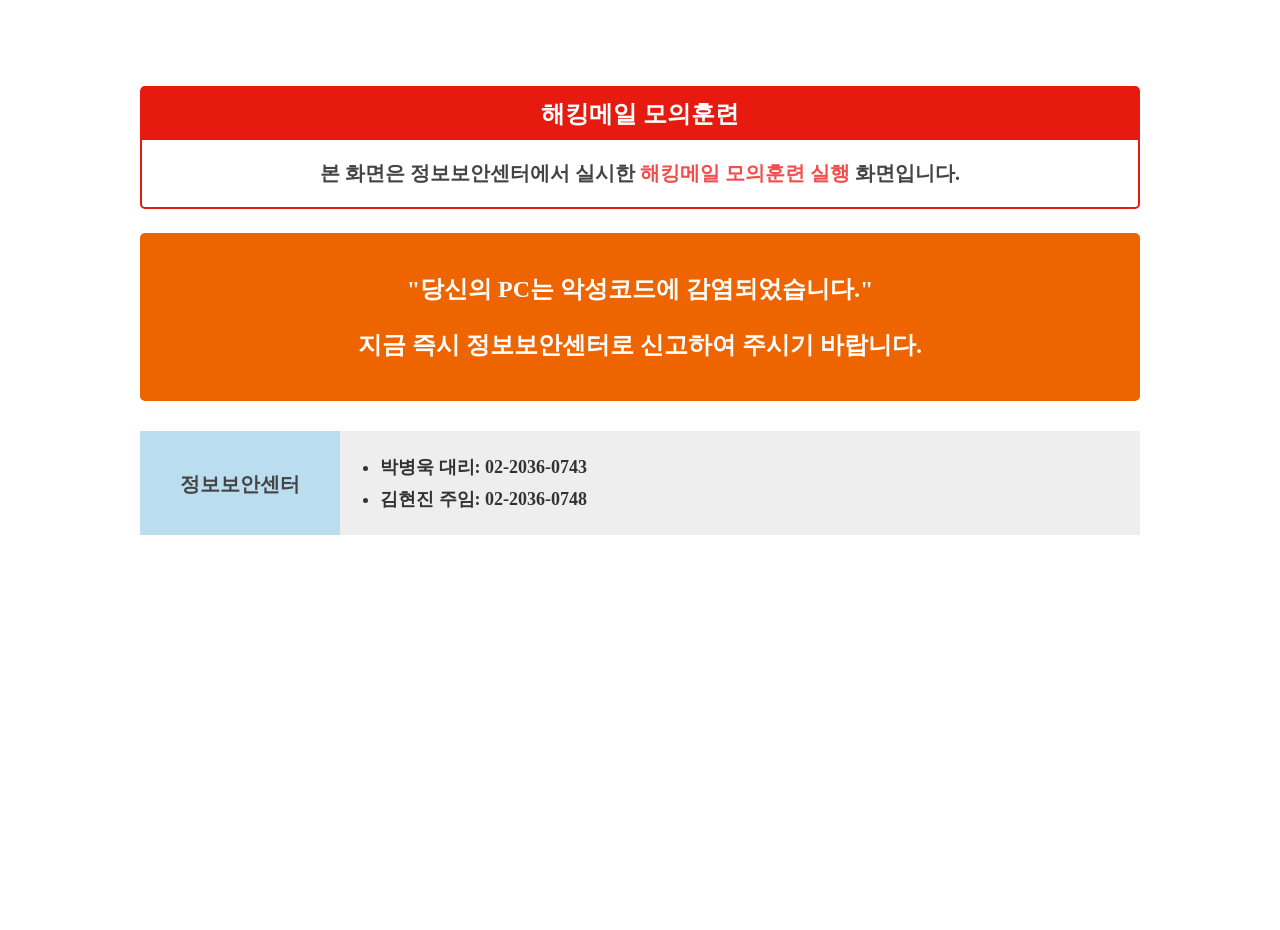
<file: QuarrySystems/posa/index.html>
<!doctype html>
<html>
  <head>
    <meta http-equiv="Content-Type" content="text/html; charset=UTF-8">
    <meta charset="utf-8">
    <meta http-equiv="X-UA-Compatible" content="IE=edge">
    <meta name="viewport" content="width=device-width, initial-scale=1">
    <title>해킹메일 모의훈련</title>
    <style type="text/css">
	  body { margin:0; font-family:'Malgun Gothic';}
	  .center { position:absolute; top:30px; left:50%; width:1000px; height:900px; overflow:hidden; margin-left:-500px; }
	  a { font-size: 20px; font-weight: bold; display: block; margin: auto; text-decoration: none; padding: 8px 12px; border-radius: 5px; }
	  a.button { color: #ffffff; background-color: #187f40; width: 160px; }
	  a.button:hover { color: #ffffff; background-color: #4aa14e; }
	  .block-box { border: 2px solid #e61a0f; margin-top: 56px; border-radius: 5px; }	
	  .block-title { font-size: 24px; color: #fff; font-weight: bold; text-align:center; padding: 10px; background-color: #e61a0f;}
	  .block-info { font-size: 20px; color: #444; font-weight: bold; text-align:center; padding: 20px; }
  	  .block-info-content { color: #F54C4C; }
	  .stress { background-color: #ee6500; font-size: 24px; color: #ffffff; font-weight: bold; text-align:center; padding: 16px; margin-top: 24px; margin-bottom: 30px; border-radius: 5px; }
	  .info { margin-top: 28px; font-size: 18px; font-weight: bold; color: #333333; line-height: 16px; }
	  .info li { margin-bottom: 16px; }
	  .info-plus { color: #0e598d; font-weight: bold; }
	  .request { width: 1000px; font-size: 20px; color: #444444; font-weight: bold; text-align:center; padding: 10px; margin-top: 10px; border-radius: 5px; }
	  .declaration { width: 1000px; text-align: center; margin-top: 364px; border-radius: 5px; }
	  .box-title { width: 200px; background-color: #badef0; padding-top: 40px; font-size: 20px; color: #444444; font-weight: bold; text-align: center; height: 64px; float: left;}
	  .box-content { width: 800px; background-color: #eeeeee; height: 104px; float: left;}
    </style>
  </head>
  <body>
    <div class="center">
		<div class="block-box">
		  <div class="block-title">해킹메일 모의훈련</div>
		  <div class="block-info">
			본 화면은 정보보안센터에서 실시한 <span class="block-info-content">해킹메일 모의훈련 실행</span> 화면입니다.
		  </div>
		</div>
		<div class="stress">
			<p>"당신의 PC는 악성코드에 감염되었습니다."</p>
			<p>지금 즉시 정보보안센터로 신고하여 주시기 바랍니다.</p>
		</div>
		<div class="box-title">
			정보보안센터
		</div>
		<div class="box-content">
			<ul class="info">
			  <li>박병욱 대리: 02-2036-0743</li>
			  <li>김현진 주임: 02-2036-0748</li>
			</ul>
		</div>
	</div>
  </body>
</html>
</file>
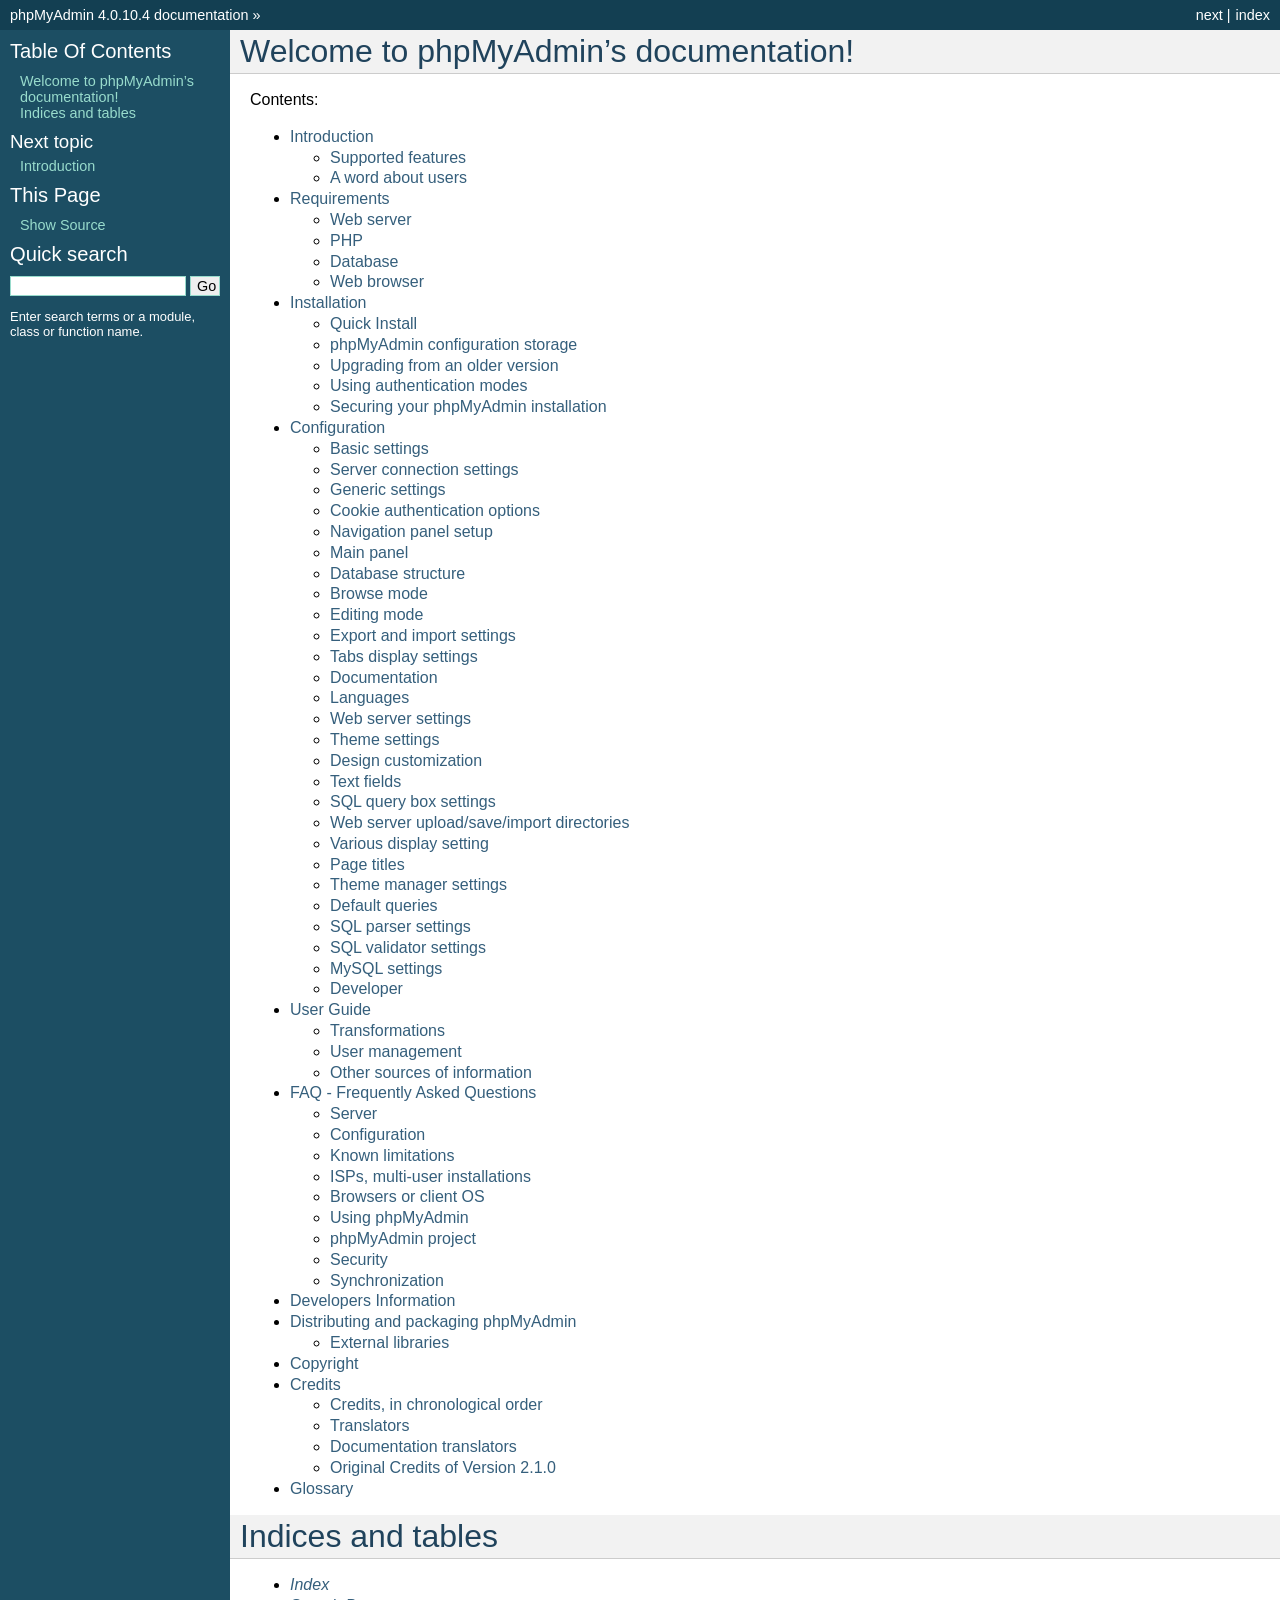
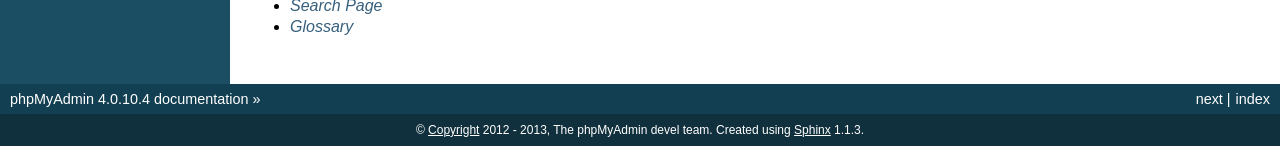
<file: myadmin/doc/html/index.html>
<!DOCTYPE html PUBLIC "-//W3C//DTD XHTML 1.0 Transitional//EN"
  "http://www.w3.org/TR/xhtml1/DTD/xhtml1-transitional.dtd">


<html xmlns="http://www.w3.org/1999/xhtml">
  <head>
    <meta http-equiv="Content-Type" content="text/html; charset=utf-8" />
    
    <title>Welcome to phpMyAdmin’s documentation! &mdash; phpMyAdmin 4.0.10.4 documentation</title>
    
    <link rel="stylesheet" href="_static/default.css" type="text/css" />
    <link rel="stylesheet" href="_static/pygments.css" type="text/css" />
    
    <script type="text/javascript">
      var DOCUMENTATION_OPTIONS = {
        URL_ROOT:    '',
        VERSION:     '4.0.10.4',
        COLLAPSE_INDEX: false,
        FILE_SUFFIX: '.html',
        HAS_SOURCE:  true
      };
    </script>
    <script type="text/javascript" src="_static/jquery.js"></script>
    <script type="text/javascript" src="_static/underscore.js"></script>
    <script type="text/javascript" src="_static/doctools.js"></script>
    <link rel="copyright" title="Copyright" href="copyright.html" />
    <link rel="top" title="phpMyAdmin 4.0.10.4 documentation" href="#" />
    <link rel="next" title="Introduction" href="intro.html" /> 
  </head>
  <body>
    <div class="related">
      <h3>Navigation</h3>
      <ul>
        <li class="right" style="margin-right: 10px">
          <a href="genindex.html" title="General Index"
             accesskey="I">index</a></li>
        <li class="right" >
          <a href="intro.html" title="Introduction"
             accesskey="N">next</a> |</li>
        <li><a href="#">phpMyAdmin 4.0.10.4 documentation</a> &raquo;</li> 
      </ul>
    </div>  

    <div class="document">
      <div class="documentwrapper">
        <div class="bodywrapper">
          <div class="body">
            
  <div class="section" id="welcome-to-phpmyadmin-s-documentation">
<h1>Welcome to phpMyAdmin&#8217;s documentation!<a class="headerlink" href="#welcome-to-phpmyadmin-s-documentation" title="Permalink to this headline">¶</a></h1>
<p>Contents:</p>
<div class="toctree-wrapper compound">
<ul>
<li class="toctree-l1"><a class="reference internal" href="intro.html">Introduction</a><ul>
<li class="toctree-l2"><a class="reference internal" href="intro.html#supported-features">Supported features</a></li>
<li class="toctree-l2"><a class="reference internal" href="intro.html#a-word-about-users">A word about users</a></li>
</ul>
</li>
<li class="toctree-l1"><a class="reference internal" href="require.html">Requirements</a><ul>
<li class="toctree-l2"><a class="reference internal" href="require.html#web-server">Web server</a></li>
<li class="toctree-l2"><a class="reference internal" href="require.html#php">PHP</a></li>
<li class="toctree-l2"><a class="reference internal" href="require.html#database">Database</a></li>
<li class="toctree-l2"><a class="reference internal" href="require.html#web-browser">Web browser</a></li>
</ul>
</li>
<li class="toctree-l1"><a class="reference internal" href="setup.html">Installation</a><ul>
<li class="toctree-l2"><a class="reference internal" href="setup.html#quick-install">Quick Install</a></li>
<li class="toctree-l2"><a class="reference internal" href="setup.html#phpmyadmin-configuration-storage">phpMyAdmin configuration storage</a></li>
<li class="toctree-l2"><a class="reference internal" href="setup.html#upgrading-from-an-older-version">Upgrading from an older version</a></li>
<li class="toctree-l2"><a class="reference internal" href="setup.html#using-authentication-modes">Using authentication modes</a></li>
<li class="toctree-l2"><a class="reference internal" href="setup.html#securing-your-phpmyadmin-installation">Securing your phpMyAdmin installation</a></li>
</ul>
</li>
<li class="toctree-l1"><a class="reference internal" href="config.html">Configuration</a><ul>
<li class="toctree-l2"><a class="reference internal" href="config.html#basic-settings">Basic settings</a></li>
<li class="toctree-l2"><a class="reference internal" href="config.html#server-connection-settings">Server connection settings</a></li>
<li class="toctree-l2"><a class="reference internal" href="config.html#generic-settings">Generic settings</a></li>
<li class="toctree-l2"><a class="reference internal" href="config.html#cookie-authentication-options">Cookie authentication options</a></li>
<li class="toctree-l2"><a class="reference internal" href="config.html#navigation-panel-setup">Navigation panel setup</a></li>
<li class="toctree-l2"><a class="reference internal" href="config.html#main-panel">Main panel</a></li>
<li class="toctree-l2"><a class="reference internal" href="config.html#database-structure">Database structure</a></li>
<li class="toctree-l2"><a class="reference internal" href="config.html#browse-mode">Browse mode</a></li>
<li class="toctree-l2"><a class="reference internal" href="config.html#editing-mode">Editing mode</a></li>
<li class="toctree-l2"><a class="reference internal" href="config.html#export-and-import-settings">Export and import settings</a></li>
<li class="toctree-l2"><a class="reference internal" href="config.html#tabs-display-settings">Tabs display settings</a></li>
<li class="toctree-l2"><a class="reference internal" href="config.html#documentation">Documentation</a></li>
<li class="toctree-l2"><a class="reference internal" href="config.html#languages">Languages</a></li>
<li class="toctree-l2"><a class="reference internal" href="config.html#web-server-settings">Web server settings</a></li>
<li class="toctree-l2"><a class="reference internal" href="config.html#theme-settings">Theme settings</a></li>
<li class="toctree-l2"><a class="reference internal" href="config.html#design-customization">Design customization</a></li>
<li class="toctree-l2"><a class="reference internal" href="config.html#text-fields">Text fields</a></li>
<li class="toctree-l2"><a class="reference internal" href="config.html#sql-query-box-settings">SQL query box settings</a></li>
<li class="toctree-l2"><a class="reference internal" href="config.html#web-server-upload-save-import-directories">Web server upload/save/import directories</a></li>
<li class="toctree-l2"><a class="reference internal" href="config.html#various-display-setting">Various display setting</a></li>
<li class="toctree-l2"><a class="reference internal" href="config.html#page-titles">Page titles</a></li>
<li class="toctree-l2"><a class="reference internal" href="config.html#theme-manager-settings">Theme manager settings</a></li>
<li class="toctree-l2"><a class="reference internal" href="config.html#default-queries">Default queries</a></li>
<li class="toctree-l2"><a class="reference internal" href="config.html#sql-parser-settings">SQL parser settings</a></li>
<li class="toctree-l2"><a class="reference internal" href="config.html#sql-validator-settings">SQL validator settings</a></li>
<li class="toctree-l2"><a class="reference internal" href="config.html#mysql-settings">MySQL settings</a></li>
<li class="toctree-l2"><a class="reference internal" href="config.html#developer">Developer</a></li>
</ul>
</li>
<li class="toctree-l1"><a class="reference internal" href="user.html">User Guide</a><ul>
<li class="toctree-l2"><a class="reference internal" href="transformations.html">Transformations</a></li>
<li class="toctree-l2"><a class="reference internal" href="privileges.html">User management</a></li>
<li class="toctree-l2"><a class="reference internal" href="other.html">Other sources of information</a></li>
</ul>
</li>
<li class="toctree-l1"><a class="reference internal" href="faq.html">FAQ - Frequently Asked Questions</a><ul>
<li class="toctree-l2"><a class="reference internal" href="faq.html#server">Server</a></li>
<li class="toctree-l2"><a class="reference internal" href="faq.html#configuration">Configuration</a></li>
<li class="toctree-l2"><a class="reference internal" href="faq.html#known-limitations">Known limitations</a></li>
<li class="toctree-l2"><a class="reference internal" href="faq.html#isps-multi-user-installations">ISPs, multi-user installations</a></li>
<li class="toctree-l2"><a class="reference internal" href="faq.html#browsers-or-client-os">Browsers or client OS</a></li>
<li class="toctree-l2"><a class="reference internal" href="faq.html#using-phpmyadmin">Using phpMyAdmin</a></li>
<li class="toctree-l2"><a class="reference internal" href="faq.html#phpmyadmin-project">phpMyAdmin project</a></li>
<li class="toctree-l2"><a class="reference internal" href="faq.html#security">Security</a></li>
<li class="toctree-l2"><a class="reference internal" href="faq.html#synchronization">Synchronization</a></li>
</ul>
</li>
<li class="toctree-l1"><a class="reference internal" href="developers.html">Developers Information</a></li>
<li class="toctree-l1"><a class="reference internal" href="vendors.html">Distributing and packaging phpMyAdmin</a><ul>
<li class="toctree-l2"><a class="reference internal" href="vendors.html#external-libraries">External libraries</a></li>
</ul>
</li>
<li class="toctree-l1"><a class="reference internal" href="copyright.html">Copyright</a></li>
<li class="toctree-l1"><a class="reference internal" href="credits.html">Credits</a><ul>
<li class="toctree-l2"><a class="reference internal" href="credits.html#credits-in-chronological-order">Credits, in chronological order</a></li>
<li class="toctree-l2"><a class="reference internal" href="credits.html#translators">Translators</a></li>
<li class="toctree-l2"><a class="reference internal" href="credits.html#documentation-translators">Documentation translators</a></li>
<li class="toctree-l2"><a class="reference internal" href="credits.html#original-credits-of-version-2-1-0">Original Credits of Version 2.1.0</a></li>
</ul>
</li>
<li class="toctree-l1"><a class="reference internal" href="glossary.html">Glossary</a></li>
</ul>
</div>
</div>
<div class="section" id="indices-and-tables">
<h1>Indices and tables<a class="headerlink" href="#indices-and-tables" title="Permalink to this headline">¶</a></h1>
<ul class="simple">
<li><a class="reference internal" href="genindex.html"><em>Index</em></a></li>
<li><a class="reference internal" href="search.html"><em>Search Page</em></a></li>
<li><a class="reference internal" href="glossary.html#glossary"><em>Glossary</em></a></li>
</ul>
</div>


          </div>
        </div>
      </div>
      <div class="sphinxsidebar">
        <div class="sphinxsidebarwrapper">
  <h3><a href="#">Table Of Contents</a></h3>
  <ul>
<li><a class="reference internal" href="#">Welcome to phpMyAdmin&#8217;s documentation!</a><ul>
</ul>
</li>
<li><a class="reference internal" href="#indices-and-tables">Indices and tables</a></li>
</ul>

  <h4>Next topic</h4>
  <p class="topless"><a href="intro.html"
                        title="next chapter">Introduction</a></p>
  <h3>This Page</h3>
  <ul class="this-page-menu">
    <li><a href="_sources/index.txt"
           rel="nofollow">Show Source</a></li>
  </ul>
<div id="searchbox" style="display: none">
  <h3>Quick search</h3>
    <form class="search" action="search.html" method="get">
      <input type="text" name="q" />
      <input type="submit" value="Go" />
      <input type="hidden" name="check_keywords" value="yes" />
      <input type="hidden" name="area" value="default" />
    </form>
    <p class="searchtip" style="font-size: 90%">
    Enter search terms or a module, class or function name.
    </p>
</div>
<script type="text/javascript">$('#searchbox').show(0);</script>
        </div>
      </div>
      <div class="clearer"></div>
    </div>
    <div class="related">
      <h3>Navigation</h3>
      <ul>
        <li class="right" style="margin-right: 10px">
          <a href="genindex.html" title="General Index"
             >index</a></li>
        <li class="right" >
          <a href="intro.html" title="Introduction"
             >next</a> |</li>
        <li><a href="#">phpMyAdmin 4.0.10.4 documentation</a> &raquo;</li> 
      </ul>
    </div>
    <div class="footer">
        &copy; <a href="copyright.html">Copyright</a> 2012 - 2013, The phpMyAdmin devel team.
      Created using <a href="http://sphinx.pocoo.org/">Sphinx</a> 1.1.3.
    </div>
  </body>
</html>
</file>
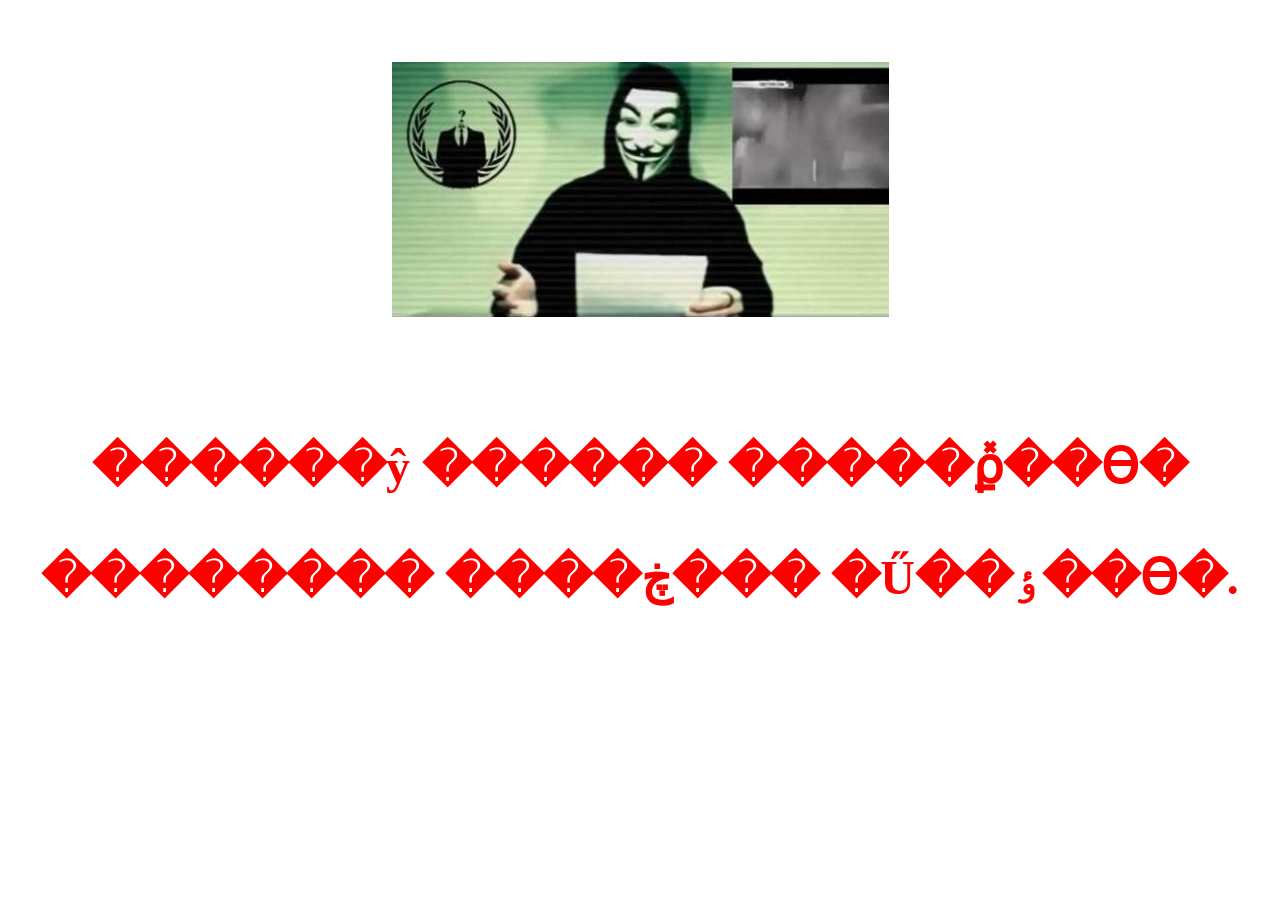
<file: exploit.html>
<!DOCTYPE html>
<html>
<head>
<title>
������ŷ ���� �Ʒ��Դϴ�.
</title>
</head>
<center>
<br><br><br>
<img src = 'exploit.jpg'>
<font color = 'red' size ='10'>
<b>
<br><br><br>
������ŷ ������ �����ϼ̽��ϴ�
<br><br>
�������� ����ڿ��� �Ű��ٶ��ϴ�.
</b>
</center>
</html>
</file>
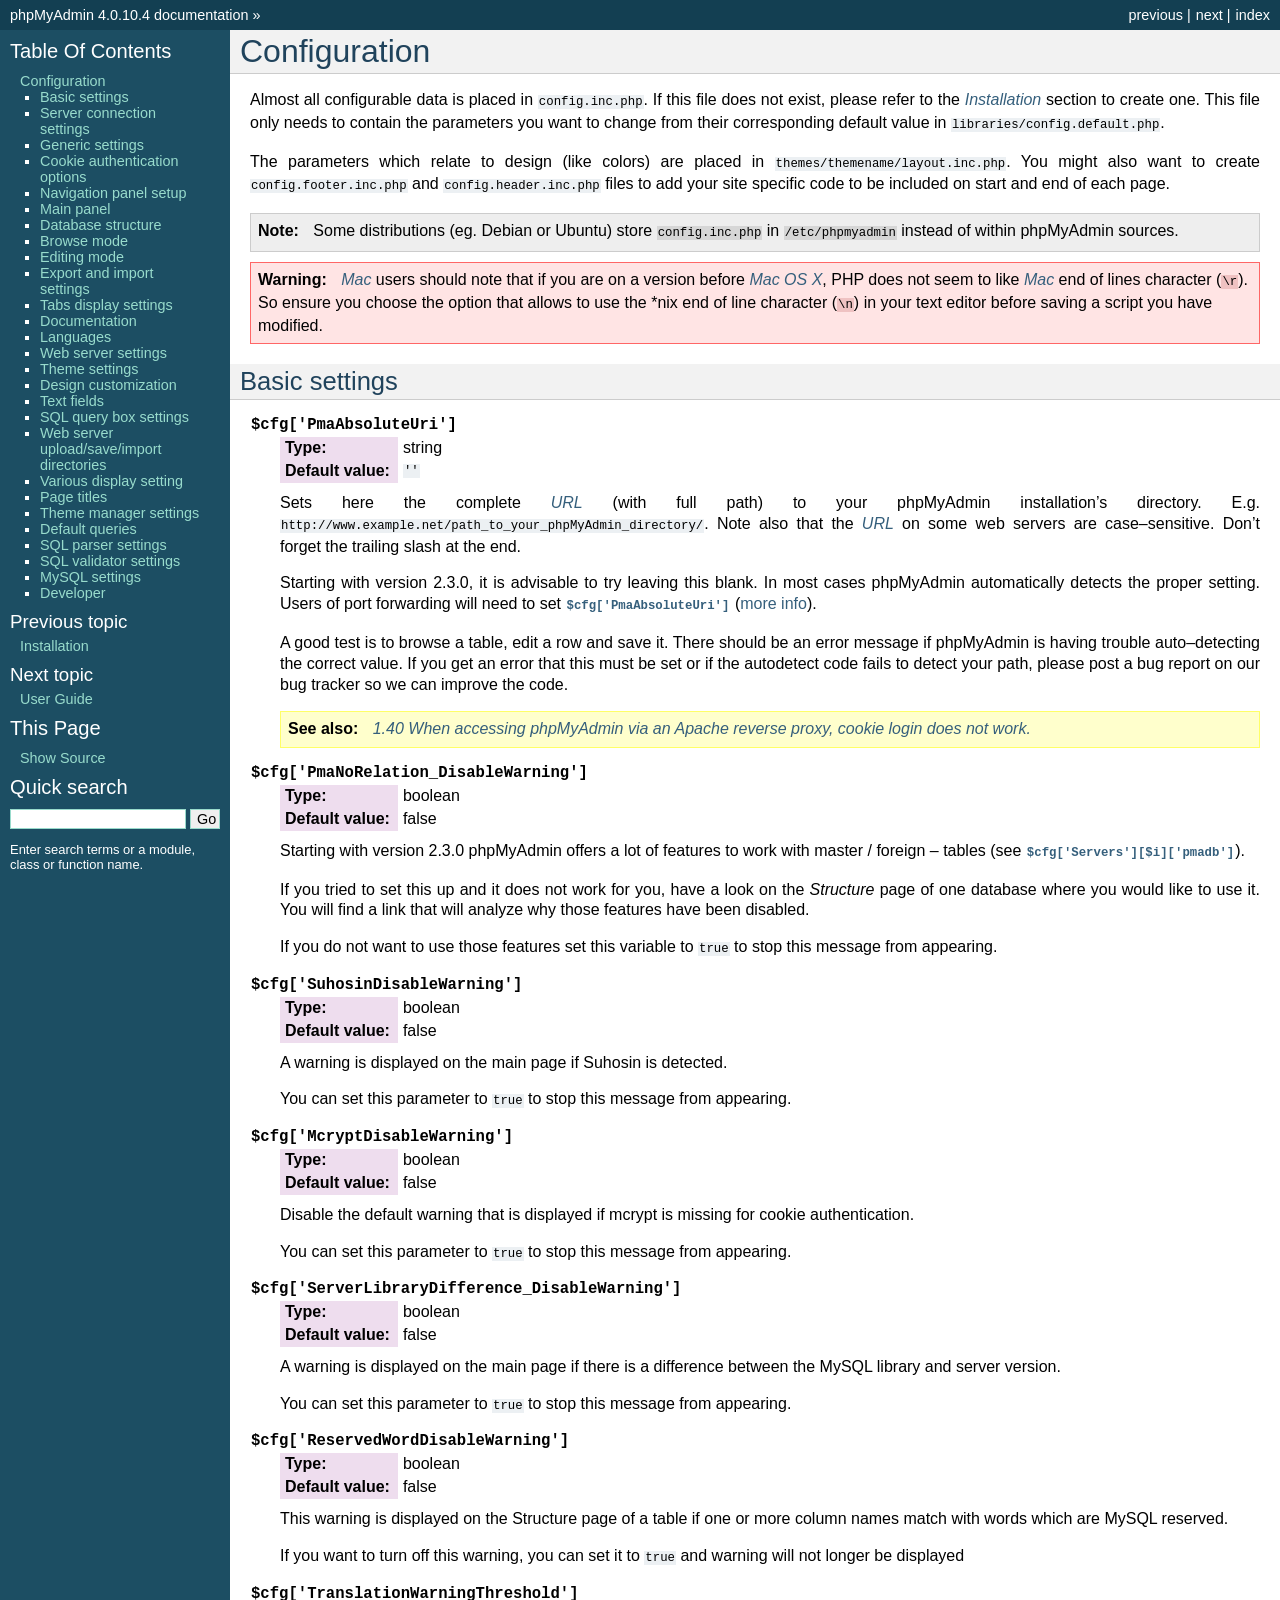
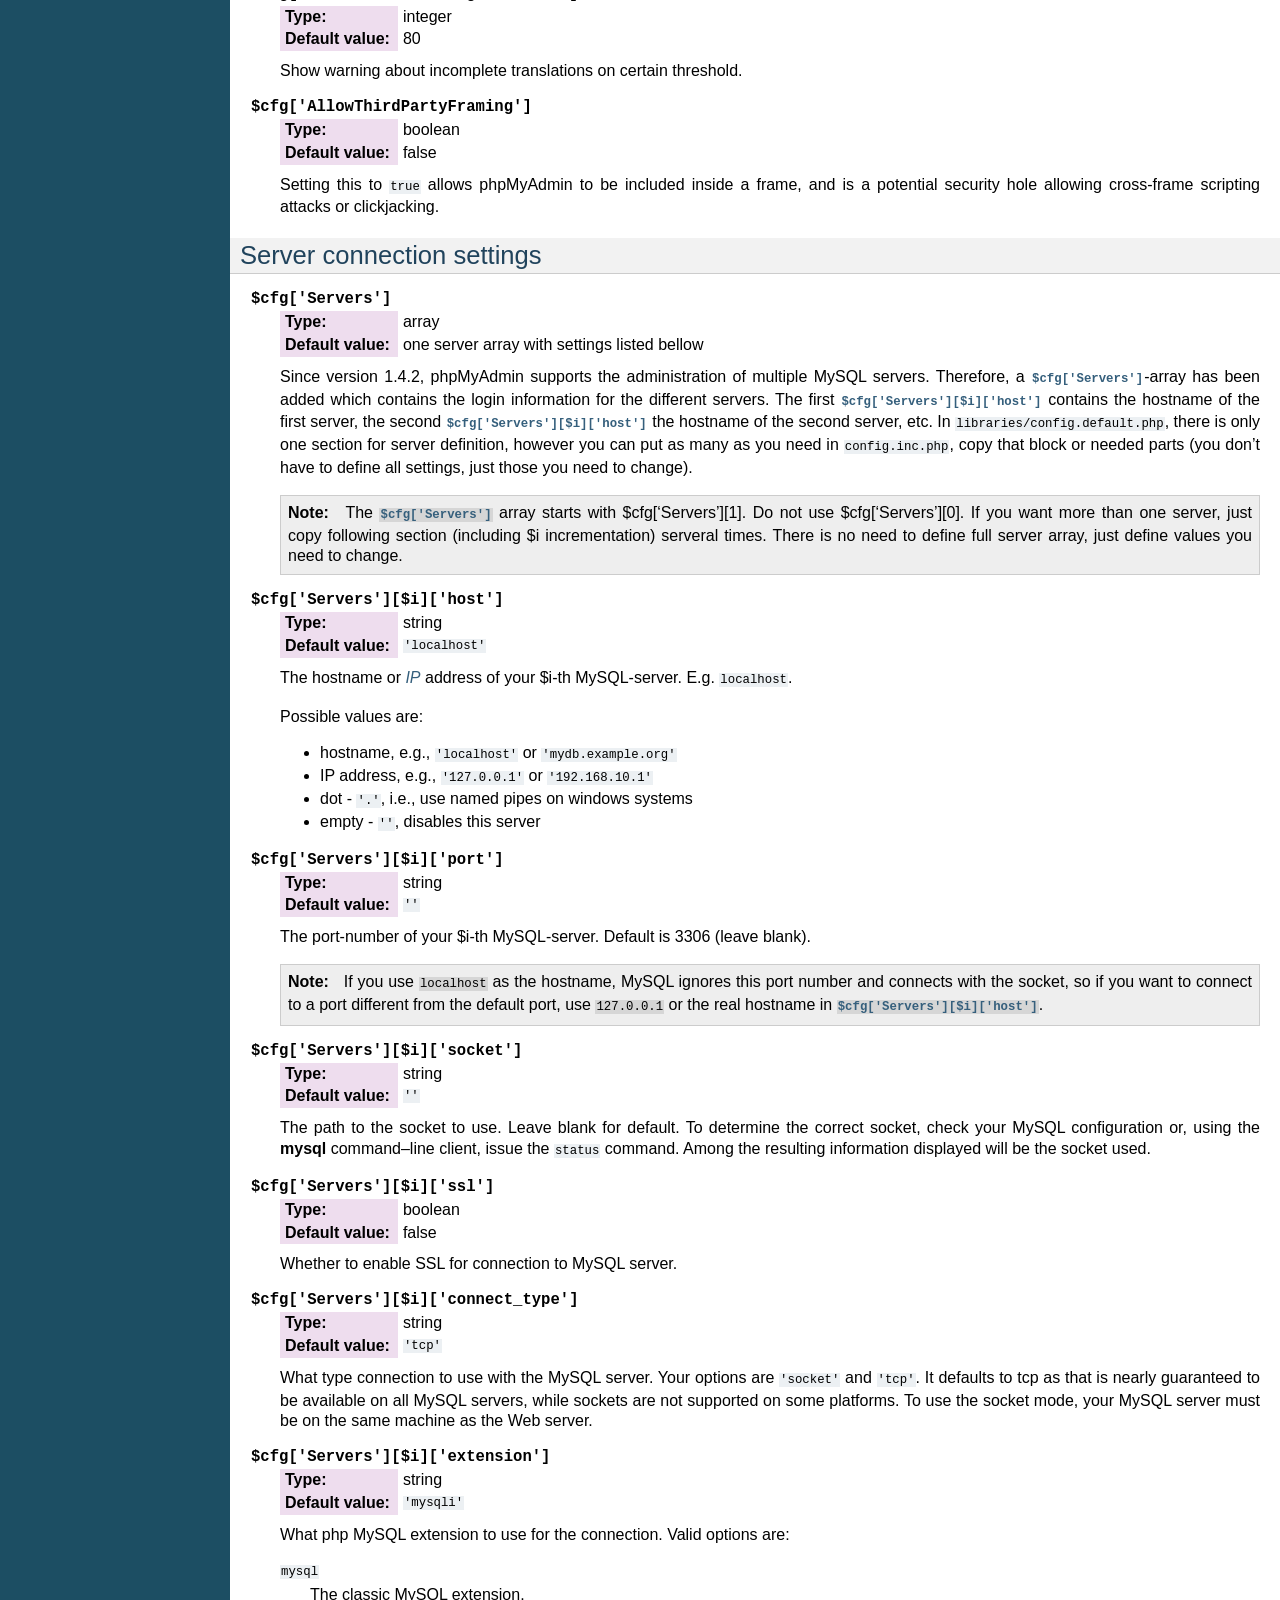
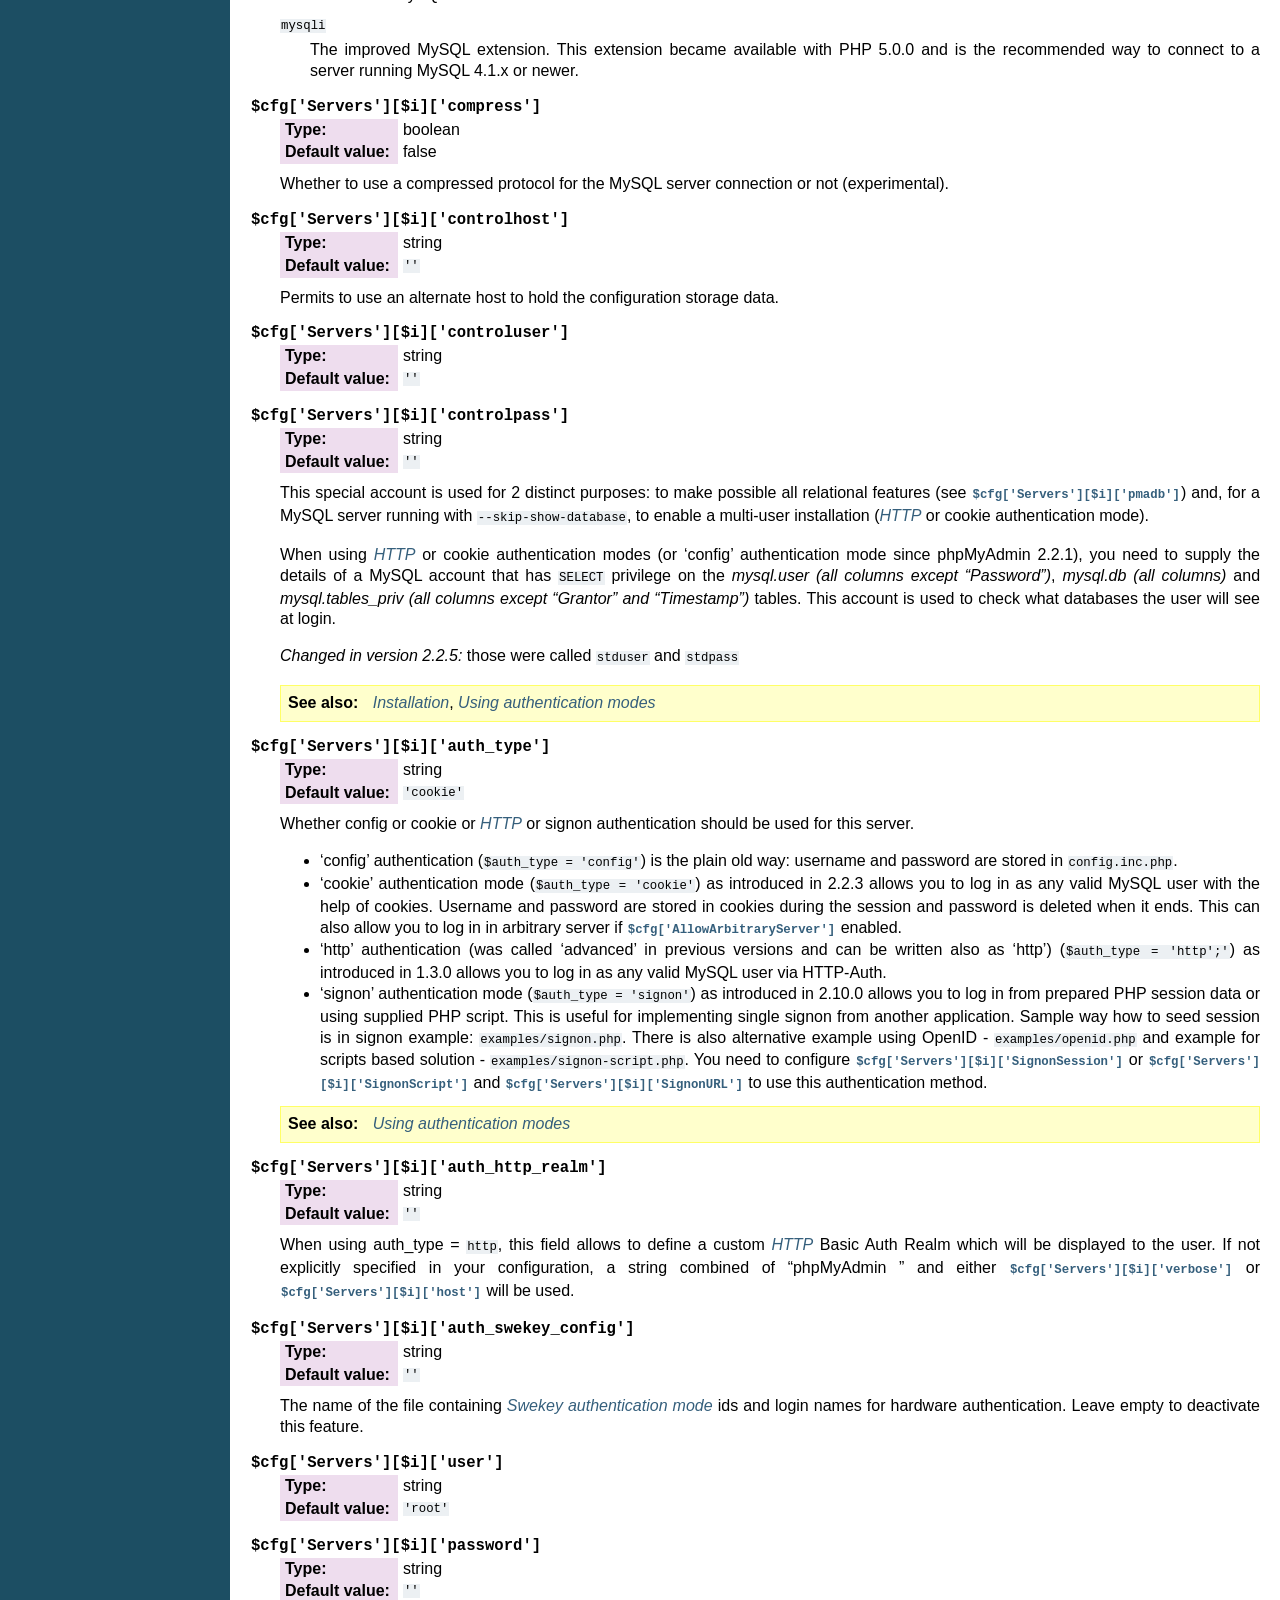
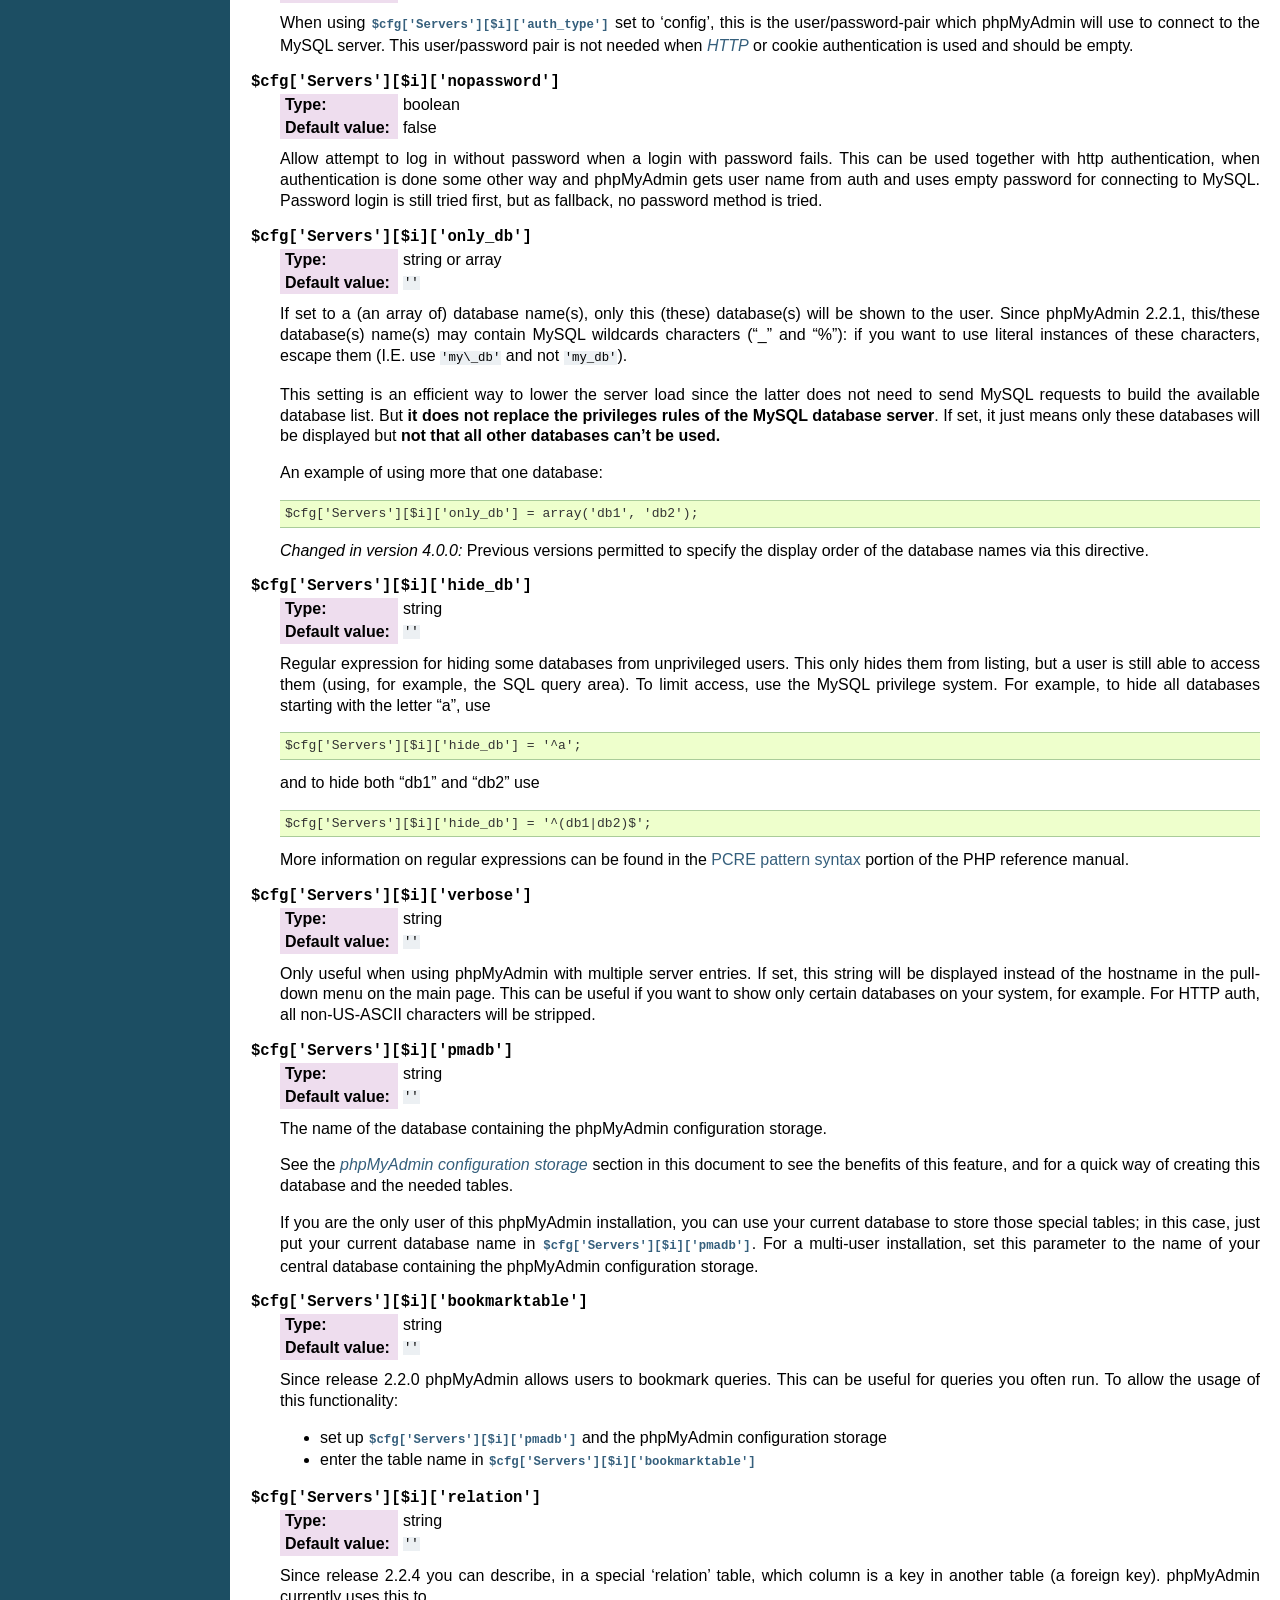
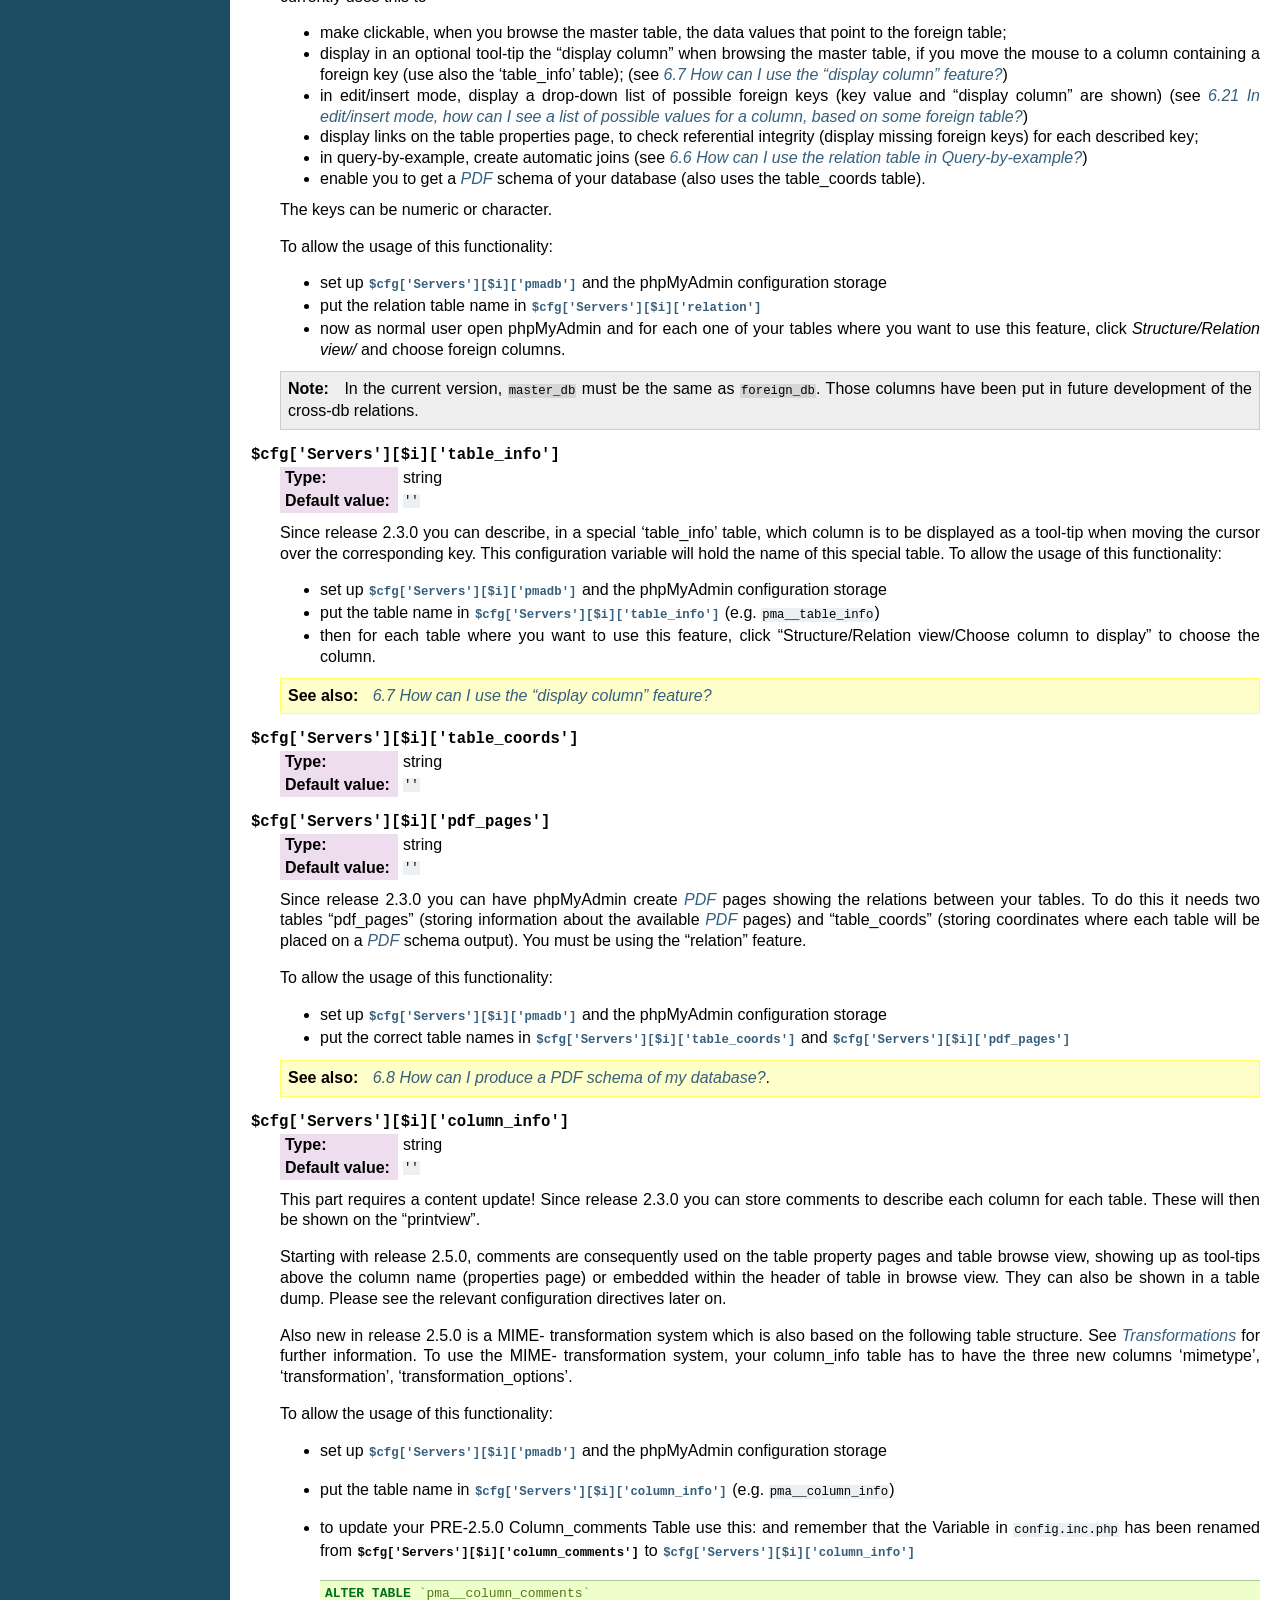
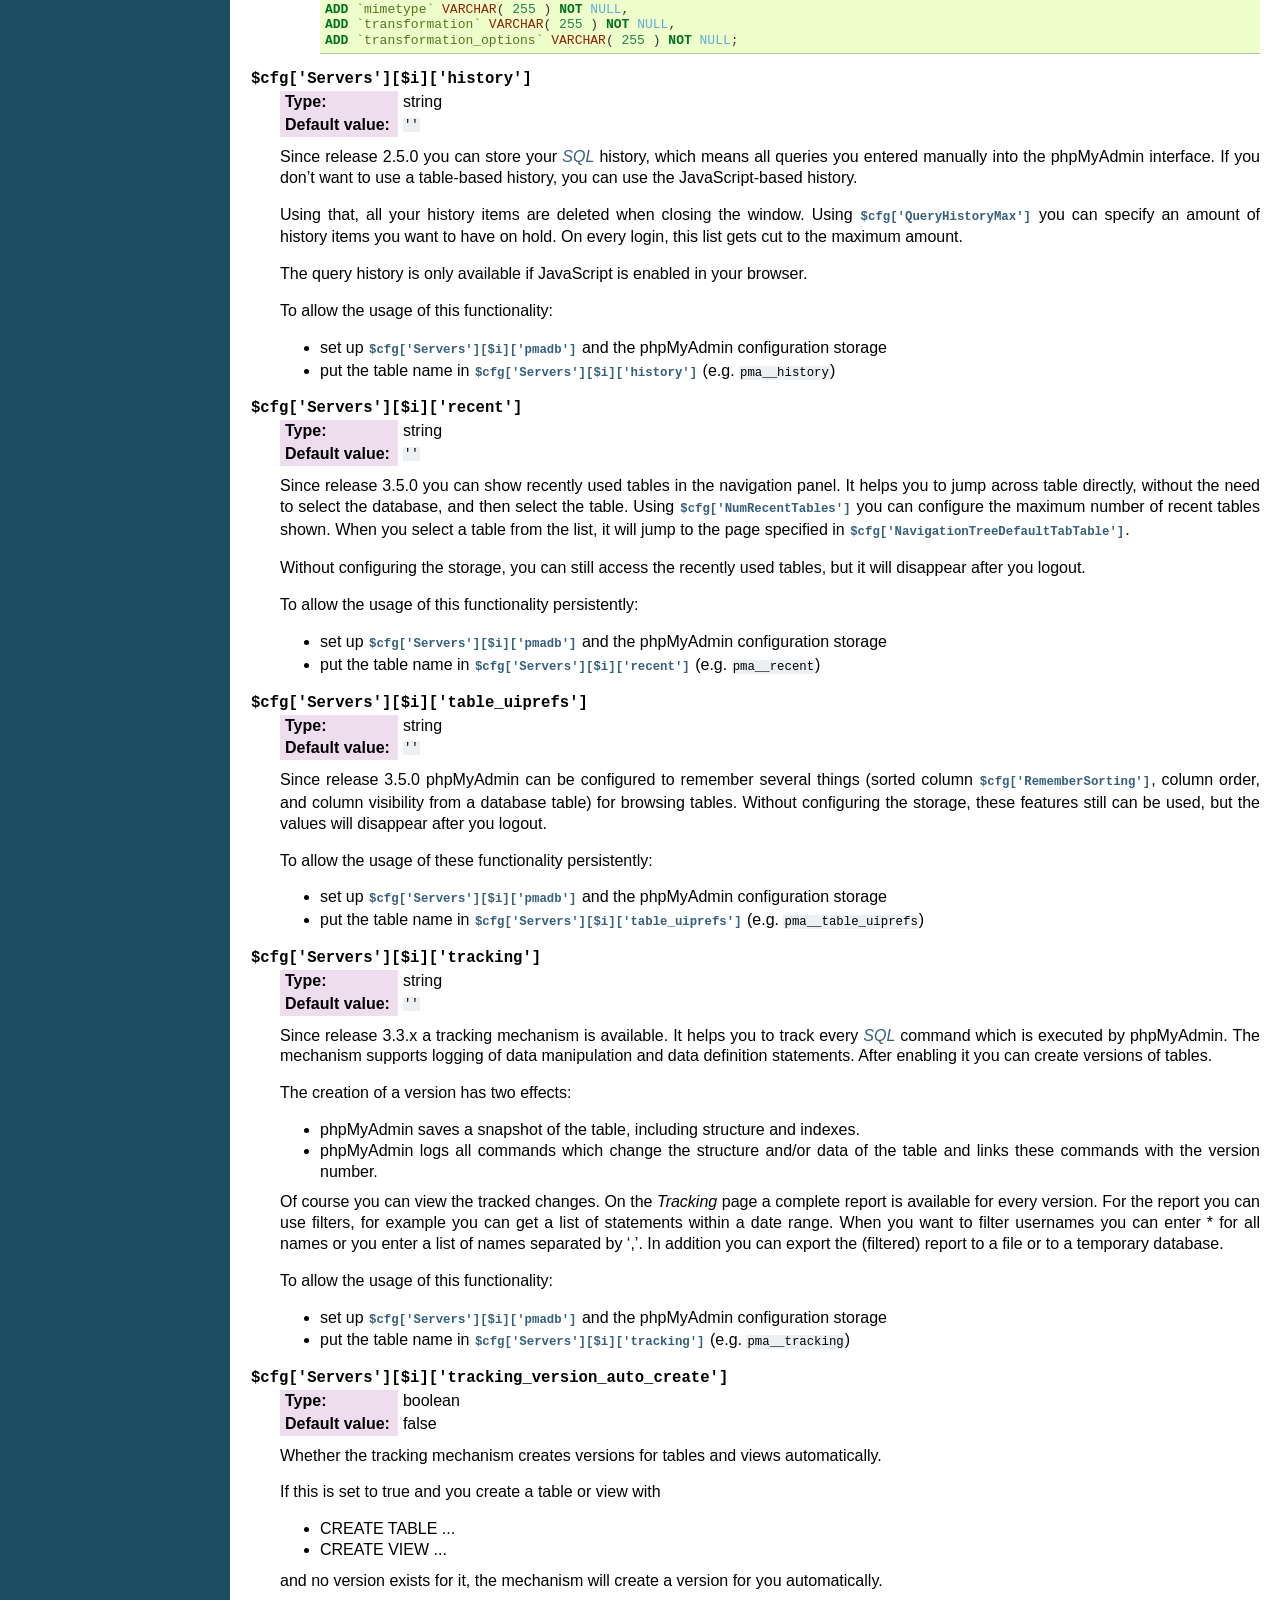
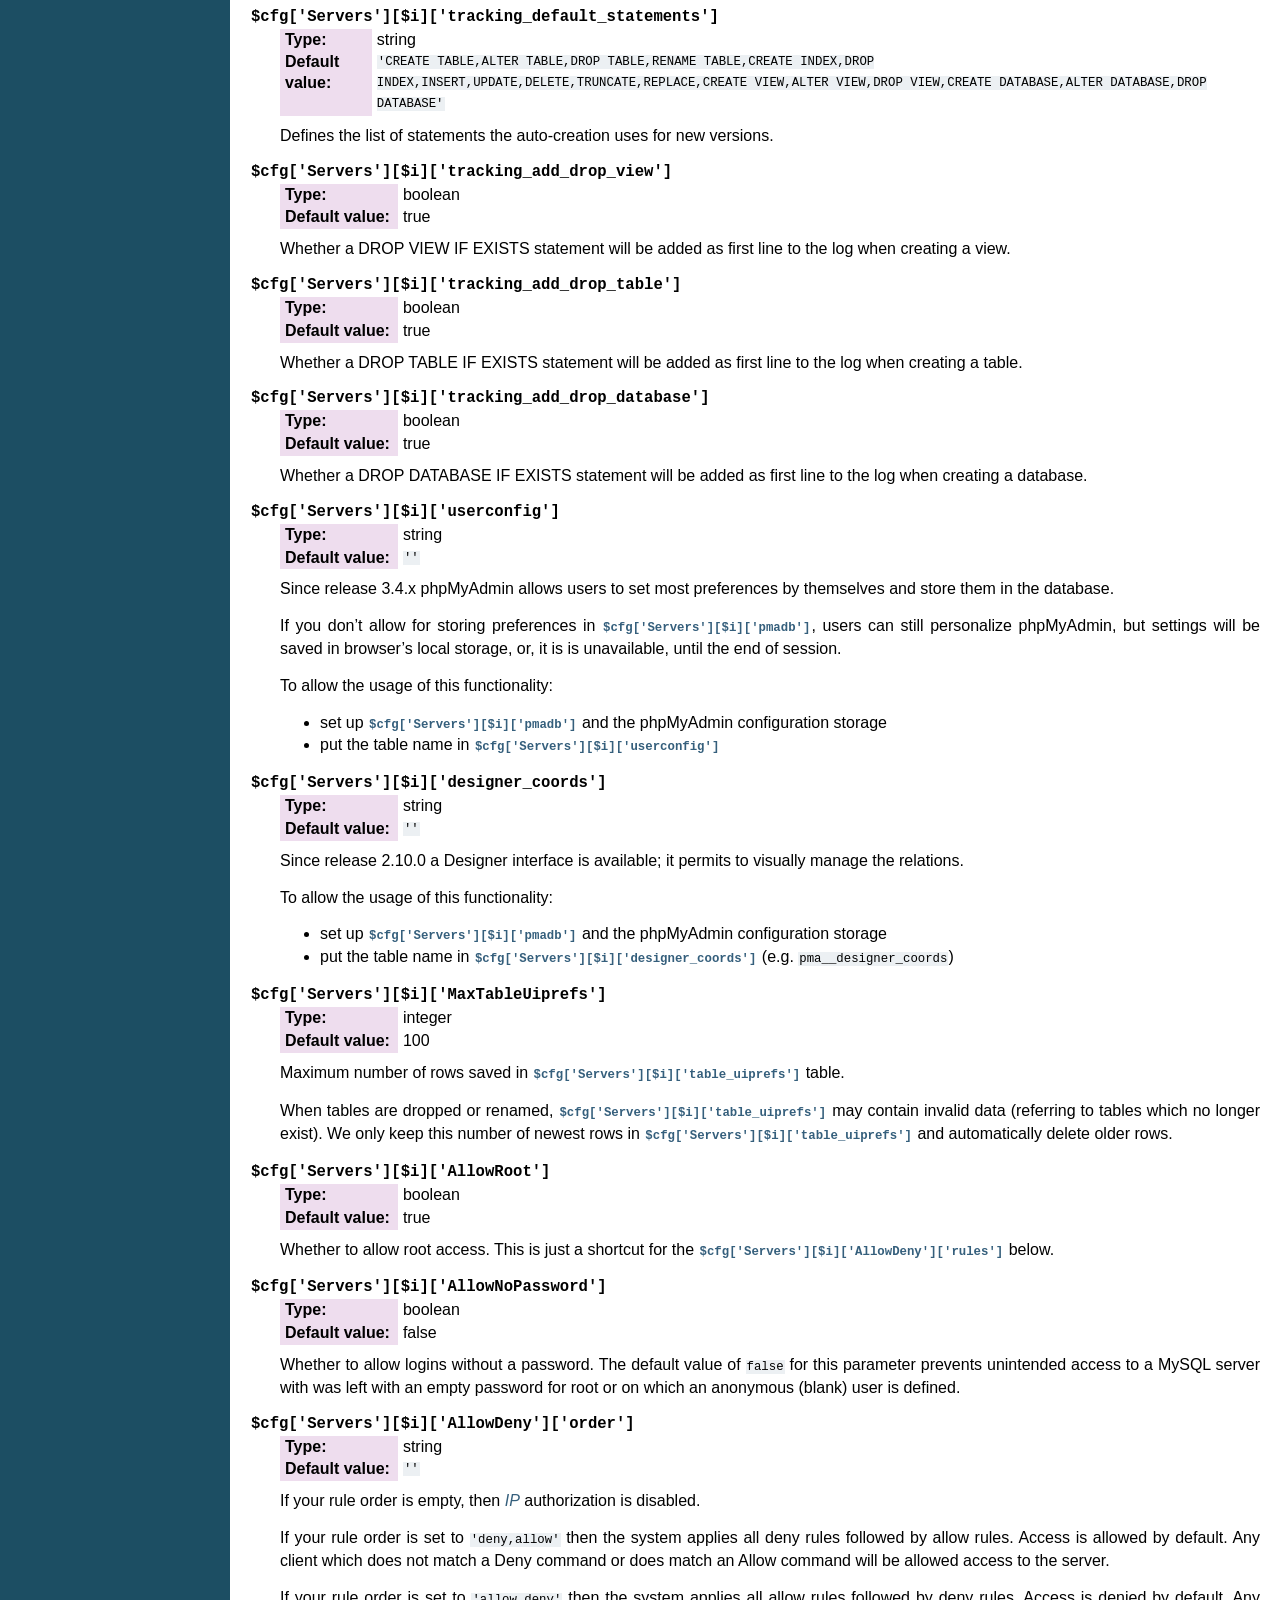
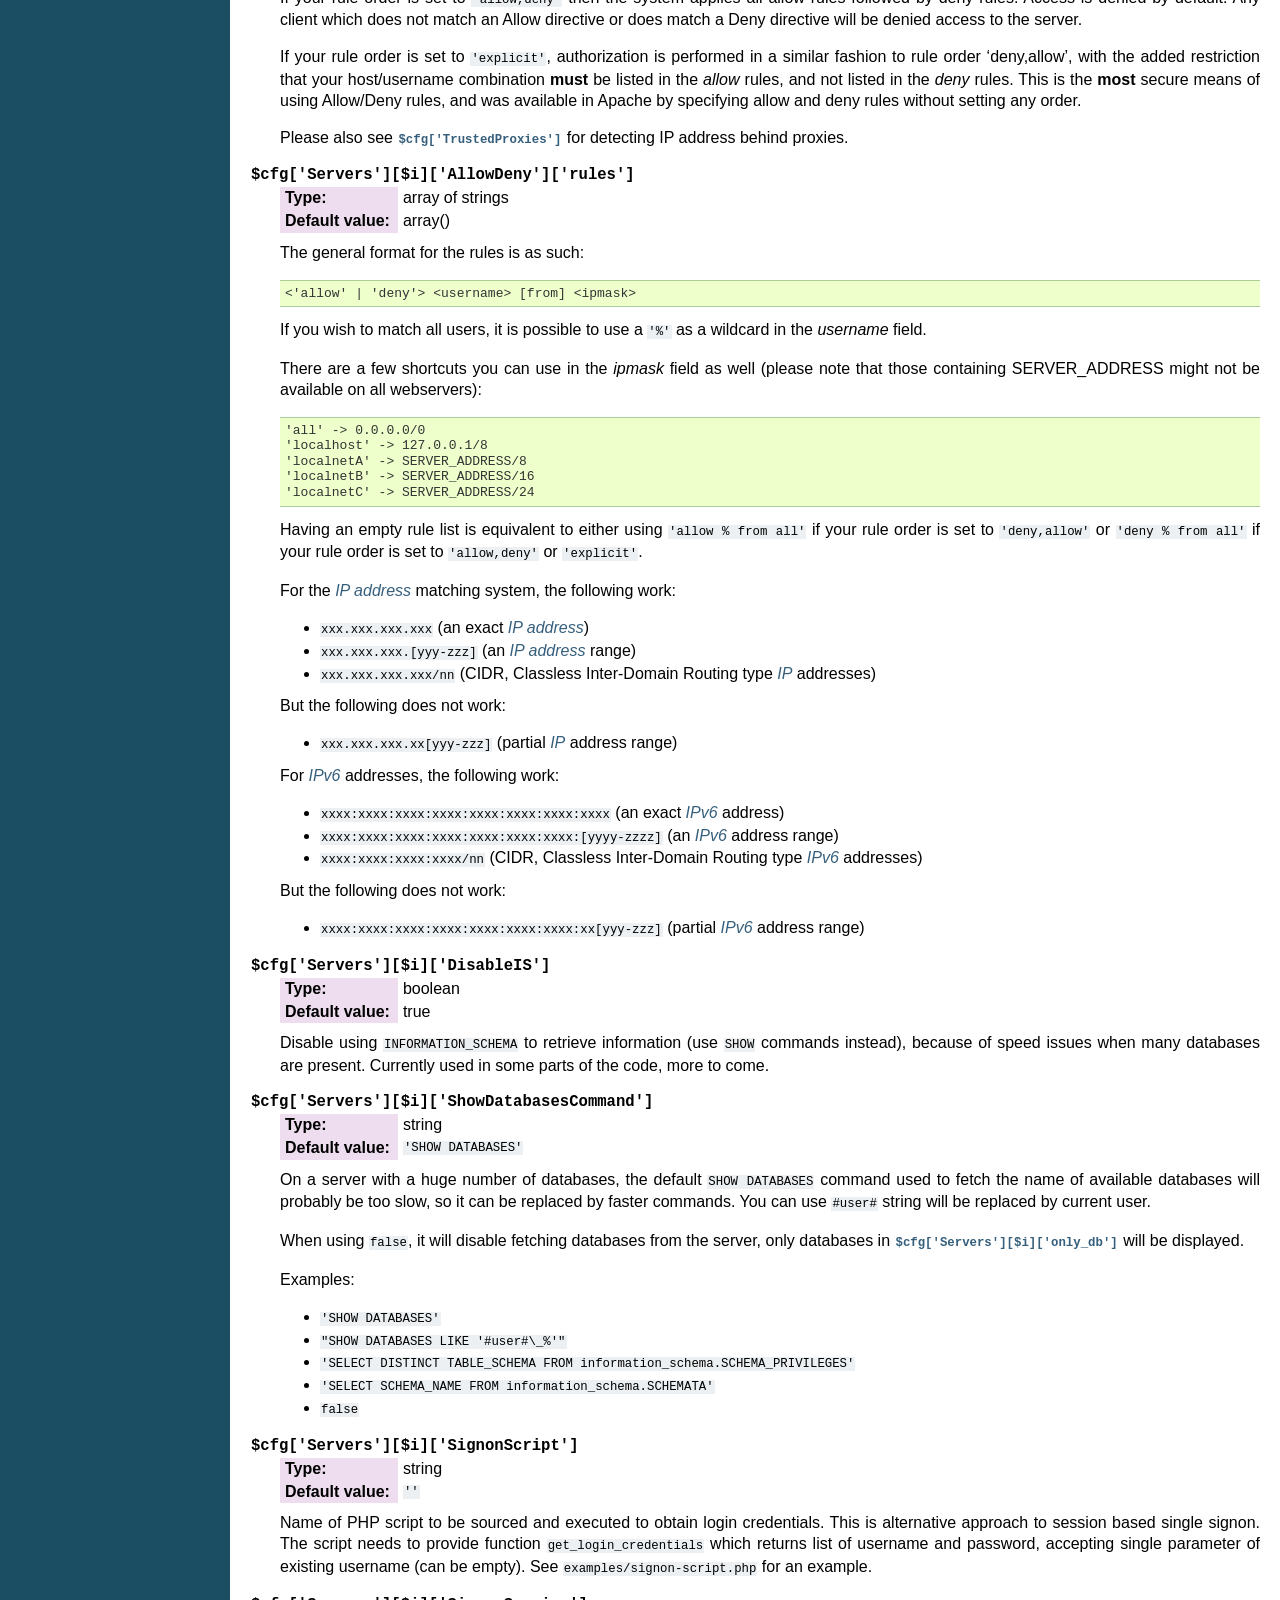
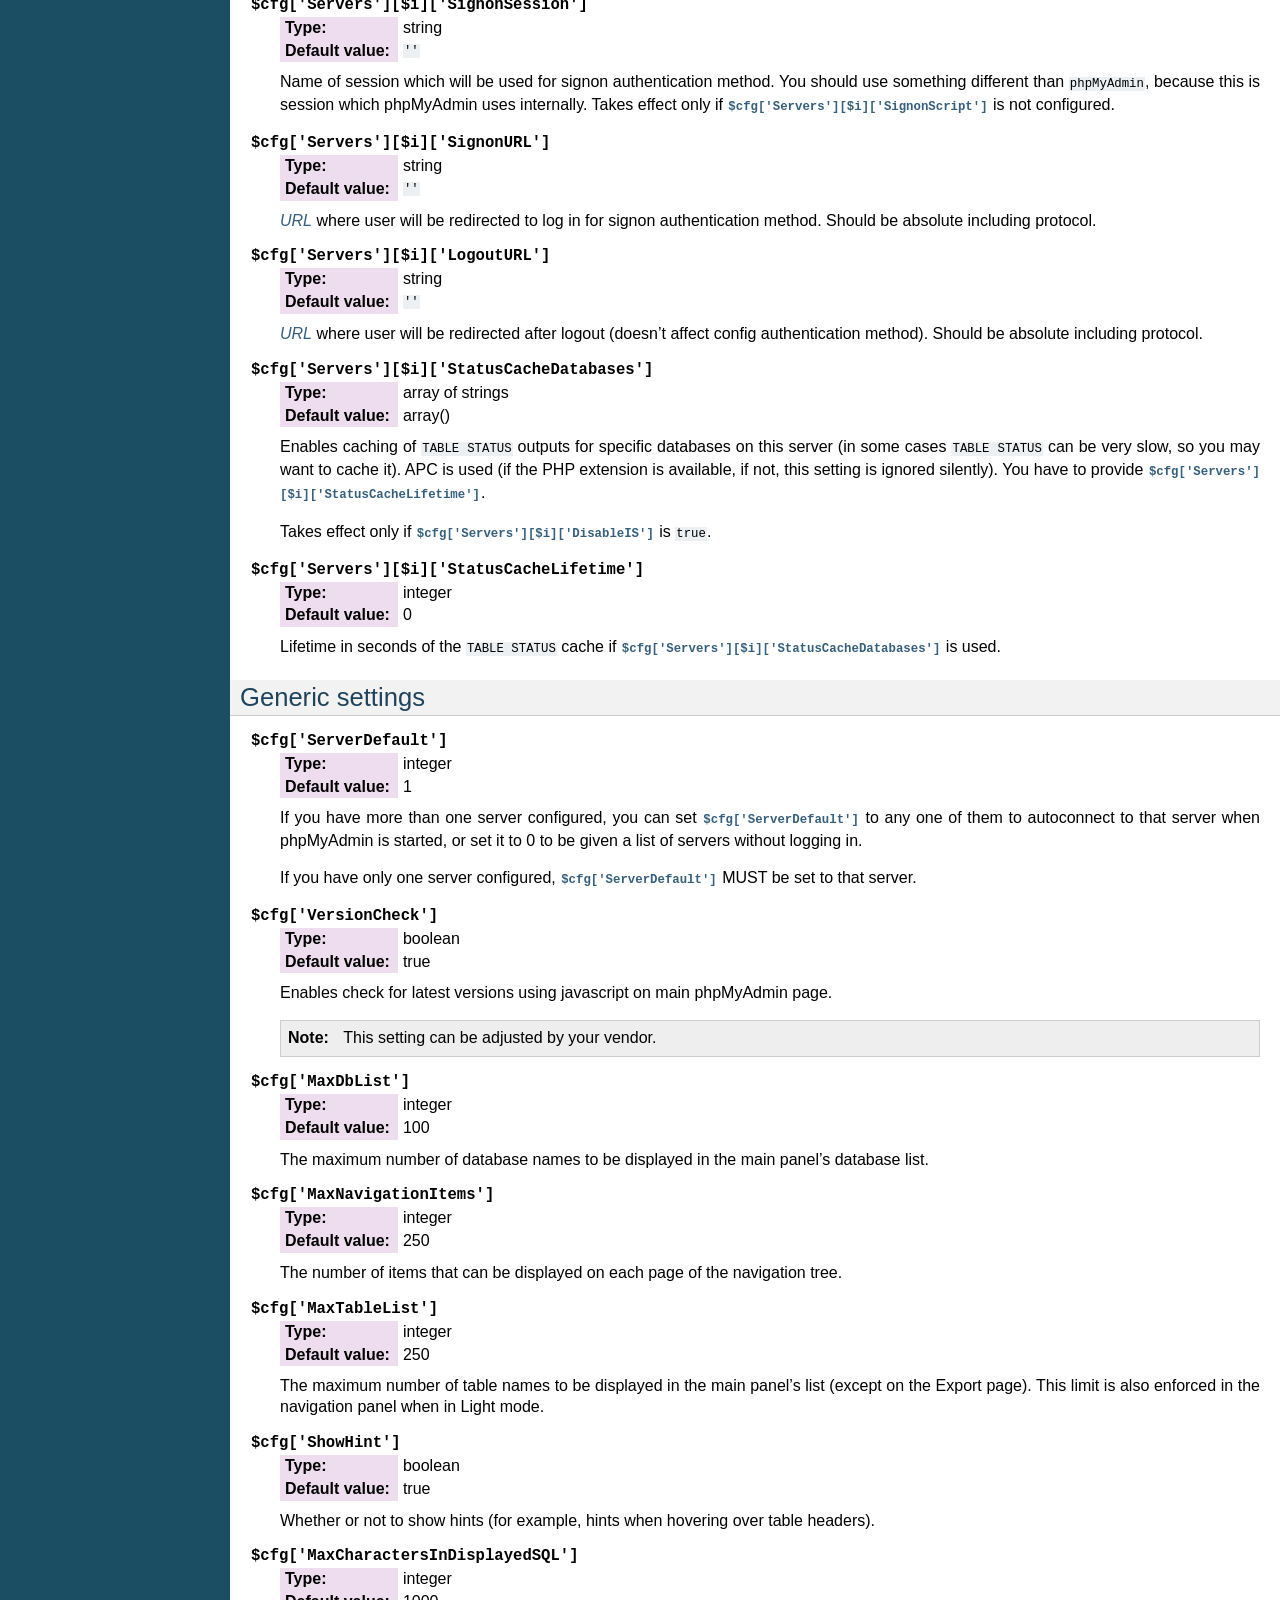
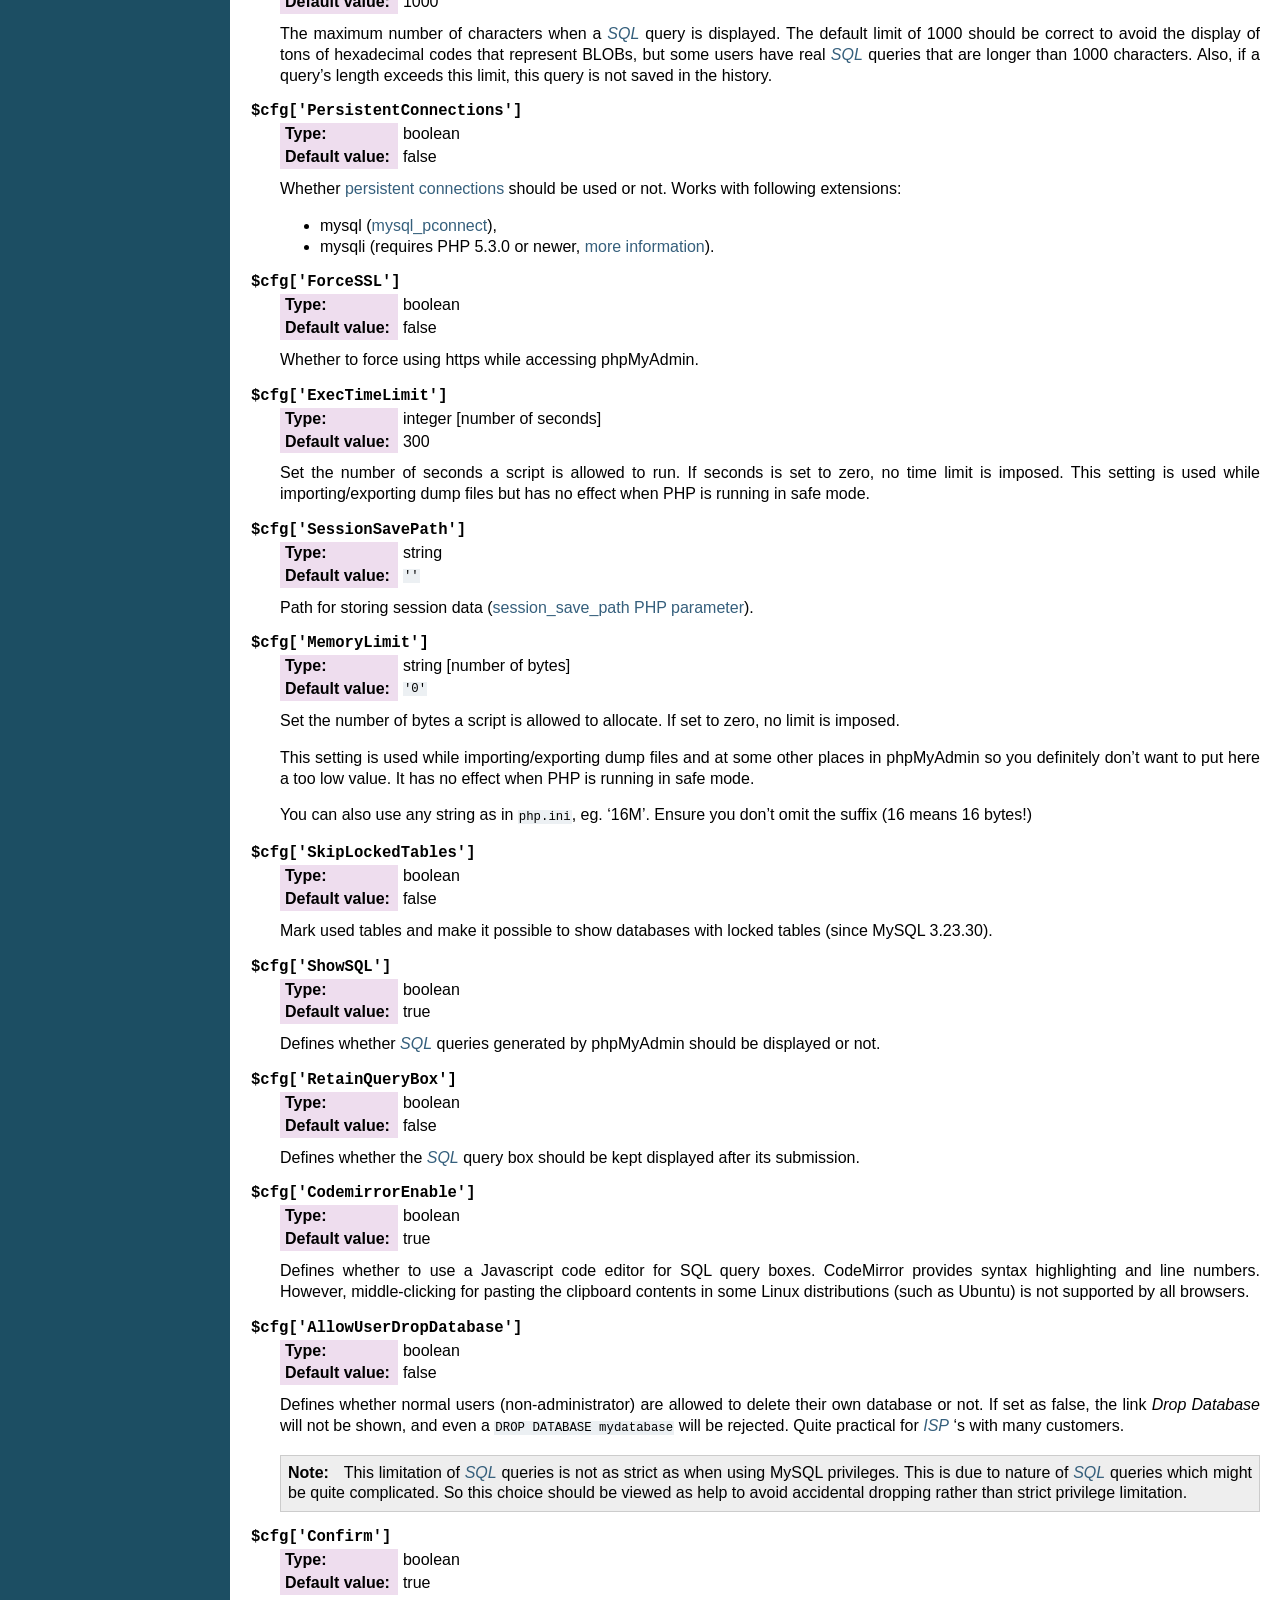
<file: myadmin/doc/html/config.html>
<!DOCTYPE html PUBLIC "-//W3C//DTD XHTML 1.0 Transitional//EN"
  "http://www.w3.org/TR/xhtml1/DTD/xhtml1-transitional.dtd">


<html xmlns="http://www.w3.org/1999/xhtml">
  <head>
    <meta http-equiv="Content-Type" content="text/html; charset=utf-8" />
    
    <title>Configuration &mdash; phpMyAdmin 4.0.10.4 documentation</title>
    
    <link rel="stylesheet" href="_static/default.css" type="text/css" />
    <link rel="stylesheet" href="_static/pygments.css" type="text/css" />
    
    <script type="text/javascript">
      var DOCUMENTATION_OPTIONS = {
        URL_ROOT:    '',
        VERSION:     '4.0.10.4',
        COLLAPSE_INDEX: false,
        FILE_SUFFIX: '.html',
        HAS_SOURCE:  true
      };
    </script>
    <script type="text/javascript" src="_static/jquery.js"></script>
    <script type="text/javascript" src="_static/underscore.js"></script>
    <script type="text/javascript" src="_static/doctools.js"></script>
    <link rel="copyright" title="Copyright" href="copyright.html" />
    <link rel="top" title="phpMyAdmin 4.0.10.4 documentation" href="index.html" />
    <link rel="next" title="User Guide" href="user.html" />
    <link rel="prev" title="Installation" href="setup.html" /> 
  </head>
  <body>
    <div class="related">
      <h3>Navigation</h3>
      <ul>
        <li class="right" style="margin-right: 10px">
          <a href="genindex.html" title="General Index"
             accesskey="I">index</a></li>
        <li class="right" >
          <a href="user.html" title="User Guide"
             accesskey="N">next</a> |</li>
        <li class="right" >
          <a href="setup.html" title="Installation"
             accesskey="P">previous</a> |</li>
        <li><a href="index.html">phpMyAdmin 4.0.10.4 documentation</a> &raquo;</li> 
      </ul>
    </div>  

    <div class="document">
      <div class="documentwrapper">
        <div class="bodywrapper">
          <div class="body">
            
  <div class="section" id="configuration">
<span id="config"></span><span id="index-0"></span><h1>Configuration<a class="headerlink" href="#configuration" title="Permalink to this headline">¶</a></h1>
<p>Almost all configurable data is placed in <tt class="file docutils literal"><span class="pre">config.inc.php</span></tt>. If this file
does not exist, please refer to the <a class="reference internal" href="setup.html#setup"><em>Installation</em></a> section to create one. This
file only needs to contain the parameters you want to change from their
corresponding default value in <tt class="file docutils literal"><span class="pre">libraries/config.default.php</span></tt>.</p>
<p>The parameters which relate to design (like colors) are placed in
<tt class="file docutils literal"><span class="pre">themes/themename/layout.inc.php</span></tt>. You might also want to create
<tt class="file docutils literal"><span class="pre">config.footer.inc.php</span></tt> and <tt class="file docutils literal"><span class="pre">config.header.inc.php</span></tt> files to add
your site specific code to be included on start and end of each page.</p>
<div class="admonition note">
<p class="first admonition-title">Note</p>
<p class="last">Some distributions (eg. Debian or Ubuntu) store <tt class="file docutils literal"><span class="pre">config.inc.php</span></tt> in
<tt class="docutils literal"><span class="pre">/etc/phpmyadmin</span></tt> instead of within phpMyAdmin sources.</p>
</div>
<div class="admonition warning">
<p class="first admonition-title">Warning</p>
<p class="last"><a class="reference internal" href="glossary.html#term-mac"><em class="xref std std-term">Mac</em></a> users should note that if you are on a version before
<a class="reference internal" href="glossary.html#term-mac-os-x"><em class="xref std std-term">Mac OS X</em></a>, PHP does not seem to
like <a class="reference internal" href="glossary.html#term-mac"><em class="xref std std-term">Mac</em></a> end of lines character (<tt class="docutils literal"><span class="pre">\r</span></tt>). So
ensure you choose the option that allows to use the *nix end of line
character (<tt class="docutils literal"><span class="pre">\n</span></tt>) in your text editor before saving a script you have
modified.</p>
</div>
<div class="section" id="basic-settings">
<h2>Basic settings<a class="headerlink" href="#basic-settings" title="Permalink to this headline">¶</a></h2>
<dl class="option">
<dt id="cfg_PmaAbsoluteUri">
<tt class="descname">$cfg['PmaAbsoluteUri']</tt><a class="headerlink" href="#cfg_PmaAbsoluteUri" title="Permalink to this definition">¶</a></dt>
<dd><table class="docutils field-list" frame="void" rules="none">
<col class="field-name" />
<col class="field-body" />
<tbody valign="top">
<tr class="field-odd field"><th class="field-name">Type:</th><td class="field-body">string</td>
</tr>
<tr class="field-even field"><th class="field-name">Default value:</th><td class="field-body"><tt class="docutils literal"><span class="pre">''</span></tt></td>
</tr>
</tbody>
</table>
<p>Sets here the complete <a class="reference internal" href="glossary.html#term-url"><em class="xref std std-term">URL</em></a> (with full path) to your phpMyAdmin
installation&#8217;s directory. E.g.
<tt class="docutils literal"><span class="pre">http://www.example.net/path_to_your_phpMyAdmin_directory/</span></tt>.  Note also
that the <a class="reference internal" href="glossary.html#term-url"><em class="xref std std-term">URL</em></a> on some web servers are case–sensitive. Don’t forget
the trailing slash at the end.</p>
<p>Starting with version 2.3.0, it is advisable to try leaving this blank. In
most cases phpMyAdmin automatically detects the proper setting. Users of
port forwarding will need to set <span class="target" id="index-1"></span><a class="reference internal" href="#cfg_PmaAbsoluteUri"><tt class="xref config config-option docutils literal"><span class="pre">$cfg['PmaAbsoluteUri']</span></tt></a>
(<a class="reference external" href="https://sourceforge.net/p/phpmyadmin/support-requests/795/">more info</a>).</p>
<p>A good test is to browse a table, edit a row and save it. There should be
an error message if phpMyAdmin is having trouble auto–detecting the correct
value. If you get an error that this must be set or if the autodetect code
fails to detect your path, please post a bug report on our bug tracker so
we can improve the code.</p>
<div class="admonition-see-also admonition seealso">
<p class="first admonition-title">See also</p>
<p class="last"><a class="reference internal" href="faq.html#faq1-40"><em>1.40 When accessing phpMyAdmin via an Apache reverse proxy, cookie login does not work.</em></a></p>
</div>
</dd></dl>

<dl class="option">
<dt id="cfg_PmaNoRelation_DisableWarning">
<tt class="descname">$cfg['PmaNoRelation_DisableWarning']</tt><a class="headerlink" href="#cfg_PmaNoRelation_DisableWarning" title="Permalink to this definition">¶</a></dt>
<dd><table class="docutils field-list" frame="void" rules="none">
<col class="field-name" />
<col class="field-body" />
<tbody valign="top">
<tr class="field-odd field"><th class="field-name">Type:</th><td class="field-body">boolean</td>
</tr>
<tr class="field-even field"><th class="field-name">Default value:</th><td class="field-body">false</td>
</tr>
</tbody>
</table>
<p>Starting with version 2.3.0 phpMyAdmin offers a lot of features to
work with master / foreign – tables (see <span class="target" id="index-2"></span><a class="reference internal" href="#cfg_Servers_pmadb"><tt class="xref config config-option docutils literal"><span class="pre">$cfg['Servers'][$i]['pmadb']</span></tt></a>).</p>
<p>If you tried to set this
up and it does not work for you, have a look on the <em class="guilabel">Structure</em> page
of one database where you would like to use it. You will find a link
that will analyze why those features have been disabled.</p>
<p>If you do not want to use those features set this variable to <tt class="docutils literal"><span class="pre">true</span></tt> to
stop this message from appearing.</p>
</dd></dl>

<dl class="option">
<dt id="cfg_SuhosinDisableWarning">
<tt class="descname">$cfg['SuhosinDisableWarning']</tt><a class="headerlink" href="#cfg_SuhosinDisableWarning" title="Permalink to this definition">¶</a></dt>
<dd><table class="docutils field-list" frame="void" rules="none">
<col class="field-name" />
<col class="field-body" />
<tbody valign="top">
<tr class="field-odd field"><th class="field-name">Type:</th><td class="field-body">boolean</td>
</tr>
<tr class="field-even field"><th class="field-name">Default value:</th><td class="field-body">false</td>
</tr>
</tbody>
</table>
<p>A warning is displayed on the main page if Suhosin is detected.</p>
<p>You can set this parameter to <tt class="docutils literal"><span class="pre">true</span></tt> to stop this message from appearing.</p>
</dd></dl>

<dl class="option">
<dt id="cfg_McryptDisableWarning">
<tt class="descname">$cfg['McryptDisableWarning']</tt><a class="headerlink" href="#cfg_McryptDisableWarning" title="Permalink to this definition">¶</a></dt>
<dd><table class="docutils field-list" frame="void" rules="none">
<col class="field-name" />
<col class="field-body" />
<tbody valign="top">
<tr class="field-odd field"><th class="field-name">Type:</th><td class="field-body">boolean</td>
</tr>
<tr class="field-even field"><th class="field-name">Default value:</th><td class="field-body">false</td>
</tr>
</tbody>
</table>
<p>Disable the default warning that is displayed if mcrypt is missing for
cookie authentication.</p>
<p>You can set this parameter to <tt class="docutils literal"><span class="pre">true</span></tt> to stop this message from appearing.</p>
</dd></dl>

<dl class="option">
<dt id="cfg_ServerLibraryDifference_DisableWarning">
<tt class="descname">$cfg['ServerLibraryDifference_DisableWarning']</tt><a class="headerlink" href="#cfg_ServerLibraryDifference_DisableWarning" title="Permalink to this definition">¶</a></dt>
<dd><table class="docutils field-list" frame="void" rules="none">
<col class="field-name" />
<col class="field-body" />
<tbody valign="top">
<tr class="field-odd field"><th class="field-name">Type:</th><td class="field-body">boolean</td>
</tr>
<tr class="field-even field"><th class="field-name">Default value:</th><td class="field-body">false</td>
</tr>
</tbody>
</table>
<p>A warning is displayed on the main page if there is a difference
between the MySQL library and server version.</p>
<p>You can set this parameter to <tt class="docutils literal"><span class="pre">true</span></tt> to stop this message from appearing.</p>
</dd></dl>

<dl class="option">
<dt id="cfg_ReservedWordDisableWarning">
<tt class="descname">$cfg['ReservedWordDisableWarning']</tt><a class="headerlink" href="#cfg_ReservedWordDisableWarning" title="Permalink to this definition">¶</a></dt>
<dd><table class="docutils field-list" frame="void" rules="none">
<col class="field-name" />
<col class="field-body" />
<tbody valign="top">
<tr class="field-odd field"><th class="field-name">Type:</th><td class="field-body">boolean</td>
</tr>
<tr class="field-even field"><th class="field-name">Default value:</th><td class="field-body">false</td>
</tr>
</tbody>
</table>
<p>This warning is displayed on the Structure page of a table if one or more
column names match with words which are MySQL reserved.</p>
<p>If you want to turn off this warning, you can set it to <tt class="docutils literal"><span class="pre">true</span></tt> and
warning will not longer be displayed</p>
</dd></dl>

<dl class="option">
<dt id="cfg_TranslationWarningThreshold">
<tt class="descname">$cfg['TranslationWarningThreshold']</tt><a class="headerlink" href="#cfg_TranslationWarningThreshold" title="Permalink to this definition">¶</a></dt>
<dd><table class="docutils field-list" frame="void" rules="none">
<col class="field-name" />
<col class="field-body" />
<tbody valign="top">
<tr class="field-odd field"><th class="field-name">Type:</th><td class="field-body">integer</td>
</tr>
<tr class="field-even field"><th class="field-name">Default value:</th><td class="field-body">80</td>
</tr>
</tbody>
</table>
<p>Show warning about incomplete translations on certain threshold.</p>
</dd></dl>

<dl class="option">
<dt id="cfg_AllowThirdPartyFraming">
<tt class="descname">$cfg['AllowThirdPartyFraming']</tt><a class="headerlink" href="#cfg_AllowThirdPartyFraming" title="Permalink to this definition">¶</a></dt>
<dd><table class="docutils field-list" frame="void" rules="none">
<col class="field-name" />
<col class="field-body" />
<tbody valign="top">
<tr class="field-odd field"><th class="field-name">Type:</th><td class="field-body">boolean</td>
</tr>
<tr class="field-even field"><th class="field-name">Default value:</th><td class="field-body">false</td>
</tr>
</tbody>
</table>
<p>Setting this to <tt class="docutils literal"><span class="pre">true</span></tt> allows phpMyAdmin to be included inside a frame,
and is a potential security hole allowing cross-frame scripting attacks or
clickjacking.</p>
</dd></dl>

</div>
<div class="section" id="server-connection-settings">
<h2>Server connection settings<a class="headerlink" href="#server-connection-settings" title="Permalink to this headline">¶</a></h2>
<dl class="option">
<dt id="cfg_Servers">
<tt class="descname">$cfg['Servers']</tt><a class="headerlink" href="#cfg_Servers" title="Permalink to this definition">¶</a></dt>
<dd><table class="docutils field-list" frame="void" rules="none">
<col class="field-name" />
<col class="field-body" />
<tbody valign="top">
<tr class="field-odd field"><th class="field-name">Type:</th><td class="field-body">array</td>
</tr>
<tr class="field-even field"><th class="field-name">Default value:</th><td class="field-body">one server array with settings listed bellow</td>
</tr>
</tbody>
</table>
<p>Since version 1.4.2, phpMyAdmin supports the administration of multiple
MySQL servers. Therefore, a <span class="target" id="index-3"></span><a class="reference internal" href="#cfg_Servers"><tt class="xref config config-option docutils literal"><span class="pre">$cfg['Servers']</span></tt></a>-array has been
added which contains the login information for the different servers. The
first <span class="target" id="index-4"></span><a class="reference internal" href="#cfg_Servers_host"><tt class="xref config config-option docutils literal"><span class="pre">$cfg['Servers'][$i]['host']</span></tt></a> contains the hostname of
the first server, the second <span class="target" id="index-5"></span><a class="reference internal" href="#cfg_Servers_host"><tt class="xref config config-option docutils literal"><span class="pre">$cfg['Servers'][$i]['host']</span></tt></a>
the hostname of the second server, etc. In
<tt class="file docutils literal"><span class="pre">libraries/config.default.php</span></tt>, there is only one section for server
definition, however you can put as many as you need in
<tt class="file docutils literal"><span class="pre">config.inc.php</span></tt>, copy that block or needed parts (you don&#8217;t have to
define all settings, just those you need to change).</p>
<div class="admonition note">
<p class="first admonition-title">Note</p>
<p class="last">The <span class="target" id="index-6"></span><a class="reference internal" href="#cfg_Servers"><tt class="xref config config-option docutils literal"><span class="pre">$cfg['Servers']</span></tt></a> array starts with
$cfg[&#8216;Servers&#8217;][1]. Do not use $cfg[&#8216;Servers&#8217;][0]. If you want more
than one server, just copy following section (including $i
incrementation) serveral times. There is no need to define full server
array, just define values you need to change.</p>
</div>
</dd></dl>

<dl class="option">
<dt id="cfg_Servers_host">
<tt class="descname">$cfg['Servers'][$i]['host']</tt><a class="headerlink" href="#cfg_Servers_host" title="Permalink to this definition">¶</a></dt>
<dd><table class="docutils field-list" frame="void" rules="none">
<col class="field-name" />
<col class="field-body" />
<tbody valign="top">
<tr class="field-odd field"><th class="field-name">Type:</th><td class="field-body">string</td>
</tr>
<tr class="field-even field"><th class="field-name">Default value:</th><td class="field-body"><tt class="docutils literal"><span class="pre">'localhost'</span></tt></td>
</tr>
</tbody>
</table>
<p>The hostname or <a class="reference internal" href="glossary.html#term-ip"><em class="xref std std-term">IP</em></a> address of your $i-th MySQL-server. E.g.
<tt class="docutils literal"><span class="pre">localhost</span></tt>.</p>
<p>Possible values are:</p>
<ul class="simple">
<li>hostname, e.g., <tt class="docutils literal"><span class="pre">'localhost'</span></tt> or <tt class="docutils literal"><span class="pre">'mydb.example.org'</span></tt></li>
<li>IP address, e.g., <tt class="docutils literal"><span class="pre">'127.0.0.1'</span></tt> or <tt class="docutils literal"><span class="pre">'192.168.10.1'</span></tt></li>
<li>dot - <tt class="docutils literal"><span class="pre">'.'</span></tt>, i.e., use named pipes on windows systems</li>
<li>empty - <tt class="docutils literal"><span class="pre">''</span></tt>, disables this server</li>
</ul>
</dd></dl>

<dl class="option">
<dt id="cfg_Servers_port">
<tt class="descname">$cfg['Servers'][$i]['port']</tt><a class="headerlink" href="#cfg_Servers_port" title="Permalink to this definition">¶</a></dt>
<dd><table class="docutils field-list" frame="void" rules="none">
<col class="field-name" />
<col class="field-body" />
<tbody valign="top">
<tr class="field-odd field"><th class="field-name">Type:</th><td class="field-body">string</td>
</tr>
<tr class="field-even field"><th class="field-name">Default value:</th><td class="field-body"><tt class="docutils literal"><span class="pre">''</span></tt></td>
</tr>
</tbody>
</table>
<p>The port-number of your $i-th MySQL-server. Default is 3306 (leave
blank).</p>
<div class="admonition note">
<p class="first admonition-title">Note</p>
<p class="last">If you use <tt class="docutils literal"><span class="pre">localhost</span></tt> as the hostname, MySQL ignores this port number
and connects with the socket, so if you want to connect to a port
different from the default port, use <tt class="docutils literal"><span class="pre">127.0.0.1</span></tt> or the real hostname
in <span class="target" id="index-7"></span><a class="reference internal" href="#cfg_Servers_host"><tt class="xref config config-option docutils literal"><span class="pre">$cfg['Servers'][$i]['host']</span></tt></a>.</p>
</div>
</dd></dl>

<dl class="option">
<dt id="cfg_Servers_socket">
<tt class="descname">$cfg['Servers'][$i]['socket']</tt><a class="headerlink" href="#cfg_Servers_socket" title="Permalink to this definition">¶</a></dt>
<dd><table class="docutils field-list" frame="void" rules="none">
<col class="field-name" />
<col class="field-body" />
<tbody valign="top">
<tr class="field-odd field"><th class="field-name">Type:</th><td class="field-body">string</td>
</tr>
<tr class="field-even field"><th class="field-name">Default value:</th><td class="field-body"><tt class="docutils literal"><span class="pre">''</span></tt></td>
</tr>
</tbody>
</table>
<p>The path to the socket to use. Leave blank for default. To determine
the correct socket, check your MySQL configuration or, using the
<strong class="command">mysql</strong> command–line client, issue the <tt class="docutils literal"><span class="pre">status</span></tt> command. Among the
resulting information displayed will be the socket used.</p>
</dd></dl>

<dl class="option">
<dt id="cfg_Servers_ssl">
<tt class="descname">$cfg['Servers'][$i]['ssl']</tt><a class="headerlink" href="#cfg_Servers_ssl" title="Permalink to this definition">¶</a></dt>
<dd><table class="docutils field-list" frame="void" rules="none">
<col class="field-name" />
<col class="field-body" />
<tbody valign="top">
<tr class="field-odd field"><th class="field-name">Type:</th><td class="field-body">boolean</td>
</tr>
<tr class="field-even field"><th class="field-name">Default value:</th><td class="field-body">false</td>
</tr>
</tbody>
</table>
<p>Whether to enable SSL for connection to MySQL server.</p>
</dd></dl>

<dl class="option">
<dt id="cfg_Servers_connect_type">
<tt class="descname">$cfg['Servers'][$i]['connect_type']</tt><a class="headerlink" href="#cfg_Servers_connect_type" title="Permalink to this definition">¶</a></dt>
<dd><table class="docutils field-list" frame="void" rules="none">
<col class="field-name" />
<col class="field-body" />
<tbody valign="top">
<tr class="field-odd field"><th class="field-name">Type:</th><td class="field-body">string</td>
</tr>
<tr class="field-even field"><th class="field-name">Default value:</th><td class="field-body"><tt class="docutils literal"><span class="pre">'tcp'</span></tt></td>
</tr>
</tbody>
</table>
<p>What type connection to use with the MySQL server. Your options are
<tt class="docutils literal"><span class="pre">'socket'</span></tt> and <tt class="docutils literal"><span class="pre">'tcp'</span></tt>. It defaults to tcp as that is nearly guaranteed
to be available on all MySQL servers, while sockets are not supported on
some platforms. To use the socket mode, your MySQL server must be on the
same machine as the Web server.</p>
</dd></dl>

<dl class="option">
<dt id="cfg_Servers_extension">
<tt class="descname">$cfg['Servers'][$i]['extension']</tt><a class="headerlink" href="#cfg_Servers_extension" title="Permalink to this definition">¶</a></dt>
<dd><table class="docutils field-list" frame="void" rules="none">
<col class="field-name" />
<col class="field-body" />
<tbody valign="top">
<tr class="field-odd field"><th class="field-name">Type:</th><td class="field-body">string</td>
</tr>
<tr class="field-even field"><th class="field-name">Default value:</th><td class="field-body"><tt class="docutils literal"><span class="pre">'mysqli'</span></tt></td>
</tr>
</tbody>
</table>
<p>What php MySQL extension to use for the connection. Valid options are:</p>
<dl class="docutils">
<dt><tt class="docutils literal"><span class="pre">mysql</span></tt></dt>
<dd>The classic MySQL extension.</dd>
<dt><tt class="docutils literal"><span class="pre">mysqli</span></tt></dt>
<dd>The improved MySQL extension. This extension became available with PHP
5.0.0 and is the recommended way to connect to a server running MySQL
4.1.x or newer.</dd>
</dl>
</dd></dl>

<dl class="option">
<dt id="cfg_Servers_compress">
<tt class="descname">$cfg['Servers'][$i]['compress']</tt><a class="headerlink" href="#cfg_Servers_compress" title="Permalink to this definition">¶</a></dt>
<dd><table class="docutils field-list" frame="void" rules="none">
<col class="field-name" />
<col class="field-body" />
<tbody valign="top">
<tr class="field-odd field"><th class="field-name">Type:</th><td class="field-body">boolean</td>
</tr>
<tr class="field-even field"><th class="field-name">Default value:</th><td class="field-body">false</td>
</tr>
</tbody>
</table>
<p>Whether to use a compressed protocol for the MySQL server connection
or not (experimental).</p>
</dd></dl>

<span class="target" id="controlhost"></span><dl class="option">
<dt id="cfg_Servers_controlhost">
<tt class="descname">$cfg['Servers'][$i]['controlhost']</tt><a class="headerlink" href="#cfg_Servers_controlhost" title="Permalink to this definition">¶</a></dt>
<dd><table class="docutils field-list" frame="void" rules="none">
<col class="field-name" />
<col class="field-body" />
<tbody valign="top">
<tr class="field-odd field"><th class="field-name">Type:</th><td class="field-body">string</td>
</tr>
<tr class="field-even field"><th class="field-name">Default value:</th><td class="field-body"><tt class="docutils literal"><span class="pre">''</span></tt></td>
</tr>
</tbody>
</table>
<p>Permits to use an alternate host to hold the configuration storage
data.</p>
</dd></dl>

<span class="target" id="controluser"></span><dl class="option">
<dt id="cfg_Servers_controluser">
<tt class="descname">$cfg['Servers'][$i]['controluser']</tt><a class="headerlink" href="#cfg_Servers_controluser" title="Permalink to this definition">¶</a></dt>
<dd><table class="docutils field-list" frame="void" rules="none">
<col class="field-name" />
<col class="field-body" />
<tbody valign="top">
<tr class="field-odd field"><th class="field-name">Type:</th><td class="field-body">string</td>
</tr>
<tr class="field-even field"><th class="field-name">Default value:</th><td class="field-body"><tt class="docutils literal"><span class="pre">''</span></tt></td>
</tr>
</tbody>
</table>
</dd></dl>

<dl class="option">
<dt id="cfg_Servers_controlpass">
<tt class="descname">$cfg['Servers'][$i]['controlpass']</tt><a class="headerlink" href="#cfg_Servers_controlpass" title="Permalink to this definition">¶</a></dt>
<dd><table class="docutils field-list" frame="void" rules="none">
<col class="field-name" />
<col class="field-body" />
<tbody valign="top">
<tr class="field-odd field"><th class="field-name">Type:</th><td class="field-body">string</td>
</tr>
<tr class="field-even field"><th class="field-name">Default value:</th><td class="field-body"><tt class="docutils literal"><span class="pre">''</span></tt></td>
</tr>
</tbody>
</table>
<p>This special account is used for 2 distinct purposes: to make possible all
relational features (see <span class="target" id="index-8"></span><a class="reference internal" href="#cfg_Servers_pmadb"><tt class="xref config config-option docutils literal"><span class="pre">$cfg['Servers'][$i]['pmadb']</span></tt></a>) and,
for a MySQL server running with <tt class="docutils literal"><span class="pre">--skip-show-database</span></tt>, to enable a
multi-user installation (<a class="reference internal" href="glossary.html#term-http"><em class="xref std std-term">HTTP</em></a> or cookie
authentication mode).</p>
<p>When using <a class="reference internal" href="glossary.html#term-http"><em class="xref std std-term">HTTP</em></a> or
cookie authentication modes (or &#8216;config&#8217; authentication mode since phpMyAdmin
2.2.1), you need to supply the details of a MySQL account that has <tt class="docutils literal"><span class="pre">SELECT</span></tt>
privilege on the <em>mysql.user (all columns except &#8220;Password&#8221;)</em>, <em>mysql.db (all
columns)</em> and <em>mysql.tables_priv (all columns except &#8220;Grantor&#8221; and
&#8220;Timestamp&#8221;)</em> tables. This account is used to check what databases the user
will see at login.</p>
<p class="versionchanged">
<span class="versionmodified">Changed in version 2.2.5: </span>those were called <tt class="docutils literal"><span class="pre">stduser</span></tt> and <tt class="docutils literal"><span class="pre">stdpass</span></tt></p>
<div class="admonition-see-also admonition seealso">
<p class="first admonition-title">See also</p>
<p class="last"><a class="reference internal" href="setup.html#setup"><em>Installation</em></a>, <a class="reference internal" href="setup.html#authentication-modes"><em>Using authentication modes</em></a></p>
</div>
</dd></dl>

<dl class="option">
<dt id="cfg_Servers_auth_type">
<tt class="descname">$cfg['Servers'][$i]['auth_type']</tt><a class="headerlink" href="#cfg_Servers_auth_type" title="Permalink to this definition">¶</a></dt>
<dd><table class="docutils field-list" frame="void" rules="none">
<col class="field-name" />
<col class="field-body" />
<tbody valign="top">
<tr class="field-odd field"><th class="field-name">Type:</th><td class="field-body">string</td>
</tr>
<tr class="field-even field"><th class="field-name">Default value:</th><td class="field-body"><tt class="docutils literal"><span class="pre">'cookie'</span></tt></td>
</tr>
</tbody>
</table>
<p>Whether config or cookie or <a class="reference internal" href="glossary.html#term-http"><em class="xref std std-term">HTTP</em></a> or signon authentication should be
used for this server.</p>
<ul class="simple">
<li>&#8216;config&#8217; authentication (<tt class="docutils literal"><span class="pre">$auth_type&nbsp;=&nbsp;'config'</span></tt>) is the plain old
way: username and password are stored in <tt class="file docutils literal"><span class="pre">config.inc.php</span></tt>.</li>
<li>&#8216;cookie&#8217; authentication mode (<tt class="docutils literal"><span class="pre">$auth_type&nbsp;=&nbsp;'cookie'</span></tt>) as
introduced in 2.2.3 allows you to log in as any valid MySQL user with
the help of cookies. Username and password are stored in cookies
during the session and password is deleted when it ends. This can also
allow you to log in in arbitrary server if <span class="target" id="index-9"></span><a class="reference internal" href="#cfg_AllowArbitraryServer"><tt class="xref config config-option docutils literal"><span class="pre">$cfg['AllowArbitraryServer']</span></tt></a> enabled.</li>
<li>&#8216;http&#8217; authentication (was
called &#8216;advanced&#8217; in previous versions and can be written also as
&#8216;http&#8217;) (<tt class="docutils literal"><span class="pre">$auth_type&nbsp;=&nbsp;'http';'</span></tt>) as introduced in 1.3.0 allows you to log in as any
valid MySQL user via HTTP-Auth.</li>
<li>&#8216;signon&#8217; authentication mode (<tt class="docutils literal"><span class="pre">$auth_type&nbsp;=&nbsp;'signon'</span></tt>) as
introduced in 2.10.0 allows you to log in from prepared PHP session
data or using supplied PHP script. This is useful for implementing
single signon from another application. Sample way how to seed session
is in signon example: <tt class="file docutils literal"><span class="pre">examples/signon.php</span></tt>. There is also
alternative example using OpenID - <tt class="file docutils literal"><span class="pre">examples/openid.php</span></tt> and example
for scripts based solution - <tt class="file docutils literal"><span class="pre">examples/signon-script.php</span></tt>. You need
to configure <span class="target" id="index-10"></span><a class="reference internal" href="#cfg_Servers_SignonSession"><tt class="xref config config-option docutils literal"><span class="pre">$cfg['Servers'][$i]['SignonSession']</span></tt></a> or
<span class="target" id="index-11"></span><a class="reference internal" href="#cfg_Servers_SignonScript"><tt class="xref config config-option docutils literal"><span class="pre">$cfg['Servers'][$i]['SignonScript']</span></tt></a> and
<span class="target" id="index-12"></span><a class="reference internal" href="#cfg_Servers_SignonURL"><tt class="xref config config-option docutils literal"><span class="pre">$cfg['Servers'][$i]['SignonURL']</span></tt></a> to use this authentication
method.</li>
</ul>
<div class="admonition-see-also admonition seealso">
<p class="first admonition-title">See also</p>
<p class="last"><a class="reference internal" href="setup.html#authentication-modes"><em>Using authentication modes</em></a></p>
</div>
</dd></dl>

<span class="target" id="servers-auth-http-realm"></span><dl class="option">
<dt id="cfg_Servers_auth_http_realm">
<tt class="descname">$cfg['Servers'][$i]['auth_http_realm']</tt><a class="headerlink" href="#cfg_Servers_auth_http_realm" title="Permalink to this definition">¶</a></dt>
<dd><table class="docutils field-list" frame="void" rules="none">
<col class="field-name" />
<col class="field-body" />
<tbody valign="top">
<tr class="field-odd field"><th class="field-name">Type:</th><td class="field-body">string</td>
</tr>
<tr class="field-even field"><th class="field-name">Default value:</th><td class="field-body"><tt class="docutils literal"><span class="pre">''</span></tt></td>
</tr>
</tbody>
</table>
<p>When using auth_type = <tt class="docutils literal"><span class="pre">http</span></tt>, this field allows to define a custom
<a class="reference internal" href="glossary.html#term-http"><em class="xref std std-term">HTTP</em></a> Basic Auth Realm which will be displayed to the user. If not
explicitly specified in your configuration, a string combined of
&#8220;phpMyAdmin &#8221; and either <span class="target" id="index-13"></span><a class="reference internal" href="#cfg_Servers_verbose"><tt class="xref config config-option docutils literal"><span class="pre">$cfg['Servers'][$i]['verbose']</span></tt></a> or
<span class="target" id="index-14"></span><a class="reference internal" href="#cfg_Servers_host"><tt class="xref config config-option docutils literal"><span class="pre">$cfg['Servers'][$i]['host']</span></tt></a> will be used.</p>
</dd></dl>

<span class="target" id="servers-auth-swekey-config"></span><dl class="option">
<dt id="cfg_Servers_auth_swekey_config">
<tt class="descname">$cfg['Servers'][$i]['auth_swekey_config']</tt><a class="headerlink" href="#cfg_Servers_auth_swekey_config" title="Permalink to this definition">¶</a></dt>
<dd><table class="docutils field-list" frame="void" rules="none">
<col class="field-name" />
<col class="field-body" />
<tbody valign="top">
<tr class="field-odd field"><th class="field-name">Type:</th><td class="field-body">string</td>
</tr>
<tr class="field-even field"><th class="field-name">Default value:</th><td class="field-body"><tt class="docutils literal"><span class="pre">''</span></tt></td>
</tr>
</tbody>
</table>
<p>The name of the file containing <a class="reference internal" href="setup.html#swekey"><em>Swekey authentication mode</em></a> ids and login names for hardware
authentication. Leave empty to deactivate this feature.</p>
</dd></dl>

<span class="target" id="servers-user"></span><dl class="option">
<dt id="cfg_Servers_user">
<tt class="descname">$cfg['Servers'][$i]['user']</tt><a class="headerlink" href="#cfg_Servers_user" title="Permalink to this definition">¶</a></dt>
<dd><table class="docutils field-list" frame="void" rules="none">
<col class="field-name" />
<col class="field-body" />
<tbody valign="top">
<tr class="field-odd field"><th class="field-name">Type:</th><td class="field-body">string</td>
</tr>
<tr class="field-even field"><th class="field-name">Default value:</th><td class="field-body"><tt class="docutils literal"><span class="pre">'root'</span></tt></td>
</tr>
</tbody>
</table>
</dd></dl>

<dl class="option">
<dt id="cfg_Servers_password">
<tt class="descname">$cfg['Servers'][$i]['password']</tt><a class="headerlink" href="#cfg_Servers_password" title="Permalink to this definition">¶</a></dt>
<dd><table class="docutils field-list" frame="void" rules="none">
<col class="field-name" />
<col class="field-body" />
<tbody valign="top">
<tr class="field-odd field"><th class="field-name">Type:</th><td class="field-body">string</td>
</tr>
<tr class="field-even field"><th class="field-name">Default value:</th><td class="field-body"><tt class="docutils literal"><span class="pre">''</span></tt></td>
</tr>
</tbody>
</table>
<p>When using <span class="target" id="index-15"></span><a class="reference internal" href="#cfg_Servers_auth_type"><tt class="xref config config-option docutils literal"><span class="pre">$cfg['Servers'][$i]['auth_type']</span></tt></a> set to
&#8216;config&#8217;, this is the user/password-pair which phpMyAdmin will use to
connect to the MySQL server. This user/password pair is not needed when
<a class="reference internal" href="glossary.html#term-http"><em class="xref std std-term">HTTP</em></a> or cookie authentication is used
and should be empty.</p>
</dd></dl>

<span class="target" id="servers-nopassword"></span><dl class="option">
<dt id="cfg_Servers_nopassword">
<tt class="descname">$cfg['Servers'][$i]['nopassword']</tt><a class="headerlink" href="#cfg_Servers_nopassword" title="Permalink to this definition">¶</a></dt>
<dd><table class="docutils field-list" frame="void" rules="none">
<col class="field-name" />
<col class="field-body" />
<tbody valign="top">
<tr class="field-odd field"><th class="field-name">Type:</th><td class="field-body">boolean</td>
</tr>
<tr class="field-even field"><th class="field-name">Default value:</th><td class="field-body">false</td>
</tr>
</tbody>
</table>
<p>Allow attempt to log in without password when a login with password
fails. This can be used together with http authentication, when
authentication is done some other way and phpMyAdmin gets user name
from auth and uses empty password for connecting to MySQL. Password
login is still tried first, but as fallback, no password method is
tried.</p>
</dd></dl>

<span class="target" id="servers-only-db"></span><dl class="option">
<dt id="cfg_Servers_only_db">
<tt class="descname">$cfg['Servers'][$i]['only_db']</tt><a class="headerlink" href="#cfg_Servers_only_db" title="Permalink to this definition">¶</a></dt>
<dd><table class="docutils field-list" frame="void" rules="none">
<col class="field-name" />
<col class="field-body" />
<tbody valign="top">
<tr class="field-odd field"><th class="field-name">Type:</th><td class="field-body">string or array</td>
</tr>
<tr class="field-even field"><th class="field-name">Default value:</th><td class="field-body"><tt class="docutils literal"><span class="pre">''</span></tt></td>
</tr>
</tbody>
</table>
<p>If set to a (an array of) database name(s), only this (these)
database(s) will be shown to the user. Since phpMyAdmin 2.2.1,
this/these database(s) name(s) may contain MySQL wildcards characters
(&#8220;_&#8221; and &#8220;%&#8221;): if you want to use literal instances of these
characters, escape them (I.E. use <tt class="docutils literal"><span class="pre">'my\_db'</span></tt> and not <tt class="docutils literal"><span class="pre">'my_db'</span></tt>).</p>
<p>This setting is an efficient way to lower the server load since the
latter does not need to send MySQL requests to build the available
database list. But <strong>it does not replace the privileges rules of the
MySQL database server</strong>. If set, it just means only these databases
will be displayed but <strong>not that all other databases can&#8217;t be used.</strong></p>
<p>An example of using more that one database:</p>
<div class="highlight-php"><div class="highlight"><pre><span class="x">$cfg[&#39;Servers&#39;][$i][&#39;only_db&#39;] = array(&#39;db1&#39;, &#39;db2&#39;);</span>
</pre></div>
</div>
<p class="versionchanged">
<span class="versionmodified">Changed in version 4.0.0: </span>Previous versions permitted to specify the display order of
the database names via this directive.</p>
</dd></dl>

<dl class="option">
<dt id="cfg_Servers_hide_db">
<tt class="descname">$cfg['Servers'][$i]['hide_db']</tt><a class="headerlink" href="#cfg_Servers_hide_db" title="Permalink to this definition">¶</a></dt>
<dd><table class="docutils field-list" frame="void" rules="none">
<col class="field-name" />
<col class="field-body" />
<tbody valign="top">
<tr class="field-odd field"><th class="field-name">Type:</th><td class="field-body">string</td>
</tr>
<tr class="field-even field"><th class="field-name">Default value:</th><td class="field-body"><tt class="docutils literal"><span class="pre">''</span></tt></td>
</tr>
</tbody>
</table>
<p>Regular expression for hiding some databases from unprivileged users.
This only hides them from listing, but a user is still able to access
them (using, for example, the SQL query area). To limit access, use
the MySQL privilege system.  For example, to hide all databases
starting with the letter &#8220;a&#8221;, use</p>
<div class="highlight-php"><div class="highlight"><pre><span class="x">$cfg[&#39;Servers&#39;][$i][&#39;hide_db&#39;] = &#39;^a&#39;;</span>
</pre></div>
</div>
<p>and to hide both &#8220;db1&#8221; and &#8220;db2&#8221; use</p>
<div class="highlight-php"><div class="highlight"><pre><span class="x">$cfg[&#39;Servers&#39;][$i][&#39;hide_db&#39;] = &#39;^(db1|db2)$&#39;;</span>
</pre></div>
</div>
<p>More information on regular expressions can be found in the <a class="reference external" href="http://php.net/manual/en/reference.pcre.pattern.syntax.php">PCRE
pattern syntax</a> portion
of the PHP reference manual.</p>
</dd></dl>

<dl class="option">
<dt id="cfg_Servers_verbose">
<tt class="descname">$cfg['Servers'][$i]['verbose']</tt><a class="headerlink" href="#cfg_Servers_verbose" title="Permalink to this definition">¶</a></dt>
<dd><table class="docutils field-list" frame="void" rules="none">
<col class="field-name" />
<col class="field-body" />
<tbody valign="top">
<tr class="field-odd field"><th class="field-name">Type:</th><td class="field-body">string</td>
</tr>
<tr class="field-even field"><th class="field-name">Default value:</th><td class="field-body"><tt class="docutils literal"><span class="pre">''</span></tt></td>
</tr>
</tbody>
</table>
<p>Only useful when using phpMyAdmin with multiple server entries. If
set, this string will be displayed instead of the hostname in the
pull-down menu on the main page. This can be useful if you want to
show only certain databases on your system, for example. For HTTP
auth, all non-US-ASCII characters will be stripped.</p>
</dd></dl>

<dl class="option">
<dt id="cfg_Servers_pmadb">
<tt class="descname">$cfg['Servers'][$i]['pmadb']</tt><a class="headerlink" href="#cfg_Servers_pmadb" title="Permalink to this definition">¶</a></dt>
<dd><table class="docutils field-list" frame="void" rules="none">
<col class="field-name" />
<col class="field-body" />
<tbody valign="top">
<tr class="field-odd field"><th class="field-name">Type:</th><td class="field-body">string</td>
</tr>
<tr class="field-even field"><th class="field-name">Default value:</th><td class="field-body"><tt class="docutils literal"><span class="pre">''</span></tt></td>
</tr>
</tbody>
</table>
<p>The name of the database containing the phpMyAdmin configuration
storage.</p>
<p>See the <a class="reference internal" href="setup.html#linked-tables"><em>phpMyAdmin configuration storage</em></a>  section in this document to see the benefits of
this feature, and for a quick way of creating this database and the needed
tables.</p>
<p>If you are the only user of this phpMyAdmin installation, you can use your
current database to store those special tables; in this case, just put your
current database name in <span class="target" id="index-16"></span><a class="reference internal" href="#cfg_Servers_pmadb"><tt class="xref config config-option docutils literal"><span class="pre">$cfg['Servers'][$i]['pmadb']</span></tt></a>. For a
multi-user installation, set this parameter to the name of your central
database containing the phpMyAdmin configuration storage.</p>
</dd></dl>

<span class="target" id="bookmark"></span><dl class="option">
<dt id="cfg_Servers_bookmarktable">
<tt class="descname">$cfg['Servers'][$i]['bookmarktable']</tt><a class="headerlink" href="#cfg_Servers_bookmarktable" title="Permalink to this definition">¶</a></dt>
<dd><table class="docutils field-list" frame="void" rules="none">
<col class="field-name" />
<col class="field-body" />
<tbody valign="top">
<tr class="field-odd field"><th class="field-name">Type:</th><td class="field-body">string</td>
</tr>
<tr class="field-even field"><th class="field-name">Default value:</th><td class="field-body"><tt class="docutils literal"><span class="pre">''</span></tt></td>
</tr>
</tbody>
</table>
<p>Since release 2.2.0 phpMyAdmin allows users to bookmark queries. This
can be useful for queries you often run. To allow the usage of this
functionality:</p>
<ul class="simple">
<li>set up <span class="target" id="index-17"></span><a class="reference internal" href="#cfg_Servers_pmadb"><tt class="xref config config-option docutils literal"><span class="pre">$cfg['Servers'][$i]['pmadb']</span></tt></a> and the phpMyAdmin configuration storage</li>
<li>enter the table name in <span class="target" id="index-18"></span><a class="reference internal" href="#cfg_Servers_bookmarktable"><tt class="xref config config-option docutils literal"><span class="pre">$cfg['Servers'][$i]['bookmarktable']</span></tt></a></li>
</ul>
</dd></dl>

<span class="target" id="relation"></span><dl class="option">
<dt id="cfg_Servers_relation">
<tt class="descname">$cfg['Servers'][$i]['relation']</tt><a class="headerlink" href="#cfg_Servers_relation" title="Permalink to this definition">¶</a></dt>
<dd><table class="docutils field-list" frame="void" rules="none">
<col class="field-name" />
<col class="field-body" />
<tbody valign="top">
<tr class="field-odd field"><th class="field-name">Type:</th><td class="field-body">string</td>
</tr>
<tr class="field-even field"><th class="field-name">Default value:</th><td class="field-body"><tt class="docutils literal"><span class="pre">''</span></tt></td>
</tr>
</tbody>
</table>
<p>Since release 2.2.4 you can describe, in a special &#8216;relation&#8217; table,
which column is a key in another table (a foreign key). phpMyAdmin
currently uses this to</p>
<ul class="simple">
<li>make clickable, when you browse the master table, the data values that
point to the foreign table;</li>
<li>display in an optional tool-tip the &#8220;display column&#8221; when browsing the
master table, if you move the mouse to a column containing a foreign
key (use also the &#8216;table_info&#8217; table); (see <a class="reference internal" href="faq.html#faqdisplay"><em>6.7 How can I use the &#8220;display column&#8221; feature?</em></a>)</li>
<li>in edit/insert mode, display a drop-down list of possible foreign keys
(key value and &#8220;display column&#8221; are shown) (see <a class="reference internal" href="faq.html#faq6-21"><em>6.21 In edit/insert mode, how can I see a list of possible values for a column, based on some foreign table?</em></a>)</li>
<li>display links on the table properties page, to check referential
integrity (display missing foreign keys) for each described key;</li>
<li>in query-by-example, create automatic joins (see <a class="reference internal" href="faq.html#faq6-6"><em>6.6 How can I use the relation table in Query-by-example?</em></a>)</li>
<li>enable you to get a <a class="reference internal" href="glossary.html#term-pdf"><em class="xref std std-term">PDF</em></a> schema of
your database (also uses the table_coords table).</li>
</ul>
<p>The keys can be numeric or character.</p>
<p>To allow the usage of this functionality:</p>
<ul class="simple">
<li>set up <span class="target" id="index-19"></span><a class="reference internal" href="#cfg_Servers_pmadb"><tt class="xref config config-option docutils literal"><span class="pre">$cfg['Servers'][$i]['pmadb']</span></tt></a> and the phpMyAdmin configuration storage</li>
<li>put the relation table name in <span class="target" id="index-20"></span><a class="reference internal" href="#cfg_Servers_relation"><tt class="xref config config-option docutils literal"><span class="pre">$cfg['Servers'][$i]['relation']</span></tt></a></li>
<li>now as normal user open phpMyAdmin and for each one of your tables
where you want to use this feature, click <em class="guilabel">Structure/Relation view/</em>
and choose foreign columns.</li>
</ul>
<div class="admonition note">
<p class="first admonition-title">Note</p>
<p class="last">In the current version, <tt class="docutils literal"><span class="pre">master_db</span></tt> must be the same as <tt class="docutils literal"><span class="pre">foreign_db</span></tt>.
Those columns have been put in future development of the cross-db
relations.</p>
</div>
</dd></dl>

<span class="target" id="table-info"></span><dl class="option">
<dt id="cfg_Servers_table_info">
<tt class="descname">$cfg['Servers'][$i]['table_info']</tt><a class="headerlink" href="#cfg_Servers_table_info" title="Permalink to this definition">¶</a></dt>
<dd><table class="docutils field-list" frame="void" rules="none">
<col class="field-name" />
<col class="field-body" />
<tbody valign="top">
<tr class="field-odd field"><th class="field-name">Type:</th><td class="field-body">string</td>
</tr>
<tr class="field-even field"><th class="field-name">Default value:</th><td class="field-body"><tt class="docutils literal"><span class="pre">''</span></tt></td>
</tr>
</tbody>
</table>
<p>Since release 2.3.0 you can describe, in a special &#8216;table_info&#8217;
table, which column is to be displayed as a tool-tip when moving the
cursor over the corresponding key. This configuration variable will
hold the name of this special table. To allow the usage of this
functionality:</p>
<ul class="simple">
<li>set up <span class="target" id="index-21"></span><a class="reference internal" href="#cfg_Servers_pmadb"><tt class="xref config config-option docutils literal"><span class="pre">$cfg['Servers'][$i]['pmadb']</span></tt></a> and the phpMyAdmin configuration storage</li>
<li>put the table name in <span class="target" id="index-22"></span><a class="reference internal" href="#cfg_Servers_table_info"><tt class="xref config config-option docutils literal"><span class="pre">$cfg['Servers'][$i]['table_info']</span></tt></a> (e.g.
<tt class="docutils literal"><span class="pre">pma__table_info</span></tt>)</li>
<li>then for each table where you want to use this feature, click
&#8220;Structure/Relation view/Choose column to display&#8221; to choose the
column.</li>
</ul>
<div class="admonition-see-also admonition seealso">
<p class="first admonition-title">See also</p>
<p class="last"><a class="reference internal" href="faq.html#faqdisplay"><em>6.7 How can I use the &#8220;display column&#8221; feature?</em></a></p>
</div>
</dd></dl>

<span class="target" id="table-coords"></span><dl class="option">
<dt id="cfg_Servers_table_coords">
<tt class="descname">$cfg['Servers'][$i]['table_coords']</tt><a class="headerlink" href="#cfg_Servers_table_coords" title="Permalink to this definition">¶</a></dt>
<dd><table class="docutils field-list" frame="void" rules="none">
<col class="field-name" />
<col class="field-body" />
<tbody valign="top">
<tr class="field-odd field"><th class="field-name">Type:</th><td class="field-body">string</td>
</tr>
<tr class="field-even field"><th class="field-name">Default value:</th><td class="field-body"><tt class="docutils literal"><span class="pre">''</span></tt></td>
</tr>
</tbody>
</table>
</dd></dl>

<dl class="option">
<dt id="cfg_Servers_pdf_pages">
<tt class="descname">$cfg['Servers'][$i]['pdf_pages']</tt><a class="headerlink" href="#cfg_Servers_pdf_pages" title="Permalink to this definition">¶</a></dt>
<dd><table class="docutils field-list" frame="void" rules="none">
<col class="field-name" />
<col class="field-body" />
<tbody valign="top">
<tr class="field-odd field"><th class="field-name">Type:</th><td class="field-body">string</td>
</tr>
<tr class="field-even field"><th class="field-name">Default value:</th><td class="field-body"><tt class="docutils literal"><span class="pre">''</span></tt></td>
</tr>
</tbody>
</table>
<p>Since release 2.3.0 you can have phpMyAdmin create <a class="reference internal" href="glossary.html#term-pdf"><em class="xref std std-term">PDF</em></a> pages
showing the relations between your tables. To do this it needs two tables
&#8220;pdf_pages&#8221; (storing information about the available <a class="reference internal" href="glossary.html#term-pdf"><em class="xref std std-term">PDF</em></a> pages)
and &#8220;table_coords&#8221; (storing coordinates where each table will be placed on
a <a class="reference internal" href="glossary.html#term-pdf"><em class="xref std std-term">PDF</em></a> schema output).  You must be using the &#8220;relation&#8221; feature.</p>
<p>To allow the usage of this functionality:</p>
<ul class="simple">
<li>set up <span class="target" id="index-23"></span><a class="reference internal" href="#cfg_Servers_pmadb"><tt class="xref config config-option docutils literal"><span class="pre">$cfg['Servers'][$i]['pmadb']</span></tt></a> and the phpMyAdmin configuration storage</li>
<li>put the correct table names in
<span class="target" id="index-24"></span><a class="reference internal" href="#cfg_Servers_table_coords"><tt class="xref config config-option docutils literal"><span class="pre">$cfg['Servers'][$i]['table_coords']</span></tt></a> and
<span class="target" id="index-25"></span><a class="reference internal" href="#cfg_Servers_pdf_pages"><tt class="xref config config-option docutils literal"><span class="pre">$cfg['Servers'][$i]['pdf_pages']</span></tt></a></li>
</ul>
<div class="admonition-see-also admonition seealso">
<p class="first admonition-title">See also</p>
<p class="last"><a class="reference internal" href="faq.html#faqpdf"><em>6.8 How can I produce a PDF schema of my database?</em></a>.</p>
</div>
</dd></dl>

<span class="target" id="col-com"></span><dl class="option">
<dt id="cfg_Servers_column_info">
<tt class="descname">$cfg['Servers'][$i]['column_info']</tt><a class="headerlink" href="#cfg_Servers_column_info" title="Permalink to this definition">¶</a></dt>
<dd><table class="docutils field-list" frame="void" rules="none">
<col class="field-name" />
<col class="field-body" />
<tbody valign="top">
<tr class="field-odd field"><th class="field-name">Type:</th><td class="field-body">string</td>
</tr>
<tr class="field-even field"><th class="field-name">Default value:</th><td class="field-body"><tt class="docutils literal"><span class="pre">''</span></tt></td>
</tr>
</tbody>
</table>
<p>This part requires a content update!  Since release 2.3.0 you can
store comments to describe each column for each table. These will then
be shown on the &#8220;printview&#8221;.</p>
<p>Starting with release 2.5.0, comments are consequently used on the table
property pages and table browse view, showing up as tool-tips above the
column name (properties page) or embedded within the header of table in
browse view. They can also be shown in a table dump. Please see the
relevant configuration directives later on.</p>
<p>Also new in release 2.5.0 is a MIME- transformation system which is also
based on the following table structure. See <a class="reference internal" href="transformations.html#transformations"><em>Transformations</em></a> for
further information. To use the MIME- transformation system, your
column_info table has to have the three new columns &#8216;mimetype&#8217;,
&#8216;transformation&#8217;, &#8216;transformation_options&#8217;.</p>
<p>To allow the usage of this functionality:</p>
<ul>
<li><p class="first">set up <span class="target" id="index-26"></span><a class="reference internal" href="#cfg_Servers_pmadb"><tt class="xref config config-option docutils literal"><span class="pre">$cfg['Servers'][$i]['pmadb']</span></tt></a> and the phpMyAdmin configuration storage</p>
</li>
<li><p class="first">put the table name in <span class="target" id="index-27"></span><a class="reference internal" href="#cfg_Servers_column_info"><tt class="xref config config-option docutils literal"><span class="pre">$cfg['Servers'][$i]['column_info']</span></tt></a> (e.g.
<tt class="docutils literal"><span class="pre">pma__column_info</span></tt>)</p>
</li>
<li><p class="first">to update your PRE-2.5.0 Column_comments Table use this:  and
remember that the Variable in <tt class="file docutils literal"><span class="pre">config.inc.php</span></tt> has been renamed from
<span class="target" id="index-28"></span><tt class="xref config config-option docutils literal"><span class="pre">$cfg['Servers'][$i]['column_comments']</span></tt> to
<span class="target" id="index-29"></span><a class="reference internal" href="#cfg_Servers_column_info"><tt class="xref config config-option docutils literal"><span class="pre">$cfg['Servers'][$i]['column_info']</span></tt></a></p>
<div class="highlight-mysql"><div class="highlight"><pre><span class="k">ALTER</span> <span class="k">TABLE</span> <span class="ss">`pma__column_comments`</span>
<span class="k">ADD</span> <span class="ss">`mimetype`</span> <span class="kt">VARCHAR</span><span class="p">(</span> <span class="mi">255</span> <span class="p">)</span> <span class="k">NOT</span> <span class="no">NULL</span><span class="p">,</span>
<span class="k">ADD</span> <span class="ss">`transformation`</span> <span class="kt">VARCHAR</span><span class="p">(</span> <span class="mi">255</span> <span class="p">)</span> <span class="k">NOT</span> <span class="no">NULL</span><span class="p">,</span>
<span class="k">ADD</span> <span class="ss">`transformation_options`</span> <span class="kt">VARCHAR</span><span class="p">(</span> <span class="mi">255</span> <span class="p">)</span> <span class="k">NOT</span> <span class="no">NULL</span><span class="p">;</span>
</pre></div>
</div>
</li>
</ul>
</dd></dl>

<span class="target" id="history"></span><dl class="option">
<dt id="cfg_Servers_history">
<tt class="descname">$cfg['Servers'][$i]['history']</tt><a class="headerlink" href="#cfg_Servers_history" title="Permalink to this definition">¶</a></dt>
<dd><table class="docutils field-list" frame="void" rules="none">
<col class="field-name" />
<col class="field-body" />
<tbody valign="top">
<tr class="field-odd field"><th class="field-name">Type:</th><td class="field-body">string</td>
</tr>
<tr class="field-even field"><th class="field-name">Default value:</th><td class="field-body"><tt class="docutils literal"><span class="pre">''</span></tt></td>
</tr>
</tbody>
</table>
<p>Since release 2.5.0 you can store your <a class="reference internal" href="glossary.html#term-sql"><em class="xref std std-term">SQL</em></a> history, which means all
queries you entered manually into the phpMyAdmin interface. If you don&#8217;t
want to use a table-based history, you can use the JavaScript-based
history.</p>
<p>Using that, all your history items are deleted when closing the window.
Using <span class="target" id="index-30"></span><a class="reference internal" href="#cfg_QueryHistoryMax"><tt class="xref config config-option docutils literal"><span class="pre">$cfg['QueryHistoryMax']</span></tt></a> you can specify an amount of
history items you want to have on hold. On every login, this list gets cut
to the maximum amount.</p>
<p>The query history is only available if JavaScript is enabled in
your browser.</p>
<p>To allow the usage of this functionality:</p>
<ul class="simple">
<li>set up <span class="target" id="index-31"></span><a class="reference internal" href="#cfg_Servers_pmadb"><tt class="xref config config-option docutils literal"><span class="pre">$cfg['Servers'][$i]['pmadb']</span></tt></a> and the phpMyAdmin configuration storage</li>
<li>put the table name in <span class="target" id="index-32"></span><a class="reference internal" href="#cfg_Servers_history"><tt class="xref config config-option docutils literal"><span class="pre">$cfg['Servers'][$i]['history']</span></tt></a> (e.g.
<tt class="docutils literal"><span class="pre">pma__history</span></tt>)</li>
</ul>
</dd></dl>

<span class="target" id="recent"></span><dl class="option">
<dt id="cfg_Servers_recent">
<tt class="descname">$cfg['Servers'][$i]['recent']</tt><a class="headerlink" href="#cfg_Servers_recent" title="Permalink to this definition">¶</a></dt>
<dd><table class="docutils field-list" frame="void" rules="none">
<col class="field-name" />
<col class="field-body" />
<tbody valign="top">
<tr class="field-odd field"><th class="field-name">Type:</th><td class="field-body">string</td>
</tr>
<tr class="field-even field"><th class="field-name">Default value:</th><td class="field-body"><tt class="docutils literal"><span class="pre">''</span></tt></td>
</tr>
</tbody>
</table>
<p>Since release 3.5.0 you can show recently used tables in the
navigation panel. It helps you to jump across table directly, without
the need to select the database, and then select the table. Using
<span class="target" id="index-33"></span><a class="reference internal" href="#cfg_NumRecentTables"><tt class="xref config config-option docutils literal"><span class="pre">$cfg['NumRecentTables']</span></tt></a> you can configure the maximum number
of recent tables shown. When you select a table from the list, it will jump to
the page specified in <span class="target" id="index-34"></span><a class="reference internal" href="#cfg_NavigationTreeDefaultTabTable"><tt class="xref config config-option docutils literal"><span class="pre">$cfg['NavigationTreeDefaultTabTable']</span></tt></a>.</p>
<p>Without configuring the storage, you can still access the recently used tables,
but it will disappear after you logout.</p>
<p>To allow the usage of this functionality persistently:</p>
<ul class="simple">
<li>set up <span class="target" id="index-35"></span><a class="reference internal" href="#cfg_Servers_pmadb"><tt class="xref config config-option docutils literal"><span class="pre">$cfg['Servers'][$i]['pmadb']</span></tt></a> and the phpMyAdmin configuration storage</li>
<li>put the table name in <span class="target" id="index-36"></span><a class="reference internal" href="#cfg_Servers_recent"><tt class="xref config config-option docutils literal"><span class="pre">$cfg['Servers'][$i]['recent']</span></tt></a> (e.g.
<tt class="docutils literal"><span class="pre">pma__recent</span></tt>)</li>
</ul>
</dd></dl>

<span class="target" id="table-uiprefs"></span><dl class="option">
<dt id="cfg_Servers_table_uiprefs">
<tt class="descname">$cfg['Servers'][$i]['table_uiprefs']</tt><a class="headerlink" href="#cfg_Servers_table_uiprefs" title="Permalink to this definition">¶</a></dt>
<dd><table class="docutils field-list" frame="void" rules="none">
<col class="field-name" />
<col class="field-body" />
<tbody valign="top">
<tr class="field-odd field"><th class="field-name">Type:</th><td class="field-body">string</td>
</tr>
<tr class="field-even field"><th class="field-name">Default value:</th><td class="field-body"><tt class="docutils literal"><span class="pre">''</span></tt></td>
</tr>
</tbody>
</table>
<p>Since release 3.5.0 phpMyAdmin can be configured to remember several
things (sorted column <span class="target" id="index-37"></span><a class="reference internal" href="#cfg_RememberSorting"><tt class="xref config config-option docutils literal"><span class="pre">$cfg['RememberSorting']</span></tt></a>, column order,
and column visibility from a database table) for browsing tables. Without
configuring the storage, these features still can be used, but the values will
disappear after you logout.</p>
<p>To allow the usage of these functionality persistently:</p>
<ul class="simple">
<li>set up <span class="target" id="index-38"></span><a class="reference internal" href="#cfg_Servers_pmadb"><tt class="xref config config-option docutils literal"><span class="pre">$cfg['Servers'][$i]['pmadb']</span></tt></a> and the phpMyAdmin configuration storage</li>
<li>put the table name in <span class="target" id="index-39"></span><a class="reference internal" href="#cfg_Servers_table_uiprefs"><tt class="xref config config-option docutils literal"><span class="pre">$cfg['Servers'][$i]['table_uiprefs']</span></tt></a> (e.g.
<tt class="docutils literal"><span class="pre">pma__table_uiprefs</span></tt>)</li>
</ul>
</dd></dl>

<span class="target" id="tracking"></span><dl class="option">
<dt id="cfg_Servers_tracking">
<tt class="descname">$cfg['Servers'][$i]['tracking']</tt><a class="headerlink" href="#cfg_Servers_tracking" title="Permalink to this definition">¶</a></dt>
<dd><table class="docutils field-list" frame="void" rules="none">
<col class="field-name" />
<col class="field-body" />
<tbody valign="top">
<tr class="field-odd field"><th class="field-name">Type:</th><td class="field-body">string</td>
</tr>
<tr class="field-even field"><th class="field-name">Default value:</th><td class="field-body"><tt class="docutils literal"><span class="pre">''</span></tt></td>
</tr>
</tbody>
</table>
<p>Since release 3.3.x a tracking mechanism is available. It helps you to
track every <a class="reference internal" href="glossary.html#term-sql"><em class="xref std std-term">SQL</em></a> command which is
executed by phpMyAdmin. The mechanism supports logging of data
manipulation and data definition statements. After enabling it you can
create versions of tables.</p>
<p>The creation of a version has two effects:</p>
<ul class="simple">
<li>phpMyAdmin saves a snapshot of the table, including structure and
indexes.</li>
<li>phpMyAdmin logs all commands which change the structure and/or data of
the table and links these commands with the version number.</li>
</ul>
<p>Of course you can view the tracked changes. On the <em class="guilabel">Tracking</em>
page a complete report is available for every version. For the report you
can use filters, for example you can get a list of statements within a date
range. When you want to filter usernames you can enter * for all names or
you enter a list of names separated by &#8216;,&#8217;. In addition you can export the
(filtered) report to a file or to a temporary database.</p>
<p>To allow the usage of this functionality:</p>
<ul class="simple">
<li>set up <span class="target" id="index-40"></span><a class="reference internal" href="#cfg_Servers_pmadb"><tt class="xref config config-option docutils literal"><span class="pre">$cfg['Servers'][$i]['pmadb']</span></tt></a> and the phpMyAdmin configuration storage</li>
<li>put the table name in <span class="target" id="index-41"></span><a class="reference internal" href="#cfg_Servers_tracking"><tt class="xref config config-option docutils literal"><span class="pre">$cfg['Servers'][$i]['tracking']</span></tt></a> (e.g.
<tt class="docutils literal"><span class="pre">pma__tracking</span></tt>)</li>
</ul>
</dd></dl>

<span class="target" id="tracking2"></span><dl class="option">
<dt id="cfg_Servers_tracking_version_auto_create">
<tt class="descname">$cfg['Servers'][$i]['tracking_version_auto_create']</tt><a class="headerlink" href="#cfg_Servers_tracking_version_auto_create" title="Permalink to this definition">¶</a></dt>
<dd><table class="docutils field-list" frame="void" rules="none">
<col class="field-name" />
<col class="field-body" />
<tbody valign="top">
<tr class="field-odd field"><th class="field-name">Type:</th><td class="field-body">boolean</td>
</tr>
<tr class="field-even field"><th class="field-name">Default value:</th><td class="field-body">false</td>
</tr>
</tbody>
</table>
<p>Whether the tracking mechanism creates versions for tables and views
automatically.</p>
<p>If this is set to true and you create a table or view with</p>
<ul class="simple">
<li>CREATE TABLE ...</li>
<li>CREATE VIEW ...</li>
</ul>
<p>and no version exists for it, the mechanism will create a version for
you automatically.</p>
</dd></dl>

<span class="target" id="tracking3"></span><dl class="option">
<dt id="cfg_Servers_tracking_default_statements">
<tt class="descname">$cfg['Servers'][$i]['tracking_default_statements']</tt><a class="headerlink" href="#cfg_Servers_tracking_default_statements" title="Permalink to this definition">¶</a></dt>
<dd><table class="docutils field-list" frame="void" rules="none">
<col class="field-name" />
<col class="field-body" />
<tbody valign="top">
<tr class="field-odd field"><th class="field-name">Type:</th><td class="field-body">string</td>
</tr>
<tr class="field-even field"><th class="field-name">Default value:</th><td class="field-body"><tt class="docutils literal"><span class="pre">'CREATE</span> <span class="pre">TABLE,ALTER</span> <span class="pre">TABLE,DROP</span> <span class="pre">TABLE,RENAME</span> <span class="pre">TABLE,CREATE</span> <span class="pre">INDEX,DROP</span> <span class="pre">INDEX,INSERT,UPDATE,DELETE,TRUNCATE,REPLACE,CREATE</span> <span class="pre">VIEW,ALTER</span> <span class="pre">VIEW,DROP</span> <span class="pre">VIEW,CREATE</span> <span class="pre">DATABASE,ALTER</span> <span class="pre">DATABASE,DROP</span> <span class="pre">DATABASE'</span></tt></td>
</tr>
</tbody>
</table>
<p>Defines the list of statements the auto-creation uses for new
versions.</p>
</dd></dl>

<span class="target" id="tracking4"></span><dl class="option">
<dt id="cfg_Servers_tracking_add_drop_view">
<tt class="descname">$cfg['Servers'][$i]['tracking_add_drop_view']</tt><a class="headerlink" href="#cfg_Servers_tracking_add_drop_view" title="Permalink to this definition">¶</a></dt>
<dd><table class="docutils field-list" frame="void" rules="none">
<col class="field-name" />
<col class="field-body" />
<tbody valign="top">
<tr class="field-odd field"><th class="field-name">Type:</th><td class="field-body">boolean</td>
</tr>
<tr class="field-even field"><th class="field-name">Default value:</th><td class="field-body">true</td>
</tr>
</tbody>
</table>
<p>Whether a DROP VIEW IF EXISTS statement will be added as first line to
the log when creating a view.</p>
</dd></dl>

<span class="target" id="tracking5"></span><dl class="option">
<dt id="cfg_Servers_tracking_add_drop_table">
<tt class="descname">$cfg['Servers'][$i]['tracking_add_drop_table']</tt><a class="headerlink" href="#cfg_Servers_tracking_add_drop_table" title="Permalink to this definition">¶</a></dt>
<dd><table class="docutils field-list" frame="void" rules="none">
<col class="field-name" />
<col class="field-body" />
<tbody valign="top">
<tr class="field-odd field"><th class="field-name">Type:</th><td class="field-body">boolean</td>
</tr>
<tr class="field-even field"><th class="field-name">Default value:</th><td class="field-body">true</td>
</tr>
</tbody>
</table>
<p>Whether a DROP TABLE IF EXISTS statement will be added as first line
to the log when creating a table.</p>
</dd></dl>

<span class="target" id="tracking6"></span><dl class="option">
<dt id="cfg_Servers_tracking_add_drop_database">
<tt class="descname">$cfg['Servers'][$i]['tracking_add_drop_database']</tt><a class="headerlink" href="#cfg_Servers_tracking_add_drop_database" title="Permalink to this definition">¶</a></dt>
<dd><table class="docutils field-list" frame="void" rules="none">
<col class="field-name" />
<col class="field-body" />
<tbody valign="top">
<tr class="field-odd field"><th class="field-name">Type:</th><td class="field-body">boolean</td>
</tr>
<tr class="field-even field"><th class="field-name">Default value:</th><td class="field-body">true</td>
</tr>
</tbody>
</table>
<p>Whether a DROP DATABASE IF EXISTS statement will be added as first
line to the log when creating a database.</p>
</dd></dl>

<span class="target" id="userconfig"></span><dl class="option">
<dt id="cfg_Servers_userconfig">
<tt class="descname">$cfg['Servers'][$i]['userconfig']</tt><a class="headerlink" href="#cfg_Servers_userconfig" title="Permalink to this definition">¶</a></dt>
<dd><table class="docutils field-list" frame="void" rules="none">
<col class="field-name" />
<col class="field-body" />
<tbody valign="top">
<tr class="field-odd field"><th class="field-name">Type:</th><td class="field-body">string</td>
</tr>
<tr class="field-even field"><th class="field-name">Default value:</th><td class="field-body"><tt class="docutils literal"><span class="pre">''</span></tt></td>
</tr>
</tbody>
</table>
<p>Since release 3.4.x phpMyAdmin allows users to set most preferences by
themselves and store them in the database.</p>
<p>If you don&#8217;t allow for storing preferences in
<span class="target" id="index-42"></span><a class="reference internal" href="#cfg_Servers_pmadb"><tt class="xref config config-option docutils literal"><span class="pre">$cfg['Servers'][$i]['pmadb']</span></tt></a>, users can still personalize
phpMyAdmin, but settings will be saved in browser&#8217;s local storage, or, it
is is unavailable, until the end of session.</p>
<p>To allow the usage of this functionality:</p>
<ul class="simple">
<li>set up <span class="target" id="index-43"></span><a class="reference internal" href="#cfg_Servers_pmadb"><tt class="xref config config-option docutils literal"><span class="pre">$cfg['Servers'][$i]['pmadb']</span></tt></a> and the phpMyAdmin configuration storage</li>
<li>put the table name in <span class="target" id="index-44"></span><a class="reference internal" href="#cfg_Servers_userconfig"><tt class="xref config config-option docutils literal"><span class="pre">$cfg['Servers'][$i]['userconfig']</span></tt></a></li>
</ul>
</dd></dl>

<span class="target" id="designer-coords"></span><dl class="option">
<dt id="cfg_Servers_designer_coords">
<tt class="descname">$cfg['Servers'][$i]['designer_coords']</tt><a class="headerlink" href="#cfg_Servers_designer_coords" title="Permalink to this definition">¶</a></dt>
<dd><table class="docutils field-list" frame="void" rules="none">
<col class="field-name" />
<col class="field-body" />
<tbody valign="top">
<tr class="field-odd field"><th class="field-name">Type:</th><td class="field-body">string</td>
</tr>
<tr class="field-even field"><th class="field-name">Default value:</th><td class="field-body"><tt class="docutils literal"><span class="pre">''</span></tt></td>
</tr>
</tbody>
</table>
<p>Since release 2.10.0 a Designer interface is available; it permits to
visually manage the relations.</p>
<p>To allow the usage of this functionality:</p>
<ul class="simple">
<li>set up <span class="target" id="index-45"></span><a class="reference internal" href="#cfg_Servers_pmadb"><tt class="xref config config-option docutils literal"><span class="pre">$cfg['Servers'][$i]['pmadb']</span></tt></a> and the phpMyAdmin configuration storage</li>
<li>put the table name in <span class="target" id="index-46"></span><a class="reference internal" href="#cfg_Servers_designer_coords"><tt class="xref config config-option docutils literal"><span class="pre">$cfg['Servers'][$i]['designer_coords']</span></tt></a>
(e.g. <tt class="docutils literal"><span class="pre">pma__designer_coords</span></tt>)</li>
</ul>
</dd></dl>

<dl class="option">
<dt id="cfg_Servers_MaxTableUiprefs">
<tt class="descname">$cfg['Servers'][$i]['MaxTableUiprefs']</tt><a class="headerlink" href="#cfg_Servers_MaxTableUiprefs" title="Permalink to this definition">¶</a></dt>
<dd><table class="docutils field-list" frame="void" rules="none">
<col class="field-name" />
<col class="field-body" />
<tbody valign="top">
<tr class="field-odd field"><th class="field-name">Type:</th><td class="field-body">integer</td>
</tr>
<tr class="field-even field"><th class="field-name">Default value:</th><td class="field-body">100</td>
</tr>
</tbody>
</table>
<p>Maximum number of rows saved in
<span class="target" id="index-47"></span><a class="reference internal" href="#cfg_Servers_table_uiprefs"><tt class="xref config config-option docutils literal"><span class="pre">$cfg['Servers'][$i]['table_uiprefs']</span></tt></a> table.</p>
<p>When tables are dropped or renamed,
<span class="target" id="index-48"></span><a class="reference internal" href="#cfg_Servers_table_uiprefs"><tt class="xref config config-option docutils literal"><span class="pre">$cfg['Servers'][$i]['table_uiprefs']</span></tt></a> may contain invalid data
(referring to tables which no longer exist). We only keep this number of newest
rows in <span class="target" id="index-49"></span><a class="reference internal" href="#cfg_Servers_table_uiprefs"><tt class="xref config config-option docutils literal"><span class="pre">$cfg['Servers'][$i]['table_uiprefs']</span></tt></a> and automatically
delete older rows.</p>
</dd></dl>

<dl class="option">
<dt id="cfg_Servers_AllowRoot">
<tt class="descname">$cfg['Servers'][$i]['AllowRoot']</tt><a class="headerlink" href="#cfg_Servers_AllowRoot" title="Permalink to this definition">¶</a></dt>
<dd><table class="docutils field-list" frame="void" rules="none">
<col class="field-name" />
<col class="field-body" />
<tbody valign="top">
<tr class="field-odd field"><th class="field-name">Type:</th><td class="field-body">boolean</td>
</tr>
<tr class="field-even field"><th class="field-name">Default value:</th><td class="field-body">true</td>
</tr>
</tbody>
</table>
<p>Whether to allow root access. This is just a shortcut for the
<span class="target" id="index-50"></span><a class="reference internal" href="#cfg_Servers_AllowDeny_rules"><tt class="xref config config-option docutils literal"><span class="pre">$cfg['Servers'][$i]['AllowDeny']['rules']</span></tt></a> below.</p>
</dd></dl>

<dl class="option">
<dt id="cfg_Servers_AllowNoPassword">
<tt class="descname">$cfg['Servers'][$i]['AllowNoPassword']</tt><a class="headerlink" href="#cfg_Servers_AllowNoPassword" title="Permalink to this definition">¶</a></dt>
<dd><table class="docutils field-list" frame="void" rules="none">
<col class="field-name" />
<col class="field-body" />
<tbody valign="top">
<tr class="field-odd field"><th class="field-name">Type:</th><td class="field-body">boolean</td>
</tr>
<tr class="field-even field"><th class="field-name">Default value:</th><td class="field-body">false</td>
</tr>
</tbody>
</table>
<p>Whether to allow logins without a password. The default value of
<tt class="docutils literal"><span class="pre">false</span></tt> for this parameter prevents unintended access to a MySQL
server with was left with an empty password for root or on which an
anonymous (blank) user is defined.</p>
</dd></dl>

<span class="target" id="servers-allowdeny-order"></span><dl class="option">
<dt id="cfg_Servers_AllowDeny_order">
<tt class="descname">$cfg['Servers'][$i]['AllowDeny']['order']</tt><a class="headerlink" href="#cfg_Servers_AllowDeny_order" title="Permalink to this definition">¶</a></dt>
<dd><table class="docutils field-list" frame="void" rules="none">
<col class="field-name" />
<col class="field-body" />
<tbody valign="top">
<tr class="field-odd field"><th class="field-name">Type:</th><td class="field-body">string</td>
</tr>
<tr class="field-even field"><th class="field-name">Default value:</th><td class="field-body"><tt class="docutils literal"><span class="pre">''</span></tt></td>
</tr>
</tbody>
</table>
<p>If your rule order is empty, then <a class="reference internal" href="glossary.html#term-ip"><em class="xref std std-term">IP</em></a>
authorization is disabled.</p>
<p>If your rule order is set to
<tt class="docutils literal"><span class="pre">'deny,allow'</span></tt> then the system applies all deny rules followed by
allow rules. Access is allowed by default. Any client which does not
match a Deny command or does match an Allow command will be allowed
access to the server.</p>
<p>If your rule order is set to <tt class="docutils literal"><span class="pre">'allow,deny'</span></tt>
then the system applies all allow rules followed by deny rules. Access
is denied by default. Any client which does not match an Allow
directive or does match a Deny directive will be denied access to the
server.</p>
<p>If your rule order is set to <tt class="docutils literal"><span class="pre">'explicit'</span></tt>, authorization is
performed in a similar fashion to rule order &#8216;deny,allow&#8217;, with the
added restriction that your host/username combination <strong>must</strong> be
listed in the <em>allow</em> rules, and not listed in the <em>deny</em> rules. This
is the <strong>most</strong> secure means of using Allow/Deny rules, and was
available in Apache by specifying allow and deny rules without setting
any order.</p>
<p>Please also see <span class="target" id="index-51"></span><a class="reference internal" href="#cfg_TrustedProxies"><tt class="xref config config-option docutils literal"><span class="pre">$cfg['TrustedProxies']</span></tt></a> for
detecting IP address behind proxies.</p>
</dd></dl>

<span class="target" id="servers-allowdeny-rules"></span><dl class="option">
<dt id="cfg_Servers_AllowDeny_rules">
<tt class="descname">$cfg['Servers'][$i]['AllowDeny']['rules']</tt><a class="headerlink" href="#cfg_Servers_AllowDeny_rules" title="Permalink to this definition">¶</a></dt>
<dd><table class="docutils field-list" frame="void" rules="none">
<col class="field-name" />
<col class="field-body" />
<tbody valign="top">
<tr class="field-odd field"><th class="field-name">Type:</th><td class="field-body">array of strings</td>
</tr>
<tr class="field-even field"><th class="field-name">Default value:</th><td class="field-body">array()</td>
</tr>
</tbody>
</table>
<p>The general format for the rules is as such:</p>
<div class="highlight-none"><div class="highlight"><pre>&lt;&#39;allow&#39; | &#39;deny&#39;&gt; &lt;username&gt; [from] &lt;ipmask&gt;
</pre></div>
</div>
<p>If you wish to match all users, it is possible to use a <tt class="docutils literal"><span class="pre">'%'</span></tt> as a
wildcard in the <em>username</em> field.</p>
<p>There are a few shortcuts you can
use in the <em>ipmask</em> field as well (please note that those containing
SERVER_ADDRESS might not be available on all webservers):</p>
<div class="highlight-none"><div class="highlight"><pre>&#39;all&#39; -&gt; 0.0.0.0/0
&#39;localhost&#39; -&gt; 127.0.0.1/8
&#39;localnetA&#39; -&gt; SERVER_ADDRESS/8
&#39;localnetB&#39; -&gt; SERVER_ADDRESS/16
&#39;localnetC&#39; -&gt; SERVER_ADDRESS/24
</pre></div>
</div>
<p>Having an empty rule list is equivalent to either using <tt class="docutils literal"><span class="pre">'allow</span> <span class="pre">%</span>
<span class="pre">from</span> <span class="pre">all'</span></tt> if your rule order is set to <tt class="docutils literal"><span class="pre">'deny,allow'</span></tt> or <tt class="docutils literal"><span class="pre">'deny</span> <span class="pre">%</span>
<span class="pre">from</span> <span class="pre">all'</span></tt> if your rule order is set to <tt class="docutils literal"><span class="pre">'allow,deny'</span></tt> or
<tt class="docutils literal"><span class="pre">'explicit'</span></tt>.</p>
<p>For the <a class="reference internal" href="glossary.html#term-ip-address"><em class="xref std std-term">IP address</em></a> matching
system, the following work:</p>
<ul class="simple">
<li><tt class="docutils literal"><span class="pre">xxx.xxx.xxx.xxx</span></tt> (an exact <a class="reference internal" href="glossary.html#term-ip-address"><em class="xref std std-term">IP address</em></a>)</li>
<li><tt class="docutils literal"><span class="pre">xxx.xxx.xxx.[yyy-zzz]</span></tt> (an <a class="reference internal" href="glossary.html#term-ip-address"><em class="xref std std-term">IP address</em></a> range)</li>
<li><tt class="docutils literal"><span class="pre">xxx.xxx.xxx.xxx/nn</span></tt> (CIDR, Classless Inter-Domain Routing type <a class="reference internal" href="glossary.html#term-ip"><em class="xref std std-term">IP</em></a> addresses)</li>
</ul>
<p>But the following does not work:</p>
<ul class="simple">
<li><tt class="docutils literal"><span class="pre">xxx.xxx.xxx.xx[yyy-zzz]</span></tt> (partial <a class="reference internal" href="glossary.html#term-ip"><em class="xref std std-term">IP</em></a> address range)</li>
</ul>
<p>For <a class="reference internal" href="glossary.html#term-ipv6"><em class="xref std std-term">IPv6</em></a> addresses, the following work:</p>
<ul class="simple">
<li><tt class="docutils literal"><span class="pre">xxxx:xxxx:xxxx:xxxx:xxxx:xxxx:xxxx:xxxx</span></tt> (an exact <a class="reference internal" href="glossary.html#term-ipv6"><em class="xref std std-term">IPv6</em></a> address)</li>
<li><tt class="docutils literal"><span class="pre">xxxx:xxxx:xxxx:xxxx:xxxx:xxxx:xxxx:[yyyy-zzzz]</span></tt> (an <a class="reference internal" href="glossary.html#term-ipv6"><em class="xref std std-term">IPv6</em></a> address range)</li>
<li><tt class="docutils literal"><span class="pre">xxxx:xxxx:xxxx:xxxx/nn</span></tt> (CIDR, Classless Inter-Domain Routing type <a class="reference internal" href="glossary.html#term-ipv6"><em class="xref std std-term">IPv6</em></a> addresses)</li>
</ul>
<p>But the following does not work:</p>
<ul class="simple">
<li><tt class="docutils literal"><span class="pre">xxxx:xxxx:xxxx:xxxx:xxxx:xxxx:xxxx:xx[yyy-zzz]</span></tt> (partial <a class="reference internal" href="glossary.html#term-ipv6"><em class="xref std std-term">IPv6</em></a> address range)</li>
</ul>
</dd></dl>

<dl class="option">
<dt id="cfg_Servers_DisableIS">
<tt class="descname">$cfg['Servers'][$i]['DisableIS']</tt><a class="headerlink" href="#cfg_Servers_DisableIS" title="Permalink to this definition">¶</a></dt>
<dd><table class="docutils field-list" frame="void" rules="none">
<col class="field-name" />
<col class="field-body" />
<tbody valign="top">
<tr class="field-odd field"><th class="field-name">Type:</th><td class="field-body">boolean</td>
</tr>
<tr class="field-even field"><th class="field-name">Default value:</th><td class="field-body">true</td>
</tr>
</tbody>
</table>
<p>Disable using <tt class="docutils literal"><span class="pre">INFORMATION_SCHEMA</span></tt> to retrieve information (use
<tt class="docutils literal"><span class="pre">SHOW</span></tt> commands instead), because of speed issues when many
databases are present. Currently used in some parts of the code, more
to come.</p>
</dd></dl>

<dl class="option">
<dt id="cfg_Servers_ShowDatabasesCommand">
<tt class="descname">$cfg['Servers'][$i]['ShowDatabasesCommand']</tt><a class="headerlink" href="#cfg_Servers_ShowDatabasesCommand" title="Permalink to this definition">¶</a></dt>
<dd><table class="docutils field-list" frame="void" rules="none">
<col class="field-name" />
<col class="field-body" />
<tbody valign="top">
<tr class="field-odd field"><th class="field-name">Type:</th><td class="field-body">string</td>
</tr>
<tr class="field-even field"><th class="field-name">Default value:</th><td class="field-body"><tt class="docutils literal"><span class="pre">'SHOW</span> <span class="pre">DATABASES'</span></tt></td>
</tr>
</tbody>
</table>
<p>On a server with a huge number of databases, the default <tt class="docutils literal"><span class="pre">SHOW</span> <span class="pre">DATABASES</span></tt>
command used to fetch the name of available databases will probably be too
slow, so it can be replaced by faster commands. You can use <tt class="docutils literal"><span class="pre">#user#</span></tt>
string will be replaced by current user.</p>
<p>When using <tt class="docutils literal"><span class="pre">false</span></tt>, it will disable fetching databases from the server,
only databases in <span class="target" id="index-52"></span><a class="reference internal" href="#cfg_Servers_only_db"><tt class="xref config config-option docutils literal"><span class="pre">$cfg['Servers'][$i]['only_db']</span></tt></a> will be
displayed.</p>
<p>Examples:</p>
<ul class="simple">
<li><tt class="docutils literal"><span class="pre">'SHOW</span> <span class="pre">DATABASES'</span></tt></li>
<li><tt class="docutils literal"><span class="pre">&quot;SHOW</span> <span class="pre">DATABASES</span> <span class="pre">LIKE</span> <span class="pre">'#user#\_%'&quot;</span></tt></li>
<li><tt class="docutils literal"><span class="pre">'SELECT</span> <span class="pre">DISTINCT</span> <span class="pre">TABLE_SCHEMA</span> <span class="pre">FROM</span> <span class="pre">information_schema.SCHEMA_PRIVILEGES'</span></tt></li>
<li><tt class="docutils literal"><span class="pre">'SELECT</span> <span class="pre">SCHEMA_NAME</span> <span class="pre">FROM</span> <span class="pre">information_schema.SCHEMATA'</span></tt></li>
<li><tt class="docutils literal"><span class="pre">false</span></tt></li>
</ul>
</dd></dl>

<dl class="option">
<dt id="cfg_Servers_SignonScript">
<tt class="descname">$cfg['Servers'][$i]['SignonScript']</tt><a class="headerlink" href="#cfg_Servers_SignonScript" title="Permalink to this definition">¶</a></dt>
<dd><table class="docutils field-list" frame="void" rules="none">
<col class="field-name" />
<col class="field-body" />
<tbody valign="top">
<tr class="field-odd field"><th class="field-name">Type:</th><td class="field-body">string</td>
</tr>
<tr class="field-even field"><th class="field-name">Default value:</th><td class="field-body"><tt class="docutils literal"><span class="pre">''</span></tt></td>
</tr>
</tbody>
</table>
<p>Name of PHP script to be sourced and executed to obtain login
credentials. This is alternative approach to session based single
signon. The script needs to provide function
<tt class="docutils literal"><span class="pre">get_login_credentials</span></tt> which returns list of username and
password, accepting single parameter of existing username (can be
empty). See <tt class="file docutils literal"><span class="pre">examples/signon-script.php</span></tt> for an example.</p>
</dd></dl>

<dl class="option">
<dt id="cfg_Servers_SignonSession">
<tt class="descname">$cfg['Servers'][$i]['SignonSession']</tt><a class="headerlink" href="#cfg_Servers_SignonSession" title="Permalink to this definition">¶</a></dt>
<dd><table class="docutils field-list" frame="void" rules="none">
<col class="field-name" />
<col class="field-body" />
<tbody valign="top">
<tr class="field-odd field"><th class="field-name">Type:</th><td class="field-body">string</td>
</tr>
<tr class="field-even field"><th class="field-name">Default value:</th><td class="field-body"><tt class="docutils literal"><span class="pre">''</span></tt></td>
</tr>
</tbody>
</table>
<p>Name of session which will be used for signon authentication method.
You should use something different than <tt class="docutils literal"><span class="pre">phpMyAdmin</span></tt>, because this
is session which phpMyAdmin uses internally. Takes effect only if
<span class="target" id="index-53"></span><a class="reference internal" href="#cfg_Servers_SignonScript"><tt class="xref config config-option docutils literal"><span class="pre">$cfg['Servers'][$i]['SignonScript']</span></tt></a> is not configured.</p>
</dd></dl>

<dl class="option">
<dt id="cfg_Servers_SignonURL">
<tt class="descname">$cfg['Servers'][$i]['SignonURL']</tt><a class="headerlink" href="#cfg_Servers_SignonURL" title="Permalink to this definition">¶</a></dt>
<dd><table class="docutils field-list" frame="void" rules="none">
<col class="field-name" />
<col class="field-body" />
<tbody valign="top">
<tr class="field-odd field"><th class="field-name">Type:</th><td class="field-body">string</td>
</tr>
<tr class="field-even field"><th class="field-name">Default value:</th><td class="field-body"><tt class="docutils literal"><span class="pre">''</span></tt></td>
</tr>
</tbody>
</table>
<p><a class="reference internal" href="glossary.html#term-url"><em class="xref std std-term">URL</em></a> where user will be redirected
to log in for signon authentication method. Should be absolute
including protocol.</p>
</dd></dl>

<dl class="option">
<dt id="cfg_Servers_LogoutURL">
<tt class="descname">$cfg['Servers'][$i]['LogoutURL']</tt><a class="headerlink" href="#cfg_Servers_LogoutURL" title="Permalink to this definition">¶</a></dt>
<dd><table class="docutils field-list" frame="void" rules="none">
<col class="field-name" />
<col class="field-body" />
<tbody valign="top">
<tr class="field-odd field"><th class="field-name">Type:</th><td class="field-body">string</td>
</tr>
<tr class="field-even field"><th class="field-name">Default value:</th><td class="field-body"><tt class="docutils literal"><span class="pre">''</span></tt></td>
</tr>
</tbody>
</table>
<p><a class="reference internal" href="glossary.html#term-url"><em class="xref std std-term">URL</em></a> where user will be redirected
after logout (doesn&#8217;t affect config authentication method). Should be
absolute including protocol.</p>
</dd></dl>

<dl class="option">
<dt id="cfg_Servers_StatusCacheDatabases">
<tt class="descname">$cfg['Servers'][$i]['StatusCacheDatabases']</tt><a class="headerlink" href="#cfg_Servers_StatusCacheDatabases" title="Permalink to this definition">¶</a></dt>
<dd><table class="docutils field-list" frame="void" rules="none">
<col class="field-name" />
<col class="field-body" />
<tbody valign="top">
<tr class="field-odd field"><th class="field-name">Type:</th><td class="field-body">array of strings</td>
</tr>
<tr class="field-even field"><th class="field-name">Default value:</th><td class="field-body">array()</td>
</tr>
</tbody>
</table>
<p>Enables caching of <tt class="docutils literal"><span class="pre">TABLE</span> <span class="pre">STATUS</span></tt> outputs for specific databases on
this server (in some cases <tt class="docutils literal"><span class="pre">TABLE</span> <span class="pre">STATUS</span></tt> can be very slow, so you
may want to cache it). APC is used (if the PHP extension is available,
if not, this setting is ignored silently). You have to provide
<span class="target" id="index-54"></span><a class="reference internal" href="#cfg_Servers_StatusCacheLifetime"><tt class="xref config config-option docutils literal"><span class="pre">$cfg['Servers'][$i]['StatusCacheLifetime']</span></tt></a>.</p>
<p>Takes effect only if <span class="target" id="index-55"></span><a class="reference internal" href="#cfg_Servers_DisableIS"><tt class="xref config config-option docutils literal"><span class="pre">$cfg['Servers'][$i]['DisableIS']</span></tt></a> is
<tt class="docutils literal"><span class="pre">true</span></tt>.</p>
</dd></dl>

<dl class="option">
<dt id="cfg_Servers_StatusCacheLifetime">
<tt class="descname">$cfg['Servers'][$i]['StatusCacheLifetime']</tt><a class="headerlink" href="#cfg_Servers_StatusCacheLifetime" title="Permalink to this definition">¶</a></dt>
<dd><table class="docutils field-list" frame="void" rules="none">
<col class="field-name" />
<col class="field-body" />
<tbody valign="top">
<tr class="field-odd field"><th class="field-name">Type:</th><td class="field-body">integer</td>
</tr>
<tr class="field-even field"><th class="field-name">Default value:</th><td class="field-body">0</td>
</tr>
</tbody>
</table>
<p>Lifetime in seconds of the <tt class="docutils literal"><span class="pre">TABLE</span> <span class="pre">STATUS</span></tt> cache if
<span class="target" id="index-56"></span><a class="reference internal" href="#cfg_Servers_StatusCacheDatabases"><tt class="xref config config-option docutils literal"><span class="pre">$cfg['Servers'][$i]['StatusCacheDatabases']</span></tt></a> is used.</p>
</dd></dl>

</div>
<div class="section" id="generic-settings">
<h2>Generic settings<a class="headerlink" href="#generic-settings" title="Permalink to this headline">¶</a></h2>
<dl class="option">
<dt id="cfg_ServerDefault">
<tt class="descname">$cfg['ServerDefault']</tt><a class="headerlink" href="#cfg_ServerDefault" title="Permalink to this definition">¶</a></dt>
<dd><table class="docutils field-list" frame="void" rules="none">
<col class="field-name" />
<col class="field-body" />
<tbody valign="top">
<tr class="field-odd field"><th class="field-name">Type:</th><td class="field-body">integer</td>
</tr>
<tr class="field-even field"><th class="field-name">Default value:</th><td class="field-body">1</td>
</tr>
</tbody>
</table>
<p>If you have more than one server configured, you can set
<span class="target" id="index-57"></span><a class="reference internal" href="#cfg_ServerDefault"><tt class="xref config config-option docutils literal"><span class="pre">$cfg['ServerDefault']</span></tt></a> to any one of them to autoconnect to that
server when phpMyAdmin is started, or set it to 0 to be given a list
of servers without logging in.</p>
<p>If you have only one server configured,
<span class="target" id="index-58"></span><a class="reference internal" href="#cfg_ServerDefault"><tt class="xref config config-option docutils literal"><span class="pre">$cfg['ServerDefault']</span></tt></a> MUST be set to that server.</p>
</dd></dl>

<dl class="option">
<dt id="cfg_VersionCheck">
<tt class="descname">$cfg['VersionCheck']</tt><a class="headerlink" href="#cfg_VersionCheck" title="Permalink to this definition">¶</a></dt>
<dd><table class="docutils field-list" frame="void" rules="none">
<col class="field-name" />
<col class="field-body" />
<tbody valign="top">
<tr class="field-odd field"><th class="field-name">Type:</th><td class="field-body">boolean</td>
</tr>
<tr class="field-even field"><th class="field-name">Default value:</th><td class="field-body">true</td>
</tr>
</tbody>
</table>
<p>Enables check for latest versions using javascript on main phpMyAdmin
page.</p>
<div class="admonition note">
<p class="first admonition-title">Note</p>
<p class="last">This setting can be adjusted by your vendor.</p>
</div>
</dd></dl>

<dl class="option">
<dt id="cfg_MaxDbList">
<tt class="descname">$cfg['MaxDbList']</tt><a class="headerlink" href="#cfg_MaxDbList" title="Permalink to this definition">¶</a></dt>
<dd><table class="docutils field-list" frame="void" rules="none">
<col class="field-name" />
<col class="field-body" />
<tbody valign="top">
<tr class="field-odd field"><th class="field-name">Type:</th><td class="field-body">integer</td>
</tr>
<tr class="field-even field"><th class="field-name">Default value:</th><td class="field-body">100</td>
</tr>
</tbody>
</table>
<p>The maximum number of database names to be displayed in the main panel&#8217;s
database list.</p>
</dd></dl>

<dl class="option">
<dt id="cfg_MaxNavigationItems">
<tt class="descname">$cfg['MaxNavigationItems']</tt><a class="headerlink" href="#cfg_MaxNavigationItems" title="Permalink to this definition">¶</a></dt>
<dd><table class="docutils field-list" frame="void" rules="none">
<col class="field-name" />
<col class="field-body" />
<tbody valign="top">
<tr class="field-odd field"><th class="field-name">Type:</th><td class="field-body">integer</td>
</tr>
<tr class="field-even field"><th class="field-name">Default value:</th><td class="field-body">250</td>
</tr>
</tbody>
</table>
<p>The number of items that can be displayed on each page of the
navigation tree.</p>
</dd></dl>

<dl class="option">
<dt id="cfg_MaxTableList">
<tt class="descname">$cfg['MaxTableList']</tt><a class="headerlink" href="#cfg_MaxTableList" title="Permalink to this definition">¶</a></dt>
<dd><table class="docutils field-list" frame="void" rules="none">
<col class="field-name" />
<col class="field-body" />
<tbody valign="top">
<tr class="field-odd field"><th class="field-name">Type:</th><td class="field-body">integer</td>
</tr>
<tr class="field-even field"><th class="field-name">Default value:</th><td class="field-body">250</td>
</tr>
</tbody>
</table>
<p>The maximum number of table names to be displayed in the main panel&#8217;s
list (except on the Export page). This limit is also enforced in the
navigation panel when in Light mode.</p>
</dd></dl>

<dl class="option">
<dt id="cfg_ShowHint">
<tt class="descname">$cfg['ShowHint']</tt><a class="headerlink" href="#cfg_ShowHint" title="Permalink to this definition">¶</a></dt>
<dd><table class="docutils field-list" frame="void" rules="none">
<col class="field-name" />
<col class="field-body" />
<tbody valign="top">
<tr class="field-odd field"><th class="field-name">Type:</th><td class="field-body">boolean</td>
</tr>
<tr class="field-even field"><th class="field-name">Default value:</th><td class="field-body">true</td>
</tr>
</tbody>
</table>
<p>Whether or not to show hints (for example, hints when hovering over
table headers).</p>
</dd></dl>

<dl class="option">
<dt id="cfg_MaxCharactersInDisplayedSQL">
<tt class="descname">$cfg['MaxCharactersInDisplayedSQL']</tt><a class="headerlink" href="#cfg_MaxCharactersInDisplayedSQL" title="Permalink to this definition">¶</a></dt>
<dd><table class="docutils field-list" frame="void" rules="none">
<col class="field-name" />
<col class="field-body" />
<tbody valign="top">
<tr class="field-odd field"><th class="field-name">Type:</th><td class="field-body">integer</td>
</tr>
<tr class="field-even field"><th class="field-name">Default value:</th><td class="field-body">1000</td>
</tr>
</tbody>
</table>
<p>The maximum number of characters when a <a class="reference internal" href="glossary.html#term-sql"><em class="xref std std-term">SQL</em></a> query is displayed. The
default limit of 1000 should be correct to avoid the display of tons of
hexadecimal codes that represent BLOBs, but some users have real
<a class="reference internal" href="glossary.html#term-sql"><em class="xref std std-term">SQL</em></a> queries that are longer than 1000 characters. Also, if a
query&#8217;s length exceeds this limit, this query is not saved in the history.</p>
</dd></dl>

<dl class="option">
<dt id="cfg_PersistentConnections">
<tt class="descname">$cfg['PersistentConnections']</tt><a class="headerlink" href="#cfg_PersistentConnections" title="Permalink to this definition">¶</a></dt>
<dd><table class="docutils field-list" frame="void" rules="none">
<col class="field-name" />
<col class="field-body" />
<tbody valign="top">
<tr class="field-odd field"><th class="field-name">Type:</th><td class="field-body">boolean</td>
</tr>
<tr class="field-even field"><th class="field-name">Default value:</th><td class="field-body">false</td>
</tr>
</tbody>
</table>
<p>Whether <a class="reference external" href="http://php.net/manual/en/features.persistent-connections.php">persistent connections</a> should be used or not. Works with
following extensions:</p>
<ul class="simple">
<li>mysql (<a class="reference external" href="http://php.net/manual/en/function.mysql-pconnect.php">mysql_pconnect</a>),</li>
<li>mysqli (requires PHP 5.3.0 or newer, <a class="reference external" href="http://php.net/manual/en/mysqli.persistconns.php">more information</a>).</li>
</ul>
</dd></dl>

<dl class="option">
<dt id="cfg_ForceSSL">
<tt class="descname">$cfg['ForceSSL']</tt><a class="headerlink" href="#cfg_ForceSSL" title="Permalink to this definition">¶</a></dt>
<dd><table class="docutils field-list" frame="void" rules="none">
<col class="field-name" />
<col class="field-body" />
<tbody valign="top">
<tr class="field-odd field"><th class="field-name">Type:</th><td class="field-body">boolean</td>
</tr>
<tr class="field-even field"><th class="field-name">Default value:</th><td class="field-body">false</td>
</tr>
</tbody>
</table>
<p>Whether to force using https while accessing phpMyAdmin.</p>
</dd></dl>

<dl class="option">
<dt id="cfg_ExecTimeLimit">
<tt class="descname">$cfg['ExecTimeLimit']</tt><a class="headerlink" href="#cfg_ExecTimeLimit" title="Permalink to this definition">¶</a></dt>
<dd><table class="docutils field-list" frame="void" rules="none">
<col class="field-name" />
<col class="field-body" />
<tbody valign="top">
<tr class="field-odd field"><th class="field-name">Type:</th><td class="field-body">integer [number of seconds]</td>
</tr>
<tr class="field-even field"><th class="field-name">Default value:</th><td class="field-body">300</td>
</tr>
</tbody>
</table>
<p>Set the number of seconds a script is allowed to run. If seconds is
set to zero, no time limit is imposed. This setting is used while
importing/exporting dump files but has
no effect when PHP is running in safe mode.</p>
</dd></dl>

<dl class="option">
<dt id="cfg_SessionSavePath">
<tt class="descname">$cfg['SessionSavePath']</tt><a class="headerlink" href="#cfg_SessionSavePath" title="Permalink to this definition">¶</a></dt>
<dd><table class="docutils field-list" frame="void" rules="none">
<col class="field-name" />
<col class="field-body" />
<tbody valign="top">
<tr class="field-odd field"><th class="field-name">Type:</th><td class="field-body">string</td>
</tr>
<tr class="field-even field"><th class="field-name">Default value:</th><td class="field-body"><tt class="docutils literal"><span class="pre">''</span></tt></td>
</tr>
</tbody>
</table>
<p>Path for storing session data (<a class="reference external" href="http://php.net/session_save_path">session_save_path PHP parameter</a>).</p>
</dd></dl>

<dl class="option">
<dt id="cfg_MemoryLimit">
<tt class="descname">$cfg['MemoryLimit']</tt><a class="headerlink" href="#cfg_MemoryLimit" title="Permalink to this definition">¶</a></dt>
<dd><table class="docutils field-list" frame="void" rules="none">
<col class="field-name" />
<col class="field-body" />
<tbody valign="top">
<tr class="field-odd field"><th class="field-name">Type:</th><td class="field-body">string [number of bytes]</td>
</tr>
<tr class="field-even field"><th class="field-name">Default value:</th><td class="field-body"><tt class="docutils literal"><span class="pre">'0'</span></tt></td>
</tr>
</tbody>
</table>
<p>Set the number of bytes a script is allowed to allocate. If set to
zero, no limit is imposed.</p>
<p>This setting is used while importing/exporting dump files and at some other
places in phpMyAdmin so you definitely don&#8217;t want to put here a too low
value. It has no effect when PHP is running in safe mode.</p>
<p>You can also use any string as in <tt class="file docutils literal"><span class="pre">php.ini</span></tt>, eg. &#8216;16M&#8217;. Ensure you
don&#8217;t omit the suffix (16 means 16 bytes!)</p>
</dd></dl>

<dl class="option">
<dt id="cfg_SkipLockedTables">
<tt class="descname">$cfg['SkipLockedTables']</tt><a class="headerlink" href="#cfg_SkipLockedTables" title="Permalink to this definition">¶</a></dt>
<dd><table class="docutils field-list" frame="void" rules="none">
<col class="field-name" />
<col class="field-body" />
<tbody valign="top">
<tr class="field-odd field"><th class="field-name">Type:</th><td class="field-body">boolean</td>
</tr>
<tr class="field-even field"><th class="field-name">Default value:</th><td class="field-body">false</td>
</tr>
</tbody>
</table>
<p>Mark used tables and make it possible to show databases with locked
tables (since MySQL 3.23.30).</p>
</dd></dl>

<dl class="option">
<dt id="cfg_ShowSQL">
<tt class="descname">$cfg['ShowSQL']</tt><a class="headerlink" href="#cfg_ShowSQL" title="Permalink to this definition">¶</a></dt>
<dd><table class="docutils field-list" frame="void" rules="none">
<col class="field-name" />
<col class="field-body" />
<tbody valign="top">
<tr class="field-odd field"><th class="field-name">Type:</th><td class="field-body">boolean</td>
</tr>
<tr class="field-even field"><th class="field-name">Default value:</th><td class="field-body">true</td>
</tr>
</tbody>
</table>
<p>Defines whether <a class="reference internal" href="glossary.html#term-sql"><em class="xref std std-term">SQL</em></a> queries
generated by phpMyAdmin should be displayed or not.</p>
</dd></dl>

<dl class="option">
<dt id="cfg_RetainQueryBox">
<tt class="descname">$cfg['RetainQueryBox']</tt><a class="headerlink" href="#cfg_RetainQueryBox" title="Permalink to this definition">¶</a></dt>
<dd><table class="docutils field-list" frame="void" rules="none">
<col class="field-name" />
<col class="field-body" />
<tbody valign="top">
<tr class="field-odd field"><th class="field-name">Type:</th><td class="field-body">boolean</td>
</tr>
<tr class="field-even field"><th class="field-name">Default value:</th><td class="field-body">false</td>
</tr>
</tbody>
</table>
<p>Defines whether the <a class="reference internal" href="glossary.html#term-sql"><em class="xref std std-term">SQL</em></a> query box
should be kept displayed after its submission.</p>
</dd></dl>

<dl class="option">
<dt id="cfg_CodemirrorEnable">
<tt class="descname">$cfg['CodemirrorEnable']</tt><a class="headerlink" href="#cfg_CodemirrorEnable" title="Permalink to this definition">¶</a></dt>
<dd><table class="docutils field-list" frame="void" rules="none">
<col class="field-name" />
<col class="field-body" />
<tbody valign="top">
<tr class="field-odd field"><th class="field-name">Type:</th><td class="field-body">boolean</td>
</tr>
<tr class="field-even field"><th class="field-name">Default value:</th><td class="field-body">true</td>
</tr>
</tbody>
</table>
<p>Defines whether to use a Javascript code editor for SQL query boxes.
CodeMirror provides syntax highlighting and line numbers.  However,
middle-clicking for pasting the clipboard contents in some Linux
distributions (such as Ubuntu) is not supported by all browsers.</p>
</dd></dl>

<dl class="option">
<dt id="cfg_AllowUserDropDatabase">
<tt class="descname">$cfg['AllowUserDropDatabase']</tt><a class="headerlink" href="#cfg_AllowUserDropDatabase" title="Permalink to this definition">¶</a></dt>
<dd><table class="docutils field-list" frame="void" rules="none">
<col class="field-name" />
<col class="field-body" />
<tbody valign="top">
<tr class="field-odd field"><th class="field-name">Type:</th><td class="field-body">boolean</td>
</tr>
<tr class="field-even field"><th class="field-name">Default value:</th><td class="field-body">false</td>
</tr>
</tbody>
</table>
<p>Defines whether normal users (non-administrator) are allowed to delete
their own database or not. If set as false, the link <em class="guilabel">Drop
Database</em> will not be shown, and even a <tt class="docutils literal"><span class="pre">DROP</span> <span class="pre">DATABASE</span> <span class="pre">mydatabase</span></tt> will
be rejected. Quite practical for <a class="reference internal" href="glossary.html#term-isp"><em class="xref std std-term">ISP</em></a> &#8216;s with many customers.</p>
<div class="admonition note">
<p class="first admonition-title">Note</p>
<p class="last">This limitation of <a class="reference internal" href="glossary.html#term-sql"><em class="xref std std-term">SQL</em></a> queries is not
as strict as when using MySQL privileges. This is due to nature of
<a class="reference internal" href="glossary.html#term-sql"><em class="xref std std-term">SQL</em></a> queries which might be quite
complicated.  So this choice should be viewed as help to avoid accidental
dropping rather than strict privilege limitation.</p>
</div>
</dd></dl>

<dl class="option">
<dt id="cfg_Confirm">
<tt class="descname">$cfg['Confirm']</tt><a class="headerlink" href="#cfg_Confirm" title="Permalink to this definition">¶</a></dt>
<dd><table class="docutils field-list" frame="void" rules="none">
<col class="field-name" />
<col class="field-body" />
<tbody valign="top">
<tr class="field-odd field"><th class="field-name">Type:</th><td class="field-body">boolean</td>
</tr>
<tr class="field-even field"><th class="field-name">Default value:</th><td class="field-body">true</td>
</tr>
</tbody>
</table>
<p>Whether a warning (&#8220;Are your really sure...&#8221;) should be displayed when
you&#8217;re about to lose data.</p>
</dd></dl>

<dl class="option">
<dt id="cfg_UseDbSearch">
<tt class="descname">$cfg['UseDbSearch']</tt><a class="headerlink" href="#cfg_UseDbSearch" title="Permalink to this definition">¶</a></dt>
<dd><table class="docutils field-list" frame="void" rules="none">
<col class="field-name" />
<col class="field-body" />
<tbody valign="top">
<tr class="field-odd field"><th class="field-name">Type:</th><td class="field-body">boolean</td>
</tr>
<tr class="field-even field"><th class="field-name">Default value:</th><td class="field-body">true</td>
</tr>
</tbody>
</table>
<p>Define whether the &#8220;search string inside database&#8221; is enabled or not.</p>
</dd></dl>

<dl class="option">
<dt id="cfg_IgnoreMultiSubmitErrors">
<tt class="descname">$cfg['IgnoreMultiSubmitErrors']</tt><a class="headerlink" href="#cfg_IgnoreMultiSubmitErrors" title="Permalink to this definition">¶</a></dt>
<dd><table class="docutils field-list" frame="void" rules="none">
<col class="field-name" />
<col class="field-body" />
<tbody valign="top">
<tr class="field-odd field"><th class="field-name">Type:</th><td class="field-body">boolean</td>
</tr>
<tr class="field-even field"><th class="field-name">Default value:</th><td class="field-body">false</td>
</tr>
</tbody>
</table>
<p>Define whether phpMyAdmin will continue executing a multi-query
statement if one of the queries fails. Default is to abort execution.</p>
</dd></dl>

</div>
<div class="section" id="cookie-authentication-options">
<h2>Cookie authentication options<a class="headerlink" href="#cookie-authentication-options" title="Permalink to this headline">¶</a></h2>
<dl class="option">
<dt id="cfg_blowfish_secret">
<tt class="descname">$cfg['blowfish_secret']</tt><a class="headerlink" href="#cfg_blowfish_secret" title="Permalink to this definition">¶</a></dt>
<dd><table class="docutils field-list" frame="void" rules="none">
<col class="field-name" />
<col class="field-body" />
<tbody valign="top">
<tr class="field-odd field"><th class="field-name">Type:</th><td class="field-body">string</td>
</tr>
<tr class="field-even field"><th class="field-name">Default value:</th><td class="field-body"><tt class="docutils literal"><span class="pre">''</span></tt></td>
</tr>
</tbody>
</table>
<p>The &#8220;cookie&#8221; auth_type uses blowfish algorithm to encrypt the
password. If you are using the &#8220;cookie&#8221; auth_type, enter here a
random passphrase of your choice. It will be used internally by the
blowfish algorithm: you won’t be prompted for this passphrase. There
is no maximum length for this secret.</p>
<p class="versionchanged">
<span class="versionmodified">Changed in version 3.1.0: </span>Since version 3.1.0 phpMyAdmin can generate this on the fly, but it
makes a bit weaker security as this generated secret is stored in
session and furthermore it makes impossible to recall user name from
cookie.</p>
</dd></dl>

<dl class="option">
<dt id="cfg_LoginCookieRecall">
<tt class="descname">$cfg['LoginCookieRecall']</tt><a class="headerlink" href="#cfg_LoginCookieRecall" title="Permalink to this definition">¶</a></dt>
<dd><table class="docutils field-list" frame="void" rules="none">
<col class="field-name" />
<col class="field-body" />
<tbody valign="top">
<tr class="field-odd field"><th class="field-name">Type:</th><td class="field-body">boolean</td>
</tr>
<tr class="field-even field"><th class="field-name">Default value:</th><td class="field-body">true</td>
</tr>
</tbody>
</table>
<p>Define whether the previous login should be recalled or not in cookie
authentication mode.</p>
<p>This is automatically disabled if you do not have
configured <span class="target" id="index-59"></span><a class="reference internal" href="#cfg_blowfish_secret"><tt class="xref config config-option docutils literal"><span class="pre">$cfg['blowfish_secret']</span></tt></a>.</p>
</dd></dl>

<dl class="option">
<dt id="cfg_LoginCookieValidity">
<tt class="descname">$cfg['LoginCookieValidity']</tt><a class="headerlink" href="#cfg_LoginCookieValidity" title="Permalink to this definition">¶</a></dt>
<dd><table class="docutils field-list" frame="void" rules="none">
<col class="field-name" />
<col class="field-body" />
<tbody valign="top">
<tr class="field-odd field"><th class="field-name">Type:</th><td class="field-body">integer [number of seconds]</td>
</tr>
<tr class="field-even field"><th class="field-name">Default value:</th><td class="field-body">1440</td>
</tr>
</tbody>
</table>
<p>Define how long a login cookie is valid. Please note that php
configuration option <a class="reference external" href="http://php.net/manual/en/session.configuration.php#ini.session.gc-maxlifetime">session.gc_maxlifetime</a> might limit session validity and if the session is lost,
the login cookie is also invalidated. So it is a good idea to set
<tt class="docutils literal"><span class="pre">session.gc_maxlifetime</span></tt> at least to the same value of
<span class="target" id="index-60"></span><a class="reference internal" href="#cfg_LoginCookieValidity"><tt class="xref config config-option docutils literal"><span class="pre">$cfg['LoginCookieValidity']</span></tt></a>.</p>
</dd></dl>

<dl class="option">
<dt id="cfg_LoginCookieStore">
<tt class="descname">$cfg['LoginCookieStore']</tt><a class="headerlink" href="#cfg_LoginCookieStore" title="Permalink to this definition">¶</a></dt>
<dd><table class="docutils field-list" frame="void" rules="none">
<col class="field-name" />
<col class="field-body" />
<tbody valign="top">
<tr class="field-odd field"><th class="field-name">Type:</th><td class="field-body">integer [number of seconds]</td>
</tr>
<tr class="field-even field"><th class="field-name">Default value:</th><td class="field-body">0</td>
</tr>
</tbody>
</table>
<p>Define how long login cookie should be stored in browser. Default 0
means that it will be kept for existing session. This is recommended
for not trusted environments.</p>
</dd></dl>

<dl class="option">
<dt id="cfg_LoginCookieDeleteAll">
<tt class="descname">$cfg['LoginCookieDeleteAll']</tt><a class="headerlink" href="#cfg_LoginCookieDeleteAll" title="Permalink to this definition">¶</a></dt>
<dd><table class="docutils field-list" frame="void" rules="none">
<col class="field-name" />
<col class="field-body" />
<tbody valign="top">
<tr class="field-odd field"><th class="field-name">Type:</th><td class="field-body">boolean</td>
</tr>
<tr class="field-even field"><th class="field-name">Default value:</th><td class="field-body">true</td>
</tr>
</tbody>
</table>
<p>If enabled (default), logout deletes cookies for all servers,
otherwise only for current one. Setting this to false makes it easy to
forget to log out from other server, when you are using more of them.</p>
</dd></dl>

<span class="target" id="allowarbitraryserver"></span><dl class="option">
<dt id="cfg_AllowArbitraryServer">
<tt class="descname">$cfg['AllowArbitraryServer']</tt><a class="headerlink" href="#cfg_AllowArbitraryServer" title="Permalink to this definition">¶</a></dt>
<dd><table class="docutils field-list" frame="void" rules="none">
<col class="field-name" />
<col class="field-body" />
<tbody valign="top">
<tr class="field-odd field"><th class="field-name">Type:</th><td class="field-body">boolean</td>
</tr>
<tr class="field-even field"><th class="field-name">Default value:</th><td class="field-body">false</td>
</tr>
</tbody>
</table>
<p>If enabled, allows you to log in to arbitrary servers using cookie
authentication.</p>
<div class="admonition note">
<p class="first admonition-title">Note</p>
<p class="last">Please use this carefully, as this may allow users access to MySQL servers
behind the firewall where your <a class="reference internal" href="glossary.html#term-http"><em class="xref std std-term">HTTP</em></a>
server is placed.</p>
</div>
</dd></dl>

</div>
<div class="section" id="navigation-panel-setup">
<h2>Navigation panel setup<a class="headerlink" href="#navigation-panel-setup" title="Permalink to this headline">¶</a></h2>
<dl class="option">
<dt id="cfg_NavigationTreeEnableGrouping">
<tt class="descname">$cfg['NavigationTreeEnableGrouping']</tt><a class="headerlink" href="#cfg_NavigationTreeEnableGrouping" title="Permalink to this definition">¶</a></dt>
<dd><table class="docutils field-list" frame="void" rules="none">
<col class="field-name" />
<col class="field-body" />
<tbody valign="top">
<tr class="field-odd field"><th class="field-name">Type:</th><td class="field-body">boolean</td>
</tr>
<tr class="field-even field"><th class="field-name">Default value:</th><td class="field-body">true</td>
</tr>
</tbody>
</table>
<p>Defines whether to group the databases based on a common prefix
in their name <span class="target" id="index-61"></span><a class="reference internal" href="#cfg_NavigationTreeDbSeparator"><tt class="xref config config-option docutils literal"><span class="pre">$cfg['NavigationTreeDbSeparator']</span></tt></a>.</p>
</dd></dl>

<dl class="option">
<dt id="cfg_NavigationTreeDbSeparator">
<tt class="descname">$cfg['NavigationTreeDbSeparator']</tt><a class="headerlink" href="#cfg_NavigationTreeDbSeparator" title="Permalink to this definition">¶</a></dt>
<dd><table class="docutils field-list" frame="void" rules="none">
<col class="field-name" />
<col class="field-body" />
<tbody valign="top">
<tr class="field-odd field"><th class="field-name">Type:</th><td class="field-body">string or array</td>
</tr>
<tr class="field-even field"><th class="field-name">Default value:</th><td class="field-body"><tt class="docutils literal"><span class="pre">'_'</span></tt></td>
</tr>
</tbody>
</table>
<p>The string used to separate the parts of the database name when
showing them in a tree. Alternatively you can specify more strings in
an array and all of them will be used as a separator.</p>
</dd></dl>

<dl class="option">
<dt id="cfg_NavigationTreeTableSeparator">
<tt class="descname">$cfg['NavigationTreeTableSeparator']</tt><a class="headerlink" href="#cfg_NavigationTreeTableSeparator" title="Permalink to this definition">¶</a></dt>
<dd><table class="docutils field-list" frame="void" rules="none">
<col class="field-name" />
<col class="field-body" />
<tbody valign="top">
<tr class="field-odd field"><th class="field-name">Type:</th><td class="field-body">string or array</td>
</tr>
<tr class="field-even field"><th class="field-name">Default value:</th><td class="field-body"><tt class="docutils literal"><span class="pre">'__'</span></tt></td>
</tr>
</tbody>
</table>
<p>Defines a string to be used to nest table spaces. This means if you have
tables like <tt class="docutils literal"><span class="pre">first__second__third</span></tt> this will be shown as a three-level
hierarchy like: first &gt; second &gt; third.  If set to false or empty, the
feature is disabled. NOTE: You should not use this separator at the
beginning or end of a table name or multiple times after another without
any other characters in between.</p>
</dd></dl>

<dl class="option">
<dt id="cfg_NavigationTreeTableLevel">
<tt class="descname">$cfg['NavigationTreeTableLevel']</tt><a class="headerlink" href="#cfg_NavigationTreeTableLevel" title="Permalink to this definition">¶</a></dt>
<dd><table class="docutils field-list" frame="void" rules="none">
<col class="field-name" />
<col class="field-body" />
<tbody valign="top">
<tr class="field-odd field"><th class="field-name">Type:</th><td class="field-body">integer</td>
</tr>
<tr class="field-even field"><th class="field-name">Default value:</th><td class="field-body">1</td>
</tr>
</tbody>
</table>
<p>Defines how many sublevels should be displayed when splitting up
tables by the above separator.</p>
</dd></dl>

<dl class="option">
<dt id="cfg_NumRecentTables">
<tt class="descname">$cfg['NumRecentTables']</tt><a class="headerlink" href="#cfg_NumRecentTables" title="Permalink to this definition">¶</a></dt>
<dd><table class="docutils field-list" frame="void" rules="none">
<col class="field-name" />
<col class="field-body" />
<tbody valign="top">
<tr class="field-odd field"><th class="field-name">Type:</th><td class="field-body">integer</td>
</tr>
<tr class="field-even field"><th class="field-name">Default value:</th><td class="field-body">10</td>
</tr>
</tbody>
</table>
<p>The maximum number of recently used tables shown in the navigation
panel. Set this to 0 (zero) to disable the listing of recent tables.</p>
</dd></dl>

<dl class="option">
<dt id="cfg_NavigationDisplayLogo">
<tt class="descname">$cfg['NavigationDisplayLogo']</tt><a class="headerlink" href="#cfg_NavigationDisplayLogo" title="Permalink to this definition">¶</a></dt>
<dd><table class="docutils field-list" frame="void" rules="none">
<col class="field-name" />
<col class="field-body" />
<tbody valign="top">
<tr class="field-odd field"><th class="field-name">Type:</th><td class="field-body">boolean</td>
</tr>
<tr class="field-even field"><th class="field-name">Default value:</th><td class="field-body">true</td>
</tr>
</tbody>
</table>
<p>Defines whether or not to display the phpMyAdmin logo at the top of
the navigation panel.</p>
</dd></dl>

<dl class="option">
<dt id="cfg_NavigationLogoLink">
<tt class="descname">$cfg['NavigationLogoLink']</tt><a class="headerlink" href="#cfg_NavigationLogoLink" title="Permalink to this definition">¶</a></dt>
<dd><table class="docutils field-list" frame="void" rules="none">
<col class="field-name" />
<col class="field-body" />
<tbody valign="top">
<tr class="field-odd field"><th class="field-name">Type:</th><td class="field-body">string</td>
</tr>
<tr class="field-even field"><th class="field-name">Default value:</th><td class="field-body"><tt class="docutils literal"><span class="pre">'index.php'</span></tt></td>
</tr>
</tbody>
</table>
<p>Enter <a class="reference internal" href="glossary.html#term-url"><em class="xref std std-term">URL</em></a> where logo in the
navigation panel will point to. For use especially with self made
theme which changes this.</p>
</dd></dl>

<dl class="option">
<dt id="cfg_NavigationLogoLinkWindow">
<tt class="descname">$cfg['NavigationLogoLinkWindow']</tt><a class="headerlink" href="#cfg_NavigationLogoLinkWindow" title="Permalink to this definition">¶</a></dt>
<dd><table class="docutils field-list" frame="void" rules="none">
<col class="field-name" />
<col class="field-body" />
<tbody valign="top">
<tr class="field-odd field"><th class="field-name">Type:</th><td class="field-body">string</td>
</tr>
<tr class="field-even field"><th class="field-name">Default value:</th><td class="field-body"><tt class="docutils literal"><span class="pre">'main'</span></tt></td>
</tr>
</tbody>
</table>
<p>Whether to open the linked page in the main window (<tt class="docutils literal"><span class="pre">main</span></tt>) or in a
new one (<tt class="docutils literal"><span class="pre">new</span></tt>). Note: use <tt class="docutils literal"><span class="pre">new</span></tt> if you are linking to
<tt class="docutils literal"><span class="pre">phpmyadmin.net</span></tt>.</p>
</dd></dl>

<dl class="option">
<dt id="cfg_NavigationTreeDisplayItemFilterMinimum">
<tt class="descname">$cfg['NavigationTreeDisplayItemFilterMinimum']</tt><a class="headerlink" href="#cfg_NavigationTreeDisplayItemFilterMinimum" title="Permalink to this definition">¶</a></dt>
<dd><table class="docutils field-list" frame="void" rules="none">
<col class="field-name" />
<col class="field-body" />
<tbody valign="top">
<tr class="field-odd field"><th class="field-name">Type:</th><td class="field-body">integer</td>
</tr>
<tr class="field-even field"><th class="field-name">Default value:</th><td class="field-body">30</td>
</tr>
</tbody>
</table>
<p>Defines the minimum number of items (tables, views, routines and
events) to display a JavaScript filter box above the list of items in
the navigation tree.</p>
<p>To disable the filter completely some high number can be used (e.g. 9999)</p>
</dd></dl>

<dl class="option">
<dt id="cfg_NavigationTreeDisplayDbFilterMinimum">
<tt class="descname">$cfg['NavigationTreeDisplayDbFilterMinimum']</tt><a class="headerlink" href="#cfg_NavigationTreeDisplayDbFilterMinimum" title="Permalink to this definition">¶</a></dt>
<dd><table class="docutils field-list" frame="void" rules="none">
<col class="field-name" />
<col class="field-body" />
<tbody valign="top">
<tr class="field-odd field"><th class="field-name">Type:</th><td class="field-body">integer</td>
</tr>
<tr class="field-even field"><th class="field-name">Default value:</th><td class="field-body">30</td>
</tr>
</tbody>
</table>
<p>Defines the minimum number of databases to display a JavaScript filter
box above the list of databases in the navigation tree.</p>
<p>To disable the filter completely some high number can be used
(e.g. 9999)</p>
</dd></dl>

<dl class="option">
<dt id="cfg_NavigationDisplayServers">
<tt class="descname">$cfg['NavigationDisplayServers']</tt><a class="headerlink" href="#cfg_NavigationDisplayServers" title="Permalink to this definition">¶</a></dt>
<dd><table class="docutils field-list" frame="void" rules="none">
<col class="field-name" />
<col class="field-body" />
<tbody valign="top">
<tr class="field-odd field"><th class="field-name">Type:</th><td class="field-body">boolean</td>
</tr>
<tr class="field-even field"><th class="field-name">Default value:</th><td class="field-body">true</td>
</tr>
</tbody>
</table>
<p>Defines whether or not to display a server choice at the top of the
navigation panel.</p>
</dd></dl>

<dl class="option">
<dt id="cfg_DisplayServersList">
<tt class="descname">$cfg['DisplayServersList']</tt><a class="headerlink" href="#cfg_DisplayServersList" title="Permalink to this definition">¶</a></dt>
<dd><table class="docutils field-list" frame="void" rules="none">
<col class="field-name" />
<col class="field-body" />
<tbody valign="top">
<tr class="field-odd field"><th class="field-name">Type:</th><td class="field-body">boolean</td>
</tr>
<tr class="field-even field"><th class="field-name">Default value:</th><td class="field-body">false</td>
</tr>
</tbody>
</table>
<p>Defines whether to display this server choice as links instead of in a
drop-down.</p>
</dd></dl>

<dl class="option">
<dt id="cfg_NavigationTreeDefaultTabTable">
<tt class="descname">$cfg['NavigationTreeDefaultTabTable']</tt><a class="headerlink" href="#cfg_NavigationTreeDefaultTabTable" title="Permalink to this definition">¶</a></dt>
<dd><table class="docutils field-list" frame="void" rules="none">
<col class="field-name" />
<col class="field-body" />
<tbody valign="top">
<tr class="field-odd field"><th class="field-name">Type:</th><td class="field-body">string</td>
</tr>
<tr class="field-even field"><th class="field-name">Default value:</th><td class="field-body"><tt class="docutils literal"><span class="pre">'tbl_structure.php'</span></tt></td>
</tr>
</tbody>
</table>
<p>Defines the tab displayed by default when clicking the small icon next
to each table name in the navigation panel. Possible values:</p>
<ul class="simple">
<li><tt class="docutils literal"><span class="pre">tbl_structure.php</span></tt></li>
<li><tt class="docutils literal"><span class="pre">tbl_sql.php</span></tt></li>
<li><tt class="docutils literal"><span class="pre">tbl_select.php</span></tt></li>
<li><tt class="docutils literal"><span class="pre">tbl_change.php</span></tt></li>
<li><tt class="docutils literal"><span class="pre">sql.php</span></tt></li>
</ul>
</dd></dl>

</div>
<div class="section" id="main-panel">
<h2>Main panel<a class="headerlink" href="#main-panel" title="Permalink to this headline">¶</a></h2>
<dl class="option">
<dt id="cfg_ShowStats">
<tt class="descname">$cfg['ShowStats']</tt><a class="headerlink" href="#cfg_ShowStats" title="Permalink to this definition">¶</a></dt>
<dd><table class="docutils field-list" frame="void" rules="none">
<col class="field-name" />
<col class="field-body" />
<tbody valign="top">
<tr class="field-odd field"><th class="field-name">Type:</th><td class="field-body">boolean</td>
</tr>
<tr class="field-even field"><th class="field-name">Default value:</th><td class="field-body">true</td>
</tr>
</tbody>
</table>
<p>Defines whether or not to display space usage and statistics about
databases and tables. Note that statistics requires at least MySQL
3.23.3 and that, at this date, MySQL doesn&#8217;t return such information
for Berkeley DB tables.</p>
</dd></dl>

<dl class="option">
<dt id="cfg_ShowServerInfo">
<tt class="descname">$cfg['ShowServerInfo']</tt><a class="headerlink" href="#cfg_ShowServerInfo" title="Permalink to this definition">¶</a></dt>
<dd><table class="docutils field-list" frame="void" rules="none">
<col class="field-name" />
<col class="field-body" />
<tbody valign="top">
<tr class="field-odd field"><th class="field-name">Type:</th><td class="field-body">boolean</td>
</tr>
<tr class="field-even field"><th class="field-name">Default value:</th><td class="field-body">true</td>
</tr>
</tbody>
</table>
<p>Defines whether to display detailed server information on main page.
You can additionally hide more information by using
<span class="target" id="index-62"></span><a class="reference internal" href="#cfg_Servers_verbose"><tt class="xref config config-option docutils literal"><span class="pre">$cfg['Servers'][$i]['verbose']</span></tt></a>.</p>
</dd></dl>

<dl class="option">
<dt id="cfg_ShowPhpInfo">
<tt class="descname">$cfg['ShowPhpInfo']</tt><a class="headerlink" href="#cfg_ShowPhpInfo" title="Permalink to this definition">¶</a></dt>
<dd><table class="docutils field-list" frame="void" rules="none">
<col class="field-name" />
<col class="field-body" />
<tbody valign="top">
<tr class="field-odd field"><th class="field-name">Type:</th><td class="field-body">boolean</td>
</tr>
<tr class="field-even field"><th class="field-name">Default value:</th><td class="field-body">false</td>
</tr>
</tbody>
</table>
</dd></dl>

<dl class="option">
<dt id="cfg_ShowChgPassword">
<tt class="descname">$cfg['ShowChgPassword']</tt><a class="headerlink" href="#cfg_ShowChgPassword" title="Permalink to this definition">¶</a></dt>
<dd><table class="docutils field-list" frame="void" rules="none">
<col class="field-name" />
<col class="field-body" />
<tbody valign="top">
<tr class="field-odd field"><th class="field-name">Type:</th><td class="field-body">boolean</td>
</tr>
<tr class="field-even field"><th class="field-name">Default value:</th><td class="field-body">true</td>
</tr>
</tbody>
</table>
</dd></dl>

<dl class="option">
<dt id="cfg_ShowCreateDb">
<tt class="descname">$cfg['ShowCreateDb']</tt><a class="headerlink" href="#cfg_ShowCreateDb" title="Permalink to this definition">¶</a></dt>
<dd><table class="docutils field-list" frame="void" rules="none">
<col class="field-name" />
<col class="field-body" />
<tbody valign="top">
<tr class="field-odd field"><th class="field-name">Type:</th><td class="field-body">boolean</td>
</tr>
<tr class="field-even field"><th class="field-name">Default value:</th><td class="field-body">true</td>
</tr>
</tbody>
</table>
<p>Defines whether to display the <em class="guilabel">PHP information</em> and
<em class="guilabel">Change password</em> links and form for creating database or not at
the starting main (right) frame. This setting does not check MySQL commands
entered directly.</p>
<p>Please note that to block the usage of <tt class="docutils literal"><span class="pre">phpinfo()</span></tt> in scripts, you have to
put this in your <tt class="file docutils literal"><span class="pre">php.ini</span></tt>:</p>
<div class="highlight-ini"><div class="highlight"><pre><span class="na">disable_functions</span> <span class="o">=</span> <span class="s">phpinfo()</span>
</pre></div>
</div>
<p>Also note that enabling the <em class="guilabel">Change password</em> link has no effect
with config authentication mode: because of the hard coded password value
in the configuration file, end users can&#8217;t be allowed to change their
passwords.</p>
</dd></dl>

</div>
<div class="section" id="database-structure">
<h2>Database structure<a class="headerlink" href="#database-structure" title="Permalink to this headline">¶</a></h2>
<dl class="option">
<dt id="cfg_ShowDbStructureCreation">
<tt class="descname">$cfg['ShowDbStructureCreation']</tt><a class="headerlink" href="#cfg_ShowDbStructureCreation" title="Permalink to this definition">¶</a></dt>
<dd><table class="docutils field-list" frame="void" rules="none">
<col class="field-name" />
<col class="field-body" />
<tbody valign="top">
<tr class="field-odd field"><th class="field-name">Type:</th><td class="field-body">boolean</td>
</tr>
<tr class="field-even field"><th class="field-name">Default value:</th><td class="field-body">false</td>
</tr>
</tbody>
</table>
<p>Defines whether the database structure page (tables list) has a
&#8220;Creation&#8221; column that displays when each table was created.</p>
</dd></dl>

<dl class="option">
<dt id="cfg_ShowDbStructureLastUpdate">
<tt class="descname">$cfg['ShowDbStructureLastUpdate']</tt><a class="headerlink" href="#cfg_ShowDbStructureLastUpdate" title="Permalink to this definition">¶</a></dt>
<dd><table class="docutils field-list" frame="void" rules="none">
<col class="field-name" />
<col class="field-body" />
<tbody valign="top">
<tr class="field-odd field"><th class="field-name">Type:</th><td class="field-body">boolean</td>
</tr>
<tr class="field-even field"><th class="field-name">Default value:</th><td class="field-body">false</td>
</tr>
</tbody>
</table>
<p>Defines whether the database structure page (tables list) has a &#8220;Last
update&#8221; column that displays when each table was last updated.</p>
</dd></dl>

<dl class="option">
<dt id="cfg_ShowDbStructureLastCheck">
<tt class="descname">$cfg['ShowDbStructureLastCheck']</tt><a class="headerlink" href="#cfg_ShowDbStructureLastCheck" title="Permalink to this definition">¶</a></dt>
<dd><table class="docutils field-list" frame="void" rules="none">
<col class="field-name" />
<col class="field-body" />
<tbody valign="top">
<tr class="field-odd field"><th class="field-name">Type:</th><td class="field-body">boolean</td>
</tr>
<tr class="field-even field"><th class="field-name">Default value:</th><td class="field-body">false</td>
</tr>
</tbody>
</table>
<p>Defines whether the database structure page (tables list) has a &#8220;Last
check&#8221; column that displays when each table was last checked.</p>
</dd></dl>

<dl class="option">
<dt id="cfg_HideStructureActions">
<tt class="descname">$cfg['HideStructureActions']</tt><a class="headerlink" href="#cfg_HideStructureActions" title="Permalink to this definition">¶</a></dt>
<dd><table class="docutils field-list" frame="void" rules="none">
<col class="field-name" />
<col class="field-body" />
<tbody valign="top">
<tr class="field-odd field"><th class="field-name">Type:</th><td class="field-body">boolean</td>
</tr>
<tr class="field-even field"><th class="field-name">Default value:</th><td class="field-body">true</td>
</tr>
</tbody>
</table>
<p>Defines whether the table structure actions are hidden under a &#8220;More&#8221;
drop-down.</p>
</dd></dl>

</div>
<div class="section" id="browse-mode">
<h2>Browse mode<a class="headerlink" href="#browse-mode" title="Permalink to this headline">¶</a></h2>
<dl class="option">
<dt id="cfg_TableNavigationLinksMode">
<tt class="descname">$cfg['TableNavigationLinksMode']</tt><a class="headerlink" href="#cfg_TableNavigationLinksMode" title="Permalink to this definition">¶</a></dt>
<dd><table class="docutils field-list" frame="void" rules="none">
<col class="field-name" />
<col class="field-body" />
<tbody valign="top">
<tr class="field-odd field"><th class="field-name">Type:</th><td class="field-body">string</td>
</tr>
<tr class="field-even field"><th class="field-name">Default value:</th><td class="field-body"><tt class="docutils literal"><span class="pre">'icons'</span></tt></td>
</tr>
</tbody>
</table>
<p>Defines whether the table navigation links contain <tt class="docutils literal"><span class="pre">'icons'</span></tt>, <tt class="docutils literal"><span class="pre">'text'</span></tt>
or <tt class="docutils literal"><span class="pre">'both'</span></tt>.</p>
</dd></dl>

<dl class="option">
<dt id="cfg_ShowAll">
<tt class="descname">$cfg['ShowAll']</tt><a class="headerlink" href="#cfg_ShowAll" title="Permalink to this definition">¶</a></dt>
<dd><table class="docutils field-list" frame="void" rules="none">
<col class="field-name" />
<col class="field-body" />
<tbody valign="top">
<tr class="field-odd field"><th class="field-name">Type:</th><td class="field-body">boolean</td>
</tr>
<tr class="field-even field"><th class="field-name">Default value:</th><td class="field-body">false</td>
</tr>
</tbody>
</table>
<p>Defines whether a user should be displayed a &#8220;Show all&#8221; button in
browse mode or not in all cases. By default it is shown only on small
tables (less than 5 × <span class="target" id="index-63"></span><a class="reference internal" href="#cfg_MaxRows"><tt class="xref config config-option docutils literal"><span class="pre">$cfg['MaxRows']</span></tt></a> rows) to avoid
performance issues while getting too many rows.</p>
</dd></dl>

<dl class="option">
<dt id="cfg_MaxRows">
<tt class="descname">$cfg['MaxRows']</tt><a class="headerlink" href="#cfg_MaxRows" title="Permalink to this definition">¶</a></dt>
<dd><table class="docutils field-list" frame="void" rules="none">
<col class="field-name" />
<col class="field-body" />
<tbody valign="top">
<tr class="field-odd field"><th class="field-name">Type:</th><td class="field-body">integer</td>
</tr>
<tr class="field-even field"><th class="field-name">Default value:</th><td class="field-body">30</td>
</tr>
</tbody>
</table>
<p>Number of rows displayed when browsing a result set and no LIMIT
clause is used. If the result set contains more rows, &#8220;Previous&#8221; and
&#8220;Next&#8221; links will be shown.</p>
</dd></dl>

<dl class="option">
<dt id="cfg_Order">
<tt class="descname">$cfg['Order']</tt><a class="headerlink" href="#cfg_Order" title="Permalink to this definition">¶</a></dt>
<dd><table class="docutils field-list" frame="void" rules="none">
<col class="field-name" />
<col class="field-body" />
<tbody valign="top">
<tr class="field-odd field"><th class="field-name">Type:</th><td class="field-body">string</td>
</tr>
<tr class="field-even field"><th class="field-name">Default value:</th><td class="field-body"><tt class="docutils literal"><span class="pre">'SMART'</span></tt></td>
</tr>
</tbody>
</table>
<p>Defines whether columns are displayed in ascending (<tt class="docutils literal"><span class="pre">ASC</span></tt>) order, in
descending (<tt class="docutils literal"><span class="pre">DESC</span></tt>) order or in a &#8220;smart&#8221; (<tt class="docutils literal"><span class="pre">SMART</span></tt>) order - I.E.
descending order for columns of type TIME, DATE, DATETIME and
TIMESTAMP, ascending order else- by default.</p>
</dd></dl>

<dl class="option">
<dt id="cfg_DisplayBinaryAsHex">
<tt class="descname">$cfg['DisplayBinaryAsHex']</tt><a class="headerlink" href="#cfg_DisplayBinaryAsHex" title="Permalink to this definition">¶</a></dt>
<dd><table class="docutils field-list" frame="void" rules="none">
<col class="field-name" />
<col class="field-body" />
<tbody valign="top">
<tr class="field-odd field"><th class="field-name">Type:</th><td class="field-body">boolean</td>
</tr>
<tr class="field-even field"><th class="field-name">Default value:</th><td class="field-body">true</td>
</tr>
</tbody>
</table>
<p>Defines whether the &#8220;Show binary contents as HEX&#8221; browse option is
ticked by default.</p>
</dd></dl>

<dl class="option">
<dt id="cfg_GridEditing">
<tt class="descname">$cfg['GridEditing']</tt><a class="headerlink" href="#cfg_GridEditing" title="Permalink to this definition">¶</a></dt>
<dd><table class="docutils field-list" frame="void" rules="none">
<col class="field-name" />
<col class="field-body" />
<tbody valign="top">
<tr class="field-odd field"><th class="field-name">Type:</th><td class="field-body">string</td>
</tr>
<tr class="field-even field"><th class="field-name">Default value:</th><td class="field-body"><tt class="docutils literal"><span class="pre">'double-click'</span></tt></td>
</tr>
</tbody>
</table>
<p>Defines which action (<tt class="docutils literal"><span class="pre">double-click</span></tt> or <tt class="docutils literal"><span class="pre">click</span></tt>) triggers grid
editing. Can be deactived with the <tt class="docutils literal"><span class="pre">disabled</span></tt> value.</p>
</dd></dl>

<dl class="option">
<dt id="cfg_SaveCellsAtOnce">
<tt class="descname">$cfg['SaveCellsAtOnce']</tt><a class="headerlink" href="#cfg_SaveCellsAtOnce" title="Permalink to this definition">¶</a></dt>
<dd><table class="docutils field-list" frame="void" rules="none">
<col class="field-name" />
<col class="field-body" />
<tbody valign="top">
<tr class="field-odd field"><th class="field-name">Type:</th><td class="field-body">boolean</td>
</tr>
<tr class="field-even field"><th class="field-name">Default value:</th><td class="field-body">false</td>
</tr>
</tbody>
</table>
<p>Defines whether or not to save all edited cells at once for grid
editing.</p>
</dd></dl>

</div>
<div class="section" id="editing-mode">
<h2>Editing mode<a class="headerlink" href="#editing-mode" title="Permalink to this headline">¶</a></h2>
<dl class="option">
<dt id="cfg_ProtectBinary">
<tt class="descname">$cfg['ProtectBinary']</tt><a class="headerlink" href="#cfg_ProtectBinary" title="Permalink to this definition">¶</a></dt>
<dd><table class="docutils field-list" frame="void" rules="none">
<col class="field-name" />
<col class="field-body" />
<tbody valign="top">
<tr class="field-odd field"><th class="field-name">Type:</th><td class="field-body">boolean or string</td>
</tr>
<tr class="field-even field"><th class="field-name">Default value:</th><td class="field-body"><tt class="docutils literal"><span class="pre">'blob'</span></tt></td>
</tr>
</tbody>
</table>
<p>Defines whether <tt class="docutils literal"><span class="pre">BLOB</span></tt> or <tt class="docutils literal"><span class="pre">BINARY</span></tt> columns are protected from
editing when browsing a table&#8217;s content. Valid values are:</p>
<ul class="simple">
<li><tt class="docutils literal"><span class="pre">false</span></tt> to allow editing of all columns;</li>
<li><tt class="docutils literal"><span class="pre">'blob'</span></tt> to allow editing of all columns except <tt class="docutils literal"><span class="pre">BLOBS</span></tt>;</li>
<li><tt class="docutils literal"><span class="pre">'noblob'</span></tt> to disallow editing of all columns except <tt class="docutils literal"><span class="pre">BLOBS</span></tt> (the
opposite of <tt class="docutils literal"><span class="pre">'blob'</span></tt>);</li>
<li><tt class="docutils literal"><span class="pre">'all'</span></tt> to disallow editing of all <tt class="docutils literal"><span class="pre">BINARY</span></tt> or <tt class="docutils literal"><span class="pre">BLOB</span></tt> columns.</li>
</ul>
</dd></dl>

<dl class="option">
<dt id="cfg_ShowFunctionFields">
<tt class="descname">$cfg['ShowFunctionFields']</tt><a class="headerlink" href="#cfg_ShowFunctionFields" title="Permalink to this definition">¶</a></dt>
<dd><table class="docutils field-list" frame="void" rules="none">
<col class="field-name" />
<col class="field-body" />
<tbody valign="top">
<tr class="field-odd field"><th class="field-name">Type:</th><td class="field-body">boolean</td>
</tr>
<tr class="field-even field"><th class="field-name">Default value:</th><td class="field-body">true</td>
</tr>
</tbody>
</table>
<p>Defines whether or not MySQL functions fields should be initially
displayed in edit/insert mode. Since version 2.10, the user can toggle
this setting from the interface.</p>
</dd></dl>

<dl class="option">
<dt id="cfg_ShowFieldTypesInDataEditView">
<tt class="descname">$cfg['ShowFieldTypesInDataEditView']</tt><a class="headerlink" href="#cfg_ShowFieldTypesInDataEditView" title="Permalink to this definition">¶</a></dt>
<dd><table class="docutils field-list" frame="void" rules="none">
<col class="field-name" />
<col class="field-body" />
<tbody valign="top">
<tr class="field-odd field"><th class="field-name">Type:</th><td class="field-body">boolean</td>
</tr>
<tr class="field-even field"><th class="field-name">Default value:</th><td class="field-body">true</td>
</tr>
</tbody>
</table>
<p>Defines whether or not type fields should be initially displayed in
edit/insert mode. The user can toggle this setting from the interface.</p>
</dd></dl>

<dl class="option">
<dt id="cfg_InsertRows">
<tt class="descname">$cfg['InsertRows']</tt><a class="headerlink" href="#cfg_InsertRows" title="Permalink to this definition">¶</a></dt>
<dd><table class="docutils field-list" frame="void" rules="none">
<col class="field-name" />
<col class="field-body" />
<tbody valign="top">
<tr class="field-odd field"><th class="field-name">Type:</th><td class="field-body">integer</td>
</tr>
<tr class="field-even field"><th class="field-name">Default value:</th><td class="field-body">2</td>
</tr>
</tbody>
</table>
<p>Defines the maximum number of concurrent entries for the Insert page.</p>
</dd></dl>

<dl class="option">
<dt id="cfg_ForeignKeyMaxLimit">
<tt class="descname">$cfg['ForeignKeyMaxLimit']</tt><a class="headerlink" href="#cfg_ForeignKeyMaxLimit" title="Permalink to this definition">¶</a></dt>
<dd><table class="docutils field-list" frame="void" rules="none">
<col class="field-name" />
<col class="field-body" />
<tbody valign="top">
<tr class="field-odd field"><th class="field-name">Type:</th><td class="field-body">integer</td>
</tr>
<tr class="field-even field"><th class="field-name">Default value:</th><td class="field-body">100</td>
</tr>
</tbody>
</table>
<p>If there are fewer items than this in the set of foreign keys, then a
drop-down box of foreign keys is presented, in the style described by
the <span class="target" id="index-64"></span><a class="reference internal" href="#cfg_ForeignKeyDropdownOrder"><tt class="xref config config-option docutils literal"><span class="pre">$cfg['ForeignKeyDropdownOrder']</span></tt></a> setting.</p>
</dd></dl>

<dl class="option">
<dt id="cfg_ForeignKeyDropdownOrder">
<tt class="descname">$cfg['ForeignKeyDropdownOrder']</tt><a class="headerlink" href="#cfg_ForeignKeyDropdownOrder" title="Permalink to this definition">¶</a></dt>
<dd><table class="docutils field-list" frame="void" rules="none">
<col class="field-name" />
<col class="field-body" />
<tbody valign="top">
<tr class="field-odd field"><th class="field-name">Type:</th><td class="field-body">array</td>
</tr>
<tr class="field-even field"><th class="field-name">Default value:</th><td class="field-body">array(&#8216;content-id&#8217;, &#8216;id-content&#8217;)</td>
</tr>
</tbody>
</table>
<p>For the foreign key drop-down fields, there are several methods of
display, offering both the key and value data. The contents of the
array should be one or both of the following strings: <tt class="docutils literal"><span class="pre">content-id</span></tt>,
<tt class="docutils literal"><span class="pre">id-content</span></tt>.</p>
</dd></dl>

</div>
<div class="section" id="export-and-import-settings">
<h2>Export and import settings<a class="headerlink" href="#export-and-import-settings" title="Permalink to this headline">¶</a></h2>
<dl class="option">
<dt id="cfg_ZipDump">
<tt class="descname">$cfg['ZipDump']</tt><a class="headerlink" href="#cfg_ZipDump" title="Permalink to this definition">¶</a></dt>
<dd><table class="docutils field-list" frame="void" rules="none">
<col class="field-name" />
<col class="field-body" />
<tbody valign="top">
<tr class="field-odd field"><th class="field-name">Type:</th><td class="field-body">boolean</td>
</tr>
<tr class="field-even field"><th class="field-name">Default value:</th><td class="field-body">true</td>
</tr>
</tbody>
</table>
</dd></dl>

<dl class="option">
<dt id="cfg_GZipDump">
<tt class="descname">$cfg['GZipDump']</tt><a class="headerlink" href="#cfg_GZipDump" title="Permalink to this definition">¶</a></dt>
<dd><table class="docutils field-list" frame="void" rules="none">
<col class="field-name" />
<col class="field-body" />
<tbody valign="top">
<tr class="field-odd field"><th class="field-name">Type:</th><td class="field-body">boolean</td>
</tr>
<tr class="field-even field"><th class="field-name">Default value:</th><td class="field-body">true</td>
</tr>
</tbody>
</table>
</dd></dl>

<dl class="option">
<dt id="cfg_BZipDump">
<tt class="descname">$cfg['BZipDump']</tt><a class="headerlink" href="#cfg_BZipDump" title="Permalink to this definition">¶</a></dt>
<dd><table class="docutils field-list" frame="void" rules="none">
<col class="field-name" />
<col class="field-body" />
<tbody valign="top">
<tr class="field-odd field"><th class="field-name">Type:</th><td class="field-body">boolean</td>
</tr>
<tr class="field-even field"><th class="field-name">Default value:</th><td class="field-body">true</td>
</tr>
</tbody>
</table>
<p>Defines whether to allow the use of zip/GZip/BZip2 compression when
creating a dump file</p>
</dd></dl>

<dl class="option">
<dt id="cfg_CompressOnFly">
<tt class="descname">$cfg['CompressOnFly']</tt><a class="headerlink" href="#cfg_CompressOnFly" title="Permalink to this definition">¶</a></dt>
<dd><table class="docutils field-list" frame="void" rules="none">
<col class="field-name" />
<col class="field-body" />
<tbody valign="top">
<tr class="field-odd field"><th class="field-name">Type:</th><td class="field-body">boolean</td>
</tr>
<tr class="field-even field"><th class="field-name">Default value:</th><td class="field-body">true</td>
</tr>
</tbody>
</table>
<p>Defines whether to allow on the fly compression for GZip/BZip2
compressed exports. This doesn&#8217;t affect smaller dumps and allows users
to create larger dumps that won&#8217;t otherwise fit in memory due to php
memory limit. Produced files contain more GZip/BZip2 headers, but all
normal programs handle this correctly.</p>
</dd></dl>

<dl class="option">
<dt id="cfg_Export">
<tt class="descname">$cfg['Export']</tt><a class="headerlink" href="#cfg_Export" title="Permalink to this definition">¶</a></dt>
<dd><table class="docutils field-list" frame="void" rules="none">
<col class="field-name" />
<col class="field-body" />
<tbody valign="top">
<tr class="field-odd field"><th class="field-name">Type:</th><td class="field-body">array</td>
</tr>
<tr class="field-even field"><th class="field-name">Default value:</th><td class="field-body">array(...)</td>
</tr>
</tbody>
</table>
<p>In this array are defined default parameters for export, names of
items are similar to texts seen on export page, so you can easily
identify what they mean.</p>
</dd></dl>

<dl class="option">
<dt id="cfg_Export_method">
<tt class="descname">$cfg['Export']['method']</tt><a class="headerlink" href="#cfg_Export_method" title="Permalink to this definition">¶</a></dt>
<dd><table class="docutils field-list" frame="void" rules="none">
<col class="field-name" />
<col class="field-body" />
<tbody valign="top">
<tr class="field-odd field"><th class="field-name">Type:</th><td class="field-body">string</td>
</tr>
<tr class="field-even field"><th class="field-name">Default value:</th><td class="field-body"><tt class="docutils literal"><span class="pre">'quick'</span></tt></td>
</tr>
</tbody>
</table>
<p>Defines how the export form is displayed when it loads. Valid values
are:</p>
<ul class="simple">
<li><tt class="docutils literal"><span class="pre">quick</span></tt> to display the minimum number of options to configure</li>
<li><tt class="docutils literal"><span class="pre">custom</span></tt> to display every available option to configure</li>
<li><tt class="docutils literal"><span class="pre">custom-no-form</span></tt> same as <tt class="docutils literal"><span class="pre">custom</span></tt> but does not display the option
of using quick export</li>
</ul>
</dd></dl>

<dl class="option">
<dt id="cfg_Import">
<tt class="descname">$cfg['Import']</tt><a class="headerlink" href="#cfg_Import" title="Permalink to this definition">¶</a></dt>
<dd><table class="docutils field-list" frame="void" rules="none">
<col class="field-name" />
<col class="field-body" />
<tbody valign="top">
<tr class="field-odd field"><th class="field-name">Type:</th><td class="field-body">array</td>
</tr>
<tr class="field-even field"><th class="field-name">Default value:</th><td class="field-body">array(...)</td>
</tr>
</tbody>
</table>
<p>In this array are defined default parameters for import, names of
items are similar to texts seen on import page, so you can easily
identify what they mean.</p>
</dd></dl>

</div>
<div class="section" id="tabs-display-settings">
<h2>Tabs display settings<a class="headerlink" href="#tabs-display-settings" title="Permalink to this headline">¶</a></h2>
<dl class="option">
<dt id="cfg_TabsMode">
<tt class="descname">$cfg['TabsMode']</tt><a class="headerlink" href="#cfg_TabsMode" title="Permalink to this definition">¶</a></dt>
<dd><table class="docutils field-list" frame="void" rules="none">
<col class="field-name" />
<col class="field-body" />
<tbody valign="top">
<tr class="field-odd field"><th class="field-name">Type:</th><td class="field-body">string</td>
</tr>
<tr class="field-even field"><th class="field-name">Default value:</th><td class="field-body"><tt class="docutils literal"><span class="pre">'both'</span></tt></td>
</tr>
</tbody>
</table>
<p>Defines whether the menu tabs contain <tt class="docutils literal"><span class="pre">'icons'</span></tt>, <tt class="docutils literal"><span class="pre">'text'</span></tt> or <tt class="docutils literal"><span class="pre">'both'</span></tt>.</p>
</dd></dl>

<dl class="option">
<dt id="cfg_ActionLinksMode">
<tt class="descname">$cfg['ActionLinksMode']</tt><a class="headerlink" href="#cfg_ActionLinksMode" title="Permalink to this definition">¶</a></dt>
<dd><table class="docutils field-list" frame="void" rules="none">
<col class="field-name" />
<col class="field-body" />
<tbody valign="top">
<tr class="field-odd field"><th class="field-name">Type:</th><td class="field-body">string</td>
</tr>
<tr class="field-even field"><th class="field-name">Default value:</th><td class="field-body"><tt class="docutils literal"><span class="pre">'both'</span></tt></td>
</tr>
</tbody>
</table>
<p>If set to <tt class="docutils literal"><span class="pre">icons</span></tt>, will display icons instead of text for db and table
properties links (like <em class="guilabel">Browse</em>, <em class="guilabel">Select</em>,
<em class="guilabel">Insert</em>, ...). Can be set to <tt class="docutils literal"><span class="pre">'both'</span></tt>
if you want icons AND text. When set to <tt class="docutils literal"><span class="pre">text</span></tt>, will only show text.</p>
</dd></dl>

<dl class="option">
<dt id="cfg_PropertiesNumColumns">
<tt class="descname">$cfg['PropertiesNumColumns']</tt><a class="headerlink" href="#cfg_PropertiesNumColumns" title="Permalink to this definition">¶</a></dt>
<dd><table class="docutils field-list" frame="void" rules="none">
<col class="field-name" />
<col class="field-body" />
<tbody valign="top">
<tr class="field-odd field"><th class="field-name">Type:</th><td class="field-body">integer</td>
</tr>
<tr class="field-even field"><th class="field-name">Default value:</th><td class="field-body">1</td>
</tr>
</tbody>
</table>
<p>How many columns will be utilized to display the tables on the database
property view? When setting this to a value larger than 1, the type of the
database will be omitted for more display space.</p>
</dd></dl>

<dl class="option">
<dt id="cfg_DefaultTabServer">
<tt class="descname">$cfg['DefaultTabServer']</tt><a class="headerlink" href="#cfg_DefaultTabServer" title="Permalink to this definition">¶</a></dt>
<dd><table class="docutils field-list" frame="void" rules="none">
<col class="field-name" />
<col class="field-body" />
<tbody valign="top">
<tr class="field-odd field"><th class="field-name">Type:</th><td class="field-body">string</td>
</tr>
<tr class="field-even field"><th class="field-name">Default value:</th><td class="field-body"><tt class="docutils literal"><span class="pre">'index.php'</span></tt></td>
</tr>
</tbody>
</table>
<p>Defines the tab displayed by default on server view. Possible values:</p>
<ul class="simple">
<li><tt class="docutils literal"><span class="pre">main.php</span></tt> (recommended for multi-user setups)</li>
<li><tt class="docutils literal"><span class="pre">server_databases.php</span></tt>,</li>
<li><tt class="docutils literal"><span class="pre">server_status.php</span></tt></li>
<li><tt class="docutils literal"><span class="pre">server_variables.php</span></tt></li>
<li><tt class="docutils literal"><span class="pre">server_privileges.php</span></tt></li>
</ul>
</dd></dl>

<dl class="option">
<dt id="cfg_DefaultTabDatabase">
<tt class="descname">$cfg['DefaultTabDatabase']</tt><a class="headerlink" href="#cfg_DefaultTabDatabase" title="Permalink to this definition">¶</a></dt>
<dd><table class="docutils field-list" frame="void" rules="none">
<col class="field-name" />
<col class="field-body" />
<tbody valign="top">
<tr class="field-odd field"><th class="field-name">Type:</th><td class="field-body">string</td>
</tr>
<tr class="field-even field"><th class="field-name">Default value:</th><td class="field-body"><tt class="docutils literal"><span class="pre">'db_structure.php'</span></tt></td>
</tr>
</tbody>
</table>
<p>Defines the tab displayed by default on database view. Possible
values:</p>
<ul class="simple">
<li><tt class="docutils literal"><span class="pre">db_structure.php</span></tt></li>
<li><tt class="docutils literal"><span class="pre">db_sql.php</span></tt></li>
<li><tt class="docutils literal"><span class="pre">db_search.php</span></tt>.</li>
</ul>
</dd></dl>

<dl class="option">
<dt id="cfg_DefaultTabTable">
<tt class="descname">$cfg['DefaultTabTable']</tt><a class="headerlink" href="#cfg_DefaultTabTable" title="Permalink to this definition">¶</a></dt>
<dd><table class="docutils field-list" frame="void" rules="none">
<col class="field-name" />
<col class="field-body" />
<tbody valign="top">
<tr class="field-odd field"><th class="field-name">Type:</th><td class="field-body">string</td>
</tr>
<tr class="field-even field"><th class="field-name">Default value:</th><td class="field-body"><tt class="docutils literal"><span class="pre">'sql.php'</span></tt></td>
</tr>
</tbody>
</table>
<p>Defines the tab displayed by default on table view. Possible values:</p>
<ul class="simple">
<li><tt class="docutils literal"><span class="pre">tbl_structure.php</span></tt></li>
<li><tt class="docutils literal"><span class="pre">tbl_sql.php</span></tt></li>
<li><tt class="docutils literal"><span class="pre">tbl_select.php</span></tt></li>
<li><tt class="docutils literal"><span class="pre">tbl_change.php</span></tt></li>
<li><tt class="docutils literal"><span class="pre">sql.php</span></tt></li>
</ul>
</dd></dl>

</div>
<div class="section" id="documentation">
<h2>Documentation<a class="headerlink" href="#documentation" title="Permalink to this headline">¶</a></h2>
<dl class="option">
<dt id="cfg_MySQLManualBase">
<tt class="descname">$cfg['MySQLManualBase']</tt><a class="headerlink" href="#cfg_MySQLManualBase" title="Permalink to this definition">¶</a></dt>
<dd><table class="docutils field-list" frame="void" rules="none">
<col class="field-name" />
<col class="field-body" />
<tbody valign="top">
<tr class="field-odd field"><th class="field-name">Type:</th><td class="field-body">string</td>
</tr>
<tr class="field-even field"><th class="field-name">Default value:</th><td class="field-body"><tt class="docutils literal"><span class="pre">'http://dev.mysql.com/doc/refman'</span></tt></td>
</tr>
</tbody>
</table>
<p>If set to an <a class="reference internal" href="glossary.html#term-url"><em class="xref std std-term">URL</em></a> which points to
the MySQL documentation (type depends on
<span class="target" id="index-65"></span><a class="reference internal" href="#cfg_MySQLManualType"><tt class="xref config config-option docutils literal"><span class="pre">$cfg['MySQLManualType']</span></tt></a>), appropriate help links are
generated.</p>
<p>See <a class="reference external" href="http://dev.mysql.com/doc/">MySQL Documentation page</a> for more
information about MySQL manuals and their types.</p>
</dd></dl>

<dl class="option">
<dt id="cfg_MySQLManualType">
<tt class="descname">$cfg['MySQLManualType']</tt><a class="headerlink" href="#cfg_MySQLManualType" title="Permalink to this definition">¶</a></dt>
<dd><table class="docutils field-list" frame="void" rules="none">
<col class="field-name" />
<col class="field-body" />
<tbody valign="top">
<tr class="field-odd field"><th class="field-name">Type:</th><td class="field-body">string</td>
</tr>
<tr class="field-even field"><th class="field-name">Default value:</th><td class="field-body"><tt class="docutils literal"><span class="pre">'viewable'</span></tt></td>
</tr>
</tbody>
</table>
<p>Type of MySQL documentation:</p>
<ul class="simple">
<li>viewable - &#8220;viewable online&#8221;, current one used on MySQL website</li>
<li>searchable - &#8220;Searchable, with user comments&#8221;</li>
<li>chapters - &#8220;HTML, one page per chapter&#8221;</li>
<li>big - &#8220;HTML, all on one page&#8221;</li>
<li>none - do not show documentation links</li>
</ul>
</dd></dl>

</div>
<div class="section" id="languages">
<h2>Languages<a class="headerlink" href="#languages" title="Permalink to this headline">¶</a></h2>
<dl class="option">
<dt id="cfg_DefaultLang">
<tt class="descname">$cfg['DefaultLang']</tt><a class="headerlink" href="#cfg_DefaultLang" title="Permalink to this definition">¶</a></dt>
<dd><table class="docutils field-list" frame="void" rules="none">
<col class="field-name" />
<col class="field-body" />
<tbody valign="top">
<tr class="field-odd field"><th class="field-name">Type:</th><td class="field-body">string</td>
</tr>
<tr class="field-even field"><th class="field-name">Default value:</th><td class="field-body"><tt class="docutils literal"><span class="pre">'en'</span></tt></td>
</tr>
</tbody>
</table>
<p>Defines the default language to use, if not browser-defined or user-
defined. The corresponding language file needs to be in
locale/<em>code</em>/LC_MESSAGES/phpmyadmin.mo.</p>
</dd></dl>

<dl class="option">
<dt id="cfg_DefaultConnectionCollation">
<tt class="descname">$cfg['DefaultConnectionCollation']</tt><a class="headerlink" href="#cfg_DefaultConnectionCollation" title="Permalink to this definition">¶</a></dt>
<dd><table class="docutils field-list" frame="void" rules="none">
<col class="field-name" />
<col class="field-body" />
<tbody valign="top">
<tr class="field-odd field"><th class="field-name">Type:</th><td class="field-body">string</td>
</tr>
<tr class="field-even field"><th class="field-name">Default value:</th><td class="field-body"><tt class="docutils literal"><span class="pre">'utf8_general_ci'</span></tt></td>
</tr>
</tbody>
</table>
<p>Defines the default connection collation to use, if not user-defined.
See the <a class="reference external" href="http://dev.mysql.com/doc/mysql/en/charset-charsets.html">MySQL documentation</a> for list of possible values. This setting is
ignored when connected to Drizzle server.</p>
</dd></dl>

<dl class="option">
<dt id="cfg_Lang">
<tt class="descname">$cfg['Lang']</tt><a class="headerlink" href="#cfg_Lang" title="Permalink to this definition">¶</a></dt>
<dd><table class="docutils field-list" frame="void" rules="none">
<col class="field-name" />
<col class="field-body" />
<tbody valign="top">
<tr class="field-odd field"><th class="field-name">Type:</th><td class="field-body">string</td>
</tr>
<tr class="field-even field"><th class="field-name">Default value:</th><td class="field-body">not set</td>
</tr>
</tbody>
</table>
<p>Force language to use. The corresponding language file needs to be in
locale/<em>code</em>/LC_MESSAGES/phpmyadmin.mo.</p>
</dd></dl>

<dl class="option">
<dt id="cfg_FilterLanguages">
<tt class="descname">$cfg['FilterLanguages']</tt><a class="headerlink" href="#cfg_FilterLanguages" title="Permalink to this definition">¶</a></dt>
<dd><table class="docutils field-list" frame="void" rules="none">
<col class="field-name" />
<col class="field-body" />
<tbody valign="top">
<tr class="field-odd field"><th class="field-name">Type:</th><td class="field-body">string</td>
</tr>
<tr class="field-even field"><th class="field-name">Default value:</th><td class="field-body"><tt class="docutils literal"><span class="pre">''</span></tt></td>
</tr>
</tbody>
</table>
<p>Limit list of available languages to those matching the given regular
expression. For example if you want only Czech and English, you should
set filter to <tt class="docutils literal"><span class="pre">'^(cs|en)'</span></tt>.</p>
</dd></dl>

<dl class="option">
<dt id="cfg_RecodingEngine">
<tt class="descname">$cfg['RecodingEngine']</tt><a class="headerlink" href="#cfg_RecodingEngine" title="Permalink to this definition">¶</a></dt>
<dd><table class="docutils field-list" frame="void" rules="none">
<col class="field-name" />
<col class="field-body" />
<tbody valign="top">
<tr class="field-odd field"><th class="field-name">Type:</th><td class="field-body">string</td>
</tr>
<tr class="field-even field"><th class="field-name">Default value:</th><td class="field-body"><tt class="docutils literal"><span class="pre">'auto'</span></tt></td>
</tr>
</tbody>
</table>
<p>You can select here which functions will be used for character set
conversion. Possible values are:</p>
<ul class="simple">
<li>auto - automatically use available one (first is tested iconv, then
recode)</li>
<li>iconv - use iconv or libiconv functions</li>
<li>recode - use recode_string function</li>
<li>none - disable encoding conversion</li>
</ul>
<p>Enabled charset conversion activates a pull-down menu in the Export
and Import pages, to choose the character set when exporting a file.
The default value in this menu comes from
<span class="target" id="index-66"></span><tt class="xref config config-option docutils literal"><span class="pre">$cfg['Export']['charset']</span></tt> and <span class="target" id="index-67"></span><tt class="xref config config-option docutils literal"><span class="pre">$cfg['Import']['charset']</span></tt>.</p>
</dd></dl>

<dl class="option">
<dt id="cfg_IconvExtraParams">
<tt class="descname">$cfg['IconvExtraParams']</tt><a class="headerlink" href="#cfg_IconvExtraParams" title="Permalink to this definition">¶</a></dt>
<dd><table class="docutils field-list" frame="void" rules="none">
<col class="field-name" />
<col class="field-body" />
<tbody valign="top">
<tr class="field-odd field"><th class="field-name">Type:</th><td class="field-body">string</td>
</tr>
<tr class="field-even field"><th class="field-name">Default value:</th><td class="field-body"><tt class="docutils literal"><span class="pre">'//TRANSLIT'</span></tt></td>
</tr>
</tbody>
</table>
<p>Specify some parameters for iconv used in charset conversion. See
<a class="reference external" href="http://www.gnu.org/software/libiconv/documentation/libiconv/iconv_open.3.html">iconv documentation</a> for details. By default
<tt class="docutils literal"><span class="pre">//TRANSLIT</span></tt> is used, so that invalid characters will be
transliterated.</p>
</dd></dl>

<dl class="option">
<dt id="cfg_AvailableCharsets">
<tt class="descname">$cfg['AvailableCharsets']</tt><a class="headerlink" href="#cfg_AvailableCharsets" title="Permalink to this definition">¶</a></dt>
<dd><table class="docutils field-list" frame="void" rules="none">
<col class="field-name" />
<col class="field-body" />
<tbody valign="top">
<tr class="field-odd field"><th class="field-name">Type:</th><td class="field-body">array</td>
</tr>
<tr class="field-even field"><th class="field-name">Default value:</th><td class="field-body">array(..._</td>
</tr>
</tbody>
</table>
<p>Available character sets for MySQL conversion. You can add your own
(any of supported by recode/iconv) or remove these which you don&#8217;t
use. Character sets will be shown in same order as here listed, so if
you frequently use some of these move them to the top.</p>
</dd></dl>

</div>
<div class="section" id="web-server-settings">
<h2>Web server settings<a class="headerlink" href="#web-server-settings" title="Permalink to this headline">¶</a></h2>
<dl class="option">
<dt id="cfg_OBGzip">
<tt class="descname">$cfg['OBGzip']</tt><a class="headerlink" href="#cfg_OBGzip" title="Permalink to this definition">¶</a></dt>
<dd><table class="docutils field-list" frame="void" rules="none">
<col class="field-name" />
<col class="field-body" />
<tbody valign="top">
<tr class="field-odd field"><th class="field-name">Type:</th><td class="field-body">string/boolean</td>
</tr>
<tr class="field-even field"><th class="field-name">Default value:</th><td class="field-body"><tt class="docutils literal"><span class="pre">'auto'</span></tt></td>
</tr>
</tbody>
</table>
<p>Defines whether to use GZip output buffering for increased speed in
<a class="reference internal" href="glossary.html#term-http"><em class="xref std std-term">HTTP</em></a> transfers. Set to
true/false for enabling/disabling. When set to &#8216;auto&#8217; (string),
phpMyAdmin tries to enable output buffering and will automatically
disable it if your browser has some problems with buffering. IE6 with
a certain patch is known to cause data corruption when having enabled
buffering.</p>
</dd></dl>

<dl class="option">
<dt id="cfg_TrustedProxies">
<tt class="descname">$cfg['TrustedProxies']</tt><a class="headerlink" href="#cfg_TrustedProxies" title="Permalink to this definition">¶</a></dt>
<dd><table class="docutils field-list" frame="void" rules="none">
<col class="field-name" />
<col class="field-body" />
<tbody valign="top">
<tr class="field-odd field"><th class="field-name">Type:</th><td class="field-body">array</td>
</tr>
<tr class="field-even field"><th class="field-name">Default value:</th><td class="field-body">array()</td>
</tr>
</tbody>
</table>
<p>Lists proxies and HTTP headers which are trusted for
<span class="target" id="index-68"></span><a class="reference internal" href="#cfg_Servers_AllowDeny_order"><tt class="xref config config-option docutils literal"><span class="pre">$cfg['Servers'][$i]['AllowDeny']['order']</span></tt></a>. This list is by
default empty, you need to fill in some trusted proxy servers if you
want to use rules for IP addresses behind proxy.</p>
<p>The following example specifies that phpMyAdmin should trust a
HTTP_X_FORWARDED_FOR (<tt class="docutils literal"><span class="pre">X</span> <span class="pre">-Forwarded-For</span></tt>) header coming from the proxy
1.2.3.4:</p>
<div class="highlight-php"><div class="highlight"><pre><span class="x">$cfg[&#39;TrustedProxies&#39;] = array(&#39;1.2.3.4&#39; =&gt; &#39;HTTP_X_FORWARDED_FOR&#39;);</span>
</pre></div>
</div>
<p>The <span class="target" id="index-69"></span><a class="reference internal" href="#cfg_Servers_AllowDeny_rules"><tt class="xref config config-option docutils literal"><span class="pre">$cfg['Servers'][$i]['AllowDeny']['rules']</span></tt></a> directive uses the
client&#8217;s IP address as usual.</p>
</dd></dl>

<dl class="option">
<dt id="cfg_GD2Available">
<tt class="descname">$cfg['GD2Available']</tt><a class="headerlink" href="#cfg_GD2Available" title="Permalink to this definition">¶</a></dt>
<dd><table class="docutils field-list" frame="void" rules="none">
<col class="field-name" />
<col class="field-body" />
<tbody valign="top">
<tr class="field-odd field"><th class="field-name">Type:</th><td class="field-body">string</td>
</tr>
<tr class="field-even field"><th class="field-name">Default value:</th><td class="field-body"><tt class="docutils literal"><span class="pre">'auto'</span></tt></td>
</tr>
</tbody>
</table>
<p>Specifies whether GD &gt;= 2 is available. If yes it can be used for MIME
transformations. Possible values are:</p>
<ul class="simple">
<li>auto - automatically detect</li>
<li>yes - GD 2 functions can be used</li>
<li>no - GD 2 function cannot be used</li>
</ul>
</dd></dl>

<dl class="option">
<dt id="cfg_CheckConfigurationPermissions">
<tt class="descname">$cfg['CheckConfigurationPermissions']</tt><a class="headerlink" href="#cfg_CheckConfigurationPermissions" title="Permalink to this definition">¶</a></dt>
<dd><table class="docutils field-list" frame="void" rules="none">
<col class="field-name" />
<col class="field-body" />
<tbody valign="top">
<tr class="field-odd field"><th class="field-name">Type:</th><td class="field-body">boolean</td>
</tr>
<tr class="field-even field"><th class="field-name">Default value:</th><td class="field-body">true</td>
</tr>
</tbody>
</table>
<p>We normally check the permissions on the configuration file to ensure
it&#8217;s not world writable. However, phpMyAdmin could be installed on a
NTFS filesystem mounted on a non-Windows server, in which case the
permissions seems wrong but in fact cannot be detected. In this case a
sysadmin would set this parameter to <tt class="docutils literal"><span class="pre">false</span></tt>.</p>
</dd></dl>

<dl class="option">
<dt id="cfg_LinkLengthLimit">
<tt class="descname">$cfg['LinkLengthLimit']</tt><a class="headerlink" href="#cfg_LinkLengthLimit" title="Permalink to this definition">¶</a></dt>
<dd><table class="docutils field-list" frame="void" rules="none">
<col class="field-name" />
<col class="field-body" />
<tbody valign="top">
<tr class="field-odd field"><th class="field-name">Type:</th><td class="field-body">integer</td>
</tr>
<tr class="field-even field"><th class="field-name">Default value:</th><td class="field-body">1000</td>
</tr>
</tbody>
</table>
<p>Limit for length of <a class="reference internal" href="glossary.html#term-url"><em class="xref std std-term">URL</em></a> in links.  When length would be above this
limit, it is replaced by form with button. This is required as some web
servers (<a class="reference internal" href="glossary.html#term-iis"><em class="xref std std-term">IIS</em></a>) have problems with long <a class="reference internal" href="glossary.html#term-url"><em class="xref std std-term">URL</em></a> .</p>
</dd></dl>

<dl class="option">
<dt id="cfg_CSPAllow">
<tt class="descname">$cfg['CSPAllow']</tt><a class="headerlink" href="#cfg_CSPAllow" title="Permalink to this definition">¶</a></dt>
<dd><table class="docutils field-list" frame="void" rules="none">
<col class="field-name" />
<col class="field-body" />
<tbody valign="top">
<tr class="field-odd field"><th class="field-name">Type:</th><td class="field-body">string</td>
</tr>
<tr class="field-even field"><th class="field-name">Default value:</th><td class="field-body"><tt class="docutils literal"><span class="pre">''</span></tt></td>
</tr>
</tbody>
</table>
<p>Additional string to include in allowed script sources in Content Security
Policy header.</p>
<p>This can be useful when you want to include some external javascript files
in <tt class="file docutils literal"><span class="pre">config.footer.inc.php</span></tt> or <tt class="file docutils literal"><span class="pre">config.header.inc.php</span></tt>, which
would be normally not allowed by Content Security Policy.</p>
</dd></dl>

<dl class="option">
<dt id="cfg_DisableMultiTableMaintenance">
<tt class="descname">$cfg['DisableMultiTableMaintenance']</tt><a class="headerlink" href="#cfg_DisableMultiTableMaintenance" title="Permalink to this definition">¶</a></dt>
<dd><table class="docutils field-list" frame="void" rules="none">
<col class="field-name" />
<col class="field-body" />
<tbody valign="top">
<tr class="field-odd field"><th class="field-name">Type:</th><td class="field-body">boolean</td>
</tr>
<tr class="field-even field"><th class="field-name">Default value:</th><td class="field-body">false</td>
</tr>
</tbody>
</table>
<p>In the database Structure page, it&#8217;s possible to mark some tables then
choose an operation like optimizing for many tables. This can slow
down a server; therefore, setting this to <tt class="docutils literal"><span class="pre">true</span></tt> prevents this kind
of multiple maintenance operation.</p>
</dd></dl>

</div>
<div class="section" id="theme-settings">
<h2>Theme settings<a class="headerlink" href="#theme-settings" title="Permalink to this headline">¶</a></h2>
<dl class="option">
<dt id="cfg_NaviWidth">
<tt class="descname">$cfg['NaviWidth']</tt><a class="headerlink" href="#cfg_NaviWidth" title="Permalink to this definition">¶</a></dt>
<dd><table class="docutils field-list" frame="void" rules="none">
<col class="field-name" />
<col class="field-body" />
<tbody valign="top">
<tr class="field-odd field"><th class="field-name">Type:</th><td class="field-body">integer</td>
</tr>
<tr class="field-even field"><th class="field-name">Default value:</th><td class="field-body"></td>
</tr>
</tbody>
</table>
<p>Navigation panel width in pixels. See
<tt class="file docutils literal"><span class="pre">themes/themename/layout.inc.php</span></tt>.</p>
</dd></dl>

<dl class="option">
<dt id="cfg_NaviBackground">
<tt class="descname">$cfg['NaviBackground']</tt><a class="headerlink" href="#cfg_NaviBackground" title="Permalink to this definition">¶</a></dt>
<dd><table class="docutils field-list" frame="void" rules="none">
<col class="field-name" />
<col class="field-body" />
<tbody valign="top">
<tr class="field-odd field"><th class="field-name">Type:</th><td class="field-body">string [CSS color for background]</td>
</tr>
<tr class="field-even field"><th class="field-name">Default value:</th><td class="field-body"></td>
</tr>
</tbody>
</table>
</dd></dl>

<dl class="option">
<dt id="cfg_MainBackground">
<tt class="descname">$cfg['MainBackground']</tt><a class="headerlink" href="#cfg_MainBackground" title="Permalink to this definition">¶</a></dt>
<dd><table class="docutils field-list" frame="void" rules="none">
<col class="field-name" />
<col class="field-body" />
<tbody valign="top">
<tr class="field-odd field"><th class="field-name">Type:</th><td class="field-body">string [CSS color for background]</td>
</tr>
<tr class="field-even field"><th class="field-name">Default value:</th><td class="field-body"></td>
</tr>
</tbody>
</table>
<p>The background styles used for both the frames. See
<tt class="file docutils literal"><span class="pre">themes/themename/layout.inc.php</span></tt>.</p>
</dd></dl>

<dl class="option">
<dt id="cfg_NaviPointerBackground">
<tt class="descname">$cfg['NaviPointerBackground']</tt><a class="headerlink" href="#cfg_NaviPointerBackground" title="Permalink to this definition">¶</a></dt>
<dd><table class="docutils field-list" frame="void" rules="none">
<col class="field-name" />
<col class="field-body" />
<tbody valign="top">
<tr class="field-odd field"><th class="field-name">Type:</th><td class="field-body">string [CSS color for background]</td>
</tr>
<tr class="field-even field"><th class="field-name">Default value:</th><td class="field-body"></td>
</tr>
</tbody>
</table>
</dd></dl>

<dl class="option">
<dt id="cfg_NaviPointerColor">
<tt class="descname">$cfg['NaviPointerColor']</tt><a class="headerlink" href="#cfg_NaviPointerColor" title="Permalink to this definition">¶</a></dt>
<dd><table class="docutils field-list" frame="void" rules="none">
<col class="field-name" />
<col class="field-body" />
<tbody valign="top">
<tr class="field-odd field"><th class="field-name">Type:</th><td class="field-body">string [CSS color]</td>
</tr>
<tr class="field-even field"><th class="field-name">Default value:</th><td class="field-body"></td>
</tr>
</tbody>
</table>
<p>The style used for the pointer in the navi frame. See
<tt class="file docutils literal"><span class="pre">themes/themename/layout.inc.php</span></tt>.</p>
</dd></dl>

<dl class="option">
<dt id="cfg_Border">
<tt class="descname">$cfg['Border']</tt><a class="headerlink" href="#cfg_Border" title="Permalink to this definition">¶</a></dt>
<dd><table class="docutils field-list" frame="void" rules="none">
<col class="field-name" />
<col class="field-body" />
<tbody valign="top">
<tr class="field-odd field"><th class="field-name">Type:</th><td class="field-body">integer</td>
</tr>
<tr class="field-even field"><th class="field-name">Default value:</th><td class="field-body"></td>
</tr>
</tbody>
</table>
<p>The size of a table&#8217;s border. See <tt class="file docutils literal"><span class="pre">themes/themename/layout.inc.php</span></tt>.</p>
</dd></dl>

<dl class="option">
<dt id="cfg_ThBackground">
<tt class="descname">$cfg['ThBackground']</tt><a class="headerlink" href="#cfg_ThBackground" title="Permalink to this definition">¶</a></dt>
<dd><table class="docutils field-list" frame="void" rules="none">
<col class="field-name" />
<col class="field-body" />
<tbody valign="top">
<tr class="field-odd field"><th class="field-name">Type:</th><td class="field-body">string [CSS color for background]</td>
</tr>
<tr class="field-even field"><th class="field-name">Default value:</th><td class="field-body"></td>
</tr>
</tbody>
</table>
</dd></dl>

<dl class="option">
<dt id="cfg_ThColor">
<tt class="descname">$cfg['ThColor']</tt><a class="headerlink" href="#cfg_ThColor" title="Permalink to this definition">¶</a></dt>
<dd><table class="docutils field-list" frame="void" rules="none">
<col class="field-name" />
<col class="field-body" />
<tbody valign="top">
<tr class="field-odd field"><th class="field-name">Type:</th><td class="field-body">string [CSS color]</td>
</tr>
<tr class="field-even field"><th class="field-name">Default value:</th><td class="field-body"></td>
</tr>
</tbody>
</table>
<p>The style used for table headers. See
<tt class="file docutils literal"><span class="pre">themes/themename/layout.inc.php</span></tt>.</p>
</dd></dl>

<span class="target" id="cfg-bgcolorone"></span><dl class="option">
<dt id="cfg_BgOne">
<tt class="descname">$cfg['BgOne']</tt><a class="headerlink" href="#cfg_BgOne" title="Permalink to this definition">¶</a></dt>
<dd><table class="docutils field-list" frame="void" rules="none">
<col class="field-name" />
<col class="field-body" />
<tbody valign="top">
<tr class="field-odd field"><th class="field-name">Type:</th><td class="field-body">string [CSS color]</td>
</tr>
<tr class="field-even field"><th class="field-name">Default value:</th><td class="field-body"></td>
</tr>
</tbody>
</table>
<p>The color (HTML) #1 for table rows. See
<tt class="file docutils literal"><span class="pre">themes/themename/layout.inc.php</span></tt>.</p>
</dd></dl>

<span class="target" id="cfg-bgcolortwo"></span><dl class="option">
<dt id="cfg_BgTwo">
<tt class="descname">$cfg['BgTwo']</tt><a class="headerlink" href="#cfg_BgTwo" title="Permalink to this definition">¶</a></dt>
<dd><table class="docutils field-list" frame="void" rules="none">
<col class="field-name" />
<col class="field-body" />
<tbody valign="top">
<tr class="field-odd field"><th class="field-name">Type:</th><td class="field-body">string [CSS color]</td>
</tr>
<tr class="field-even field"><th class="field-name">Default value:</th><td class="field-body"></td>
</tr>
</tbody>
</table>
<p>The color (HTML) #2 for table rows. See
<tt class="file docutils literal"><span class="pre">themes/themename/layout.inc.php</span></tt>.</p>
</dd></dl>

<dl class="option">
<dt id="cfg_BrowsePointerBackground">
<tt class="descname">$cfg['BrowsePointerBackground']</tt><a class="headerlink" href="#cfg_BrowsePointerBackground" title="Permalink to this definition">¶</a></dt>
<dd><table class="docutils field-list" frame="void" rules="none">
<col class="field-name" />
<col class="field-body" />
<tbody valign="top">
<tr class="field-odd field"><th class="field-name">Type:</th><td class="field-body">string [CSS color]</td>
</tr>
<tr class="field-even field"><th class="field-name">Default value:</th><td class="field-body"></td>
</tr>
</tbody>
</table>
</dd></dl>

<dl class="option">
<dt id="cfg_BrowsePointerColor">
<tt class="descname">$cfg['BrowsePointerColor']</tt><a class="headerlink" href="#cfg_BrowsePointerColor" title="Permalink to this definition">¶</a></dt>
<dd><table class="docutils field-list" frame="void" rules="none">
<col class="field-name" />
<col class="field-body" />
<tbody valign="top">
<tr class="field-odd field"><th class="field-name">Type:</th><td class="field-body">string [CSS color]</td>
</tr>
<tr class="field-even field"><th class="field-name">Default value:</th><td class="field-body"></td>
</tr>
</tbody>
</table>
</dd></dl>

<dl class="option">
<dt id="cfg_BrowseMarkerBackground">
<tt class="descname">$cfg['BrowseMarkerBackground']</tt><a class="headerlink" href="#cfg_BrowseMarkerBackground" title="Permalink to this definition">¶</a></dt>
<dd><table class="docutils field-list" frame="void" rules="none">
<col class="field-name" />
<col class="field-body" />
<tbody valign="top">
<tr class="field-odd field"><th class="field-name">Type:</th><td class="field-body">string [CSS color]</td>
</tr>
<tr class="field-even field"><th class="field-name">Default value:</th><td class="field-body"></td>
</tr>
</tbody>
</table>
</dd></dl>

<dl class="option">
<dt id="cfg_BrowseMarkerColor">
<tt class="descname">$cfg['BrowseMarkerColor']</tt><a class="headerlink" href="#cfg_BrowseMarkerColor" title="Permalink to this definition">¶</a></dt>
<dd><table class="docutils field-list" frame="void" rules="none">
<col class="field-name" />
<col class="field-body" />
<tbody valign="top">
<tr class="field-odd field"><th class="field-name">Type:</th><td class="field-body">string [CSS color]</td>
</tr>
<tr class="field-even field"><th class="field-name">Default value:</th><td class="field-body"></td>
</tr>
</tbody>
</table>
<p>The colors (HTML) uses for the pointer and the marker in browse mode.
The former feature highlights the row over which your mouse is passing
and the latter lets you visually mark/unmark rows by clicking on the
corresponding checkbox. Highlighting / marking a column is done by
hovering over / clicking the column&#8217;s header (outside of the text).
See <tt class="file docutils literal"><span class="pre">themes/themename/layout.inc.php</span></tt>.</p>
</dd></dl>

<dl class="option">
<dt id="cfg_FontFamily">
<tt class="descname">$cfg['FontFamily']</tt><a class="headerlink" href="#cfg_FontFamily" title="Permalink to this definition">¶</a></dt>
<dd><table class="docutils field-list" frame="void" rules="none">
<col class="field-name" />
<col class="field-body" />
<tbody valign="top">
<tr class="field-odd field"><th class="field-name">Type:</th><td class="field-body">string</td>
</tr>
<tr class="field-even field"><th class="field-name">Default value:</th><td class="field-body"></td>
</tr>
</tbody>
</table>
<p>You put here a valid CSS font family value, for example <tt class="docutils literal"><span class="pre">arial,</span> <span class="pre">sans-</span>
<span class="pre">serif</span></tt>. See <tt class="file docutils literal"><span class="pre">themes/themename/layout.inc.php</span></tt>.</p>
</dd></dl>

<dl class="option">
<dt id="cfg_FontFamilyFixed">
<tt class="descname">$cfg['FontFamilyFixed']</tt><a class="headerlink" href="#cfg_FontFamilyFixed" title="Permalink to this definition">¶</a></dt>
<dd><table class="docutils field-list" frame="void" rules="none">
<col class="field-name" />
<col class="field-body" />
<tbody valign="top">
<tr class="field-odd field"><th class="field-name">Type:</th><td class="field-body">string</td>
</tr>
<tr class="field-even field"><th class="field-name">Default value:</th><td class="field-body"></td>
</tr>
</tbody>
</table>
<p>You put here a valid CSS font family value, for example <tt class="docutils literal"><span class="pre">monospace</span></tt>.
This one is used in textarea. See <tt class="file docutils literal"><span class="pre">themes/themename/layout.inc.php</span></tt>.</p>
</dd></dl>

</div>
<div class="section" id="design-customization">
<h2>Design customization<a class="headerlink" href="#design-customization" title="Permalink to this headline">¶</a></h2>
<dl class="option">
<dt id="cfg_NavigationTreePointerEnable">
<tt class="descname">$cfg['NavigationTreePointerEnable']</tt><a class="headerlink" href="#cfg_NavigationTreePointerEnable" title="Permalink to this definition">¶</a></dt>
<dd><table class="docutils field-list" frame="void" rules="none">
<col class="field-name" />
<col class="field-body" />
<tbody valign="top">
<tr class="field-odd field"><th class="field-name">Type:</th><td class="field-body">boolean</td>
</tr>
<tr class="field-even field"><th class="field-name">Default value:</th><td class="field-body">true</td>
</tr>
</tbody>
</table>
<p>A value of <tt class="docutils literal"><span class="pre">true</span></tt> activates the navi pointer.</p>
</dd></dl>

<dl class="option">
<dt id="cfg_BrowsePointerEnable">
<tt class="descname">$cfg['BrowsePointerEnable']</tt><a class="headerlink" href="#cfg_BrowsePointerEnable" title="Permalink to this definition">¶</a></dt>
<dd><table class="docutils field-list" frame="void" rules="none">
<col class="field-name" />
<col class="field-body" />
<tbody valign="top">
<tr class="field-odd field"><th class="field-name">Type:</th><td class="field-body">boolean</td>
</tr>
<tr class="field-even field"><th class="field-name">Default value:</th><td class="field-body">true</td>
</tr>
</tbody>
</table>
<p>Whether to activate the browse pointer or not.</p>
</dd></dl>

<dl class="option">
<dt id="cfg_BrowseMarkerEnable">
<tt class="descname">$cfg['BrowseMarkerEnable']</tt><a class="headerlink" href="#cfg_BrowseMarkerEnable" title="Permalink to this definition">¶</a></dt>
<dd><table class="docutils field-list" frame="void" rules="none">
<col class="field-name" />
<col class="field-body" />
<tbody valign="top">
<tr class="field-odd field"><th class="field-name">Type:</th><td class="field-body">boolean</td>
</tr>
<tr class="field-even field"><th class="field-name">Default value:</th><td class="field-body">true</td>
</tr>
</tbody>
</table>
<p>Whether to activate the browse marker or not.</p>
</dd></dl>

<dl class="option">
<dt id="cfg_LimitChars">
<tt class="descname">$cfg['LimitChars']</tt><a class="headerlink" href="#cfg_LimitChars" title="Permalink to this definition">¶</a></dt>
<dd><table class="docutils field-list" frame="void" rules="none">
<col class="field-name" />
<col class="field-body" />
<tbody valign="top">
<tr class="field-odd field"><th class="field-name">Type:</th><td class="field-body">integer</td>
</tr>
<tr class="field-even field"><th class="field-name">Default value:</th><td class="field-body">50</td>
</tr>
</tbody>
</table>
<p>Maximum number of characters shown in any non-numeric field on browse
view. Can be turned off by a toggle button on the browse page.</p>
</dd></dl>

<dl class="option">
<dt id="cfg_RowActionLinks">
<tt class="descname">$cfg['RowActionLinks']</tt><a class="headerlink" href="#cfg_RowActionLinks" title="Permalink to this definition">¶</a></dt>
<dd><table class="docutils field-list" frame="void" rules="none">
<col class="field-name" />
<col class="field-body" />
<tbody valign="top">
<tr class="field-odd field"><th class="field-name">Type:</th><td class="field-body">string</td>
</tr>
<tr class="field-even field"><th class="field-name">Default value:</th><td class="field-body"><tt class="docutils literal"><span class="pre">'left'</span></tt></td>
</tr>
</tbody>
</table>
<p>Defines the place where table row links (Edit, Copy, Delete) would be
put when tables contents are displayed (you may have them displayed at
the left side, right side, both sides or nowhere). &#8220;left&#8221; and &#8220;right&#8221;
are parsed as &#8220;top&#8221; and &#8220;bottom&#8221; with vertical display mode.</p>
</dd></dl>

<dl class="option">
<dt id="cfg_DefaultDisplay">
<tt class="descname">$cfg['DefaultDisplay']</tt><a class="headerlink" href="#cfg_DefaultDisplay" title="Permalink to this definition">¶</a></dt>
<dd><table class="docutils field-list" frame="void" rules="none">
<col class="field-name" />
<col class="field-body" />
<tbody valign="top">
<tr class="field-odd field"><th class="field-name">Type:</th><td class="field-body">string</td>
</tr>
<tr class="field-even field"><th class="field-name">Default value:</th><td class="field-body"><tt class="docutils literal"><span class="pre">'horizonta'</span></tt></td>
</tr>
</tbody>
</table>
<p>There are 3 display modes: horizontal, horizontalflipped and vertical.
Define which one is displayed by default. The first mode displays each
row on a horizontal line, the second rotates the headers by 90
degrees, so you can use descriptive headers even though columns only
contain small values and still print them out. The vertical mode sorts
each row on a vertical lineup.</p>
</dd></dl>

<dl class="option">
<dt id="cfg_RememberSorting">
<tt class="descname">$cfg['RememberSorting']</tt><a class="headerlink" href="#cfg_RememberSorting" title="Permalink to this definition">¶</a></dt>
<dd><table class="docutils field-list" frame="void" rules="none">
<col class="field-name" />
<col class="field-body" />
<tbody valign="top">
<tr class="field-odd field"><th class="field-name">Type:</th><td class="field-body">boolean</td>
</tr>
<tr class="field-even field"><th class="field-name">Default value:</th><td class="field-body">true</td>
</tr>
</tbody>
</table>
<p>If enabled, remember the sorting of each table when browsing them.</p>
</dd></dl>

<dl class="option">
<dt id="cfg_HeaderFlipType">
<tt class="descname">$cfg['HeaderFlipType']</tt><a class="headerlink" href="#cfg_HeaderFlipType" title="Permalink to this definition">¶</a></dt>
<dd><table class="docutils field-list" frame="void" rules="none">
<col class="field-name" />
<col class="field-body" />
<tbody valign="top">
<tr class="field-odd field"><th class="field-name">Type:</th><td class="field-body">string</td>
</tr>
<tr class="field-even field"><th class="field-name">Default value:</th><td class="field-body"><tt class="docutils literal"><span class="pre">'auto'</span></tt></td>
</tr>
</tbody>
</table>
<p>The HeaderFlipType can be set to &#8216;auto&#8217;, &#8216;css&#8217; or &#8216;fake&#8217;. When using
&#8216;css&#8217; the rotation of the header for horizontalflipped is done via
CSS. The CSS transformation currently works only in Internet
Explorer.If set to &#8216;fake&#8217; PHP does the transformation for you, but of
course this does not look as good as CSS. The &#8216;auto&#8217; option enables
CSS transformation when browser supports it and use PHP based one
otherwise.</p>
</dd></dl>

<dl class="option">
<dt id="cfg_ShowBrowseComments">
<tt class="descname">$cfg['ShowBrowseComments']</tt><a class="headerlink" href="#cfg_ShowBrowseComments" title="Permalink to this definition">¶</a></dt>
<dd><table class="docutils field-list" frame="void" rules="none">
<col class="field-name" />
<col class="field-body" />
<tbody valign="top">
<tr class="field-odd field"><th class="field-name">Type:</th><td class="field-body">boolean</td>
</tr>
<tr class="field-even field"><th class="field-name">Default value:</th><td class="field-body">true</td>
</tr>
</tbody>
</table>
</dd></dl>

<dl class="option">
<dt id="cfg_ShowPropertyComments">
<tt class="descname">$cfg['ShowPropertyComments']</tt><a class="headerlink" href="#cfg_ShowPropertyComments" title="Permalink to this definition">¶</a></dt>
<dd><table class="docutils field-list" frame="void" rules="none">
<col class="field-name" />
<col class="field-body" />
<tbody valign="top">
<tr class="field-odd field"><th class="field-name">Type:</th><td class="field-body">boolean</td>
</tr>
<tr class="field-even field"><th class="field-name">Default value:</th><td class="field-body">true</td>
</tr>
</tbody>
</table>
<p>By setting the corresponding variable to <tt class="docutils literal"><span class="pre">true</span></tt> you can enable the
display of column comments in Browse or Property display. In browse
mode, the comments are shown inside the header. In property mode,
comments are displayed using a CSS-formatted dashed-line below the
name of the column. The comment is shown as a tool-tip for that
column.</p>
</dd></dl>

</div>
<div class="section" id="text-fields">
<h2>Text fields<a class="headerlink" href="#text-fields" title="Permalink to this headline">¶</a></h2>
<dl class="option">
<dt id="cfg_CharEditing">
<tt class="descname">$cfg['CharEditing']</tt><a class="headerlink" href="#cfg_CharEditing" title="Permalink to this definition">¶</a></dt>
<dd><table class="docutils field-list" frame="void" rules="none">
<col class="field-name" />
<col class="field-body" />
<tbody valign="top">
<tr class="field-odd field"><th class="field-name">Type:</th><td class="field-body">string</td>
</tr>
<tr class="field-even field"><th class="field-name">Default value:</th><td class="field-body"><tt class="docutils literal"><span class="pre">'input'</span></tt></td>
</tr>
</tbody>
</table>
<p>Defines which type of editing controls should be used for CHAR and
VARCHAR columns. Possible values are:</p>
<ul class="simple">
<li>input - this allows to limit size of text to size of columns in MySQL,
but has problems with newlines in columns</li>
<li>textarea - no problems with newlines in columns, but also no length
limitations</li>
</ul>
</dd></dl>

<dl class="option">
<dt id="cfg_MinSizeForInputField">
<tt class="descname">$cfg['MinSizeForInputField']</tt><a class="headerlink" href="#cfg_MinSizeForInputField" title="Permalink to this definition">¶</a></dt>
<dd><table class="docutils field-list" frame="void" rules="none">
<col class="field-name" />
<col class="field-body" />
<tbody valign="top">
<tr class="field-odd field"><th class="field-name">Type:</th><td class="field-body">integer</td>
</tr>
<tr class="field-even field"><th class="field-name">Default value:</th><td class="field-body">4</td>
</tr>
</tbody>
</table>
<p>Defines the minimum size for input fields generated for CHAR and
VARCHAR columns.</p>
</dd></dl>

<dl class="option">
<dt id="cfg_MaxSizeForInputField">
<tt class="descname">$cfg['MaxSizeForInputField']</tt><a class="headerlink" href="#cfg_MaxSizeForInputField" title="Permalink to this definition">¶</a></dt>
<dd><table class="docutils field-list" frame="void" rules="none">
<col class="field-name" />
<col class="field-body" />
<tbody valign="top">
<tr class="field-odd field"><th class="field-name">Type:</th><td class="field-body">integer</td>
</tr>
<tr class="field-even field"><th class="field-name">Default value:</th><td class="field-body">60</td>
</tr>
</tbody>
</table>
<p>Defines the maximum size for input fields generated for CHAR and
VARCHAR columns.</p>
</dd></dl>

<dl class="option">
<dt id="cfg_TextareaCols">
<tt class="descname">$cfg['TextareaCols']</tt><a class="headerlink" href="#cfg_TextareaCols" title="Permalink to this definition">¶</a></dt>
<dd><table class="docutils field-list" frame="void" rules="none">
<col class="field-name" />
<col class="field-body" />
<tbody valign="top">
<tr class="field-odd field"><th class="field-name">Type:</th><td class="field-body">integer</td>
</tr>
<tr class="field-even field"><th class="field-name">Default value:</th><td class="field-body">40</td>
</tr>
</tbody>
</table>
</dd></dl>

<dl class="option">
<dt id="cfg_TextareaRows">
<tt class="descname">$cfg['TextareaRows']</tt><a class="headerlink" href="#cfg_TextareaRows" title="Permalink to this definition">¶</a></dt>
<dd><table class="docutils field-list" frame="void" rules="none">
<col class="field-name" />
<col class="field-body" />
<tbody valign="top">
<tr class="field-odd field"><th class="field-name">Type:</th><td class="field-body">integer</td>
</tr>
<tr class="field-even field"><th class="field-name">Default value:</th><td class="field-body">15</td>
</tr>
</tbody>
</table>
</dd></dl>

<dl class="option">
<dt id="cfg_CharTextareaCols">
<tt class="descname">$cfg['CharTextareaCols']</tt><a class="headerlink" href="#cfg_CharTextareaCols" title="Permalink to this definition">¶</a></dt>
<dd><table class="docutils field-list" frame="void" rules="none">
<col class="field-name" />
<col class="field-body" />
<tbody valign="top">
<tr class="field-odd field"><th class="field-name">Type:</th><td class="field-body">integer</td>
</tr>
<tr class="field-even field"><th class="field-name">Default value:</th><td class="field-body">40</td>
</tr>
</tbody>
</table>
</dd></dl>

<dl class="option">
<dt id="cfg_CharTextareaRows">
<tt class="descname">$cfg['CharTextareaRows']</tt><a class="headerlink" href="#cfg_CharTextareaRows" title="Permalink to this definition">¶</a></dt>
<dd><table class="docutils field-list" frame="void" rules="none">
<col class="field-name" />
<col class="field-body" />
<tbody valign="top">
<tr class="field-odd field"><th class="field-name">Type:</th><td class="field-body">integer</td>
</tr>
<tr class="field-even field"><th class="field-name">Default value:</th><td class="field-body">2</td>
</tr>
</tbody>
</table>
<p>Number of columns and rows for the textareas. This value will be
emphasized (*2) for <a class="reference internal" href="glossary.html#term-sql"><em class="xref std std-term">SQL</em></a> query
textareas and (*1.25) for <a class="reference internal" href="glossary.html#term-sql"><em class="xref std std-term">SQL</em></a>
textareas inside the query window.</p>
<p>The Char* values are used for CHAR
and VARCHAR editing (if configured via <span class="target" id="index-70"></span><a class="reference internal" href="#cfg_CharEditing"><tt class="xref config config-option docutils literal"><span class="pre">$cfg['CharEditing']</span></tt></a>).</p>
</dd></dl>

<dl class="option">
<dt id="cfg_LongtextDoubleTextarea">
<tt class="descname">$cfg['LongtextDoubleTextarea']</tt><a class="headerlink" href="#cfg_LongtextDoubleTextarea" title="Permalink to this definition">¶</a></dt>
<dd><table class="docutils field-list" frame="void" rules="none">
<col class="field-name" />
<col class="field-body" />
<tbody valign="top">
<tr class="field-odd field"><th class="field-name">Type:</th><td class="field-body">boolean</td>
</tr>
<tr class="field-even field"><th class="field-name">Default value:</th><td class="field-body">true</td>
</tr>
</tbody>
</table>
<p>Defines whether textarea for LONGTEXT columns should have double size.</p>
</dd></dl>

<dl class="option">
<dt id="cfg_TextareaAutoSelect">
<tt class="descname">$cfg['TextareaAutoSelect']</tt><a class="headerlink" href="#cfg_TextareaAutoSelect" title="Permalink to this definition">¶</a></dt>
<dd><table class="docutils field-list" frame="void" rules="none">
<col class="field-name" />
<col class="field-body" />
<tbody valign="top">
<tr class="field-odd field"><th class="field-name">Type:</th><td class="field-body">boolean</td>
</tr>
<tr class="field-even field"><th class="field-name">Default value:</th><td class="field-body">false</td>
</tr>
</tbody>
</table>
<p>Defines if the whole textarea of the query box will be selected on
click.</p>
</dd></dl>

</div>
<div class="section" id="sql-query-box-settings">
<h2>SQL query box settings<a class="headerlink" href="#sql-query-box-settings" title="Permalink to this headline">¶</a></h2>
<dl class="option">
<dt id="cfg_SQLQuery_Edit">
<tt class="descname">$cfg['SQLQuery']['Edit']</tt><a class="headerlink" href="#cfg_SQLQuery_Edit" title="Permalink to this definition">¶</a></dt>
<dd><table class="docutils field-list" frame="void" rules="none">
<col class="field-name" />
<col class="field-body" />
<tbody valign="top">
<tr class="field-odd field"><th class="field-name">Type:</th><td class="field-body">boolean</td>
</tr>
<tr class="field-even field"><th class="field-name">Default value:</th><td class="field-body">true</td>
</tr>
</tbody>
</table>
<p>Whether to display an edit link to change a query in any SQL Query
box.</p>
</dd></dl>

<dl class="option">
<dt id="cfg_SQLQuery_Explain">
<tt class="descname">$cfg['SQLQuery']['Explain']</tt><a class="headerlink" href="#cfg_SQLQuery_Explain" title="Permalink to this definition">¶</a></dt>
<dd><table class="docutils field-list" frame="void" rules="none">
<col class="field-name" />
<col class="field-body" />
<tbody valign="top">
<tr class="field-odd field"><th class="field-name">Type:</th><td class="field-body">boolean</td>
</tr>
<tr class="field-even field"><th class="field-name">Default value:</th><td class="field-body">true</td>
</tr>
</tbody>
</table>
<p>Whether to display a link to explain a SELECT query in any SQL Query
box.</p>
</dd></dl>

<dl class="option">
<dt id="cfg_SQLQuery_ShowAsPHP">
<tt class="descname">$cfg['SQLQuery']['ShowAsPHP']</tt><a class="headerlink" href="#cfg_SQLQuery_ShowAsPHP" title="Permalink to this definition">¶</a></dt>
<dd><table class="docutils field-list" frame="void" rules="none">
<col class="field-name" />
<col class="field-body" />
<tbody valign="top">
<tr class="field-odd field"><th class="field-name">Type:</th><td class="field-body">boolean</td>
</tr>
<tr class="field-even field"><th class="field-name">Default value:</th><td class="field-body">true</td>
</tr>
</tbody>
</table>
<p>Whether to display a link to wrap a query in PHP code in any SQL Query
box.</p>
</dd></dl>

<dl class="option">
<dt id="cfg_SQLQuery_Validate">
<tt class="descname">$cfg['SQLQuery']['Validate']</tt><a class="headerlink" href="#cfg_SQLQuery_Validate" title="Permalink to this definition">¶</a></dt>
<dd><table class="docutils field-list" frame="void" rules="none">
<col class="field-name" />
<col class="field-body" />
<tbody valign="top">
<tr class="field-odd field"><th class="field-name">Type:</th><td class="field-body">boolean</td>
</tr>
<tr class="field-even field"><th class="field-name">Default value:</th><td class="field-body">false</td>
</tr>
</tbody>
</table>
<p>Whether to display a link to validate a query in any SQL Query box.</p>
<div class="admonition-see-also admonition seealso">
<p class="first admonition-title">See also</p>
<p class="last"><span class="target" id="index-71"></span><a class="reference internal" href="#cfg_SQLValidator"><tt class="xref config config-option docutils literal"><span class="pre">$cfg['SQLValidator']</span></tt></a></p>
</div>
</dd></dl>

<dl class="option">
<dt id="cfg_SQLQuery_Refresh">
<tt class="descname">$cfg['SQLQuery']['Refresh']</tt><a class="headerlink" href="#cfg_SQLQuery_Refresh" title="Permalink to this definition">¶</a></dt>
<dd><table class="docutils field-list" frame="void" rules="none">
<col class="field-name" />
<col class="field-body" />
<tbody valign="top">
<tr class="field-odd field"><th class="field-name">Type:</th><td class="field-body">boolean</td>
</tr>
<tr class="field-even field"><th class="field-name">Default value:</th><td class="field-body">true</td>
</tr>
</tbody>
</table>
<p>Whether to display a link to refresh a query in any SQL Query box.</p>
</dd></dl>

</div>
<div class="section" id="web-server-upload-save-import-directories">
<h2>Web server upload/save/import directories<a class="headerlink" href="#web-server-upload-save-import-directories" title="Permalink to this headline">¶</a></h2>
<dl class="option">
<dt id="cfg_UploadDir">
<tt class="descname">$cfg['UploadDir']</tt><a class="headerlink" href="#cfg_UploadDir" title="Permalink to this definition">¶</a></dt>
<dd><table class="docutils field-list" frame="void" rules="none">
<col class="field-name" />
<col class="field-body" />
<tbody valign="top">
<tr class="field-odd field"><th class="field-name">Type:</th><td class="field-body">string</td>
</tr>
<tr class="field-even field"><th class="field-name">Default value:</th><td class="field-body"><tt class="docutils literal"><span class="pre">''</span></tt></td>
</tr>
</tbody>
</table>
<p>The name of the directory where <a class="reference internal" href="glossary.html#term-sql"><em class="xref std std-term">SQL</em></a> files have been uploaded by
other means than phpMyAdmin (for example, ftp). Those files are available
under a drop-down box when you click the database or table name, then the
Import tab.</p>
<p>If
you want different directory for each user, %u will be replaced with
username.</p>
<p>Please note that the file names must have the suffix &#8221;.sql&#8221;
(or &#8221;.sql.bz2&#8221; or &#8221;.sql.gz&#8221; if support for compressed formats is
enabled).</p>
<p>This feature is useful when your file is too big to be
uploaded via <a class="reference internal" href="glossary.html#term-http"><em class="xref std std-term">HTTP</em></a>, or when file
uploads are disabled in PHP.</p>
<div class="admonition note">
<p class="first admonition-title">Note</p>
<p class="last">If PHP is running in safe mode, this directory must be owned by the same
user as the owner of the phpMyAdmin scripts.  See also <a class="reference internal" href="faq.html#faq1-16"><em>1.16 I cannot upload big dump files (memory, HTTP or timeout problems).</em></a> for
alternatives.</p>
</div>
</dd></dl>

<dl class="option">
<dt id="cfg_SaveDir">
<tt class="descname">$cfg['SaveDir']</tt><a class="headerlink" href="#cfg_SaveDir" title="Permalink to this definition">¶</a></dt>
<dd><table class="docutils field-list" frame="void" rules="none">
<col class="field-name" />
<col class="field-body" />
<tbody valign="top">
<tr class="field-odd field"><th class="field-name">Type:</th><td class="field-body">string</td>
</tr>
<tr class="field-even field"><th class="field-name">Default value:</th><td class="field-body"><tt class="docutils literal"><span class="pre">''</span></tt></td>
</tr>
</tbody>
</table>
<p>The name of the directory where dumps can be saved.</p>
<p>If you want different directory for each user, %u will be replaced with
username.</p>
<p>Please note that the directory must exist and has to be writable for
the user running webserver.</p>
<div class="admonition note">
<p class="first admonition-title">Note</p>
<p class="last">If PHP is running in safe mode, this directory must be owned by the same
user as the owner of the phpMyAdmin scripts.</p>
</div>
</dd></dl>

<dl class="option">
<dt id="cfg_TempDir">
<tt class="descname">$cfg['TempDir']</tt><a class="headerlink" href="#cfg_TempDir" title="Permalink to this definition">¶</a></dt>
<dd><table class="docutils field-list" frame="void" rules="none">
<col class="field-name" />
<col class="field-body" />
<tbody valign="top">
<tr class="field-odd field"><th class="field-name">Type:</th><td class="field-body">string</td>
</tr>
<tr class="field-even field"><th class="field-name">Default value:</th><td class="field-body"><tt class="docutils literal"><span class="pre">''</span></tt></td>
</tr>
</tbody>
</table>
<p>The name of the directory where temporary files can be stored.</p>
<p>This is needed for importing ESRI Shapefiles, see <a class="reference internal" href="faq.html#faq6-30"><em>6.30 Import: How can I import ESRI Shapefiles</em></a> and to
work around limitations of <tt class="docutils literal"><span class="pre">open_basedir</span></tt> for uploaded files, see
<a class="reference internal" href="faq.html#faq1-11"><em>1.11 I get an &#8216;open_basedir restriction&#8217; while uploading a file from the query box.</em></a>.</p>
<p>If the directory where phpMyAdmin is installed is
subject to an <tt class="docutils literal"><span class="pre">open_basedir</span></tt> restriction, you need to create a
temporary directory in some directory accessible by the web server.
However for security reasons, this directory should be outside the
tree published by webserver. If you cannot avoid having this directory
published by webserver, place at least an empty <tt class="file docutils literal"><span class="pre">index.html</span></tt> file
there, so that directory listing is not possible.</p>
<p>This directory should have as strict permissions as possible as the only
user required to access this directory is the one who runs the webserver.
If you have root privileges, simply make this user owner of this directory
and make it accessible only by it:</p>
<div class="highlight-sh"><div class="highlight"><pre>chown www-data:www-data tmp
chmod 700 tmp
</pre></div>
</div>
<p>If you cannot change owner of the directory, you can achieve a similar
setup using <a class="reference internal" href="glossary.html#term-acl"><em class="xref std std-term">ACL</em></a>:</p>
<div class="highlight-sh"><div class="highlight"><pre>chmod 700 tmp
setfacl -m <span class="s2">&quot;g:www-data:rwx&quot;</span> tmp
setfacl -d -m <span class="s2">&quot;g:www-data:rwx&quot;</span> tmp
</pre></div>
</div>
<p>If neither of above works for you, you can still make the directory
<strong class="command">chmod 777</strong>, but it might impose risk of other users on system
reading and writing data in this directory.</p>
</dd></dl>

</div>
<div class="section" id="various-display-setting">
<h2>Various display setting<a class="headerlink" href="#various-display-setting" title="Permalink to this headline">¶</a></h2>
<dl class="option">
<dt id="cfg_ShowDisplayDirection">
<tt class="descname">$cfg['ShowDisplayDirection']</tt><a class="headerlink" href="#cfg_ShowDisplayDirection" title="Permalink to this definition">¶</a></dt>
<dd><table class="docutils field-list" frame="void" rules="none">
<col class="field-name" />
<col class="field-body" />
<tbody valign="top">
<tr class="field-odd field"><th class="field-name">Type:</th><td class="field-body">boolean</td>
</tr>
<tr class="field-even field"><th class="field-name">Default value:</th><td class="field-body">false</td>
</tr>
</tbody>
</table>
<p>Defines whether or not type display direction option is shown when
browsing a table.</p>
</dd></dl>

<dl class="option">
<dt id="cfg_RepeatCells">
<tt class="descname">$cfg['RepeatCells']</tt><a class="headerlink" href="#cfg_RepeatCells" title="Permalink to this definition">¶</a></dt>
<dd><table class="docutils field-list" frame="void" rules="none">
<col class="field-name" />
<col class="field-body" />
<tbody valign="top">
<tr class="field-odd field"><th class="field-name">Type:</th><td class="field-body">integer</td>
</tr>
<tr class="field-even field"><th class="field-name">Default value:</th><td class="field-body">100</td>
</tr>
</tbody>
</table>
<p>Repeat the headers every X cells, or 0 to deactivate.</p>
</dd></dl>

<dl class="option">
<dt id="cfg_EditInWindow">
<tt class="descname">$cfg['EditInWindow']</tt><a class="headerlink" href="#cfg_EditInWindow" title="Permalink to this definition">¶</a></dt>
<dd><table class="docutils field-list" frame="void" rules="none">
<col class="field-name" />
<col class="field-body" />
<tbody valign="top">
<tr class="field-odd field"><th class="field-name">Type:</th><td class="field-body">boolean</td>
</tr>
<tr class="field-even field"><th class="field-name">Default value:</th><td class="field-body">true</td>
</tr>
</tbody>
</table>
</dd></dl>

<dl class="option">
<dt id="cfg_QueryWindowWidth">
<tt class="descname">$cfg['QueryWindowWidth']</tt><a class="headerlink" href="#cfg_QueryWindowWidth" title="Permalink to this definition">¶</a></dt>
<dd><table class="docutils field-list" frame="void" rules="none">
<col class="field-name" />
<col class="field-body" />
<tbody valign="top">
<tr class="field-odd field"><th class="field-name">Type:</th><td class="field-body">integer</td>
</tr>
<tr class="field-even field"><th class="field-name">Default value:</th><td class="field-body">550</td>
</tr>
</tbody>
</table>
</dd></dl>

<dl class="option">
<dt id="cfg_QueryWindowHeight">
<tt class="descname">$cfg['QueryWindowHeight']</tt><a class="headerlink" href="#cfg_QueryWindowHeight" title="Permalink to this definition">¶</a></dt>
<dd><table class="docutils field-list" frame="void" rules="none">
<col class="field-name" />
<col class="field-body" />
<tbody valign="top">
<tr class="field-odd field"><th class="field-name">Type:</th><td class="field-body">integer</td>
</tr>
<tr class="field-even field"><th class="field-name">Default value:</th><td class="field-body">310</td>
</tr>
</tbody>
</table>
</dd></dl>

<dl class="option">
<dt id="cfg_QueryHistoryDB">
<tt class="descname">$cfg['QueryHistoryDB']</tt><a class="headerlink" href="#cfg_QueryHistoryDB" title="Permalink to this definition">¶</a></dt>
<dd><table class="docutils field-list" frame="void" rules="none">
<col class="field-name" />
<col class="field-body" />
<tbody valign="top">
<tr class="field-odd field"><th class="field-name">Type:</th><td class="field-body">boolean</td>
</tr>
<tr class="field-even field"><th class="field-name">Default value:</th><td class="field-body">false</td>
</tr>
</tbody>
</table>
</dd></dl>

<dl class="option">
<dt id="cfg_QueryWindowDefTab">
<tt class="descname">$cfg['QueryWindowDefTab']</tt><a class="headerlink" href="#cfg_QueryWindowDefTab" title="Permalink to this definition">¶</a></dt>
<dd><table class="docutils field-list" frame="void" rules="none">
<col class="field-name" />
<col class="field-body" />
<tbody valign="top">
<tr class="field-odd field"><th class="field-name">Type:</th><td class="field-body">string</td>
</tr>
<tr class="field-even field"><th class="field-name">Default value:</th><td class="field-body"><tt class="docutils literal"><span class="pre">'sql'</span></tt></td>
</tr>
</tbody>
</table>
</dd></dl>

<dl class="option">
<dt id="cfg_QueryHistoryMax">
<tt class="descname">$cfg['QueryHistoryMax']</tt><a class="headerlink" href="#cfg_QueryHistoryMax" title="Permalink to this definition">¶</a></dt>
<dd><table class="docutils field-list" frame="void" rules="none">
<col class="field-name" />
<col class="field-body" />
<tbody valign="top">
<tr class="field-odd field"><th class="field-name">Type:</th><td class="field-body">integer</td>
</tr>
<tr class="field-even field"><th class="field-name">Default value:</th><td class="field-body">25</td>
</tr>
</tbody>
</table>
<p>All those variables affect the query window feature. A <a class="reference internal" href="glossary.html#term-sql"><em class="xref std std-term">SQL</em></a> link or
icon is always displayed in the navigation panel. If JavaScript is enabled
in your browser, a click on this opens a distinct query window, which is a
direct interface to enter <a class="reference internal" href="glossary.html#term-sql"><em class="xref std std-term">SQL</em></a> queries. Otherwise, the right panel
changes to display a query box.</p>
<p>The size of this query window can be customized with
<span class="target" id="index-72"></span><a class="reference internal" href="#cfg_QueryWindowWidth"><tt class="xref config config-option docutils literal"><span class="pre">$cfg['QueryWindowWidth']</span></tt></a> and
<span class="target" id="index-73"></span><a class="reference internal" href="#cfg_QueryWindowHeight"><tt class="xref config config-option docutils literal"><span class="pre">$cfg['QueryWindowHeight']</span></tt></a> - both integers for the size in
pixels.  Note that normally, those parameters will be modified in
<tt class="file docutils literal"><span class="pre">layout.inc.php`</span></tt> for the theme you are using.</p>
<p>If <span class="target" id="index-74"></span><a class="reference internal" href="#cfg_EditInWindow"><tt class="xref config config-option docutils literal"><span class="pre">$cfg['EditInWindow']</span></tt></a> is set to true, a click on [Edit]
from the results page (in the <em class="guilabel">Showing Rows</em> section) opens the
query window and puts the current query inside it. If set to false,
clicking on the link puts the <a class="reference internal" href="glossary.html#term-sql"><em class="xref std std-term">SQL</em></a> query
in the right panel&#8217;s query box.</p>
<p>If <span class="target" id="index-75"></span><a class="reference internal" href="#cfg_QueryHistoryDB"><tt class="xref config config-option docutils literal"><span class="pre">$cfg['QueryHistoryDB']</span></tt></a> is set to <tt class="docutils literal"><span class="pre">true</span></tt>, all your
Queries are logged to a table, which has to be created by you (see
<span class="target" id="index-76"></span><a class="reference internal" href="#cfg_Servers_history"><tt class="xref config config-option docutils literal"><span class="pre">$cfg['Servers'][$i]['history']</span></tt></a>). If set to false, all your
queries will be appended to the form, but only as long as your window is
opened they remain saved.</p>
<p>When using the JavaScript based query window, it will always get updated
when you click on a new table/db to browse and will focus if you click on
<em class="guilabel">Edit SQL</em> after using a query. You can suppress updating the
query window by checking the box <em class="guilabel">Do not overwrite this query
from outside the window</em> below the query textarea. Then you can browse
tables/databases in the background without losing the contents of the
textarea, so this is especially useful when composing a query with tables
you first have to look in. The checkbox will get automatically checked
whenever you change the contents of the textarea. Please uncheck the button
whenever you definitely want the query window to get updated even though
you have made alterations.</p>
<p>If <span class="target" id="index-77"></span><a class="reference internal" href="#cfg_QueryHistoryDB"><tt class="xref config config-option docutils literal"><span class="pre">$cfg['QueryHistoryDB']</span></tt></a> is set to <tt class="docutils literal"><span class="pre">true</span></tt> you can
specify the amount of saved history items using
<span class="target" id="index-78"></span><a class="reference internal" href="#cfg_QueryHistoryMax"><tt class="xref config config-option docutils literal"><span class="pre">$cfg['QueryHistoryMax']</span></tt></a>.</p>
<p>The query window also has a custom tabbed look to group the features.
Using the variable <span class="target" id="index-79"></span><a class="reference internal" href="#cfg_QueryWindowDefTab"><tt class="xref config config-option docutils literal"><span class="pre">$cfg['QueryWindowDefTab']</span></tt></a> you can
specify the default tab to be used when opening the query window. It can be
set to either <tt class="docutils literal"><span class="pre">sql</span></tt>, <tt class="docutils literal"><span class="pre">files</span></tt>, <tt class="docutils literal"><span class="pre">history</span></tt> or <tt class="docutils literal"><span class="pre">full</span></tt>.</p>
</dd></dl>

<dl class="option">
<dt id="cfg_BrowseMIME">
<tt class="descname">$cfg['BrowseMIME']</tt><a class="headerlink" href="#cfg_BrowseMIME" title="Permalink to this definition">¶</a></dt>
<dd><table class="docutils field-list" frame="void" rules="none">
<col class="field-name" />
<col class="field-body" />
<tbody valign="top">
<tr class="field-odd field"><th class="field-name">Type:</th><td class="field-body">boolean</td>
</tr>
<tr class="field-even field"><th class="field-name">Default value:</th><td class="field-body">true</td>
</tr>
</tbody>
</table>
<p>Enable <a class="reference internal" href="transformations.html#transformations"><em>Transformations</em></a>.</p>
</dd></dl>

<dl class="option">
<dt id="cfg_MaxExactCount">
<tt class="descname">$cfg['MaxExactCount']</tt><a class="headerlink" href="#cfg_MaxExactCount" title="Permalink to this definition">¶</a></dt>
<dd><table class="docutils field-list" frame="void" rules="none">
<col class="field-name" />
<col class="field-body" />
<tbody valign="top">
<tr class="field-odd field"><th class="field-name">Type:</th><td class="field-body">integer</td>
</tr>
<tr class="field-even field"><th class="field-name">Default value:</th><td class="field-body">0</td>
</tr>
</tbody>
</table>
<p>For InnoDB tables, determines for how large tables phpMyAdmin should
get the exact row count using <tt class="docutils literal"><span class="pre">SELECT</span> <span class="pre">COUNT</span></tt>. If the approximate row
count as returned by <tt class="docutils literal"><span class="pre">SHOW</span> <span class="pre">TABLE</span> <span class="pre">STATUS</span></tt> is smaller than this value,
<tt class="docutils literal"><span class="pre">SELECT</span> <span class="pre">COUNT</span></tt> will be used, otherwise the approximate count will be
used.</p>
</dd></dl>

<dl class="option">
<dt id="cfg_MaxExactCountViews">
<tt class="descname">$cfg['MaxExactCountViews']</tt><a class="headerlink" href="#cfg_MaxExactCountViews" title="Permalink to this definition">¶</a></dt>
<dd><table class="docutils field-list" frame="void" rules="none">
<col class="field-name" />
<col class="field-body" />
<tbody valign="top">
<tr class="field-odd field"><th class="field-name">Type:</th><td class="field-body">integer</td>
</tr>
<tr class="field-even field"><th class="field-name">Default value:</th><td class="field-body">0</td>
</tr>
</tbody>
</table>
<p>For VIEWs, since obtaining the exact count could have an impact on
performance, this value is the maximum to be displayed, using a
<tt class="docutils literal"><span class="pre">SELECT</span> <span class="pre">COUNT</span> <span class="pre">...</span> <span class="pre">LIMIT</span></tt>. Setting this to 0 bypasses any row
counting.</p>
</dd></dl>

<dl class="option">
<dt id="cfg_NaturalOrder">
<tt class="descname">$cfg['NaturalOrder']</tt><a class="headerlink" href="#cfg_NaturalOrder" title="Permalink to this definition">¶</a></dt>
<dd><table class="docutils field-list" frame="void" rules="none">
<col class="field-name" />
<col class="field-body" />
<tbody valign="top">
<tr class="field-odd field"><th class="field-name">Type:</th><td class="field-body">boolean</td>
</tr>
<tr class="field-even field"><th class="field-name">Default value:</th><td class="field-body">true</td>
</tr>
</tbody>
</table>
<p>Sorts database and table names according to natural order (for
example, t1, t2, t10). Currently implemented in the navigation panel
and in Database view, for the table list.</p>
</dd></dl>

<dl class="option">
<dt id="cfg_InitialSlidersState">
<tt class="descname">$cfg['InitialSlidersState']</tt><a class="headerlink" href="#cfg_InitialSlidersState" title="Permalink to this definition">¶</a></dt>
<dd><table class="docutils field-list" frame="void" rules="none">
<col class="field-name" />
<col class="field-body" />
<tbody valign="top">
<tr class="field-odd field"><th class="field-name">Type:</th><td class="field-body">string</td>
</tr>
<tr class="field-even field"><th class="field-name">Default value:</th><td class="field-body"><tt class="docutils literal"><span class="pre">'closed'</span></tt></td>
</tr>
</tbody>
</table>
<p>If set to <tt class="docutils literal"><span class="pre">'closed'</span></tt>, the visual sliders are initially in a closed
state. A value of <tt class="docutils literal"><span class="pre">'open'</span></tt> does the reverse. To completely disable
all visual sliders, use <tt class="docutils literal"><span class="pre">'disabled'</span></tt>.</p>
</dd></dl>

<dl class="option">
<dt id="cfg_UserprefsDisallow">
<tt class="descname">$cfg['UserprefsDisallow']</tt><a class="headerlink" href="#cfg_UserprefsDisallow" title="Permalink to this definition">¶</a></dt>
<dd><table class="docutils field-list" frame="void" rules="none">
<col class="field-name" />
<col class="field-body" />
<tbody valign="top">
<tr class="field-odd field"><th class="field-name">Type:</th><td class="field-body">array</td>
</tr>
<tr class="field-even field"><th class="field-name">Default value:</th><td class="field-body">array()</td>
</tr>
</tbody>
</table>
<p>Contains names of configuration options (keys in <tt class="docutils literal"><span class="pre">$cfg</span></tt> array) that
users can&#8217;t set through user preferences. For possible values, refer
to <tt class="file docutils literal"><span class="pre">libraries/config/user_preferences.forms.php</span></tt>.</p>
</dd></dl>

<dl class="option">
<dt id="cfg_UserprefsDeveloperTab">
<tt class="descname">$cfg['UserprefsDeveloperTab']</tt><a class="headerlink" href="#cfg_UserprefsDeveloperTab" title="Permalink to this definition">¶</a></dt>
<dd><table class="docutils field-list" frame="void" rules="none">
<col class="field-name" />
<col class="field-body" />
<tbody valign="top">
<tr class="field-odd field"><th class="field-name">Type:</th><td class="field-body">boolean</td>
</tr>
<tr class="field-even field"><th class="field-name">Default value:</th><td class="field-body">false</td>
</tr>
</tbody>
</table>
<p>Activates in the user preferences a tab containing options for
developers of phpMyAdmin.</p>
</dd></dl>

</div>
<div class="section" id="page-titles">
<h2>Page titles<a class="headerlink" href="#page-titles" title="Permalink to this headline">¶</a></h2>
<dl class="option">
<dt id="cfg_TitleTable">
<tt class="descname">$cfg['TitleTable']</tt><a class="headerlink" href="#cfg_TitleTable" title="Permalink to this definition">¶</a></dt>
<dd><table class="docutils field-list" frame="void" rules="none">
<col class="field-name" />
<col class="field-body" />
<tbody valign="top">
<tr class="field-odd field"><th class="field-name">Type:</th><td class="field-body">string</td>
</tr>
<tr class="field-even field"><th class="field-name">Default value:</th><td class="field-body"><tt class="docutils literal"><span class="pre">'&#64;HTTP_HOST&#64;</span> <span class="pre">/</span> <span class="pre">&#64;VSERVER&#64;</span> <span class="pre">/</span> <span class="pre">&#64;DATABASE&#64;</span> <span class="pre">/</span> <span class="pre">&#64;TABLE&#64;</span> <span class="pre">|</span> <span class="pre">&#64;PHPMYADMIN&#64;'</span></tt></td>
</tr>
</tbody>
</table>
</dd></dl>

<dl class="option">
<dt id="cfg_TitleDatabase">
<tt class="descname">$cfg['TitleDatabase']</tt><a class="headerlink" href="#cfg_TitleDatabase" title="Permalink to this definition">¶</a></dt>
<dd><table class="docutils field-list" frame="void" rules="none">
<col class="field-name" />
<col class="field-body" />
<tbody valign="top">
<tr class="field-odd field"><th class="field-name">Type:</th><td class="field-body">string</td>
</tr>
<tr class="field-even field"><th class="field-name">Default value:</th><td class="field-body"><tt class="docutils literal"><span class="pre">'&#64;HTTP_HOST&#64;</span> <span class="pre">/</span> <span class="pre">&#64;VSERVER&#64;</span> <span class="pre">/</span> <span class="pre">&#64;DATABASE&#64;</span> <span class="pre">|</span> <span class="pre">&#64;PHPMYADMIN&#64;'</span></tt></td>
</tr>
</tbody>
</table>
</dd></dl>

<dl class="option">
<dt id="cfg_TitleServer">
<tt class="descname">$cfg['TitleServer']</tt><a class="headerlink" href="#cfg_TitleServer" title="Permalink to this definition">¶</a></dt>
<dd><table class="docutils field-list" frame="void" rules="none">
<col class="field-name" />
<col class="field-body" />
<tbody valign="top">
<tr class="field-odd field"><th class="field-name">Type:</th><td class="field-body">string</td>
</tr>
<tr class="field-even field"><th class="field-name">Default value:</th><td class="field-body"><tt class="docutils literal"><span class="pre">'&#64;HTTP_HOST&#64;</span> <span class="pre">/</span> <span class="pre">&#64;VSERVER&#64;</span> <span class="pre">|</span> <span class="pre">&#64;PHPMYADMIN&#64;'</span></tt></td>
</tr>
</tbody>
</table>
</dd></dl>

<dl class="option">
<dt id="cfg_TitleDefault">
<tt class="descname">$cfg['TitleDefault']</tt><a class="headerlink" href="#cfg_TitleDefault" title="Permalink to this definition">¶</a></dt>
<dd><table class="docutils field-list" frame="void" rules="none">
<col class="field-name" />
<col class="field-body" />
<tbody valign="top">
<tr class="field-odd field"><th class="field-name">Type:</th><td class="field-body">string</td>
</tr>
<tr class="field-even field"><th class="field-name">Default value:</th><td class="field-body"><tt class="docutils literal"><span class="pre">'&#64;HTTP_HOST&#64;</span> <span class="pre">|</span> <span class="pre">&#64;PHPMYADMIN&#64;'</span></tt></td>
</tr>
</tbody>
</table>
<p>Allows you to specify window&#8217;s title bar. You can use <a class="reference internal" href="faq.html#faq6-27"><em>6.27 What format strings can I use?</em></a>.</p>
</dd></dl>

</div>
<div class="section" id="theme-manager-settings">
<h2>Theme manager settings<a class="headerlink" href="#theme-manager-settings" title="Permalink to this headline">¶</a></h2>
<dl class="option">
<dt id="cfg_ThemePath">
<tt class="descname">$cfg['ThemePath']</tt><a class="headerlink" href="#cfg_ThemePath" title="Permalink to this definition">¶</a></dt>
<dd><table class="docutils field-list" frame="void" rules="none">
<col class="field-name" />
<col class="field-body" />
<tbody valign="top">
<tr class="field-odd field"><th class="field-name">Type:</th><td class="field-body">string</td>
</tr>
<tr class="field-even field"><th class="field-name">Default value:</th><td class="field-body"><tt class="docutils literal"><span class="pre">'./themes'</span></tt></td>
</tr>
</tbody>
</table>
<p>If theme manager is active, use this as the path of the subdirectory
containing all the themes.</p>
</dd></dl>

<dl class="option">
<dt id="cfg_ThemeManager">
<tt class="descname">$cfg['ThemeManager']</tt><a class="headerlink" href="#cfg_ThemeManager" title="Permalink to this definition">¶</a></dt>
<dd><table class="docutils field-list" frame="void" rules="none">
<col class="field-name" />
<col class="field-body" />
<tbody valign="top">
<tr class="field-odd field"><th class="field-name">Type:</th><td class="field-body">boolean</td>
</tr>
<tr class="field-even field"><th class="field-name">Default value:</th><td class="field-body">true</td>
</tr>
</tbody>
</table>
<p>Enables user-selectable themes. See <a class="reference internal" href="faq.html#faqthemes"><em>2.7 Using and creating themes</em></a>.</p>
</dd></dl>

<dl class="option">
<dt id="cfg_ThemeDefault">
<tt class="descname">$cfg['ThemeDefault']</tt><a class="headerlink" href="#cfg_ThemeDefault" title="Permalink to this definition">¶</a></dt>
<dd><table class="docutils field-list" frame="void" rules="none">
<col class="field-name" />
<col class="field-body" />
<tbody valign="top">
<tr class="field-odd field"><th class="field-name">Type:</th><td class="field-body">string</td>
</tr>
<tr class="field-even field"><th class="field-name">Default value:</th><td class="field-body"><tt class="docutils literal"><span class="pre">'pmahomme'</span></tt></td>
</tr>
</tbody>
</table>
<p>The default theme (a subdirectory under <span class="target" id="index-80"></span><a class="reference internal" href="#cfg_ThemePath"><tt class="xref config config-option docutils literal"><span class="pre">$cfg['ThemePath']</span></tt></a>).</p>
</dd></dl>

<dl class="option">
<dt id="cfg_ThemePerServer">
<tt class="descname">$cfg['ThemePerServer']</tt><a class="headerlink" href="#cfg_ThemePerServer" title="Permalink to this definition">¶</a></dt>
<dd><table class="docutils field-list" frame="void" rules="none">
<col class="field-name" />
<col class="field-body" />
<tbody valign="top">
<tr class="field-odd field"><th class="field-name">Type:</th><td class="field-body">boolean</td>
</tr>
<tr class="field-even field"><th class="field-name">Default value:</th><td class="field-body">false</td>
</tr>
</tbody>
</table>
<p>Whether to allow different theme for each server.</p>
</dd></dl>

</div>
<div class="section" id="default-queries">
<h2>Default queries<a class="headerlink" href="#default-queries" title="Permalink to this headline">¶</a></h2>
<dl class="option">
<dt id="cfg_DefaultQueryTable">
<tt class="descname">$cfg['DefaultQueryTable']</tt><a class="headerlink" href="#cfg_DefaultQueryTable" title="Permalink to this definition">¶</a></dt>
<dd><table class="docutils field-list" frame="void" rules="none">
<col class="field-name" />
<col class="field-body" />
<tbody valign="top">
<tr class="field-odd field"><th class="field-name">Type:</th><td class="field-body">string</td>
</tr>
<tr class="field-even field"><th class="field-name">Default value:</th><td class="field-body"><tt class="docutils literal"><span class="pre">'SELECT</span> <span class="pre">*</span> <span class="pre">FROM</span> <span class="pre">&#64;TABLE&#64;</span> <span class="pre">WHERE</span> <span class="pre">1'</span></tt></td>
</tr>
</tbody>
</table>
</dd></dl>

<dl class="option">
<dt id="cfg_DefaultQueryDatabase">
<tt class="descname">$cfg['DefaultQueryDatabase']</tt><a class="headerlink" href="#cfg_DefaultQueryDatabase" title="Permalink to this definition">¶</a></dt>
<dd><table class="docutils field-list" frame="void" rules="none">
<col class="field-name" />
<col class="field-body" />
<tbody valign="top">
<tr class="field-odd field"><th class="field-name">Type:</th><td class="field-body">string</td>
</tr>
<tr class="field-even field"><th class="field-name">Default value:</th><td class="field-body"><tt class="docutils literal"><span class="pre">''</span></tt></td>
</tr>
</tbody>
</table>
<p>Default queries that will be displayed in query boxes when user didn&#8217;t
specify any. You can use standard <a class="reference internal" href="faq.html#faq6-27"><em>6.27 What format strings can I use?</em></a>.</p>
</dd></dl>

</div>
<div class="section" id="sql-parser-settings">
<h2>SQL parser settings<a class="headerlink" href="#sql-parser-settings" title="Permalink to this headline">¶</a></h2>
<dl class="option">
<dt id="cfg_SQP_fmtType">
<tt class="descname">$cfg['SQP']['fmtType']</tt><a class="headerlink" href="#cfg_SQP_fmtType" title="Permalink to this definition">¶</a></dt>
<dd><table class="docutils field-list" frame="void" rules="none">
<col class="field-name" />
<col class="field-body" />
<tbody valign="top">
<tr class="field-odd field"><th class="field-name">Type:</th><td class="field-body">string</td>
</tr>
<tr class="field-even field"><th class="field-name">Default value:</th><td class="field-body"><tt class="docutils literal"><span class="pre">'html'</span></tt></td>
</tr>
</tbody>
</table>
<p>The main use of the new <a class="reference internal" href="glossary.html#term-sql"><em class="xref std std-term">SQL</em></a> Parser
is to pretty-print <a class="reference internal" href="glossary.html#term-sql"><em class="xref std std-term">SQL</em></a> queries. By
default we use HTML to format the query, but you can disable this by
setting this variable to <tt class="docutils literal"><span class="pre">'none'</span></tt>.</p>
<p>Available options:</p>
<ul class="simple">
<li><tt class="docutils literal"><span class="pre">'html'</span></tt></li>
<li><tt class="docutils literal"><span class="pre">'none'</span></tt></li>
</ul>
</dd></dl>

<span class="target" id="cfg-sqp"></span><dl class="option">
<dt id="cfg_SQP_fmtInd">
<tt class="descname">$cfg['SQP']['fmtInd']</tt><a class="headerlink" href="#cfg_SQP_fmtInd" title="Permalink to this definition">¶</a></dt>
<dd><table class="docutils field-list" frame="void" rules="none">
<col class="field-name" />
<col class="field-body" />
<tbody valign="top">
<tr class="field-odd field"><th class="field-name">Type:</th><td class="field-body">float</td>
</tr>
<tr class="field-even field"><th class="field-name">Default value:</th><td class="field-body"><tt class="docutils literal"><span class="pre">'1'</span></tt></td>
</tr>
</tbody>
</table>
</dd></dl>

<dl class="option">
<dt id="cfg_SQP_fmtIndUnit">
<tt class="descname">$cfg['SQP']['fmtIndUnit']</tt><a class="headerlink" href="#cfg_SQP_fmtIndUnit" title="Permalink to this definition">¶</a></dt>
<dd><table class="docutils field-list" frame="void" rules="none">
<col class="field-name" />
<col class="field-body" />
<tbody valign="top">
<tr class="field-odd field"><th class="field-name">Type:</th><td class="field-body">string</td>
</tr>
<tr class="field-even field"><th class="field-name">Default value:</th><td class="field-body"><tt class="docutils literal"><span class="pre">'em'</span></tt></td>
</tr>
</tbody>
</table>
<p>For the pretty-printing of <a class="reference internal" href="glossary.html#term-sql"><em class="xref std std-term">SQL</em></a> queries,
under some cases the part of a query inside a bracket is indented. By
changing <span class="target" id="index-81"></span><a class="reference internal" href="#cfg_SQP_fmtInd"><tt class="xref config config-option docutils literal"><span class="pre">$cfg['SQP']['fmtInd']</span></tt></a> you can change the amount
of this indent.</p>
<p>Related in purpose is <span class="target" id="index-82"></span><a class="reference internal" href="#cfg_SQP_fmtIndUnit"><tt class="xref config config-option docutils literal"><span class="pre">$cfg['SQP']['fmtIndUnit']</span></tt></a> which
specifies the units of the indent amount that you specified. This is used
via stylesheets.</p>
<p>You can use any HTML unit, for example:</p>
<ul class="simple">
<li><tt class="docutils literal"><span class="pre">'em'</span></tt></li>
<li><tt class="docutils literal"><span class="pre">'ex'</span></tt></li>
<li><tt class="docutils literal"><span class="pre">'pt'</span></tt></li>
<li><tt class="docutils literal"><span class="pre">'px'</span></tt></li>
</ul>
</dd></dl>

<dl class="option">
<dt id="cfg_SQP_fmtColor">
<tt class="descname">$cfg['SQP']['fmtColor']</tt><a class="headerlink" href="#cfg_SQP_fmtColor" title="Permalink to this definition">¶</a></dt>
<dd><table class="docutils field-list" frame="void" rules="none">
<col class="field-name" />
<col class="field-body" />
<tbody valign="top">
<tr class="field-odd field"><th class="field-name">Type:</th><td class="field-body">array of string tuples</td>
</tr>
<tr class="field-even field"><th class="field-name">Default value:</th><td class="field-body"></td>
</tr>
</tbody>
</table>
<p>This array is used to define the colours for each type of element of
the pretty-printed <a class="reference internal" href="glossary.html#term-sql"><em class="xref std std-term">SQL</em></a> queries.
The tuple format is <em>class</em> =&gt; [<em>HTML colour code</em> | <em>empty string</em>]</p>
<p>If you specify an empty string for the color of a class, it is ignored
in creating the stylesheet. You should not alter the class names, only
the colour strings.</p>
<p><strong>Class name key:</strong></p>
<dl class="docutils">
<dt>comment</dt>
<dd>Applies to all comment sub-classes</dd>
<dt>comment_mysql</dt>
<dd>Comments as <tt class="docutils literal"><span class="pre">&quot;#...\n&quot;</span></tt></dd>
<dt>comment_ansi</dt>
<dd>Comments as <tt class="docutils literal"><span class="pre">&quot;--</span> <span class="pre">...\n&quot;</span></tt></dd>
<dt>comment_c</dt>
<dd>Comments as <tt class="docutils literal"><span class="pre">&quot;/*...*/&quot;</span></tt></dd>
<dt>digit</dt>
<dd>Applies to all digit sub-classes</dd>
<dt>digit_hex</dt>
<dd>Hexadecimal numbers</dd>
<dt>digit_integer</dt>
<dd>Integer numbers</dd>
<dt>digit_float</dt>
<dd>Floating point numbers</dd>
<dt>punct</dt>
<dd>Applies to all punctuation sub-classes</dd>
<dt>punct_bracket_open_round</dt>
<dd>Opening brackets <tt class="docutils literal"><span class="pre">&quot;(&quot;</span></tt></dd>
<dt>punct_bracket_close_round</dt>
<dd>Closing brackets <tt class="docutils literal"><span class="pre">&quot;)&quot;</span></tt></dd>
<dt>punct_listsep</dt>
<dd>List item Separator <tt class="docutils literal"><span class="pre">&quot;,&quot;</span></tt></dd>
<dt>punct_qualifier</dt>
<dd>Table/Column Qualifier <tt class="docutils literal"><span class="pre">&quot;.&quot;</span></tt></dd>
<dt>punct_queryend</dt>
<dd>End of query marker <tt class="docutils literal"><span class="pre">&quot;;&quot;</span></tt></dd>
<dt>alpha</dt>
<dd>Applies to all alphabetic classes</dd>
<dt>alpha_columnType</dt>
<dd>Identifiers matching a column type</dd>
<dt>alpha_columnAttrib</dt>
<dd>Identifiers matching a database/table/column attribute</dd>
<dt>alpha_functionName</dt>
<dd>Identifiers matching a MySQL function name</dd>
<dt>alpha_reservedWord</dt>
<dd>Identifiers matching any other reserved word</dd>
<dt>alpha_variable</dt>
<dd>Identifiers matching a <a class="reference internal" href="glossary.html#term-sql"><em class="xref std std-term">SQL</em></a> variable <tt class="docutils literal"><span class="pre">&quot;&#64;foo&quot;</span></tt></dd>
<dt>alpha_identifier</dt>
<dd>All other identifiers</dd>
<dt>quote</dt>
<dd>Applies to all quotation mark classes</dd>
<dt>quote_double</dt>
<dd>Double quotes <tt class="docutils literal"><span class="pre">&quot;</span></tt></dd>
<dt>quote_single</dt>
<dd>Single quotes <tt class="docutils literal"><span class="pre">'</span></tt></dd>
<dt>quote_backtick</dt>
<dd>Backtick quotes <tt class="docutils literal"><span class="pre">`</span></tt></dd>
</dl>
</dd></dl>

</div>
<div class="section" id="sql-validator-settings">
<h2>SQL validator settings<a class="headerlink" href="#sql-validator-settings" title="Permalink to this headline">¶</a></h2>
<dl class="option">
<dt id="cfg_SQLValidator">
<tt class="descname">$cfg['SQLValidator']</tt><a class="headerlink" href="#cfg_SQLValidator" title="Permalink to this definition">¶</a></dt>
<dd><table class="docutils field-list" frame="void" rules="none">
<col class="field-name" />
<col class="field-body" />
<tbody valign="top">
<tr class="field-odd field"><th class="field-name">Type:</th><td class="field-body">array</td>
</tr>
<tr class="field-even field"><th class="field-name">Default value:</th><td class="field-body">array(...)</td>
</tr>
</tbody>
</table>
</dd></dl>

<dl class="option">
<dt id="cfg_SQLValidator_use">
<tt class="descname">$cfg['SQLValidator']['use']</tt><a class="headerlink" href="#cfg_SQLValidator_use" title="Permalink to this definition">¶</a></dt>
<dd><table class="docutils field-list" frame="void" rules="none">
<col class="field-name" />
<col class="field-body" />
<tbody valign="top">
<tr class="field-odd field"><th class="field-name">Type:</th><td class="field-body">boolean</td>
</tr>
<tr class="field-even field"><th class="field-name">Default value:</th><td class="field-body">false</td>
</tr>
</tbody>
</table>
<p>phpMyAdmin now supports use of the <a class="reference external" href="http://developer.mimer.com/validator/index.htm">Mimer SQL Validator</a> service, as originally
published on <a class="reference external" href="http://developers.slashdot.org/article.pl?sid=02/02/19/1720246">Slashdot</a>. For
help in setting up your system to use the service, see the
<a class="reference internal" href="faq.html#faqsqlvalidator"><em>6.14 How do I set up the SQL Validator?</em></a>.</p>
</dd></dl>

<dl class="option">
<dt id="cfg_SQLValidator_username">
<tt class="descname">$cfg['SQLValidator']['username']</tt><a class="headerlink" href="#cfg_SQLValidator_username" title="Permalink to this definition">¶</a></dt>
<dd><table class="docutils field-list" frame="void" rules="none">
<col class="field-name" />
<col class="field-body" />
<tbody valign="top">
<tr class="field-odd field"><th class="field-name">Type:</th><td class="field-body">string</td>
</tr>
<tr class="field-even field"><th class="field-name">Default value:</th><td class="field-body"><tt class="docutils literal"><span class="pre">''</span></tt></td>
</tr>
</tbody>
</table>
</dd></dl>

<dl class="option">
<dt id="cfg_SQLValidator_password">
<tt class="descname">$cfg['SQLValidator']['password']</tt><a class="headerlink" href="#cfg_SQLValidator_password" title="Permalink to this definition">¶</a></dt>
<dd><table class="docutils field-list" frame="void" rules="none">
<col class="field-name" />
<col class="field-body" />
<tbody valign="top">
<tr class="field-odd field"><th class="field-name">Type:</th><td class="field-body">string</td>
</tr>
<tr class="field-even field"><th class="field-name">Default value:</th><td class="field-body"><tt class="docutils literal"><span class="pre">''</span></tt></td>
</tr>
</tbody>
</table>
<p>The SOAP service allows you to log in with <tt class="docutils literal"><span class="pre">anonymous</span></tt> and any password,
so we use those by default. Instead, if you have an account with them, you
can put your login details here, and it will be used in place of the
anonymous login.</p>
</dd></dl>

</div>
<div class="section" id="mysql-settings">
<h2>MySQL settings<a class="headerlink" href="#mysql-settings" title="Permalink to this headline">¶</a></h2>
<dl class="option">
<dt id="cfg_DefaultFunctions">
<tt class="descname">$cfg['DefaultFunctions']</tt><a class="headerlink" href="#cfg_DefaultFunctions" title="Permalink to this definition">¶</a></dt>
<dd><table class="docutils field-list" frame="void" rules="none">
<col class="field-name" />
<col class="field-body" />
<tbody valign="top">
<tr class="field-odd field"><th class="field-name">Type:</th><td class="field-body">array</td>
</tr>
<tr class="field-even field"><th class="field-name">Default value:</th><td class="field-body">array(...)</td>
</tr>
</tbody>
</table>
<p>Functions selected by default when inserting/changing row, Functions
are defined for meta types as (FUNC_NUMBER, FUNC_DATE, FUNC_CHAR,
FUNC_SPATIAL, FUNC_UUID) and for <tt class="docutils literal"><span class="pre">first_timestamp</span></tt>, which is used
for first timestamp column in table.</p>
</dd></dl>

</div>
<div class="section" id="developer">
<h2>Developer<a class="headerlink" href="#developer" title="Permalink to this headline">¶</a></h2>
<div class="admonition warning">
<p class="first admonition-title">Warning</p>
<p class="last">These settings might have huge effect on performance or security.</p>
</div>
<dl class="option">
<dt id="cfg_DBG">
<tt class="descname">$cfg['DBG']</tt><a class="headerlink" href="#cfg_DBG" title="Permalink to this definition">¶</a></dt>
<dd><table class="docutils field-list" frame="void" rules="none">
<col class="field-name" />
<col class="field-body" />
<tbody valign="top">
<tr class="field-odd field"><th class="field-name">Type:</th><td class="field-body">array</td>
</tr>
<tr class="field-even field"><th class="field-name">Default value:</th><td class="field-body">array(...)</td>
</tr>
</tbody>
</table>
</dd></dl>

<dl class="option">
<dt id="cfg_DBG_sql">
<tt class="descname">$cfg['DBG']['sql']</tt><a class="headerlink" href="#cfg_DBG_sql" title="Permalink to this definition">¶</a></dt>
<dd><table class="docutils field-list" frame="void" rules="none">
<col class="field-name" />
<col class="field-body" />
<tbody valign="top">
<tr class="field-odd field"><th class="field-name">Type:</th><td class="field-body">boolean</td>
</tr>
<tr class="field-even field"><th class="field-name">Default value:</th><td class="field-body">false</td>
</tr>
</tbody>
</table>
<p>Enable logging queries and execution times to be
displayed in the bottom of main page (right frame).</p>
</dd></dl>

<dl class="option">
<dt id="cfg_Error_Handler_display">
<tt class="descname">$cfg['Error_Handler']['display']</tt><a class="headerlink" href="#cfg_Error_Handler_display" title="Permalink to this definition">¶</a></dt>
<dd><table class="docutils field-list" frame="void" rules="none">
<col class="field-name" />
<col class="field-body" />
<tbody valign="top">
<tr class="field-odd field"><th class="field-name">Type:</th><td class="field-body">boolean</td>
</tr>
<tr class="field-even field"><th class="field-name">Default value:</th><td class="field-body">false</td>
</tr>
</tbody>
</table>
<p>Whether to display errors from PHP or not.</p>
</dd></dl>

<dl class="option">
<dt id="cfg_Error_Handler_gather">
<tt class="descname">$cfg['Error_Handler']['gather']</tt><a class="headerlink" href="#cfg_Error_Handler_gather" title="Permalink to this definition">¶</a></dt>
<dd><table class="docutils field-list" frame="void" rules="none">
<col class="field-name" />
<col class="field-body" />
<tbody valign="top">
<tr class="field-odd field"><th class="field-name">Type:</th><td class="field-body">boolean</td>
</tr>
<tr class="field-even field"><th class="field-name">Default value:</th><td class="field-body">false</td>
</tr>
</tbody>
</table>
<p>Whether to gather errors from PHP or not.</p>
</dd></dl>

</div>
</div>


          </div>
        </div>
      </div>
      <div class="sphinxsidebar">
        <div class="sphinxsidebarwrapper">
  <h3><a href="index.html">Table Of Contents</a></h3>
  <ul>
<li><a class="reference internal" href="#">Configuration</a><ul>
<li><a class="reference internal" href="#basic-settings">Basic settings</a></li>
<li><a class="reference internal" href="#server-connection-settings">Server connection settings</a></li>
<li><a class="reference internal" href="#generic-settings">Generic settings</a></li>
<li><a class="reference internal" href="#cookie-authentication-options">Cookie authentication options</a></li>
<li><a class="reference internal" href="#navigation-panel-setup">Navigation panel setup</a></li>
<li><a class="reference internal" href="#main-panel">Main panel</a></li>
<li><a class="reference internal" href="#database-structure">Database structure</a></li>
<li><a class="reference internal" href="#browse-mode">Browse mode</a></li>
<li><a class="reference internal" href="#editing-mode">Editing mode</a></li>
<li><a class="reference internal" href="#export-and-import-settings">Export and import settings</a></li>
<li><a class="reference internal" href="#tabs-display-settings">Tabs display settings</a></li>
<li><a class="reference internal" href="#documentation">Documentation</a></li>
<li><a class="reference internal" href="#languages">Languages</a></li>
<li><a class="reference internal" href="#web-server-settings">Web server settings</a></li>
<li><a class="reference internal" href="#theme-settings">Theme settings</a></li>
<li><a class="reference internal" href="#design-customization">Design customization</a></li>
<li><a class="reference internal" href="#text-fields">Text fields</a></li>
<li><a class="reference internal" href="#sql-query-box-settings">SQL query box settings</a></li>
<li><a class="reference internal" href="#web-server-upload-save-import-directories">Web server upload/save/import directories</a></li>
<li><a class="reference internal" href="#various-display-setting">Various display setting</a></li>
<li><a class="reference internal" href="#page-titles">Page titles</a></li>
<li><a class="reference internal" href="#theme-manager-settings">Theme manager settings</a></li>
<li><a class="reference internal" href="#default-queries">Default queries</a></li>
<li><a class="reference internal" href="#sql-parser-settings">SQL parser settings</a></li>
<li><a class="reference internal" href="#sql-validator-settings">SQL validator settings</a></li>
<li><a class="reference internal" href="#mysql-settings">MySQL settings</a></li>
<li><a class="reference internal" href="#developer">Developer</a></li>
</ul>
</li>
</ul>

  <h4>Previous topic</h4>
  <p class="topless"><a href="setup.html"
                        title="previous chapter">Installation</a></p>
  <h4>Next topic</h4>
  <p class="topless"><a href="user.html"
                        title="next chapter">User Guide</a></p>
  <h3>This Page</h3>
  <ul class="this-page-menu">
    <li><a href="_sources/config.txt"
           rel="nofollow">Show Source</a></li>
  </ul>
<div id="searchbox" style="display: none">
  <h3>Quick search</h3>
    <form class="search" action="search.html" method="get">
      <input type="text" name="q" />
      <input type="submit" value="Go" />
      <input type="hidden" name="check_keywords" value="yes" />
      <input type="hidden" name="area" value="default" />
    </form>
    <p class="searchtip" style="font-size: 90%">
    Enter search terms or a module, class or function name.
    </p>
</div>
<script type="text/javascript">$('#searchbox').show(0);</script>
        </div>
      </div>
      <div class="clearer"></div>
    </div>
    <div class="related">
      <h3>Navigation</h3>
      <ul>
        <li class="right" style="margin-right: 10px">
          <a href="genindex.html" title="General Index"
             >index</a></li>
        <li class="right" >
          <a href="user.html" title="User Guide"
             >next</a> |</li>
        <li class="right" >
          <a href="setup.html" title="Installation"
             >previous</a> |</li>
        <li><a href="index.html">phpMyAdmin 4.0.10.4 documentation</a> &raquo;</li> 
      </ul>
    </div>
    <div class="footer">
        &copy; <a href="copyright.html">Copyright</a> 2012 - 2013, The phpMyAdmin devel team.
      Created using <a href="http://sphinx.pocoo.org/">Sphinx</a> 1.1.3.
    </div>
  </body>
</html>
</file>
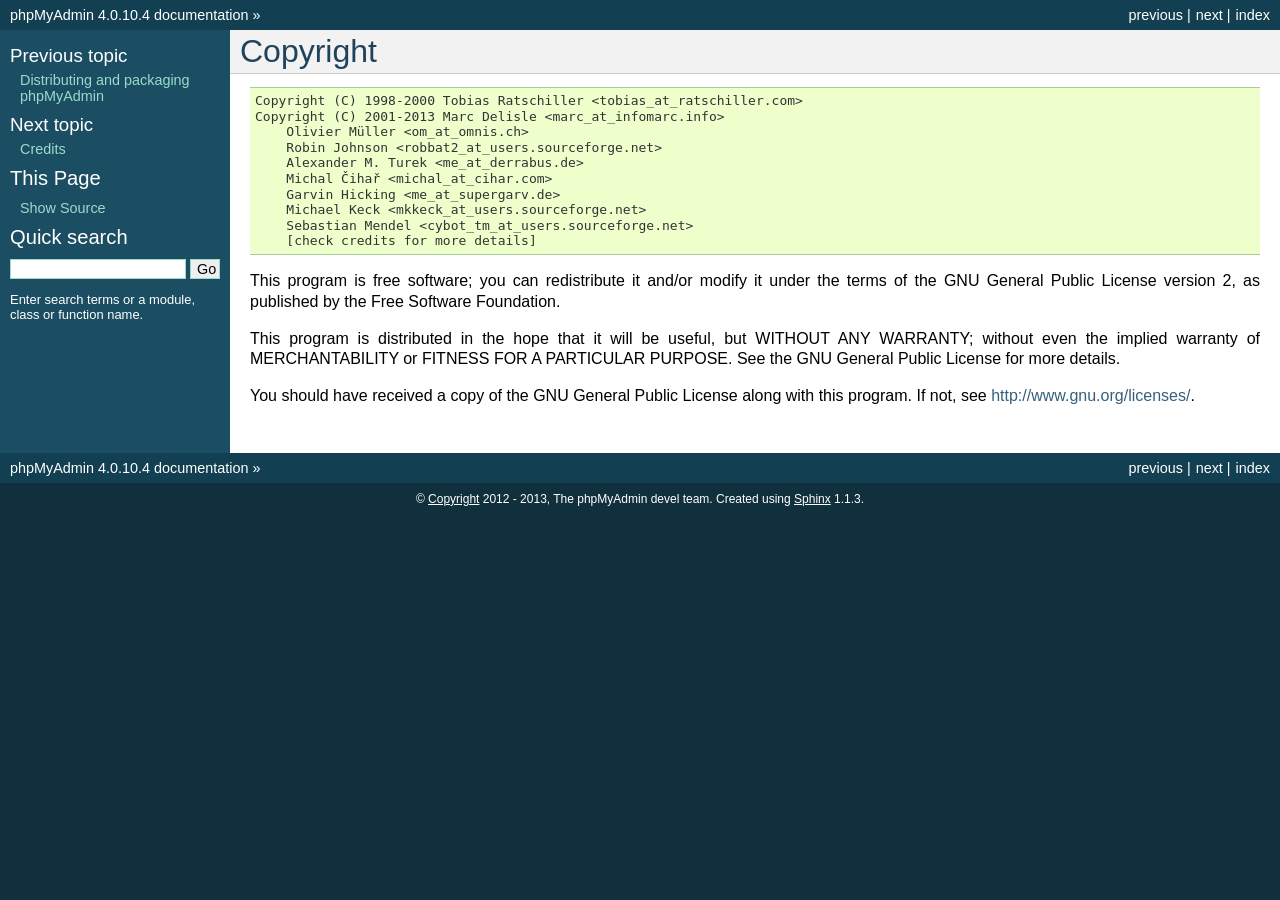
<file: myadmin/doc/html/copyright.html>
<!DOCTYPE html PUBLIC "-//W3C//DTD XHTML 1.0 Transitional//EN"
  "http://www.w3.org/TR/xhtml1/DTD/xhtml1-transitional.dtd">


<html xmlns="http://www.w3.org/1999/xhtml">
  <head>
    <meta http-equiv="Content-Type" content="text/html; charset=utf-8" />
    
    <title>Copyright &mdash; phpMyAdmin 4.0.10.4 documentation</title>
    
    <link rel="stylesheet" href="_static/default.css" type="text/css" />
    <link rel="stylesheet" href="_static/pygments.css" type="text/css" />
    
    <script type="text/javascript">
      var DOCUMENTATION_OPTIONS = {
        URL_ROOT:    '',
        VERSION:     '4.0.10.4',
        COLLAPSE_INDEX: false,
        FILE_SUFFIX: '.html',
        HAS_SOURCE:  true
      };
    </script>
    <script type="text/javascript" src="_static/jquery.js"></script>
    <script type="text/javascript" src="_static/underscore.js"></script>
    <script type="text/javascript" src="_static/doctools.js"></script>
    <link rel="copyright" title="Copyright" href="#" />
    <link rel="top" title="phpMyAdmin 4.0.10.4 documentation" href="index.html" />
    <link rel="next" title="Credits" href="credits.html" />
    <link rel="prev" title="Distributing and packaging phpMyAdmin" href="vendors.html" /> 
  </head>
  <body>
    <div class="related">
      <h3>Navigation</h3>
      <ul>
        <li class="right" style="margin-right: 10px">
          <a href="genindex.html" title="General Index"
             accesskey="I">index</a></li>
        <li class="right" >
          <a href="credits.html" title="Credits"
             accesskey="N">next</a> |</li>
        <li class="right" >
          <a href="vendors.html" title="Distributing and packaging phpMyAdmin"
             accesskey="P">previous</a> |</li>
        <li><a href="index.html">phpMyAdmin 4.0.10.4 documentation</a> &raquo;</li> 
      </ul>
    </div>  

    <div class="document">
      <div class="documentwrapper">
        <div class="bodywrapper">
          <div class="body">
            
  <div class="section" id="copyright">
<span id="id1"></span><h1>Copyright<a class="headerlink" href="#copyright" title="Permalink to this headline">¶</a></h1>
<div class="highlight-none"><div class="highlight"><pre>Copyright (C) 1998-2000 Tobias Ratschiller &lt;tobias_at_ratschiller.com&gt;
Copyright (C) 2001-2013 Marc Delisle &lt;marc_at_infomarc.info&gt;
    Olivier Müller &lt;om_at_omnis.ch&gt;
    Robin Johnson &lt;robbat2_at_users.sourceforge.net&gt;
    Alexander M. Turek &lt;me_at_derrabus.de&gt;
    Michal Čihař &lt;michal_at_cihar.com&gt;
    Garvin Hicking &lt;me_at_supergarv.de&gt;
    Michael Keck &lt;mkkeck_at_users.sourceforge.net&gt;
    Sebastian Mendel &lt;cybot_tm_at_users.sourceforge.net&gt;
    [check credits for more details]
</pre></div>
</div>
<p>This program is free software; you can redistribute it and/or modify
it under the terms of the GNU General Public License version 2, as
published by the Free Software Foundation.</p>
<p>This program is distributed in the hope that it will be useful, but
WITHOUT ANY WARRANTY; without even the implied warranty of
MERCHANTABILITY or FITNESS FOR A PARTICULAR PURPOSE. See the GNU
General Public License for more details.</p>
<p>You should have received a copy of the GNU General Public License
along with this program. If not, see <a class="reference external" href="http://www.gnu.org/licenses/">http://www.gnu.org/licenses/</a>.</p>
</div>


          </div>
        </div>
      </div>
      <div class="sphinxsidebar">
        <div class="sphinxsidebarwrapper">
  <h4>Previous topic</h4>
  <p class="topless"><a href="vendors.html"
                        title="previous chapter">Distributing and packaging phpMyAdmin</a></p>
  <h4>Next topic</h4>
  <p class="topless"><a href="credits.html"
                        title="next chapter">Credits</a></p>
  <h3>This Page</h3>
  <ul class="this-page-menu">
    <li><a href="_sources/copyright.txt"
           rel="nofollow">Show Source</a></li>
  </ul>
<div id="searchbox" style="display: none">
  <h3>Quick search</h3>
    <form class="search" action="search.html" method="get">
      <input type="text" name="q" />
      <input type="submit" value="Go" />
      <input type="hidden" name="check_keywords" value="yes" />
      <input type="hidden" name="area" value="default" />
    </form>
    <p class="searchtip" style="font-size: 90%">
    Enter search terms or a module, class or function name.
    </p>
</div>
<script type="text/javascript">$('#searchbox').show(0);</script>
        </div>
      </div>
      <div class="clearer"></div>
    </div>
    <div class="related">
      <h3>Navigation</h3>
      <ul>
        <li class="right" style="margin-right: 10px">
          <a href="genindex.html" title="General Index"
             >index</a></li>
        <li class="right" >
          <a href="credits.html" title="Credits"
             >next</a> |</li>
        <li class="right" >
          <a href="vendors.html" title="Distributing and packaging phpMyAdmin"
             >previous</a> |</li>
        <li><a href="index.html">phpMyAdmin 4.0.10.4 documentation</a> &raquo;</li> 
      </ul>
    </div>
    <div class="footer">
        &copy; <a href="#">Copyright</a> 2012 - 2013, The phpMyAdmin devel team.
      Created using <a href="http://sphinx.pocoo.org/">Sphinx</a> 1.1.3.
    </div>
  </body>
</html>
</file>
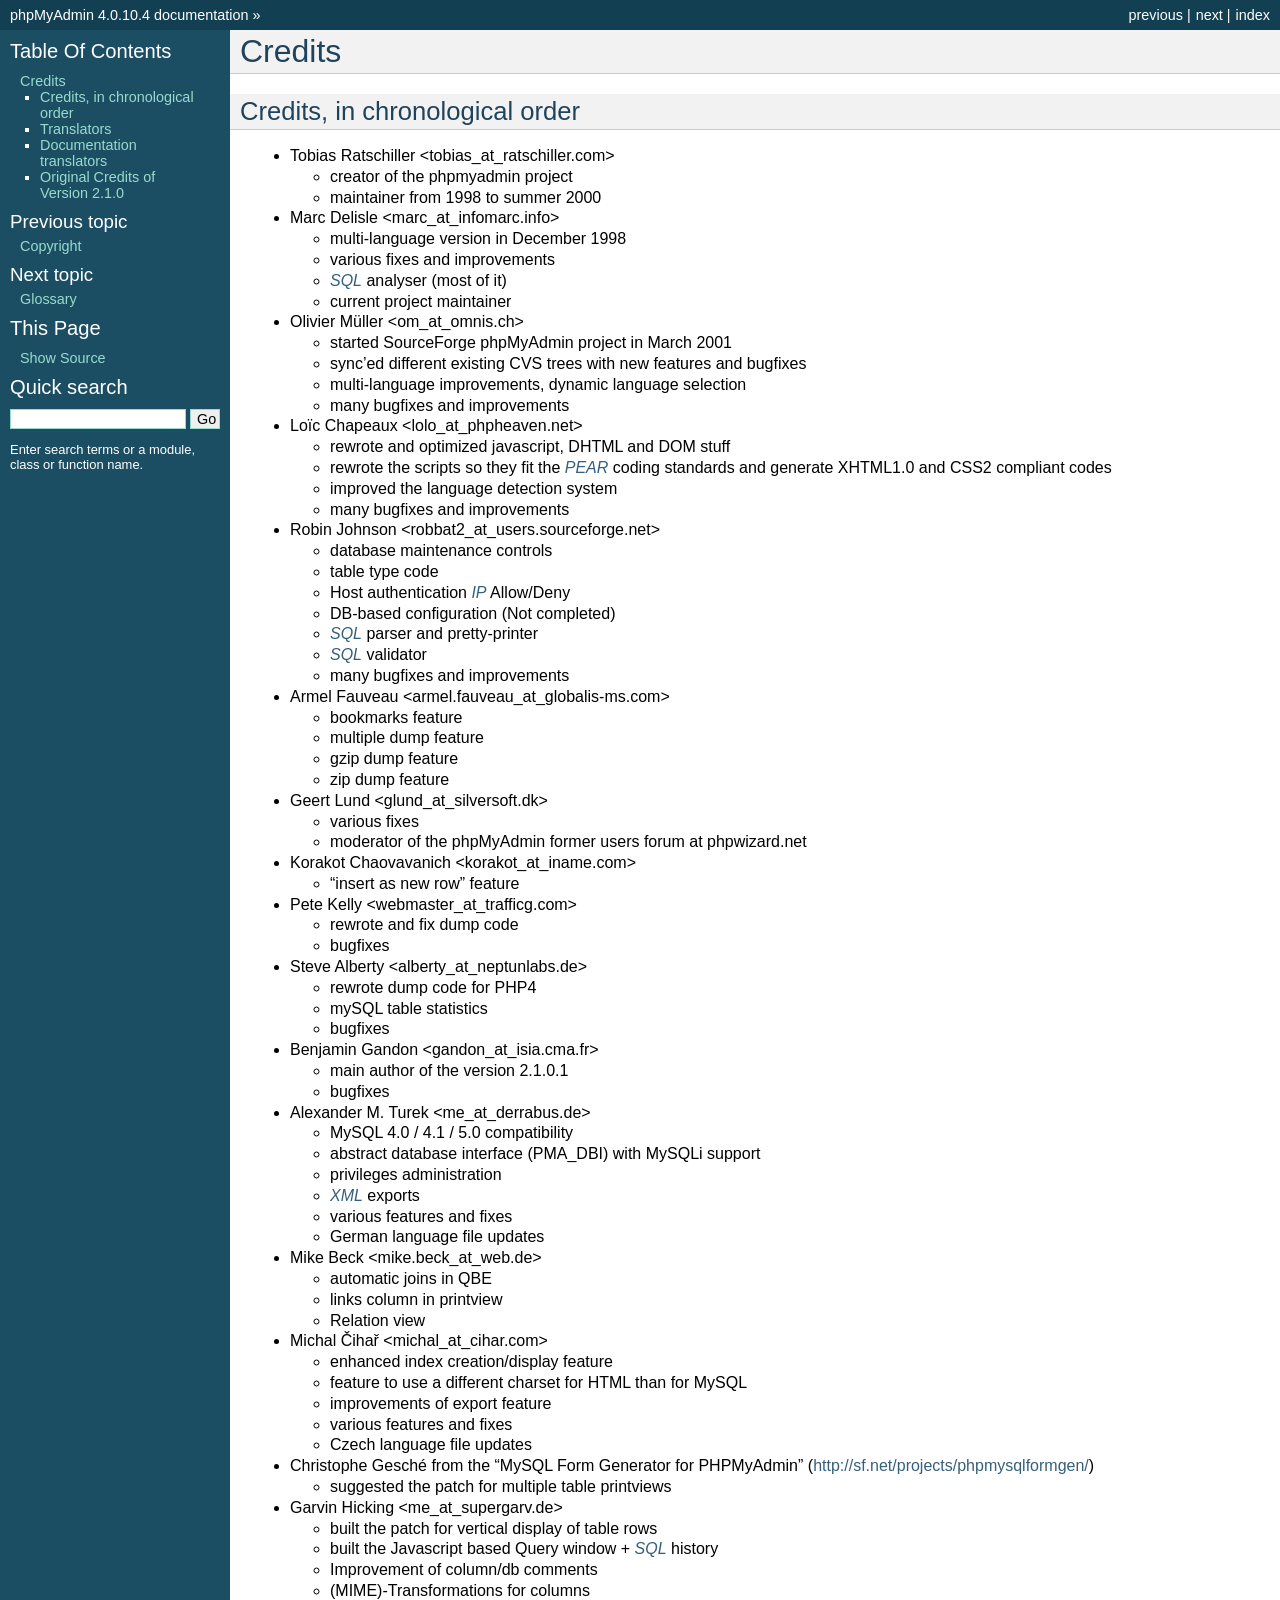
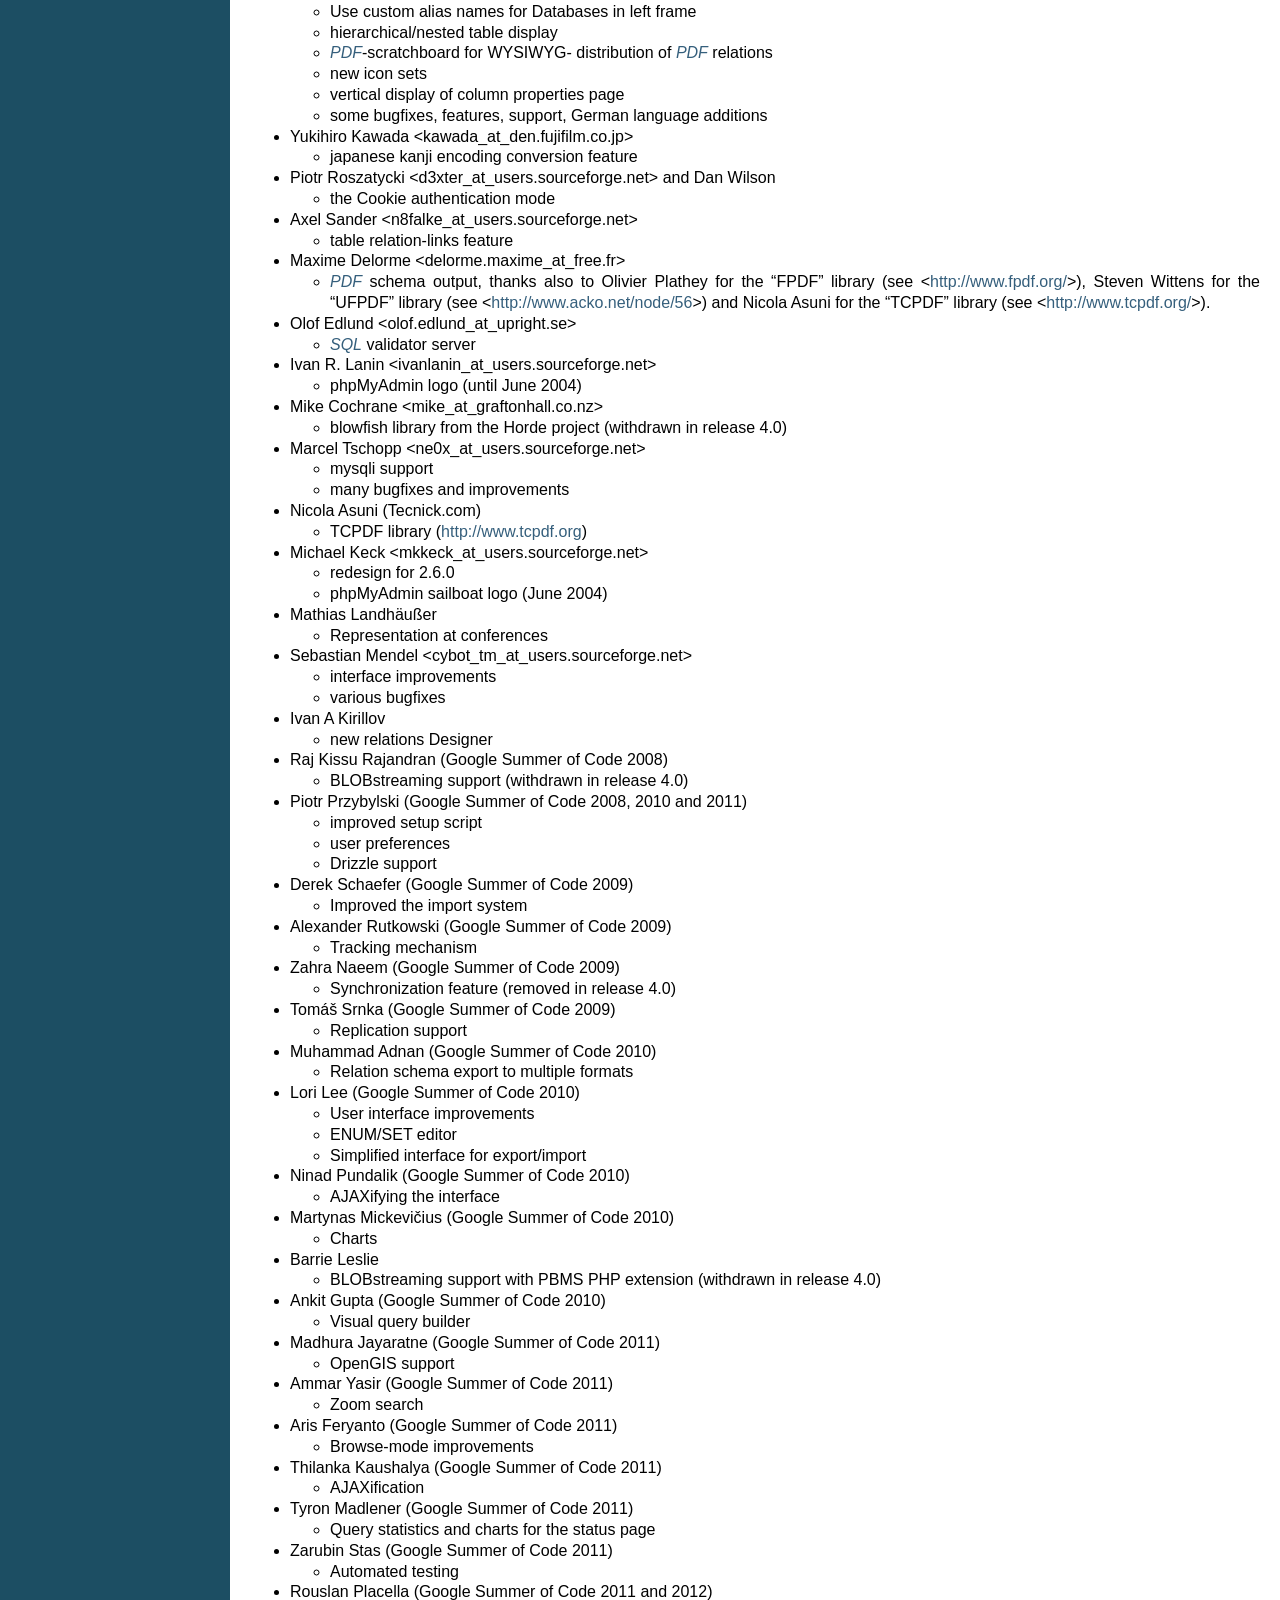
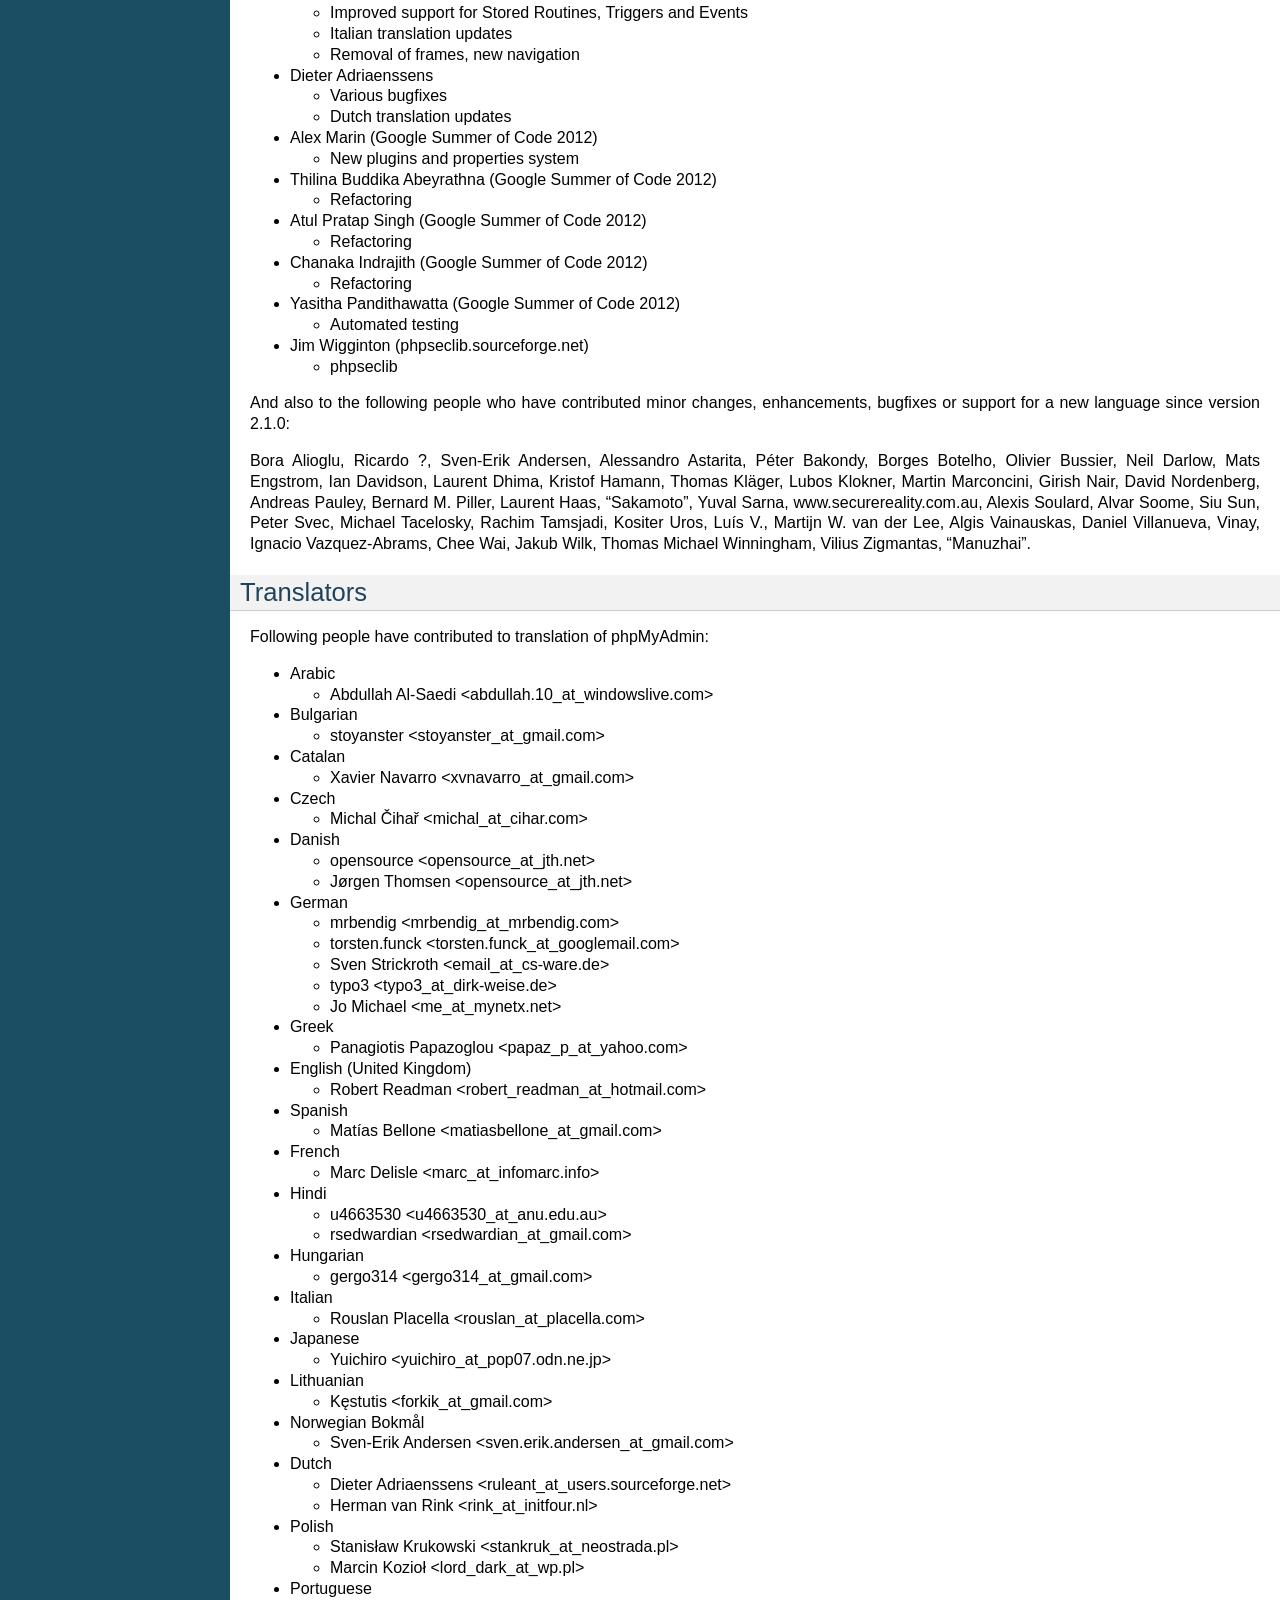
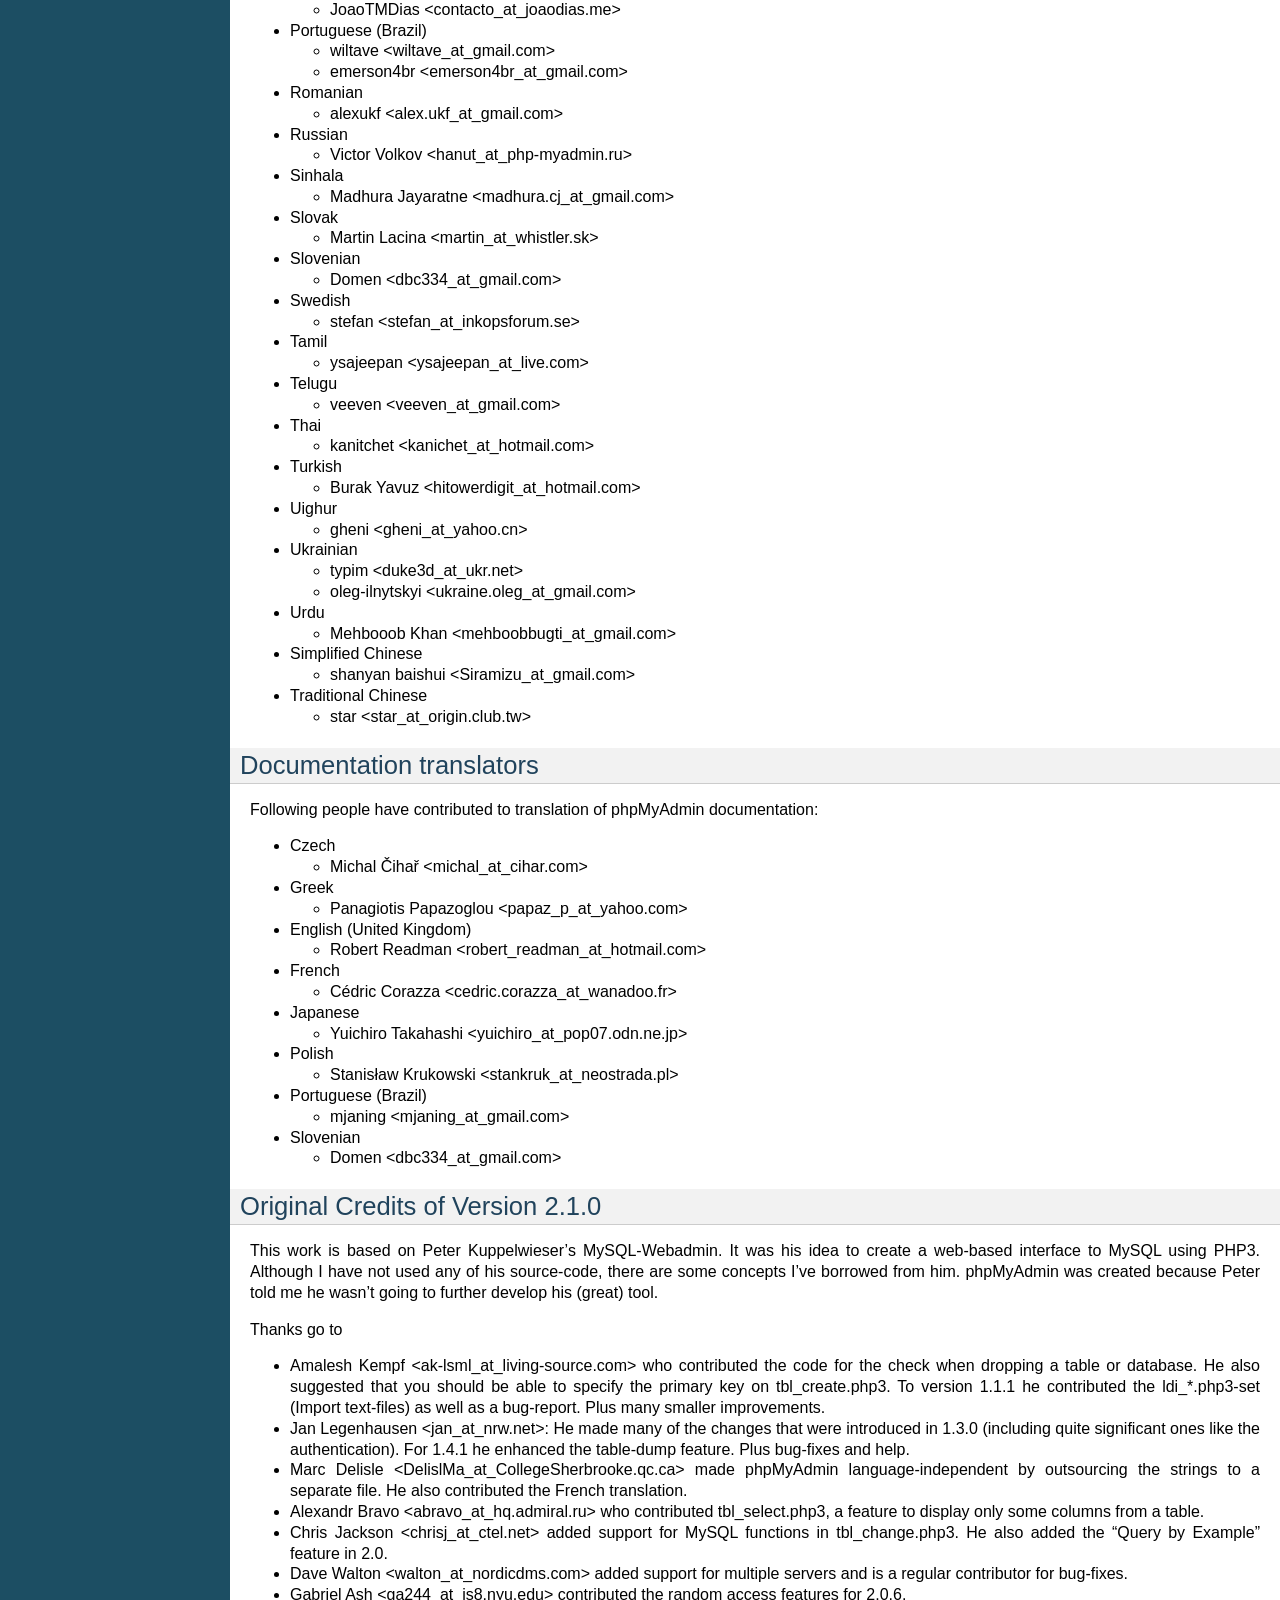
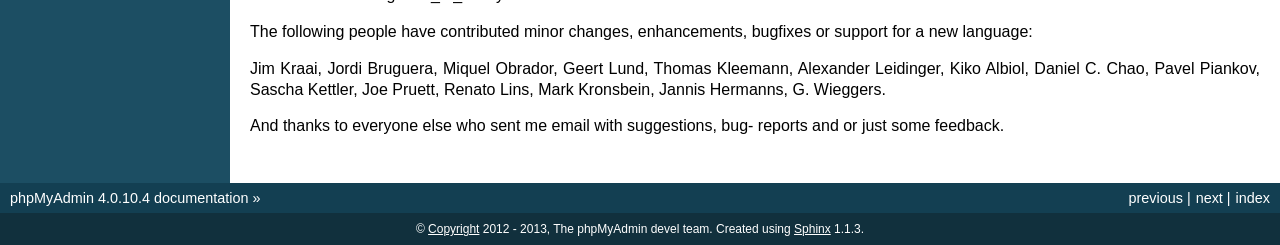
<file: myadmin/doc/html/credits.html>
<!DOCTYPE html PUBLIC "-//W3C//DTD XHTML 1.0 Transitional//EN"
  "http://www.w3.org/TR/xhtml1/DTD/xhtml1-transitional.dtd">


<html xmlns="http://www.w3.org/1999/xhtml">
  <head>
    <meta http-equiv="Content-Type" content="text/html; charset=utf-8" />
    
    <title>Credits &mdash; phpMyAdmin 4.0.10.4 documentation</title>
    
    <link rel="stylesheet" href="_static/default.css" type="text/css" />
    <link rel="stylesheet" href="_static/pygments.css" type="text/css" />
    
    <script type="text/javascript">
      var DOCUMENTATION_OPTIONS = {
        URL_ROOT:    '',
        VERSION:     '4.0.10.4',
        COLLAPSE_INDEX: false,
        FILE_SUFFIX: '.html',
        HAS_SOURCE:  true
      };
    </script>
    <script type="text/javascript" src="_static/jquery.js"></script>
    <script type="text/javascript" src="_static/underscore.js"></script>
    <script type="text/javascript" src="_static/doctools.js"></script>
    <link rel="copyright" title="Copyright" href="copyright.html" />
    <link rel="top" title="phpMyAdmin 4.0.10.4 documentation" href="index.html" />
    <link rel="next" title="Glossary" href="glossary.html" />
    <link rel="prev" title="Copyright" href="copyright.html" /> 
  </head>
  <body>
    <div class="related">
      <h3>Navigation</h3>
      <ul>
        <li class="right" style="margin-right: 10px">
          <a href="genindex.html" title="General Index"
             accesskey="I">index</a></li>
        <li class="right" >
          <a href="glossary.html" title="Glossary"
             accesskey="N">next</a> |</li>
        <li class="right" >
          <a href="copyright.html" title="Copyright"
             accesskey="P">previous</a> |</li>
        <li><a href="index.html">phpMyAdmin 4.0.10.4 documentation</a> &raquo;</li> 
      </ul>
    </div>  

    <div class="document">
      <div class="documentwrapper">
        <div class="bodywrapper">
          <div class="body">
            
  <div class="section" id="credits">
<span id="id1"></span><h1>Credits<a class="headerlink" href="#credits" title="Permalink to this headline">¶</a></h1>
<div class="section" id="credits-in-chronological-order">
<h2>Credits, in chronological order<a class="headerlink" href="#credits-in-chronological-order" title="Permalink to this headline">¶</a></h2>
<ul class="simple">
<li>Tobias Ratschiller &lt;tobias_at_ratschiller.com&gt;<ul>
<li>creator of the phpmyadmin project</li>
<li>maintainer from 1998 to summer 2000</li>
</ul>
</li>
<li>Marc Delisle &lt;marc_at_infomarc.info&gt;<ul>
<li>multi-language version in December 1998</li>
<li>various fixes and improvements</li>
<li><a class="reference internal" href="glossary.html#term-sql"><em class="xref std std-term">SQL</em></a> analyser (most of it)</li>
<li>current project maintainer</li>
</ul>
</li>
<li>Olivier Müller &lt;om_at_omnis.ch&gt;<ul>
<li>started SourceForge phpMyAdmin project in March 2001</li>
<li>sync&#8217;ed different existing CVS trees with new features and bugfixes</li>
<li>multi-language improvements, dynamic language selection</li>
<li>many bugfixes and improvements</li>
</ul>
</li>
<li>Loïc Chapeaux &lt;lolo_at_phpheaven.net&gt;<ul>
<li>rewrote and optimized javascript, DHTML and DOM stuff</li>
<li>rewrote the scripts so they fit the <a class="reference internal" href="glossary.html#term-pear"><em class="xref std std-term">PEAR</em></a> coding standards and
generate XHTML1.0 and CSS2 compliant codes</li>
<li>improved the language detection system</li>
<li>many bugfixes and improvements</li>
</ul>
</li>
<li>Robin Johnson &lt;robbat2_at_users.sourceforge.net&gt;<ul>
<li>database maintenance controls</li>
<li>table type code</li>
<li>Host authentication <a class="reference internal" href="glossary.html#term-ip"><em class="xref std std-term">IP</em></a> Allow/Deny</li>
<li>DB-based configuration (Not completed)</li>
<li><a class="reference internal" href="glossary.html#term-sql"><em class="xref std std-term">SQL</em></a> parser and pretty-printer</li>
<li><a class="reference internal" href="glossary.html#term-sql"><em class="xref std std-term">SQL</em></a> validator</li>
<li>many bugfixes and improvements</li>
</ul>
</li>
<li>Armel Fauveau &lt;armel.fauveau_at_globalis-ms.com&gt;<ul>
<li>bookmarks feature</li>
<li>multiple dump feature</li>
<li>gzip dump feature</li>
<li>zip dump feature</li>
</ul>
</li>
<li>Geert Lund &lt;glund_at_silversoft.dk&gt;<ul>
<li>various fixes</li>
<li>moderator of the phpMyAdmin former users forum at phpwizard.net</li>
</ul>
</li>
<li>Korakot Chaovavanich &lt;korakot_at_iname.com&gt;<ul>
<li>&#8220;insert as new row&#8221; feature</li>
</ul>
</li>
<li>Pete Kelly &lt;webmaster_at_trafficg.com&gt;<ul>
<li>rewrote and fix dump code</li>
<li>bugfixes</li>
</ul>
</li>
<li>Steve Alberty &lt;alberty_at_neptunlabs.de&gt;<ul>
<li>rewrote dump code for PHP4</li>
<li>mySQL table statistics</li>
<li>bugfixes</li>
</ul>
</li>
<li>Benjamin Gandon &lt;gandon_at_isia.cma.fr&gt;<ul>
<li>main author of the version 2.1.0.1</li>
<li>bugfixes</li>
</ul>
</li>
<li>Alexander M. Turek &lt;me_at_derrabus.de&gt;<ul>
<li>MySQL 4.0 / 4.1 / 5.0 compatibility</li>
<li>abstract database interface (PMA_DBI) with MySQLi support</li>
<li>privileges administration</li>
<li><a class="reference internal" href="glossary.html#term-xml"><em class="xref std std-term">XML</em></a> exports</li>
<li>various features and fixes</li>
<li>German language file updates</li>
</ul>
</li>
<li>Mike Beck &lt;mike.beck_at_web.de&gt;<ul>
<li>automatic joins in QBE</li>
<li>links column in printview</li>
<li>Relation view</li>
</ul>
</li>
<li>Michal Čihař &lt;michal_at_cihar.com&gt;<ul>
<li>enhanced index creation/display feature</li>
<li>feature to use a different charset for HTML than for MySQL</li>
<li>improvements of export feature</li>
<li>various features and fixes</li>
<li>Czech language file updates</li>
</ul>
</li>
<li>Christophe Gesché from the &#8220;MySQL Form Generator for PHPMyAdmin&#8221;
(<a class="reference external" href="http://sf.net/projects/phpmysqlformgen/">http://sf.net/projects/phpmysqlformgen/</a>)<ul>
<li>suggested the patch for multiple table printviews</li>
</ul>
</li>
<li>Garvin Hicking &lt;me_at_supergarv.de&gt;<ul>
<li>built the patch for vertical display of table rows</li>
<li>built the Javascript based Query window + <a class="reference internal" href="glossary.html#term-sql"><em class="xref std std-term">SQL</em></a> history</li>
<li>Improvement of column/db comments</li>
<li>(MIME)-Transformations for columns</li>
<li>Use custom alias names for Databases in left frame</li>
<li>hierarchical/nested table display</li>
<li><a class="reference internal" href="glossary.html#term-pdf"><em class="xref std std-term">PDF</em></a>-scratchboard for WYSIWYG-
distribution of <a class="reference internal" href="glossary.html#term-pdf"><em class="xref std std-term">PDF</em></a> relations</li>
<li>new icon sets</li>
<li>vertical display of column properties page</li>
<li>some bugfixes, features, support, German language additions</li>
</ul>
</li>
<li>Yukihiro Kawada &lt;kawada_at_den.fujifilm.co.jp&gt;<ul>
<li>japanese kanji encoding conversion feature</li>
</ul>
</li>
<li>Piotr Roszatycki &lt;d3xter_at_users.sourceforge.net&gt; and Dan Wilson<ul>
<li>the Cookie authentication mode</li>
</ul>
</li>
<li>Axel Sander &lt;n8falke_at_users.sourceforge.net&gt;<ul>
<li>table relation-links feature</li>
</ul>
</li>
<li>Maxime Delorme &lt;delorme.maxime_at_free.fr&gt;<ul>
<li><a class="reference internal" href="glossary.html#term-pdf"><em class="xref std std-term">PDF</em></a> schema output, thanks also to
Olivier Plathey for the &#8220;FPDF&#8221; library (see &lt;<a class="reference external" href="http://www.fpdf.org/">http://www.fpdf.org/</a>&gt;), Steven
Wittens for the &#8220;UFPDF&#8221; library (see &lt;<a class="reference external" href="http://www.acko.net/node/56">http://www.acko.net/node/56</a>&gt;) and
Nicola Asuni for the &#8220;TCPDF&#8221; library (see &lt;<a class="reference external" href="http://www.tcpdf.org/">http://www.tcpdf.org/</a>&gt;).</li>
</ul>
</li>
<li>Olof Edlund &lt;olof.edlund_at_upright.se&gt;<ul>
<li><a class="reference internal" href="glossary.html#term-sql"><em class="xref std std-term">SQL</em></a> validator server</li>
</ul>
</li>
<li>Ivan R. Lanin &lt;ivanlanin_at_users.sourceforge.net&gt;<ul>
<li>phpMyAdmin logo (until June 2004)</li>
</ul>
</li>
<li>Mike Cochrane &lt;mike_at_graftonhall.co.nz&gt;<ul>
<li>blowfish library from the Horde project (withdrawn in release 4.0)</li>
</ul>
</li>
<li>Marcel Tschopp &lt;ne0x_at_users.sourceforge.net&gt;<ul>
<li>mysqli support</li>
<li>many bugfixes and improvements</li>
</ul>
</li>
<li>Nicola Asuni (Tecnick.com)<ul>
<li>TCPDF library (<a class="reference external" href="http://www.tcpdf.org">http://www.tcpdf.org</a>)</li>
</ul>
</li>
<li>Michael Keck &lt;mkkeck_at_users.sourceforge.net&gt;<ul>
<li>redesign for 2.6.0</li>
<li>phpMyAdmin sailboat logo (June 2004)</li>
</ul>
</li>
<li>Mathias Landhäußer<ul>
<li>Representation at conferences</li>
</ul>
</li>
<li>Sebastian Mendel &lt;cybot_tm_at_users.sourceforge.net&gt;<ul>
<li>interface improvements</li>
<li>various bugfixes</li>
</ul>
</li>
<li>Ivan A Kirillov<ul>
<li>new relations Designer</li>
</ul>
</li>
<li>Raj Kissu Rajandran (Google Summer of Code 2008)<ul>
<li>BLOBstreaming support (withdrawn in release 4.0)</li>
</ul>
</li>
<li>Piotr Przybylski (Google Summer of Code 2008, 2010 and 2011)<ul>
<li>improved setup script</li>
<li>user preferences</li>
<li>Drizzle support</li>
</ul>
</li>
<li>Derek Schaefer (Google Summer of Code 2009)<ul>
<li>Improved the import system</li>
</ul>
</li>
<li>Alexander Rutkowski (Google Summer of Code 2009)<ul>
<li>Tracking mechanism</li>
</ul>
</li>
<li>Zahra Naeem (Google Summer of Code 2009)<ul>
<li>Synchronization feature (removed in release 4.0)</li>
</ul>
</li>
<li>Tomáš Srnka (Google Summer of Code 2009)<ul>
<li>Replication support</li>
</ul>
</li>
<li>Muhammad Adnan (Google Summer of Code 2010)<ul>
<li>Relation schema export to multiple formats</li>
</ul>
</li>
<li>Lori Lee (Google Summer of Code 2010)<ul>
<li>User interface improvements</li>
<li>ENUM/SET editor</li>
<li>Simplified interface for export/import</li>
</ul>
</li>
<li>Ninad Pundalik (Google Summer of Code 2010)<ul>
<li>AJAXifying the interface</li>
</ul>
</li>
<li>Martynas Mickevičius (Google Summer of Code 2010)<ul>
<li>Charts</li>
</ul>
</li>
<li>Barrie Leslie<ul>
<li>BLOBstreaming support with PBMS PHP extension (withdrawn in release
4.0)</li>
</ul>
</li>
<li>Ankit Gupta (Google Summer of Code 2010)<ul>
<li>Visual query builder</li>
</ul>
</li>
<li>Madhura Jayaratne (Google Summer of Code 2011)<ul>
<li>OpenGIS support</li>
</ul>
</li>
<li>Ammar Yasir (Google Summer of Code 2011)<ul>
<li>Zoom search</li>
</ul>
</li>
<li>Aris Feryanto (Google Summer of Code 2011)<ul>
<li>Browse-mode improvements</li>
</ul>
</li>
<li>Thilanka Kaushalya (Google Summer of Code 2011)<ul>
<li>AJAXification</li>
</ul>
</li>
<li>Tyron Madlener (Google Summer of Code 2011)<ul>
<li>Query statistics and charts for the status page</li>
</ul>
</li>
<li>Zarubin Stas (Google Summer of Code 2011)<ul>
<li>Automated testing</li>
</ul>
</li>
<li>Rouslan Placella (Google Summer of Code 2011 and 2012)<ul>
<li>Improved support for Stored Routines, Triggers and Events</li>
<li>Italian translation updates</li>
<li>Removal of frames, new navigation</li>
</ul>
</li>
<li>Dieter Adriaenssens<ul>
<li>Various bugfixes</li>
<li>Dutch translation updates</li>
</ul>
</li>
<li>Alex Marin (Google Summer of Code 2012)<ul>
<li>New plugins and properties system</li>
</ul>
</li>
<li>Thilina Buddika Abeyrathna (Google Summer of Code 2012)<ul>
<li>Refactoring</li>
</ul>
</li>
<li>Atul Pratap Singh  (Google Summer of Code 2012)<ul>
<li>Refactoring</li>
</ul>
</li>
<li>Chanaka Indrajith (Google Summer of Code 2012)<ul>
<li>Refactoring</li>
</ul>
</li>
<li>Yasitha Pandithawatta (Google Summer of Code 2012)<ul>
<li>Automated testing</li>
</ul>
</li>
<li>Jim Wigginton (phpseclib.sourceforge.net)<ul>
<li>phpseclib</li>
</ul>
</li>
</ul>
<p>And also to the following people who have contributed minor changes,
enhancements, bugfixes or support for a new language since version
2.1.0:</p>
<p>Bora Alioglu, Ricardo ?, Sven-Erik Andersen, Alessandro Astarita,
Péter Bakondy, Borges Botelho, Olivier Bussier, Neil Darlow, Mats
Engstrom, Ian Davidson, Laurent Dhima, Kristof Hamann, Thomas Kläger,
Lubos Klokner, Martin Marconcini, Girish Nair, David Nordenberg,
Andreas Pauley, Bernard M. Piller, Laurent Haas, &#8220;Sakamoto&#8221;, Yuval
Sarna, www.securereality.com.au, Alexis Soulard, Alvar Soome, Siu Sun,
Peter Svec, Michael Tacelosky, Rachim Tamsjadi, Kositer Uros, Luís V.,
Martijn W. van der Lee, Algis Vainauskas, Daniel Villanueva, Vinay,
Ignacio Vazquez-Abrams, Chee Wai, Jakub Wilk, Thomas Michael
Winningham, Vilius Zigmantas, &#8220;Manuzhai&#8221;.</p>
</div>
<div class="section" id="translators">
<h2>Translators<a class="headerlink" href="#translators" title="Permalink to this headline">¶</a></h2>
<p>Following people have contributed to translation of phpMyAdmin:</p>
<ul class="simple">
<li>Arabic<ul>
<li>Abdullah Al-Saedi &lt;abdullah.10_at_windowslive.com&gt;</li>
</ul>
</li>
<li>Bulgarian<ul>
<li>stoyanster &lt;stoyanster_at_gmail.com&gt;</li>
</ul>
</li>
<li>Catalan<ul>
<li>Xavier Navarro &lt;xvnavarro_at_gmail.com&gt;</li>
</ul>
</li>
<li>Czech<ul>
<li>Michal Čihař &lt;michal_at_cihar.com&gt;</li>
</ul>
</li>
<li>Danish<ul>
<li>opensource &lt;opensource_at_jth.net&gt;</li>
<li>Jørgen Thomsen &lt;opensource_at_jth.net&gt;</li>
</ul>
</li>
<li>German<ul>
<li>mrbendig &lt;mrbendig_at_mrbendig.com&gt;</li>
<li>torsten.funck &lt;torsten.funck_at_googlemail.com&gt;</li>
<li>Sven Strickroth &lt;email_at_cs-ware.de&gt;</li>
<li>typo3 &lt;typo3_at_dirk-weise.de&gt;</li>
<li>Jo Michael &lt;me_at_mynetx.net&gt;</li>
</ul>
</li>
<li>Greek<ul>
<li>Panagiotis Papazoglou &lt;papaz_p_at_yahoo.com&gt;</li>
</ul>
</li>
<li>English (United Kingdom)<ul>
<li>Robert Readman &lt;robert_readman_at_hotmail.com&gt;</li>
</ul>
</li>
<li>Spanish<ul>
<li>Matías Bellone &lt;matiasbellone_at_gmail.com&gt;</li>
</ul>
</li>
<li>French<ul>
<li>Marc Delisle &lt;marc_at_infomarc.info&gt;</li>
</ul>
</li>
<li>Hindi<ul>
<li>u4663530 &lt;u4663530_at_anu.edu.au&gt;</li>
<li>rsedwardian &lt;rsedwardian_at_gmail.com&gt;</li>
</ul>
</li>
<li>Hungarian<ul>
<li>gergo314 &lt;gergo314_at_gmail.com&gt;</li>
</ul>
</li>
<li>Italian<ul>
<li>Rouslan Placella &lt;rouslan_at_placella.com&gt;</li>
</ul>
</li>
<li>Japanese<ul>
<li>Yuichiro &lt;yuichiro_at_pop07.odn.ne.jp&gt;</li>
</ul>
</li>
<li>Lithuanian<ul>
<li>Kęstutis &lt;forkik_at_gmail.com&gt;</li>
</ul>
</li>
<li>Norwegian Bokmål<ul>
<li>Sven-Erik Andersen &lt;sven.erik.andersen_at_gmail.com&gt;</li>
</ul>
</li>
<li>Dutch<ul>
<li>Dieter Adriaenssens &lt;ruleant_at_users.sourceforge.net&gt;</li>
<li>Herman van Rink &lt;rink_at_initfour.nl&gt;</li>
</ul>
</li>
<li>Polish<ul>
<li>Stanisław Krukowski &lt;stankruk_at_neostrada.pl&gt;</li>
<li>Marcin Kozioł &lt;lord_dark_at_wp.pl&gt;</li>
</ul>
</li>
<li>Portuguese<ul>
<li>JoaoTMDias &lt;contacto_at_joaodias.me&gt;</li>
</ul>
</li>
<li>Portuguese (Brazil)<ul>
<li>wiltave &lt;wiltave_at_gmail.com&gt;</li>
<li>emerson4br &lt;emerson4br_at_gmail.com&gt;</li>
</ul>
</li>
<li>Romanian<ul>
<li>alexukf &lt;alex.ukf_at_gmail.com&gt;</li>
</ul>
</li>
<li>Russian<ul>
<li>Victor Volkov &lt;hanut_at_php-myadmin.ru&gt;</li>
</ul>
</li>
<li>Sinhala<ul>
<li>Madhura Jayaratne &lt;madhura.cj_at_gmail.com&gt;</li>
</ul>
</li>
<li>Slovak<ul>
<li>Martin Lacina &lt;martin_at_whistler.sk&gt;</li>
</ul>
</li>
<li>Slovenian<ul>
<li>Domen &lt;dbc334_at_gmail.com&gt;</li>
</ul>
</li>
<li>Swedish<ul>
<li>stefan &lt;stefan_at_inkopsforum.se&gt;</li>
</ul>
</li>
<li>Tamil<ul>
<li>ysajeepan &lt;ysajeepan_at_live.com&gt;</li>
</ul>
</li>
<li>Telugu<ul>
<li>veeven &lt;veeven_at_gmail.com&gt;</li>
</ul>
</li>
<li>Thai<ul>
<li>kanitchet &lt;kanichet_at_hotmail.com&gt;</li>
</ul>
</li>
<li>Turkish<ul>
<li>Burak Yavuz &lt;hitowerdigit_at_hotmail.com&gt;</li>
</ul>
</li>
<li>Uighur<ul>
<li>gheni &lt;gheni_at_yahoo.cn&gt;</li>
</ul>
</li>
<li>Ukrainian<ul>
<li>typim &lt;duke3d_at_ukr.net&gt;</li>
<li>oleg-ilnytskyi &lt;ukraine.oleg_at_gmail.com&gt;</li>
</ul>
</li>
<li>Urdu<ul>
<li>Mehbooob Khan &lt;mehboobbugti_at_gmail.com&gt;</li>
</ul>
</li>
<li>Simplified Chinese<ul>
<li>shanyan baishui &lt;Siramizu_at_gmail.com&gt;</li>
</ul>
</li>
<li>Traditional Chinese<ul>
<li>star &lt;star_at_origin.club.tw&gt;</li>
</ul>
</li>
</ul>
</div>
<div class="section" id="documentation-translators">
<h2>Documentation translators<a class="headerlink" href="#documentation-translators" title="Permalink to this headline">¶</a></h2>
<p>Following people have contributed to translation of phpMyAdmin documentation:</p>
<ul class="simple">
<li>Czech<ul>
<li>Michal Čihař &lt;michal_at_cihar.com&gt;</li>
</ul>
</li>
<li>Greek<ul>
<li>Panagiotis Papazoglou &lt;papaz_p_at_yahoo.com&gt;</li>
</ul>
</li>
<li>English (United Kingdom)<ul>
<li>Robert Readman &lt;robert_readman_at_hotmail.com&gt;</li>
</ul>
</li>
<li>French<ul>
<li>Cédric Corazza &lt;cedric.corazza_at_wanadoo.fr&gt;</li>
</ul>
</li>
<li>Japanese<ul>
<li>Yuichiro Takahashi &lt;yuichiro_at_pop07.odn.ne.jp&gt;</li>
</ul>
</li>
<li>Polish<ul>
<li>Stanisław Krukowski &lt;stankruk_at_neostrada.pl&gt;</li>
</ul>
</li>
<li>Portuguese (Brazil)<ul>
<li>mjaning &lt;mjaning_at_gmail.com&gt;</li>
</ul>
</li>
<li>Slovenian<ul>
<li>Domen &lt;dbc334_at_gmail.com&gt;</li>
</ul>
</li>
</ul>
</div>
<div class="section" id="original-credits-of-version-2-1-0">
<h2>Original Credits of Version 2.1.0<a class="headerlink" href="#original-credits-of-version-2-1-0" title="Permalink to this headline">¶</a></h2>
<p>This work is based on Peter Kuppelwieser&#8217;s MySQL-Webadmin. It was his
idea to create a web-based interface to MySQL using PHP3. Although I
have not used any of his source-code, there are some concepts I&#8217;ve
borrowed from him. phpMyAdmin was created because Peter told me he
wasn&#8217;t going to further develop his (great) tool.</p>
<p>Thanks go to</p>
<ul class="simple">
<li>Amalesh Kempf &lt;ak-lsml_at_living-source.com&gt; who contributed the
code for the check when dropping a table or database. He also
suggested that you should be able to specify the primary key on
tbl_create.php3. To version 1.1.1 he contributed the ldi_*.php3-set
(Import text-files) as well as a bug-report. Plus many smaller
improvements.</li>
<li>Jan Legenhausen &lt;jan_at_nrw.net&gt;: He made many of the changes that
were introduced in 1.3.0 (including quite significant ones like the
authentication). For 1.4.1 he enhanced the table-dump feature. Plus
bug-fixes and help.</li>
<li>Marc Delisle &lt;DelislMa_at_CollegeSherbrooke.qc.ca&gt; made phpMyAdmin
language-independent by outsourcing the strings to a separate file. He
also contributed the French translation.</li>
<li>Alexandr Bravo &lt;abravo_at_hq.admiral.ru&gt; who contributed
tbl_select.php3, a feature to display only some columns from a table.</li>
<li>Chris Jackson &lt;chrisj_at_ctel.net&gt; added support for MySQL functions
in tbl_change.php3. He also added the &#8220;Query by Example&#8221; feature in
2.0.</li>
<li>Dave Walton &lt;walton_at_nordicdms.com&gt; added support for multiple
servers and is a regular contributor for bug-fixes.</li>
<li>Gabriel Ash &lt;ga244_at_is8.nyu.edu&gt; contributed the random access
features for 2.0.6.</li>
</ul>
<p>The following people have contributed minor changes, enhancements,
bugfixes or support for a new language:</p>
<p>Jim Kraai, Jordi Bruguera, Miquel Obrador, Geert Lund, Thomas
Kleemann, Alexander Leidinger, Kiko Albiol, Daniel C. Chao, Pavel
Piankov, Sascha Kettler, Joe Pruett, Renato Lins, Mark Kronsbein,
Jannis Hermanns, G. Wieggers.</p>
<p>And thanks to everyone else who sent me email with suggestions, bug-
reports and or just some feedback.</p>
</div>
</div>


          </div>
        </div>
      </div>
      <div class="sphinxsidebar">
        <div class="sphinxsidebarwrapper">
  <h3><a href="index.html">Table Of Contents</a></h3>
  <ul>
<li><a class="reference internal" href="#">Credits</a><ul>
<li><a class="reference internal" href="#credits-in-chronological-order">Credits, in chronological order</a></li>
<li><a class="reference internal" href="#translators">Translators</a></li>
<li><a class="reference internal" href="#documentation-translators">Documentation translators</a></li>
<li><a class="reference internal" href="#original-credits-of-version-2-1-0">Original Credits of Version 2.1.0</a></li>
</ul>
</li>
</ul>

  <h4>Previous topic</h4>
  <p class="topless"><a href="copyright.html"
                        title="previous chapter">Copyright</a></p>
  <h4>Next topic</h4>
  <p class="topless"><a href="glossary.html"
                        title="next chapter">Glossary</a></p>
  <h3>This Page</h3>
  <ul class="this-page-menu">
    <li><a href="_sources/credits.txt"
           rel="nofollow">Show Source</a></li>
  </ul>
<div id="searchbox" style="display: none">
  <h3>Quick search</h3>
    <form class="search" action="search.html" method="get">
      <input type="text" name="q" />
      <input type="submit" value="Go" />
      <input type="hidden" name="check_keywords" value="yes" />
      <input type="hidden" name="area" value="default" />
    </form>
    <p class="searchtip" style="font-size: 90%">
    Enter search terms or a module, class or function name.
    </p>
</div>
<script type="text/javascript">$('#searchbox').show(0);</script>
        </div>
      </div>
      <div class="clearer"></div>
    </div>
    <div class="related">
      <h3>Navigation</h3>
      <ul>
        <li class="right" style="margin-right: 10px">
          <a href="genindex.html" title="General Index"
             >index</a></li>
        <li class="right" >
          <a href="glossary.html" title="Glossary"
             >next</a> |</li>
        <li class="right" >
          <a href="copyright.html" title="Copyright"
             >previous</a> |</li>
        <li><a href="index.html">phpMyAdmin 4.0.10.4 documentation</a> &raquo;</li> 
      </ul>
    </div>
    <div class="footer">
        &copy; <a href="copyright.html">Copyright</a> 2012 - 2013, The phpMyAdmin devel team.
      Created using <a href="http://sphinx.pocoo.org/">Sphinx</a> 1.1.3.
    </div>
  </body>
</html>
</file>
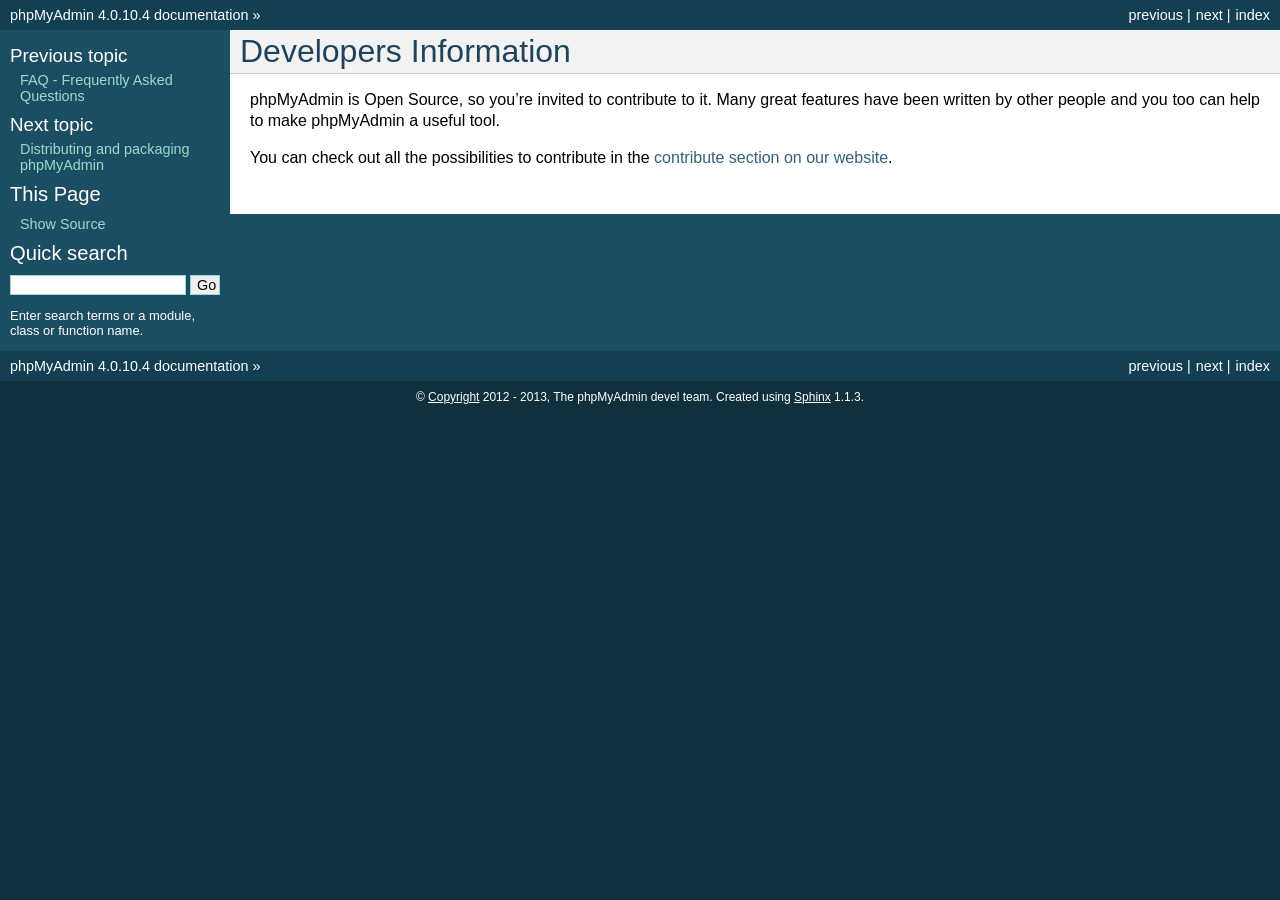
<file: myadmin/doc/html/developers.html>
<!DOCTYPE html PUBLIC "-//W3C//DTD XHTML 1.0 Transitional//EN"
  "http://www.w3.org/TR/xhtml1/DTD/xhtml1-transitional.dtd">


<html xmlns="http://www.w3.org/1999/xhtml">
  <head>
    <meta http-equiv="Content-Type" content="text/html; charset=utf-8" />
    
    <title>Developers Information &mdash; phpMyAdmin 4.0.10.4 documentation</title>
    
    <link rel="stylesheet" href="_static/default.css" type="text/css" />
    <link rel="stylesheet" href="_static/pygments.css" type="text/css" />
    
    <script type="text/javascript">
      var DOCUMENTATION_OPTIONS = {
        URL_ROOT:    '',
        VERSION:     '4.0.10.4',
        COLLAPSE_INDEX: false,
        FILE_SUFFIX: '.html',
        HAS_SOURCE:  true
      };
    </script>
    <script type="text/javascript" src="_static/jquery.js"></script>
    <script type="text/javascript" src="_static/underscore.js"></script>
    <script type="text/javascript" src="_static/doctools.js"></script>
    <link rel="copyright" title="Copyright" href="copyright.html" />
    <link rel="top" title="phpMyAdmin 4.0.10.4 documentation" href="index.html" />
    <link rel="next" title="Distributing and packaging phpMyAdmin" href="vendors.html" />
    <link rel="prev" title="FAQ - Frequently Asked Questions" href="faq.html" /> 
  </head>
  <body>
    <div class="related">
      <h3>Navigation</h3>
      <ul>
        <li class="right" style="margin-right: 10px">
          <a href="genindex.html" title="General Index"
             accesskey="I">index</a></li>
        <li class="right" >
          <a href="vendors.html" title="Distributing and packaging phpMyAdmin"
             accesskey="N">next</a> |</li>
        <li class="right" >
          <a href="faq.html" title="FAQ - Frequently Asked Questions"
             accesskey="P">previous</a> |</li>
        <li><a href="index.html">phpMyAdmin 4.0.10.4 documentation</a> &raquo;</li> 
      </ul>
    </div>  

    <div class="document">
      <div class="documentwrapper">
        <div class="bodywrapper">
          <div class="body">
            
  <div class="section" id="developers-information">
<span id="developers"></span><h1>Developers Information<a class="headerlink" href="#developers-information" title="Permalink to this headline">¶</a></h1>
<p>phpMyAdmin is Open Source, so you&#8217;re invited to contribute to it. Many
great features have been written by other people and you too can help
to make phpMyAdmin a useful tool.</p>
<p>You can check out all the possibilities to contribute in the
<a class="reference external" href="http://www.phpmyadmin.net/home_page/improve.php">contribute section on our website</a>.</p>
</div>


          </div>
        </div>
      </div>
      <div class="sphinxsidebar">
        <div class="sphinxsidebarwrapper">
  <h4>Previous topic</h4>
  <p class="topless"><a href="faq.html"
                        title="previous chapter">FAQ - Frequently Asked Questions</a></p>
  <h4>Next topic</h4>
  <p class="topless"><a href="vendors.html"
                        title="next chapter">Distributing and packaging phpMyAdmin</a></p>
  <h3>This Page</h3>
  <ul class="this-page-menu">
    <li><a href="_sources/developers.txt"
           rel="nofollow">Show Source</a></li>
  </ul>
<div id="searchbox" style="display: none">
  <h3>Quick search</h3>
    <form class="search" action="search.html" method="get">
      <input type="text" name="q" />
      <input type="submit" value="Go" />
      <input type="hidden" name="check_keywords" value="yes" />
      <input type="hidden" name="area" value="default" />
    </form>
    <p class="searchtip" style="font-size: 90%">
    Enter search terms or a module, class or function name.
    </p>
</div>
<script type="text/javascript">$('#searchbox').show(0);</script>
        </div>
      </div>
      <div class="clearer"></div>
    </div>
    <div class="related">
      <h3>Navigation</h3>
      <ul>
        <li class="right" style="margin-right: 10px">
          <a href="genindex.html" title="General Index"
             >index</a></li>
        <li class="right" >
          <a href="vendors.html" title="Distributing and packaging phpMyAdmin"
             >next</a> |</li>
        <li class="right" >
          <a href="faq.html" title="FAQ - Frequently Asked Questions"
             >previous</a> |</li>
        <li><a href="index.html">phpMyAdmin 4.0.10.4 documentation</a> &raquo;</li> 
      </ul>
    </div>
    <div class="footer">
        &copy; <a href="copyright.html">Copyright</a> 2012 - 2013, The phpMyAdmin devel team.
      Created using <a href="http://sphinx.pocoo.org/">Sphinx</a> 1.1.3.
    </div>
  </body>
</html>
</file>
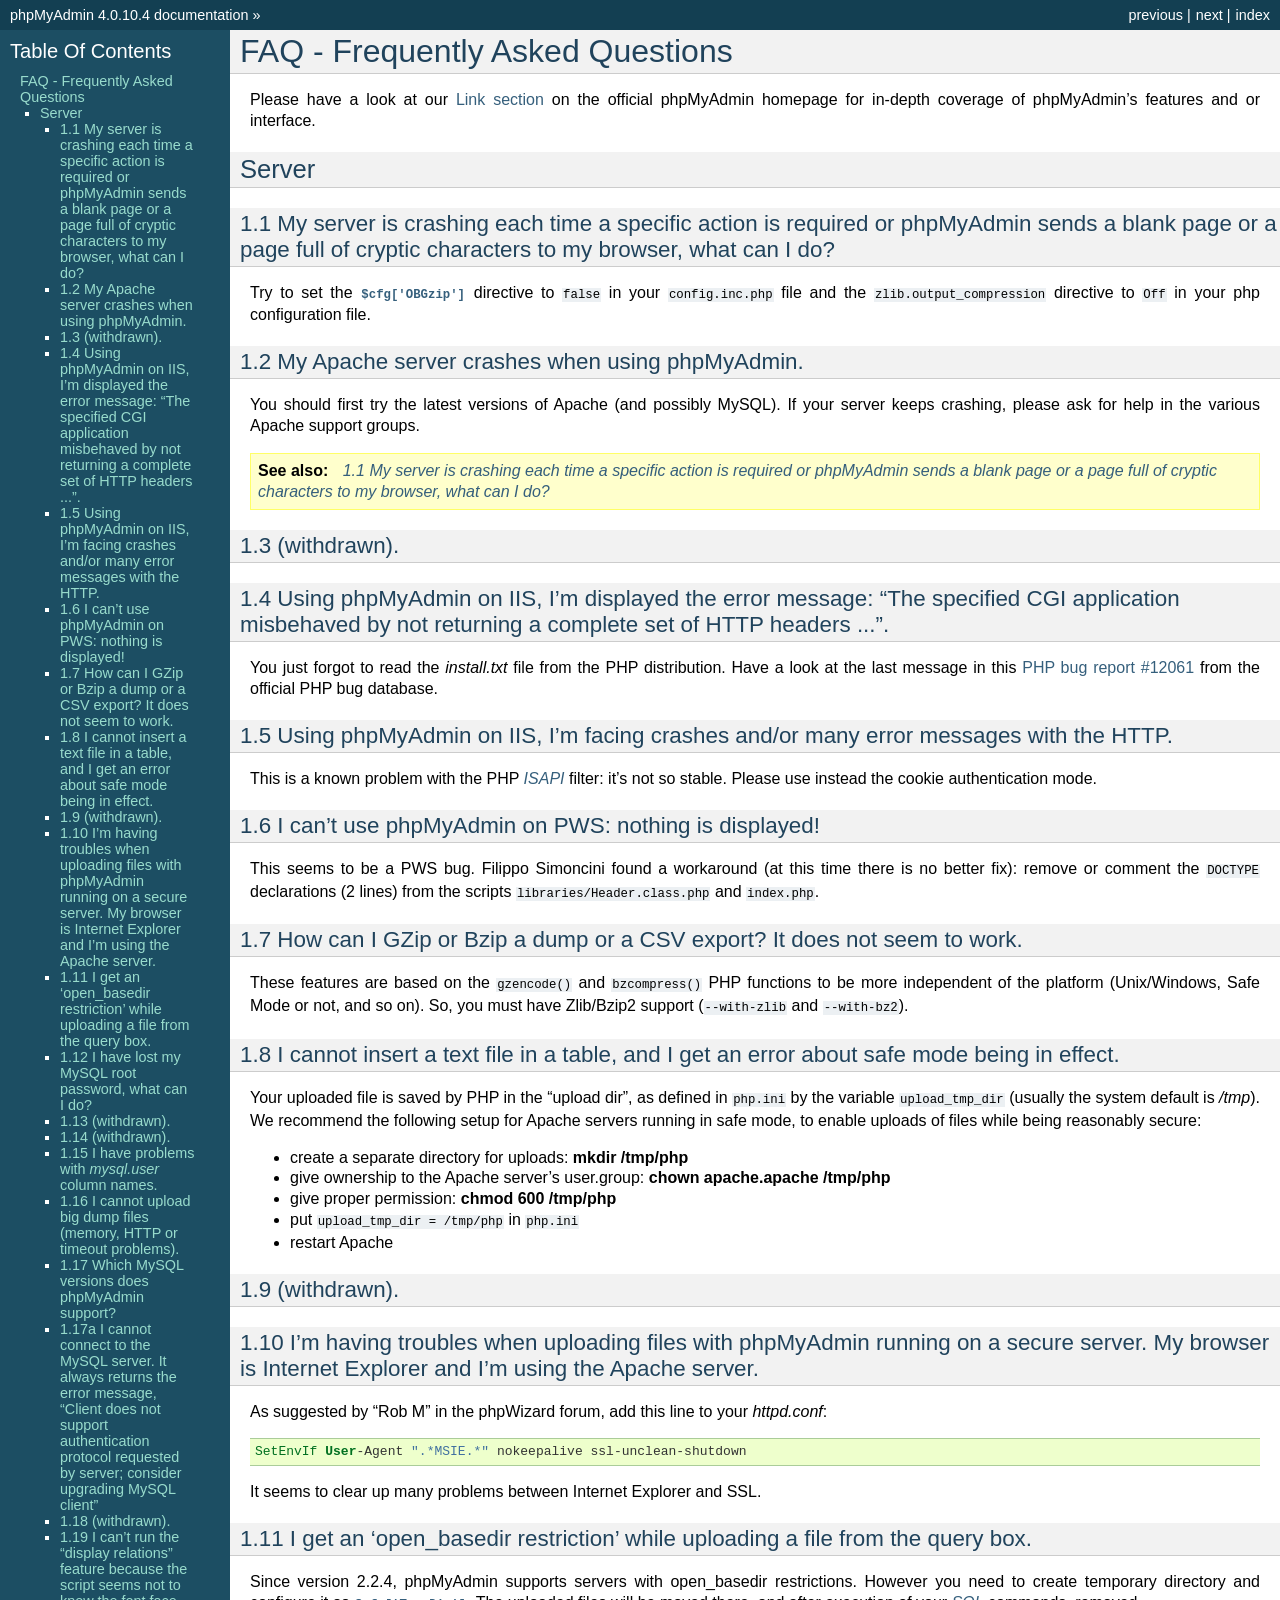
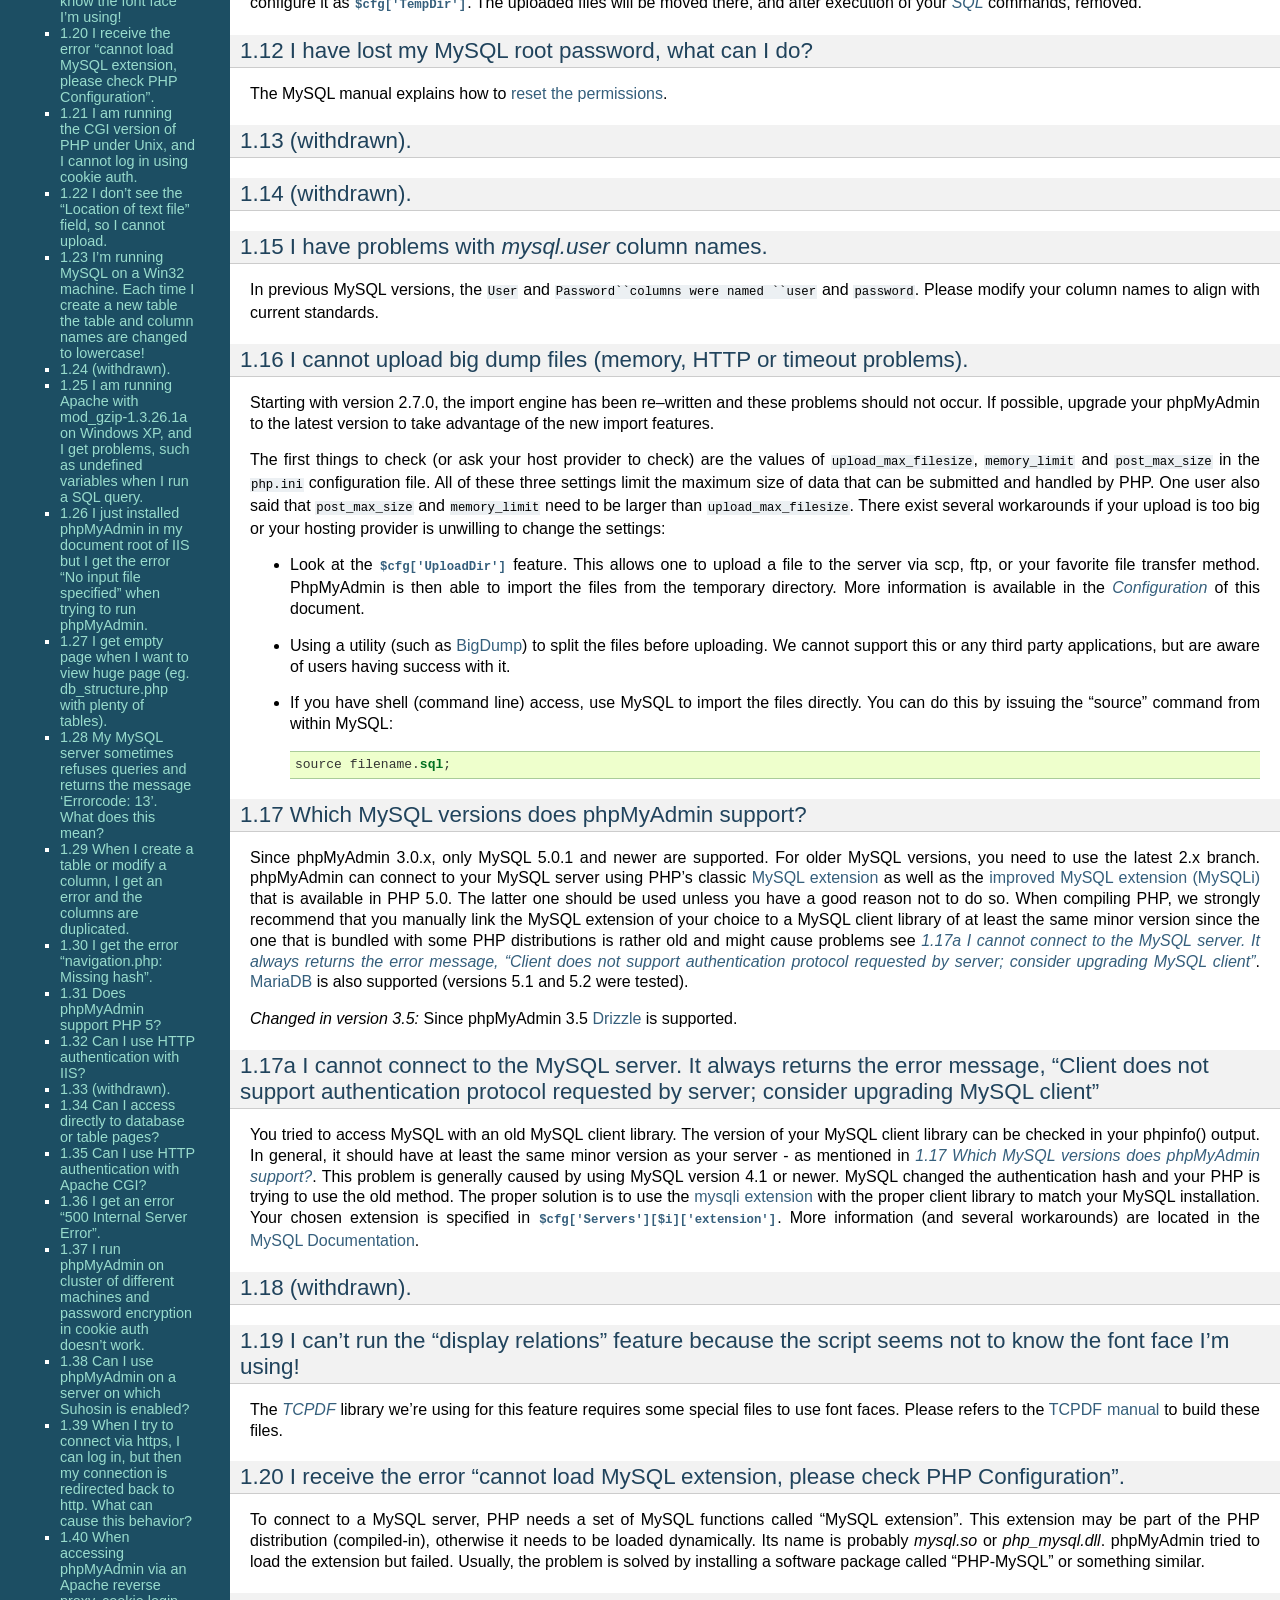
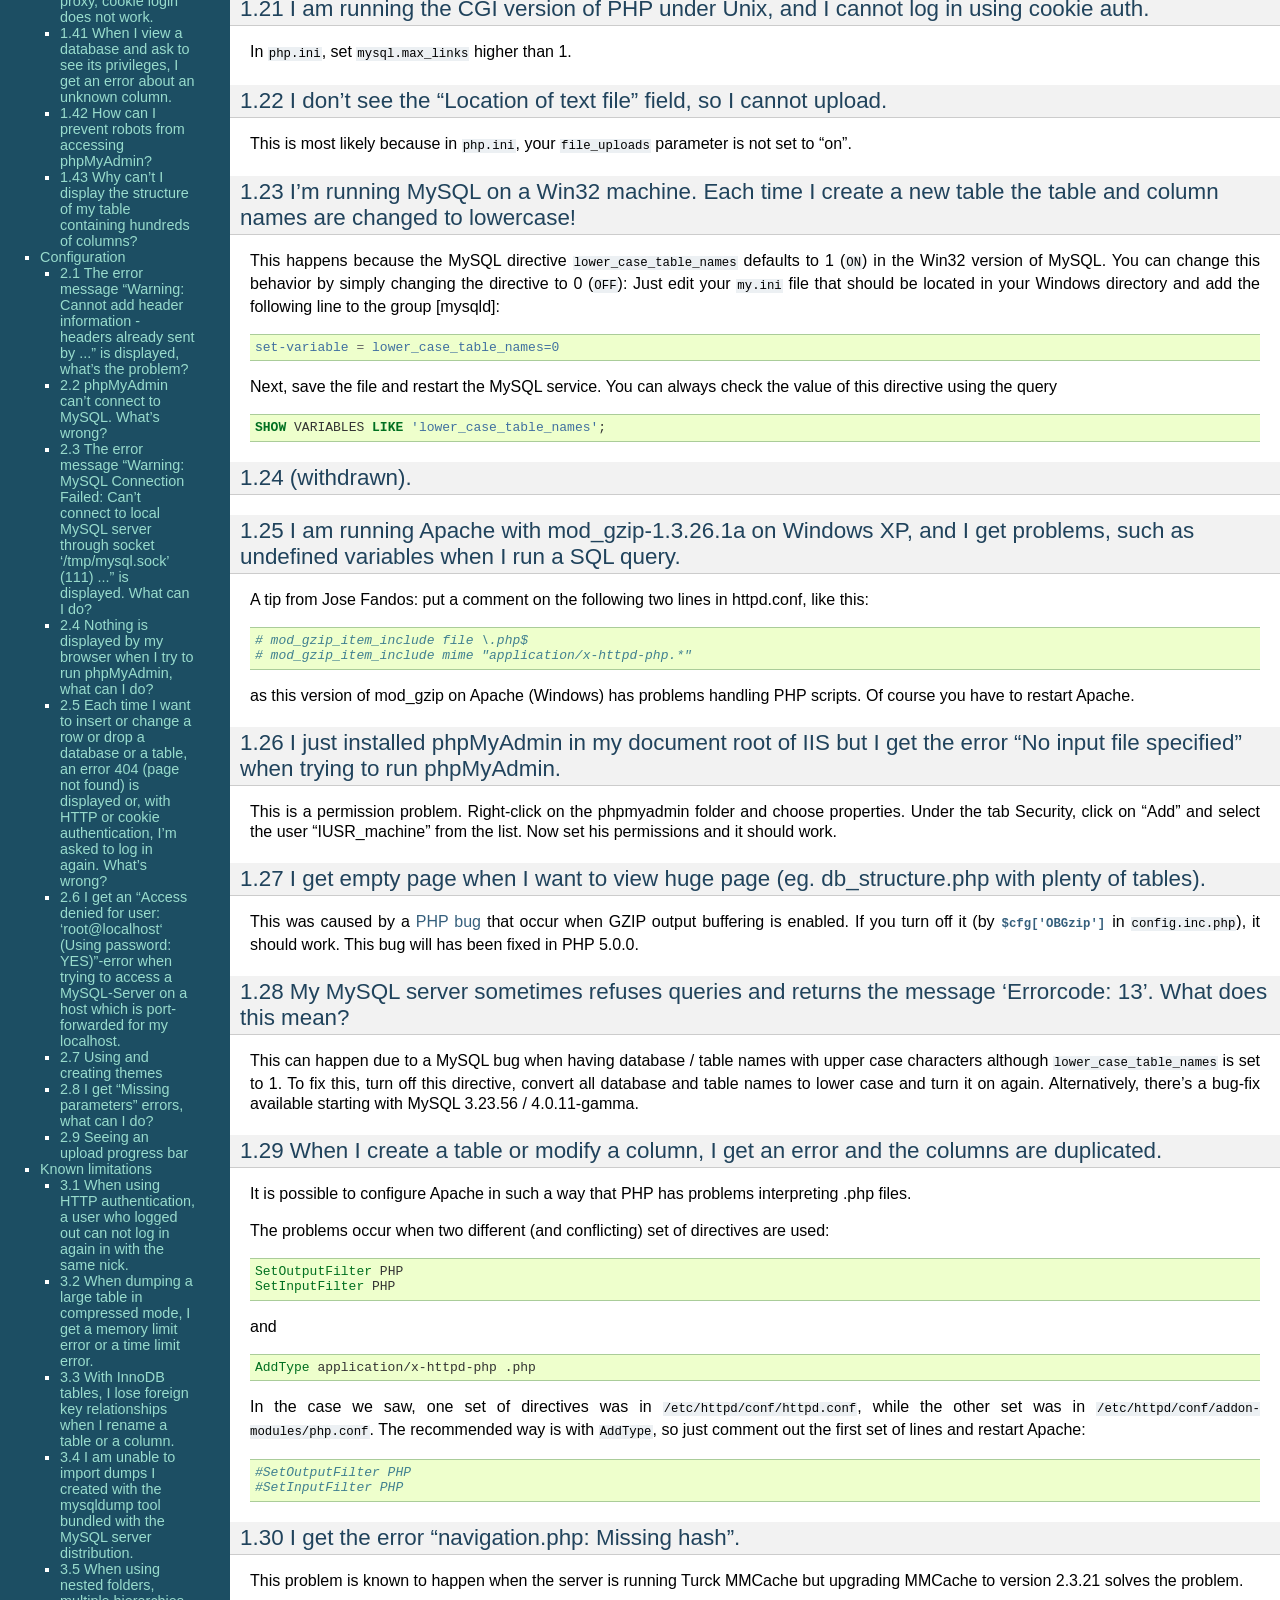
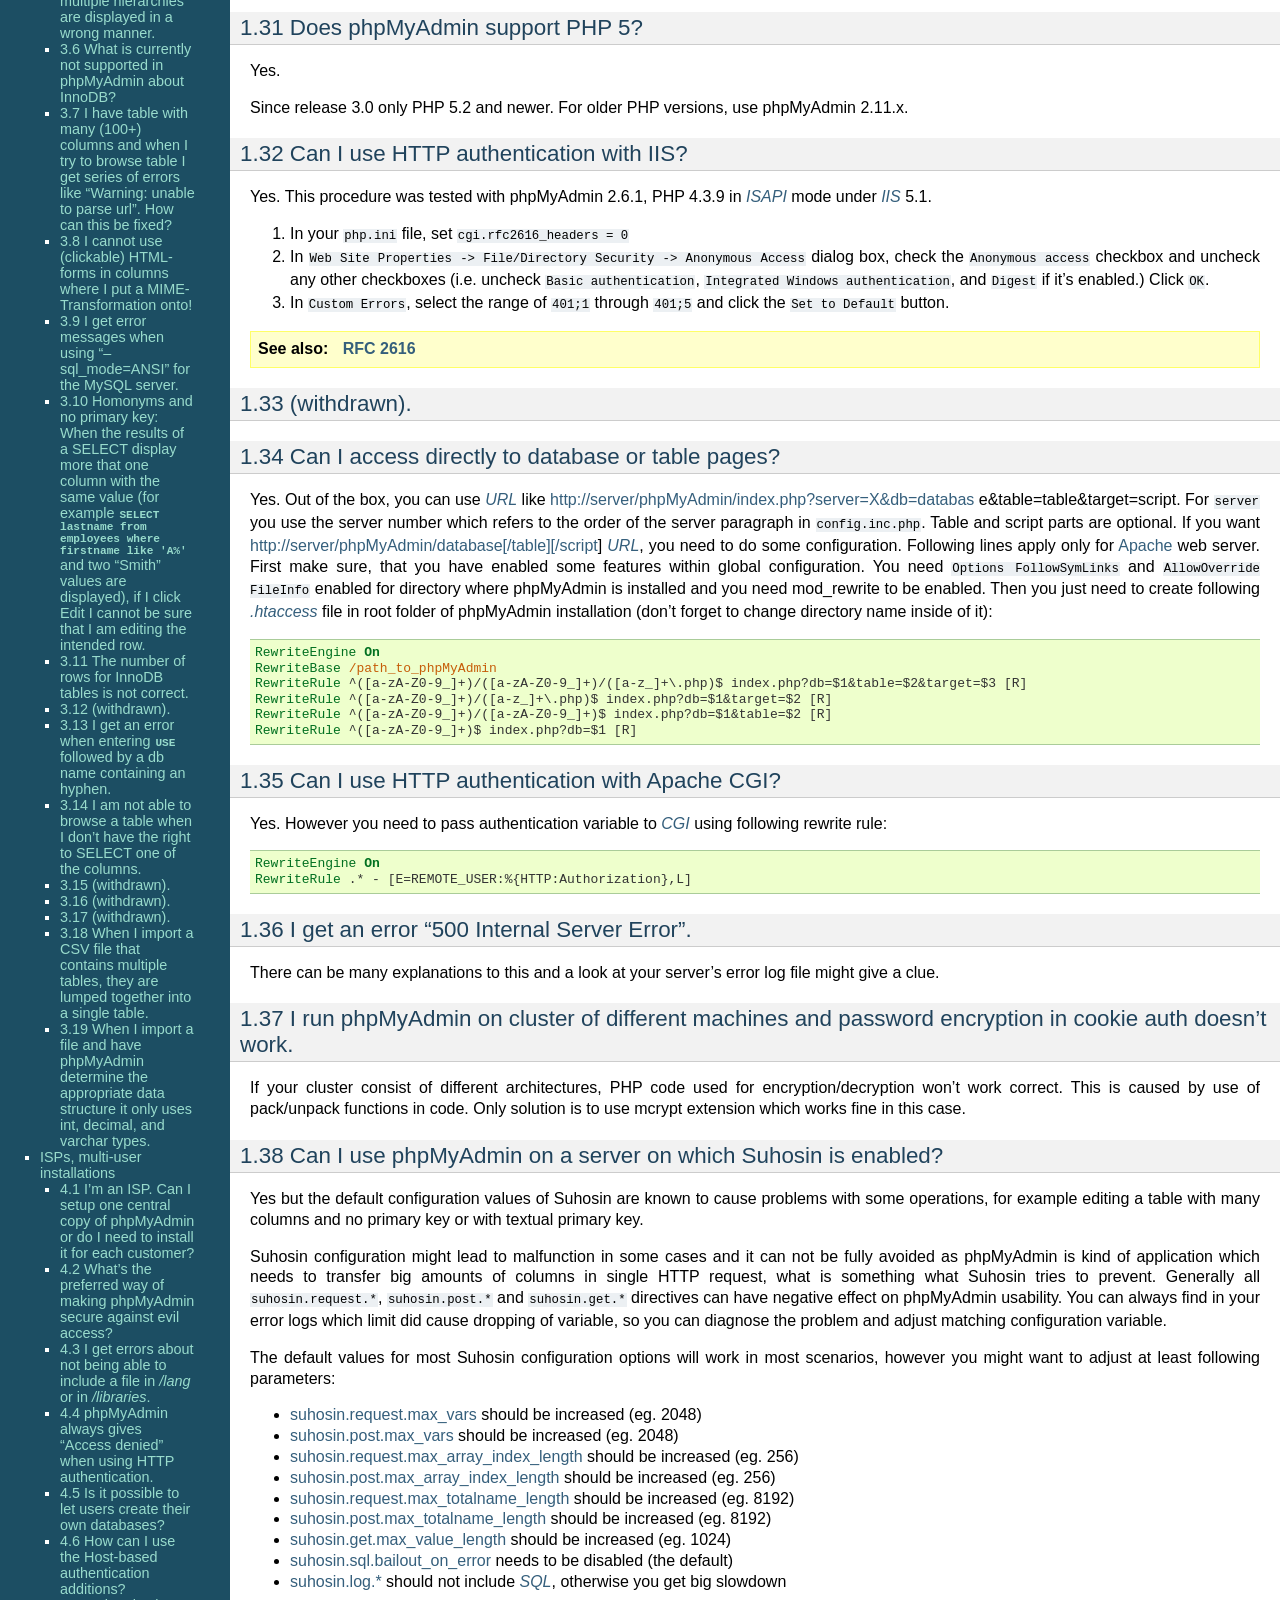
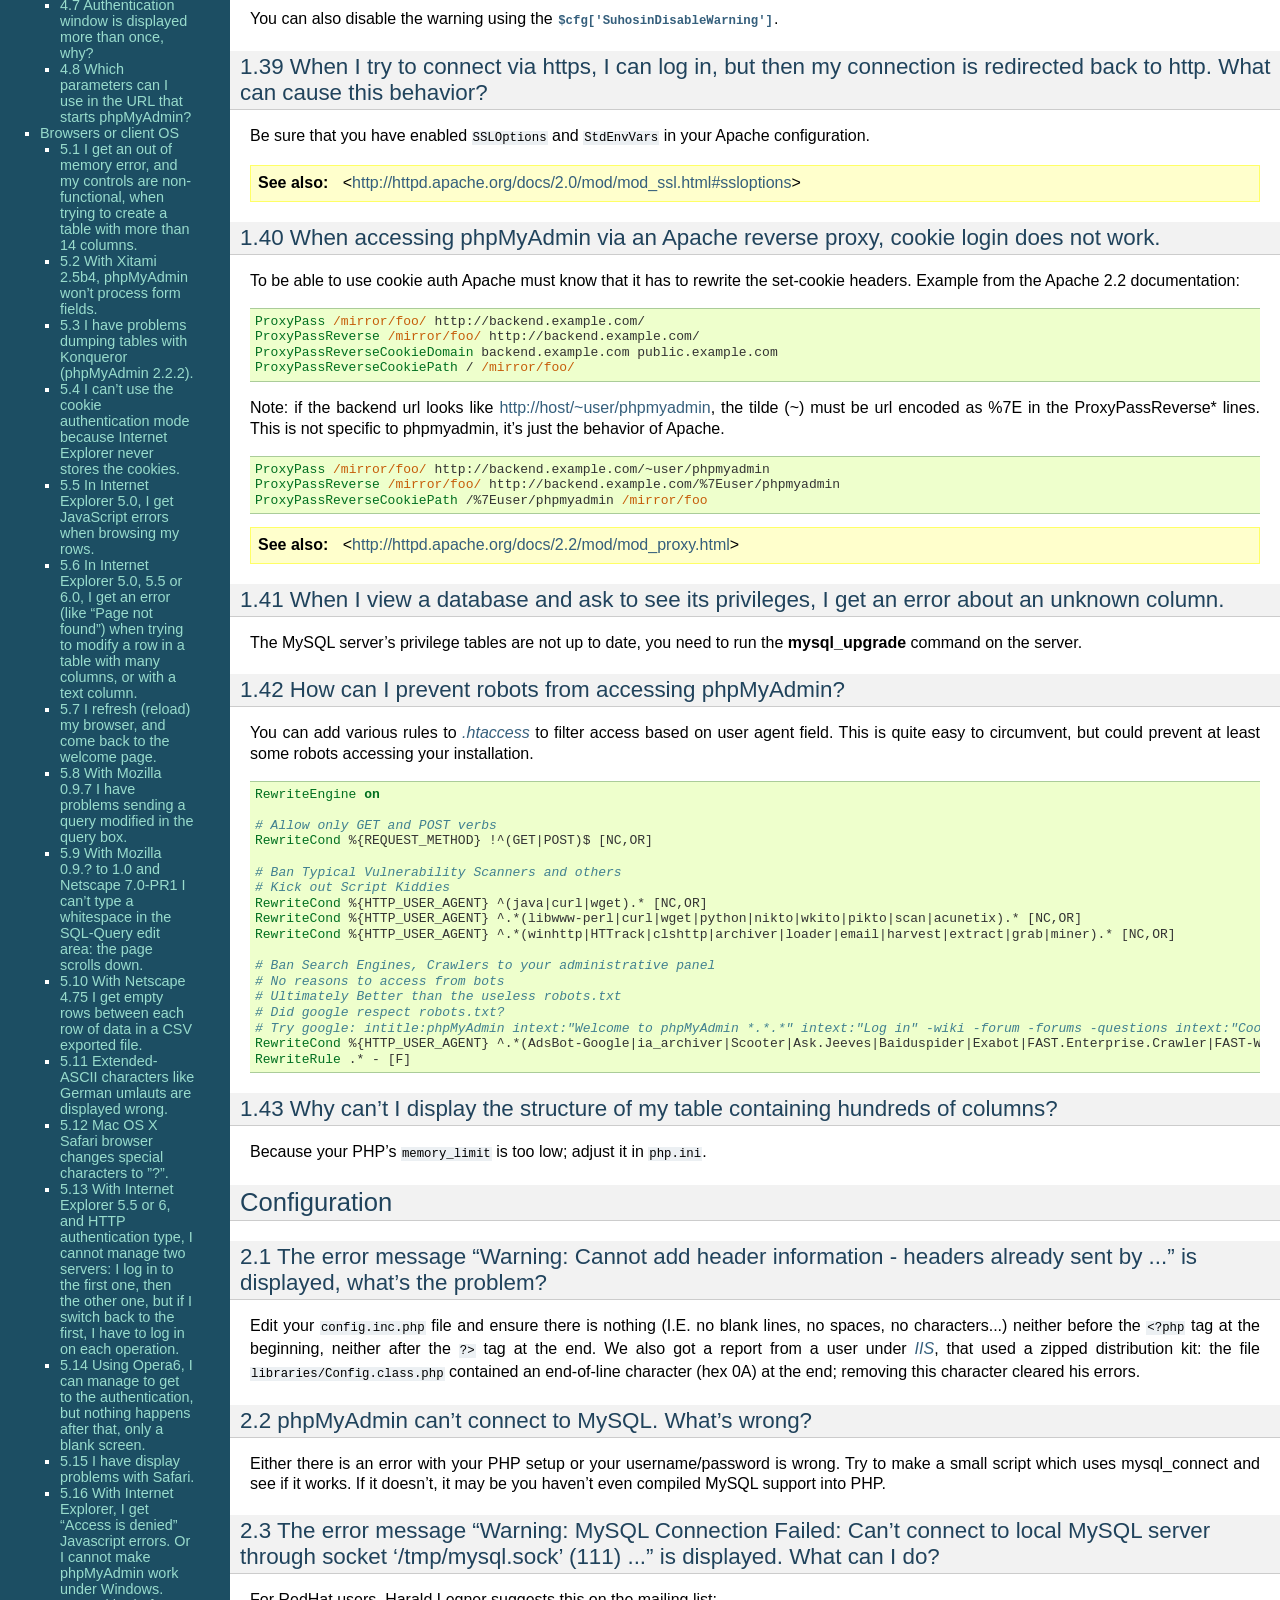
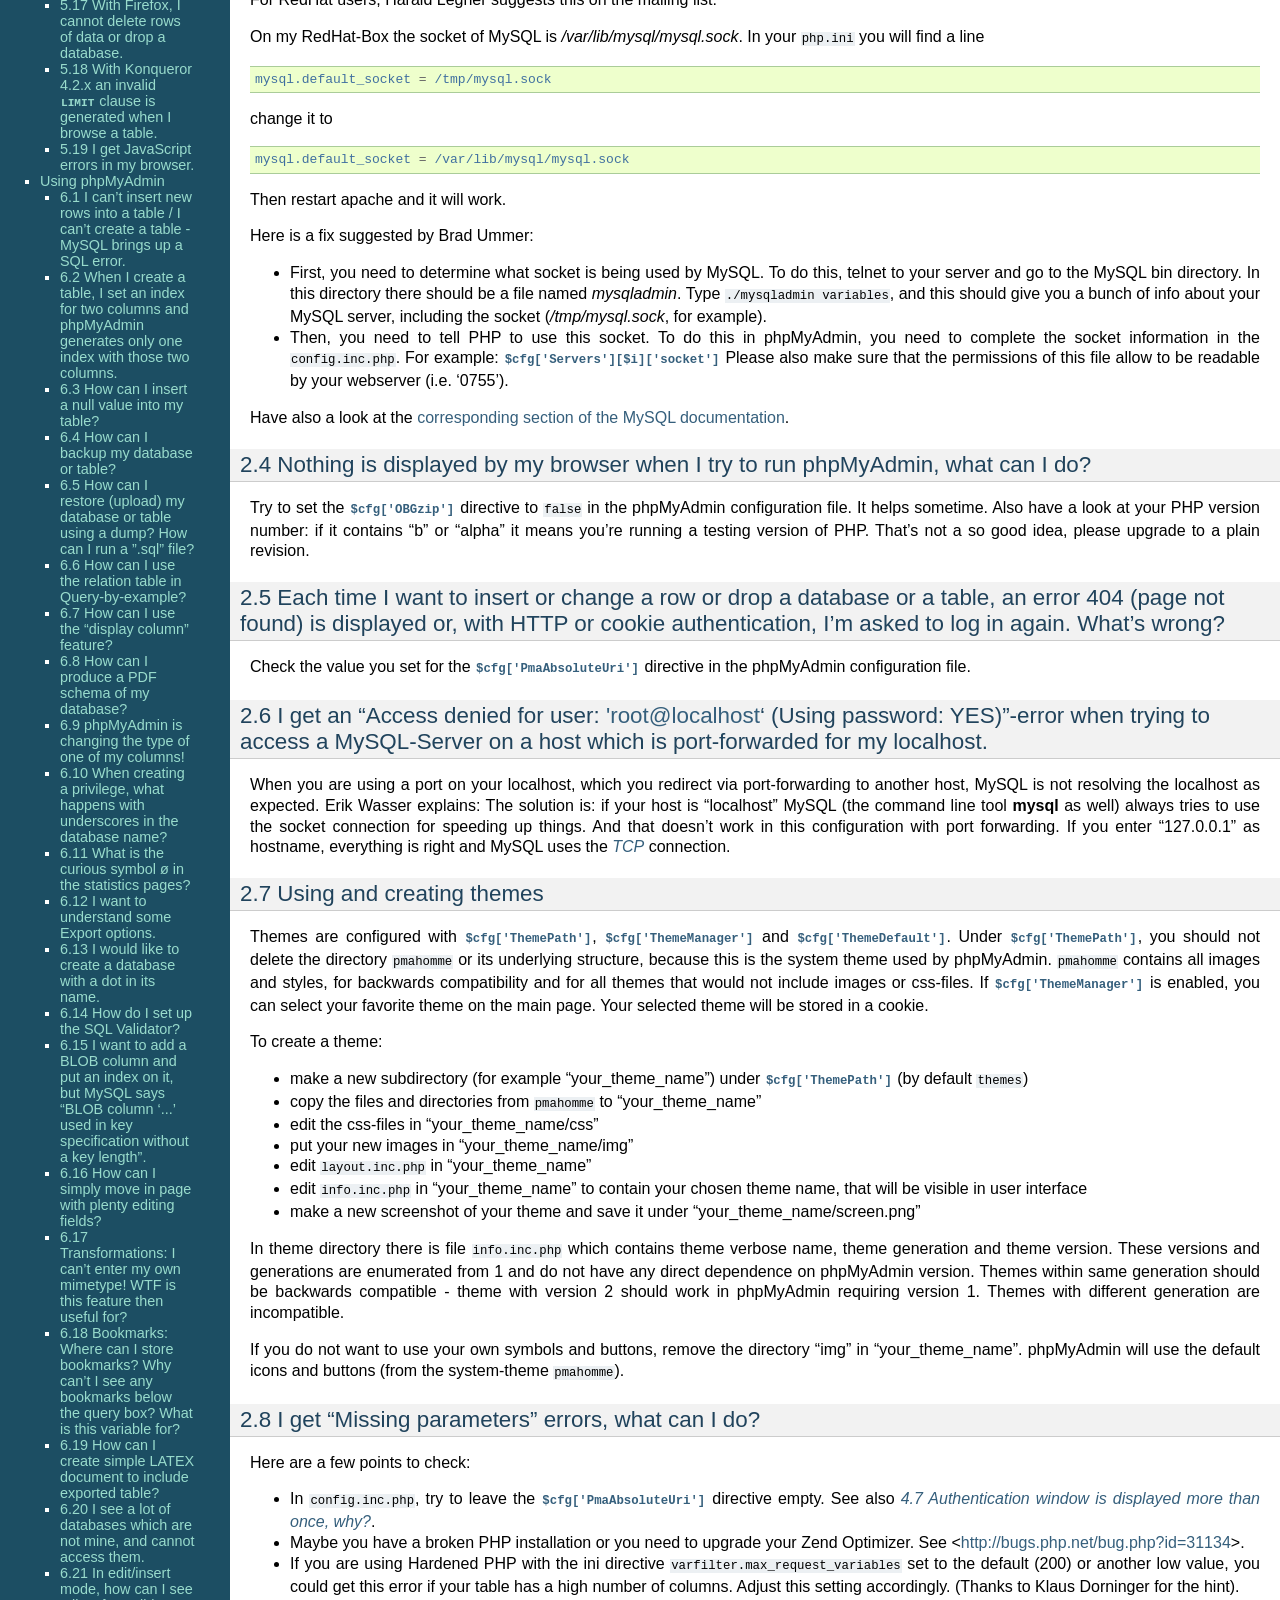
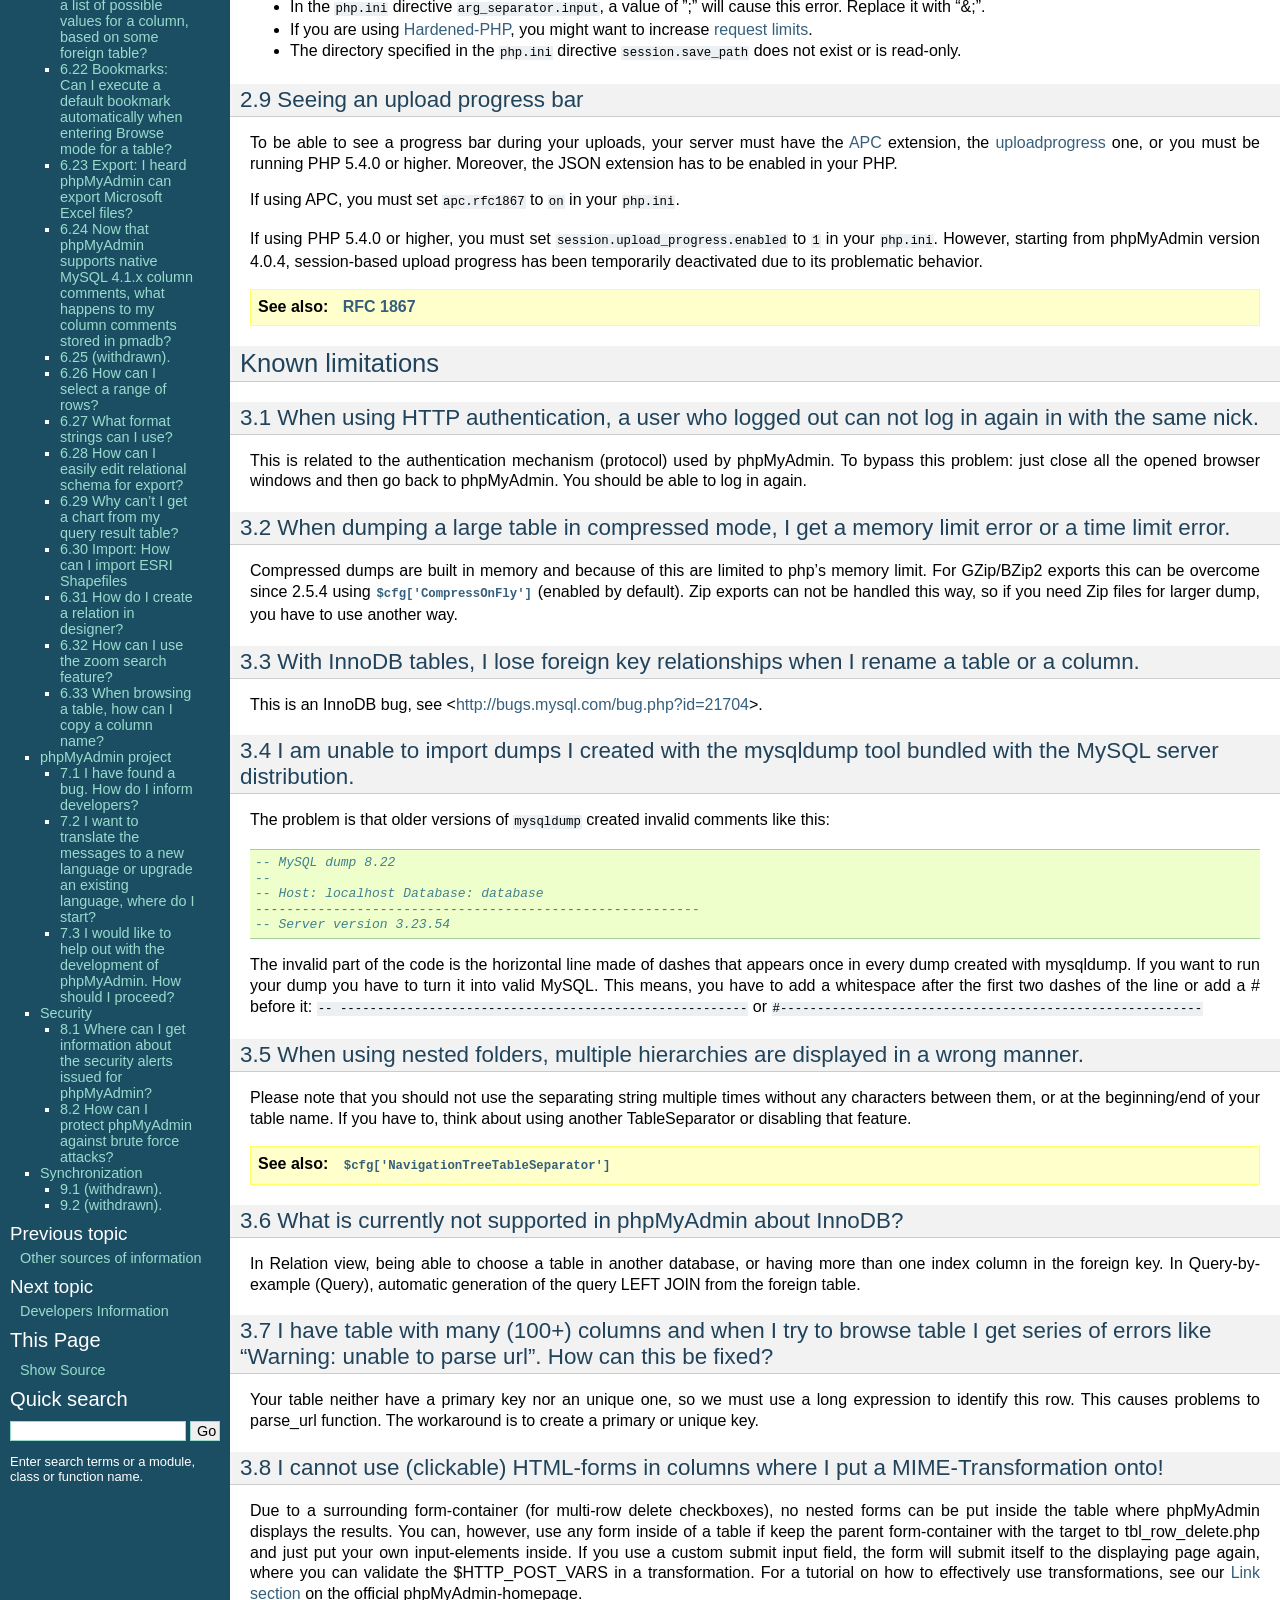
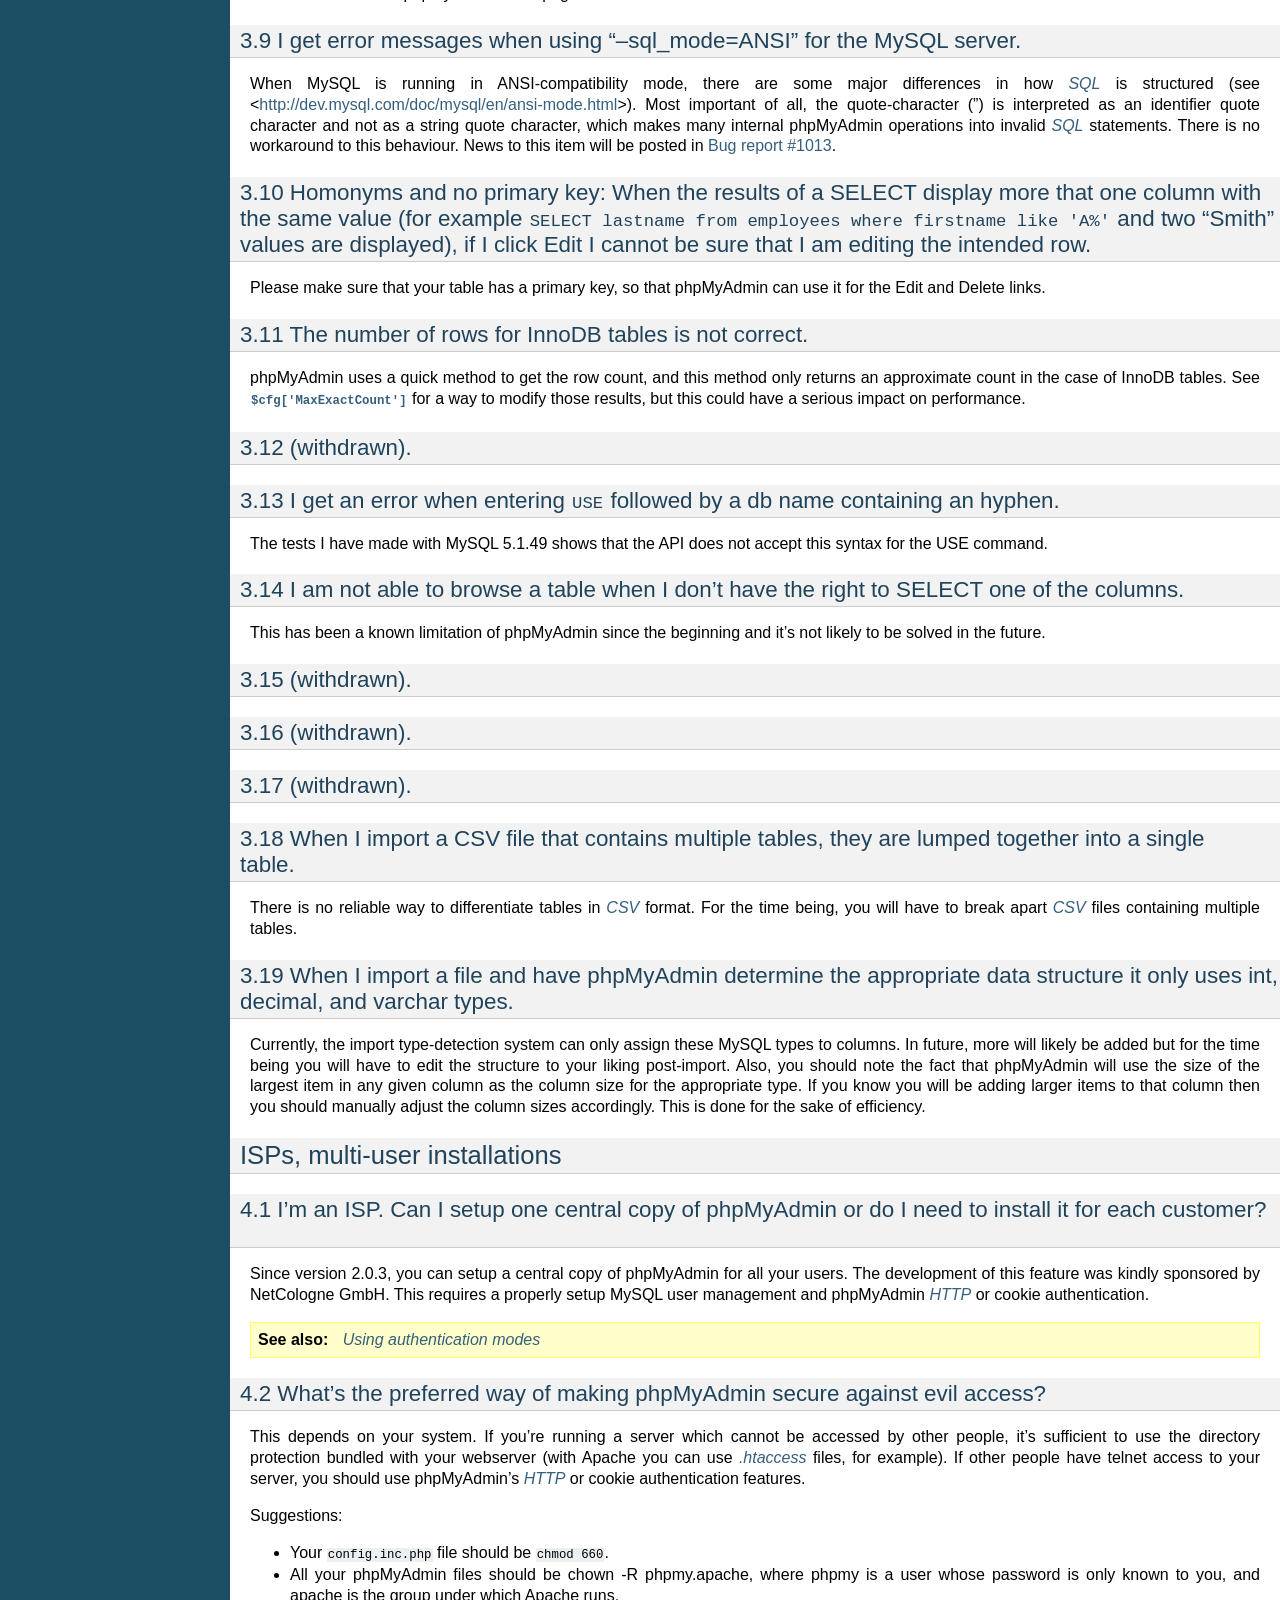
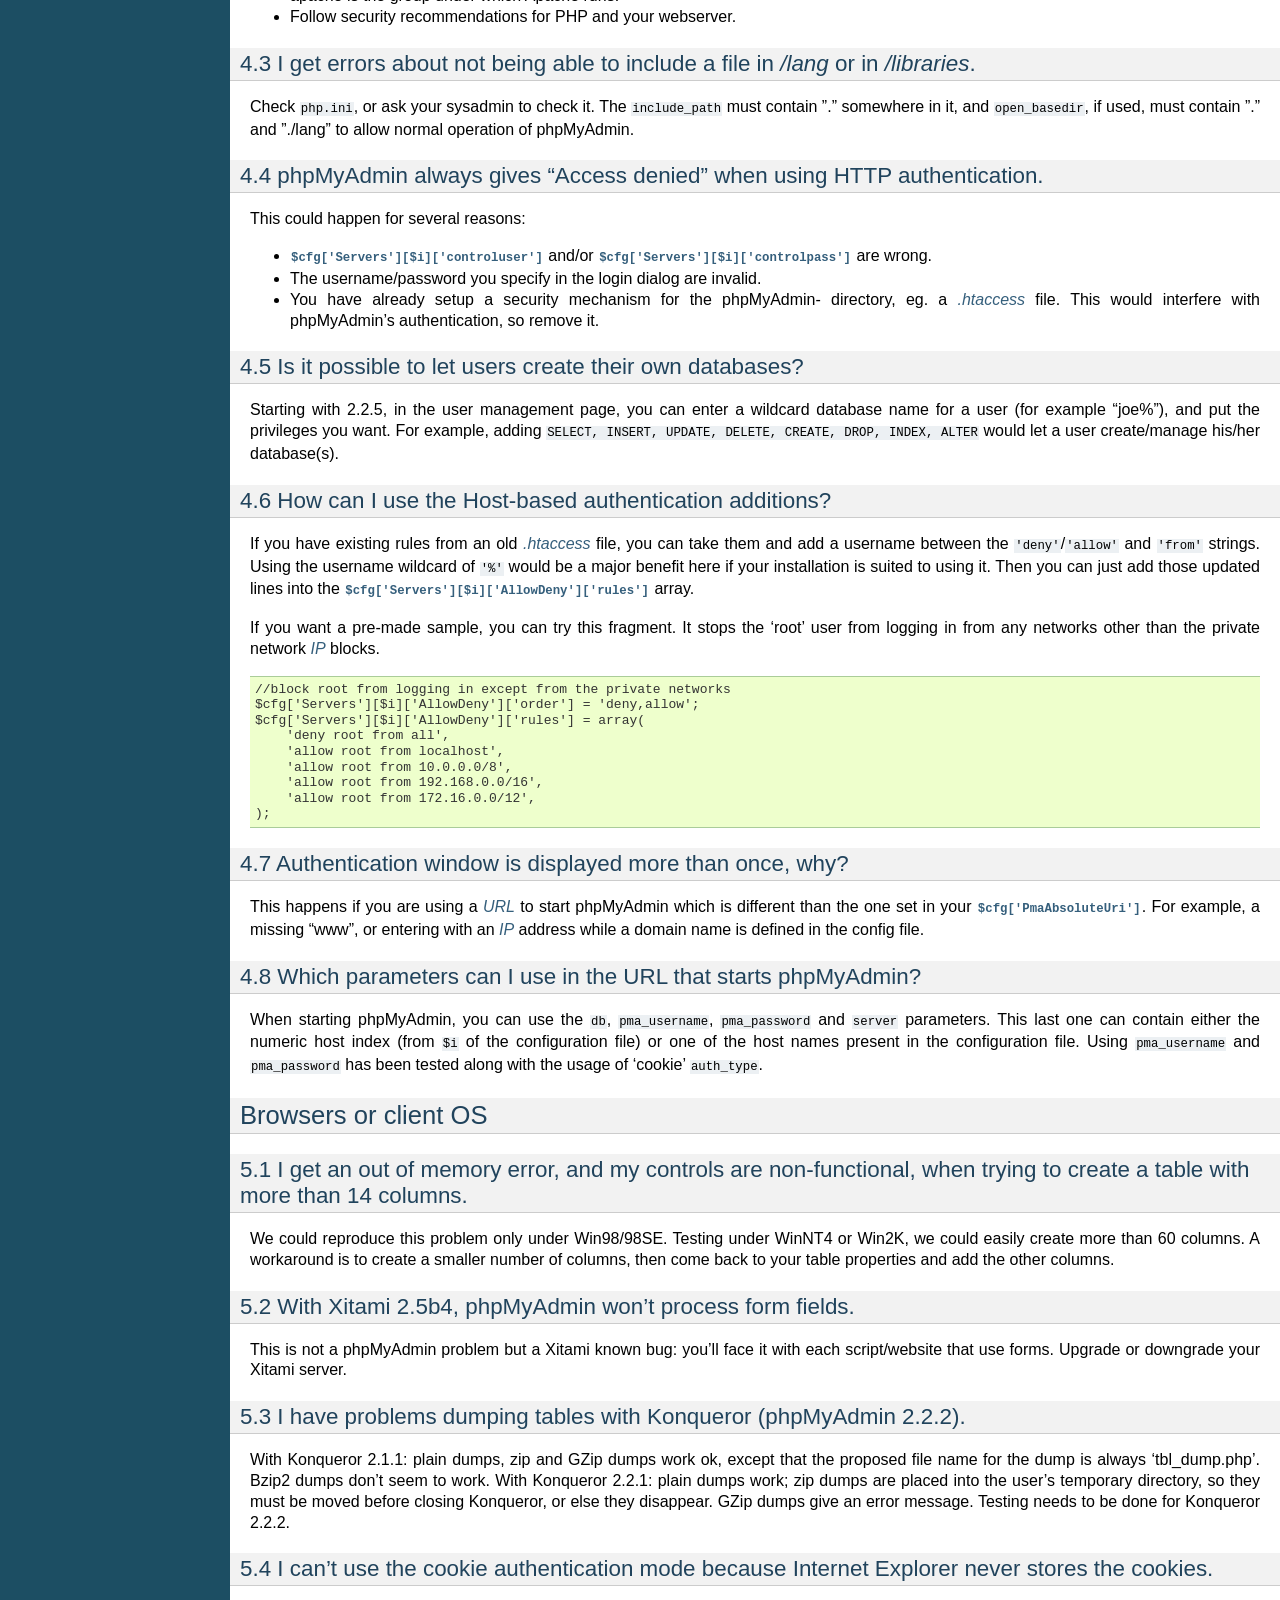
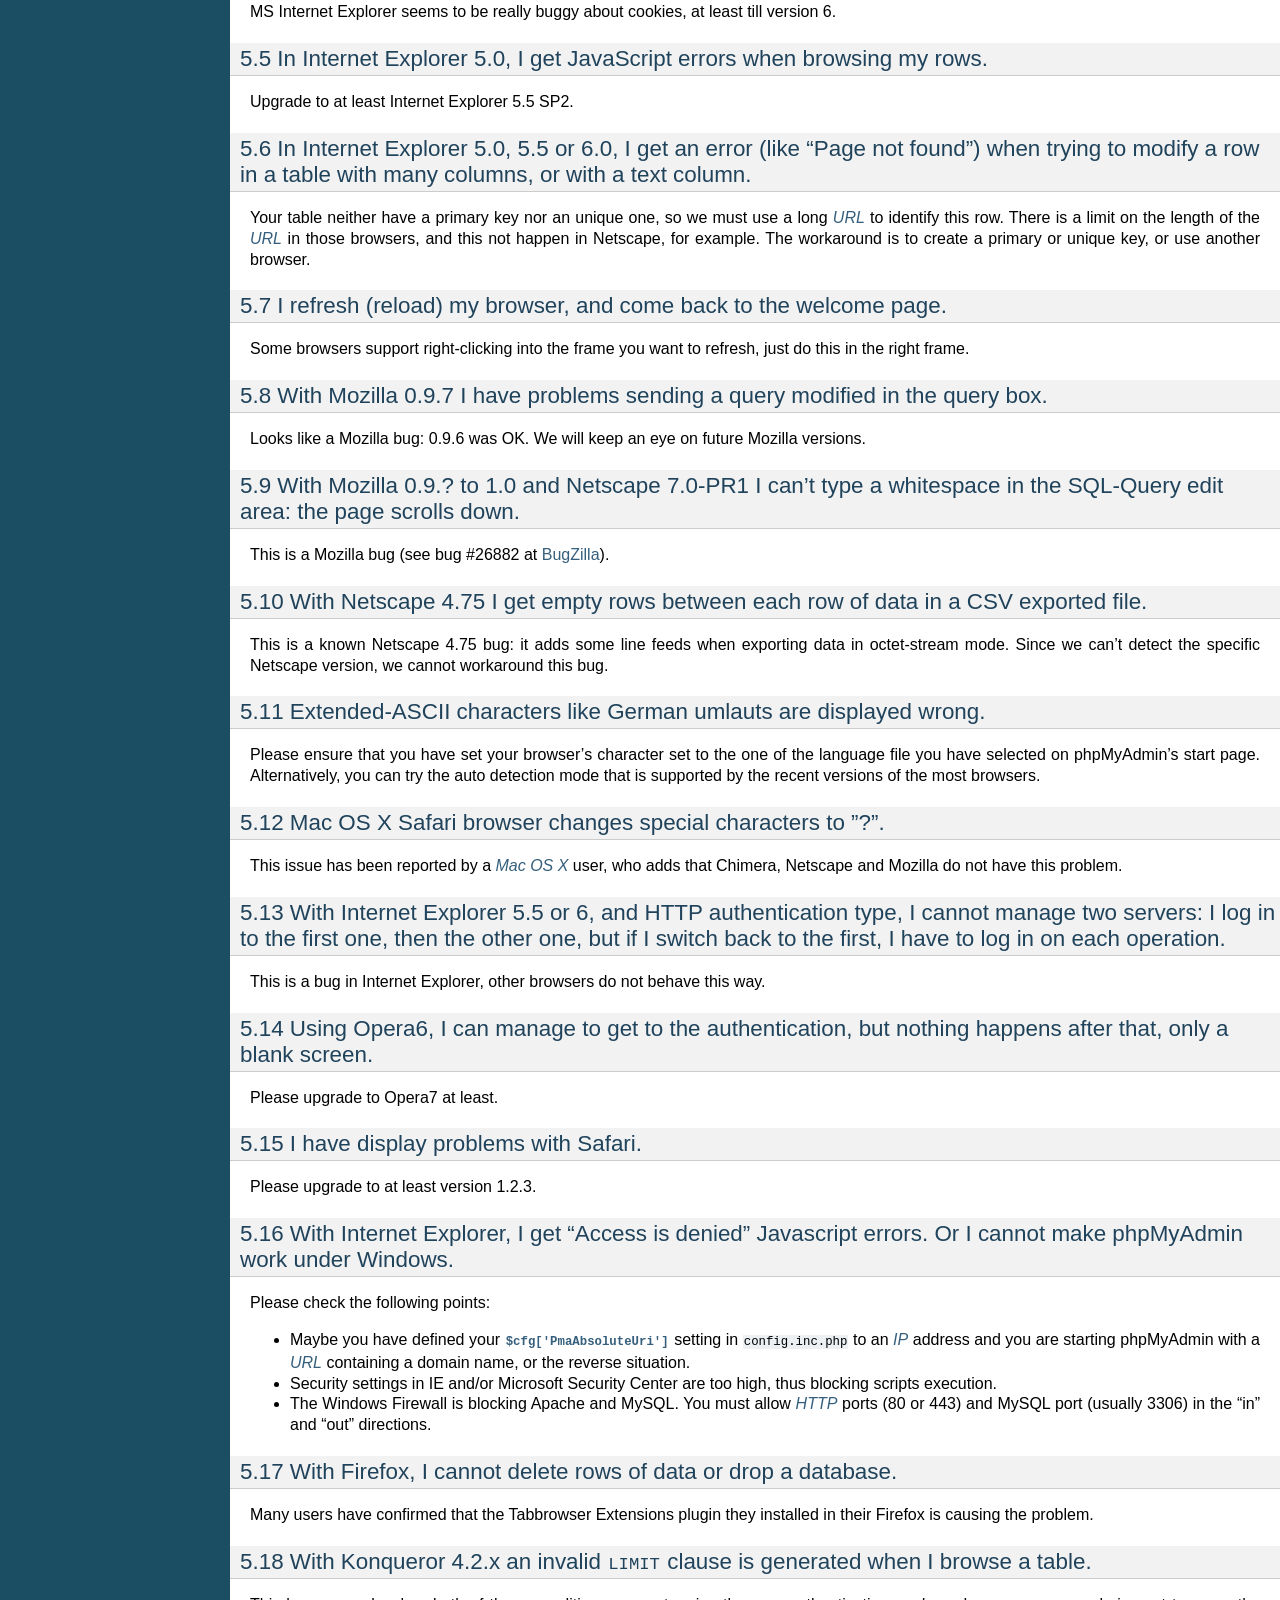
<file: myadmin/doc/html/faq.html>
<!DOCTYPE html PUBLIC "-//W3C//DTD XHTML 1.0 Transitional//EN"
  "http://www.w3.org/TR/xhtml1/DTD/xhtml1-transitional.dtd">


<html xmlns="http://www.w3.org/1999/xhtml">
  <head>
    <meta http-equiv="Content-Type" content="text/html; charset=utf-8" />
    
    <title>FAQ - Frequently Asked Questions &mdash; phpMyAdmin 4.0.10.4 documentation</title>
    
    <link rel="stylesheet" href="_static/default.css" type="text/css" />
    <link rel="stylesheet" href="_static/pygments.css" type="text/css" />
    
    <script type="text/javascript">
      var DOCUMENTATION_OPTIONS = {
        URL_ROOT:    '',
        VERSION:     '4.0.10.4',
        COLLAPSE_INDEX: false,
        FILE_SUFFIX: '.html',
        HAS_SOURCE:  true
      };
    </script>
    <script type="text/javascript" src="_static/jquery.js"></script>
    <script type="text/javascript" src="_static/underscore.js"></script>
    <script type="text/javascript" src="_static/doctools.js"></script>
    <link rel="copyright" title="Copyright" href="copyright.html" />
    <link rel="top" title="phpMyAdmin 4.0.10.4 documentation" href="index.html" />
    <link rel="next" title="Developers Information" href="developers.html" />
    <link rel="prev" title="Other sources of information" href="other.html" /> 
  </head>
  <body>
    <div class="related">
      <h3>Navigation</h3>
      <ul>
        <li class="right" style="margin-right: 10px">
          <a href="genindex.html" title="General Index"
             accesskey="I">index</a></li>
        <li class="right" >
          <a href="developers.html" title="Developers Information"
             accesskey="N">next</a> |</li>
        <li class="right" >
          <a href="other.html" title="Other sources of information"
             accesskey="P">previous</a> |</li>
        <li><a href="index.html">phpMyAdmin 4.0.10.4 documentation</a> &raquo;</li> 
      </ul>
    </div>  

    <div class="document">
      <div class="documentwrapper">
        <div class="bodywrapper">
          <div class="body">
            
  <div class="section" id="faq-frequently-asked-questions">
<span id="faq"></span><h1>FAQ - Frequently Asked Questions<a class="headerlink" href="#faq-frequently-asked-questions" title="Permalink to this headline">¶</a></h1>
<p>Please have a look at our <a class="reference external" href="http://www.phpmyadmin.net/home_page/docs.php">Link section</a> on the official
phpMyAdmin homepage for in-depth coverage of phpMyAdmin&#8217;s features and
or interface.</p>
<div class="section" id="server">
<span id="faqserver"></span><h2>Server<a class="headerlink" href="#server" title="Permalink to this headline">¶</a></h2>
<div class="section" id="my-server-is-crashing-each-time-a-specific-action-is-required-or-phpmyadmin-sends-a-blank-page-or-a-page-full-of-cryptic-characters-to-my-browser-what-can-i-do">
<span id="faq1-1"></span><h3>1.1 My server is crashing each time a specific action is required or phpMyAdmin sends a blank page or a page full of cryptic characters to my browser, what can I do?<a class="headerlink" href="#my-server-is-crashing-each-time-a-specific-action-is-required-or-phpmyadmin-sends-a-blank-page-or-a-page-full-of-cryptic-characters-to-my-browser-what-can-i-do" title="Permalink to this headline">¶</a></h3>
<p>Try to set the <span class="target" id="index-0"></span><a class="reference internal" href="config.html#cfg_OBGzip"><tt class="xref config config-option docutils literal"><span class="pre">$cfg['OBGzip']</span></tt></a>  directive to <tt class="docutils literal"><span class="pre">false</span></tt> in your
<tt class="file docutils literal"><span class="pre">config.inc.php</span></tt> file and the <tt class="docutils literal"><span class="pre">zlib.output_compression</span></tt> directive to
<tt class="docutils literal"><span class="pre">Off</span></tt> in your php configuration file.</p>
</div>
<div class="section" id="my-apache-server-crashes-when-using-phpmyadmin">
<span id="faq1-2"></span><h3>1.2 My Apache server crashes when using phpMyAdmin.<a class="headerlink" href="#my-apache-server-crashes-when-using-phpmyadmin" title="Permalink to this headline">¶</a></h3>
<p>You should first try the latest versions of Apache (and possibly MySQL). If
your server keeps crashing, please ask for help in the various Apache support
groups.</p>
<div class="admonition-see-also admonition seealso">
<p class="first admonition-title">See also</p>
<p class="last"><a class="reference internal" href="#faq1-1"><em>1.1 My server is crashing each time a specific action is required or phpMyAdmin sends a blank page or a page full of cryptic characters to my browser, what can I do?</em></a></p>
</div>
</div>
<div class="section" id="withdrawn">
<span id="faq1-3"></span><h3>1.3 (withdrawn).<a class="headerlink" href="#withdrawn" title="Permalink to this headline">¶</a></h3>
</div>
<div class="section" id="using-phpmyadmin-on-iis-i-m-displayed-the-error-message-the-specified-cgi-application-misbehaved-by-not-returning-a-complete-set-of-http-headers">
<span id="faq1-4"></span><h3>1.4 Using phpMyAdmin on IIS, I&#8217;m displayed the error message: &#8220;The specified CGI application misbehaved by not returning a complete set of HTTP headers ...&#8221;.<a class="headerlink" href="#using-phpmyadmin-on-iis-i-m-displayed-the-error-message-the-specified-cgi-application-misbehaved-by-not-returning-a-complete-set-of-http-headers" title="Permalink to this headline">¶</a></h3>
<p>You just forgot to read the <em>install.txt</em> file from the PHP
distribution. Have a look at the last message in this <a class="reference external" href="http://bugs.php.net/bug.php?id=12061">PHP bug report #12061</a> from the official PHP bug
database.</p>
</div>
<div class="section" id="using-phpmyadmin-on-iis-i-m-facing-crashes-and-or-many-error-messages-with-the-http">
<span id="faq1-5"></span><h3>1.5 Using phpMyAdmin on IIS, I&#8217;m facing crashes and/or many error messages with the HTTP.<a class="headerlink" href="#using-phpmyadmin-on-iis-i-m-facing-crashes-and-or-many-error-messages-with-the-http" title="Permalink to this headline">¶</a></h3>
<p>This is a known problem with the PHP <a class="reference internal" href="glossary.html#term-isapi"><em class="xref std std-term">ISAPI</em></a> filter: it&#8217;s not so stable.
Please use instead the cookie authentication mode.</p>
</div>
<div class="section" id="i-can-t-use-phpmyadmin-on-pws-nothing-is-displayed">
<span id="faq1-6"></span><h3>1.6 I can&#8217;t use phpMyAdmin on PWS: nothing is displayed!<a class="headerlink" href="#i-can-t-use-phpmyadmin-on-pws-nothing-is-displayed" title="Permalink to this headline">¶</a></h3>
<p>This seems to be a PWS bug. Filippo Simoncini found a workaround (at
this time there is no better fix): remove or comment the <tt class="docutils literal"><span class="pre">DOCTYPE</span></tt>
declarations (2 lines) from the scripts <tt class="file docutils literal"><span class="pre">libraries/Header.class.php</span></tt>
and <tt class="file docutils literal"><span class="pre">index.php</span></tt>.</p>
</div>
<div class="section" id="how-can-i-gzip-or-bzip-a-dump-or-a-csv-export-it-does-not-seem-to-work">
<span id="faq1-7"></span><h3>1.7 How can I GZip or Bzip a dump or a CSV export? It does not seem to work.<a class="headerlink" href="#how-can-i-gzip-or-bzip-a-dump-or-a-csv-export-it-does-not-seem-to-work" title="Permalink to this headline">¶</a></h3>
<p>These features are based on the <tt class="docutils literal"><span class="pre">gzencode()</span></tt> and <tt class="docutils literal"><span class="pre">bzcompress()</span></tt>
PHP functions to be more independent of the platform (Unix/Windows,
Safe Mode or not, and so on). So, you must have Zlib/Bzip2 support
(<tt class="docutils literal"><span class="pre">--with-zlib</span></tt> and <tt class="docutils literal"><span class="pre">--with-bz2</span></tt>).</p>
</div>
<div class="section" id="i-cannot-insert-a-text-file-in-a-table-and-i-get-an-error-about-safe-mode-being-in-effect">
<span id="faq1-8"></span><h3>1.8 I cannot insert a text file in a table, and I get an error about safe mode being in effect.<a class="headerlink" href="#i-cannot-insert-a-text-file-in-a-table-and-i-get-an-error-about-safe-mode-being-in-effect" title="Permalink to this headline">¶</a></h3>
<p>Your uploaded file is saved by PHP in the &#8220;upload dir&#8221;, as defined in
<tt class="file docutils literal"><span class="pre">php.ini</span></tt> by the variable <tt class="docutils literal"><span class="pre">upload_tmp_dir</span></tt> (usually the system
default is <em>/tmp</em>). We recommend the following setup for Apache
servers running in safe mode, to enable uploads of files while being
reasonably secure:</p>
<ul class="simple">
<li>create a separate directory for uploads: <strong class="command">mkdir /tmp/php</strong></li>
<li>give ownership to the Apache server&#8217;s user.group: <strong class="command">chown
apache.apache /tmp/php</strong></li>
<li>give proper permission: <strong class="command">chmod 600 /tmp/php</strong></li>
<li>put <tt class="docutils literal"><span class="pre">upload_tmp_dir</span> <span class="pre">=</span> <span class="pre">/tmp/php</span></tt> in <tt class="file docutils literal"><span class="pre">php.ini</span></tt></li>
<li>restart Apache</li>
</ul>
</div>
<div class="section" id="faq1-9">
<span id="id1"></span><h3>1.9 (withdrawn).<a class="headerlink" href="#faq1-9" title="Permalink to this headline">¶</a></h3>
</div>
<div class="section" id="i-m-having-troubles-when-uploading-files-with-phpmyadmin-running-on-a-secure-server-my-browser-is-internet-explorer-and-i-m-using-the-apache-server">
<span id="faq1-10"></span><h3>1.10 I&#8217;m having troubles when uploading files with phpMyAdmin running on a secure server. My browser is Internet Explorer and I&#8217;m using the Apache server.<a class="headerlink" href="#i-m-having-troubles-when-uploading-files-with-phpmyadmin-running-on-a-secure-server-my-browser-is-internet-explorer-and-i-m-using-the-apache-server" title="Permalink to this headline">¶</a></h3>
<p>As suggested by &#8220;Rob M&#8221; in the phpWizard forum, add this line to your
<em>httpd.conf</em>:</p>
<div class="highlight-apache"><div class="highlight"><pre><span class="nb">SetEnvIf</span> <span class="k">User</span>-Agent <span class="s2">&quot;.*MSIE.*&quot;</span> nokeepalive ssl-unclean-shutdown
</pre></div>
</div>
<p>It seems to clear up many problems between Internet Explorer and SSL.</p>
</div>
<div class="section" id="i-get-an-open-basedir-restriction-while-uploading-a-file-from-the-query-box">
<span id="faq1-11"></span><h3>1.11 I get an &#8216;open_basedir restriction&#8217; while uploading a file from the query box.<a class="headerlink" href="#i-get-an-open-basedir-restriction-while-uploading-a-file-from-the-query-box" title="Permalink to this headline">¶</a></h3>
<p>Since version 2.2.4, phpMyAdmin supports servers with open_basedir
restrictions. However you need to create temporary directory and configure it
as <span class="target" id="index-1"></span><a class="reference internal" href="config.html#cfg_TempDir"><tt class="xref config config-option docutils literal"><span class="pre">$cfg['TempDir']</span></tt></a>. The uploaded files will be moved there,
and after execution of your <a class="reference internal" href="glossary.html#term-sql"><em class="xref std std-term">SQL</em></a> commands, removed.</p>
</div>
<div class="section" id="i-have-lost-my-mysql-root-password-what-can-i-do">
<span id="faq1-12"></span><h3>1.12 I have lost my MySQL root password, what can I do?<a class="headerlink" href="#i-have-lost-my-mysql-root-password-what-can-i-do" title="Permalink to this headline">¶</a></h3>
<p>The MySQL manual explains how to <a class="reference external" href="http://dev.mysql.com/doc/mysql/en/resetting-permissions.html">reset the permissions</a>.</p>
</div>
<div class="section" id="faq1-13">
<span id="id2"></span><h3>1.13 (withdrawn).<a class="headerlink" href="#faq1-13" title="Permalink to this headline">¶</a></h3>
</div>
<div class="section" id="faq1-14">
<span id="id3"></span><h3>1.14 (withdrawn).<a class="headerlink" href="#faq1-14" title="Permalink to this headline">¶</a></h3>
</div>
<div class="section" id="i-have-problems-with-mysql-user-column-names">
<span id="faq1-15"></span><h3>1.15 I have problems with <em>mysql.user</em> column names.<a class="headerlink" href="#i-have-problems-with-mysql-user-column-names" title="Permalink to this headline">¶</a></h3>
<p>In previous MySQL versions, the <tt class="docutils literal"><span class="pre">User</span></tt> and <tt class="docutils literal"><span class="pre">Password``columns</span> <span class="pre">were</span>
<span class="pre">named</span> <span class="pre">``user</span></tt> and <tt class="docutils literal"><span class="pre">password</span></tt>. Please modify your column names to
align with current standards.</p>
</div>
<div class="section" id="i-cannot-upload-big-dump-files-memory-http-or-timeout-problems">
<span id="faq1-16"></span><h3>1.16 I cannot upload big dump files (memory, HTTP or timeout problems).<a class="headerlink" href="#i-cannot-upload-big-dump-files-memory-http-or-timeout-problems" title="Permalink to this headline">¶</a></h3>
<p>Starting with version 2.7.0, the import engine has been re–written and
these problems should not occur. If possible, upgrade your phpMyAdmin
to the latest version to take advantage of the new import features.</p>
<p>The first things to check (or ask your host provider to check) are the
values of <tt class="docutils literal"><span class="pre">upload_max_filesize</span></tt>, <tt class="docutils literal"><span class="pre">memory_limit</span></tt> and
<tt class="docutils literal"><span class="pre">post_max_size</span></tt> in the <tt class="file docutils literal"><span class="pre">php.ini</span></tt> configuration file. All of these
three settings limit the maximum size of data that can be submitted
and handled by PHP. One user also said that <tt class="docutils literal"><span class="pre">post_max_size</span></tt> and
<tt class="docutils literal"><span class="pre">memory_limit</span></tt> need to be larger than <tt class="docutils literal"><span class="pre">upload_max_filesize</span></tt>.
There exist several workarounds if your upload is too big or your
hosting provider is unwilling to change the settings:</p>
<ul>
<li><p class="first">Look at the <span class="target" id="index-2"></span><a class="reference internal" href="config.html#cfg_UploadDir"><tt class="xref config config-option docutils literal"><span class="pre">$cfg['UploadDir']</span></tt></a> feature. This allows one to upload a file to the server
via scp, ftp, or your favorite file transfer method. PhpMyAdmin is
then able to import the files from the temporary directory. More
information is available in the <a class="reference internal" href="config.html#config"><em>Configuration</em></a>  of this document.</p>
</li>
<li><p class="first">Using a utility (such as <a class="reference external" href="http://www.ozerov.de/bigdump.php">BigDump</a>) to split the files before
uploading. We cannot support this or any third party applications, but
are aware of users having success with it.</p>
</li>
<li><p class="first">If you have shell (command line) access, use MySQL to import the files
directly. You can do this by issuing the &#8220;source&#8221; command from within
MySQL:</p>
<div class="highlight-mysql"><div class="highlight"><pre><span class="n">source</span> <span class="n">filename</span><span class="p">.</span><span class="k">sql</span><span class="p">;</span>
</pre></div>
</div>
</li>
</ul>
</div>
<div class="section" id="which-mysql-versions-does-phpmyadmin-support">
<span id="faq1-17"></span><h3>1.17 Which MySQL versions does phpMyAdmin support?<a class="headerlink" href="#which-mysql-versions-does-phpmyadmin-support" title="Permalink to this headline">¶</a></h3>
<p>Since phpMyAdmin 3.0.x, only MySQL 5.0.1 and newer are supported. For
older MySQL versions, you need to use the latest 2.x branch.
phpMyAdmin can connect to your MySQL server using PHP&#8217;s classic <a class="reference external" href="http://php.net/mysql">MySQL
extension</a> as well as the <a class="reference external" href="http://php.net/mysqli">improved MySQL
extension (MySQLi)</a> that is available in PHP
5.0. The latter one should be used unless you have a good reason not
to do so. When compiling PHP, we strongly recommend that you manually
link the MySQL extension of your choice to a MySQL client library of
at least the same minor version since the one that is bundled with
some PHP distributions is rather old and might cause problems see
<a class="reference internal" href="#faq1-17a"><em>1.17a I cannot connect to the MySQL server. It always returns the error message, &#8220;Client does not support authentication protocol requested by server; consider upgrading MySQL client&#8221;</em></a>. <a class="reference external" href="http://mariadb.org/">MariaDB</a> is also supported
(versions 5.1 and 5.2 were tested).</p>
<p class="versionchanged">
<span class="versionmodified">Changed in version 3.5: </span>Since phpMyAdmin 3.5 <a class="reference external" href="http://www.drizzle.org/">Drizzle</a> is supported.</p>
</div>
<div class="section" id="a-i-cannot-connect-to-the-mysql-server-it-always-returns-the-error-message-client-does-not-support-authentication-protocol-requested-by-server-consider-upgrading-mysql-client">
<span id="faq1-17a"></span><h3>1.17a I cannot connect to the MySQL server. It always returns the error message, &#8220;Client does not support authentication protocol requested by server; consider upgrading MySQL client&#8221;<a class="headerlink" href="#a-i-cannot-connect-to-the-mysql-server-it-always-returns-the-error-message-client-does-not-support-authentication-protocol-requested-by-server-consider-upgrading-mysql-client" title="Permalink to this headline">¶</a></h3>
<p>You tried to access MySQL with an old MySQL client library. The
version of your MySQL client library can be checked in your phpinfo()
output. In general, it should have at least the same minor version as
your server - as mentioned in <a class="reference internal" href="#faq1-17"><em>1.17 Which MySQL versions does phpMyAdmin support?</em></a>. This problem is
generally caused by using MySQL version 4.1 or newer. MySQL changed
the authentication hash and your PHP is trying to use the old method.
The proper solution is to use the <a class="reference external" href="http://www.php.net/mysqli">mysqli extension</a> with the proper client library to match
your MySQL installation. Your chosen extension is specified in
<span class="target" id="index-3"></span><a class="reference internal" href="config.html#cfg_Servers_extension"><tt class="xref config config-option docutils literal"><span class="pre">$cfg['Servers'][$i]['extension']</span></tt></a>. More
information (and several workarounds) are located in the <a class="reference external" href="http://dev.mysql.com/doc/mysql/en/old-client.html">MySQL
Documentation</a>.</p>
</div>
<div class="section" id="faq1-18">
<span id="id4"></span><h3>1.18 (withdrawn).<a class="headerlink" href="#faq1-18" title="Permalink to this headline">¶</a></h3>
</div>
<div class="section" id="i-can-t-run-the-display-relations-feature-because-the-script-seems-not-to-know-the-font-face-i-m-using">
<span id="faq1-19"></span><h3>1.19 I can&#8217;t run the &#8220;display relations&#8221; feature because the script seems not to know the font face I&#8217;m using!<a class="headerlink" href="#i-can-t-run-the-display-relations-feature-because-the-script-seems-not-to-know-the-font-face-i-m-using" title="Permalink to this headline">¶</a></h3>
<p>The <a class="reference internal" href="glossary.html#term-tcpdf"><em class="xref std std-term">TCPDF</em></a> library we&#8217;re using for this feature requires some special
files to use font faces. Please refers to the <a class="reference external" href="http://www.tcpdf.org/">TCPDF manual</a> to build these files.</p>
</div>
<div class="section" id="i-receive-the-error-cannot-load-mysql-extension-please-check-php-configuration">
<span id="faqmysql"></span><h3>1.20 I receive the error &#8220;cannot load MySQL extension, please check PHP Configuration&#8221;.<a class="headerlink" href="#i-receive-the-error-cannot-load-mysql-extension-please-check-php-configuration" title="Permalink to this headline">¶</a></h3>
<p>To connect to a MySQL server, PHP needs a set of MySQL functions
called &#8220;MySQL extension&#8221;. This extension may be part of the PHP
distribution (compiled-in), otherwise it needs to be loaded
dynamically. Its name is probably <em>mysql.so</em> or <em>php_mysql.dll</em>.
phpMyAdmin tried to load the extension but failed. Usually, the
problem is solved by installing a software package called &#8220;PHP-MySQL&#8221;
or something similar.</p>
</div>
<div class="section" id="i-am-running-the-cgi-version-of-php-under-unix-and-i-cannot-log-in-using-cookie-auth">
<span id="faq1-21"></span><h3>1.21 I am running the CGI version of PHP under Unix, and I cannot log in using cookie auth.<a class="headerlink" href="#i-am-running-the-cgi-version-of-php-under-unix-and-i-cannot-log-in-using-cookie-auth" title="Permalink to this headline">¶</a></h3>
<p>In <tt class="file docutils literal"><span class="pre">php.ini</span></tt>, set <tt class="docutils literal"><span class="pre">mysql.max_links</span></tt> higher than 1.</p>
</div>
<div class="section" id="i-don-t-see-the-location-of-text-file-field-so-i-cannot-upload">
<span id="faq1-22"></span><h3>1.22 I don&#8217;t see the &#8220;Location of text file&#8221; field, so I cannot upload.<a class="headerlink" href="#i-don-t-see-the-location-of-text-file-field-so-i-cannot-upload" title="Permalink to this headline">¶</a></h3>
<p>This is most likely because in <tt class="file docutils literal"><span class="pre">php.ini</span></tt>, your <tt class="docutils literal"><span class="pre">file_uploads</span></tt>
parameter is not set to &#8220;on&#8221;.</p>
</div>
<div class="section" id="i-m-running-mysql-on-a-win32-machine-each-time-i-create-a-new-table-the-table-and-column-names-are-changed-to-lowercase">
<span id="faq1-23"></span><h3>1.23 I&#8217;m running MySQL on a Win32 machine. Each time I create a new table the table and column names are changed to lowercase!<a class="headerlink" href="#i-m-running-mysql-on-a-win32-machine-each-time-i-create-a-new-table-the-table-and-column-names-are-changed-to-lowercase" title="Permalink to this headline">¶</a></h3>
<p>This happens because the MySQL directive <tt class="docutils literal"><span class="pre">lower_case_table_names</span></tt>
defaults to 1 (<tt class="docutils literal"><span class="pre">ON</span></tt>) in the Win32 version of MySQL. You can change
this behavior by simply changing the directive to 0 (<tt class="docutils literal"><span class="pre">OFF</span></tt>): Just
edit your <tt class="docutils literal"><span class="pre">my.ini</span></tt> file that should be located in your Windows
directory and add the following line to the group [mysqld]:</p>
<div class="highlight-ini"><div class="highlight"><pre><span class="na">set-variable</span> <span class="o">=</span> <span class="s">lower_case_table_names=0</span>
</pre></div>
</div>
<p>Next, save the file and restart the MySQL service. You can always
check the value of this directive using the query</p>
<div class="highlight-mysql"><div class="highlight"><pre><span class="k">SHOW</span> <span class="n">VARIABLES</span> <span class="k">LIKE</span> <span class="s1">&#39;lower_case_table_names&#39;</span><span class="p">;</span>
</pre></div>
</div>
</div>
<div class="section" id="faq1-24">
<span id="id5"></span><h3>1.24 (withdrawn).<a class="headerlink" href="#faq1-24" title="Permalink to this headline">¶</a></h3>
</div>
<div class="section" id="i-am-running-apache-with-mod-gzip-1-3-26-1a-on-windows-xp-and-i-get-problems-such-as-undefined-variables-when-i-run-a-sql-query">
<span id="faq1-25"></span><h3>1.25 I am running Apache with mod_gzip-1.3.26.1a on Windows XP, and I get problems, such as undefined variables when I run a SQL query.<a class="headerlink" href="#i-am-running-apache-with-mod-gzip-1-3-26-1a-on-windows-xp-and-i-get-problems-such-as-undefined-variables-when-i-run-a-sql-query" title="Permalink to this headline">¶</a></h3>
<p>A tip from Jose Fandos: put a comment on the following two lines in
httpd.conf, like this:</p>
<div class="highlight-apache"><div class="highlight"><pre><span class="c"># mod_gzip_item_include file \.php$</span>
<span class="c"># mod_gzip_item_include mime &quot;application/x-httpd-php.*&quot;</span>
</pre></div>
</div>
<p>as this version of mod_gzip on Apache (Windows) has problems handling
PHP scripts. Of course you have to restart Apache.</p>
</div>
<div class="section" id="i-just-installed-phpmyadmin-in-my-document-root-of-iis-but-i-get-the-error-no-input-file-specified-when-trying-to-run-phpmyadmin">
<span id="faq1-26"></span><h3>1.26 I just installed phpMyAdmin in my document root of IIS but I get the error &#8220;No input file specified&#8221; when trying to run phpMyAdmin.<a class="headerlink" href="#i-just-installed-phpmyadmin-in-my-document-root-of-iis-but-i-get-the-error-no-input-file-specified-when-trying-to-run-phpmyadmin" title="Permalink to this headline">¶</a></h3>
<p>This is a permission problem. Right-click on the phpmyadmin folder and
choose properties. Under the tab Security, click on &#8220;Add&#8221; and select
the user &#8220;IUSR_machine&#8221; from the list. Now set his permissions and it
should work.</p>
</div>
<div class="section" id="i-get-empty-page-when-i-want-to-view-huge-page-eg-db-structure-php-with-plenty-of-tables">
<span id="faq1-27"></span><h3>1.27 I get empty page when I want to view huge page (eg. db_structure.php with plenty of tables).<a class="headerlink" href="#i-get-empty-page-when-i-want-to-view-huge-page-eg-db-structure-php-with-plenty-of-tables" title="Permalink to this headline">¶</a></h3>
<p>This was caused by a <a class="reference external" href="http://bugs.php.net/21079">PHP bug</a> that occur when
GZIP output buffering is enabled. If you turn off it (by
<span class="target" id="index-4"></span><a class="reference internal" href="config.html#cfg_OBGzip"><tt class="xref config config-option docutils literal"><span class="pre">$cfg['OBGzip']</span></tt></a> in <tt class="file docutils literal"><span class="pre">config.inc.php</span></tt>), it should work.
This bug will has been fixed in PHP 5.0.0.</p>
</div>
<div class="section" id="my-mysql-server-sometimes-refuses-queries-and-returns-the-message-errorcode-13-what-does-this-mean">
<span id="faq1-28"></span><h3>1.28 My MySQL server sometimes refuses queries and returns the message &#8216;Errorcode: 13&#8217;. What does this mean?<a class="headerlink" href="#my-mysql-server-sometimes-refuses-queries-and-returns-the-message-errorcode-13-what-does-this-mean" title="Permalink to this headline">¶</a></h3>
<p>This can happen due to a MySQL bug when having database / table names
with upper case characters although <tt class="docutils literal"><span class="pre">lower_case_table_names</span></tt> is
set to 1. To fix this, turn off this directive, convert all database
and table names to lower case and turn it on again. Alternatively,
there&#8217;s a bug-fix available starting with MySQL&nbsp;3.23.56 /
4.0.11-gamma.</p>
</div>
<div class="section" id="when-i-create-a-table-or-modify-a-column-i-get-an-error-and-the-columns-are-duplicated">
<span id="faq1-29"></span><h3>1.29 When I create a table or modify a column, I get an error and the columns are duplicated.<a class="headerlink" href="#when-i-create-a-table-or-modify-a-column-i-get-an-error-and-the-columns-are-duplicated" title="Permalink to this headline">¶</a></h3>
<p>It is possible to configure Apache in such a way that PHP has problems
interpreting .php files.</p>
<p>The problems occur when two different (and conflicting) set of
directives are used:</p>
<div class="highlight-apache"><div class="highlight"><pre><span class="nb">SetOutputFilter</span> PHP
<span class="nb">SetInputFilter</span> PHP
</pre></div>
</div>
<p>and</p>
<div class="highlight-apache"><div class="highlight"><pre><span class="nb">AddType</span> application/x-httpd-php .php
</pre></div>
</div>
<p>In the case we saw, one set of directives was in
<tt class="docutils literal"><span class="pre">/etc/httpd/conf/httpd.conf</span></tt>, while the other set was in
<tt class="docutils literal"><span class="pre">/etc/httpd/conf/addon-modules/php.conf</span></tt>. The recommended way is
with <tt class="docutils literal"><span class="pre">AddType</span></tt>, so just comment out the first set of lines and
restart Apache:</p>
<div class="highlight-apache"><div class="highlight"><pre><span class="c">#SetOutputFilter PHP</span>
<span class="c">#SetInputFilter PHP</span>
</pre></div>
</div>
</div>
<div class="section" id="i-get-the-error-navigation-php-missing-hash">
<span id="faq1-30"></span><h3>1.30 I get the error &#8220;navigation.php: Missing hash&#8221;.<a class="headerlink" href="#i-get-the-error-navigation-php-missing-hash" title="Permalink to this headline">¶</a></h3>
<p>This problem is known to happen when the server is running Turck
MMCache but upgrading MMCache to version 2.3.21 solves the problem.</p>
</div>
<div class="section" id="does-phpmyadmin-support-php-5">
<span id="faq1-31"></span><h3>1.31 Does phpMyAdmin support PHP 5?<a class="headerlink" href="#does-phpmyadmin-support-php-5" title="Permalink to this headline">¶</a></h3>
<p>Yes.</p>
<p>Since release 3.0 only PHP 5.2 and newer. For older PHP versions, use
phpMyAdmin 2.11.x.</p>
</div>
<div class="section" id="can-i-use-http-authentication-with-iis">
<span id="faq1-32"></span><h3>1.32 Can I use HTTP authentication with IIS?<a class="headerlink" href="#can-i-use-http-authentication-with-iis" title="Permalink to this headline">¶</a></h3>
<p>Yes. This procedure was tested with phpMyAdmin 2.6.1, PHP 4.3.9 in
<a class="reference internal" href="glossary.html#term-isapi"><em class="xref std std-term">ISAPI</em></a> mode under <a class="reference internal" href="glossary.html#term-iis"><em class="xref std std-term">IIS</em></a> 5.1.</p>
<ol class="arabic simple">
<li>In your <tt class="file docutils literal"><span class="pre">php.ini</span></tt> file, set <tt class="docutils literal"><span class="pre">cgi.rfc2616_headers</span> <span class="pre">=</span> <span class="pre">0</span></tt></li>
<li>In <tt class="docutils literal"><span class="pre">Web</span> <span class="pre">Site</span> <span class="pre">Properties</span> <span class="pre">-&gt;</span> <span class="pre">File/Directory</span> <span class="pre">Security</span> <span class="pre">-&gt;</span> <span class="pre">Anonymous</span>
<span class="pre">Access</span></tt> dialog box, check the <tt class="docutils literal"><span class="pre">Anonymous</span> <span class="pre">access</span></tt> checkbox and
uncheck any other checkboxes (i.e. uncheck <tt class="docutils literal"><span class="pre">Basic</span> <span class="pre">authentication</span></tt>,
<tt class="docutils literal"><span class="pre">Integrated</span> <span class="pre">Windows</span> <span class="pre">authentication</span></tt>, and <tt class="docutils literal"><span class="pre">Digest</span></tt> if it&#8217;s
enabled.) Click <tt class="docutils literal"><span class="pre">OK</span></tt>.</li>
<li>In <tt class="docutils literal"><span class="pre">Custom</span> <span class="pre">Errors</span></tt>, select the range of <tt class="docutils literal"><span class="pre">401;1</span></tt> through <tt class="docutils literal"><span class="pre">401;5</span></tt>
and click the <tt class="docutils literal"><span class="pre">Set</span> <span class="pre">to</span> <span class="pre">Default</span></tt> button.</li>
</ol>
<div class="admonition-see-also admonition seealso">
<p class="first admonition-title">See also</p>
<p class="last"><span class="target" id="index-5"></span><a class="rfc reference external" href="http://tools.ietf.org/html/rfc2616.html"><strong>RFC 2616</strong></a></p>
</div>
</div>
<div class="section" id="faq1-33">
<span id="id6"></span><h3>1.33 (withdrawn).<a class="headerlink" href="#faq1-33" title="Permalink to this headline">¶</a></h3>
</div>
<div class="section" id="can-i-access-directly-to-database-or-table-pages">
<span id="faq1-34"></span><h3>1.34 Can I access directly to database or table pages?<a class="headerlink" href="#can-i-access-directly-to-database-or-table-pages" title="Permalink to this headline">¶</a></h3>
<p>Yes. Out of the box, you can use <a class="reference internal" href="glossary.html#term-url"><em class="xref std std-term">URL</em></a> like <a class="reference external" href="http://server/phpMyAdmin/index.php?server=X&amp;db=databas">http://server/phpMyAdmin/index.php?server=X&amp;db=databas</a>
e&amp;table=table&amp;target=script. For <tt class="docutils literal"><span class="pre">server</span></tt> you use the server number
which refers to the order of the server paragraph in
<tt class="file docutils literal"><span class="pre">config.inc.php</span></tt>. Table and script parts are optional. If you want
<a class="reference external" href="http://server/phpMyAdmin/database[/table][/script">http://server/phpMyAdmin/database[/table][/script</a>] <a class="reference internal" href="glossary.html#term-url"><em class="xref std std-term">URL</em></a>, you need to do some configuration. Following
lines apply only for <a class="reference external" href="http://httpd.apache.org">Apache</a> web server.
First make sure, that you have enabled some features within global
configuration. You need <tt class="docutils literal"><span class="pre">Options</span> <span class="pre">FollowSymLinks</span></tt> and <tt class="docutils literal"><span class="pre">AllowOverride</span>
<span class="pre">FileInfo</span></tt> enabled for directory where phpMyAdmin is installed and you
need mod_rewrite to be enabled. Then you just need to create
following <a class="reference internal" href="glossary.html#term-htaccess"><em class="xref std std-term">.htaccess</em></a> file in root folder of phpMyAdmin installation (don&#8217;t
forget to change directory name inside of it):</p>
<div class="highlight-apache"><div class="highlight"><pre><span class="nb">RewriteEngine</span> <span class="k">On</span>
<span class="nb">RewriteBase</span> <span class="sx">/path_to_phpMyAdmin</span>
<span class="nb">RewriteRule</span> ^([a-zA-Z0-9_]+)/([a-zA-Z0-9_]+)/([a-z_]+\.php)$ index.php?db=$1&amp;table=$2&amp;target=$3 [R]
<span class="nb">RewriteRule</span> ^([a-zA-Z0-9_]+)/([a-z_]+\.php)$ index.php?db=$1&amp;target=$2 [R]
<span class="nb">RewriteRule</span> ^([a-zA-Z0-9_]+)/([a-zA-Z0-9_]+)$ index.php?db=$1&amp;table=$2 [R]
<span class="nb">RewriteRule</span> ^([a-zA-Z0-9_]+)$ index.php?db=$1 [R]
</pre></div>
</div>
</div>
<div class="section" id="can-i-use-http-authentication-with-apache-cgi">
<span id="faq1-35"></span><h3>1.35 Can I use HTTP authentication with Apache CGI?<a class="headerlink" href="#can-i-use-http-authentication-with-apache-cgi" title="Permalink to this headline">¶</a></h3>
<p>Yes. However you need to pass authentication variable to <a class="reference internal" href="glossary.html#term-cgi"><em class="xref std std-term">CGI</em></a> using
following rewrite rule:</p>
<div class="highlight-apache"><div class="highlight"><pre><span class="nb">RewriteEngine</span> <span class="k">On</span>
<span class="nb">RewriteRule</span> .* - [E=REMOTE_USER:%{HTTP:Authorization},L]
</pre></div>
</div>
</div>
<div class="section" id="i-get-an-error-500-internal-server-error">
<span id="faq1-36"></span><h3>1.36 I get an error &#8220;500 Internal Server Error&#8221;.<a class="headerlink" href="#i-get-an-error-500-internal-server-error" title="Permalink to this headline">¶</a></h3>
<p>There can be many explanations to this and a look at your server&#8217;s
error log file might give a clue.</p>
</div>
<div class="section" id="i-run-phpmyadmin-on-cluster-of-different-machines-and-password-encryption-in-cookie-auth-doesn-t-work">
<span id="faq1-37"></span><h3>1.37 I run phpMyAdmin on cluster of different machines and password encryption in cookie auth doesn&#8217;t work.<a class="headerlink" href="#i-run-phpmyadmin-on-cluster-of-different-machines-and-password-encryption-in-cookie-auth-doesn-t-work" title="Permalink to this headline">¶</a></h3>
<p>If your cluster consist of different architectures, PHP code used for
encryption/decryption won&#8217;t work correct. This is caused by use of
pack/unpack functions in code. Only solution is to use mcrypt
extension which works fine in this case.</p>
</div>
<div class="section" id="can-i-use-phpmyadmin-on-a-server-on-which-suhosin-is-enabled">
<span id="faq1-38"></span><h3>1.38 Can I use phpMyAdmin on a server on which Suhosin is enabled?<a class="headerlink" href="#can-i-use-phpmyadmin-on-a-server-on-which-suhosin-is-enabled" title="Permalink to this headline">¶</a></h3>
<p>Yes but the default configuration values of Suhosin are known to cause
problems with some operations, for example editing a table with many
columns and no primary key or with textual primary key.</p>
<p>Suhosin configuration might lead to malfunction in some cases and it
can not be fully avoided as phpMyAdmin is kind of application which
needs to transfer big amounts of columns in single HTTP request, what
is something what Suhosin tries to prevent. Generally all
<tt class="docutils literal"><span class="pre">suhosin.request.*</span></tt>, <tt class="docutils literal"><span class="pre">suhosin.post.*</span></tt> and <tt class="docutils literal"><span class="pre">suhosin.get.*</span></tt>
directives can have negative effect on phpMyAdmin usability. You can
always find in your error logs which limit did cause dropping of
variable, so you can diagnose the problem and adjust matching
configuration variable.</p>
<p>The default values for most Suhosin configuration options will work in
most scenarios, however you might want to adjust at least following
parameters:</p>
<ul class="simple">
<li><a class="reference external" href="http://www.hardened-php.net/suhosin/configuration.html#suhosin.request.max_vars">suhosin.request.max_vars</a> should
be increased (eg. 2048)</li>
<li><a class="reference external" href="http://www.hardened-php.net/suhosin/configuration.html#suhosin.post.max_vars">suhosin.post.max_vars</a> should be
increased (eg. 2048)</li>
<li><a class="reference external" href="http://www.hardened-php.net/suhosin/configuration.html#suhosin.request.max_array_index_length">suhosin.request.max_array_index_length</a>
should be increased (eg. 256)</li>
<li><a class="reference external" href="http://www.hardened-php.net/suhosin/configuration.html#suhosin.post.max_array_index_length">suhosin.post.max_array_index_length</a>
should be increased (eg. 256)</li>
<li><a class="reference external" href="http://www.hardened-php.net/suhosin/configuration.html#suhosin.request.max_totalname_length">suhosin.request.max_totalname_length</a>
should be increased (eg. 8192)</li>
<li><a class="reference external" href="http://www.hardened-php.net/suhosin/configuration.html#suhosin.post.max_totalname_length">suhosin.post.max_totalname_length</a> should be
increased (eg. 8192)</li>
<li><a class="reference external" href="http://www.hardened-php.net/suhosin/configuration.html#suhosin.get.max_value_length">suhosin.get.max_value_length</a>
should be increased (eg. 1024)</li>
<li><a class="reference external" href="http://www.hardened-php.net/suhosin/configuration.html#suhosin.sql.bailout_on_error">suhosin.sql.bailout_on_error</a>
needs to be disabled (the default)</li>
<li><a class="reference external" href="http://www.hardened-php.net/suhosin/configuration.html#logging_configuration">suhosin.log.*</a> should not
include <a class="reference internal" href="glossary.html#term-sql"><em class="xref std std-term">SQL</em></a>, otherwise you get big
slowdown</li>
</ul>
<p>You can also disable the warning using the <span class="target" id="index-6"></span><a class="reference internal" href="config.html#cfg_SuhosinDisableWarning"><tt class="xref config config-option docutils literal"><span class="pre">$cfg['SuhosinDisableWarning']</span></tt></a>.</p>
</div>
<div class="section" id="when-i-try-to-connect-via-https-i-can-log-in-but-then-my-connection-is-redirected-back-to-http-what-can-cause-this-behavior">
<span id="faq1-39"></span><h3>1.39 When I try to connect via https, I can log in, but then my connection is redirected back to http. What can cause this behavior?<a class="headerlink" href="#when-i-try-to-connect-via-https-i-can-log-in-but-then-my-connection-is-redirected-back-to-http-what-can-cause-this-behavior" title="Permalink to this headline">¶</a></h3>
<p>Be sure that you have enabled <tt class="docutils literal"><span class="pre">SSLOptions</span></tt> and <tt class="docutils literal"><span class="pre">StdEnvVars</span></tt> in
your Apache configuration.</p>
<div class="admonition-see-also admonition seealso">
<p class="first admonition-title">See also</p>
<p class="last">&lt;<a class="reference external" href="http://httpd.apache.org/docs/2.0/mod/mod_ssl.html#ssloptions">http://httpd.apache.org/docs/2.0/mod/mod_ssl.html#ssloptions</a>&gt;</p>
</div>
</div>
<div class="section" id="when-accessing-phpmyadmin-via-an-apache-reverse-proxy-cookie-login-does-not-work">
<span id="faq1-40"></span><h3>1.40 When accessing phpMyAdmin via an Apache reverse proxy, cookie login does not work.<a class="headerlink" href="#when-accessing-phpmyadmin-via-an-apache-reverse-proxy-cookie-login-does-not-work" title="Permalink to this headline">¶</a></h3>
<p>To be able to use cookie auth Apache must know that it has to rewrite
the set-cookie headers. Example from the Apache 2.2 documentation:</p>
<div class="highlight-apache"><div class="highlight"><pre><span class="nb">ProxyPass</span> <span class="sx">/mirror/foo/</span> http://backend.example.com/
<span class="nb">ProxyPassReverse</span> <span class="sx">/mirror/foo/</span> http://backend.example.com/
<span class="nb">ProxyPassReverseCookieDomain</span> backend.example.com public.example.com
<span class="nb">ProxyPassReverseCookiePath</span> / <span class="sx">/mirror/foo/</span>
</pre></div>
</div>
<p>Note: if the backend url looks like <a class="reference external" href="http://host/~user/phpmyadmin">http://host/~user/phpmyadmin</a>, the
tilde (~) must be url encoded as %7E in the ProxyPassReverse* lines.
This is not specific to phpmyadmin, it&#8217;s just the behavior of Apache.</p>
<div class="highlight-apache"><div class="highlight"><pre><span class="nb">ProxyPass</span> <span class="sx">/mirror/foo/</span> http://backend.example.com/~user/phpmyadmin
<span class="nb">ProxyPassReverse</span> <span class="sx">/mirror/foo/</span> http://backend.example.com/%7Euser/phpmyadmin
<span class="nb">ProxyPassReverseCookiePath</span> /%7Euser/phpmyadmin <span class="sx">/mirror/foo</span>
</pre></div>
</div>
<div class="admonition-see-also admonition seealso">
<p class="first admonition-title">See also</p>
<p class="last">&lt;<a class="reference external" href="http://httpd.apache.org/docs/2.2/mod/mod_proxy.html">http://httpd.apache.org/docs/2.2/mod/mod_proxy.html</a>&gt;</p>
</div>
</div>
<div class="section" id="when-i-view-a-database-and-ask-to-see-its-privileges-i-get-an-error-about-an-unknown-column">
<span id="faq1-41"></span><h3>1.41 When I view a database and ask to see its privileges, I get an error about an unknown column.<a class="headerlink" href="#when-i-view-a-database-and-ask-to-see-its-privileges-i-get-an-error-about-an-unknown-column" title="Permalink to this headline">¶</a></h3>
<p>The MySQL server&#8217;s privilege tables are not up to date, you need to
run the <strong class="command">mysql_upgrade</strong> command on the server.</p>
</div>
<div class="section" id="how-can-i-prevent-robots-from-accessing-phpmyadmin">
<span id="faq1-42"></span><h3>1.42 How can I prevent robots from accessing phpMyAdmin?<a class="headerlink" href="#how-can-i-prevent-robots-from-accessing-phpmyadmin" title="Permalink to this headline">¶</a></h3>
<p>You can add various rules to <a class="reference internal" href="glossary.html#term-htaccess"><em class="xref std std-term">.htaccess</em></a> to filter access based on user agent
field. This is quite easy to circumvent, but could prevent at least
some robots accessing your installation.</p>
<div class="highlight-apache"><div class="highlight"><pre><span class="nb">RewriteEngine</span> <span class="k">on</span>

<span class="c"># Allow only GET and POST verbs</span>
<span class="nb">RewriteCond</span> %{REQUEST_METHOD} !^(GET|POST)$ [NC,OR]

<span class="c"># Ban Typical Vulnerability Scanners and others</span>
<span class="c"># Kick out Script Kiddies</span>
<span class="nb">RewriteCond</span> %{HTTP_USER_AGENT} ^(java|curl|wget).* [NC,OR]
<span class="nb">RewriteCond</span> %{HTTP_USER_AGENT} ^.*(libwww-perl|curl|wget|python|nikto|wkito|pikto|scan|acunetix).* [NC,OR]
<span class="nb">RewriteCond</span> %{HTTP_USER_AGENT} ^.*(winhttp|HTTrack|clshttp|archiver|loader|email|harvest|extract|grab|miner).* [NC,OR]

<span class="c"># Ban Search Engines, Crawlers to your administrative panel</span>
<span class="c"># No reasons to access from bots</span>
<span class="c"># Ultimately Better than the useless robots.txt</span>
<span class="c"># Did google respect robots.txt?</span>
<span class="c"># Try google: intitle:phpMyAdmin intext:&quot;Welcome to phpMyAdmin *.*.*&quot; intext:&quot;Log in&quot; -wiki -forum -forums -questions intext:&quot;Cookies must be enabled&quot;</span>
<span class="nb">RewriteCond</span> %{HTTP_USER_AGENT} ^.*(AdsBot-Google|ia_archiver|Scooter|Ask.Jeeves|Baiduspider|Exabot|FAST.Enterprise.Crawler|FAST-WebCrawler|www\.neomo\.de|Gigabot|Mediapartners-Google|Google.Desktop|Feedfetcher-Google|Googlebot|heise-IT-Markt-Crawler|heritrix|ibm.com\cs/crawler|ICCrawler|ichiro|MJ12bot|MetagerBot|msnbot-NewsBlogs|msnbot|msnbot-media|NG-Search|lucene.apache.org|NutchCVS|OmniExplorer_Bot|online.link.validator|psbot0|Seekbot|Sensis.Web.Crawler|SEO.search.Crawler|Seoma.\[SEO.Crawler\]|SEOsearch|Snappy|www.urltrends.com|www.tkl.iis.u-tokyo.ac.jp/~crawler|SynooBot|crawleradmin.t-info@telekom.de|TurnitinBot|voyager|W3.SiteSearch.Crawler|W3C-checklink|W3C_Validator|www.WISEnutbot.com|yacybot|Yahoo-MMCrawler|Yahoo\!.DE.Slurp|Yahoo\!.Slurp|YahooSeeker).* [NC]
<span class="nb">RewriteRule</span> .* - [F]
</pre></div>
</div>
</div>
<div class="section" id="why-can-t-i-display-the-structure-of-my-table-containing-hundreds-of-columns">
<span id="faq1-43"></span><h3>1.43 Why can&#8217;t I display the structure of my table containing hundreds of columns?<a class="headerlink" href="#why-can-t-i-display-the-structure-of-my-table-containing-hundreds-of-columns" title="Permalink to this headline">¶</a></h3>
<p>Because your PHP&#8217;s <tt class="docutils literal"><span class="pre">memory_limit</span></tt> is too low; adjust it in <tt class="file docutils literal"><span class="pre">php.ini</span></tt>.</p>
</div>
</div>
<div class="section" id="configuration">
<span id="faqconfig"></span><h2>Configuration<a class="headerlink" href="#configuration" title="Permalink to this headline">¶</a></h2>
<div class="section" id="the-error-message-warning-cannot-add-header-information-headers-already-sent-by-is-displayed-what-s-the-problem">
<span id="faq2-1"></span><h3>2.1 The error message &#8220;Warning: Cannot add header information - headers already sent by ...&#8221; is displayed, what&#8217;s the problem?<a class="headerlink" href="#the-error-message-warning-cannot-add-header-information-headers-already-sent-by-is-displayed-what-s-the-problem" title="Permalink to this headline">¶</a></h3>
<p>Edit your <tt class="file docutils literal"><span class="pre">config.inc.php</span></tt> file and ensure there is nothing (I.E. no
blank lines, no spaces, no characters...) neither before the <tt class="docutils literal"><span class="pre">&lt;?php</span></tt> tag at
the beginning, neither after the <tt class="docutils literal"><span class="pre">?&gt;</span></tt> tag at the end. We also got a report
from a user under <a class="reference internal" href="glossary.html#term-iis"><em class="xref std std-term">IIS</em></a>, that used a zipped distribution kit: the file
<tt class="file docutils literal"><span class="pre">libraries/Config.class.php</span></tt> contained an end-of-line character (hex 0A)
at the end; removing this character cleared his errors.</p>
</div>
<div class="section" id="phpmyadmin-can-t-connect-to-mysql-what-s-wrong">
<span id="faq2-2"></span><h3>2.2 phpMyAdmin can&#8217;t connect to MySQL. What&#8217;s wrong?<a class="headerlink" href="#phpmyadmin-can-t-connect-to-mysql-what-s-wrong" title="Permalink to this headline">¶</a></h3>
<p>Either there is an error with your PHP setup or your username/password
is wrong. Try to make a small script which uses mysql_connect and see
if it works. If it doesn&#8217;t, it may be you haven&#8217;t even compiled MySQL
support into PHP.</p>
</div>
<div class="section" id="the-error-message-warning-mysql-connection-failed-can-t-connect-to-local-mysql-server-through-socket-tmp-mysql-sock-111-is-displayed-what-can-i-do">
<span id="faq2-3"></span><h3>2.3 The error message &#8220;Warning: MySQL Connection Failed: Can&#8217;t connect to local MySQL server through socket &#8216;/tmp/mysql.sock&#8217; (111) ...&#8221; is displayed. What can I do?<a class="headerlink" href="#the-error-message-warning-mysql-connection-failed-can-t-connect-to-local-mysql-server-through-socket-tmp-mysql-sock-111-is-displayed-what-can-i-do" title="Permalink to this headline">¶</a></h3>
<p>For RedHat users, Harald Legner suggests this on the mailing list:</p>
<p>On my RedHat-Box the socket of MySQL is <em>/var/lib/mysql/mysql.sock</em>.
In your <tt class="file docutils literal"><span class="pre">php.ini</span></tt> you will find a line</p>
<div class="highlight-ini"><div class="highlight"><pre><span class="na">mysql.default_socket</span> <span class="o">=</span> <span class="s">/tmp/mysql.sock</span>
</pre></div>
</div>
<p>change it to</p>
<div class="highlight-ini"><div class="highlight"><pre><span class="na">mysql.default_socket</span> <span class="o">=</span> <span class="s">/var/lib/mysql/mysql.sock</span>
</pre></div>
</div>
<p>Then restart apache and it will work.</p>
<p>Here is a fix suggested by Brad Ummer:</p>
<ul class="simple">
<li>First, you need to determine what socket is being used by MySQL. To do
this, telnet to your server and go to the MySQL bin directory. In this
directory there should be a file named <em>mysqladmin</em>. Type
<tt class="docutils literal"><span class="pre">./mysqladmin</span> <span class="pre">variables</span></tt>, and this should give you a bunch of info
about your MySQL server, including the socket (<em>/tmp/mysql.sock</em>, for
example).</li>
<li>Then, you need to tell PHP to use this socket. To do this in
phpMyAdmin, you need to complete the socket information in the
<tt class="file docutils literal"><span class="pre">config.inc.php</span></tt>. For example:
<span class="target" id="index-7"></span><a class="reference internal" href="config.html#cfg_Servers_socket"><tt class="xref config config-option docutils literal"><span class="pre">$cfg['Servers'][$i]['socket']</span></tt></a>  Please also make sure that
the permissions of this file allow to be readable by your webserver (i.e.
&#8216;0755&#8217;).</li>
</ul>
<p>Have also a look at the <a class="reference external" href="http://dev.mysql.com/doc/en/can-not-connect-to-server.html">corresponding section of the MySQL
documentation</a>.</p>
</div>
<div class="section" id="nothing-is-displayed-by-my-browser-when-i-try-to-run-phpmyadmin-what-can-i-do">
<span id="faq2-4"></span><h3>2.4 Nothing is displayed by my browser when I try to run phpMyAdmin, what can I do?<a class="headerlink" href="#nothing-is-displayed-by-my-browser-when-i-try-to-run-phpmyadmin-what-can-i-do" title="Permalink to this headline">¶</a></h3>
<p>Try to set the <span class="target" id="index-8"></span><a class="reference internal" href="config.html#cfg_OBGzip"><tt class="xref config config-option docutils literal"><span class="pre">$cfg['OBGzip']</span></tt></a> directive to <tt class="docutils literal"><span class="pre">false</span></tt> in the phpMyAdmin configuration
file. It helps sometime. Also have a look at your PHP version number:
if it contains &#8220;b&#8221; or &#8220;alpha&#8221; it means you&#8217;re running a testing
version of PHP. That&#8217;s not a so good idea, please upgrade to a plain
revision.</p>
</div>
<div class="section" id="each-time-i-want-to-insert-or-change-a-row-or-drop-a-database-or-a-table-an-error-404-page-not-found-is-displayed-or-with-http-or-cookie-authentication-i-m-asked-to-log-in-again-what-s-wrong">
<span id="faq2-5"></span><h3>2.5 Each time I want to insert or change a row or drop a database or a table, an error 404 (page not found) is displayed or, with HTTP or cookie authentication, I&#8217;m asked to log in again. What&#8217;s wrong?<a class="headerlink" href="#each-time-i-want-to-insert-or-change-a-row-or-drop-a-database-or-a-table-an-error-404-page-not-found-is-displayed-or-with-http-or-cookie-authentication-i-m-asked-to-log-in-again-what-s-wrong" title="Permalink to this headline">¶</a></h3>
<p>Check the value you set for the <span class="target" id="index-9"></span><a class="reference internal" href="config.html#cfg_PmaAbsoluteUri"><tt class="xref config config-option docutils literal"><span class="pre">$cfg['PmaAbsoluteUri']</span></tt></a> directive in the phpMyAdmin
configuration file.</p>
</div>
<div class="section" id="i-get-an-access-denied-for-user-root-localhost-using-password-yes-error-when-trying-to-access-a-mysql-server-on-a-host-which-is-port-forwarded-for-my-localhost">
<span id="faq2-6"></span><h3>2.6 I get an &#8220;Access denied for user: <a class="reference external" href="mailto:'root&#37;&#52;&#48;localhost">'root<span>&#64;</span>localhost</a>&#8216; (Using password: YES)&#8221;-error when trying to access a MySQL-Server on a host which is port-forwarded for my localhost.<a class="headerlink" href="#i-get-an-access-denied-for-user-root-localhost-using-password-yes-error-when-trying-to-access-a-mysql-server-on-a-host-which-is-port-forwarded-for-my-localhost" title="Permalink to this headline">¶</a></h3>
<p>When you are using a port on your localhost, which you redirect via
port-forwarding to another host, MySQL is not resolving the localhost
as expected. Erik Wasser explains: The solution is: if your host is
&#8220;localhost&#8221; MySQL (the command line tool <strong class="command">mysql</strong> as well) always
tries to use the socket connection for speeding up things. And that
doesn&#8217;t work in this configuration with port forwarding. If you enter
&#8220;127.0.0.1&#8221; as hostname, everything is right and MySQL uses the
<a class="reference internal" href="glossary.html#term-tcp"><em class="xref std std-term">TCP</em></a> connection.</p>
</div>
<div class="section" id="using-and-creating-themes">
<span id="faqthemes"></span><h3>2.7 Using and creating themes<a class="headerlink" href="#using-and-creating-themes" title="Permalink to this headline">¶</a></h3>
<p>Themes are configured with <span class="target" id="index-10"></span><a class="reference internal" href="config.html#cfg_ThemePath"><tt class="xref config config-option docutils literal"><span class="pre">$cfg['ThemePath']</span></tt></a>,
<span class="target" id="index-11"></span><a class="reference internal" href="config.html#cfg_ThemeManager"><tt class="xref config config-option docutils literal"><span class="pre">$cfg['ThemeManager']</span></tt></a> and <span class="target" id="index-12"></span><a class="reference internal" href="config.html#cfg_ThemeDefault"><tt class="xref config config-option docutils literal"><span class="pre">$cfg['ThemeDefault']</span></tt></a>.
Under <span class="target" id="index-13"></span><a class="reference internal" href="config.html#cfg_ThemePath"><tt class="xref config config-option docutils literal"><span class="pre">$cfg['ThemePath']</span></tt></a>, you should not delete the
directory <tt class="docutils literal"><span class="pre">pmahomme</span></tt> or its underlying structure, because this is the
system theme used by phpMyAdmin. <tt class="docutils literal"><span class="pre">pmahomme</span></tt> contains all images and
styles, for backwards compatibility and for all themes that would not
include images or css-files.  If <span class="target" id="index-14"></span><a class="reference internal" href="config.html#cfg_ThemeManager"><tt class="xref config config-option docutils literal"><span class="pre">$cfg['ThemeManager']</span></tt></a>
is enabled, you can select your favorite theme on the main page. Your selected
theme will be stored in a cookie.</p>
<p>To create a theme:</p>
<ul class="simple">
<li>make a new subdirectory (for example &#8220;your_theme_name&#8221;) under <span class="target" id="index-15"></span><a class="reference internal" href="config.html#cfg_ThemePath"><tt class="xref config config-option docutils literal"><span class="pre">$cfg['ThemePath']</span></tt></a> (by
default <tt class="docutils literal"><span class="pre">themes</span></tt>)</li>
<li>copy the files and directories from <tt class="docutils literal"><span class="pre">pmahomme</span></tt> to &#8220;your_theme_name&#8221;</li>
<li>edit the css-files in &#8220;your_theme_name/css&#8221;</li>
<li>put your new images in &#8220;your_theme_name/img&#8221;</li>
<li>edit <tt class="file docutils literal"><span class="pre">layout.inc.php</span></tt> in &#8220;your_theme_name&#8221;</li>
<li>edit <tt class="file docutils literal"><span class="pre">info.inc.php</span></tt> in &#8220;your_theme_name&#8221; to contain your chosen
theme name, that will be visible in user interface</li>
<li>make a new screenshot of your theme and save it under
&#8220;your_theme_name/screen.png&#8221;</li>
</ul>
<p>In theme directory there is file <tt class="file docutils literal"><span class="pre">info.inc.php</span></tt> which contains theme
verbose name, theme generation and theme version. These versions and
generations are enumerated from 1 and do not have any direct
dependence on phpMyAdmin version. Themes within same generation should
be backwards compatible - theme with version 2 should work in
phpMyAdmin requiring version 1. Themes with different generation are
incompatible.</p>
<p>If you do not want to use your own symbols and buttons, remove the
directory &#8220;img&#8221; in &#8220;your_theme_name&#8221;. phpMyAdmin will use the
default icons and buttons (from the system-theme <tt class="docutils literal"><span class="pre">pmahomme</span></tt>).</p>
</div>
<div class="section" id="i-get-missing-parameters-errors-what-can-i-do">
<span id="faqmissingparameters"></span><h3>2.8 I get &#8220;Missing parameters&#8221; errors, what can I do?<a class="headerlink" href="#i-get-missing-parameters-errors-what-can-i-do" title="Permalink to this headline">¶</a></h3>
<p>Here are a few points to check:</p>
<ul class="simple">
<li>In <tt class="file docutils literal"><span class="pre">config.inc.php</span></tt>, try to leave the <span class="target" id="index-16"></span><a class="reference internal" href="config.html#cfg_PmaAbsoluteUri"><tt class="xref config config-option docutils literal"><span class="pre">$cfg['PmaAbsoluteUri']</span></tt></a> directive empty. See also
<a class="reference internal" href="#faq4-7"><em>4.7 Authentication window is displayed more than once, why?</em></a>.</li>
<li>Maybe you have a broken PHP installation or you need to upgrade your
Zend Optimizer. See &lt;<a class="reference external" href="http://bugs.php.net/bug.php?id=31134">http://bugs.php.net/bug.php?id=31134</a>&gt;.</li>
<li>If you are using Hardened PHP with the ini directive
<tt class="docutils literal"><span class="pre">varfilter.max_request_variables</span></tt> set to the default (200) or
another low value, you could get this error if your table has a high
number of columns. Adjust this setting accordingly. (Thanks to Klaus
Dorninger for the hint).</li>
<li>In the <tt class="file docutils literal"><span class="pre">php.ini</span></tt> directive <tt class="docutils literal"><span class="pre">arg_separator.input</span></tt>, a value of &#8221;;&#8221;
will cause this error. Replace it with &#8220;&amp;;&#8221;.</li>
<li>If you are using <a class="reference external" href="http://www.hardened-php.net/">Hardened-PHP</a>, you
might want to increase <a class="reference external" href="http://www.hardened-php.net/hphp/troubleshooting.html">request limits</a>.</li>
<li>The directory specified in the <tt class="file docutils literal"><span class="pre">php.ini</span></tt> directive
<tt class="docutils literal"><span class="pre">session.save_path</span></tt> does not exist or is read-only.</li>
</ul>
</div>
<div class="section" id="seeing-an-upload-progress-bar">
<span id="faq2-9"></span><h3>2.9 Seeing an upload progress bar<a class="headerlink" href="#seeing-an-upload-progress-bar" title="Permalink to this headline">¶</a></h3>
<p>To be able to see a progress bar during your uploads, your server must
have the <a class="reference external" href="http://pecl.php.net/package/APC">APC</a> extension, the
<a class="reference external" href="http://pecl.php.net/package/uploadprogress">uploadprogress</a> one, or
you must be running PHP 5.4.0 or higher. Moreover, the JSON extension
has to be enabled in your PHP.</p>
<p>If using APC, you must set <tt class="docutils literal"><span class="pre">apc.rfc1867</span></tt> to <tt class="docutils literal"><span class="pre">on</span></tt> in your <tt class="file docutils literal"><span class="pre">php.ini</span></tt>.</p>
<p>If using PHP 5.4.0 or higher, you must set
<tt class="docutils literal"><span class="pre">session.upload_progress.enabled</span></tt> to <tt class="docutils literal"><span class="pre">1</span></tt> in your <tt class="file docutils literal"><span class="pre">php.ini</span></tt>. However,
starting from phpMyAdmin version 4.0.4, session-based upload progress has
been temporarily deactivated due to its problematic behavior.</p>
<div class="admonition-see-also admonition seealso">
<p class="first admonition-title">See also</p>
<p class="last"><span class="target" id="index-17"></span><a class="rfc reference external" href="http://tools.ietf.org/html/rfc1867.html"><strong>RFC 1867</strong></a></p>
</div>
</div>
</div>
<div class="section" id="known-limitations">
<span id="faqlimitations"></span><h2>Known limitations<a class="headerlink" href="#known-limitations" title="Permalink to this headline">¶</a></h2>
<div class="section" id="when-using-http-authentication-a-user-who-logged-out-can-not-log-in-again-in-with-the-same-nick">
<span id="login-bug"></span><h3>3.1 When using HTTP authentication, a user who logged out can not log in again in with the same nick.<a class="headerlink" href="#when-using-http-authentication-a-user-who-logged-out-can-not-log-in-again-in-with-the-same-nick" title="Permalink to this headline">¶</a></h3>
<p>This is related to the authentication mechanism (protocol) used by
phpMyAdmin. To bypass this problem: just close all the opened browser
windows and then go back to phpMyAdmin. You should be able to log in
again.</p>
</div>
<div class="section" id="when-dumping-a-large-table-in-compressed-mode-i-get-a-memory-limit-error-or-a-time-limit-error">
<span id="faq3-2"></span><h3>3.2 When dumping a large table in compressed mode, I get a memory limit error or a time limit error.<a class="headerlink" href="#when-dumping-a-large-table-in-compressed-mode-i-get-a-memory-limit-error-or-a-time-limit-error" title="Permalink to this headline">¶</a></h3>
<p>Compressed dumps are built in memory and because of this are limited
to php&#8217;s memory limit. For GZip/BZip2 exports this can be overcome
since 2.5.4 using <span class="target" id="index-18"></span><a class="reference internal" href="config.html#cfg_CompressOnFly"><tt class="xref config config-option docutils literal"><span class="pre">$cfg['CompressOnFly']</span></tt></a> (enabled by default).
Zip exports can not be handled this way, so if you need Zip files for larger
dump, you have to use another way.</p>
</div>
<div class="section" id="with-innodb-tables-i-lose-foreign-key-relationships-when-i-rename-a-table-or-a-column">
<span id="faq3-3"></span><h3>3.3 With InnoDB tables, I lose foreign key relationships when I rename a table or a column.<a class="headerlink" href="#with-innodb-tables-i-lose-foreign-key-relationships-when-i-rename-a-table-or-a-column" title="Permalink to this headline">¶</a></h3>
<p>This is an InnoDB bug, see &lt;<a class="reference external" href="http://bugs.mysql.com/bug.php?id=21704">http://bugs.mysql.com/bug.php?id=21704</a>&gt;.</p>
</div>
<div class="section" id="i-am-unable-to-import-dumps-i-created-with-the-mysqldump-tool-bundled-with-the-mysql-server-distribution">
<span id="faq3-4"></span><h3>3.4 I am unable to import dumps I created with the mysqldump tool bundled with the MySQL server distribution.<a class="headerlink" href="#i-am-unable-to-import-dumps-i-created-with-the-mysqldump-tool-bundled-with-the-mysql-server-distribution" title="Permalink to this headline">¶</a></h3>
<p>The problem is that older versions of <tt class="docutils literal"><span class="pre">mysqldump</span></tt> created invalid
comments like this:</p>
<div class="highlight-mysql"><div class="highlight"><pre><span class="c1">-- MySQL dump 8.22</span>
<span class="c1">--</span>
<span class="c1">-- Host: localhost Database: database</span>
<span class="o">-------------------------------------------------------</span><span class="c1">--</span>
<span class="c1">-- Server version 3.23.54</span>
</pre></div>
</div>
<p>The invalid part of the code is the horizontal line made of dashes
that appears once in every dump created with mysqldump. If you want to
run your dump you have to turn it into valid MySQL. This means, you
have to add a whitespace after the first two dashes of the line or add
a # before it:  <tt class="docutils literal"><span class="pre">--</span> <span class="pre">-------------------------------------------------------</span></tt> or
<tt class="docutils literal"><span class="pre">#---------------------------------------------------------</span></tt></p>
</div>
<div class="section" id="when-using-nested-folders-multiple-hierarchies-are-displayed-in-a-wrong-manner">
<span id="faq3-5"></span><h3>3.5 When using nested folders, multiple hierarchies are displayed in a wrong manner.<a class="headerlink" href="#when-using-nested-folders-multiple-hierarchies-are-displayed-in-a-wrong-manner" title="Permalink to this headline">¶</a></h3>
<p>Please note that you should not use the separating string multiple
times without any characters between them, or at the beginning/end of
your table name. If you have to, think about using another
TableSeparator or disabling that feature.</p>
<div class="admonition-see-also admonition seealso">
<p class="first admonition-title">See also</p>
<p class="last"><span class="target" id="index-19"></span><a class="reference internal" href="config.html#cfg_NavigationTreeTableSeparator"><tt class="xref config config-option docutils literal"><span class="pre">$cfg['NavigationTreeTableSeparator']</span></tt></a></p>
</div>
</div>
<div class="section" id="what-is-currently-not-supported-in-phpmyadmin-about-innodb">
<span id="faq3-6"></span><h3>3.6 What is currently not supported in phpMyAdmin about InnoDB?<a class="headerlink" href="#what-is-currently-not-supported-in-phpmyadmin-about-innodb" title="Permalink to this headline">¶</a></h3>
<p>In Relation view, being able to choose a table in another database, or
having more than one index column in the foreign key. In Query-by-
example (Query), automatic generation of the query LEFT JOIN from the
foreign table.</p>
</div>
<div class="section" id="i-have-table-with-many-100-columns-and-when-i-try-to-browse-table-i-get-series-of-errors-like-warning-unable-to-parse-url-how-can-this-be-fixed">
<span id="faq3-7"></span><h3>3.7 I have table with many (100+) columns and when I try to browse table I get series of errors like &#8220;Warning: unable to parse url&#8221;. How can this be fixed?<a class="headerlink" href="#i-have-table-with-many-100-columns-and-when-i-try-to-browse-table-i-get-series-of-errors-like-warning-unable-to-parse-url-how-can-this-be-fixed" title="Permalink to this headline">¶</a></h3>
<p>Your table neither have a primary key nor an unique one, so we must
use a long expression to identify this row. This causes problems to
parse_url function. The workaround is to create a primary or unique
key.</p>
</div>
<div class="section" id="i-cannot-use-clickable-html-forms-in-columns-where-i-put-a-mime-transformation-onto">
<span id="faq3-8"></span><h3>3.8 I cannot use (clickable) HTML-forms in columns where I put a MIME-Transformation onto!<a class="headerlink" href="#i-cannot-use-clickable-html-forms-in-columns-where-i-put-a-mime-transformation-onto" title="Permalink to this headline">¶</a></h3>
<p>Due to a surrounding form-container (for multi-row delete checkboxes),
no nested forms can be put inside the table where phpMyAdmin displays
the results. You can, however, use any form inside of a table if keep
the parent form-container with the target to tbl_row_delete.php and
just put your own input-elements inside. If you use a custom submit
input field, the form will submit itself to the displaying page again,
where you can validate the $HTTP_POST_VARS in a transformation. For
a tutorial on how to effectively use transformations, see our <a class="reference external" href="http://www.phpmyadmin.net/home_page/docs.php">Link
section</a> on the
official phpMyAdmin-homepage.</p>
</div>
<div class="section" id="i-get-error-messages-when-using-sql-mode-ansi-for-the-mysql-server">
<span id="faq3-9"></span><h3>3.9 I get error messages when using &#8220;&#8211;sql_mode=ANSI&#8221; for the MySQL server.<a class="headerlink" href="#i-get-error-messages-when-using-sql-mode-ansi-for-the-mysql-server" title="Permalink to this headline">¶</a></h3>
<p>When MySQL is running in ANSI-compatibility mode, there are some major
differences in how <a class="reference internal" href="glossary.html#term-sql"><em class="xref std std-term">SQL</em></a> is structured (see
&lt;<a class="reference external" href="http://dev.mysql.com/doc/mysql/en/ansi-mode.html">http://dev.mysql.com/doc/mysql/en/ansi-mode.html</a>&gt;). Most important of all, the
quote-character (&#8221;) is interpreted as an identifier quote character and not as
a string quote character, which makes many internal phpMyAdmin operations into
invalid <a class="reference internal" href="glossary.html#term-sql"><em class="xref std std-term">SQL</em></a> statements. There is no
workaround to this behaviour.  News to this item will be posted in <a class="reference external" href="https://sourceforge.net/p/phpmyadmin/bugs/1013/">Bug report
#1013</a>.</p>
</div>
<div class="section" id="[base64]">
<span id="faq3-10"></span><h3>3.10 Homonyms and no primary key: When the results of a SELECT display more that one column with the same value (for example <tt class="docutils literal"><span class="pre">SELECT</span> <span class="pre">lastname</span> <span class="pre">from</span> <span class="pre">employees</span> <span class="pre">where</span> <span class="pre">firstname</span> <span class="pre">like</span> <span class="pre">'A%'</span></tt> and two &#8220;Smith&#8221; values are displayed), if I click Edit I cannot be sure that I am editing the intended row.<a class="headerlink" href="#[base64]" title="Permalink to this headline">¶</a></h3>
<p>Please make sure that your table has a primary key, so that phpMyAdmin
can use it for the Edit and Delete links.</p>
</div>
<div class="section" id="the-number-of-rows-for-innodb-tables-is-not-correct">
<span id="faq3-11"></span><h3>3.11 The number of rows for InnoDB tables is not correct.<a class="headerlink" href="#the-number-of-rows-for-innodb-tables-is-not-correct" title="Permalink to this headline">¶</a></h3>
<p>phpMyAdmin uses a quick method to get the row count, and this method only
returns an approximate count in the case of InnoDB tables. See
<span class="target" id="index-20"></span><a class="reference internal" href="config.html#cfg_MaxExactCount"><tt class="xref config config-option docutils literal"><span class="pre">$cfg['MaxExactCount']</span></tt></a> for a way to modify those results, but
this could have a serious impact on performance.</p>
</div>
<div class="section" id="faq3-12">
<span id="id8"></span><h3>3.12 (withdrawn).<a class="headerlink" href="#faq3-12" title="Permalink to this headline">¶</a></h3>
</div>
<div class="section" id="i-get-an-error-when-entering-use-followed-by-a-db-name-containing-an-hyphen">
<span id="faq3-13"></span><h3>3.13 I get an error when entering <tt class="docutils literal"><span class="pre">USE</span></tt> followed by a db name containing an hyphen.<a class="headerlink" href="#i-get-an-error-when-entering-use-followed-by-a-db-name-containing-an-hyphen" title="Permalink to this headline">¶</a></h3>
<p>The tests I have made with MySQL 5.1.49 shows that the API does not
accept this syntax for the USE command.</p>
</div>
<div class="section" id="i-am-not-able-to-browse-a-table-when-i-don-t-have-the-right-to-select-one-of-the-columns">
<span id="faq3-14"></span><h3>3.14 I am not able to browse a table when I don&#8217;t have the right to SELECT one of the columns.<a class="headerlink" href="#i-am-not-able-to-browse-a-table-when-i-don-t-have-the-right-to-select-one-of-the-columns" title="Permalink to this headline">¶</a></h3>
<p>This has been a known limitation of phpMyAdmin since the beginning and
it&#8217;s not likely to be solved in the future.</p>
</div>
<div class="section" id="faq3-15">
<span id="id9"></span><h3>3.15 (withdrawn).<a class="headerlink" href="#faq3-15" title="Permalink to this headline">¶</a></h3>
</div>
<div class="section" id="faq3-16">
<span id="id10"></span><h3>3.16 (withdrawn).<a class="headerlink" href="#faq3-16" title="Permalink to this headline">¶</a></h3>
</div>
<div class="section" id="faq3-17">
<span id="id11"></span><h3>3.17 (withdrawn).<a class="headerlink" href="#faq3-17" title="Permalink to this headline">¶</a></h3>
</div>
<div class="section" id="when-i-import-a-csv-file-that-contains-multiple-tables-they-are-lumped-together-into-a-single-table">
<span id="faq3-18"></span><h3>3.18 When I import a CSV file that contains multiple tables, they are lumped together into a single table.<a class="headerlink" href="#when-i-import-a-csv-file-that-contains-multiple-tables-they-are-lumped-together-into-a-single-table" title="Permalink to this headline">¶</a></h3>
<p>There is no reliable way to differentiate tables in <a class="reference internal" href="glossary.html#term-csv"><em class="xref std std-term">CSV</em></a> format. For the
time being, you will have to break apart <a class="reference internal" href="glossary.html#term-csv"><em class="xref std std-term">CSV</em></a> files containing multiple
tables.</p>
</div>
<div class="section" id="when-i-import-a-file-and-have-phpmyadmin-determine-the-appropriate-data-structure-it-only-uses-int-decimal-and-varchar-types">
<span id="faq3-19"></span><h3>3.19 When I import a file and have phpMyAdmin determine the appropriate data structure it only uses int, decimal, and varchar types.<a class="headerlink" href="#when-i-import-a-file-and-have-phpmyadmin-determine-the-appropriate-data-structure-it-only-uses-int-decimal-and-varchar-types" title="Permalink to this headline">¶</a></h3>
<p>Currently, the import type-detection system can only assign these
MySQL types to columns. In future, more will likely be added but for
the time being you will have to edit the structure to your liking
post-import.  Also, you should note the fact that phpMyAdmin will use
the size of the largest item in any given column as the column size
for the appropriate type. If you know you will be adding larger items
to that column then you should manually adjust the column sizes
accordingly. This is done for the sake of efficiency.</p>
</div>
</div>
<div class="section" id="isps-multi-user-installations">
<span id="faqmultiuser"></span><h2>ISPs, multi-user installations<a class="headerlink" href="#isps-multi-user-installations" title="Permalink to this headline">¶</a></h2>
<div class="section" id="i-m-an-isp-can-i-setup-one-central-copy-of-phpmyadmin-or-do-i-need-to-install-it-for-each-customer">
<span id="faq4-1"></span><h3>4.1 I&#8217;m an ISP. Can I setup one central copy of phpMyAdmin or do I need to install it for each customer?<a class="headerlink" href="#i-m-an-isp-can-i-setup-one-central-copy-of-phpmyadmin-or-do-i-need-to-install-it-for-each-customer" title="Permalink to this headline">¶</a></h3>
<p>Since version 2.0.3, you can setup a central copy of phpMyAdmin for all your
users. The development of this feature was kindly sponsored by NetCologne GmbH.
This requires a properly setup MySQL user management and phpMyAdmin
<a class="reference internal" href="glossary.html#term-http"><em class="xref std std-term">HTTP</em></a> or cookie authentication.</p>
<div class="admonition-see-also admonition seealso">
<p class="first admonition-title">See also</p>
<p class="last"><a class="reference internal" href="setup.html#authentication-modes"><em>Using authentication modes</em></a></p>
</div>
</div>
<div class="section" id="what-s-the-preferred-way-of-making-phpmyadmin-secure-against-evil-access">
<span id="faq4-2"></span><h3>4.2 What&#8217;s the preferred way of making phpMyAdmin secure against evil access?<a class="headerlink" href="#what-s-the-preferred-way-of-making-phpmyadmin-secure-against-evil-access" title="Permalink to this headline">¶</a></h3>
<p>This depends on your system. If you&#8217;re running a server which cannot be
accessed by other people, it&#8217;s sufficient to use the directory protection
bundled with your webserver (with Apache you can use <a class="reference internal" href="glossary.html#term-htaccess"><em class="xref std std-term">.htaccess</em></a> files,
for example). If other people have telnet access to your server, you should use
phpMyAdmin&#8217;s <a class="reference internal" href="glossary.html#term-http"><em class="xref std std-term">HTTP</em></a> or cookie authentication features.</p>
<p>Suggestions:</p>
<ul class="simple">
<li>Your <tt class="file docutils literal"><span class="pre">config.inc.php</span></tt> file should be <tt class="docutils literal"><span class="pre">chmod</span> <span class="pre">660</span></tt>.</li>
<li>All your phpMyAdmin files should be chown -R phpmy.apache, where phpmy
is a user whose password is only known to you, and apache is the group
under which Apache runs.</li>
<li>Follow security recommendations for PHP and your webserver.</li>
</ul>
</div>
<div class="section" id="i-get-errors-about-not-being-able-to-include-a-file-in-lang-or-in-libraries">
<span id="faq4-3"></span><h3>4.3 I get errors about not being able to include a file in <em>/lang</em> or in <em>/libraries</em>.<a class="headerlink" href="#i-get-errors-about-not-being-able-to-include-a-file-in-lang-or-in-libraries" title="Permalink to this headline">¶</a></h3>
<p>Check <tt class="file docutils literal"><span class="pre">php.ini</span></tt>, or ask your sysadmin to check it. The
<tt class="docutils literal"><span class="pre">include_path</span></tt> must contain &#8221;.&#8221; somewhere in it, and
<tt class="docutils literal"><span class="pre">open_basedir</span></tt>, if used, must contain &#8221;.&#8221; and &#8221;./lang&#8221; to allow
normal operation of phpMyAdmin.</p>
</div>
<div class="section" id="phpmyadmin-always-gives-access-denied-when-using-http-authentication">
<span id="faq4-4"></span><h3>4.4 phpMyAdmin always gives &#8220;Access denied&#8221; when using HTTP authentication.<a class="headerlink" href="#phpmyadmin-always-gives-access-denied-when-using-http-authentication" title="Permalink to this headline">¶</a></h3>
<p>This could happen for several reasons:</p>
<ul class="simple">
<li><span class="target" id="index-21"></span><a class="reference internal" href="config.html#cfg_Servers_controluser"><tt class="xref config config-option docutils literal"><span class="pre">$cfg['Servers'][$i]['controluser']</span></tt></a> and/or <span class="target" id="index-22"></span><a class="reference internal" href="config.html#cfg_Servers_controlpass"><tt class="xref config config-option docutils literal"><span class="pre">$cfg['Servers'][$i]['controlpass']</span></tt></a>  are wrong.</li>
<li>The username/password you specify in the login dialog are invalid.</li>
<li>You have already setup a security mechanism for the phpMyAdmin-
directory, eg. a <a class="reference internal" href="glossary.html#term-htaccess"><em class="xref std std-term">.htaccess</em></a> file. This would interfere with phpMyAdmin&#8217;s
authentication, so remove it.</li>
</ul>
</div>
<div class="section" id="is-it-possible-to-let-users-create-their-own-databases">
<span id="faq4-5"></span><h3>4.5 Is it possible to let users create their own databases?<a class="headerlink" href="#is-it-possible-to-let-users-create-their-own-databases" title="Permalink to this headline">¶</a></h3>
<p>Starting with 2.2.5, in the user management page, you can enter a
wildcard database name for a user (for example &#8220;joe%&#8221;), and put the
privileges you want. For example, adding <tt class="docutils literal"><span class="pre">SELECT,</span> <span class="pre">INSERT,</span> <span class="pre">UPDATE,</span>
<span class="pre">DELETE,</span> <span class="pre">CREATE,</span> <span class="pre">DROP,</span> <span class="pre">INDEX,</span> <span class="pre">ALTER</span></tt> would let a user create/manage
his/her database(s).</p>
</div>
<div class="section" id="how-can-i-use-the-host-based-authentication-additions">
<span id="faq4-6"></span><h3>4.6 How can I use the Host-based authentication additions?<a class="headerlink" href="#how-can-i-use-the-host-based-authentication-additions" title="Permalink to this headline">¶</a></h3>
<p>If you have existing rules from an old <a class="reference internal" href="glossary.html#term-htaccess"><em class="xref std std-term">.htaccess</em></a> file, you can take them and
add a username between the <tt class="docutils literal"><span class="pre">'deny'</span></tt>/<tt class="docutils literal"><span class="pre">'allow'</span></tt> and <tt class="docutils literal"><span class="pre">'from'</span></tt>
strings. Using the username wildcard of <tt class="docutils literal"><span class="pre">'%'</span></tt> would be a major
benefit here if your installation is suited to using it. Then you can
just add those updated lines into the
<span class="target" id="index-23"></span><a class="reference internal" href="config.html#cfg_Servers_AllowDeny_rules"><tt class="xref config config-option docutils literal"><span class="pre">$cfg['Servers'][$i]['AllowDeny']['rules']</span></tt></a> array.</p>
<p>If you want a pre-made sample, you can try this fragment. It stops the
&#8216;root&#8217; user from logging in from any networks other than the private
network <a class="reference internal" href="glossary.html#term-ip"><em class="xref std std-term">IP</em></a> blocks.</p>
<div class="highlight-php"><div class="highlight"><pre><span class="x">//block root from logging in except from the private networks</span>
<span class="x">$cfg[&#39;Servers&#39;][$i][&#39;AllowDeny&#39;][&#39;order&#39;] = &#39;deny,allow&#39;;</span>
<span class="x">$cfg[&#39;Servers&#39;][$i][&#39;AllowDeny&#39;][&#39;rules&#39;] = array(</span>
<span class="x">    &#39;deny root from all&#39;,</span>
<span class="x">    &#39;allow root from localhost&#39;,</span>
<span class="x">    &#39;allow root from 10.0.0.0/8&#39;,</span>
<span class="x">    &#39;allow root from 192.168.0.0/16&#39;,</span>
<span class="x">    &#39;allow root from 172.16.0.0/12&#39;,</span>
<span class="x">);</span>
</pre></div>
</div>
</div>
<div class="section" id="authentication-window-is-displayed-more-than-once-why">
<span id="faq4-7"></span><h3>4.7 Authentication window is displayed more than once, why?<a class="headerlink" href="#authentication-window-is-displayed-more-than-once-why" title="Permalink to this headline">¶</a></h3>
<p>This happens if you are using a <a class="reference internal" href="glossary.html#term-url"><em class="xref std std-term">URL</em></a> to start phpMyAdmin which is
different than the one set in your <span class="target" id="index-24"></span><a class="reference internal" href="config.html#cfg_PmaAbsoluteUri"><tt class="xref config config-option docutils literal"><span class="pre">$cfg['PmaAbsoluteUri']</span></tt></a>. For
example, a missing &#8220;www&#8221;, or entering with an <a class="reference internal" href="glossary.html#term-ip"><em class="xref std std-term">IP</em></a> address while a domain
name is defined in the config file.</p>
</div>
<div class="section" id="which-parameters-can-i-use-in-the-url-that-starts-phpmyadmin">
<span id="faq4-8"></span><h3>4.8 Which parameters can I use in the URL that starts phpMyAdmin?<a class="headerlink" href="#which-parameters-can-i-use-in-the-url-that-starts-phpmyadmin" title="Permalink to this headline">¶</a></h3>
<p>When starting phpMyAdmin, you can use the <tt class="docutils literal"><span class="pre">db</span></tt>, <tt class="docutils literal"><span class="pre">pma_username</span></tt>,
<tt class="docutils literal"><span class="pre">pma_password</span></tt> and <tt class="docutils literal"><span class="pre">server</span></tt> parameters. This last one can contain
either the numeric host index (from <tt class="docutils literal"><span class="pre">$i</span></tt> of the configuration file)
or one of the host names present in the configuration file. Using
<tt class="docutils literal"><span class="pre">pma_username</span></tt> and <tt class="docutils literal"><span class="pre">pma_password</span></tt> has been tested along with the
usage of &#8216;cookie&#8217; <tt class="docutils literal"><span class="pre">auth_type</span></tt>.</p>
</div>
</div>
<div class="section" id="browsers-or-client-os">
<span id="faqbrowsers"></span><h2>Browsers or client OS<a class="headerlink" href="#browsers-or-client-os" title="Permalink to this headline">¶</a></h2>
<div class="section" id="i-get-an-out-of-memory-error-and-my-controls-are-non-functional-when-trying-to-create-a-table-with-more-than-14-columns">
<span id="faq5-1"></span><h3>5.1 I get an out of memory error, and my controls are non-functional, when trying to create a table with more than 14 columns.<a class="headerlink" href="#i-get-an-out-of-memory-error-and-my-controls-are-non-functional-when-trying-to-create-a-table-with-more-than-14-columns" title="Permalink to this headline">¶</a></h3>
<p>We could reproduce this problem only under Win98/98SE. Testing under
WinNT4 or Win2K, we could easily create more than 60 columns.  A
workaround is to create a smaller number of columns, then come back to
your table properties and add the other columns.</p>
</div>
<div class="section" id="with-xitami-2-5b4-phpmyadmin-won-t-process-form-fields">
<span id="faq5-2"></span><h3>5.2 With Xitami 2.5b4, phpMyAdmin won&#8217;t process form fields.<a class="headerlink" href="#with-xitami-2-5b4-phpmyadmin-won-t-process-form-fields" title="Permalink to this headline">¶</a></h3>
<p>This is not a phpMyAdmin problem but a Xitami known bug: you&#8217;ll face
it with each script/website that use forms. Upgrade or downgrade your
Xitami server.</p>
</div>
<div class="section" id="i-have-problems-dumping-tables-with-konqueror-phpmyadmin-2-2-2">
<span id="faq5-3"></span><h3>5.3 I have problems dumping tables with Konqueror (phpMyAdmin 2.2.2).<a class="headerlink" href="#i-have-problems-dumping-tables-with-konqueror-phpmyadmin-2-2-2" title="Permalink to this headline">¶</a></h3>
<p>With Konqueror 2.1.1: plain dumps, zip and GZip dumps work ok, except
that the proposed file name for the dump is always &#8216;tbl_dump.php&#8217;.
Bzip2 dumps don&#8217;t seem to work. With Konqueror 2.2.1: plain dumps
work; zip dumps are placed into the user&#8217;s temporary directory, so
they must be moved before closing Konqueror, or else they disappear.
GZip dumps give an error message. Testing needs to be done for
Konqueror 2.2.2.</p>
</div>
<div class="section" id="i-can-t-use-the-cookie-authentication-mode-because-internet-explorer-never-stores-the-cookies">
<span id="faq5-4"></span><h3>5.4 I can&#8217;t use the cookie authentication mode because Internet Explorer never stores the cookies.<a class="headerlink" href="#i-can-t-use-the-cookie-authentication-mode-because-internet-explorer-never-stores-the-cookies" title="Permalink to this headline">¶</a></h3>
<p>MS Internet Explorer seems to be really buggy about cookies, at least
till version 6.</p>
</div>
<div class="section" id="in-internet-explorer-5-0-i-get-javascript-errors-when-browsing-my-rows">
<span id="faq5-5"></span><h3>5.5 In Internet Explorer 5.0, I get JavaScript errors when browsing my rows.<a class="headerlink" href="#in-internet-explorer-5-0-i-get-javascript-errors-when-browsing-my-rows" title="Permalink to this headline">¶</a></h3>
<p>Upgrade to at least Internet Explorer 5.5 SP2.</p>
</div>
<div class="section" id="in-internet-explorer-5-0-5-5-or-6-0-i-get-an-error-like-page-not-found-when-trying-to-modify-a-row-in-a-table-with-many-columns-or-with-a-text-column">
<span id="faq5-6"></span><h3>5.6 In Internet Explorer 5.0, 5.5 or 6.0, I get an error (like &#8220;Page not found&#8221;) when trying to modify a row in a table with many columns, or with a text column.<a class="headerlink" href="#in-internet-explorer-5-0-5-5-or-6-0-i-get-an-error-like-page-not-found-when-trying-to-modify-a-row-in-a-table-with-many-columns-or-with-a-text-column" title="Permalink to this headline">¶</a></h3>
<p>Your table neither have a primary key nor an unique one, so we must use a long
<a class="reference internal" href="glossary.html#term-url"><em class="xref std std-term">URL</em></a> to identify this row. There is a limit on the length of the
<a class="reference internal" href="glossary.html#term-url"><em class="xref std std-term">URL</em></a> in those browsers, and this not happen in Netscape, for example.
The workaround is to create a primary or unique key, or use another browser.</p>
</div>
<div class="section" id="i-refresh-reload-my-browser-and-come-back-to-the-welcome-page">
<span id="faq5-7"></span><h3>5.7 I refresh (reload) my browser, and come back to the welcome page.<a class="headerlink" href="#i-refresh-reload-my-browser-and-come-back-to-the-welcome-page" title="Permalink to this headline">¶</a></h3>
<p>Some browsers support right-clicking into the frame you want to
refresh, just do this in the right frame.</p>
</div>
<div class="section" id="with-mozilla-0-9-7-i-have-problems-sending-a-query-modified-in-the-query-box">
<span id="faq5-8"></span><h3>5.8 With Mozilla 0.9.7 I have problems sending a query modified in the query box.<a class="headerlink" href="#with-mozilla-0-9-7-i-have-problems-sending-a-query-modified-in-the-query-box" title="Permalink to this headline">¶</a></h3>
<p>Looks like a Mozilla bug: 0.9.6 was OK. We will keep an eye on future
Mozilla versions.</p>
</div>
<div class="section" id="with-mozilla-0-9-to-1-0-and-netscape-7-0-pr1-i-can-t-type-a-whitespace-in-the-sql-query-edit-area-the-page-scrolls-down">
<span id="faq5-9"></span><h3>5.9 With Mozilla 0.9.? to 1.0 and Netscape 7.0-PR1 I can&#8217;t type a whitespace in the SQL-Query edit area: the page scrolls down.<a class="headerlink" href="#with-mozilla-0-9-to-1-0-and-netscape-7-0-pr1-i-can-t-type-a-whitespace-in-the-sql-query-edit-area-the-page-scrolls-down" title="Permalink to this headline">¶</a></h3>
<p>This is a Mozilla bug (see bug #26882 at <a class="reference external" href="http://bugzilla.mozilla.org/">BugZilla</a>).</p>
</div>
<div class="section" id="with-netscape-4-75-i-get-empty-rows-between-each-row-of-data-in-a-csv-exported-file">
<span id="faq5-10"></span><h3>5.10 With Netscape 4.75 I get empty rows between each row of data in a CSV exported file.<a class="headerlink" href="#with-netscape-4-75-i-get-empty-rows-between-each-row-of-data-in-a-csv-exported-file" title="Permalink to this headline">¶</a></h3>
<p>This is a known Netscape 4.75 bug: it adds some line feeds when
exporting data in octet-stream mode. Since we can&#8217;t detect the
specific Netscape version, we cannot workaround this bug.</p>
</div>
<div class="section" id="extended-ascii-characters-like-german-umlauts-are-displayed-wrong">
<span id="faq5-11"></span><h3>5.11 Extended-ASCII characters like German umlauts are displayed wrong.<a class="headerlink" href="#extended-ascii-characters-like-german-umlauts-are-displayed-wrong" title="Permalink to this headline">¶</a></h3>
<p>Please ensure that you have set your browser&#8217;s character set to the
one of the language file you have selected on phpMyAdmin&#8217;s start page.
Alternatively, you can try the auto detection mode that is supported
by the recent versions of the most browsers.</p>
</div>
<div class="section" id="mac-os-x-safari-browser-changes-special-characters-to">
<span id="faq5-12"></span><h3>5.12 Mac OS X Safari browser changes special characters to &#8221;?&#8221;.<a class="headerlink" href="#mac-os-x-safari-browser-changes-special-characters-to" title="Permalink to this headline">¶</a></h3>
<p>This issue has been reported by a <a class="reference internal" href="glossary.html#term-mac-os-x"><em class="xref std std-term">Mac OS X</em></a> user, who adds that Chimera,
Netscape and Mozilla do not have this problem.</p>
</div>
<div class="section" id="[base64]">
<span id="faq5-13"></span><h3>5.13 With Internet Explorer 5.5 or 6, and HTTP authentication type, I cannot manage two servers: I log in to the first one, then the other one, but if I switch back to the first, I have to log in on each operation.<a class="headerlink" href="#[base64]" title="Permalink to this headline">¶</a></h3>
<p>This is a bug in Internet Explorer, other browsers do not behave this
way.</p>
</div>
<div class="section" id="using-opera6-i-can-manage-to-get-to-the-authentication-but-nothing-happens-after-that-only-a-blank-screen">
<span id="faq5-14"></span><h3>5.14 Using Opera6, I can manage to get to the authentication, but nothing happens after that, only a blank screen.<a class="headerlink" href="#using-opera6-i-can-manage-to-get-to-the-authentication-but-nothing-happens-after-that-only-a-blank-screen" title="Permalink to this headline">¶</a></h3>
<p>Please upgrade to Opera7 at least.</p>
</div>
<div class="section" id="i-have-display-problems-with-safari">
<span id="faq5-15"></span><h3>5.15 I have display problems with Safari.<a class="headerlink" href="#i-have-display-problems-with-safari" title="Permalink to this headline">¶</a></h3>
<p>Please upgrade to at least version 1.2.3.</p>
</div>
<div class="section" id="with-internet-explorer-i-get-access-is-denied-javascript-errors-or-i-cannot-make-phpmyadmin-work-under-windows">
<span id="faq5-16"></span><h3>5.16 With Internet Explorer, I get &#8220;Access is denied&#8221; Javascript errors. Or I cannot make phpMyAdmin work under Windows.<a class="headerlink" href="#with-internet-explorer-i-get-access-is-denied-javascript-errors-or-i-cannot-make-phpmyadmin-work-under-windows" title="Permalink to this headline">¶</a></h3>
<p>Please check the following points:</p>
<ul class="simple">
<li>Maybe you have defined your <span class="target" id="index-25"></span><a class="reference internal" href="config.html#cfg_PmaAbsoluteUri"><tt class="xref config config-option docutils literal"><span class="pre">$cfg['PmaAbsoluteUri']</span></tt></a> setting in
<tt class="file docutils literal"><span class="pre">config.inc.php</span></tt> to an <a class="reference internal" href="glossary.html#term-ip"><em class="xref std std-term">IP</em></a> address and you are starting phpMyAdmin
with a <a class="reference internal" href="glossary.html#term-url"><em class="xref std std-term">URL</em></a> containing a domain name, or the reverse situation.</li>
<li>Security settings in IE and/or Microsoft Security Center are too high,
thus blocking scripts execution.</li>
<li>The Windows Firewall is blocking Apache and MySQL. You must allow
<a class="reference internal" href="glossary.html#term-http"><em class="xref std std-term">HTTP</em></a> ports (80 or 443) and MySQL
port (usually 3306) in the &#8220;in&#8221; and &#8220;out&#8221; directions.</li>
</ul>
</div>
<div class="section" id="with-firefox-i-cannot-delete-rows-of-data-or-drop-a-database">
<span id="faq5-17"></span><h3>5.17 With Firefox, I cannot delete rows of data or drop a database.<a class="headerlink" href="#with-firefox-i-cannot-delete-rows-of-data-or-drop-a-database" title="Permalink to this headline">¶</a></h3>
<p>Many users have confirmed that the Tabbrowser Extensions plugin they
installed in their Firefox is causing the problem.</p>
</div>
<div class="section" id="with-konqueror-4-2-x-an-invalid-limit-clause-is-generated-when-i-browse-a-table">
<span id="faq5-18"></span><h3>5.18 With Konqueror 4.2.x an invalid <tt class="docutils literal"><span class="pre">LIMIT</span></tt> clause is generated when I browse a table.<a class="headerlink" href="#with-konqueror-4-2-x-an-invalid-limit-clause-is-generated-when-i-browse-a-table" title="Permalink to this headline">¶</a></h3>
<p>This happens only when both of these conditions are met: using the
<tt class="docutils literal"><span class="pre">http</span></tt> authentication mode and <tt class="docutils literal"><span class="pre">register_globals</span></tt> being set to
<tt class="docutils literal"><span class="pre">On</span></tt> on the server. It seems to be a browser-specific problem;
meanwhile use the <tt class="docutils literal"><span class="pre">cookie</span></tt> authentication mode.</p>
</div>
<div class="section" id="i-get-javascript-errors-in-my-browser">
<span id="faq5-19"></span><h3>5.19 I get JavaScript errors in my browser.<a class="headerlink" href="#i-get-javascript-errors-in-my-browser" title="Permalink to this headline">¶</a></h3>
<p>Issues have been reported with some combinations of browser
extensions. To troubleshoot, disable all extensions then clear your
browser cache to see if the problem goes away.</p>
</div>
</div>
<div class="section" id="using-phpmyadmin">
<span id="faqusing"></span><h2>Using phpMyAdmin<a class="headerlink" href="#using-phpmyadmin" title="Permalink to this headline">¶</a></h2>
<div class="section" id="i-can-t-insert-new-rows-into-a-table-i-can-t-create-a-table-mysql-brings-up-a-sql-error">
<span id="faq6-1"></span><h3>6.1 I can&#8217;t insert new rows into a table / I can&#8217;t create a table - MySQL brings up a SQL error.<a class="headerlink" href="#i-can-t-insert-new-rows-into-a-table-i-can-t-create-a-table-mysql-brings-up-a-sql-error" title="Permalink to this headline">¶</a></h3>
<p>Examine the <a class="reference internal" href="glossary.html#term-sql"><em class="xref std std-term">SQL</em></a> error with care.
Often the problem is caused by specifying a wrong column-type. Common
errors include:</p>
<ul class="simple">
<li>Using <tt class="docutils literal"><span class="pre">VARCHAR</span></tt> without a size argument</li>
<li>Using <tt class="docutils literal"><span class="pre">TEXT</span></tt> or <tt class="docutils literal"><span class="pre">BLOB</span></tt> with a size argument</li>
</ul>
<p>Also, look at the syntax chapter in the MySQL manual to confirm that
your syntax is correct.</p>
</div>
<div class="section" id="when-i-create-a-table-i-set-an-index-for-two-columns-and-phpmyadmin-generates-only-one-index-with-those-two-columns">
<span id="faq6-2"></span><h3>6.2 When I create a table, I set an index for two columns and phpMyAdmin generates only one index with those two columns.<a class="headerlink" href="#when-i-create-a-table-i-set-an-index-for-two-columns-and-phpmyadmin-generates-only-one-index-with-those-two-columns" title="Permalink to this headline">¶</a></h3>
<p>This is the way to create a multi-columns index. If you want two
indexes, create the first one when creating the table, save, then
display the table properties and click the Index link to create the
other index.</p>
</div>
<div class="section" id="how-can-i-insert-a-null-value-into-my-table">
<span id="faq6-3"></span><h3>6.3 How can I insert a null value into my table?<a class="headerlink" href="#how-can-i-insert-a-null-value-into-my-table" title="Permalink to this headline">¶</a></h3>
<p>Since version 2.2.3, you have a checkbox for each column that can be
null. Before 2.2.3, you had to enter &#8220;null&#8221;, without the quotes, as
the column&#8217;s value. Since version 2.5.5, you have to use the checkbox
to get a real NULL value, so if you enter &#8220;NULL&#8221; this means you want a
literal NULL in the column, and not a NULL value (this works in PHP4).</p>
</div>
<div class="section" id="how-can-i-backup-my-database-or-table">
<span id="faq6-4"></span><h3>6.4 How can I backup my database or table?<a class="headerlink" href="#how-can-i-backup-my-database-or-table" title="Permalink to this headline">¶</a></h3>
<p>Click on a database or table name in the navigation panel, the properties will
be displayed. Then on the menu, click &#8220;Export&#8221;, you can dump the structure, the
data, or both. This will generate standard <a class="reference internal" href="glossary.html#term-sql"><em class="xref std std-term">SQL</em></a> statements that can be
used to recreate your database/table.  You will need to choose &#8220;Save as file&#8221;,
so that phpMyAdmin can transmit the resulting dump to your station.  Depending
on your PHP configuration, you will see options to compress the dump. See also
the <span class="target" id="index-26"></span><a class="reference internal" href="config.html#cfg_ExecTimeLimit"><tt class="xref config config-option docutils literal"><span class="pre">$cfg['ExecTimeLimit']</span></tt></a> configuration variable. For
additional help on this subject, look for the word &#8220;dump&#8221; in this document.</p>
</div>
<div class="section" id="how-can-i-restore-upload-my-database-or-table-using-a-dump-how-can-i-run-a-sql-file">
<span id="faq6-5"></span><h3>6.5 How can I restore (upload) my database or table using a dump? How can I run a &#8221;.sql&#8221; file?<a class="headerlink" href="#how-can-i-restore-upload-my-database-or-table-using-a-dump-how-can-i-run-a-sql-file" title="Permalink to this headline">¶</a></h3>
<p>Click on a database name in the navigation panel, the properties will
be displayed. Select &#8220;Import&#8221; from the list of tabs in the right–hand
frame (or &#8220;<a class="reference internal" href="glossary.html#term-sql"><em class="xref std std-term">SQL</em></a>&#8221; if your phpMyAdmin
version is previous to 2.7.0). In the &#8220;Location of the text file&#8221;
section, type in the path to your dump filename, or use the Browse
button. Then click Go.  With version 2.7.0, the import engine has been
re–written, if possible it is suggested that you upgrade to take
advantage of the new features.  For additional help on this subject,
look for the word &#8220;upload&#8221; in this document.</p>
</div>
<div class="section" id="how-can-i-use-the-relation-table-in-query-by-example">
<span id="faq6-6"></span><h3>6.6 How can I use the relation table in Query-by-example?<a class="headerlink" href="#how-can-i-use-the-relation-table-in-query-by-example" title="Permalink to this headline">¶</a></h3>
<p>Here is an example with the tables persons, towns and countries, all
located in the database mydb. If you don&#8217;t have a <tt class="docutils literal"><span class="pre">pma__relation</span></tt>
table, create it as explained in the configuration section. Then
create the example tables:</p>
<div class="highlight-mysql"><div class="highlight"><pre><span class="k">CREATE</span> <span class="k">TABLE</span> <span class="nf">REL_countries</span> <span class="p">(</span>
<span class="n">country_code</span> <span class="kt">char</span><span class="p">(</span><span class="mi">1</span><span class="p">)</span> <span class="k">NOT</span> <span class="no">NULL</span> <span class="k">default</span> <span class="s1">&#39;&#39;</span><span class="p">,</span>
<span class="n">description</span> <span class="kt">varchar</span><span class="p">(</span><span class="mi">10</span><span class="p">)</span> <span class="k">NOT</span> <span class="no">NULL</span> <span class="k">default</span> <span class="s1">&#39;&#39;</span><span class="p">,</span>
<span class="k">PRIMARY</span> <span class="k">KEY</span> <span class="p">(</span><span class="n">country_code</span><span class="p">)</span>
<span class="p">)</span> <span class="n">TYPE</span><span class="o">=</span><span class="n">MyISAM</span><span class="p">;</span>

<span class="k">INSERT</span> <span class="k">INTO</span> <span class="n">REL_countries</span> <span class="k">VALUES</span> <span class="p">(</span><span class="s1">&#39;C&#39;</span><span class="p">,</span> <span class="s1">&#39;Canada&#39;</span><span class="p">);</span>

<span class="k">CREATE</span> <span class="k">TABLE</span> <span class="nf">REL_persons</span> <span class="p">(</span>
<span class="n">id</span> <span class="kt">tinyint</span><span class="p">(</span><span class="mi">4</span><span class="p">)</span> <span class="k">NOT</span> <span class="no">NULL</span> <span class="kp">auto_increment</span><span class="p">,</span>
<span class="n">person_name</span> <span class="kt">varchar</span><span class="p">(</span><span class="mi">32</span><span class="p">)</span> <span class="k">NOT</span> <span class="no">NULL</span> <span class="k">default</span> <span class="s1">&#39;&#39;</span><span class="p">,</span>
<span class="n">town_code</span> <span class="kt">varchar</span><span class="p">(</span><span class="mi">5</span><span class="p">)</span> <span class="k">default</span> <span class="s1">&#39;0&#39;</span><span class="p">,</span>
<span class="n">country_code</span> <span class="kt">char</span><span class="p">(</span><span class="mi">1</span><span class="p">)</span> <span class="k">NOT</span> <span class="no">NULL</span> <span class="k">default</span> <span class="s1">&#39;&#39;</span><span class="p">,</span>
<span class="k">PRIMARY</span> <span class="k">KEY</span> <span class="p">(</span><span class="n">id</span><span class="p">)</span>
<span class="p">)</span> <span class="n">TYPE</span><span class="o">=</span><span class="n">MyISAM</span><span class="p">;</span>

<span class="k">INSERT</span> <span class="k">INTO</span> <span class="n">REL_persons</span> <span class="k">VALUES</span> <span class="p">(</span><span class="mi">11</span><span class="p">,</span> <span class="s1">&#39;Marc&#39;</span><span class="p">,</span> <span class="s1">&#39;S&#39;</span><span class="p">,</span> <span class="s1">&#39;&#39;</span><span class="p">);</span>
<span class="k">INSERT</span> <span class="k">INTO</span> <span class="n">REL_persons</span> <span class="k">VALUES</span> <span class="p">(</span><span class="mi">15</span><span class="p">,</span> <span class="s1">&#39;Paul&#39;</span><span class="p">,</span> <span class="s1">&#39;S&#39;</span><span class="p">,</span> <span class="s1">&#39;C&#39;</span><span class="p">);</span>

<span class="k">CREATE</span> <span class="k">TABLE</span> <span class="nf">REL_towns</span> <span class="p">(</span>
<span class="n">town_code</span> <span class="kt">varchar</span><span class="p">(</span><span class="mi">5</span><span class="p">)</span> <span class="k">NOT</span> <span class="no">NULL</span> <span class="k">default</span> <span class="s1">&#39;0&#39;</span><span class="p">,</span>
<span class="n">description</span> <span class="kt">varchar</span><span class="p">(</span><span class="mi">30</span><span class="p">)</span> <span class="k">NOT</span> <span class="no">NULL</span> <span class="k">default</span> <span class="s1">&#39;&#39;</span><span class="p">,</span>
<span class="k">PRIMARY</span> <span class="k">KEY</span> <span class="p">(</span><span class="n">town_code</span><span class="p">)</span>
<span class="p">)</span> <span class="n">TYPE</span><span class="o">=</span><span class="n">MyISAM</span><span class="p">;</span>

<span class="k">INSERT</span> <span class="k">INTO</span> <span class="n">REL_towns</span> <span class="k">VALUES</span> <span class="p">(</span><span class="s1">&#39;S&#39;</span><span class="p">,</span> <span class="s1">&#39;Sherbrooke&#39;</span><span class="p">);</span>
<span class="k">INSERT</span> <span class="k">INTO</span> <span class="n">REL_towns</span> <span class="k">VALUES</span> <span class="p">(</span><span class="s1">&#39;M&#39;</span><span class="p">,</span> <span class="s1">&#39;Montréal&#39;</span><span class="p">);</span>
</pre></div>
</div>
<p>To setup appropriate links and display information:</p>
<ul class="simple">
<li>on table &#8220;REL_persons&#8221; click Structure, then Relation view</li>
<li>in Links, for &#8220;town_code&#8221; choose &#8220;REL_towns-&gt;code&#8221;</li>
<li>in Links, for &#8220;country_code&#8221; choose &#8220;REL_countries-&gt;country_code&#8221;</li>
<li>on table &#8220;REL_towns&#8221; click Structure, then Relation view</li>
<li>in &#8220;Choose column to display&#8221;, choose &#8220;description&#8221;</li>
<li>repeat the two previous steps for table &#8220;REL_countries&#8221;</li>
</ul>
<p>Then test like this:</p>
<ul class="simple">
<li>Click on your db name in the navigation panel</li>
<li>Choose &#8220;Query&#8221;</li>
<li>Use tables: persons, towns, countries</li>
<li>Click &#8220;Update query&#8221;</li>
<li>In the columns row, choose persons.person_name and click the &#8220;Show&#8221;
tickbox</li>
<li>Do the same for towns.description and countries.descriptions in the
other 2 columns</li>
<li>Click &#8220;Update query&#8221; and you will see in the query box that the
correct joins have been generated</li>
<li>Click &#8220;Submit query&#8221;</li>
</ul>
</div>
<div class="section" id="how-can-i-use-the-display-column-feature">
<span id="faqdisplay"></span><h3>6.7 How can I use the &#8220;display column&#8221; feature?<a class="headerlink" href="#how-can-i-use-the-display-column-feature" title="Permalink to this headline">¶</a></h3>
<p>Starting from the previous example, create the <tt class="docutils literal"><span class="pre">pma__table_info</span></tt> as
explained in the configuration section, then browse your persons
table, and move the mouse over a town code or country code.  See also
<a class="reference internal" href="#faq6-21"><em>6.21 In edit/insert mode, how can I see a list of possible values for a column, based on some foreign table?</em></a> for an additional feature that &#8220;display column&#8221;
enables: drop-down list of possible values.</p>
</div>
<div class="section" id="how-can-i-produce-a-pdf-schema-of-my-database">
<span id="faqpdf"></span><h3>6.8 How can I produce a PDF schema of my database?<a class="headerlink" href="#how-can-i-produce-a-pdf-schema-of-my-database" title="Permalink to this headline">¶</a></h3>
<p>First the configuration variables &#8220;relation&#8221;, &#8220;table_coords&#8221; and
&#8220;pdf_pages&#8221; have to be filled in.  Then you need to think about your
schema layout. Which tables will go on which pages?</p>
<ul class="simple">
<li>Select your database in the navigation panel.</li>
<li>Choose &#8220;Operations&#8221; in the navigation bar at the top.</li>
<li>Choose &#8220;Edit <a class="reference internal" href="glossary.html#term-pdf"><em class="xref std std-term">PDF</em></a> Pages&#8221; near the
bottom of the page.</li>
<li>Enter a name for the first <a class="reference internal" href="glossary.html#term-pdf"><em class="xref std std-term">PDF</em></a> page
and click Go. If you like, you can use the &#8220;automatic layout,&#8221; which
will put all your linked tables onto the new page.</li>
<li>Select the name of the new page (making sure the Edit radio button is
selected) and click Go.</li>
<li>Select a table from the list, enter its coordinates and click Save.
Coordinates are relative; your diagram will be automatically scaled to
fit the page. When initially placing tables on the page, just pick any
coordinates &#8211; say, 50x50. After clicking Save, you can then use the
<a class="reference internal" href="#wysiwyg"><em>6.28 How can I easily edit relational schema for export?</em></a> to position the element correctly.</li>
<li>When you&#8217;d like to look at your <a class="reference internal" href="glossary.html#term-pdf"><em class="xref std std-term">PDF</em></a>, first be sure to click the Save
button beneath the list of tables and coordinates, to save any changes you
made there. Then scroll all the way down, select the <a class="reference internal" href="glossary.html#term-pdf"><em class="xref std std-term">PDF</em></a> options you
want, and click Go.</li>
<li>Internet Explorer for Windows may suggest an incorrect filename when
you try to save a generated <a class="reference internal" href="glossary.html#term-pdf"><em class="xref std std-term">PDF</em></a>.
When saving a generated <a class="reference internal" href="glossary.html#term-pdf"><em class="xref std std-term">PDF</em></a>, be
sure that the filename ends in &#8221;.pdf&#8221;, for example &#8220;schema.pdf&#8221;.
Browsers on other operating systems, and other browsers on Windows, do
not have this problem.</li>
</ul>
</div>
<div class="section" id="phpmyadmin-is-changing-the-type-of-one-of-my-columns">
<span id="faq6-9"></span><h3>6.9 phpMyAdmin is changing the type of one of my columns!<a class="headerlink" href="#phpmyadmin-is-changing-the-type-of-one-of-my-columns" title="Permalink to this headline">¶</a></h3>
<p>No, it&#8217;s MySQL that is doing <a class="reference external" href="http://dev.mysql.com/doc/en/silent-column-changes.html">silent column type changing</a>.</p>
</div>
<div class="section" id="when-creating-a-privilege-what-happens-with-underscores-in-the-database-name">
<span id="underscore"></span><h3>6.10 When creating a privilege, what happens with underscores in the database name?<a class="headerlink" href="#when-creating-a-privilege-what-happens-with-underscores-in-the-database-name" title="Permalink to this headline">¶</a></h3>
<p>If you do not put a backslash before the underscore, this is a
wildcard grant, and the underscore means &#8220;any character&#8221;. So, if the
database name is &#8220;john_db&#8221;, the user would get rights to john1db,
john2db ... If you put a backslash before the underscore, it means
that the database name will have a real underscore.</p>
</div>
<div class="section" id="what-is-the-curious-symbol-o-in-the-statistics-pages">
<span id="faq6-11"></span><h3>6.11 What is the curious symbol ø in the statistics pages?<a class="headerlink" href="#what-is-the-curious-symbol-o-in-the-statistics-pages" title="Permalink to this headline">¶</a></h3>
<p>It means &#8220;average&#8221;.</p>
</div>
<div class="section" id="i-want-to-understand-some-export-options">
<span id="faqexport"></span><h3>6.12 I want to understand some Export options.<a class="headerlink" href="#i-want-to-understand-some-export-options" title="Permalink to this headline">¶</a></h3>
<p><strong>Structure:</strong></p>
<ul class="simple">
<li>&#8220;Add DROP TABLE&#8221; will add a line telling MySQL to <a class="reference external" href="http://dev.mysql.com/doc/mysql/en/drop-table.html">drop the table</a>, if it already
exists during the import. It does NOT drop the table after your
export, it only affects the import file.</li>
<li>&#8220;If Not Exists&#8221; will only create the table if it doesn&#8217;t exist.
Otherwise, you may get an error if the table name exists but has a
different structure.</li>
<li>&#8220;Add AUTO_INCREMENT value&#8221; ensures that AUTO_INCREMENT value (if
any) will be included in backup.</li>
<li>&#8220;Enclose table and column names with backquotes&#8221; ensures that column
and table names formed with special characters are protected.</li>
<li>&#8220;Add into comments&#8221; includes column comments, relations, and MIME
types set in the pmadb in the dump as <a class="reference internal" href="glossary.html#term-sql"><em class="xref std std-term">SQL</em></a> comments
(<em>/* xxx */</em>).</li>
</ul>
<p><strong>Data:</strong></p>
<ul class="simple">
<li>&#8220;Complete inserts&#8221; adds the column names on every INSERT command, for
better documentation (but resulting file is bigger).</li>
<li>&#8220;Extended inserts&#8221; provides a shorter dump file by using only once the
INSERT verb and the table name.</li>
<li>&#8220;Delayed inserts&#8221; are best explained in the <a class="reference external" href="http://dev.mysql.com/doc/mysql/en/insert-delayed.html">MySQL manual - INSERT DELAYED Syntax</a>.</li>
<li>&#8220;Ignore inserts&#8221; treats errors as a warning instead. Again, more info
is provided in the <a class="reference external" href="http://dev.mysql.com/doc/mysql/en/insert.html">MySQL manual - INSERT Syntax</a>, but basically with
this selected, invalid values are adjusted and inserted rather than
causing the entire statement to fail.</li>
</ul>
</div>
<div class="section" id="i-would-like-to-create-a-database-with-a-dot-in-its-name">
<span id="faq6-13"></span><h3>6.13 I would like to create a database with a dot in its name.<a class="headerlink" href="#i-would-like-to-create-a-database-with-a-dot-in-its-name" title="Permalink to this headline">¶</a></h3>
<p>This is a bad idea, because in MySQL the syntax &#8220;database.table&#8221; is
the normal way to reference a database and table name. Worse, MySQL
will usually let you create a database with a dot, but then you cannot
work with it, nor delete it.</p>
</div>
<div class="section" id="how-do-i-set-up-the-sql-validator">
<span id="faqsqlvalidator"></span><h3>6.14 How do I set up the SQL Validator?<a class="headerlink" href="#how-do-i-set-up-the-sql-validator" title="Permalink to this headline">¶</a></h3>
<p>To use SQL Validator, you need PHP with <a class="reference internal" href="glossary.html#term-xml"><em class="xref std std-term">XML</em></a>, <a class="reference internal" href="glossary.html#term-pcre"><em class="xref std std-term">PCRE</em></a> and
<a class="reference internal" href="glossary.html#term-pear"><em class="xref std std-term">PEAR</em></a> support. In addition you need a <a class="reference internal" href="glossary.html#term-soap"><em class="xref std std-term">SOAP</em></a> support, either as a
PHP extension or as a PEAR SOAP module.</p>
<p>To install <a class="reference internal" href="glossary.html#term-pear"><em class="xref std std-term">PEAR</em></a> <a class="reference internal" href="glossary.html#term-soap"><em class="xref std std-term">SOAP</em></a> module, run <strong class="command">pear install
Net_Socket Net_URL HTTP_Request Mail_Mime Net_DIME SOAP</strong> to get the necessary
<a class="reference internal" href="glossary.html#term-pear"><em class="xref std std-term">PEAR</em></a> modules for usage.</p>
<p>If you use the Validator, you should be aware that any <a class="reference internal" href="glossary.html#term-sql"><em class="xref std std-term">SQL</em></a> statement
you submit will be stored anonymously (database/table/column names, strings,
numbers replaced with generic values). The Mimer <a class="reference internal" href="glossary.html#term-sql"><em class="xref std std-term">SQL</em></a> Validator itself,
is © 2001 Upright Database Technology. We utilize it as free SOAP service.</p>
</div>
<div class="section" id="i-want-to-add-a-blob-column-and-put-an-index-on-it-but-mysql-says-blob-column-used-in-key-specification-without-a-key-length">
<span id="faq6-15"></span><h3>6.15 I want to add a BLOB column and put an index on it, but MySQL says &#8220;BLOB column &#8216;...&#8217; used in key specification without a key length&#8221;.<a class="headerlink" href="#i-want-to-add-a-blob-column-and-put-an-index-on-it-but-mysql-says-blob-column-used-in-key-specification-without-a-key-length" title="Permalink to this headline">¶</a></h3>
<p>The right way to do this, is to create the column without any indexes,
then display the table structure and use the &#8220;Create an index&#8221; dialog.
On this page, you will be able to choose your BLOB column, and set a
size to the index, which is the condition to create an index on a BLOB
column.</p>
</div>
<div class="section" id="how-can-i-simply-move-in-page-with-plenty-editing-fields">
<span id="faq6-16"></span><h3>6.16 How can I simply move in page with plenty editing fields?<a class="headerlink" href="#how-can-i-simply-move-in-page-with-plenty-editing-fields" title="Permalink to this headline">¶</a></h3>
<p>You can use <tt class="kbd docutils literal"><span class="pre">Ctrl+arrows</span></tt> (<tt class="kbd docutils literal"><span class="pre">Option+Arrows</span></tt> in Safari) for moving on
most pages with many editing fields (table structure changes, row editing,
etc.).</p>
</div>
<div class="section" id="transformations-i-can-t-enter-my-own-mimetype-wtf-is-this-feature-then-useful-for">
<span id="faq6-17"></span><h3>6.17 Transformations: I can&#8217;t enter my own mimetype! WTF is this feature then useful for?<a class="headerlink" href="#transformations-i-can-t-enter-my-own-mimetype-wtf-is-this-feature-then-useful-for" title="Permalink to this headline">¶</a></h3>
<p>Slow down :). Defining mimetypes is of no use, if you can&#8217;t put
transformations on them. Otherwise you could just put a comment on the
column. Because entering your own mimetype will cause serious syntax
checking issues and validation, this introduces a high-risk false-
user-input situation. Instead you have to initialize mimetypes using
functions or empty mimetype definitions.</p>
<p>Plus, you have a whole overview of available mimetypes. Who knows all those
mimetypes by heart so he/she can enter it at will?</p>
</div>
<div class="section" id="bookmarks-where-can-i-store-bookmarks-why-can-t-i-see-any-bookmarks-below-the-query-box-what-is-this-variable-for">
<span id="faqbookmark"></span><h3>6.18 Bookmarks: Where can I store bookmarks? Why can&#8217;t I see any bookmarks below the query box? What is this variable for?<a class="headerlink" href="#bookmarks-where-can-i-store-bookmarks-why-can-t-i-see-any-bookmarks-below-the-query-box-what-is-this-variable-for" title="Permalink to this headline">¶</a></h3>
<p>Any query you have executed can be stored as a bookmark on the page
where the results are displayed. You will find a button labeled
&#8216;Bookmark this query&#8217; just at the end of the page. As soon as you have
stored a bookmark, it is related to the database you run the query on.
You can now access a bookmark dropdown on each page, the query box
appears on for that database.</p>
<p>You can also have, inside the query, a placeholder for a variable.
This is done by inserting into the query a SQL comment between <tt class="docutils literal"><span class="pre">/*</span></tt> and
<tt class="docutils literal"><span class="pre">*/</span></tt>. Inside the comment, the special string <tt class="docutils literal"><span class="pre">[VARIABLE]</span></tt> is used.
Be aware that the whole query minus the SQL comment must be
valid by itself, otherwise you won&#8217;t be able to store it as a bookmark.</p>
<p>When you execute the bookmark, everything typed into the <em>value</em>
input box on the query box page will replace the string <tt class="docutils literal"><span class="pre">/*[VARIABLE]*/</span></tt> in
your stored query.</p>
<p>Also remember, that everything else inside the <tt class="docutils literal"><span class="pre">/*[VARIABLE]*/</span></tt> string for
your query will remain the way it is, but will be stripped of the <tt class="docutils literal"><span class="pre">/**/</span></tt>
chars. So you can use:</p>
<div class="highlight-mysql"><div class="highlight"><pre><span class="cm">/*, [VARIABLE] AS myname */</span>
</pre></div>
</div>
<p>which will be expanded to</p>
<div class="highlight-mysql"><div class="highlight"><pre><span class="p">,</span> <span class="n">VARIABLE</span> <span class="k">as</span> <span class="n">myname</span>
</pre></div>
</div>
<p>in your query, where VARIABLE is the string you entered in the input box. If an
empty string is provided, no replacements are made.</p>
<p>A more complex example. Say you have stored
this query:</p>
<div class="highlight-mysql"><div class="highlight"><pre><span class="k">SELECT</span> <span class="n">Name</span><span class="p">,</span> <span class="n">Address</span> <span class="k">FROM</span> <span class="n">addresses</span> <span class="k">WHERE</span> <span class="mi">1</span> <span class="cm">/* AND Name LIKE &#39;%[VARIABLE]%&#39; */</span>
</pre></div>
</div>
<p>Say, you now enter &#8220;phpMyAdmin&#8221; as the variable for the stored query, the full
query will be:</p>
<div class="highlight-mysql"><div class="highlight"><pre><span class="k">SELECT</span> <span class="n">Name</span><span class="p">,</span> <span class="n">Address</span> <span class="k">FROM</span> <span class="n">addresses</span> <span class="k">WHERE</span> <span class="mi">1</span> <span class="k">AND</span> <span class="n">Name</span> <span class="k">LIKE</span> <span class="s1">&#39;%phpMyAdmin%&#39;</span>
</pre></div>
</div>
<p>You can use multiple occurrences of <tt class="docutils literal"><span class="pre">/*[VARIABLE]*/</span></tt> in a single query
(that is, multiple occurrences of the <em>same</em> variable).</p>
<p><strong>NOTE THE ABSENCE OF SPACES</strong> inside the <tt class="docutils literal"><span class="pre">/**/</span></tt> construct. Any spaces
inserted there will be later also inserted as spaces in your query and may lead
to unexpected results especially when using the variable expansion inside of a
&#8220;LIKE &#8216;&#8217;&#8221; expression.</p>
<p>Your initial query which is going to be stored as a bookmark has to yield at
least one result row so you can store the bookmark. You may have that to work
around using well positioned <tt class="docutils literal"><span class="pre">/**/</span></tt> comments.</p>
</div>
<div class="section" id="how-can-i-create-simple-latex-document-to-include-exported-table">
<span id="faq6-19"></span><h3>6.19 How can I create simple LATEX document to include exported table?<a class="headerlink" href="#how-can-i-create-simple-latex-document-to-include-exported-table" title="Permalink to this headline">¶</a></h3>
<p>You can simply include table in your LATEX documents,
minimal sample document should look like following one (assuming you
have table exported in file <tt class="file docutils literal"><span class="pre">table.tex</span></tt>):</p>
<div class="highlight-latex"><div class="highlight"><pre><span class="k">\documentclass</span><span class="nb">{</span>article<span class="nb">}</span> <span class="c">% or any class you want</span>
<span class="k">\usepackage</span><span class="nb">{</span>longtable<span class="nb">}</span>  <span class="c">% for displaying table</span>
<span class="k">\begin</span><span class="nb">{</span>document<span class="nb">}</span>        <span class="c">% start of document</span>
<span class="k">\include</span><span class="nb">{</span>table<span class="nb">}</span>         <span class="c">% including exported table</span>
<span class="k">\end</span><span class="nb">{</span>document<span class="nb">}</span>          <span class="c">% end of document</span>
</pre></div>
</div>
</div>
<div class="section" id="i-see-a-lot-of-databases-which-are-not-mine-and-cannot-access-them">
<span id="faq6-20"></span><h3>6.20 I see a lot of databases which are not mine, and cannot access them.<a class="headerlink" href="#i-see-a-lot-of-databases-which-are-not-mine-and-cannot-access-them" title="Permalink to this headline">¶</a></h3>
<p>You have one of these global privileges: CREATE TEMPORARY TABLES, SHOW
DATABASES, LOCK TABLES. Those privileges also enable users to see all the
database names. So if your users do not need those privileges, you can remove
them and their databases list will shorten.</p>
<div class="admonition-see-also admonition seealso">
<p class="first admonition-title">See also</p>
<p class="last">&lt;<a class="reference external" href="http://bugs.mysql.com/179">http://bugs.mysql.com/179</a>&gt;</p>
</div>
</div>
<div class="section" id="in-edit-insert-mode-how-can-i-see-a-list-of-possible-values-for-a-column-based-on-some-foreign-table">
<span id="faq6-21"></span><h3>6.21 In edit/insert mode, how can I see a list of possible values for a column, based on some foreign table?<a class="headerlink" href="#in-edit-insert-mode-how-can-i-see-a-list-of-possible-values-for-a-column-based-on-some-foreign-table" title="Permalink to this headline">¶</a></h3>
<p>You have to setup appropriate links between the tables, and also setup
the &#8220;display column&#8221; in the foreign table. See <a class="reference internal" href="#faq6-6"><em>6.6 How can I use the relation table in Query-by-example?</em></a> for an
example. Then, if there are 100 values or less in the foreign table, a
drop-down list of values will be available. You will see two lists of
values, the first list containing the key and the display column, the
second list containing the display column and the key. The reason for
this is to be able to type the first letter of either the key or the
display column. For 100 values or more, a distinct window will appear,
to browse foreign key values and choose one. To change the default
limit of 100, see <span class="target" id="index-27"></span><a class="reference internal" href="config.html#cfg_ForeignKeyMaxLimit"><tt class="xref config config-option docutils literal"><span class="pre">$cfg['ForeignKeyMaxLimit']</span></tt></a>.</p>
</div>
<div class="section" id="bookmarks-can-i-execute-a-default-bookmark-automatically-when-entering-browse-mode-for-a-table">
<span id="faq6-22"></span><h3>6.22 Bookmarks: Can I execute a default bookmark automatically when entering Browse mode for a table?<a class="headerlink" href="#bookmarks-can-i-execute-a-default-bookmark-automatically-when-entering-browse-mode-for-a-table" title="Permalink to this headline">¶</a></h3>
<p>Yes. If a bookmark has the same label as a table name and it&#8217;s not a
public bookmark, it will be executed.</p>
</div>
<div class="section" id="export-i-heard-phpmyadmin-can-export-microsoft-excel-files">
<span id="faq6-23"></span><h3>6.23 Export: I heard phpMyAdmin can export Microsoft Excel files?<a class="headerlink" href="#export-i-heard-phpmyadmin-can-export-microsoft-excel-files" title="Permalink to this headline">¶</a></h3>
<p>You can use <a class="reference internal" href="glossary.html#term-csv"><em class="xref std std-term">CSV</em></a> for Microsoft Excel,
which works out of the box.</p>
<p class="versionchanged">
<span class="versionmodified">Changed in version 3.4.5: </span>Since phpMyAdmin 3.4.5 support for direct export to Microsoft Excel version
97 and newer was dropped.</p>
</div>
<div class="section" id="now-that-phpmyadmin-supports-native-mysql-4-1-x-column-comments-what-happens-to-my-column-comments-stored-in-pmadb">
<span id="faq6-24"></span><h3>6.24 Now that phpMyAdmin supports native MySQL 4.1.x column comments, what happens to my column comments stored in pmadb?<a class="headerlink" href="#now-that-phpmyadmin-supports-native-mysql-4-1-x-column-comments-what-happens-to-my-column-comments-stored-in-pmadb" title="Permalink to this headline">¶</a></h3>
<p>Automatic migration of a table&#8217;s pmadb-style column comments to the
native ones is done whenever you enter Structure page for this table.</p>
</div>
<div class="section" id="faq6-25">
<span id="id12"></span><h3>6.25 (withdrawn).<a class="headerlink" href="#faq6-25" title="Permalink to this headline">¶</a></h3>
</div>
<div class="section" id="how-can-i-select-a-range-of-rows">
<span id="faq6-26"></span><h3>6.26 How can I select a range of rows?<a class="headerlink" href="#how-can-i-select-a-range-of-rows" title="Permalink to this headline">¶</a></h3>
<p>Click the first row of the range, hold the shift key and click the
last row of the range. This works everywhere you see rows, for example
in Browse mode or on the Structure page.</p>
</div>
<div class="section" id="what-format-strings-can-i-use">
<span id="faq6-27"></span><h3>6.27 What format strings can I use?<a class="headerlink" href="#what-format-strings-can-i-use" title="Permalink to this headline">¶</a></h3>
<p>In all places where phpMyAdmin accepts format strings, you can use
<tt class="docutils literal"><span class="pre">&#64;VARIABLE&#64;</span></tt> expansion and <a class="reference external" href="http://php.net/strftime">strftime</a>
format strings. The expanded variables depend on a context (for
example, if you haven&#8217;t chosen a table, you can not get the table
name), but the following variables can be used:</p>
<dl class="docutils">
<dt><tt class="docutils literal"><span class="pre">&#64;HTTP_HOST&#64;</span></tt></dt>
<dd>HTTP host that runs phpMyAdmin</dd>
<dt><tt class="docutils literal"><span class="pre">&#64;SERVER&#64;</span></tt></dt>
<dd>MySQL server name</dd>
<dt><tt class="docutils literal"><span class="pre">&#64;VERBOSE&#64;</span></tt></dt>
<dd>Verbose MySQL server name as defined in <span class="target" id="index-28"></span><a class="reference internal" href="config.html#cfg_Servers_verbose"><tt class="xref config config-option docutils literal"><span class="pre">$cfg['Servers'][$i]['verbose']</span></tt></a></dd>
<dt><tt class="docutils literal"><span class="pre">&#64;VSERVER&#64;</span></tt></dt>
<dd>Verbose MySQL server name if set, otherwise normal</dd>
<dt><tt class="docutils literal"><span class="pre">&#64;DATABASE&#64;</span></tt></dt>
<dd>Currently opened database</dd>
<dt><tt class="docutils literal"><span class="pre">&#64;TABLE&#64;</span></tt></dt>
<dd>Currently opened table</dd>
<dt><tt class="docutils literal"><span class="pre">&#64;COLUMNS&#64;</span></tt></dt>
<dd>Columns of the currently opened table</dd>
<dt><tt class="docutils literal"><span class="pre">&#64;PHPMYADMIN&#64;</span></tt></dt>
<dd>phpMyAdmin with version</dd>
</dl>
</div>
<div class="section" id="how-can-i-easily-edit-relational-schema-for-export">
<span id="wysiwyg"></span><h3>6.28 How can I easily edit relational schema for export?<a class="headerlink" href="#how-can-i-easily-edit-relational-schema-for-export" title="Permalink to this headline">¶</a></h3>
<p>By clicking on the button &#8216;toggle scratchboard&#8217; on the page where you
edit x/y coordinates of those elements you can activate a scratchboard
where all your elements are placed. By clicking on an element, you can
move them around in the pre-defined area and the x/y coordinates will
get updated dynamically. Likewise, when entering a new position
directly into the input field, the new position in the scratchboard
changes after your cursor leaves the input field.</p>
<p>You have to click on the &#8216;OK&#8217;-button below the tables to save the new
positions. If you want to place a new element, first add it to the
table of elements and then you can drag the new element around.</p>
<p>By changing the paper size and the orientation you can change the size
of the scratchboard as well. You can do so by just changing the
dropdown field below, and the scratchboard will resize automatically,
without interfering with the current placement of the elements.</p>
<p>If ever an element gets out of range you can either enlarge the paper
size or click on the &#8216;reset&#8217; button to place all elements below each
other.</p>
</div>
<div class="section" id="why-can-t-i-get-a-chart-from-my-query-result-table">
<span id="faq6-29"></span><h3>6.29 Why can&#8217;t I get a chart from my query result table?<a class="headerlink" href="#why-can-t-i-get-a-chart-from-my-query-result-table" title="Permalink to this headline">¶</a></h3>
<p>Not every table can be put to the chart. Only tables with one, two or
three columns can be visualised as a chart. Moreover the table must be
in a special format for chart script to understand it. Currently
supported formats can be found in the <a class="reference external" href="http://wiki.phpmyadmin.net/pma/Charts#Data_formats_for_query_results_chart">wiki</a>.</p>
</div>
<div class="section" id="import-how-can-i-import-esri-shapefiles">
<span id="faq6-30"></span><h3>6.30 Import: How can I import ESRI Shapefiles<a class="headerlink" href="#import-how-can-i-import-esri-shapefiles" title="Permalink to this headline">¶</a></h3>
<p>An ESRI Shapefile is actually a set of several files, where .shp file
contains geometry data and .dbf file contains data related to those
geometry data. To read data from .dbf file you need to have PHP
compiled with the dBase extension (&#8211;enable-dbase). Otherwise only
geometry data will be imported.</p>
<p>To upload these set of files you can use either of the following
methods:</p>
<p>Configure upload directory with <span class="target" id="index-29"></span><a class="reference internal" href="config.html#cfg_UploadDir"><tt class="xref config config-option docutils literal"><span class="pre">$cfg['UploadDir']</span></tt></a>, upload both .shp and .dbf files with
the same filename and chose the .shp file from the import page.</p>
<p>Create a Zip archive with .shp and .dbf files and import it. For this
to work, you need to set <span class="target" id="index-30"></span><a class="reference internal" href="config.html#cfg_TempDir"><tt class="xref config config-option docutils literal"><span class="pre">$cfg['TempDir']</span></tt></a> to a place where the web server user can
write (for example <tt class="docutils literal"><span class="pre">'./tmp'</span></tt>).</p>
<p>To create the temporary directory on a UNIX-based system, you can do:</p>
<div class="highlight-sh"><div class="highlight"><pre><span class="nb">cd </span>phpMyAdmin
mkdir tmp
chmod o+rwx tmp
</pre></div>
</div>
</div>
<div class="section" id="how-do-i-create-a-relation-in-designer">
<span id="faq6-31"></span><h3>6.31 How do I create a relation in designer?<a class="headerlink" href="#how-do-i-create-a-relation-in-designer" title="Permalink to this headline">¶</a></h3>
<p>To select relation, click:  The display column is shown in pink. To
set/unset a column as the display column, click the &#8220;Choose column to
display&#8221; icon, then click on the appropriate column name.</p>
</div>
<div class="section" id="how-can-i-use-the-zoom-search-feature">
<span id="faq6-32"></span><h3>6.32 How can I use the zoom search feature?<a class="headerlink" href="#how-can-i-use-the-zoom-search-feature" title="Permalink to this headline">¶</a></h3>
<p>The Zoom search feature is an alternative to table search feature. It allows
you to explore a table by representing its data in a scatter plot. You can
locate this feature by selecting a table and clicking the <em class="guilabel">Search</em>
tab. One of the sub-tabs in the <em class="guilabel">Table Search</em> page is
<em class="guilabel">Zoom Search</em>.</p>
<p>Consider the table REL_persons in <a class="reference internal" href="#faq6-6"><em>6.6 How can I use the relation table in Query-by-example?</em></a> for
an example. To use zoom search, two columns need to be selected, for
example, id and town_code. The id values will be represented on one
axis and town_code values on the other axis. Each row will be
represented as a point in a scatter plot based on its id and
town_code. You can include two additional search criteria apart from
the two fields to display.</p>
<p>You can choose which field should be
displayed as label for each point. If a display column has been set
for the table (see <a class="reference internal" href="#faqdisplay"><em>6.7 How can I use the &#8220;display column&#8221; feature?</em></a>), it is taken as the label unless
you specify otherwise. You can also select the maximum number of rows
you want to be displayed in the plot by specifing it in the &#8216;Max rows
to plot&#8217; field. Once you have decided over your criteria, click &#8216;Go&#8217;
to display the plot.</p>
<p>After the plot is generated, you can use the
mousewheel to zoom in and out of the plot. In addition, panning
feature is enabled to navigate through the plot. You can zoom-in to a
certail level of detail and use panning to locate your area of
interest. Clicking on a point opens a dialogue box, displaying field
values of the data row represented by the point. You can edit the
values if required and click on submit to issue an update query. Basic
instructions on how to use can be viewed by clicking the &#8216;How to use?&#8217;
link located just above the plot.</p>
</div>
<div class="section" id="when-browsing-a-table-how-can-i-copy-a-column-name">
<span id="faq6-33"></span><h3>6.33 When browsing a table, how can I copy a column name?<a class="headerlink" href="#when-browsing-a-table-how-can-i-copy-a-column-name" title="Permalink to this headline">¶</a></h3>
<p>Selecting the name of the column within the browse table header cell
for copying is difficult, as the columns support reordering by
dragging the header cells as well as sorting by clicking on the linked
column name. To copy a column name, double-click on the empty area
next to the column name, when the tooltip tells you to do so. This
will show you an input box with the column name. You may right-click
the column name within this input box to copy it to your clipboard.</p>
</div>
</div>
<div class="section" id="phpmyadmin-project">
<span id="faqproject"></span><h2>phpMyAdmin project<a class="headerlink" href="#phpmyadmin-project" title="Permalink to this headline">¶</a></h2>
<div class="section" id="i-have-found-a-bug-how-do-i-inform-developers">
<span id="faq7-1"></span><h3>7.1 I have found a bug. How do I inform developers?<a class="headerlink" href="#i-have-found-a-bug-how-do-i-inform-developers" title="Permalink to this headline">¶</a></h3>
<p>Our Bug Tracker is located at &lt;<a class="reference external" href="http://sf.net/projects/phpmyadmin/">http://sf.net/projects/phpmyadmin/</a>&gt; under the
Bugs section. But please first discuss your bug with other users:
&lt;<a class="reference external" href="https://sourceforge.net/projects/phpmyadmin/forums">https://sourceforge.net/projects/phpmyadmin/forums</a>&gt;.</p>
</div>
<div class="section" id="i-want-to-translate-the-messages-to-a-new-language-or-upgrade-an-existing-language-where-do-i-start">
<span id="faq7-2"></span><h3>7.2 I want to translate the messages to a new language or upgrade an existing language, where do I start?<a class="headerlink" href="#i-want-to-translate-the-messages-to-a-new-language-or-upgrade-an-existing-language-where-do-i-start" title="Permalink to this headline">¶</a></h3>
<p>Translations are very welcome and all you need to have are the
language skills. The easiest way is to use our <a class="reference external" href="https://l10n.cihar.com/projects/phpmyadmin/">online translation
service</a>. You can check
out all the possibilities to translate in the <a class="reference external" href="http://www.phpmyadmin.net/home_page/translate.php">translate section on
our website</a>.</p>
</div>
<div class="section" id="i-would-like-to-help-out-with-the-development-of-phpmyadmin-how-should-i-proceed">
<span id="faq7-3"></span><h3>7.3 I would like to help out with the development of phpMyAdmin. How should I proceed?<a class="headerlink" href="#i-would-like-to-help-out-with-the-development-of-phpmyadmin-how-should-i-proceed" title="Permalink to this headline">¶</a></h3>
<p>We welcome every contribution to the development of phpMyAdmin. You
can check out all the possibilities to contribute in the <a class="reference external" href="http://www.phpmyadmin.net/home_page/improve.php">contribute
section on our website</a>.</p>
<div class="admonition-see-also admonition seealso">
<p class="first admonition-title">See also</p>
<p class="last"><a class="reference internal" href="developers.html#developers"><em>Developers Information</em></a></p>
</div>
</div>
</div>
<div class="section" id="security">
<span id="faqsecurity"></span><h2>Security<a class="headerlink" href="#security" title="Permalink to this headline">¶</a></h2>
<div class="section" id="where-can-i-get-information-about-the-security-alerts-issued-for-phpmyadmin">
<span id="faq8-1"></span><h3>8.1 Where can I get information about the security alerts issued for phpMyAdmin?<a class="headerlink" href="#where-can-i-get-information-about-the-security-alerts-issued-for-phpmyadmin" title="Permalink to this headline">¶</a></h3>
<p>Please refer to &lt;<a class="reference external" href="http://www.phpmyadmin.net/home_page/security.php">http://www.phpmyadmin.net/home_page/security.php</a>&gt;.</p>
</div>
<div class="section" id="how-can-i-protect-phpmyadmin-against-brute-force-attacks">
<span id="faq8-2"></span><h3>8.2 How can I protect phpMyAdmin against brute force attacks?<a class="headerlink" href="#how-can-i-protect-phpmyadmin-against-brute-force-attacks" title="Permalink to this headline">¶</a></h3>
<p>If you use Apache web server, phpMyAdmin exports information about
authentication to the Apache environment and it can be used in Apache
logs. Currently there are two variables available:</p>
<dl class="docutils">
<dt><tt class="docutils literal"><span class="pre">userID</span></tt></dt>
<dd>User name of currently active user (he does not have to be logged in).</dd>
<dt><tt class="docutils literal"><span class="pre">userStatus</span></tt></dt>
<dd>Status of currently active user, one of <tt class="docutils literal"><span class="pre">ok</span></tt> (user is logged in),
<tt class="docutils literal"><span class="pre">mysql-denied</span></tt> (MySQL denied user login), <tt class="docutils literal"><span class="pre">allow-denied</span></tt> (user denied
by allow/deny rules), <tt class="docutils literal"><span class="pre">root-denied</span></tt> (root is denied in configuration),
<tt class="docutils literal"><span class="pre">empty-denied</span></tt> (empty password is denied).</dd>
</dl>
<p><tt class="docutils literal"><span class="pre">LogFormat</span></tt> directive for Apache can look like following:</p>
<div class="highlight-apache"><div class="highlight"><pre><span class="nb">LogFormat</span> <span class="s2">&quot;%h %l %u %t \&quot;%r\&quot; %&gt;s %b \&quot;%{Referer}i\&quot; \&quot;%{User-Agent}i\&quot; %{userID}n %{userStatus}n&quot;</span>   pma_combined
</pre></div>
</div>
<p>You can then use any log analyzing tools to detect possible break-in
attempts.</p>
</div>
</div>
<div class="section" id="synchronization">
<span id="faqsynchronization"></span><h2>Synchronization<a class="headerlink" href="#synchronization" title="Permalink to this headline">¶</a></h2>
<div class="section" id="faq9-1">
<span id="id13"></span><h3>9.1 (withdrawn).<a class="headerlink" href="#faq9-1" title="Permalink to this headline">¶</a></h3>
</div>
<div class="section" id="faq9-2">
<span id="id14"></span><h3>9.2 (withdrawn).<a class="headerlink" href="#faq9-2" title="Permalink to this headline">¶</a></h3>
</div>
</div>
</div>


          </div>
        </div>
      </div>
      <div class="sphinxsidebar">
        <div class="sphinxsidebarwrapper">
  <h3><a href="index.html">Table Of Contents</a></h3>
  <ul>
<li><a class="reference internal" href="#">FAQ - Frequently Asked Questions</a><ul>
<li><a class="reference internal" href="#server">Server</a><ul>
<li><a class="reference internal" href="#my-server-is-crashing-each-time-a-specific-action-is-required-or-phpmyadmin-sends-a-blank-page-or-a-page-full-of-cryptic-characters-to-my-browser-what-can-i-do">1.1 My server is crashing each time a specific action is required or phpMyAdmin sends a blank page or a page full of cryptic characters to my browser, what can I do?</a></li>
<li><a class="reference internal" href="#my-apache-server-crashes-when-using-phpmyadmin">1.2 My Apache server crashes when using phpMyAdmin.</a></li>
<li><a class="reference internal" href="#withdrawn">1.3 (withdrawn).</a></li>
<li><a class="reference internal" href="#using-phpmyadmin-on-iis-i-m-displayed-the-error-message-the-specified-cgi-application-misbehaved-by-not-returning-a-complete-set-of-http-headers">1.4 Using phpMyAdmin on IIS, I&#8217;m displayed the error message: &#8220;The specified CGI application misbehaved by not returning a complete set of HTTP headers ...&#8221;.</a></li>
<li><a class="reference internal" href="#using-phpmyadmin-on-iis-i-m-facing-crashes-and-or-many-error-messages-with-the-http">1.5 Using phpMyAdmin on IIS, I&#8217;m facing crashes and/or many error messages with the HTTP.</a></li>
<li><a class="reference internal" href="#i-can-t-use-phpmyadmin-on-pws-nothing-is-displayed">1.6 I can&#8217;t use phpMyAdmin on PWS: nothing is displayed!</a></li>
<li><a class="reference internal" href="#how-can-i-gzip-or-bzip-a-dump-or-a-csv-export-it-does-not-seem-to-work">1.7 How can I GZip or Bzip a dump or a CSV export? It does not seem to work.</a></li>
<li><a class="reference internal" href="#i-cannot-insert-a-text-file-in-a-table-and-i-get-an-error-about-safe-mode-being-in-effect">1.8 I cannot insert a text file in a table, and I get an error about safe mode being in effect.</a></li>
<li><a class="reference internal" href="#faq1-9">1.9 (withdrawn).</a></li>
<li><a class="reference internal" href="#i-m-having-troubles-when-uploading-files-with-phpmyadmin-running-on-a-secure-server-my-browser-is-internet-explorer-and-i-m-using-the-apache-server">1.10 I&#8217;m having troubles when uploading files with phpMyAdmin running on a secure server. My browser is Internet Explorer and I&#8217;m using the Apache server.</a></li>
<li><a class="reference internal" href="#i-get-an-open-basedir-restriction-while-uploading-a-file-from-the-query-box">1.11 I get an &#8216;open_basedir restriction&#8217; while uploading a file from the query box.</a></li>
<li><a class="reference internal" href="#i-have-lost-my-mysql-root-password-what-can-i-do">1.12 I have lost my MySQL root password, what can I do?</a></li>
<li><a class="reference internal" href="#faq1-13">1.13 (withdrawn).</a></li>
<li><a class="reference internal" href="#faq1-14">1.14 (withdrawn).</a></li>
<li><a class="reference internal" href="#i-have-problems-with-mysql-user-column-names">1.15 I have problems with <em>mysql.user</em> column names.</a></li>
<li><a class="reference internal" href="#i-cannot-upload-big-dump-files-memory-http-or-timeout-problems">1.16 I cannot upload big dump files (memory, HTTP or timeout problems).</a></li>
<li><a class="reference internal" href="#which-mysql-versions-does-phpmyadmin-support">1.17 Which MySQL versions does phpMyAdmin support?</a></li>
<li><a class="reference internal" href="#a-i-cannot-connect-to-the-mysql-server-it-always-returns-the-error-message-client-does-not-support-authentication-protocol-requested-by-server-consider-upgrading-mysql-client">1.17a I cannot connect to the MySQL server. It always returns the error message, &#8220;Client does not support authentication protocol requested by server; consider upgrading MySQL client&#8221;</a></li>
<li><a class="reference internal" href="#faq1-18">1.18 (withdrawn).</a></li>
<li><a class="reference internal" href="#i-can-t-run-the-display-relations-feature-because-the-script-seems-not-to-know-the-font-face-i-m-using">1.19 I can&#8217;t run the &#8220;display relations&#8221; feature because the script seems not to know the font face I&#8217;m using!</a></li>
<li><a class="reference internal" href="#i-receive-the-error-cannot-load-mysql-extension-please-check-php-configuration">1.20 I receive the error &#8220;cannot load MySQL extension, please check PHP Configuration&#8221;.</a></li>
<li><a class="reference internal" href="#i-am-running-the-cgi-version-of-php-under-unix-and-i-cannot-log-in-using-cookie-auth">1.21 I am running the CGI version of PHP under Unix, and I cannot log in using cookie auth.</a></li>
<li><a class="reference internal" href="#i-don-t-see-the-location-of-text-file-field-so-i-cannot-upload">1.22 I don&#8217;t see the &#8220;Location of text file&#8221; field, so I cannot upload.</a></li>
<li><a class="reference internal" href="#i-m-running-mysql-on-a-win32-machine-each-time-i-create-a-new-table-the-table-and-column-names-are-changed-to-lowercase">1.23 I&#8217;m running MySQL on a Win32 machine. Each time I create a new table the table and column names are changed to lowercase!</a></li>
<li><a class="reference internal" href="#faq1-24">1.24 (withdrawn).</a></li>
<li><a class="reference internal" href="#i-am-running-apache-with-mod-gzip-1-3-26-1a-on-windows-xp-and-i-get-problems-such-as-undefined-variables-when-i-run-a-sql-query">1.25 I am running Apache with mod_gzip-1.3.26.1a on Windows XP, and I get problems, such as undefined variables when I run a SQL query.</a></li>
<li><a class="reference internal" href="#i-just-installed-phpmyadmin-in-my-document-root-of-iis-but-i-get-the-error-no-input-file-specified-when-trying-to-run-phpmyadmin">1.26 I just installed phpMyAdmin in my document root of IIS but I get the error &#8220;No input file specified&#8221; when trying to run phpMyAdmin.</a></li>
<li><a class="reference internal" href="#i-get-empty-page-when-i-want-to-view-huge-page-eg-db-structure-php-with-plenty-of-tables">1.27 I get empty page when I want to view huge page (eg. db_structure.php with plenty of tables).</a></li>
<li><a class="reference internal" href="#my-mysql-server-sometimes-refuses-queries-and-returns-the-message-errorcode-13-what-does-this-mean">1.28 My MySQL server sometimes refuses queries and returns the message &#8216;Errorcode: 13&#8217;. What does this mean?</a></li>
<li><a class="reference internal" href="#when-i-create-a-table-or-modify-a-column-i-get-an-error-and-the-columns-are-duplicated">1.29 When I create a table or modify a column, I get an error and the columns are duplicated.</a></li>
<li><a class="reference internal" href="#i-get-the-error-navigation-php-missing-hash">1.30 I get the error &#8220;navigation.php: Missing hash&#8221;.</a></li>
<li><a class="reference internal" href="#does-phpmyadmin-support-php-5">1.31 Does phpMyAdmin support PHP 5?</a></li>
<li><a class="reference internal" href="#can-i-use-http-authentication-with-iis">1.32 Can I use HTTP authentication with IIS?</a></li>
<li><a class="reference internal" href="#faq1-33">1.33 (withdrawn).</a></li>
<li><a class="reference internal" href="#can-i-access-directly-to-database-or-table-pages">1.34 Can I access directly to database or table pages?</a></li>
<li><a class="reference internal" href="#can-i-use-http-authentication-with-apache-cgi">1.35 Can I use HTTP authentication with Apache CGI?</a></li>
<li><a class="reference internal" href="#i-get-an-error-500-internal-server-error">1.36 I get an error &#8220;500 Internal Server Error&#8221;.</a></li>
<li><a class="reference internal" href="#i-run-phpmyadmin-on-cluster-of-different-machines-and-password-encryption-in-cookie-auth-doesn-t-work">1.37 I run phpMyAdmin on cluster of different machines and password encryption in cookie auth doesn&#8217;t work.</a></li>
<li><a class="reference internal" href="#can-i-use-phpmyadmin-on-a-server-on-which-suhosin-is-enabled">1.38 Can I use phpMyAdmin on a server on which Suhosin is enabled?</a></li>
<li><a class="reference internal" href="#when-i-try-to-connect-via-https-i-can-log-in-but-then-my-connection-is-redirected-back-to-http-what-can-cause-this-behavior">1.39 When I try to connect via https, I can log in, but then my connection is redirected back to http. What can cause this behavior?</a></li>
<li><a class="reference internal" href="#when-accessing-phpmyadmin-via-an-apache-reverse-proxy-cookie-login-does-not-work">1.40 When accessing phpMyAdmin via an Apache reverse proxy, cookie login does not work.</a></li>
<li><a class="reference internal" href="#when-i-view-a-database-and-ask-to-see-its-privileges-i-get-an-error-about-an-unknown-column">1.41 When I view a database and ask to see its privileges, I get an error about an unknown column.</a></li>
<li><a class="reference internal" href="#how-can-i-prevent-robots-from-accessing-phpmyadmin">1.42 How can I prevent robots from accessing phpMyAdmin?</a></li>
<li><a class="reference internal" href="#why-can-t-i-display-the-structure-of-my-table-containing-hundreds-of-columns">1.43 Why can&#8217;t I display the structure of my table containing hundreds of columns?</a></li>
</ul>
</li>
<li><a class="reference internal" href="#configuration">Configuration</a><ul>
<li><a class="reference internal" href="#the-error-message-warning-cannot-add-header-information-headers-already-sent-by-is-displayed-what-s-the-problem">2.1 The error message &#8220;Warning: Cannot add header information - headers already sent by ...&#8221; is displayed, what&#8217;s the problem?</a></li>
<li><a class="reference internal" href="#phpmyadmin-can-t-connect-to-mysql-what-s-wrong">2.2 phpMyAdmin can&#8217;t connect to MySQL. What&#8217;s wrong?</a></li>
<li><a class="reference internal" href="#the-error-message-warning-mysql-connection-failed-can-t-connect-to-local-mysql-server-through-socket-tmp-mysql-sock-111-is-displayed-what-can-i-do">2.3 The error message &#8220;Warning: MySQL Connection Failed: Can&#8217;t connect to local MySQL server through socket &#8216;/tmp/mysql.sock&#8217; (111) ...&#8221; is displayed. What can I do?</a></li>
<li><a class="reference internal" href="#nothing-is-displayed-by-my-browser-when-i-try-to-run-phpmyadmin-what-can-i-do">2.4 Nothing is displayed by my browser when I try to run phpMyAdmin, what can I do?</a></li>
<li><a class="reference internal" href="#each-time-i-want-to-insert-or-change-a-row-or-drop-a-database-or-a-table-an-error-404-page-not-found-is-displayed-or-with-http-or-cookie-authentication-i-m-asked-to-log-in-again-what-s-wrong">2.5 Each time I want to insert or change a row or drop a database or a table, an error 404 (page not found) is displayed or, with HTTP or cookie authentication, I&#8217;m asked to log in again. What&#8217;s wrong?</a></li>
<li><a class="reference internal" href="#i-get-an-access-denied-for-user-root-localhost-using-password-yes-error-when-trying-to-access-a-mysql-server-on-a-host-which-is-port-forwarded-for-my-localhost">2.6 I get an &#8220;Access denied for user: &#8216;root&#64;localhost&#8216; (Using password: YES)&#8221;-error when trying to access a MySQL-Server on a host which is port-forwarded for my localhost.</a></li>
<li><a class="reference internal" href="#using-and-creating-themes">2.7 Using and creating themes</a></li>
<li><a class="reference internal" href="#i-get-missing-parameters-errors-what-can-i-do">2.8 I get &#8220;Missing parameters&#8221; errors, what can I do?</a></li>
<li><a class="reference internal" href="#seeing-an-upload-progress-bar">2.9 Seeing an upload progress bar</a></li>
</ul>
</li>
<li><a class="reference internal" href="#known-limitations">Known limitations</a><ul>
<li><a class="reference internal" href="#when-using-http-authentication-a-user-who-logged-out-can-not-log-in-again-in-with-the-same-nick">3.1 When using HTTP authentication, a user who logged out can not log in again in with the same nick.</a></li>
<li><a class="reference internal" href="#when-dumping-a-large-table-in-compressed-mode-i-get-a-memory-limit-error-or-a-time-limit-error">3.2 When dumping a large table in compressed mode, I get a memory limit error or a time limit error.</a></li>
<li><a class="reference internal" href="#with-innodb-tables-i-lose-foreign-key-relationships-when-i-rename-a-table-or-a-column">3.3 With InnoDB tables, I lose foreign key relationships when I rename a table or a column.</a></li>
<li><a class="reference internal" href="#i-am-unable-to-import-dumps-i-created-with-the-mysqldump-tool-bundled-with-the-mysql-server-distribution">3.4 I am unable to import dumps I created with the mysqldump tool bundled with the MySQL server distribution.</a></li>
<li><a class="reference internal" href="#when-using-nested-folders-multiple-hierarchies-are-displayed-in-a-wrong-manner">3.5 When using nested folders, multiple hierarchies are displayed in a wrong manner.</a></li>
<li><a class="reference internal" href="#what-is-currently-not-supported-in-phpmyadmin-about-innodb">3.6 What is currently not supported in phpMyAdmin about InnoDB?</a></li>
<li><a class="reference internal" href="#i-have-table-with-many-100-columns-and-when-i-try-to-browse-table-i-get-series-of-errors-like-warning-unable-to-parse-url-how-can-this-be-fixed">3.7 I have table with many (100+) columns and when I try to browse table I get series of errors like &#8220;Warning: unable to parse url&#8221;. How can this be fixed?</a></li>
<li><a class="reference internal" href="#i-cannot-use-clickable-html-forms-in-columns-where-i-put-a-mime-transformation-onto">3.8 I cannot use (clickable) HTML-forms in columns where I put a MIME-Transformation onto!</a></li>
<li><a class="reference internal" href="#i-get-error-messages-when-using-sql-mode-ansi-for-the-mysql-server">3.9 I get error messages when using &#8220;&#8211;sql_mode=ANSI&#8221; for the MySQL server.</a></li>
<li><a class="reference internal" href="#[base64]">3.10 Homonyms and no primary key: When the results of a SELECT display more that one column with the same value (for example <tt class="docutils literal"><span class="pre">SELECT</span> <span class="pre">lastname</span> <span class="pre">from</span> <span class="pre">employees</span> <span class="pre">where</span> <span class="pre">firstname</span> <span class="pre">like</span> <span class="pre">'A%'</span></tt> and two &#8220;Smith&#8221; values are displayed), if I click Edit I cannot be sure that I am editing the intended row.</a></li>
<li><a class="reference internal" href="#the-number-of-rows-for-innodb-tables-is-not-correct">3.11 The number of rows for InnoDB tables is not correct.</a></li>
<li><a class="reference internal" href="#faq3-12">3.12 (withdrawn).</a></li>
<li><a class="reference internal" href="#i-get-an-error-when-entering-use-followed-by-a-db-name-containing-an-hyphen">3.13 I get an error when entering <tt class="docutils literal"><span class="pre">USE</span></tt> followed by a db name containing an hyphen.</a></li>
<li><a class="reference internal" href="#i-am-not-able-to-browse-a-table-when-i-don-t-have-the-right-to-select-one-of-the-columns">3.14 I am not able to browse a table when I don&#8217;t have the right to SELECT one of the columns.</a></li>
<li><a class="reference internal" href="#faq3-15">3.15 (withdrawn).</a></li>
<li><a class="reference internal" href="#faq3-16">3.16 (withdrawn).</a></li>
<li><a class="reference internal" href="#faq3-17">3.17 (withdrawn).</a></li>
<li><a class="reference internal" href="#when-i-import-a-csv-file-that-contains-multiple-tables-they-are-lumped-together-into-a-single-table">3.18 When I import a CSV file that contains multiple tables, they are lumped together into a single table.</a></li>
<li><a class="reference internal" href="#when-i-import-a-file-and-have-phpmyadmin-determine-the-appropriate-data-structure-it-only-uses-int-decimal-and-varchar-types">3.19 When I import a file and have phpMyAdmin determine the appropriate data structure it only uses int, decimal, and varchar types.</a></li>
</ul>
</li>
<li><a class="reference internal" href="#isps-multi-user-installations">ISPs, multi-user installations</a><ul>
<li><a class="reference internal" href="#i-m-an-isp-can-i-setup-one-central-copy-of-phpmyadmin-or-do-i-need-to-install-it-for-each-customer">4.1 I&#8217;m an ISP. Can I setup one central copy of phpMyAdmin or do I need to install it for each customer?</a></li>
<li><a class="reference internal" href="#what-s-the-preferred-way-of-making-phpmyadmin-secure-against-evil-access">4.2 What&#8217;s the preferred way of making phpMyAdmin secure against evil access?</a></li>
<li><a class="reference internal" href="#i-get-errors-about-not-being-able-to-include-a-file-in-lang-or-in-libraries">4.3 I get errors about not being able to include a file in <em>/lang</em> or in <em>/libraries</em>.</a></li>
<li><a class="reference internal" href="#phpmyadmin-always-gives-access-denied-when-using-http-authentication">4.4 phpMyAdmin always gives &#8220;Access denied&#8221; when using HTTP authentication.</a></li>
<li><a class="reference internal" href="#is-it-possible-to-let-users-create-their-own-databases">4.5 Is it possible to let users create their own databases?</a></li>
<li><a class="reference internal" href="#how-can-i-use-the-host-based-authentication-additions">4.6 How can I use the Host-based authentication additions?</a></li>
<li><a class="reference internal" href="#authentication-window-is-displayed-more-than-once-why">4.7 Authentication window is displayed more than once, why?</a></li>
<li><a class="reference internal" href="#which-parameters-can-i-use-in-the-url-that-starts-phpmyadmin">4.8 Which parameters can I use in the URL that starts phpMyAdmin?</a></li>
</ul>
</li>
<li><a class="reference internal" href="#browsers-or-client-os">Browsers or client OS</a><ul>
<li><a class="reference internal" href="#i-get-an-out-of-memory-error-and-my-controls-are-non-functional-when-trying-to-create-a-table-with-more-than-14-columns">5.1 I get an out of memory error, and my controls are non-functional, when trying to create a table with more than 14 columns.</a></li>
<li><a class="reference internal" href="#with-xitami-2-5b4-phpmyadmin-won-t-process-form-fields">5.2 With Xitami 2.5b4, phpMyAdmin won&#8217;t process form fields.</a></li>
<li><a class="reference internal" href="#i-have-problems-dumping-tables-with-konqueror-phpmyadmin-2-2-2">5.3 I have problems dumping tables with Konqueror (phpMyAdmin 2.2.2).</a></li>
<li><a class="reference internal" href="#i-can-t-use-the-cookie-authentication-mode-because-internet-explorer-never-stores-the-cookies">5.4 I can&#8217;t use the cookie authentication mode because Internet Explorer never stores the cookies.</a></li>
<li><a class="reference internal" href="#in-internet-explorer-5-0-i-get-javascript-errors-when-browsing-my-rows">5.5 In Internet Explorer 5.0, I get JavaScript errors when browsing my rows.</a></li>
<li><a class="reference internal" href="#in-internet-explorer-5-0-5-5-or-6-0-i-get-an-error-like-page-not-found-when-trying-to-modify-a-row-in-a-table-with-many-columns-or-with-a-text-column">5.6 In Internet Explorer 5.0, 5.5 or 6.0, I get an error (like &#8220;Page not found&#8221;) when trying to modify a row in a table with many columns, or with a text column.</a></li>
<li><a class="reference internal" href="#i-refresh-reload-my-browser-and-come-back-to-the-welcome-page">5.7 I refresh (reload) my browser, and come back to the welcome page.</a></li>
<li><a class="reference internal" href="#with-mozilla-0-9-7-i-have-problems-sending-a-query-modified-in-the-query-box">5.8 With Mozilla 0.9.7 I have problems sending a query modified in the query box.</a></li>
<li><a class="reference internal" href="#with-mozilla-0-9-to-1-0-and-netscape-7-0-pr1-i-can-t-type-a-whitespace-in-the-sql-query-edit-area-the-page-scrolls-down">5.9 With Mozilla 0.9.? to 1.0 and Netscape 7.0-PR1 I can&#8217;t type a whitespace in the SQL-Query edit area: the page scrolls down.</a></li>
<li><a class="reference internal" href="#with-netscape-4-75-i-get-empty-rows-between-each-row-of-data-in-a-csv-exported-file">5.10 With Netscape 4.75 I get empty rows between each row of data in a CSV exported file.</a></li>
<li><a class="reference internal" href="#extended-ascii-characters-like-german-umlauts-are-displayed-wrong">5.11 Extended-ASCII characters like German umlauts are displayed wrong.</a></li>
<li><a class="reference internal" href="#mac-os-x-safari-browser-changes-special-characters-to">5.12 Mac OS X Safari browser changes special characters to &#8221;?&#8221;.</a></li>
<li><a class="reference internal" href="#[base64]">5.13 With Internet Explorer 5.5 or 6, and HTTP authentication type, I cannot manage two servers: I log in to the first one, then the other one, but if I switch back to the first, I have to log in on each operation.</a></li>
<li><a class="reference internal" href="#using-opera6-i-can-manage-to-get-to-the-authentication-but-nothing-happens-after-that-only-a-blank-screen">5.14 Using Opera6, I can manage to get to the authentication, but nothing happens after that, only a blank screen.</a></li>
<li><a class="reference internal" href="#i-have-display-problems-with-safari">5.15 I have display problems with Safari.</a></li>
<li><a class="reference internal" href="#with-internet-explorer-i-get-access-is-denied-javascript-errors-or-i-cannot-make-phpmyadmin-work-under-windows">5.16 With Internet Explorer, I get &#8220;Access is denied&#8221; Javascript errors. Or I cannot make phpMyAdmin work under Windows.</a></li>
<li><a class="reference internal" href="#with-firefox-i-cannot-delete-rows-of-data-or-drop-a-database">5.17 With Firefox, I cannot delete rows of data or drop a database.</a></li>
<li><a class="reference internal" href="#with-konqueror-4-2-x-an-invalid-limit-clause-is-generated-when-i-browse-a-table">5.18 With Konqueror 4.2.x an invalid <tt class="docutils literal"><span class="pre">LIMIT</span></tt> clause is generated when I browse a table.</a></li>
<li><a class="reference internal" href="#i-get-javascript-errors-in-my-browser">5.19 I get JavaScript errors in my browser.</a></li>
</ul>
</li>
<li><a class="reference internal" href="#using-phpmyadmin">Using phpMyAdmin</a><ul>
<li><a class="reference internal" href="#i-can-t-insert-new-rows-into-a-table-i-can-t-create-a-table-mysql-brings-up-a-sql-error">6.1 I can&#8217;t insert new rows into a table / I can&#8217;t create a table - MySQL brings up a SQL error.</a></li>
<li><a class="reference internal" href="#when-i-create-a-table-i-set-an-index-for-two-columns-and-phpmyadmin-generates-only-one-index-with-those-two-columns">6.2 When I create a table, I set an index for two columns and phpMyAdmin generates only one index with those two columns.</a></li>
<li><a class="reference internal" href="#how-can-i-insert-a-null-value-into-my-table">6.3 How can I insert a null value into my table?</a></li>
<li><a class="reference internal" href="#how-can-i-backup-my-database-or-table">6.4 How can I backup my database or table?</a></li>
<li><a class="reference internal" href="#how-can-i-restore-upload-my-database-or-table-using-a-dump-how-can-i-run-a-sql-file">6.5 How can I restore (upload) my database or table using a dump? How can I run a &#8221;.sql&#8221; file?</a></li>
<li><a class="reference internal" href="#how-can-i-use-the-relation-table-in-query-by-example">6.6 How can I use the relation table in Query-by-example?</a></li>
<li><a class="reference internal" href="#how-can-i-use-the-display-column-feature">6.7 How can I use the &#8220;display column&#8221; feature?</a></li>
<li><a class="reference internal" href="#how-can-i-produce-a-pdf-schema-of-my-database">6.8 How can I produce a PDF schema of my database?</a></li>
<li><a class="reference internal" href="#phpmyadmin-is-changing-the-type-of-one-of-my-columns">6.9 phpMyAdmin is changing the type of one of my columns!</a></li>
<li><a class="reference internal" href="#when-creating-a-privilege-what-happens-with-underscores-in-the-database-name">6.10 When creating a privilege, what happens with underscores in the database name?</a></li>
<li><a class="reference internal" href="#what-is-the-curious-symbol-o-in-the-statistics-pages">6.11 What is the curious symbol ø in the statistics pages?</a></li>
<li><a class="reference internal" href="#i-want-to-understand-some-export-options">6.12 I want to understand some Export options.</a></li>
<li><a class="reference internal" href="#i-would-like-to-create-a-database-with-a-dot-in-its-name">6.13 I would like to create a database with a dot in its name.</a></li>
<li><a class="reference internal" href="#how-do-i-set-up-the-sql-validator">6.14 How do I set up the SQL Validator?</a></li>
<li><a class="reference internal" href="#i-want-to-add-a-blob-column-and-put-an-index-on-it-but-mysql-says-blob-column-used-in-key-specification-without-a-key-length">6.15 I want to add a BLOB column and put an index on it, but MySQL says &#8220;BLOB column &#8216;...&#8217; used in key specification without a key length&#8221;.</a></li>
<li><a class="reference internal" href="#how-can-i-simply-move-in-page-with-plenty-editing-fields">6.16 How can I simply move in page with plenty editing fields?</a></li>
<li><a class="reference internal" href="#transformations-i-can-t-enter-my-own-mimetype-wtf-is-this-feature-then-useful-for">6.17 Transformations: I can&#8217;t enter my own mimetype! WTF is this feature then useful for?</a></li>
<li><a class="reference internal" href="#bookmarks-where-can-i-store-bookmarks-why-can-t-i-see-any-bookmarks-below-the-query-box-what-is-this-variable-for">6.18 Bookmarks: Where can I store bookmarks? Why can&#8217;t I see any bookmarks below the query box? What is this variable for?</a></li>
<li><a class="reference internal" href="#how-can-i-create-simple-latex-document-to-include-exported-table">6.19 How can I create simple LATEX document to include exported table?</a></li>
<li><a class="reference internal" href="#i-see-a-lot-of-databases-which-are-not-mine-and-cannot-access-them">6.20 I see a lot of databases which are not mine, and cannot access them.</a></li>
<li><a class="reference internal" href="#in-edit-insert-mode-how-can-i-see-a-list-of-possible-values-for-a-column-based-on-some-foreign-table">6.21 In edit/insert mode, how can I see a list of possible values for a column, based on some foreign table?</a></li>
<li><a class="reference internal" href="#bookmarks-can-i-execute-a-default-bookmark-automatically-when-entering-browse-mode-for-a-table">6.22 Bookmarks: Can I execute a default bookmark automatically when entering Browse mode for a table?</a></li>
<li><a class="reference internal" href="#export-i-heard-phpmyadmin-can-export-microsoft-excel-files">6.23 Export: I heard phpMyAdmin can export Microsoft Excel files?</a></li>
<li><a class="reference internal" href="#now-that-phpmyadmin-supports-native-mysql-4-1-x-column-comments-what-happens-to-my-column-comments-stored-in-pmadb">6.24 Now that phpMyAdmin supports native MySQL 4.1.x column comments, what happens to my column comments stored in pmadb?</a></li>
<li><a class="reference internal" href="#faq6-25">6.25 (withdrawn).</a></li>
<li><a class="reference internal" href="#how-can-i-select-a-range-of-rows">6.26 How can I select a range of rows?</a></li>
<li><a class="reference internal" href="#what-format-strings-can-i-use">6.27 What format strings can I use?</a></li>
<li><a class="reference internal" href="#how-can-i-easily-edit-relational-schema-for-export">6.28 How can I easily edit relational schema for export?</a></li>
<li><a class="reference internal" href="#why-can-t-i-get-a-chart-from-my-query-result-table">6.29 Why can&#8217;t I get a chart from my query result table?</a></li>
<li><a class="reference internal" href="#import-how-can-i-import-esri-shapefiles">6.30 Import: How can I import ESRI Shapefiles</a></li>
<li><a class="reference internal" href="#how-do-i-create-a-relation-in-designer">6.31 How do I create a relation in designer?</a></li>
<li><a class="reference internal" href="#how-can-i-use-the-zoom-search-feature">6.32 How can I use the zoom search feature?</a></li>
<li><a class="reference internal" href="#when-browsing-a-table-how-can-i-copy-a-column-name">6.33 When browsing a table, how can I copy a column name?</a></li>
</ul>
</li>
<li><a class="reference internal" href="#phpmyadmin-project">phpMyAdmin project</a><ul>
<li><a class="reference internal" href="#i-have-found-a-bug-how-do-i-inform-developers">7.1 I have found a bug. How do I inform developers?</a></li>
<li><a class="reference internal" href="#i-want-to-translate-the-messages-to-a-new-language-or-upgrade-an-existing-language-where-do-i-start">7.2 I want to translate the messages to a new language or upgrade an existing language, where do I start?</a></li>
<li><a class="reference internal" href="#i-would-like-to-help-out-with-the-development-of-phpmyadmin-how-should-i-proceed">7.3 I would like to help out with the development of phpMyAdmin. How should I proceed?</a></li>
</ul>
</li>
<li><a class="reference internal" href="#security">Security</a><ul>
<li><a class="reference internal" href="#where-can-i-get-information-about-the-security-alerts-issued-for-phpmyadmin">8.1 Where can I get information about the security alerts issued for phpMyAdmin?</a></li>
<li><a class="reference internal" href="#how-can-i-protect-phpmyadmin-against-brute-force-attacks">8.2 How can I protect phpMyAdmin against brute force attacks?</a></li>
</ul>
</li>
<li><a class="reference internal" href="#synchronization">Synchronization</a><ul>
<li><a class="reference internal" href="#faq9-1">9.1 (withdrawn).</a></li>
<li><a class="reference internal" href="#faq9-2">9.2 (withdrawn).</a></li>
</ul>
</li>
</ul>
</li>
</ul>

  <h4>Previous topic</h4>
  <p class="topless"><a href="other.html"
                        title="previous chapter">Other sources of information</a></p>
  <h4>Next topic</h4>
  <p class="topless"><a href="developers.html"
                        title="next chapter">Developers Information</a></p>
  <h3>This Page</h3>
  <ul class="this-page-menu">
    <li><a href="_sources/faq.txt"
           rel="nofollow">Show Source</a></li>
  </ul>
<div id="searchbox" style="display: none">
  <h3>Quick search</h3>
    <form class="search" action="search.html" method="get">
      <input type="text" name="q" />
      <input type="submit" value="Go" />
      <input type="hidden" name="check_keywords" value="yes" />
      <input type="hidden" name="area" value="default" />
    </form>
    <p class="searchtip" style="font-size: 90%">
    Enter search terms or a module, class or function name.
    </p>
</div>
<script type="text/javascript">$('#searchbox').show(0);</script>
        </div>
      </div>
      <div class="clearer"></div>
    </div>
    <div class="related">
      <h3>Navigation</h3>
      <ul>
        <li class="right" style="margin-right: 10px">
          <a href="genindex.html" title="General Index"
             >index</a></li>
        <li class="right" >
          <a href="developers.html" title="Developers Information"
             >next</a> |</li>
        <li class="right" >
          <a href="other.html" title="Other sources of information"
             >previous</a> |</li>
        <li><a href="index.html">phpMyAdmin 4.0.10.4 documentation</a> &raquo;</li> 
      </ul>
    </div>
    <div class="footer">
        &copy; <a href="copyright.html">Copyright</a> 2012 - 2013, The phpMyAdmin devel team.
      Created using <a href="http://sphinx.pocoo.org/">Sphinx</a> 1.1.3.
    </div>
  </body>
</html>
</file>
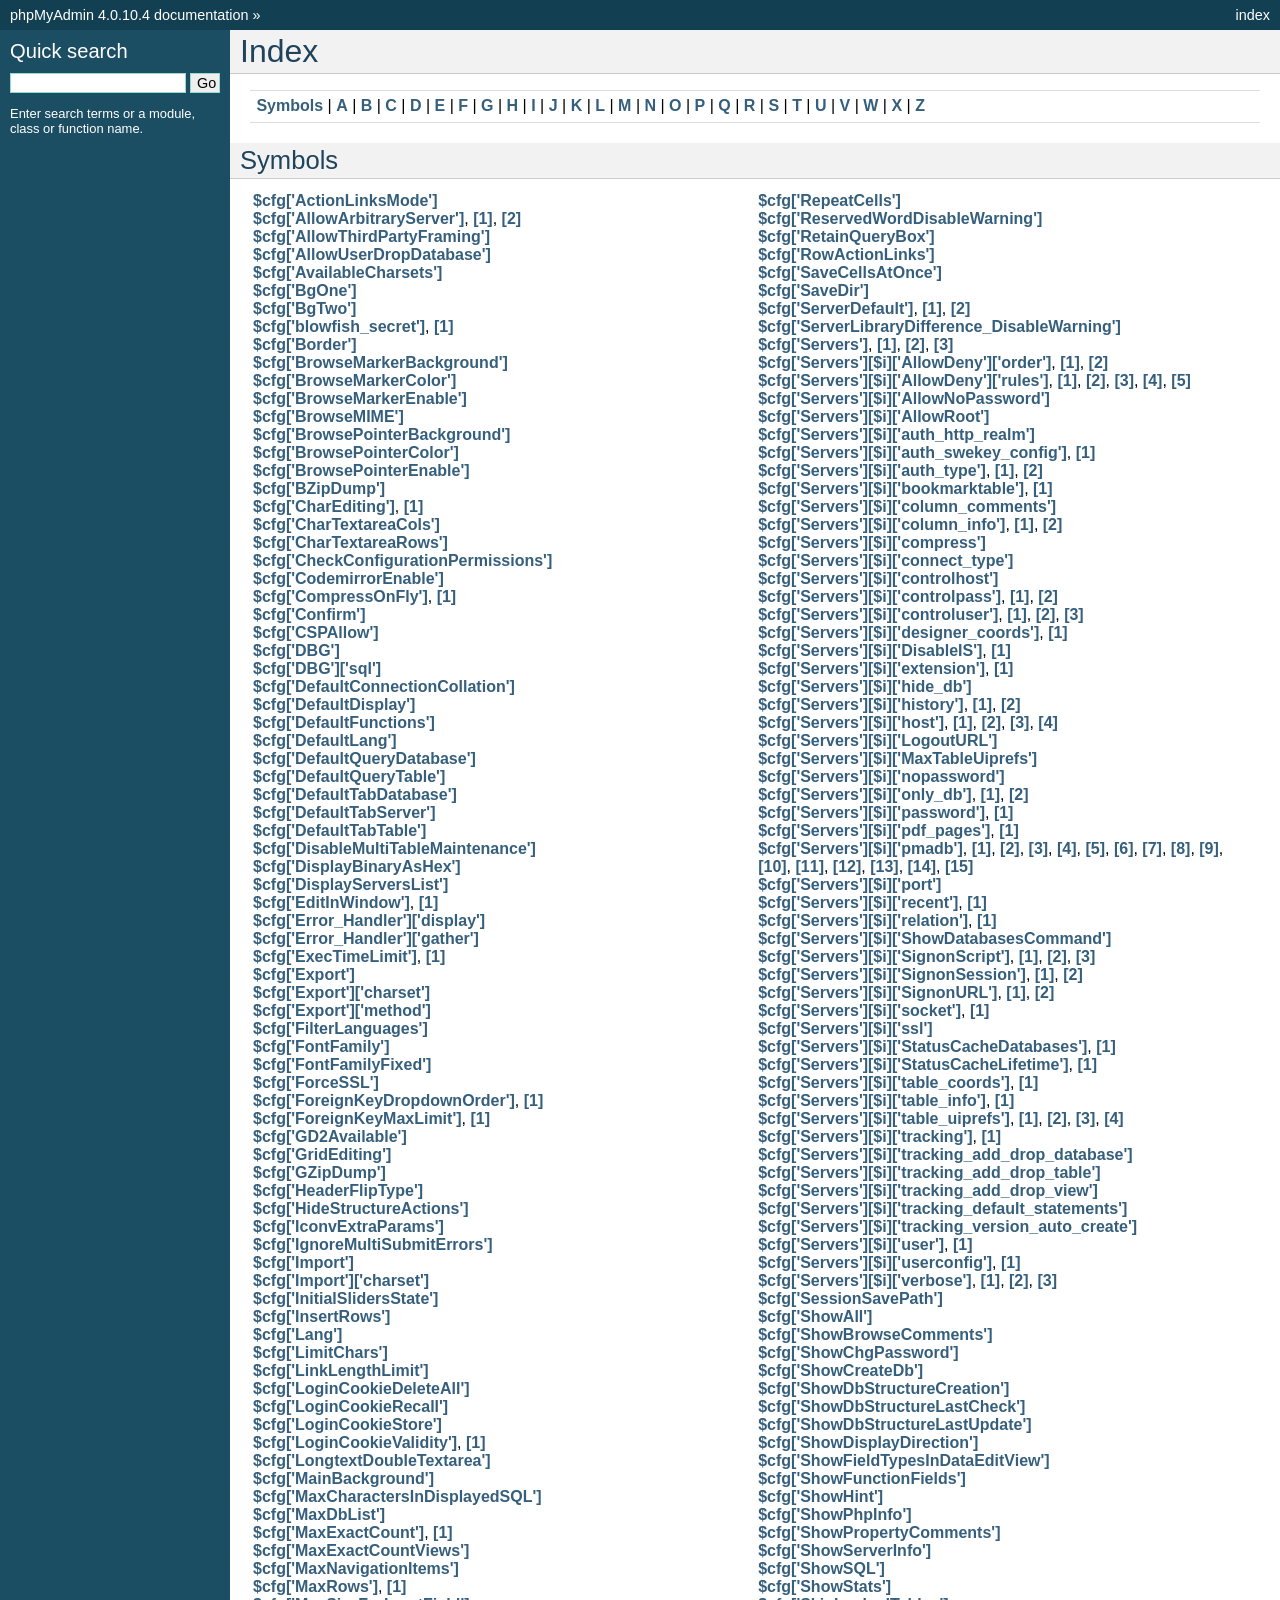
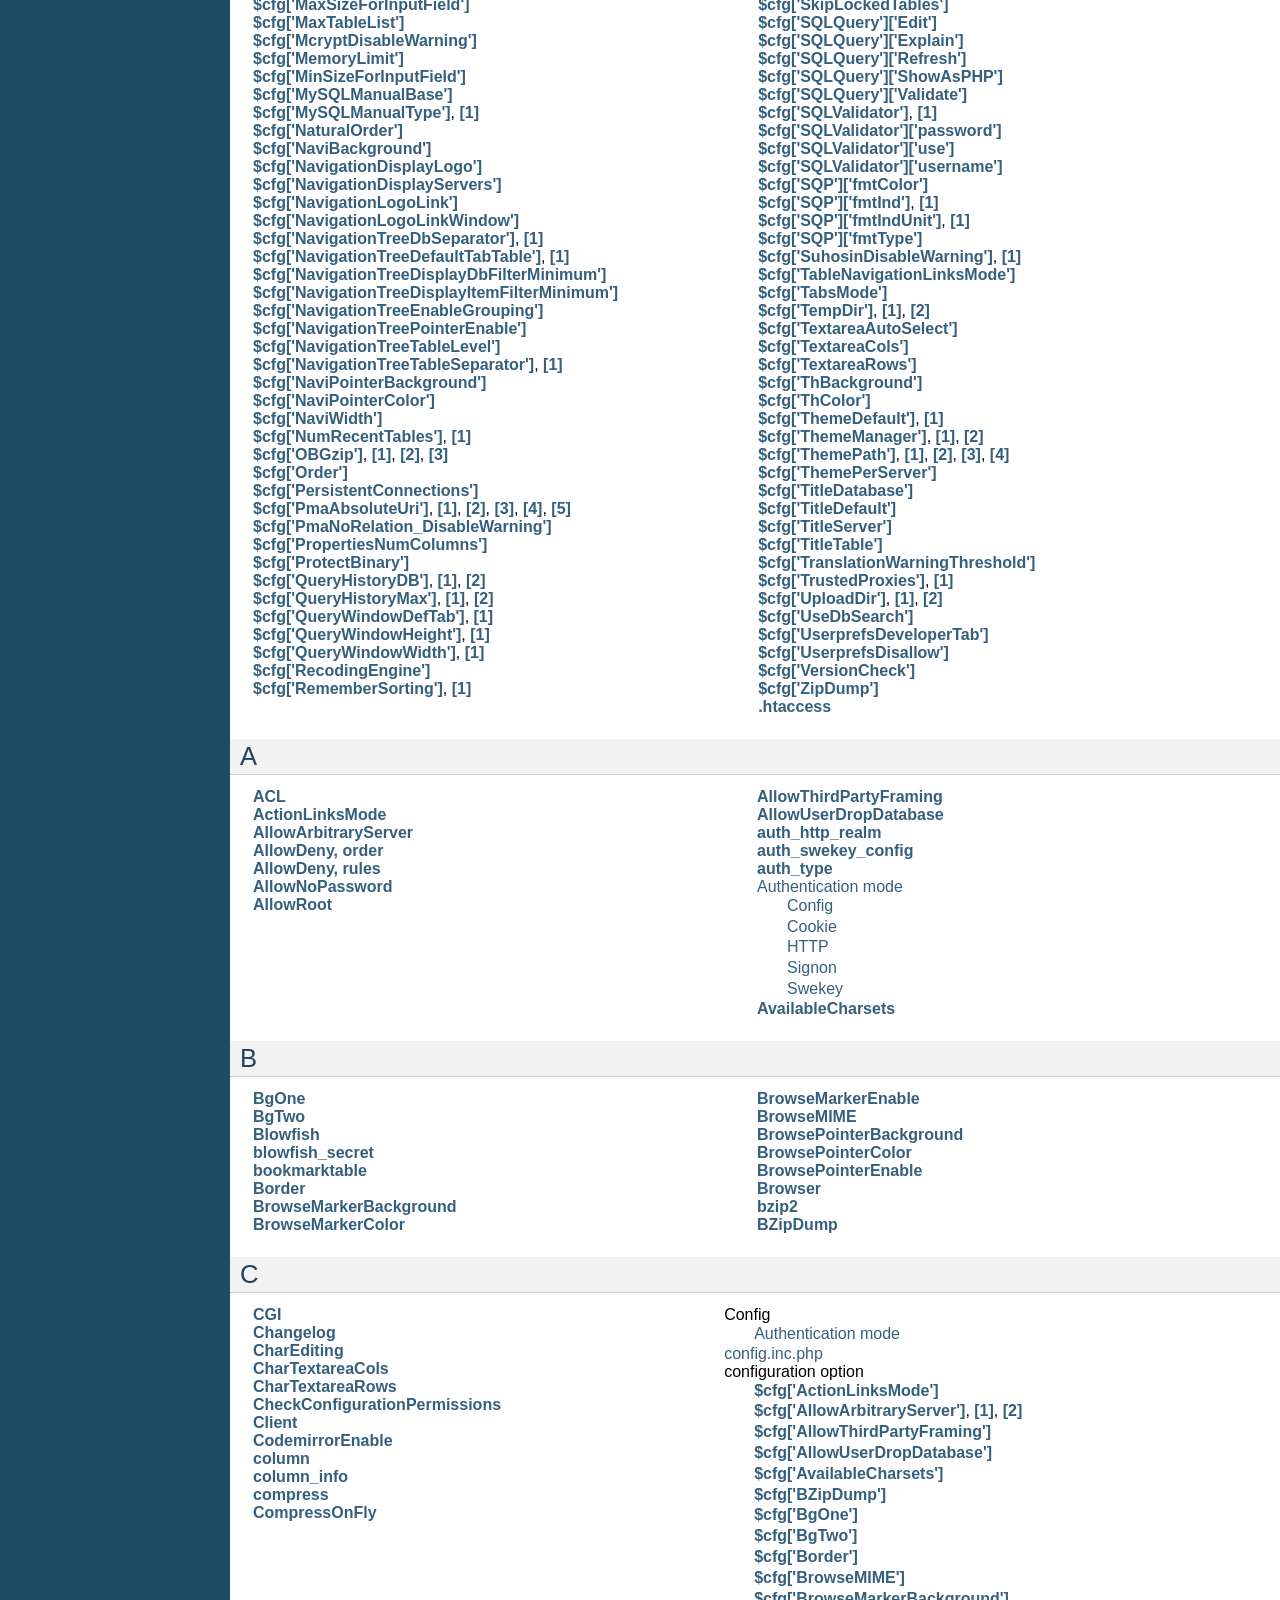
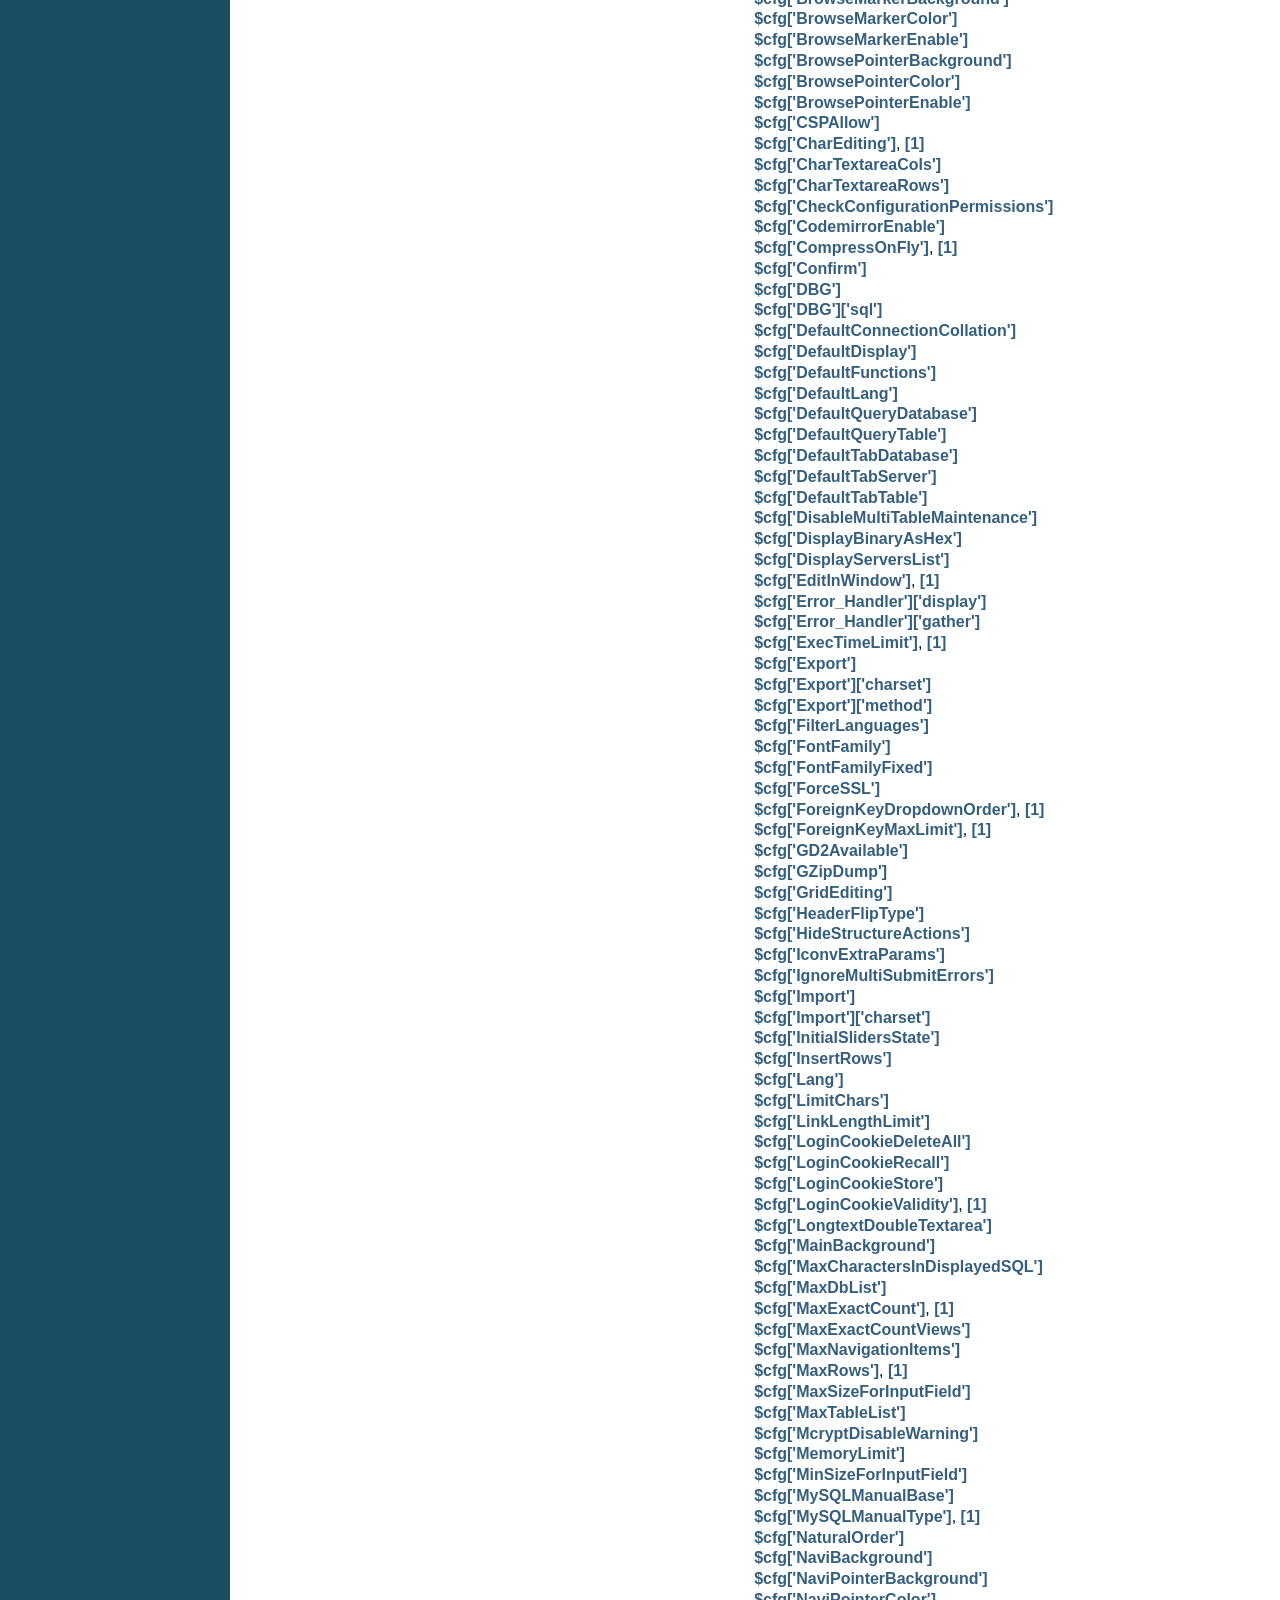
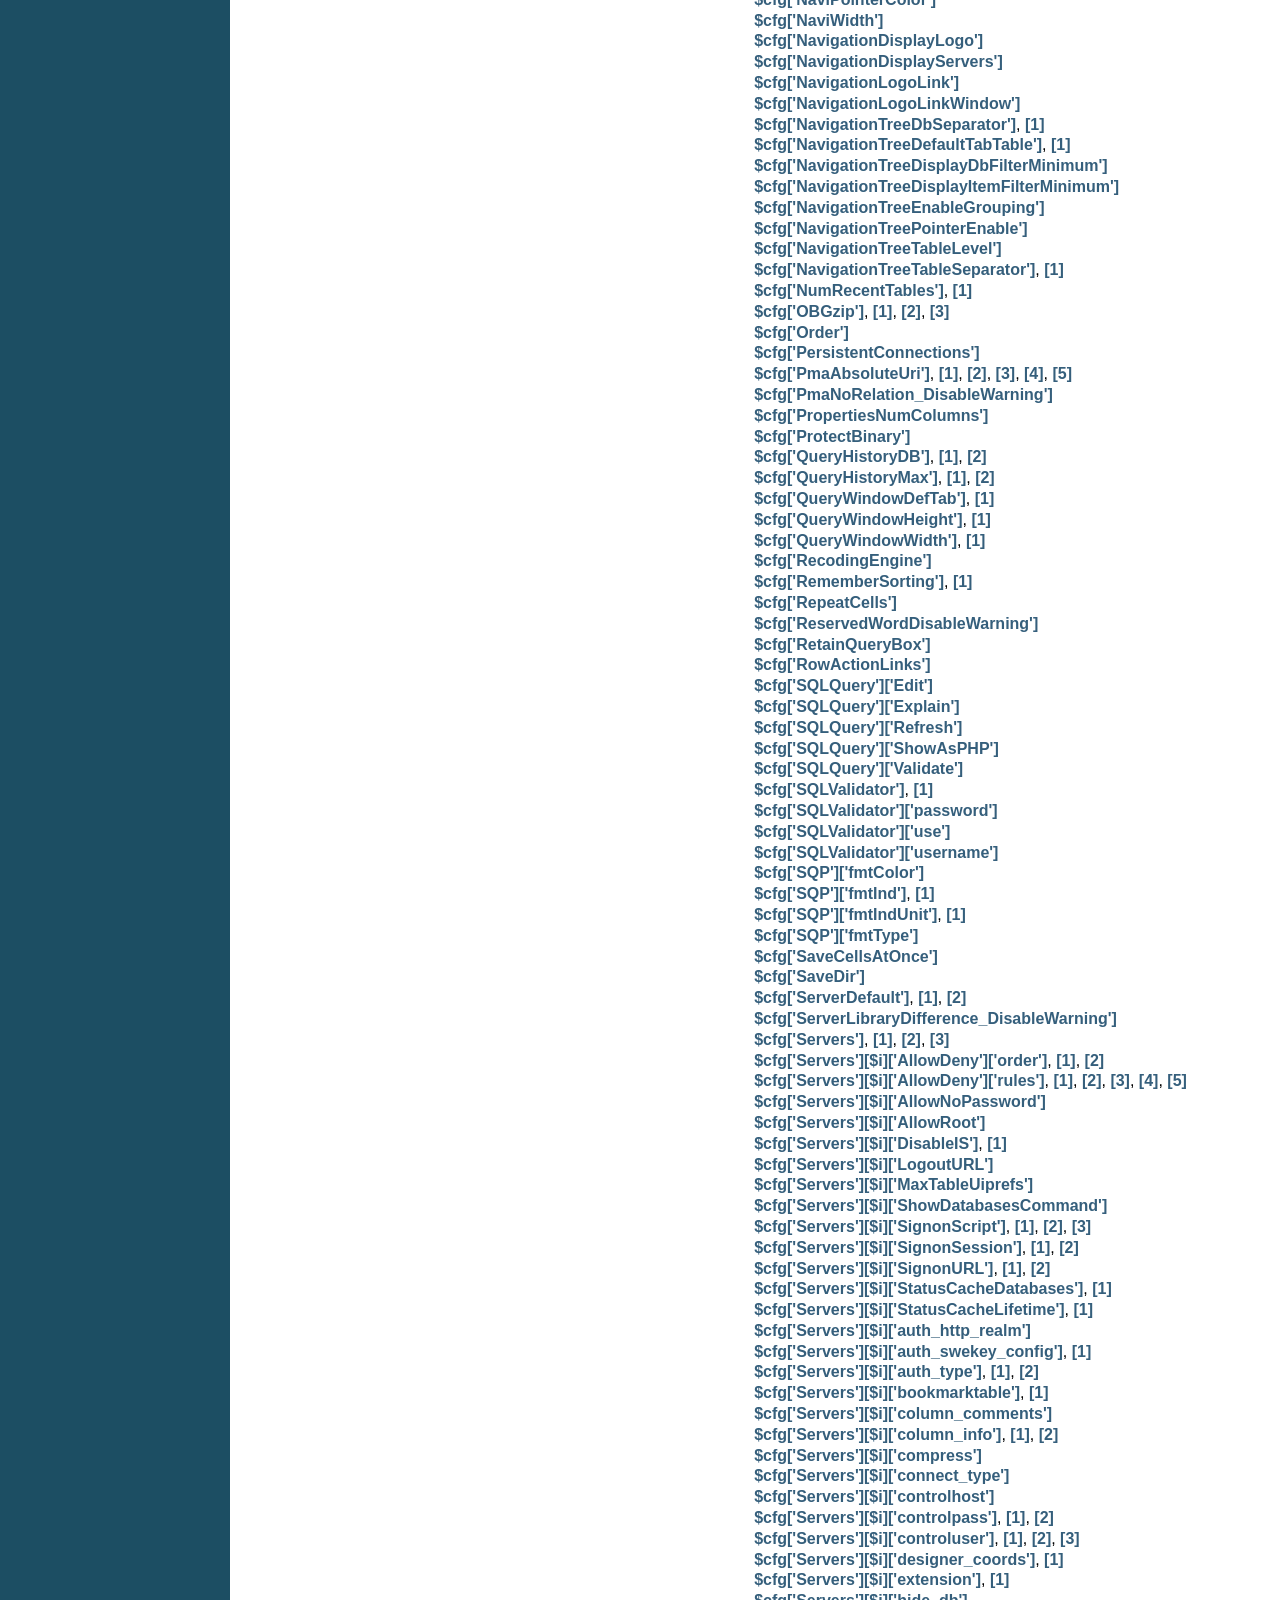
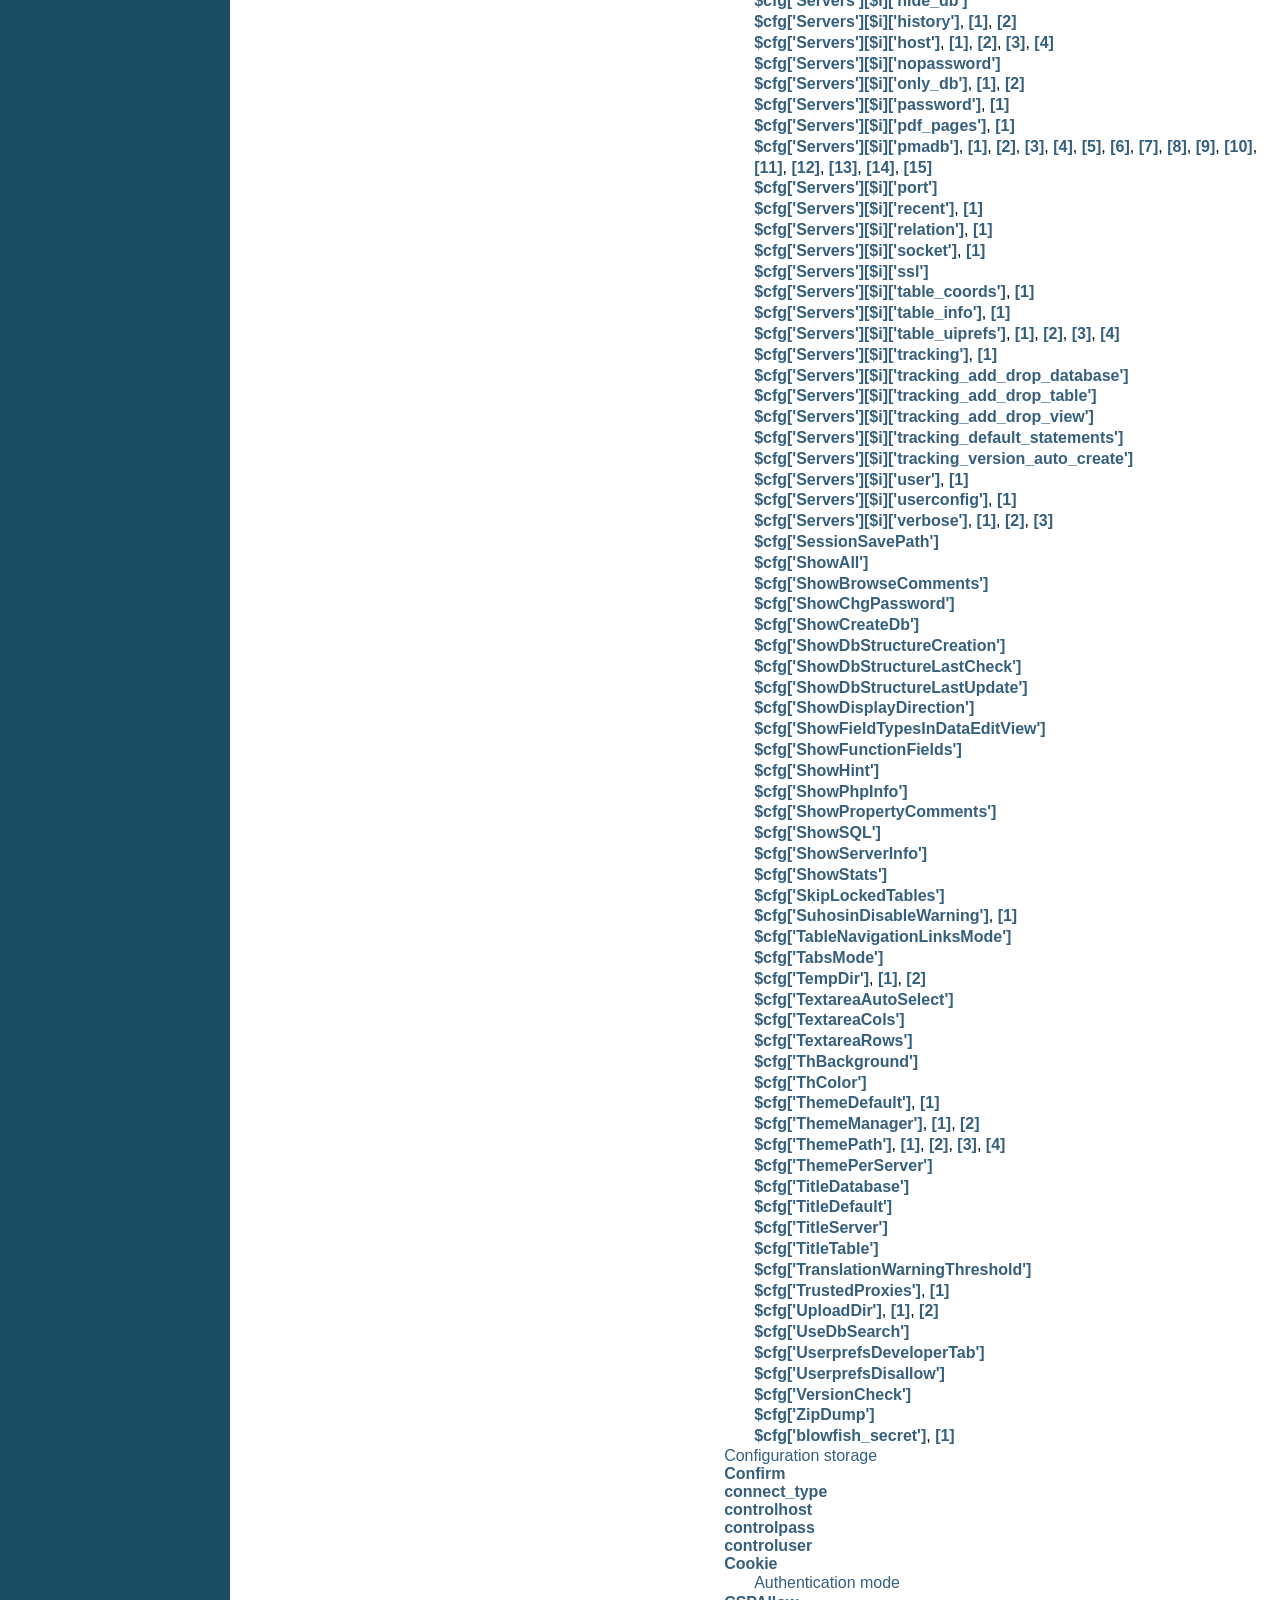
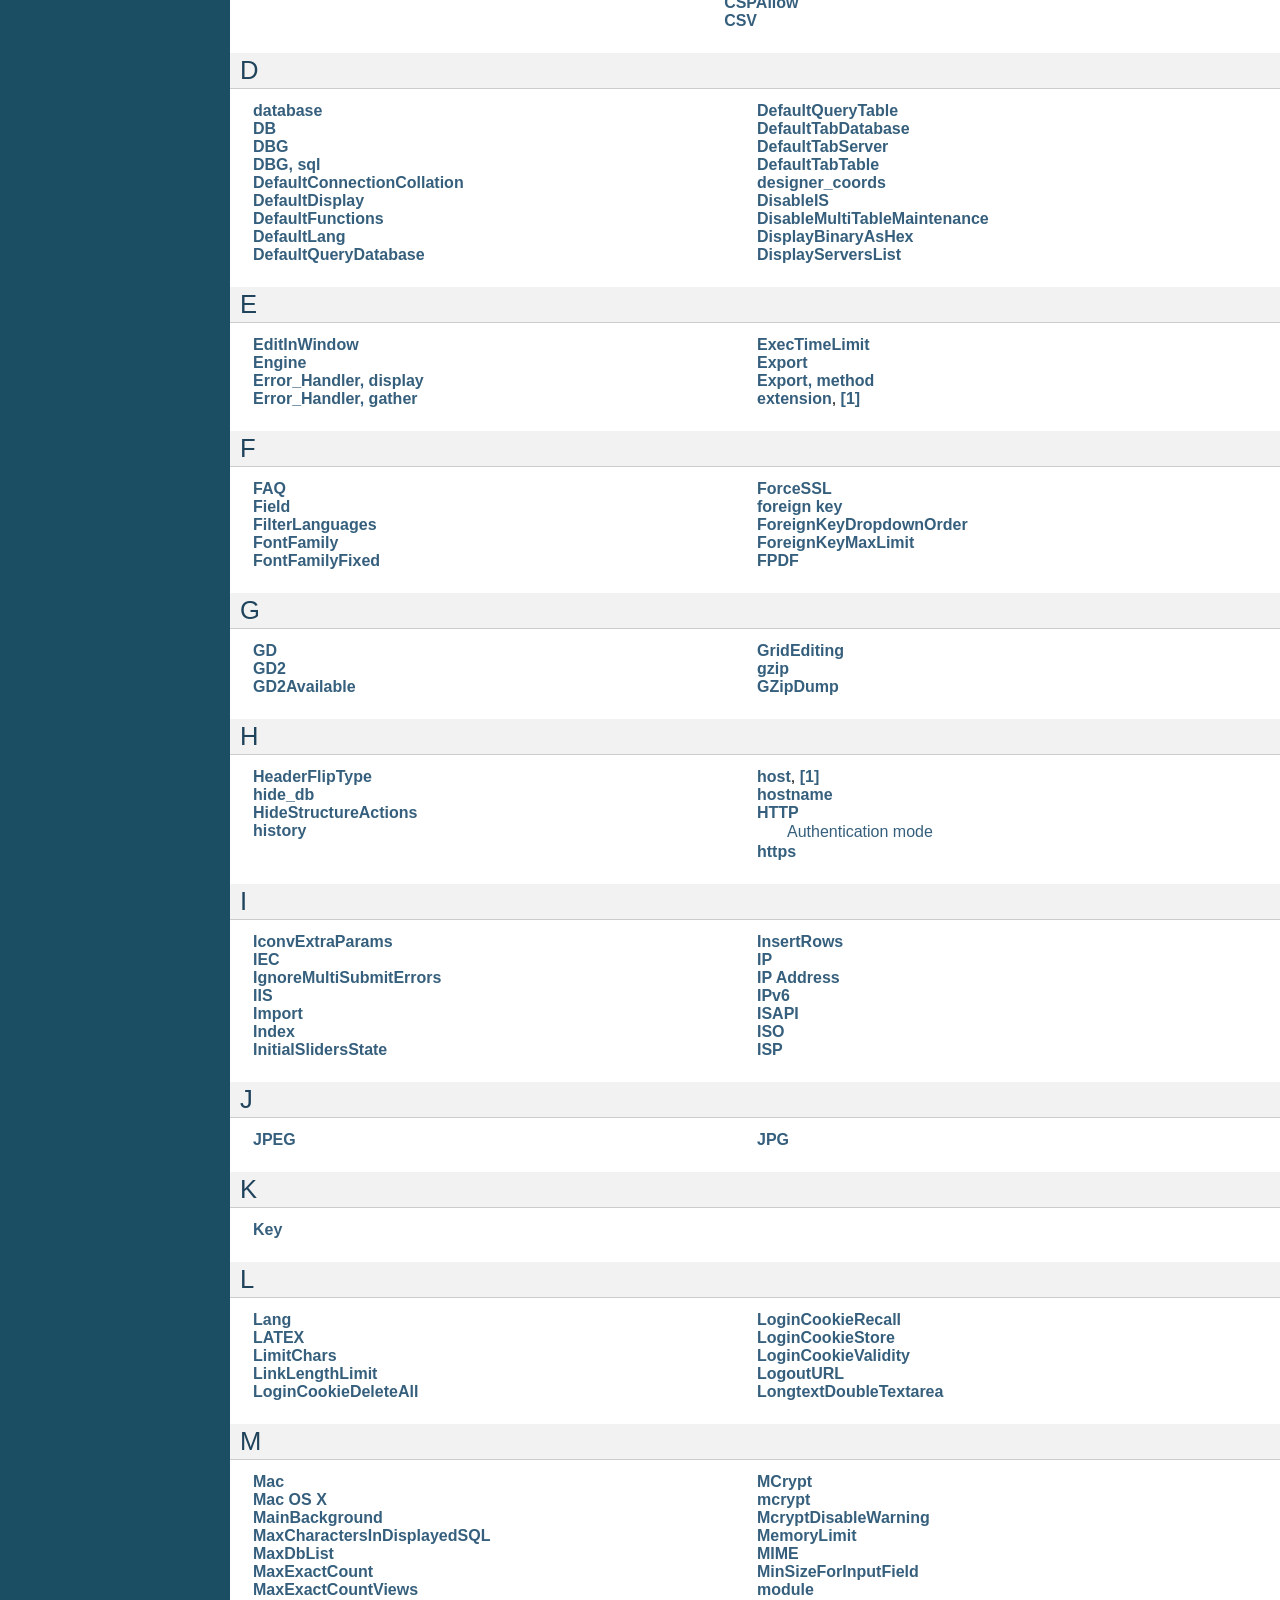
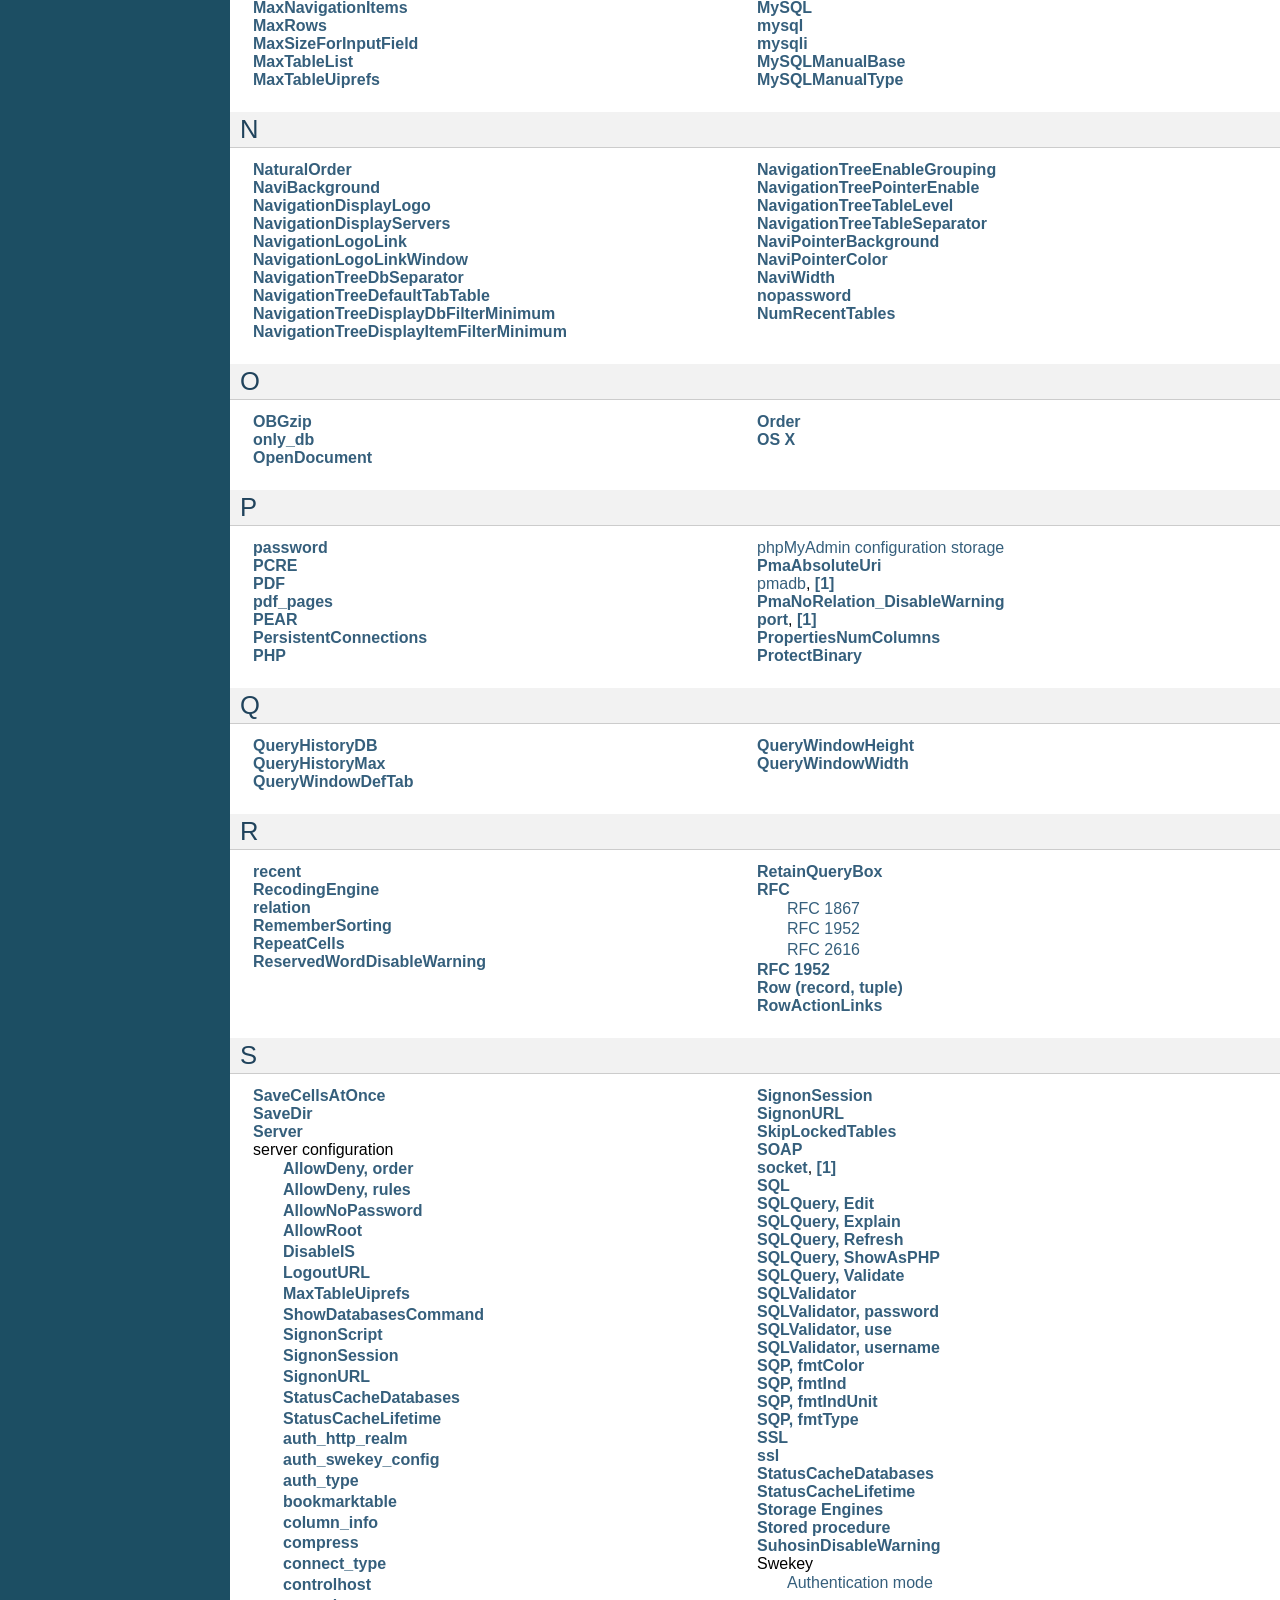
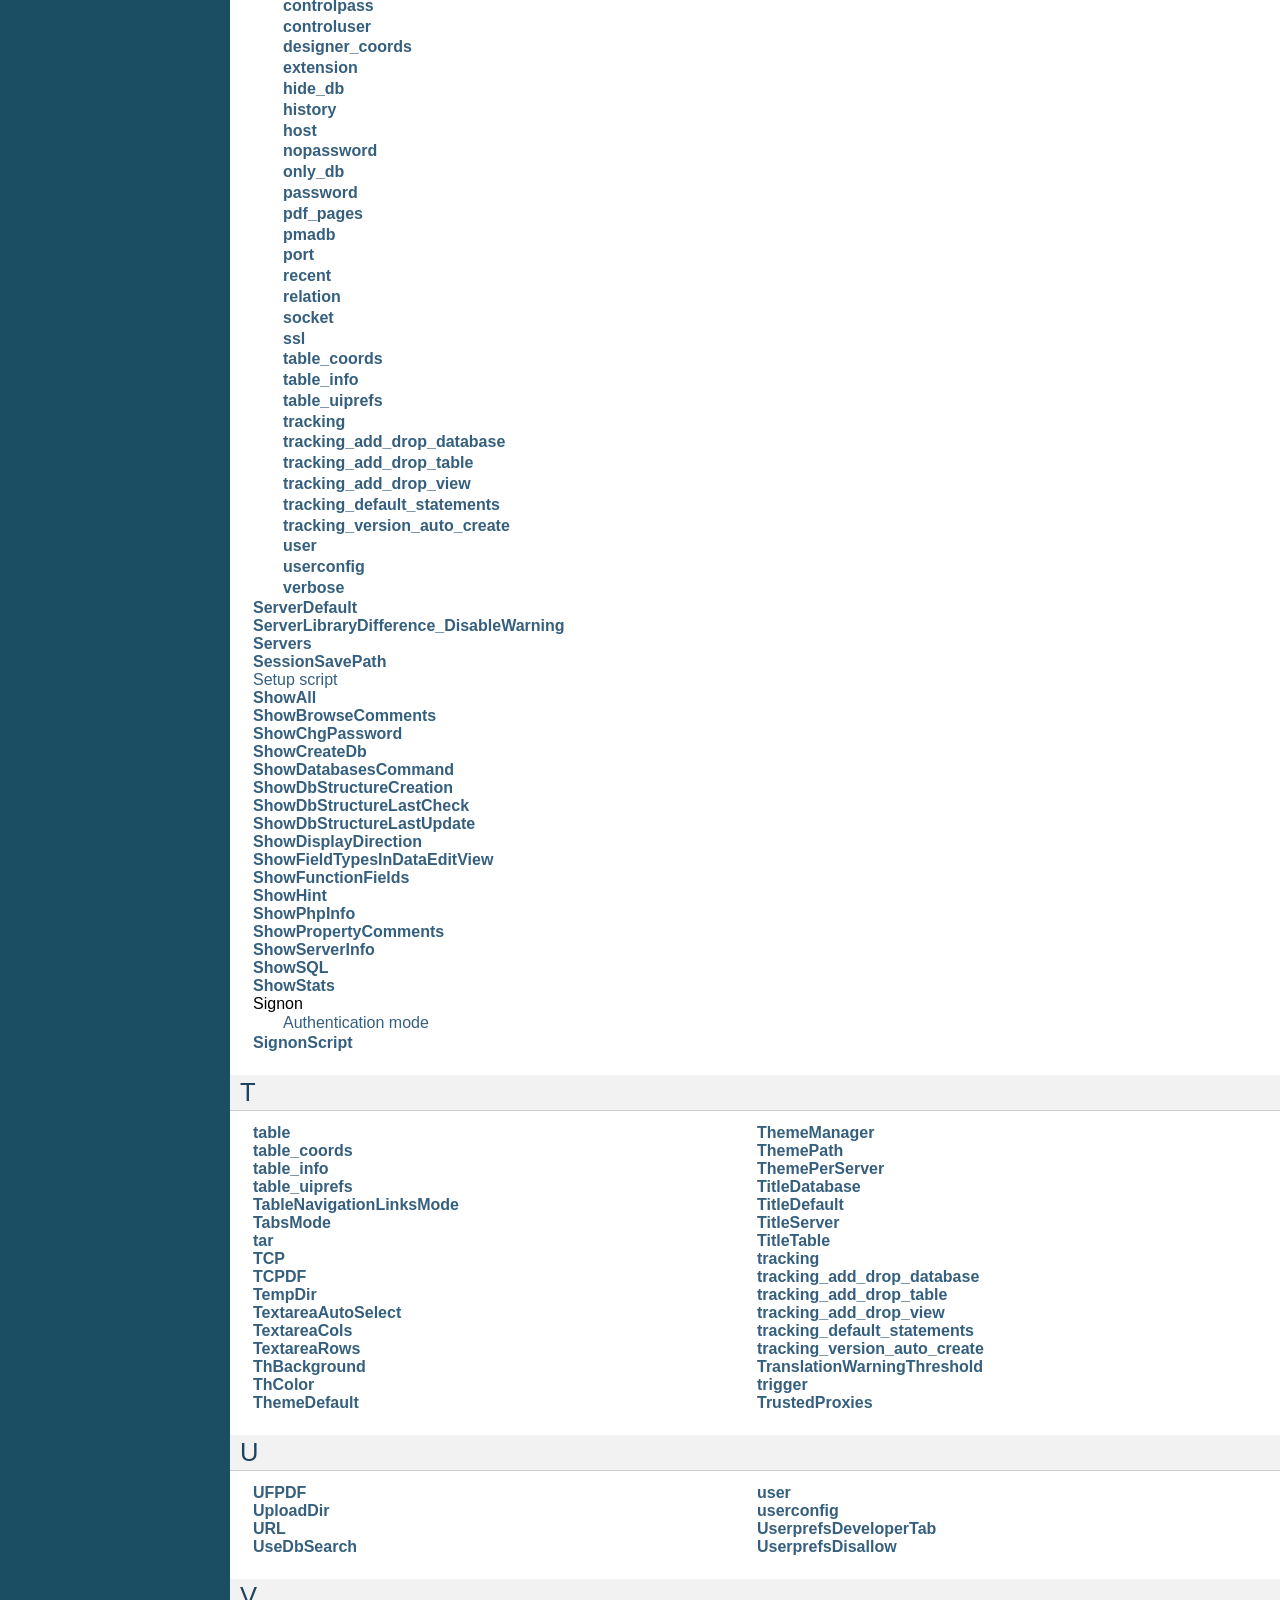
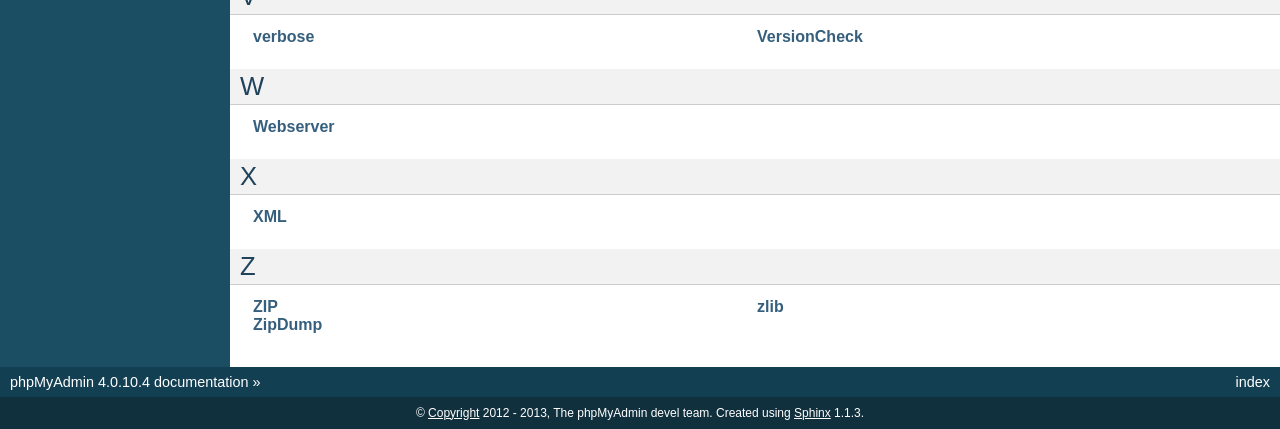
<file: myadmin/doc/html/genindex.html>
<!DOCTYPE html PUBLIC "-//W3C//DTD XHTML 1.0 Transitional//EN"
  "http://www.w3.org/TR/xhtml1/DTD/xhtml1-transitional.dtd">


<html xmlns="http://www.w3.org/1999/xhtml">
  <head>
    <meta http-equiv="Content-Type" content="text/html; charset=utf-8" />
    
    <title>Index &mdash; phpMyAdmin 4.0.10.4 documentation</title>
    
    <link rel="stylesheet" href="_static/default.css" type="text/css" />
    <link rel="stylesheet" href="_static/pygments.css" type="text/css" />
    
    <script type="text/javascript">
      var DOCUMENTATION_OPTIONS = {
        URL_ROOT:    '',
        VERSION:     '4.0.10.4',
        COLLAPSE_INDEX: false,
        FILE_SUFFIX: '.html',
        HAS_SOURCE:  true
      };
    </script>
    <script type="text/javascript" src="_static/jquery.js"></script>
    <script type="text/javascript" src="_static/underscore.js"></script>
    <script type="text/javascript" src="_static/doctools.js"></script>
    <link rel="copyright" title="Copyright" href="copyright.html" />
    <link rel="top" title="phpMyAdmin 4.0.10.4 documentation" href="index.html" /> 
  </head>
  <body>
    <div class="related">
      <h3>Navigation</h3>
      <ul>
        <li class="right" style="margin-right: 10px">
          <a href="#" title="General Index"
             accesskey="I">index</a></li>
        <li><a href="index.html">phpMyAdmin 4.0.10.4 documentation</a> &raquo;</li> 
      </ul>
    </div>  

    <div class="document">
      <div class="documentwrapper">
        <div class="bodywrapper">
          <div class="body">
            

<h1 id="index">Index</h1>

<div class="genindex-jumpbox">
 <a href="#Symbols"><strong>Symbols</strong></a>
 | <a href="#A"><strong>A</strong></a>
 | <a href="#B"><strong>B</strong></a>
 | <a href="#C"><strong>C</strong></a>
 | <a href="#D"><strong>D</strong></a>
 | <a href="#E"><strong>E</strong></a>
 | <a href="#F"><strong>F</strong></a>
 | <a href="#G"><strong>G</strong></a>
 | <a href="#H"><strong>H</strong></a>
 | <a href="#I"><strong>I</strong></a>
 | <a href="#J"><strong>J</strong></a>
 | <a href="#K"><strong>K</strong></a>
 | <a href="#L"><strong>L</strong></a>
 | <a href="#M"><strong>M</strong></a>
 | <a href="#N"><strong>N</strong></a>
 | <a href="#O"><strong>O</strong></a>
 | <a href="#P"><strong>P</strong></a>
 | <a href="#Q"><strong>Q</strong></a>
 | <a href="#R"><strong>R</strong></a>
 | <a href="#S"><strong>S</strong></a>
 | <a href="#T"><strong>T</strong></a>
 | <a href="#U"><strong>U</strong></a>
 | <a href="#V"><strong>V</strong></a>
 | <a href="#W"><strong>W</strong></a>
 | <a href="#X"><strong>X</strong></a>
 | <a href="#Z"><strong>Z</strong></a>
 
</div>
<h2 id="Symbols">Symbols</h2>
<table style="width: 100%" class="indextable genindextable"><tr>
  <td style="width: 33%" valign="top"><dl>
      
  <dt><a href="config.html#cfg_ActionLinksMode"><strong>$cfg[&#39;ActionLinksMode&#39;]</strong></a>
  </dt>

      
  <dt><a href="setup.html#index-9"><strong>$cfg[&#39;AllowArbitraryServer&#39;]</strong></a>, <a href="config.html#index-9"><strong>[1]</strong></a>, <a href="config.html#cfg_AllowArbitraryServer"><strong>[2]</strong></a>
  </dt>

      
  <dt><a href="config.html#cfg_AllowThirdPartyFraming"><strong>$cfg[&#39;AllowThirdPartyFraming&#39;]</strong></a>
  </dt>

      
  <dt><a href="config.html#cfg_AllowUserDropDatabase"><strong>$cfg[&#39;AllowUserDropDatabase&#39;]</strong></a>
  </dt>

      
  <dt><a href="config.html#cfg_AvailableCharsets"><strong>$cfg[&#39;AvailableCharsets&#39;]</strong></a>
  </dt>

      
  <dt><a href="config.html#cfg_BgOne"><strong>$cfg[&#39;BgOne&#39;]</strong></a>
  </dt>

      
  <dt><a href="config.html#cfg_BgTwo"><strong>$cfg[&#39;BgTwo&#39;]</strong></a>
  </dt>

      
  <dt><a href="config.html#cfg_blowfish_secret"><strong>$cfg[&#39;blowfish_secret&#39;]</strong></a>, <a href="config.html#index-59"><strong>[1]</strong></a>
  </dt>

      
  <dt><a href="config.html#cfg_Border"><strong>$cfg[&#39;Border&#39;]</strong></a>
  </dt>

      
  <dt><a href="config.html#cfg_BrowseMarkerBackground"><strong>$cfg[&#39;BrowseMarkerBackground&#39;]</strong></a>
  </dt>

      
  <dt><a href="config.html#cfg_BrowseMarkerColor"><strong>$cfg[&#39;BrowseMarkerColor&#39;]</strong></a>
  </dt>

      
  <dt><a href="config.html#cfg_BrowseMarkerEnable"><strong>$cfg[&#39;BrowseMarkerEnable&#39;]</strong></a>
  </dt>

      
  <dt><a href="config.html#cfg_BrowseMIME"><strong>$cfg[&#39;BrowseMIME&#39;]</strong></a>
  </dt>

      
  <dt><a href="config.html#cfg_BrowsePointerBackground"><strong>$cfg[&#39;BrowsePointerBackground&#39;]</strong></a>
  </dt>

      
  <dt><a href="config.html#cfg_BrowsePointerColor"><strong>$cfg[&#39;BrowsePointerColor&#39;]</strong></a>
  </dt>

      
  <dt><a href="config.html#cfg_BrowsePointerEnable"><strong>$cfg[&#39;BrowsePointerEnable&#39;]</strong></a>
  </dt>

      
  <dt><a href="config.html#cfg_BZipDump"><strong>$cfg[&#39;BZipDump&#39;]</strong></a>
  </dt>

      
  <dt><a href="config.html#cfg_CharEditing"><strong>$cfg[&#39;CharEditing&#39;]</strong></a>, <a href="config.html#index-70"><strong>[1]</strong></a>
  </dt>

      
  <dt><a href="config.html#cfg_CharTextareaCols"><strong>$cfg[&#39;CharTextareaCols&#39;]</strong></a>
  </dt>

      
  <dt><a href="config.html#cfg_CharTextareaRows"><strong>$cfg[&#39;CharTextareaRows&#39;]</strong></a>
  </dt>

      
  <dt><a href="config.html#cfg_CheckConfigurationPermissions"><strong>$cfg[&#39;CheckConfigurationPermissions&#39;]</strong></a>
  </dt>

      
  <dt><a href="config.html#cfg_CodemirrorEnable"><strong>$cfg[&#39;CodemirrorEnable&#39;]</strong></a>
  </dt>

      
  <dt><a href="faq.html#index-18"><strong>$cfg[&#39;CompressOnFly&#39;]</strong></a>, <a href="config.html#cfg_CompressOnFly"><strong>[1]</strong></a>
  </dt>

      
  <dt><a href="config.html#cfg_Confirm"><strong>$cfg[&#39;Confirm&#39;]</strong></a>
  </dt>

      
  <dt><a href="config.html#cfg_CSPAllow"><strong>$cfg[&#39;CSPAllow&#39;]</strong></a>
  </dt>

      
  <dt><a href="config.html#cfg_DBG"><strong>$cfg[&#39;DBG&#39;]</strong></a>
  </dt>

      
  <dt><a href="config.html#cfg_DBG_sql"><strong>$cfg[&#39;DBG&#39;][&#39;sql&#39;]</strong></a>
  </dt>

      
  <dt><a href="config.html#cfg_DefaultConnectionCollation"><strong>$cfg[&#39;DefaultConnectionCollation&#39;]</strong></a>
  </dt>

      
  <dt><a href="config.html#cfg_DefaultDisplay"><strong>$cfg[&#39;DefaultDisplay&#39;]</strong></a>
  </dt>

      
  <dt><a href="config.html#cfg_DefaultFunctions"><strong>$cfg[&#39;DefaultFunctions&#39;]</strong></a>
  </dt>

      
  <dt><a href="config.html#cfg_DefaultLang"><strong>$cfg[&#39;DefaultLang&#39;]</strong></a>
  </dt>

      
  <dt><a href="config.html#cfg_DefaultQueryDatabase"><strong>$cfg[&#39;DefaultQueryDatabase&#39;]</strong></a>
  </dt>

      
  <dt><a href="config.html#cfg_DefaultQueryTable"><strong>$cfg[&#39;DefaultQueryTable&#39;]</strong></a>
  </dt>

      
  <dt><a href="config.html#cfg_DefaultTabDatabase"><strong>$cfg[&#39;DefaultTabDatabase&#39;]</strong></a>
  </dt>

      
  <dt><a href="config.html#cfg_DefaultTabServer"><strong>$cfg[&#39;DefaultTabServer&#39;]</strong></a>
  </dt>

      
  <dt><a href="config.html#cfg_DefaultTabTable"><strong>$cfg[&#39;DefaultTabTable&#39;]</strong></a>
  </dt>

      
  <dt><a href="config.html#cfg_DisableMultiTableMaintenance"><strong>$cfg[&#39;DisableMultiTableMaintenance&#39;]</strong></a>
  </dt>

      
  <dt><a href="config.html#cfg_DisplayBinaryAsHex"><strong>$cfg[&#39;DisplayBinaryAsHex&#39;]</strong></a>
  </dt>

      
  <dt><a href="config.html#cfg_DisplayServersList"><strong>$cfg[&#39;DisplayServersList&#39;]</strong></a>
  </dt>

      
  <dt><a href="config.html#cfg_EditInWindow"><strong>$cfg[&#39;EditInWindow&#39;]</strong></a>, <a href="config.html#index-74"><strong>[1]</strong></a>
  </dt>

      
  <dt><a href="config.html#cfg_Error_Handler_display"><strong>$cfg[&#39;Error_Handler&#39;][&#39;display&#39;]</strong></a>
  </dt>

      
  <dt><a href="config.html#cfg_Error_Handler_gather"><strong>$cfg[&#39;Error_Handler&#39;][&#39;gather&#39;]</strong></a>
  </dt>

      
  <dt><a href="faq.html#index-26"><strong>$cfg[&#39;ExecTimeLimit&#39;]</strong></a>, <a href="config.html#cfg_ExecTimeLimit"><strong>[1]</strong></a>
  </dt>

      
  <dt><a href="config.html#cfg_Export"><strong>$cfg[&#39;Export&#39;]</strong></a>
  </dt>

      
  <dt><a href="config.html#index-66"><strong>$cfg[&#39;Export&#39;][&#39;charset&#39;]</strong></a>
  </dt>

      
  <dt><a href="config.html#cfg_Export_method"><strong>$cfg[&#39;Export&#39;][&#39;method&#39;]</strong></a>
  </dt>

      
  <dt><a href="config.html#cfg_FilterLanguages"><strong>$cfg[&#39;FilterLanguages&#39;]</strong></a>
  </dt>

      
  <dt><a href="config.html#cfg_FontFamily"><strong>$cfg[&#39;FontFamily&#39;]</strong></a>
  </dt>

      
  <dt><a href="config.html#cfg_FontFamilyFixed"><strong>$cfg[&#39;FontFamilyFixed&#39;]</strong></a>
  </dt>

      
  <dt><a href="config.html#cfg_ForceSSL"><strong>$cfg[&#39;ForceSSL&#39;]</strong></a>
  </dt>

      
  <dt><a href="config.html#index-64"><strong>$cfg[&#39;ForeignKeyDropdownOrder&#39;]</strong></a>, <a href="config.html#cfg_ForeignKeyDropdownOrder"><strong>[1]</strong></a>
  </dt>

      
  <dt><a href="faq.html#index-27"><strong>$cfg[&#39;ForeignKeyMaxLimit&#39;]</strong></a>, <a href="config.html#cfg_ForeignKeyMaxLimit"><strong>[1]</strong></a>
  </dt>

      
  <dt><a href="config.html#cfg_GD2Available"><strong>$cfg[&#39;GD2Available&#39;]</strong></a>
  </dt>

      
  <dt><a href="config.html#cfg_GridEditing"><strong>$cfg[&#39;GridEditing&#39;]</strong></a>
  </dt>

      
  <dt><a href="config.html#cfg_GZipDump"><strong>$cfg[&#39;GZipDump&#39;]</strong></a>
  </dt>

      
  <dt><a href="config.html#cfg_HeaderFlipType"><strong>$cfg[&#39;HeaderFlipType&#39;]</strong></a>
  </dt>

      
  <dt><a href="config.html#cfg_HideStructureActions"><strong>$cfg[&#39;HideStructureActions&#39;]</strong></a>
  </dt>

      
  <dt><a href="config.html#cfg_IconvExtraParams"><strong>$cfg[&#39;IconvExtraParams&#39;]</strong></a>
  </dt>

      
  <dt><a href="config.html#cfg_IgnoreMultiSubmitErrors"><strong>$cfg[&#39;IgnoreMultiSubmitErrors&#39;]</strong></a>
  </dt>

      
  <dt><a href="config.html#cfg_Import"><strong>$cfg[&#39;Import&#39;]</strong></a>
  </dt>

      
  <dt><a href="config.html#index-67"><strong>$cfg[&#39;Import&#39;][&#39;charset&#39;]</strong></a>
  </dt>

      
  <dt><a href="config.html#cfg_InitialSlidersState"><strong>$cfg[&#39;InitialSlidersState&#39;]</strong></a>
  </dt>

      
  <dt><a href="config.html#cfg_InsertRows"><strong>$cfg[&#39;InsertRows&#39;]</strong></a>
  </dt>

      
  <dt><a href="config.html#cfg_Lang"><strong>$cfg[&#39;Lang&#39;]</strong></a>
  </dt>

      
  <dt><a href="config.html#cfg_LimitChars"><strong>$cfg[&#39;LimitChars&#39;]</strong></a>
  </dt>

      
  <dt><a href="config.html#cfg_LinkLengthLimit"><strong>$cfg[&#39;LinkLengthLimit&#39;]</strong></a>
  </dt>

      
  <dt><a href="config.html#cfg_LoginCookieDeleteAll"><strong>$cfg[&#39;LoginCookieDeleteAll&#39;]</strong></a>
  </dt>

      
  <dt><a href="config.html#cfg_LoginCookieRecall"><strong>$cfg[&#39;LoginCookieRecall&#39;]</strong></a>
  </dt>

      
  <dt><a href="config.html#cfg_LoginCookieStore"><strong>$cfg[&#39;LoginCookieStore&#39;]</strong></a>
  </dt>

      
  <dt><a href="config.html#cfg_LoginCookieValidity"><strong>$cfg[&#39;LoginCookieValidity&#39;]</strong></a>, <a href="config.html#index-60"><strong>[1]</strong></a>
  </dt>

      
  <dt><a href="config.html#cfg_LongtextDoubleTextarea"><strong>$cfg[&#39;LongtextDoubleTextarea&#39;]</strong></a>
  </dt>

      
  <dt><a href="config.html#cfg_MainBackground"><strong>$cfg[&#39;MainBackground&#39;]</strong></a>
  </dt>

      
  <dt><a href="config.html#cfg_MaxCharactersInDisplayedSQL"><strong>$cfg[&#39;MaxCharactersInDisplayedSQL&#39;]</strong></a>
  </dt>

      
  <dt><a href="config.html#cfg_MaxDbList"><strong>$cfg[&#39;MaxDbList&#39;]</strong></a>
  </dt>

      
  <dt><a href="faq.html#index-20"><strong>$cfg[&#39;MaxExactCount&#39;]</strong></a>, <a href="config.html#cfg_MaxExactCount"><strong>[1]</strong></a>
  </dt>

      
  <dt><a href="config.html#cfg_MaxExactCountViews"><strong>$cfg[&#39;MaxExactCountViews&#39;]</strong></a>
  </dt>

      
  <dt><a href="config.html#cfg_MaxNavigationItems"><strong>$cfg[&#39;MaxNavigationItems&#39;]</strong></a>
  </dt>

      
  <dt><a href="config.html#index-63"><strong>$cfg[&#39;MaxRows&#39;]</strong></a>, <a href="config.html#cfg_MaxRows"><strong>[1]</strong></a>
  </dt>

      
  <dt><a href="config.html#cfg_MaxSizeForInputField"><strong>$cfg[&#39;MaxSizeForInputField&#39;]</strong></a>
  </dt>

      
  <dt><a href="config.html#cfg_MaxTableList"><strong>$cfg[&#39;MaxTableList&#39;]</strong></a>
  </dt>

      
  <dt><a href="config.html#cfg_McryptDisableWarning"><strong>$cfg[&#39;McryptDisableWarning&#39;]</strong></a>
  </dt>

      
  <dt><a href="config.html#cfg_MemoryLimit"><strong>$cfg[&#39;MemoryLimit&#39;]</strong></a>
  </dt>

      
  <dt><a href="config.html#cfg_MinSizeForInputField"><strong>$cfg[&#39;MinSizeForInputField&#39;]</strong></a>
  </dt>

      
  <dt><a href="config.html#cfg_MySQLManualBase"><strong>$cfg[&#39;MySQLManualBase&#39;]</strong></a>
  </dt>

      
  <dt><a href="config.html#index-65"><strong>$cfg[&#39;MySQLManualType&#39;]</strong></a>, <a href="config.html#cfg_MySQLManualType"><strong>[1]</strong></a>
  </dt>

      
  <dt><a href="config.html#cfg_NaturalOrder"><strong>$cfg[&#39;NaturalOrder&#39;]</strong></a>
  </dt>

      
  <dt><a href="config.html#cfg_NaviBackground"><strong>$cfg[&#39;NaviBackground&#39;]</strong></a>
  </dt>

      
  <dt><a href="config.html#cfg_NavigationDisplayLogo"><strong>$cfg[&#39;NavigationDisplayLogo&#39;]</strong></a>
  </dt>

      
  <dt><a href="config.html#cfg_NavigationDisplayServers"><strong>$cfg[&#39;NavigationDisplayServers&#39;]</strong></a>
  </dt>

      
  <dt><a href="config.html#cfg_NavigationLogoLink"><strong>$cfg[&#39;NavigationLogoLink&#39;]</strong></a>
  </dt>

      
  <dt><a href="config.html#cfg_NavigationLogoLinkWindow"><strong>$cfg[&#39;NavigationLogoLinkWindow&#39;]</strong></a>
  </dt>

      
  <dt><a href="config.html#index-61"><strong>$cfg[&#39;NavigationTreeDbSeparator&#39;]</strong></a>, <a href="config.html#cfg_NavigationTreeDbSeparator"><strong>[1]</strong></a>
  </dt>

      
  <dt><a href="config.html#index-34"><strong>$cfg[&#39;NavigationTreeDefaultTabTable&#39;]</strong></a>, <a href="config.html#cfg_NavigationTreeDefaultTabTable"><strong>[1]</strong></a>
  </dt>

      
  <dt><a href="config.html#cfg_NavigationTreeDisplayDbFilterMinimum"><strong>$cfg[&#39;NavigationTreeDisplayDbFilterMinimum&#39;]</strong></a>
  </dt>

      
  <dt><a href="config.html#cfg_NavigationTreeDisplayItemFilterMinimum"><strong>$cfg[&#39;NavigationTreeDisplayItemFilterMinimum&#39;]</strong></a>
  </dt>

      
  <dt><a href="config.html#cfg_NavigationTreeEnableGrouping"><strong>$cfg[&#39;NavigationTreeEnableGrouping&#39;]</strong></a>
  </dt>

      
  <dt><a href="config.html#cfg_NavigationTreePointerEnable"><strong>$cfg[&#39;NavigationTreePointerEnable&#39;]</strong></a>
  </dt>

      
  <dt><a href="config.html#cfg_NavigationTreeTableLevel"><strong>$cfg[&#39;NavigationTreeTableLevel&#39;]</strong></a>
  </dt>

      
  <dt><a href="faq.html#index-19"><strong>$cfg[&#39;NavigationTreeTableSeparator&#39;]</strong></a>, <a href="config.html#cfg_NavigationTreeTableSeparator"><strong>[1]</strong></a>
  </dt>

      
  <dt><a href="config.html#cfg_NaviPointerBackground"><strong>$cfg[&#39;NaviPointerBackground&#39;]</strong></a>
  </dt>

      
  <dt><a href="config.html#cfg_NaviPointerColor"><strong>$cfg[&#39;NaviPointerColor&#39;]</strong></a>
  </dt>

      
  <dt><a href="config.html#cfg_NaviWidth"><strong>$cfg[&#39;NaviWidth&#39;]</strong></a>
  </dt>

      
  <dt><a href="config.html#index-33"><strong>$cfg[&#39;NumRecentTables&#39;]</strong></a>, <a href="config.html#cfg_NumRecentTables"><strong>[1]</strong></a>
  </dt>

      
  <dt><a href="faq.html#index-0"><strong>$cfg[&#39;OBGzip&#39;]</strong></a>, <a href="faq.html#index-4"><strong>[1]</strong></a>, <a href="faq.html#index-8"><strong>[2]</strong></a>, <a href="config.html#cfg_OBGzip"><strong>[3]</strong></a>
  </dt>

      
  <dt><a href="config.html#cfg_Order"><strong>$cfg[&#39;Order&#39;]</strong></a>
  </dt>

      
  <dt><a href="config.html#cfg_PersistentConnections"><strong>$cfg[&#39;PersistentConnections&#39;]</strong></a>
  </dt>

      
  <dt><a href="faq.html#index-9"><strong>$cfg[&#39;PmaAbsoluteUri&#39;]</strong></a>, <a href="faq.html#index-16"><strong>[1]</strong></a>, <a href="faq.html#index-24"><strong>[2]</strong></a>, <a href="faq.html#index-25"><strong>[3]</strong></a>, <a href="config.html#cfg_PmaAbsoluteUri"><strong>[4]</strong></a>, <a href="config.html#index-1"><strong>[5]</strong></a>
  </dt>

      
  <dt><a href="config.html#cfg_PmaNoRelation_DisableWarning"><strong>$cfg[&#39;PmaNoRelation_DisableWarning&#39;]</strong></a>
  </dt>

      
  <dt><a href="config.html#cfg_PropertiesNumColumns"><strong>$cfg[&#39;PropertiesNumColumns&#39;]</strong></a>
  </dt>

      
  <dt><a href="config.html#cfg_ProtectBinary"><strong>$cfg[&#39;ProtectBinary&#39;]</strong></a>
  </dt>

      
  <dt><a href="config.html#cfg_QueryHistoryDB"><strong>$cfg[&#39;QueryHistoryDB&#39;]</strong></a>, <a href="config.html#index-75"><strong>[1]</strong></a>, <a href="config.html#index-77"><strong>[2]</strong></a>
  </dt>

      
  <dt><a href="config.html#index-30"><strong>$cfg[&#39;QueryHistoryMax&#39;]</strong></a>, <a href="config.html#cfg_QueryHistoryMax"><strong>[1]</strong></a>, <a href="config.html#index-78"><strong>[2]</strong></a>
  </dt>

      
  <dt><a href="config.html#cfg_QueryWindowDefTab"><strong>$cfg[&#39;QueryWindowDefTab&#39;]</strong></a>, <a href="config.html#index-79"><strong>[1]</strong></a>
  </dt>

      
  <dt><a href="config.html#cfg_QueryWindowHeight"><strong>$cfg[&#39;QueryWindowHeight&#39;]</strong></a>, <a href="config.html#index-73"><strong>[1]</strong></a>
  </dt>

      
  <dt><a href="config.html#cfg_QueryWindowWidth"><strong>$cfg[&#39;QueryWindowWidth&#39;]</strong></a>, <a href="config.html#index-72"><strong>[1]</strong></a>
  </dt>

      
  <dt><a href="config.html#cfg_RecodingEngine"><strong>$cfg[&#39;RecodingEngine&#39;]</strong></a>
  </dt>

      
  <dt><a href="config.html#index-37"><strong>$cfg[&#39;RememberSorting&#39;]</strong></a>, <a href="config.html#cfg_RememberSorting"><strong>[1]</strong></a>
  </dt>

  </dl></td>
  <td style="width: 33%" valign="top"><dl>
      
  <dt><a href="config.html#cfg_RepeatCells"><strong>$cfg[&#39;RepeatCells&#39;]</strong></a>
  </dt>

      
  <dt><a href="config.html#cfg_ReservedWordDisableWarning"><strong>$cfg[&#39;ReservedWordDisableWarning&#39;]</strong></a>
  </dt>

      
  <dt><a href="config.html#cfg_RetainQueryBox"><strong>$cfg[&#39;RetainQueryBox&#39;]</strong></a>
  </dt>

      
  <dt><a href="config.html#cfg_RowActionLinks"><strong>$cfg[&#39;RowActionLinks&#39;]</strong></a>
  </dt>

      
  <dt><a href="config.html#cfg_SaveCellsAtOnce"><strong>$cfg[&#39;SaveCellsAtOnce&#39;]</strong></a>
  </dt>

      
  <dt><a href="config.html#cfg_SaveDir"><strong>$cfg[&#39;SaveDir&#39;]</strong></a>
  </dt>

      
  <dt><a href="config.html#cfg_ServerDefault"><strong>$cfg[&#39;ServerDefault&#39;]</strong></a>, <a href="config.html#index-57"><strong>[1]</strong></a>, <a href="config.html#index-58"><strong>[2]</strong></a>
  </dt>

      
  <dt><a href="config.html#cfg_ServerLibraryDifference_DisableWarning"><strong>$cfg[&#39;ServerLibraryDifference_DisableWarning&#39;]</strong></a>
  </dt>

      
  <dt><a href="setup.html#index-6"><strong>$cfg[&#39;Servers&#39;]</strong></a>, <a href="config.html#cfg_Servers"><strong>[1]</strong></a>, <a href="config.html#index-3"><strong>[2]</strong></a>, <a href="config.html#index-6"><strong>[3]</strong></a>
  </dt>

      
  <dt><a href="setup.html#index-19"><strong>$cfg[&#39;Servers&#39;][$i][&#39;AllowDeny&#39;][&#39;order&#39;]</strong></a>, <a href="config.html#cfg_Servers_AllowDeny_order"><strong>[1]</strong></a>, <a href="config.html#index-68"><strong>[2]</strong></a>
  </dt>

      
  <dt><a href="setup.html#index-20"><strong>$cfg[&#39;Servers&#39;][$i][&#39;AllowDeny&#39;][&#39;rules&#39;]</strong></a>, <a href="setup.html#index-23"><strong>[1]</strong></a>, <a href="faq.html#index-23"><strong>[2]</strong></a>, <a href="config.html#index-50"><strong>[3]</strong></a>, <a href="config.html#cfg_Servers_AllowDeny_rules"><strong>[4]</strong></a>, <a href="config.html#index-69"><strong>[5]</strong></a>
  </dt>

      
  <dt><a href="config.html#cfg_Servers_AllowNoPassword"><strong>$cfg[&#39;Servers&#39;][$i][&#39;AllowNoPassword&#39;]</strong></a>
  </dt>

      
  <dt><a href="config.html#cfg_Servers_AllowRoot"><strong>$cfg[&#39;Servers&#39;][$i][&#39;AllowRoot&#39;]</strong></a>
  </dt>

      
  <dt><a href="config.html#cfg_Servers_auth_http_realm"><strong>$cfg[&#39;Servers&#39;][$i][&#39;auth_http_realm&#39;]</strong></a>
  </dt>

      
  <dt><a href="setup.html#index-22"><strong>$cfg[&#39;Servers&#39;][$i][&#39;auth_swekey_config&#39;]</strong></a>, <a href="config.html#cfg_Servers_auth_swekey_config"><strong>[1]</strong></a>
  </dt>

      
  <dt><a href="setup.html#index-11"><strong>$cfg[&#39;Servers&#39;][$i][&#39;auth_type&#39;]</strong></a>, <a href="config.html#cfg_Servers_auth_type"><strong>[1]</strong></a>, <a href="config.html#index-15"><strong>[2]</strong></a>
  </dt>

      
  <dt><a href="config.html#cfg_Servers_bookmarktable"><strong>$cfg[&#39;Servers&#39;][$i][&#39;bookmarktable&#39;]</strong></a>, <a href="config.html#index-18"><strong>[1]</strong></a>
  </dt>

      
  <dt><a href="config.html#index-28"><strong>$cfg[&#39;Servers&#39;][$i][&#39;column_comments&#39;]</strong></a>
  </dt>

      
  <dt><a href="config.html#cfg_Servers_column_info"><strong>$cfg[&#39;Servers&#39;][$i][&#39;column_info&#39;]</strong></a>, <a href="config.html#index-27"><strong>[1]</strong></a>, <a href="config.html#index-29"><strong>[2]</strong></a>
  </dt>

      
  <dt><a href="config.html#cfg_Servers_compress"><strong>$cfg[&#39;Servers&#39;][$i][&#39;compress&#39;]</strong></a>
  </dt>

      
  <dt><a href="config.html#cfg_Servers_connect_type"><strong>$cfg[&#39;Servers&#39;][$i][&#39;connect_type&#39;]</strong></a>
  </dt>

      
  <dt><a href="config.html#cfg_Servers_controlhost"><strong>$cfg[&#39;Servers&#39;][$i][&#39;controlhost&#39;]</strong></a>
  </dt>

      
  <dt><a href="setup.html#index-5"><strong>$cfg[&#39;Servers&#39;][$i][&#39;controlpass&#39;]</strong></a>, <a href="faq.html#index-22"><strong>[1]</strong></a>, <a href="config.html#cfg_Servers_controlpass"><strong>[2]</strong></a>
  </dt>

      
  <dt><a href="setup.html#index-3"><strong>$cfg[&#39;Servers&#39;][$i][&#39;controluser&#39;]</strong></a>, <a href="setup.html#index-4"><strong>[1]</strong></a>, <a href="faq.html#index-21"><strong>[2]</strong></a>, <a href="config.html#cfg_Servers_controluser"><strong>[3]</strong></a>
  </dt>

      
  <dt><a href="config.html#cfg_Servers_designer_coords"><strong>$cfg[&#39;Servers&#39;][$i][&#39;designer_coords&#39;]</strong></a>, <a href="config.html#index-46"><strong>[1]</strong></a>
  </dt>

      
  <dt><a href="config.html#cfg_Servers_DisableIS"><strong>$cfg[&#39;Servers&#39;][$i][&#39;DisableIS&#39;]</strong></a>, <a href="config.html#index-55"><strong>[1]</strong></a>
  </dt>

      
  <dt><a href="faq.html#index-3"><strong>$cfg[&#39;Servers&#39;][$i][&#39;extension&#39;]</strong></a>, <a href="config.html#cfg_Servers_extension"><strong>[1]</strong></a>
  </dt>

      
  <dt><a href="config.html#cfg_Servers_hide_db"><strong>$cfg[&#39;Servers&#39;][$i][&#39;hide_db&#39;]</strong></a>
  </dt>

      
  <dt><a href="config.html#cfg_Servers_history"><strong>$cfg[&#39;Servers&#39;][$i][&#39;history&#39;]</strong></a>, <a href="config.html#index-32"><strong>[1]</strong></a>, <a href="config.html#index-76"><strong>[2]</strong></a>
  </dt>

      
  <dt><a href="config.html#index-4"><strong>$cfg[&#39;Servers&#39;][$i][&#39;host&#39;]</strong></a>, <a href="config.html#index-5"><strong>[1]</strong></a>, <a href="config.html#cfg_Servers_host"><strong>[2]</strong></a>, <a href="config.html#index-7"><strong>[3]</strong></a>, <a href="config.html#index-14"><strong>[4]</strong></a>
  </dt>

      
  <dt><a href="config.html#cfg_Servers_LogoutURL"><strong>$cfg[&#39;Servers&#39;][$i][&#39;LogoutURL&#39;]</strong></a>
  </dt>

      
  <dt><a href="config.html#cfg_Servers_MaxTableUiprefs"><strong>$cfg[&#39;Servers&#39;][$i][&#39;MaxTableUiprefs&#39;]</strong></a>
  </dt>

      
  <dt><a href="config.html#cfg_Servers_nopassword"><strong>$cfg[&#39;Servers&#39;][$i][&#39;nopassword&#39;]</strong></a>
  </dt>

      
  <dt><a href="setup.html#index-18"><strong>$cfg[&#39;Servers&#39;][$i][&#39;only_db&#39;]</strong></a>, <a href="config.html#cfg_Servers_only_db"><strong>[1]</strong></a>, <a href="config.html#index-52"><strong>[2]</strong></a>
  </dt>

      
  <dt><a href="setup.html#index-17"><strong>$cfg[&#39;Servers&#39;][$i][&#39;password&#39;]</strong></a>, <a href="config.html#cfg_Servers_password"><strong>[1]</strong></a>
  </dt>

      
  <dt><a href="config.html#cfg_Servers_pdf_pages"><strong>$cfg[&#39;Servers&#39;][$i][&#39;pdf_pages&#39;]</strong></a>, <a href="config.html#index-25"><strong>[1]</strong></a>
  </dt>

      
  <dt><a href="config.html#index-2"><strong>$cfg[&#39;Servers&#39;][$i][&#39;pmadb&#39;]</strong></a>, <a href="config.html#index-8"><strong>[1]</strong></a>, <a href="config.html#cfg_Servers_pmadb"><strong>[2]</strong></a>, <a href="config.html#index-16"><strong>[3]</strong></a>, <a href="config.html#index-17"><strong>[4]</strong></a>, <a href="config.html#index-19"><strong>[5]</strong></a>, <a href="config.html#index-21"><strong>[6]</strong></a>, <a href="config.html#index-23"><strong>[7]</strong></a>, <a href="config.html#index-26"><strong>[8]</strong></a>, <a href="config.html#index-31"><strong>[9]</strong></a>, <a href="config.html#index-35"><strong>[10]</strong></a>, <a href="config.html#index-38"><strong>[11]</strong></a>, <a href="config.html#index-40"><strong>[12]</strong></a>, <a href="config.html#index-42"><strong>[13]</strong></a>, <a href="config.html#index-43"><strong>[14]</strong></a>, <a href="config.html#index-45"><strong>[15]</strong></a>
  </dt>

      
  <dt><a href="config.html#cfg_Servers_port"><strong>$cfg[&#39;Servers&#39;][$i][&#39;port&#39;]</strong></a>
  </dt>

      
  <dt><a href="config.html#cfg_Servers_recent"><strong>$cfg[&#39;Servers&#39;][$i][&#39;recent&#39;]</strong></a>, <a href="config.html#index-36"><strong>[1]</strong></a>
  </dt>

      
  <dt><a href="config.html#cfg_Servers_relation"><strong>$cfg[&#39;Servers&#39;][$i][&#39;relation&#39;]</strong></a>, <a href="config.html#index-20"><strong>[1]</strong></a>
  </dt>

      
  <dt><a href="config.html#cfg_Servers_ShowDatabasesCommand"><strong>$cfg[&#39;Servers&#39;][$i][&#39;ShowDatabasesCommand&#39;]</strong></a>
  </dt>

      
  <dt><a href="setup.html#index-13"><strong>$cfg[&#39;Servers&#39;][$i][&#39;SignonScript&#39;]</strong></a>, <a href="config.html#index-11"><strong>[1]</strong></a>, <a href="config.html#cfg_Servers_SignonScript"><strong>[2]</strong></a>, <a href="config.html#index-53"><strong>[3]</strong></a>
  </dt>

      
  <dt><a href="setup.html#index-12"><strong>$cfg[&#39;Servers&#39;][$i][&#39;SignonSession&#39;]</strong></a>, <a href="config.html#index-10"><strong>[1]</strong></a>, <a href="config.html#cfg_Servers_SignonSession"><strong>[2]</strong></a>
  </dt>

      
  <dt><a href="setup.html#index-14"><strong>$cfg[&#39;Servers&#39;][$i][&#39;SignonURL&#39;]</strong></a>, <a href="config.html#index-12"><strong>[1]</strong></a>, <a href="config.html#cfg_Servers_SignonURL"><strong>[2]</strong></a>
  </dt>

      
  <dt><a href="faq.html#index-7"><strong>$cfg[&#39;Servers&#39;][$i][&#39;socket&#39;]</strong></a>, <a href="config.html#cfg_Servers_socket"><strong>[1]</strong></a>
  </dt>

      
  <dt><a href="config.html#cfg_Servers_ssl"><strong>$cfg[&#39;Servers&#39;][$i][&#39;ssl&#39;]</strong></a>
  </dt>

      
  <dt><a href="config.html#cfg_Servers_StatusCacheDatabases"><strong>$cfg[&#39;Servers&#39;][$i][&#39;StatusCacheDatabases&#39;]</strong></a>, <a href="config.html#index-56"><strong>[1]</strong></a>
  </dt>

      
  <dt><a href="config.html#index-54"><strong>$cfg[&#39;Servers&#39;][$i][&#39;StatusCacheLifetime&#39;]</strong></a>, <a href="config.html#cfg_Servers_StatusCacheLifetime"><strong>[1]</strong></a>
  </dt>

      
  <dt><a href="config.html#cfg_Servers_table_coords"><strong>$cfg[&#39;Servers&#39;][$i][&#39;table_coords&#39;]</strong></a>, <a href="config.html#index-24"><strong>[1]</strong></a>
  </dt>

      
  <dt><a href="config.html#cfg_Servers_table_info"><strong>$cfg[&#39;Servers&#39;][$i][&#39;table_info&#39;]</strong></a>, <a href="config.html#index-22"><strong>[1]</strong></a>
  </dt>

      
  <dt><a href="config.html#cfg_Servers_table_uiprefs"><strong>$cfg[&#39;Servers&#39;][$i][&#39;table_uiprefs&#39;]</strong></a>, <a href="config.html#index-39"><strong>[1]</strong></a>, <a href="config.html#index-47"><strong>[2]</strong></a>, <a href="config.html#index-48"><strong>[3]</strong></a>, <a href="config.html#index-49"><strong>[4]</strong></a>
  </dt>

      
  <dt><a href="config.html#cfg_Servers_tracking"><strong>$cfg[&#39;Servers&#39;][$i][&#39;tracking&#39;]</strong></a>, <a href="config.html#index-41"><strong>[1]</strong></a>
  </dt>

      
  <dt><a href="config.html#cfg_Servers_tracking_add_drop_database"><strong>$cfg[&#39;Servers&#39;][$i][&#39;tracking_add_drop_database&#39;]</strong></a>
  </dt>

      
  <dt><a href="config.html#cfg_Servers_tracking_add_drop_table"><strong>$cfg[&#39;Servers&#39;][$i][&#39;tracking_add_drop_table&#39;]</strong></a>
  </dt>

      
  <dt><a href="config.html#cfg_Servers_tracking_add_drop_view"><strong>$cfg[&#39;Servers&#39;][$i][&#39;tracking_add_drop_view&#39;]</strong></a>
  </dt>

      
  <dt><a href="config.html#cfg_Servers_tracking_default_statements"><strong>$cfg[&#39;Servers&#39;][$i][&#39;tracking_default_statements&#39;]</strong></a>
  </dt>

      
  <dt><a href="config.html#cfg_Servers_tracking_version_auto_create"><strong>$cfg[&#39;Servers&#39;][$i][&#39;tracking_version_auto_create&#39;]</strong></a>
  </dt>

      
  <dt><a href="setup.html#index-16"><strong>$cfg[&#39;Servers&#39;][$i][&#39;user&#39;]</strong></a>, <a href="config.html#cfg_Servers_user"><strong>[1]</strong></a>
  </dt>

      
  <dt><a href="config.html#cfg_Servers_userconfig"><strong>$cfg[&#39;Servers&#39;][$i][&#39;userconfig&#39;]</strong></a>, <a href="config.html#index-44"><strong>[1]</strong></a>
  </dt>

      
  <dt><a href="faq.html#index-28"><strong>$cfg[&#39;Servers&#39;][$i][&#39;verbose&#39;]</strong></a>, <a href="config.html#index-13"><strong>[1]</strong></a>, <a href="config.html#cfg_Servers_verbose"><strong>[2]</strong></a>, <a href="config.html#index-62"><strong>[3]</strong></a>
  </dt>

      
  <dt><a href="config.html#cfg_SessionSavePath"><strong>$cfg[&#39;SessionSavePath&#39;]</strong></a>
  </dt>

      
  <dt><a href="config.html#cfg_ShowAll"><strong>$cfg[&#39;ShowAll&#39;]</strong></a>
  </dt>

      
  <dt><a href="config.html#cfg_ShowBrowseComments"><strong>$cfg[&#39;ShowBrowseComments&#39;]</strong></a>
  </dt>

      
  <dt><a href="config.html#cfg_ShowChgPassword"><strong>$cfg[&#39;ShowChgPassword&#39;]</strong></a>
  </dt>

      
  <dt><a href="config.html#cfg_ShowCreateDb"><strong>$cfg[&#39;ShowCreateDb&#39;]</strong></a>
  </dt>

      
  <dt><a href="config.html#cfg_ShowDbStructureCreation"><strong>$cfg[&#39;ShowDbStructureCreation&#39;]</strong></a>
  </dt>

      
  <dt><a href="config.html#cfg_ShowDbStructureLastCheck"><strong>$cfg[&#39;ShowDbStructureLastCheck&#39;]</strong></a>
  </dt>

      
  <dt><a href="config.html#cfg_ShowDbStructureLastUpdate"><strong>$cfg[&#39;ShowDbStructureLastUpdate&#39;]</strong></a>
  </dt>

      
  <dt><a href="config.html#cfg_ShowDisplayDirection"><strong>$cfg[&#39;ShowDisplayDirection&#39;]</strong></a>
  </dt>

      
  <dt><a href="config.html#cfg_ShowFieldTypesInDataEditView"><strong>$cfg[&#39;ShowFieldTypesInDataEditView&#39;]</strong></a>
  </dt>

      
  <dt><a href="config.html#cfg_ShowFunctionFields"><strong>$cfg[&#39;ShowFunctionFields&#39;]</strong></a>
  </dt>

      
  <dt><a href="config.html#cfg_ShowHint"><strong>$cfg[&#39;ShowHint&#39;]</strong></a>
  </dt>

      
  <dt><a href="config.html#cfg_ShowPhpInfo"><strong>$cfg[&#39;ShowPhpInfo&#39;]</strong></a>
  </dt>

      
  <dt><a href="config.html#cfg_ShowPropertyComments"><strong>$cfg[&#39;ShowPropertyComments&#39;]</strong></a>
  </dt>

      
  <dt><a href="config.html#cfg_ShowServerInfo"><strong>$cfg[&#39;ShowServerInfo&#39;]</strong></a>
  </dt>

      
  <dt><a href="config.html#cfg_ShowSQL"><strong>$cfg[&#39;ShowSQL&#39;]</strong></a>
  </dt>

      
  <dt><a href="config.html#cfg_ShowStats"><strong>$cfg[&#39;ShowStats&#39;]</strong></a>
  </dt>

      
  <dt><a href="config.html#cfg_SkipLockedTables"><strong>$cfg[&#39;SkipLockedTables&#39;]</strong></a>
  </dt>

      
  <dt><a href="config.html#cfg_SQLQuery_Edit"><strong>$cfg[&#39;SQLQuery&#39;][&#39;Edit&#39;]</strong></a>
  </dt>

      
  <dt><a href="config.html#cfg_SQLQuery_Explain"><strong>$cfg[&#39;SQLQuery&#39;][&#39;Explain&#39;]</strong></a>
  </dt>

      
  <dt><a href="config.html#cfg_SQLQuery_Refresh"><strong>$cfg[&#39;SQLQuery&#39;][&#39;Refresh&#39;]</strong></a>
  </dt>

      
  <dt><a href="config.html#cfg_SQLQuery_ShowAsPHP"><strong>$cfg[&#39;SQLQuery&#39;][&#39;ShowAsPHP&#39;]</strong></a>
  </dt>

      
  <dt><a href="config.html#cfg_SQLQuery_Validate"><strong>$cfg[&#39;SQLQuery&#39;][&#39;Validate&#39;]</strong></a>
  </dt>

      
  <dt><a href="config.html#index-71"><strong>$cfg[&#39;SQLValidator&#39;]</strong></a>, <a href="config.html#cfg_SQLValidator"><strong>[1]</strong></a>
  </dt>

      
  <dt><a href="config.html#cfg_SQLValidator_password"><strong>$cfg[&#39;SQLValidator&#39;][&#39;password&#39;]</strong></a>
  </dt>

      
  <dt><a href="config.html#cfg_SQLValidator_use"><strong>$cfg[&#39;SQLValidator&#39;][&#39;use&#39;]</strong></a>
  </dt>

      
  <dt><a href="config.html#cfg_SQLValidator_username"><strong>$cfg[&#39;SQLValidator&#39;][&#39;username&#39;]</strong></a>
  </dt>

      
  <dt><a href="config.html#cfg_SQP_fmtColor"><strong>$cfg[&#39;SQP&#39;][&#39;fmtColor&#39;]</strong></a>
  </dt>

      
  <dt><a href="config.html#cfg_SQP_fmtInd"><strong>$cfg[&#39;SQP&#39;][&#39;fmtInd&#39;]</strong></a>, <a href="config.html#index-81"><strong>[1]</strong></a>
  </dt>

      
  <dt><a href="config.html#cfg_SQP_fmtIndUnit"><strong>$cfg[&#39;SQP&#39;][&#39;fmtIndUnit&#39;]</strong></a>, <a href="config.html#index-82"><strong>[1]</strong></a>
  </dt>

      
  <dt><a href="config.html#cfg_SQP_fmtType"><strong>$cfg[&#39;SQP&#39;][&#39;fmtType&#39;]</strong></a>
  </dt>

      
  <dt><a href="faq.html#index-6"><strong>$cfg[&#39;SuhosinDisableWarning&#39;]</strong></a>, <a href="config.html#cfg_SuhosinDisableWarning"><strong>[1]</strong></a>
  </dt>

      
  <dt><a href="config.html#cfg_TableNavigationLinksMode"><strong>$cfg[&#39;TableNavigationLinksMode&#39;]</strong></a>
  </dt>

      
  <dt><a href="config.html#cfg_TabsMode"><strong>$cfg[&#39;TabsMode&#39;]</strong></a>
  </dt>

      
  <dt><a href="faq.html#index-1"><strong>$cfg[&#39;TempDir&#39;]</strong></a>, <a href="faq.html#index-30"><strong>[1]</strong></a>, <a href="config.html#cfg_TempDir"><strong>[2]</strong></a>
  </dt>

      
  <dt><a href="config.html#cfg_TextareaAutoSelect"><strong>$cfg[&#39;TextareaAutoSelect&#39;]</strong></a>
  </dt>

      
  <dt><a href="config.html#cfg_TextareaCols"><strong>$cfg[&#39;TextareaCols&#39;]</strong></a>
  </dt>

      
  <dt><a href="config.html#cfg_TextareaRows"><strong>$cfg[&#39;TextareaRows&#39;]</strong></a>
  </dt>

      
  <dt><a href="config.html#cfg_ThBackground"><strong>$cfg[&#39;ThBackground&#39;]</strong></a>
  </dt>

      
  <dt><a href="config.html#cfg_ThColor"><strong>$cfg[&#39;ThColor&#39;]</strong></a>
  </dt>

      
  <dt><a href="faq.html#index-12"><strong>$cfg[&#39;ThemeDefault&#39;]</strong></a>, <a href="config.html#cfg_ThemeDefault"><strong>[1]</strong></a>
  </dt>

      
  <dt><a href="faq.html#index-11"><strong>$cfg[&#39;ThemeManager&#39;]</strong></a>, <a href="faq.html#index-14"><strong>[1]</strong></a>, <a href="config.html#cfg_ThemeManager"><strong>[2]</strong></a>
  </dt>

      
  <dt><a href="faq.html#index-10"><strong>$cfg[&#39;ThemePath&#39;]</strong></a>, <a href="faq.html#index-13"><strong>[1]</strong></a>, <a href="faq.html#index-15"><strong>[2]</strong></a>, <a href="config.html#cfg_ThemePath"><strong>[3]</strong></a>, <a href="config.html#index-80"><strong>[4]</strong></a>
  </dt>

      
  <dt><a href="config.html#cfg_ThemePerServer"><strong>$cfg[&#39;ThemePerServer&#39;]</strong></a>
  </dt>

      
  <dt><a href="config.html#cfg_TitleDatabase"><strong>$cfg[&#39;TitleDatabase&#39;]</strong></a>
  </dt>

      
  <dt><a href="config.html#cfg_TitleDefault"><strong>$cfg[&#39;TitleDefault&#39;]</strong></a>
  </dt>

      
  <dt><a href="config.html#cfg_TitleServer"><strong>$cfg[&#39;TitleServer&#39;]</strong></a>
  </dt>

      
  <dt><a href="config.html#cfg_TitleTable"><strong>$cfg[&#39;TitleTable&#39;]</strong></a>
  </dt>

      
  <dt><a href="config.html#cfg_TranslationWarningThreshold"><strong>$cfg[&#39;TranslationWarningThreshold&#39;]</strong></a>
  </dt>

      
  <dt><a href="config.html#index-51"><strong>$cfg[&#39;TrustedProxies&#39;]</strong></a>, <a href="config.html#cfg_TrustedProxies"><strong>[1]</strong></a>
  </dt>

      
  <dt><a href="faq.html#index-2"><strong>$cfg[&#39;UploadDir&#39;]</strong></a>, <a href="faq.html#index-29"><strong>[1]</strong></a>, <a href="config.html#cfg_UploadDir"><strong>[2]</strong></a>
  </dt>

      
  <dt><a href="config.html#cfg_UseDbSearch"><strong>$cfg[&#39;UseDbSearch&#39;]</strong></a>
  </dt>

      
  <dt><a href="config.html#cfg_UserprefsDeveloperTab"><strong>$cfg[&#39;UserprefsDeveloperTab&#39;]</strong></a>
  </dt>

      
  <dt><a href="config.html#cfg_UserprefsDisallow"><strong>$cfg[&#39;UserprefsDisallow&#39;]</strong></a>
  </dt>

      
  <dt><a href="config.html#cfg_VersionCheck"><strong>$cfg[&#39;VersionCheck&#39;]</strong></a>
  </dt>

      
  <dt><a href="config.html#cfg_ZipDump"><strong>$cfg[&#39;ZipDump&#39;]</strong></a>
  </dt>

      
  <dt><a href="glossary.html#term-htaccess"><strong>.htaccess</strong></a>
  </dt>

  </dl></td>
</tr></table>

<h2 id="A">A</h2>
<table style="width: 100%" class="indextable genindextable"><tr>
  <td style="width: 33%" valign="top"><dl>
      
  <dt><a href="glossary.html#term-acl"><strong>ACL</strong></a>
  </dt>

      
  <dt><a href="config.html#cfg_ActionLinksMode"><strong>ActionLinksMode</strong></a>
  </dt>

      
  <dt><a href="config.html#cfg_AllowArbitraryServer"><strong>AllowArbitraryServer</strong></a>
  </dt>

      
  <dt><a href="config.html#cfg_Servers_AllowDeny_order"><strong>AllowDeny, order</strong></a>
  </dt>

      
  <dt><a href="config.html#cfg_Servers_AllowDeny_rules"><strong>AllowDeny, rules</strong></a>
  </dt>

      
  <dt><a href="config.html#cfg_Servers_AllowNoPassword"><strong>AllowNoPassword</strong></a>
  </dt>

      
  <dt><a href="config.html#cfg_Servers_AllowRoot"><strong>AllowRoot</strong></a>
  </dt>

  </dl></td>
  <td style="width: 33%" valign="top"><dl>
      
  <dt><a href="config.html#cfg_AllowThirdPartyFraming"><strong>AllowThirdPartyFraming</strong></a>
  </dt>

      
  <dt><a href="config.html#cfg_AllowUserDropDatabase"><strong>AllowUserDropDatabase</strong></a>
  </dt>

      
  <dt><a href="config.html#cfg_Servers_auth_http_realm"><strong>auth_http_realm</strong></a>
  </dt>

      
  <dt><a href="config.html#cfg_Servers_auth_swekey_config"><strong>auth_swekey_config</strong></a>
  </dt>

      
  <dt><a href="config.html#cfg_Servers_auth_type"><strong>auth_type</strong></a>
  </dt>

      
  <dt><a href="setup.html#index-2">Authentication mode</a>
  </dt>

      <dd><dl>
        
  <dt><a href="setup.html#index-15">Config</a>
  </dt>

        
  <dt><a href="setup.html#index-8">Cookie</a>
  </dt>

        
  <dt><a href="setup.html#index-7">HTTP</a>
  </dt>

        
  <dt><a href="setup.html#index-10">Signon</a>
  </dt>

        
  <dt><a href="setup.html#index-21">Swekey</a>
  </dt>

      </dl></dd>
      
  <dt><a href="config.html#cfg_AvailableCharsets"><strong>AvailableCharsets</strong></a>
  </dt>

  </dl></td>
</tr></table>

<h2 id="B">B</h2>
<table style="width: 100%" class="indextable genindextable"><tr>
  <td style="width: 33%" valign="top"><dl>
      
  <dt><a href="config.html#cfg_BgOne"><strong>BgOne</strong></a>
  </dt>

      
  <dt><a href="config.html#cfg_BgTwo"><strong>BgTwo</strong></a>
  </dt>

      
  <dt><a href="glossary.html#term-blowfish"><strong>Blowfish</strong></a>
  </dt>

      
  <dt><a href="config.html#cfg_blowfish_secret"><strong>blowfish_secret</strong></a>
  </dt>

      
  <dt><a href="config.html#cfg_Servers_bookmarktable"><strong>bookmarktable</strong></a>
  </dt>

      
  <dt><a href="config.html#cfg_Border"><strong>Border</strong></a>
  </dt>

      
  <dt><a href="config.html#cfg_BrowseMarkerBackground"><strong>BrowseMarkerBackground</strong></a>
  </dt>

      
  <dt><a href="config.html#cfg_BrowseMarkerColor"><strong>BrowseMarkerColor</strong></a>
  </dt>

  </dl></td>
  <td style="width: 33%" valign="top"><dl>
      
  <dt><a href="config.html#cfg_BrowseMarkerEnable"><strong>BrowseMarkerEnable</strong></a>
  </dt>

      
  <dt><a href="config.html#cfg_BrowseMIME"><strong>BrowseMIME</strong></a>
  </dt>

      
  <dt><a href="config.html#cfg_BrowsePointerBackground"><strong>BrowsePointerBackground</strong></a>
  </dt>

      
  <dt><a href="config.html#cfg_BrowsePointerColor"><strong>BrowsePointerColor</strong></a>
  </dt>

      
  <dt><a href="config.html#cfg_BrowsePointerEnable"><strong>BrowsePointerEnable</strong></a>
  </dt>

      
  <dt><a href="glossary.html#term-browser"><strong>Browser</strong></a>
  </dt>

      
  <dt><a href="glossary.html#term-bzip2"><strong>bzip2</strong></a>
  </dt>

      
  <dt><a href="config.html#cfg_BZipDump"><strong>BZipDump</strong></a>
  </dt>

  </dl></td>
</tr></table>

<h2 id="C">C</h2>
<table style="width: 100%" class="indextable genindextable"><tr>
  <td style="width: 33%" valign="top"><dl>
      
  <dt><a href="glossary.html#term-cgi"><strong>CGI</strong></a>
  </dt>

      
  <dt><a href="glossary.html#term-changelog"><strong>Changelog</strong></a>
  </dt>

      
  <dt><a href="config.html#cfg_CharEditing"><strong>CharEditing</strong></a>
  </dt>

      
  <dt><a href="config.html#cfg_CharTextareaCols"><strong>CharTextareaCols</strong></a>
  </dt>

      
  <dt><a href="config.html#cfg_CharTextareaRows"><strong>CharTextareaRows</strong></a>
  </dt>

      
  <dt><a href="config.html#cfg_CheckConfigurationPermissions"><strong>CheckConfigurationPermissions</strong></a>
  </dt>

      
  <dt><a href="glossary.html#term-client"><strong>Client</strong></a>
  </dt>

      
  <dt><a href="config.html#cfg_CodemirrorEnable"><strong>CodemirrorEnable</strong></a>
  </dt>

      
  <dt><a href="glossary.html#term-column"><strong>column</strong></a>
  </dt>

      
  <dt><a href="config.html#cfg_Servers_column_info"><strong>column_info</strong></a>
  </dt>

      
  <dt><a href="config.html#cfg_Servers_compress"><strong>compress</strong></a>
  </dt>

      
  <dt><a href="config.html#cfg_CompressOnFly"><strong>CompressOnFly</strong></a>
  </dt>

  </dl></td>
  <td style="width: 33%" valign="top"><dl>
      
  <dt>
    Config
  </dt>

      <dd><dl>
        
  <dt><a href="setup.html#index-15">Authentication mode</a>
  </dt>

      </dl></dd>
      
  <dt><a href="config.html#index-0">config.inc.php</a>
  </dt>

      
  <dt>
    configuration option
  </dt>

      <dd><dl>
        
  <dt><a href="config.html#cfg_ActionLinksMode"><strong>$cfg[&#39;ActionLinksMode&#39;]</strong></a>
  </dt>

        
  <dt><a href="setup.html#index-9"><strong>$cfg[&#39;AllowArbitraryServer&#39;]</strong></a>, <a href="config.html#index-9"><strong>[1]</strong></a>, <a href="config.html#cfg_AllowArbitraryServer"><strong>[2]</strong></a>
  </dt>

        
  <dt><a href="config.html#cfg_AllowThirdPartyFraming"><strong>$cfg[&#39;AllowThirdPartyFraming&#39;]</strong></a>
  </dt>

        
  <dt><a href="config.html#cfg_AllowUserDropDatabase"><strong>$cfg[&#39;AllowUserDropDatabase&#39;]</strong></a>
  </dt>

        
  <dt><a href="config.html#cfg_AvailableCharsets"><strong>$cfg[&#39;AvailableCharsets&#39;]</strong></a>
  </dt>

        
  <dt><a href="config.html#cfg_BZipDump"><strong>$cfg[&#39;BZipDump&#39;]</strong></a>
  </dt>

        
  <dt><a href="config.html#cfg_BgOne"><strong>$cfg[&#39;BgOne&#39;]</strong></a>
  </dt>

        
  <dt><a href="config.html#cfg_BgTwo"><strong>$cfg[&#39;BgTwo&#39;]</strong></a>
  </dt>

        
  <dt><a href="config.html#cfg_Border"><strong>$cfg[&#39;Border&#39;]</strong></a>
  </dt>

        
  <dt><a href="config.html#cfg_BrowseMIME"><strong>$cfg[&#39;BrowseMIME&#39;]</strong></a>
  </dt>

        
  <dt><a href="config.html#cfg_BrowseMarkerBackground"><strong>$cfg[&#39;BrowseMarkerBackground&#39;]</strong></a>
  </dt>

        
  <dt><a href="config.html#cfg_BrowseMarkerColor"><strong>$cfg[&#39;BrowseMarkerColor&#39;]</strong></a>
  </dt>

        
  <dt><a href="config.html#cfg_BrowseMarkerEnable"><strong>$cfg[&#39;BrowseMarkerEnable&#39;]</strong></a>
  </dt>

        
  <dt><a href="config.html#cfg_BrowsePointerBackground"><strong>$cfg[&#39;BrowsePointerBackground&#39;]</strong></a>
  </dt>

        
  <dt><a href="config.html#cfg_BrowsePointerColor"><strong>$cfg[&#39;BrowsePointerColor&#39;]</strong></a>
  </dt>

        
  <dt><a href="config.html#cfg_BrowsePointerEnable"><strong>$cfg[&#39;BrowsePointerEnable&#39;]</strong></a>
  </dt>

        
  <dt><a href="config.html#cfg_CSPAllow"><strong>$cfg[&#39;CSPAllow&#39;]</strong></a>
  </dt>

        
  <dt><a href="config.html#cfg_CharEditing"><strong>$cfg[&#39;CharEditing&#39;]</strong></a>, <a href="config.html#index-70"><strong>[1]</strong></a>
  </dt>

        
  <dt><a href="config.html#cfg_CharTextareaCols"><strong>$cfg[&#39;CharTextareaCols&#39;]</strong></a>
  </dt>

        
  <dt><a href="config.html#cfg_CharTextareaRows"><strong>$cfg[&#39;CharTextareaRows&#39;]</strong></a>
  </dt>

        
  <dt><a href="config.html#cfg_CheckConfigurationPermissions"><strong>$cfg[&#39;CheckConfigurationPermissions&#39;]</strong></a>
  </dt>

        
  <dt><a href="config.html#cfg_CodemirrorEnable"><strong>$cfg[&#39;CodemirrorEnable&#39;]</strong></a>
  </dt>

        
  <dt><a href="faq.html#index-18"><strong>$cfg[&#39;CompressOnFly&#39;]</strong></a>, <a href="config.html#cfg_CompressOnFly"><strong>[1]</strong></a>
  </dt>

        
  <dt><a href="config.html#cfg_Confirm"><strong>$cfg[&#39;Confirm&#39;]</strong></a>
  </dt>

        
  <dt><a href="config.html#cfg_DBG"><strong>$cfg[&#39;DBG&#39;]</strong></a>
  </dt>

        
  <dt><a href="config.html#cfg_DBG_sql"><strong>$cfg[&#39;DBG&#39;][&#39;sql&#39;]</strong></a>
  </dt>

        
  <dt><a href="config.html#cfg_DefaultConnectionCollation"><strong>$cfg[&#39;DefaultConnectionCollation&#39;]</strong></a>
  </dt>

        
  <dt><a href="config.html#cfg_DefaultDisplay"><strong>$cfg[&#39;DefaultDisplay&#39;]</strong></a>
  </dt>

        
  <dt><a href="config.html#cfg_DefaultFunctions"><strong>$cfg[&#39;DefaultFunctions&#39;]</strong></a>
  </dt>

        
  <dt><a href="config.html#cfg_DefaultLang"><strong>$cfg[&#39;DefaultLang&#39;]</strong></a>
  </dt>

        
  <dt><a href="config.html#cfg_DefaultQueryDatabase"><strong>$cfg[&#39;DefaultQueryDatabase&#39;]</strong></a>
  </dt>

        
  <dt><a href="config.html#cfg_DefaultQueryTable"><strong>$cfg[&#39;DefaultQueryTable&#39;]</strong></a>
  </dt>

        
  <dt><a href="config.html#cfg_DefaultTabDatabase"><strong>$cfg[&#39;DefaultTabDatabase&#39;]</strong></a>
  </dt>

        
  <dt><a href="config.html#cfg_DefaultTabServer"><strong>$cfg[&#39;DefaultTabServer&#39;]</strong></a>
  </dt>

        
  <dt><a href="config.html#cfg_DefaultTabTable"><strong>$cfg[&#39;DefaultTabTable&#39;]</strong></a>
  </dt>

        
  <dt><a href="config.html#cfg_DisableMultiTableMaintenance"><strong>$cfg[&#39;DisableMultiTableMaintenance&#39;]</strong></a>
  </dt>

        
  <dt><a href="config.html#cfg_DisplayBinaryAsHex"><strong>$cfg[&#39;DisplayBinaryAsHex&#39;]</strong></a>
  </dt>

        
  <dt><a href="config.html#cfg_DisplayServersList"><strong>$cfg[&#39;DisplayServersList&#39;]</strong></a>
  </dt>

        
  <dt><a href="config.html#cfg_EditInWindow"><strong>$cfg[&#39;EditInWindow&#39;]</strong></a>, <a href="config.html#index-74"><strong>[1]</strong></a>
  </dt>

        
  <dt><a href="config.html#cfg_Error_Handler_display"><strong>$cfg[&#39;Error_Handler&#39;][&#39;display&#39;]</strong></a>
  </dt>

        
  <dt><a href="config.html#cfg_Error_Handler_gather"><strong>$cfg[&#39;Error_Handler&#39;][&#39;gather&#39;]</strong></a>
  </dt>

        
  <dt><a href="faq.html#index-26"><strong>$cfg[&#39;ExecTimeLimit&#39;]</strong></a>, <a href="config.html#cfg_ExecTimeLimit"><strong>[1]</strong></a>
  </dt>

        
  <dt><a href="config.html#cfg_Export"><strong>$cfg[&#39;Export&#39;]</strong></a>
  </dt>

        
  <dt><a href="config.html#index-66"><strong>$cfg[&#39;Export&#39;][&#39;charset&#39;]</strong></a>
  </dt>

        
  <dt><a href="config.html#cfg_Export_method"><strong>$cfg[&#39;Export&#39;][&#39;method&#39;]</strong></a>
  </dt>

        
  <dt><a href="config.html#cfg_FilterLanguages"><strong>$cfg[&#39;FilterLanguages&#39;]</strong></a>
  </dt>

        
  <dt><a href="config.html#cfg_FontFamily"><strong>$cfg[&#39;FontFamily&#39;]</strong></a>
  </dt>

        
  <dt><a href="config.html#cfg_FontFamilyFixed"><strong>$cfg[&#39;FontFamilyFixed&#39;]</strong></a>
  </dt>

        
  <dt><a href="config.html#cfg_ForceSSL"><strong>$cfg[&#39;ForceSSL&#39;]</strong></a>
  </dt>

        
  <dt><a href="config.html#index-64"><strong>$cfg[&#39;ForeignKeyDropdownOrder&#39;]</strong></a>, <a href="config.html#cfg_ForeignKeyDropdownOrder"><strong>[1]</strong></a>
  </dt>

        
  <dt><a href="faq.html#index-27"><strong>$cfg[&#39;ForeignKeyMaxLimit&#39;]</strong></a>, <a href="config.html#cfg_ForeignKeyMaxLimit"><strong>[1]</strong></a>
  </dt>

        
  <dt><a href="config.html#cfg_GD2Available"><strong>$cfg[&#39;GD2Available&#39;]</strong></a>
  </dt>

        
  <dt><a href="config.html#cfg_GZipDump"><strong>$cfg[&#39;GZipDump&#39;]</strong></a>
  </dt>

        
  <dt><a href="config.html#cfg_GridEditing"><strong>$cfg[&#39;GridEditing&#39;]</strong></a>
  </dt>

        
  <dt><a href="config.html#cfg_HeaderFlipType"><strong>$cfg[&#39;HeaderFlipType&#39;]</strong></a>
  </dt>

        
  <dt><a href="config.html#cfg_HideStructureActions"><strong>$cfg[&#39;HideStructureActions&#39;]</strong></a>
  </dt>

        
  <dt><a href="config.html#cfg_IconvExtraParams"><strong>$cfg[&#39;IconvExtraParams&#39;]</strong></a>
  </dt>

        
  <dt><a href="config.html#cfg_IgnoreMultiSubmitErrors"><strong>$cfg[&#39;IgnoreMultiSubmitErrors&#39;]</strong></a>
  </dt>

        
  <dt><a href="config.html#cfg_Import"><strong>$cfg[&#39;Import&#39;]</strong></a>
  </dt>

        
  <dt><a href="config.html#index-67"><strong>$cfg[&#39;Import&#39;][&#39;charset&#39;]</strong></a>
  </dt>

        
  <dt><a href="config.html#cfg_InitialSlidersState"><strong>$cfg[&#39;InitialSlidersState&#39;]</strong></a>
  </dt>

        
  <dt><a href="config.html#cfg_InsertRows"><strong>$cfg[&#39;InsertRows&#39;]</strong></a>
  </dt>

        
  <dt><a href="config.html#cfg_Lang"><strong>$cfg[&#39;Lang&#39;]</strong></a>
  </dt>

        
  <dt><a href="config.html#cfg_LimitChars"><strong>$cfg[&#39;LimitChars&#39;]</strong></a>
  </dt>

        
  <dt><a href="config.html#cfg_LinkLengthLimit"><strong>$cfg[&#39;LinkLengthLimit&#39;]</strong></a>
  </dt>

        
  <dt><a href="config.html#cfg_LoginCookieDeleteAll"><strong>$cfg[&#39;LoginCookieDeleteAll&#39;]</strong></a>
  </dt>

        
  <dt><a href="config.html#cfg_LoginCookieRecall"><strong>$cfg[&#39;LoginCookieRecall&#39;]</strong></a>
  </dt>

        
  <dt><a href="config.html#cfg_LoginCookieStore"><strong>$cfg[&#39;LoginCookieStore&#39;]</strong></a>
  </dt>

        
  <dt><a href="config.html#cfg_LoginCookieValidity"><strong>$cfg[&#39;LoginCookieValidity&#39;]</strong></a>, <a href="config.html#index-60"><strong>[1]</strong></a>
  </dt>

        
  <dt><a href="config.html#cfg_LongtextDoubleTextarea"><strong>$cfg[&#39;LongtextDoubleTextarea&#39;]</strong></a>
  </dt>

        
  <dt><a href="config.html#cfg_MainBackground"><strong>$cfg[&#39;MainBackground&#39;]</strong></a>
  </dt>

        
  <dt><a href="config.html#cfg_MaxCharactersInDisplayedSQL"><strong>$cfg[&#39;MaxCharactersInDisplayedSQL&#39;]</strong></a>
  </dt>

        
  <dt><a href="config.html#cfg_MaxDbList"><strong>$cfg[&#39;MaxDbList&#39;]</strong></a>
  </dt>

        
  <dt><a href="faq.html#index-20"><strong>$cfg[&#39;MaxExactCount&#39;]</strong></a>, <a href="config.html#cfg_MaxExactCount"><strong>[1]</strong></a>
  </dt>

        
  <dt><a href="config.html#cfg_MaxExactCountViews"><strong>$cfg[&#39;MaxExactCountViews&#39;]</strong></a>
  </dt>

        
  <dt><a href="config.html#cfg_MaxNavigationItems"><strong>$cfg[&#39;MaxNavigationItems&#39;]</strong></a>
  </dt>

        
  <dt><a href="config.html#index-63"><strong>$cfg[&#39;MaxRows&#39;]</strong></a>, <a href="config.html#cfg_MaxRows"><strong>[1]</strong></a>
  </dt>

        
  <dt><a href="config.html#cfg_MaxSizeForInputField"><strong>$cfg[&#39;MaxSizeForInputField&#39;]</strong></a>
  </dt>

        
  <dt><a href="config.html#cfg_MaxTableList"><strong>$cfg[&#39;MaxTableList&#39;]</strong></a>
  </dt>

        
  <dt><a href="config.html#cfg_McryptDisableWarning"><strong>$cfg[&#39;McryptDisableWarning&#39;]</strong></a>
  </dt>

        
  <dt><a href="config.html#cfg_MemoryLimit"><strong>$cfg[&#39;MemoryLimit&#39;]</strong></a>
  </dt>

        
  <dt><a href="config.html#cfg_MinSizeForInputField"><strong>$cfg[&#39;MinSizeForInputField&#39;]</strong></a>
  </dt>

        
  <dt><a href="config.html#cfg_MySQLManualBase"><strong>$cfg[&#39;MySQLManualBase&#39;]</strong></a>
  </dt>

        
  <dt><a href="config.html#index-65"><strong>$cfg[&#39;MySQLManualType&#39;]</strong></a>, <a href="config.html#cfg_MySQLManualType"><strong>[1]</strong></a>
  </dt>

        
  <dt><a href="config.html#cfg_NaturalOrder"><strong>$cfg[&#39;NaturalOrder&#39;]</strong></a>
  </dt>

        
  <dt><a href="config.html#cfg_NaviBackground"><strong>$cfg[&#39;NaviBackground&#39;]</strong></a>
  </dt>

        
  <dt><a href="config.html#cfg_NaviPointerBackground"><strong>$cfg[&#39;NaviPointerBackground&#39;]</strong></a>
  </dt>

        
  <dt><a href="config.html#cfg_NaviPointerColor"><strong>$cfg[&#39;NaviPointerColor&#39;]</strong></a>
  </dt>

        
  <dt><a href="config.html#cfg_NaviWidth"><strong>$cfg[&#39;NaviWidth&#39;]</strong></a>
  </dt>

        
  <dt><a href="config.html#cfg_NavigationDisplayLogo"><strong>$cfg[&#39;NavigationDisplayLogo&#39;]</strong></a>
  </dt>

        
  <dt><a href="config.html#cfg_NavigationDisplayServers"><strong>$cfg[&#39;NavigationDisplayServers&#39;]</strong></a>
  </dt>

        
  <dt><a href="config.html#cfg_NavigationLogoLink"><strong>$cfg[&#39;NavigationLogoLink&#39;]</strong></a>
  </dt>

        
  <dt><a href="config.html#cfg_NavigationLogoLinkWindow"><strong>$cfg[&#39;NavigationLogoLinkWindow&#39;]</strong></a>
  </dt>

        
  <dt><a href="config.html#index-61"><strong>$cfg[&#39;NavigationTreeDbSeparator&#39;]</strong></a>, <a href="config.html#cfg_NavigationTreeDbSeparator"><strong>[1]</strong></a>
  </dt>

        
  <dt><a href="config.html#index-34"><strong>$cfg[&#39;NavigationTreeDefaultTabTable&#39;]</strong></a>, <a href="config.html#cfg_NavigationTreeDefaultTabTable"><strong>[1]</strong></a>
  </dt>

        
  <dt><a href="config.html#cfg_NavigationTreeDisplayDbFilterMinimum"><strong>$cfg[&#39;NavigationTreeDisplayDbFilterMinimum&#39;]</strong></a>
  </dt>

        
  <dt><a href="config.html#cfg_NavigationTreeDisplayItemFilterMinimum"><strong>$cfg[&#39;NavigationTreeDisplayItemFilterMinimum&#39;]</strong></a>
  </dt>

        
  <dt><a href="config.html#cfg_NavigationTreeEnableGrouping"><strong>$cfg[&#39;NavigationTreeEnableGrouping&#39;]</strong></a>
  </dt>

        
  <dt><a href="config.html#cfg_NavigationTreePointerEnable"><strong>$cfg[&#39;NavigationTreePointerEnable&#39;]</strong></a>
  </dt>

        
  <dt><a href="config.html#cfg_NavigationTreeTableLevel"><strong>$cfg[&#39;NavigationTreeTableLevel&#39;]</strong></a>
  </dt>

        
  <dt><a href="faq.html#index-19"><strong>$cfg[&#39;NavigationTreeTableSeparator&#39;]</strong></a>, <a href="config.html#cfg_NavigationTreeTableSeparator"><strong>[1]</strong></a>
  </dt>

        
  <dt><a href="config.html#index-33"><strong>$cfg[&#39;NumRecentTables&#39;]</strong></a>, <a href="config.html#cfg_NumRecentTables"><strong>[1]</strong></a>
  </dt>

        
  <dt><a href="faq.html#index-0"><strong>$cfg[&#39;OBGzip&#39;]</strong></a>, <a href="faq.html#index-4"><strong>[1]</strong></a>, <a href="faq.html#index-8"><strong>[2]</strong></a>, <a href="config.html#cfg_OBGzip"><strong>[3]</strong></a>
  </dt>

        
  <dt><a href="config.html#cfg_Order"><strong>$cfg[&#39;Order&#39;]</strong></a>
  </dt>

        
  <dt><a href="config.html#cfg_PersistentConnections"><strong>$cfg[&#39;PersistentConnections&#39;]</strong></a>
  </dt>

        
  <dt><a href="faq.html#index-9"><strong>$cfg[&#39;PmaAbsoluteUri&#39;]</strong></a>, <a href="faq.html#index-16"><strong>[1]</strong></a>, <a href="faq.html#index-24"><strong>[2]</strong></a>, <a href="faq.html#index-25"><strong>[3]</strong></a>, <a href="config.html#cfg_PmaAbsoluteUri"><strong>[4]</strong></a>, <a href="config.html#index-1"><strong>[5]</strong></a>
  </dt>

        
  <dt><a href="config.html#cfg_PmaNoRelation_DisableWarning"><strong>$cfg[&#39;PmaNoRelation_DisableWarning&#39;]</strong></a>
  </dt>

        
  <dt><a href="config.html#cfg_PropertiesNumColumns"><strong>$cfg[&#39;PropertiesNumColumns&#39;]</strong></a>
  </dt>

        
  <dt><a href="config.html#cfg_ProtectBinary"><strong>$cfg[&#39;ProtectBinary&#39;]</strong></a>
  </dt>

        
  <dt><a href="config.html#cfg_QueryHistoryDB"><strong>$cfg[&#39;QueryHistoryDB&#39;]</strong></a>, <a href="config.html#index-75"><strong>[1]</strong></a>, <a href="config.html#index-77"><strong>[2]</strong></a>
  </dt>

        
  <dt><a href="config.html#index-30"><strong>$cfg[&#39;QueryHistoryMax&#39;]</strong></a>, <a href="config.html#cfg_QueryHistoryMax"><strong>[1]</strong></a>, <a href="config.html#index-78"><strong>[2]</strong></a>
  </dt>

        
  <dt><a href="config.html#cfg_QueryWindowDefTab"><strong>$cfg[&#39;QueryWindowDefTab&#39;]</strong></a>, <a href="config.html#index-79"><strong>[1]</strong></a>
  </dt>

        
  <dt><a href="config.html#cfg_QueryWindowHeight"><strong>$cfg[&#39;QueryWindowHeight&#39;]</strong></a>, <a href="config.html#index-73"><strong>[1]</strong></a>
  </dt>

        
  <dt><a href="config.html#cfg_QueryWindowWidth"><strong>$cfg[&#39;QueryWindowWidth&#39;]</strong></a>, <a href="config.html#index-72"><strong>[1]</strong></a>
  </dt>

        
  <dt><a href="config.html#cfg_RecodingEngine"><strong>$cfg[&#39;RecodingEngine&#39;]</strong></a>
  </dt>

        
  <dt><a href="config.html#index-37"><strong>$cfg[&#39;RememberSorting&#39;]</strong></a>, <a href="config.html#cfg_RememberSorting"><strong>[1]</strong></a>
  </dt>

        
  <dt><a href="config.html#cfg_RepeatCells"><strong>$cfg[&#39;RepeatCells&#39;]</strong></a>
  </dt>

        
  <dt><a href="config.html#cfg_ReservedWordDisableWarning"><strong>$cfg[&#39;ReservedWordDisableWarning&#39;]</strong></a>
  </dt>

        
  <dt><a href="config.html#cfg_RetainQueryBox"><strong>$cfg[&#39;RetainQueryBox&#39;]</strong></a>
  </dt>

        
  <dt><a href="config.html#cfg_RowActionLinks"><strong>$cfg[&#39;RowActionLinks&#39;]</strong></a>
  </dt>

        
  <dt><a href="config.html#cfg_SQLQuery_Edit"><strong>$cfg[&#39;SQLQuery&#39;][&#39;Edit&#39;]</strong></a>
  </dt>

        
  <dt><a href="config.html#cfg_SQLQuery_Explain"><strong>$cfg[&#39;SQLQuery&#39;][&#39;Explain&#39;]</strong></a>
  </dt>

        
  <dt><a href="config.html#cfg_SQLQuery_Refresh"><strong>$cfg[&#39;SQLQuery&#39;][&#39;Refresh&#39;]</strong></a>
  </dt>

        
  <dt><a href="config.html#cfg_SQLQuery_ShowAsPHP"><strong>$cfg[&#39;SQLQuery&#39;][&#39;ShowAsPHP&#39;]</strong></a>
  </dt>

        
  <dt><a href="config.html#cfg_SQLQuery_Validate"><strong>$cfg[&#39;SQLQuery&#39;][&#39;Validate&#39;]</strong></a>
  </dt>

        
  <dt><a href="config.html#index-71"><strong>$cfg[&#39;SQLValidator&#39;]</strong></a>, <a href="config.html#cfg_SQLValidator"><strong>[1]</strong></a>
  </dt>

        
  <dt><a href="config.html#cfg_SQLValidator_password"><strong>$cfg[&#39;SQLValidator&#39;][&#39;password&#39;]</strong></a>
  </dt>

        
  <dt><a href="config.html#cfg_SQLValidator_use"><strong>$cfg[&#39;SQLValidator&#39;][&#39;use&#39;]</strong></a>
  </dt>

        
  <dt><a href="config.html#cfg_SQLValidator_username"><strong>$cfg[&#39;SQLValidator&#39;][&#39;username&#39;]</strong></a>
  </dt>

        
  <dt><a href="config.html#cfg_SQP_fmtColor"><strong>$cfg[&#39;SQP&#39;][&#39;fmtColor&#39;]</strong></a>
  </dt>

        
  <dt><a href="config.html#cfg_SQP_fmtInd"><strong>$cfg[&#39;SQP&#39;][&#39;fmtInd&#39;]</strong></a>, <a href="config.html#index-81"><strong>[1]</strong></a>
  </dt>

        
  <dt><a href="config.html#cfg_SQP_fmtIndUnit"><strong>$cfg[&#39;SQP&#39;][&#39;fmtIndUnit&#39;]</strong></a>, <a href="config.html#index-82"><strong>[1]</strong></a>
  </dt>

        
  <dt><a href="config.html#cfg_SQP_fmtType"><strong>$cfg[&#39;SQP&#39;][&#39;fmtType&#39;]</strong></a>
  </dt>

        
  <dt><a href="config.html#cfg_SaveCellsAtOnce"><strong>$cfg[&#39;SaveCellsAtOnce&#39;]</strong></a>
  </dt>

        
  <dt><a href="config.html#cfg_SaveDir"><strong>$cfg[&#39;SaveDir&#39;]</strong></a>
  </dt>

        
  <dt><a href="config.html#cfg_ServerDefault"><strong>$cfg[&#39;ServerDefault&#39;]</strong></a>, <a href="config.html#index-57"><strong>[1]</strong></a>, <a href="config.html#index-58"><strong>[2]</strong></a>
  </dt>

        
  <dt><a href="config.html#cfg_ServerLibraryDifference_DisableWarning"><strong>$cfg[&#39;ServerLibraryDifference_DisableWarning&#39;]</strong></a>
  </dt>

        
  <dt><a href="setup.html#index-6"><strong>$cfg[&#39;Servers&#39;]</strong></a>, <a href="config.html#cfg_Servers"><strong>[1]</strong></a>, <a href="config.html#index-3"><strong>[2]</strong></a>, <a href="config.html#index-6"><strong>[3]</strong></a>
  </dt>

        
  <dt><a href="setup.html#index-19"><strong>$cfg[&#39;Servers&#39;][$i][&#39;AllowDeny&#39;][&#39;order&#39;]</strong></a>, <a href="config.html#cfg_Servers_AllowDeny_order"><strong>[1]</strong></a>, <a href="config.html#index-68"><strong>[2]</strong></a>
  </dt>

        
  <dt><a href="setup.html#index-20"><strong>$cfg[&#39;Servers&#39;][$i][&#39;AllowDeny&#39;][&#39;rules&#39;]</strong></a>, <a href="setup.html#index-23"><strong>[1]</strong></a>, <a href="faq.html#index-23"><strong>[2]</strong></a>, <a href="config.html#index-50"><strong>[3]</strong></a>, <a href="config.html#cfg_Servers_AllowDeny_rules"><strong>[4]</strong></a>, <a href="config.html#index-69"><strong>[5]</strong></a>
  </dt>

        
  <dt><a href="config.html#cfg_Servers_AllowNoPassword"><strong>$cfg[&#39;Servers&#39;][$i][&#39;AllowNoPassword&#39;]</strong></a>
  </dt>

        
  <dt><a href="config.html#cfg_Servers_AllowRoot"><strong>$cfg[&#39;Servers&#39;][$i][&#39;AllowRoot&#39;]</strong></a>
  </dt>

        
  <dt><a href="config.html#cfg_Servers_DisableIS"><strong>$cfg[&#39;Servers&#39;][$i][&#39;DisableIS&#39;]</strong></a>, <a href="config.html#index-55"><strong>[1]</strong></a>
  </dt>

        
  <dt><a href="config.html#cfg_Servers_LogoutURL"><strong>$cfg[&#39;Servers&#39;][$i][&#39;LogoutURL&#39;]</strong></a>
  </dt>

        
  <dt><a href="config.html#cfg_Servers_MaxTableUiprefs"><strong>$cfg[&#39;Servers&#39;][$i][&#39;MaxTableUiprefs&#39;]</strong></a>
  </dt>

        
  <dt><a href="config.html#cfg_Servers_ShowDatabasesCommand"><strong>$cfg[&#39;Servers&#39;][$i][&#39;ShowDatabasesCommand&#39;]</strong></a>
  </dt>

        
  <dt><a href="setup.html#index-13"><strong>$cfg[&#39;Servers&#39;][$i][&#39;SignonScript&#39;]</strong></a>, <a href="config.html#index-11"><strong>[1]</strong></a>, <a href="config.html#cfg_Servers_SignonScript"><strong>[2]</strong></a>, <a href="config.html#index-53"><strong>[3]</strong></a>
  </dt>

        
  <dt><a href="setup.html#index-12"><strong>$cfg[&#39;Servers&#39;][$i][&#39;SignonSession&#39;]</strong></a>, <a href="config.html#index-10"><strong>[1]</strong></a>, <a href="config.html#cfg_Servers_SignonSession"><strong>[2]</strong></a>
  </dt>

        
  <dt><a href="setup.html#index-14"><strong>$cfg[&#39;Servers&#39;][$i][&#39;SignonURL&#39;]</strong></a>, <a href="config.html#index-12"><strong>[1]</strong></a>, <a href="config.html#cfg_Servers_SignonURL"><strong>[2]</strong></a>
  </dt>

        
  <dt><a href="config.html#cfg_Servers_StatusCacheDatabases"><strong>$cfg[&#39;Servers&#39;][$i][&#39;StatusCacheDatabases&#39;]</strong></a>, <a href="config.html#index-56"><strong>[1]</strong></a>
  </dt>

        
  <dt><a href="config.html#index-54"><strong>$cfg[&#39;Servers&#39;][$i][&#39;StatusCacheLifetime&#39;]</strong></a>, <a href="config.html#cfg_Servers_StatusCacheLifetime"><strong>[1]</strong></a>
  </dt>

        
  <dt><a href="config.html#cfg_Servers_auth_http_realm"><strong>$cfg[&#39;Servers&#39;][$i][&#39;auth_http_realm&#39;]</strong></a>
  </dt>

        
  <dt><a href="setup.html#index-22"><strong>$cfg[&#39;Servers&#39;][$i][&#39;auth_swekey_config&#39;]</strong></a>, <a href="config.html#cfg_Servers_auth_swekey_config"><strong>[1]</strong></a>
  </dt>

        
  <dt><a href="setup.html#index-11"><strong>$cfg[&#39;Servers&#39;][$i][&#39;auth_type&#39;]</strong></a>, <a href="config.html#cfg_Servers_auth_type"><strong>[1]</strong></a>, <a href="config.html#index-15"><strong>[2]</strong></a>
  </dt>

        
  <dt><a href="config.html#cfg_Servers_bookmarktable"><strong>$cfg[&#39;Servers&#39;][$i][&#39;bookmarktable&#39;]</strong></a>, <a href="config.html#index-18"><strong>[1]</strong></a>
  </dt>

        
  <dt><a href="config.html#index-28"><strong>$cfg[&#39;Servers&#39;][$i][&#39;column_comments&#39;]</strong></a>
  </dt>

        
  <dt><a href="config.html#cfg_Servers_column_info"><strong>$cfg[&#39;Servers&#39;][$i][&#39;column_info&#39;]</strong></a>, <a href="config.html#index-27"><strong>[1]</strong></a>, <a href="config.html#index-29"><strong>[2]</strong></a>
  </dt>

        
  <dt><a href="config.html#cfg_Servers_compress"><strong>$cfg[&#39;Servers&#39;][$i][&#39;compress&#39;]</strong></a>
  </dt>

        
  <dt><a href="config.html#cfg_Servers_connect_type"><strong>$cfg[&#39;Servers&#39;][$i][&#39;connect_type&#39;]</strong></a>
  </dt>

        
  <dt><a href="config.html#cfg_Servers_controlhost"><strong>$cfg[&#39;Servers&#39;][$i][&#39;controlhost&#39;]</strong></a>
  </dt>

        
  <dt><a href="setup.html#index-5"><strong>$cfg[&#39;Servers&#39;][$i][&#39;controlpass&#39;]</strong></a>, <a href="faq.html#index-22"><strong>[1]</strong></a>, <a href="config.html#cfg_Servers_controlpass"><strong>[2]</strong></a>
  </dt>

        
  <dt><a href="setup.html#index-3"><strong>$cfg[&#39;Servers&#39;][$i][&#39;controluser&#39;]</strong></a>, <a href="setup.html#index-4"><strong>[1]</strong></a>, <a href="faq.html#index-21"><strong>[2]</strong></a>, <a href="config.html#cfg_Servers_controluser"><strong>[3]</strong></a>
  </dt>

        
  <dt><a href="config.html#cfg_Servers_designer_coords"><strong>$cfg[&#39;Servers&#39;][$i][&#39;designer_coords&#39;]</strong></a>, <a href="config.html#index-46"><strong>[1]</strong></a>
  </dt>

        
  <dt><a href="faq.html#index-3"><strong>$cfg[&#39;Servers&#39;][$i][&#39;extension&#39;]</strong></a>, <a href="config.html#cfg_Servers_extension"><strong>[1]</strong></a>
  </dt>

        
  <dt><a href="config.html#cfg_Servers_hide_db"><strong>$cfg[&#39;Servers&#39;][$i][&#39;hide_db&#39;]</strong></a>
  </dt>

        
  <dt><a href="config.html#cfg_Servers_history"><strong>$cfg[&#39;Servers&#39;][$i][&#39;history&#39;]</strong></a>, <a href="config.html#index-32"><strong>[1]</strong></a>, <a href="config.html#index-76"><strong>[2]</strong></a>
  </dt>

        
  <dt><a href="config.html#index-4"><strong>$cfg[&#39;Servers&#39;][$i][&#39;host&#39;]</strong></a>, <a href="config.html#index-5"><strong>[1]</strong></a>, <a href="config.html#cfg_Servers_host"><strong>[2]</strong></a>, <a href="config.html#index-7"><strong>[3]</strong></a>, <a href="config.html#index-14"><strong>[4]</strong></a>
  </dt>

        
  <dt><a href="config.html#cfg_Servers_nopassword"><strong>$cfg[&#39;Servers&#39;][$i][&#39;nopassword&#39;]</strong></a>
  </dt>

        
  <dt><a href="setup.html#index-18"><strong>$cfg[&#39;Servers&#39;][$i][&#39;only_db&#39;]</strong></a>, <a href="config.html#cfg_Servers_only_db"><strong>[1]</strong></a>, <a href="config.html#index-52"><strong>[2]</strong></a>
  </dt>

        
  <dt><a href="setup.html#index-17"><strong>$cfg[&#39;Servers&#39;][$i][&#39;password&#39;]</strong></a>, <a href="config.html#cfg_Servers_password"><strong>[1]</strong></a>
  </dt>

        
  <dt><a href="config.html#cfg_Servers_pdf_pages"><strong>$cfg[&#39;Servers&#39;][$i][&#39;pdf_pages&#39;]</strong></a>, <a href="config.html#index-25"><strong>[1]</strong></a>
  </dt>

        
  <dt><a href="config.html#index-2"><strong>$cfg[&#39;Servers&#39;][$i][&#39;pmadb&#39;]</strong></a>, <a href="config.html#index-8"><strong>[1]</strong></a>, <a href="config.html#cfg_Servers_pmadb"><strong>[2]</strong></a>, <a href="config.html#index-16"><strong>[3]</strong></a>, <a href="config.html#index-17"><strong>[4]</strong></a>, <a href="config.html#index-19"><strong>[5]</strong></a>, <a href="config.html#index-21"><strong>[6]</strong></a>, <a href="config.html#index-23"><strong>[7]</strong></a>, <a href="config.html#index-26"><strong>[8]</strong></a>, <a href="config.html#index-31"><strong>[9]</strong></a>, <a href="config.html#index-35"><strong>[10]</strong></a>, <a href="config.html#index-38"><strong>[11]</strong></a>, <a href="config.html#index-40"><strong>[12]</strong></a>, <a href="config.html#index-42"><strong>[13]</strong></a>, <a href="config.html#index-43"><strong>[14]</strong></a>, <a href="config.html#index-45"><strong>[15]</strong></a>
  </dt>

        
  <dt><a href="config.html#cfg_Servers_port"><strong>$cfg[&#39;Servers&#39;][$i][&#39;port&#39;]</strong></a>
  </dt>

        
  <dt><a href="config.html#cfg_Servers_recent"><strong>$cfg[&#39;Servers&#39;][$i][&#39;recent&#39;]</strong></a>, <a href="config.html#index-36"><strong>[1]</strong></a>
  </dt>

        
  <dt><a href="config.html#cfg_Servers_relation"><strong>$cfg[&#39;Servers&#39;][$i][&#39;relation&#39;]</strong></a>, <a href="config.html#index-20"><strong>[1]</strong></a>
  </dt>

        
  <dt><a href="faq.html#index-7"><strong>$cfg[&#39;Servers&#39;][$i][&#39;socket&#39;]</strong></a>, <a href="config.html#cfg_Servers_socket"><strong>[1]</strong></a>
  </dt>

        
  <dt><a href="config.html#cfg_Servers_ssl"><strong>$cfg[&#39;Servers&#39;][$i][&#39;ssl&#39;]</strong></a>
  </dt>

        
  <dt><a href="config.html#cfg_Servers_table_coords"><strong>$cfg[&#39;Servers&#39;][$i][&#39;table_coords&#39;]</strong></a>, <a href="config.html#index-24"><strong>[1]</strong></a>
  </dt>

        
  <dt><a href="config.html#cfg_Servers_table_info"><strong>$cfg[&#39;Servers&#39;][$i][&#39;table_info&#39;]</strong></a>, <a href="config.html#index-22"><strong>[1]</strong></a>
  </dt>

        
  <dt><a href="config.html#cfg_Servers_table_uiprefs"><strong>$cfg[&#39;Servers&#39;][$i][&#39;table_uiprefs&#39;]</strong></a>, <a href="config.html#index-39"><strong>[1]</strong></a>, <a href="config.html#index-47"><strong>[2]</strong></a>, <a href="config.html#index-48"><strong>[3]</strong></a>, <a href="config.html#index-49"><strong>[4]</strong></a>
  </dt>

        
  <dt><a href="config.html#cfg_Servers_tracking"><strong>$cfg[&#39;Servers&#39;][$i][&#39;tracking&#39;]</strong></a>, <a href="config.html#index-41"><strong>[1]</strong></a>
  </dt>

        
  <dt><a href="config.html#cfg_Servers_tracking_add_drop_database"><strong>$cfg[&#39;Servers&#39;][$i][&#39;tracking_add_drop_database&#39;]</strong></a>
  </dt>

        
  <dt><a href="config.html#cfg_Servers_tracking_add_drop_table"><strong>$cfg[&#39;Servers&#39;][$i][&#39;tracking_add_drop_table&#39;]</strong></a>
  </dt>

        
  <dt><a href="config.html#cfg_Servers_tracking_add_drop_view"><strong>$cfg[&#39;Servers&#39;][$i][&#39;tracking_add_drop_view&#39;]</strong></a>
  </dt>

        
  <dt><a href="config.html#cfg_Servers_tracking_default_statements"><strong>$cfg[&#39;Servers&#39;][$i][&#39;tracking_default_statements&#39;]</strong></a>
  </dt>

        
  <dt><a href="config.html#cfg_Servers_tracking_version_auto_create"><strong>$cfg[&#39;Servers&#39;][$i][&#39;tracking_version_auto_create&#39;]</strong></a>
  </dt>

        
  <dt><a href="setup.html#index-16"><strong>$cfg[&#39;Servers&#39;][$i][&#39;user&#39;]</strong></a>, <a href="config.html#cfg_Servers_user"><strong>[1]</strong></a>
  </dt>

        
  <dt><a href="config.html#cfg_Servers_userconfig"><strong>$cfg[&#39;Servers&#39;][$i][&#39;userconfig&#39;]</strong></a>, <a href="config.html#index-44"><strong>[1]</strong></a>
  </dt>

        
  <dt><a href="faq.html#index-28"><strong>$cfg[&#39;Servers&#39;][$i][&#39;verbose&#39;]</strong></a>, <a href="config.html#index-13"><strong>[1]</strong></a>, <a href="config.html#cfg_Servers_verbose"><strong>[2]</strong></a>, <a href="config.html#index-62"><strong>[3]</strong></a>
  </dt>

        
  <dt><a href="config.html#cfg_SessionSavePath"><strong>$cfg[&#39;SessionSavePath&#39;]</strong></a>
  </dt>

        
  <dt><a href="config.html#cfg_ShowAll"><strong>$cfg[&#39;ShowAll&#39;]</strong></a>
  </dt>

        
  <dt><a href="config.html#cfg_ShowBrowseComments"><strong>$cfg[&#39;ShowBrowseComments&#39;]</strong></a>
  </dt>

        
  <dt><a href="config.html#cfg_ShowChgPassword"><strong>$cfg[&#39;ShowChgPassword&#39;]</strong></a>
  </dt>

        
  <dt><a href="config.html#cfg_ShowCreateDb"><strong>$cfg[&#39;ShowCreateDb&#39;]</strong></a>
  </dt>

        
  <dt><a href="config.html#cfg_ShowDbStructureCreation"><strong>$cfg[&#39;ShowDbStructureCreation&#39;]</strong></a>
  </dt>

        
  <dt><a href="config.html#cfg_ShowDbStructureLastCheck"><strong>$cfg[&#39;ShowDbStructureLastCheck&#39;]</strong></a>
  </dt>

        
  <dt><a href="config.html#cfg_ShowDbStructureLastUpdate"><strong>$cfg[&#39;ShowDbStructureLastUpdate&#39;]</strong></a>
  </dt>

        
  <dt><a href="config.html#cfg_ShowDisplayDirection"><strong>$cfg[&#39;ShowDisplayDirection&#39;]</strong></a>
  </dt>

        
  <dt><a href="config.html#cfg_ShowFieldTypesInDataEditView"><strong>$cfg[&#39;ShowFieldTypesInDataEditView&#39;]</strong></a>
  </dt>

        
  <dt><a href="config.html#cfg_ShowFunctionFields"><strong>$cfg[&#39;ShowFunctionFields&#39;]</strong></a>
  </dt>

        
  <dt><a href="config.html#cfg_ShowHint"><strong>$cfg[&#39;ShowHint&#39;]</strong></a>
  </dt>

        
  <dt><a href="config.html#cfg_ShowPhpInfo"><strong>$cfg[&#39;ShowPhpInfo&#39;]</strong></a>
  </dt>

        
  <dt><a href="config.html#cfg_ShowPropertyComments"><strong>$cfg[&#39;ShowPropertyComments&#39;]</strong></a>
  </dt>

        
  <dt><a href="config.html#cfg_ShowSQL"><strong>$cfg[&#39;ShowSQL&#39;]</strong></a>
  </dt>

        
  <dt><a href="config.html#cfg_ShowServerInfo"><strong>$cfg[&#39;ShowServerInfo&#39;]</strong></a>
  </dt>

        
  <dt><a href="config.html#cfg_ShowStats"><strong>$cfg[&#39;ShowStats&#39;]</strong></a>
  </dt>

        
  <dt><a href="config.html#cfg_SkipLockedTables"><strong>$cfg[&#39;SkipLockedTables&#39;]</strong></a>
  </dt>

        
  <dt><a href="faq.html#index-6"><strong>$cfg[&#39;SuhosinDisableWarning&#39;]</strong></a>, <a href="config.html#cfg_SuhosinDisableWarning"><strong>[1]</strong></a>
  </dt>

        
  <dt><a href="config.html#cfg_TableNavigationLinksMode"><strong>$cfg[&#39;TableNavigationLinksMode&#39;]</strong></a>
  </dt>

        
  <dt><a href="config.html#cfg_TabsMode"><strong>$cfg[&#39;TabsMode&#39;]</strong></a>
  </dt>

        
  <dt><a href="faq.html#index-1"><strong>$cfg[&#39;TempDir&#39;]</strong></a>, <a href="faq.html#index-30"><strong>[1]</strong></a>, <a href="config.html#cfg_TempDir"><strong>[2]</strong></a>
  </dt>

        
  <dt><a href="config.html#cfg_TextareaAutoSelect"><strong>$cfg[&#39;TextareaAutoSelect&#39;]</strong></a>
  </dt>

        
  <dt><a href="config.html#cfg_TextareaCols"><strong>$cfg[&#39;TextareaCols&#39;]</strong></a>
  </dt>

        
  <dt><a href="config.html#cfg_TextareaRows"><strong>$cfg[&#39;TextareaRows&#39;]</strong></a>
  </dt>

        
  <dt><a href="config.html#cfg_ThBackground"><strong>$cfg[&#39;ThBackground&#39;]</strong></a>
  </dt>

        
  <dt><a href="config.html#cfg_ThColor"><strong>$cfg[&#39;ThColor&#39;]</strong></a>
  </dt>

        
  <dt><a href="faq.html#index-12"><strong>$cfg[&#39;ThemeDefault&#39;]</strong></a>, <a href="config.html#cfg_ThemeDefault"><strong>[1]</strong></a>
  </dt>

        
  <dt><a href="faq.html#index-11"><strong>$cfg[&#39;ThemeManager&#39;]</strong></a>, <a href="faq.html#index-14"><strong>[1]</strong></a>, <a href="config.html#cfg_ThemeManager"><strong>[2]</strong></a>
  </dt>

        
  <dt><a href="faq.html#index-10"><strong>$cfg[&#39;ThemePath&#39;]</strong></a>, <a href="faq.html#index-13"><strong>[1]</strong></a>, <a href="faq.html#index-15"><strong>[2]</strong></a>, <a href="config.html#cfg_ThemePath"><strong>[3]</strong></a>, <a href="config.html#index-80"><strong>[4]</strong></a>
  </dt>

        
  <dt><a href="config.html#cfg_ThemePerServer"><strong>$cfg[&#39;ThemePerServer&#39;]</strong></a>
  </dt>

        
  <dt><a href="config.html#cfg_TitleDatabase"><strong>$cfg[&#39;TitleDatabase&#39;]</strong></a>
  </dt>

        
  <dt><a href="config.html#cfg_TitleDefault"><strong>$cfg[&#39;TitleDefault&#39;]</strong></a>
  </dt>

        
  <dt><a href="config.html#cfg_TitleServer"><strong>$cfg[&#39;TitleServer&#39;]</strong></a>
  </dt>

        
  <dt><a href="config.html#cfg_TitleTable"><strong>$cfg[&#39;TitleTable&#39;]</strong></a>
  </dt>

        
  <dt><a href="config.html#cfg_TranslationWarningThreshold"><strong>$cfg[&#39;TranslationWarningThreshold&#39;]</strong></a>
  </dt>

        
  <dt><a href="config.html#index-51"><strong>$cfg[&#39;TrustedProxies&#39;]</strong></a>, <a href="config.html#cfg_TrustedProxies"><strong>[1]</strong></a>
  </dt>

        
  <dt><a href="faq.html#index-2"><strong>$cfg[&#39;UploadDir&#39;]</strong></a>, <a href="faq.html#index-29"><strong>[1]</strong></a>, <a href="config.html#cfg_UploadDir"><strong>[2]</strong></a>
  </dt>

        
  <dt><a href="config.html#cfg_UseDbSearch"><strong>$cfg[&#39;UseDbSearch&#39;]</strong></a>
  </dt>

        
  <dt><a href="config.html#cfg_UserprefsDeveloperTab"><strong>$cfg[&#39;UserprefsDeveloperTab&#39;]</strong></a>
  </dt>

        
  <dt><a href="config.html#cfg_UserprefsDisallow"><strong>$cfg[&#39;UserprefsDisallow&#39;]</strong></a>
  </dt>

        
  <dt><a href="config.html#cfg_VersionCheck"><strong>$cfg[&#39;VersionCheck&#39;]</strong></a>
  </dt>

        
  <dt><a href="config.html#cfg_ZipDump"><strong>$cfg[&#39;ZipDump&#39;]</strong></a>
  </dt>

        
  <dt><a href="config.html#cfg_blowfish_secret"><strong>$cfg[&#39;blowfish_secret&#39;]</strong></a>, <a href="config.html#index-59"><strong>[1]</strong></a>
  </dt>

      </dl></dd>
      
  <dt><a href="setup.html#index-1">Configuration storage</a>
  </dt>

      
  <dt><a href="config.html#cfg_Confirm"><strong>Confirm</strong></a>
  </dt>

      
  <dt><a href="config.html#cfg_Servers_connect_type"><strong>connect_type</strong></a>
  </dt>

      
  <dt><a href="config.html#cfg_Servers_controlhost"><strong>controlhost</strong></a>
  </dt>

      
  <dt><a href="config.html#cfg_Servers_controlpass"><strong>controlpass</strong></a>
  </dt>

      
  <dt><a href="config.html#cfg_Servers_controluser"><strong>controluser</strong></a>
  </dt>

      
  <dt><a href="glossary.html#term-cookie"><strong>Cookie</strong></a>
  </dt>

      <dd><dl>
        
  <dt><a href="setup.html#index-8">Authentication mode</a>
  </dt>

      </dl></dd>
      
  <dt><a href="config.html#cfg_CSPAllow"><strong>CSPAllow</strong></a>
  </dt>

      
  <dt><a href="glossary.html#term-csv"><strong>CSV</strong></a>
  </dt>

  </dl></td>
</tr></table>

<h2 id="D">D</h2>
<table style="width: 100%" class="indextable genindextable"><tr>
  <td style="width: 33%" valign="top"><dl>
      
  <dt><a href="glossary.html#term-database"><strong>database</strong></a>
  </dt>

      
  <dt><a href="glossary.html#term-db"><strong>DB</strong></a>
  </dt>

      
  <dt><a href="config.html#cfg_DBG"><strong>DBG</strong></a>
  </dt>

      
  <dt><a href="config.html#cfg_DBG_sql"><strong>DBG, sql</strong></a>
  </dt>

      
  <dt><a href="config.html#cfg_DefaultConnectionCollation"><strong>DefaultConnectionCollation</strong></a>
  </dt>

      
  <dt><a href="config.html#cfg_DefaultDisplay"><strong>DefaultDisplay</strong></a>
  </dt>

      
  <dt><a href="config.html#cfg_DefaultFunctions"><strong>DefaultFunctions</strong></a>
  </dt>

      
  <dt><a href="config.html#cfg_DefaultLang"><strong>DefaultLang</strong></a>
  </dt>

      
  <dt><a href="config.html#cfg_DefaultQueryDatabase"><strong>DefaultQueryDatabase</strong></a>
  </dt>

  </dl></td>
  <td style="width: 33%" valign="top"><dl>
      
  <dt><a href="config.html#cfg_DefaultQueryTable"><strong>DefaultQueryTable</strong></a>
  </dt>

      
  <dt><a href="config.html#cfg_DefaultTabDatabase"><strong>DefaultTabDatabase</strong></a>
  </dt>

      
  <dt><a href="config.html#cfg_DefaultTabServer"><strong>DefaultTabServer</strong></a>
  </dt>

      
  <dt><a href="config.html#cfg_DefaultTabTable"><strong>DefaultTabTable</strong></a>
  </dt>

      
  <dt><a href="config.html#cfg_Servers_designer_coords"><strong>designer_coords</strong></a>
  </dt>

      
  <dt><a href="config.html#cfg_Servers_DisableIS"><strong>DisableIS</strong></a>
  </dt>

      
  <dt><a href="config.html#cfg_DisableMultiTableMaintenance"><strong>DisableMultiTableMaintenance</strong></a>
  </dt>

      
  <dt><a href="config.html#cfg_DisplayBinaryAsHex"><strong>DisplayBinaryAsHex</strong></a>
  </dt>

      
  <dt><a href="config.html#cfg_DisplayServersList"><strong>DisplayServersList</strong></a>
  </dt>

  </dl></td>
</tr></table>

<h2 id="E">E</h2>
<table style="width: 100%" class="indextable genindextable"><tr>
  <td style="width: 33%" valign="top"><dl>
      
  <dt><a href="config.html#cfg_EditInWindow"><strong>EditInWindow</strong></a>
  </dt>

      
  <dt><a href="glossary.html#term-engine"><strong>Engine</strong></a>
  </dt>

      
  <dt><a href="config.html#cfg_Error_Handler_display"><strong>Error_Handler, display</strong></a>
  </dt>

      
  <dt><a href="config.html#cfg_Error_Handler_gather"><strong>Error_Handler, gather</strong></a>
  </dt>

  </dl></td>
  <td style="width: 33%" valign="top"><dl>
      
  <dt><a href="config.html#cfg_ExecTimeLimit"><strong>ExecTimeLimit</strong></a>
  </dt>

      
  <dt><a href="config.html#cfg_Export"><strong>Export</strong></a>
  </dt>

      
  <dt><a href="config.html#cfg_Export_method"><strong>Export, method</strong></a>
  </dt>

      
  <dt><a href="glossary.html#term-extension"><strong>extension</strong></a>, <a href="config.html#cfg_Servers_extension"><strong>[1]</strong></a>
  </dt>

  </dl></td>
</tr></table>

<h2 id="F">F</h2>
<table style="width: 100%" class="indextable genindextable"><tr>
  <td style="width: 33%" valign="top"><dl>
      
  <dt><a href="glossary.html#term-faq"><strong>FAQ</strong></a>
  </dt>

      
  <dt><a href="glossary.html#term-field"><strong>Field</strong></a>
  </dt>

      
  <dt><a href="config.html#cfg_FilterLanguages"><strong>FilterLanguages</strong></a>
  </dt>

      
  <dt><a href="config.html#cfg_FontFamily"><strong>FontFamily</strong></a>
  </dt>

      
  <dt><a href="config.html#cfg_FontFamilyFixed"><strong>FontFamilyFixed</strong></a>
  </dt>

  </dl></td>
  <td style="width: 33%" valign="top"><dl>
      
  <dt><a href="config.html#cfg_ForceSSL"><strong>ForceSSL</strong></a>
  </dt>

      
  <dt><a href="glossary.html#term-foreign-key"><strong>foreign key</strong></a>
  </dt>

      
  <dt><a href="config.html#cfg_ForeignKeyDropdownOrder"><strong>ForeignKeyDropdownOrder</strong></a>
  </dt>

      
  <dt><a href="config.html#cfg_ForeignKeyMaxLimit"><strong>ForeignKeyMaxLimit</strong></a>
  </dt>

      
  <dt><a href="glossary.html#term-fpdf"><strong>FPDF</strong></a>
  </dt>

  </dl></td>
</tr></table>

<h2 id="G">G</h2>
<table style="width: 100%" class="indextable genindextable"><tr>
  <td style="width: 33%" valign="top"><dl>
      
  <dt><a href="glossary.html#term-gd"><strong>GD</strong></a>
  </dt>

      
  <dt><a href="glossary.html#term-gd2"><strong>GD2</strong></a>
  </dt>

      
  <dt><a href="config.html#cfg_GD2Available"><strong>GD2Available</strong></a>
  </dt>

  </dl></td>
  <td style="width: 33%" valign="top"><dl>
      
  <dt><a href="config.html#cfg_GridEditing"><strong>GridEditing</strong></a>
  </dt>

      
  <dt><a href="glossary.html#term-gzip"><strong>gzip</strong></a>
  </dt>

      
  <dt><a href="config.html#cfg_GZipDump"><strong>GZipDump</strong></a>
  </dt>

  </dl></td>
</tr></table>

<h2 id="H">H</h2>
<table style="width: 100%" class="indextable genindextable"><tr>
  <td style="width: 33%" valign="top"><dl>
      
  <dt><a href="config.html#cfg_HeaderFlipType"><strong>HeaderFlipType</strong></a>
  </dt>

      
  <dt><a href="config.html#cfg_Servers_hide_db"><strong>hide_db</strong></a>
  </dt>

      
  <dt><a href="config.html#cfg_HideStructureActions"><strong>HideStructureActions</strong></a>
  </dt>

      
  <dt><a href="config.html#cfg_Servers_history"><strong>history</strong></a>
  </dt>

  </dl></td>
  <td style="width: 33%" valign="top"><dl>
      
  <dt><a href="glossary.html#term-host"><strong>host</strong></a>, <a href="config.html#cfg_Servers_host"><strong>[1]</strong></a>
  </dt>

      
  <dt><a href="glossary.html#term-hostname"><strong>hostname</strong></a>
  </dt>

      
  <dt><a href="glossary.html#term-http"><strong>HTTP</strong></a>
  </dt>

      <dd><dl>
        
  <dt><a href="setup.html#index-7">Authentication mode</a>
  </dt>

      </dl></dd>
      
  <dt><a href="glossary.html#term-https"><strong>https</strong></a>
  </dt>

  </dl></td>
</tr></table>

<h2 id="I">I</h2>
<table style="width: 100%" class="indextable genindextable"><tr>
  <td style="width: 33%" valign="top"><dl>
      
  <dt><a href="config.html#cfg_IconvExtraParams"><strong>IconvExtraParams</strong></a>
  </dt>

      
  <dt><a href="glossary.html#term-iec"><strong>IEC</strong></a>
  </dt>

      
  <dt><a href="config.html#cfg_IgnoreMultiSubmitErrors"><strong>IgnoreMultiSubmitErrors</strong></a>
  </dt>

      
  <dt><a href="glossary.html#term-iis"><strong>IIS</strong></a>
  </dt>

      
  <dt><a href="config.html#cfg_Import"><strong>Import</strong></a>
  </dt>

      
  <dt><a href="glossary.html#term-index"><strong>Index</strong></a>
  </dt>

      
  <dt><a href="config.html#cfg_InitialSlidersState"><strong>InitialSlidersState</strong></a>
  </dt>

  </dl></td>
  <td style="width: 33%" valign="top"><dl>
      
  <dt><a href="config.html#cfg_InsertRows"><strong>InsertRows</strong></a>
  </dt>

      
  <dt><a href="glossary.html#term-ip"><strong>IP</strong></a>
  </dt>

      
  <dt><a href="glossary.html#term-ip-address"><strong>IP Address</strong></a>
  </dt>

      
  <dt><a href="glossary.html#term-ipv6"><strong>IPv6</strong></a>
  </dt>

      
  <dt><a href="glossary.html#term-isapi"><strong>ISAPI</strong></a>
  </dt>

      
  <dt><a href="glossary.html#term-iso"><strong>ISO</strong></a>
  </dt>

      
  <dt><a href="glossary.html#term-isp"><strong>ISP</strong></a>
  </dt>

  </dl></td>
</tr></table>

<h2 id="J">J</h2>
<table style="width: 100%" class="indextable genindextable"><tr>
  <td style="width: 33%" valign="top"><dl>
      
  <dt><a href="glossary.html#term-jpeg"><strong>JPEG</strong></a>
  </dt>

  </dl></td>
  <td style="width: 33%" valign="top"><dl>
      
  <dt><a href="glossary.html#term-jpg"><strong>JPG</strong></a>
  </dt>

  </dl></td>
</tr></table>

<h2 id="K">K</h2>
<table style="width: 100%" class="indextable genindextable"><tr>
  <td style="width: 33%" valign="top"><dl>
      
  <dt><a href="glossary.html#term-key"><strong>Key</strong></a>
  </dt>

  </dl></td>
</tr></table>

<h2 id="L">L</h2>
<table style="width: 100%" class="indextable genindextable"><tr>
  <td style="width: 33%" valign="top"><dl>
      
  <dt><a href="config.html#cfg_Lang"><strong>Lang</strong></a>
  </dt>

      
  <dt><a href="glossary.html#term-latex"><strong>LATEX</strong></a>
  </dt>

      
  <dt><a href="config.html#cfg_LimitChars"><strong>LimitChars</strong></a>
  </dt>

      
  <dt><a href="config.html#cfg_LinkLengthLimit"><strong>LinkLengthLimit</strong></a>
  </dt>

      
  <dt><a href="config.html#cfg_LoginCookieDeleteAll"><strong>LoginCookieDeleteAll</strong></a>
  </dt>

  </dl></td>
  <td style="width: 33%" valign="top"><dl>
      
  <dt><a href="config.html#cfg_LoginCookieRecall"><strong>LoginCookieRecall</strong></a>
  </dt>

      
  <dt><a href="config.html#cfg_LoginCookieStore"><strong>LoginCookieStore</strong></a>
  </dt>

      
  <dt><a href="config.html#cfg_LoginCookieValidity"><strong>LoginCookieValidity</strong></a>
  </dt>

      
  <dt><a href="config.html#cfg_Servers_LogoutURL"><strong>LogoutURL</strong></a>
  </dt>

      
  <dt><a href="config.html#cfg_LongtextDoubleTextarea"><strong>LongtextDoubleTextarea</strong></a>
  </dt>

  </dl></td>
</tr></table>

<h2 id="M">M</h2>
<table style="width: 100%" class="indextable genindextable"><tr>
  <td style="width: 33%" valign="top"><dl>
      
  <dt><a href="glossary.html#term-mac"><strong>Mac</strong></a>
  </dt>

      
  <dt><a href="glossary.html#term-mac-os-x"><strong>Mac OS X</strong></a>
  </dt>

      
  <dt><a href="config.html#cfg_MainBackground"><strong>MainBackground</strong></a>
  </dt>

      
  <dt><a href="config.html#cfg_MaxCharactersInDisplayedSQL"><strong>MaxCharactersInDisplayedSQL</strong></a>
  </dt>

      
  <dt><a href="config.html#cfg_MaxDbList"><strong>MaxDbList</strong></a>
  </dt>

      
  <dt><a href="config.html#cfg_MaxExactCount"><strong>MaxExactCount</strong></a>
  </dt>

      
  <dt><a href="config.html#cfg_MaxExactCountViews"><strong>MaxExactCountViews</strong></a>
  </dt>

      
  <dt><a href="config.html#cfg_MaxNavigationItems"><strong>MaxNavigationItems</strong></a>
  </dt>

      
  <dt><a href="config.html#cfg_MaxRows"><strong>MaxRows</strong></a>
  </dt>

      
  <dt><a href="config.html#cfg_MaxSizeForInputField"><strong>MaxSizeForInputField</strong></a>
  </dt>

      
  <dt><a href="config.html#cfg_MaxTableList"><strong>MaxTableList</strong></a>
  </dt>

      
  <dt><a href="config.html#cfg_Servers_MaxTableUiprefs"><strong>MaxTableUiprefs</strong></a>
  </dt>

  </dl></td>
  <td style="width: 33%" valign="top"><dl>
      
  <dt><a href="glossary.html#term-mcrypt"><strong>MCrypt</strong></a>
  </dt>

      
  <dt><a href="glossary.html#term-42"><strong>mcrypt</strong></a>
  </dt>

      
  <dt><a href="config.html#cfg_McryptDisableWarning"><strong>McryptDisableWarning</strong></a>
  </dt>

      
  <dt><a href="config.html#cfg_MemoryLimit"><strong>MemoryLimit</strong></a>
  </dt>

      
  <dt><a href="glossary.html#term-mime"><strong>MIME</strong></a>
  </dt>

      
  <dt><a href="config.html#cfg_MinSizeForInputField"><strong>MinSizeForInputField</strong></a>
  </dt>

      
  <dt><a href="glossary.html#term-module"><strong>module</strong></a>
  </dt>

      
  <dt><a href="glossary.html#term-mysql"><strong>MySQL</strong></a>
  </dt>

      
  <dt><a href="glossary.html#term-47"><strong>mysql</strong></a>
  </dt>

      
  <dt><a href="glossary.html#term-mysqli"><strong>mysqli</strong></a>
  </dt>

      
  <dt><a href="config.html#cfg_MySQLManualBase"><strong>MySQLManualBase</strong></a>
  </dt>

      
  <dt><a href="config.html#cfg_MySQLManualType"><strong>MySQLManualType</strong></a>
  </dt>

  </dl></td>
</tr></table>

<h2 id="N">N</h2>
<table style="width: 100%" class="indextable genindextable"><tr>
  <td style="width: 33%" valign="top"><dl>
      
  <dt><a href="config.html#cfg_NaturalOrder"><strong>NaturalOrder</strong></a>
  </dt>

      
  <dt><a href="config.html#cfg_NaviBackground"><strong>NaviBackground</strong></a>
  </dt>

      
  <dt><a href="config.html#cfg_NavigationDisplayLogo"><strong>NavigationDisplayLogo</strong></a>
  </dt>

      
  <dt><a href="config.html#cfg_NavigationDisplayServers"><strong>NavigationDisplayServers</strong></a>
  </dt>

      
  <dt><a href="config.html#cfg_NavigationLogoLink"><strong>NavigationLogoLink</strong></a>
  </dt>

      
  <dt><a href="config.html#cfg_NavigationLogoLinkWindow"><strong>NavigationLogoLinkWindow</strong></a>
  </dt>

      
  <dt><a href="config.html#cfg_NavigationTreeDbSeparator"><strong>NavigationTreeDbSeparator</strong></a>
  </dt>

      
  <dt><a href="config.html#cfg_NavigationTreeDefaultTabTable"><strong>NavigationTreeDefaultTabTable</strong></a>
  </dt>

      
  <dt><a href="config.html#cfg_NavigationTreeDisplayDbFilterMinimum"><strong>NavigationTreeDisplayDbFilterMinimum</strong></a>
  </dt>

      
  <dt><a href="config.html#cfg_NavigationTreeDisplayItemFilterMinimum"><strong>NavigationTreeDisplayItemFilterMinimum</strong></a>
  </dt>

  </dl></td>
  <td style="width: 33%" valign="top"><dl>
      
  <dt><a href="config.html#cfg_NavigationTreeEnableGrouping"><strong>NavigationTreeEnableGrouping</strong></a>
  </dt>

      
  <dt><a href="config.html#cfg_NavigationTreePointerEnable"><strong>NavigationTreePointerEnable</strong></a>
  </dt>

      
  <dt><a href="config.html#cfg_NavigationTreeTableLevel"><strong>NavigationTreeTableLevel</strong></a>
  </dt>

      
  <dt><a href="config.html#cfg_NavigationTreeTableSeparator"><strong>NavigationTreeTableSeparator</strong></a>
  </dt>

      
  <dt><a href="config.html#cfg_NaviPointerBackground"><strong>NaviPointerBackground</strong></a>
  </dt>

      
  <dt><a href="config.html#cfg_NaviPointerColor"><strong>NaviPointerColor</strong></a>
  </dt>

      
  <dt><a href="config.html#cfg_NaviWidth"><strong>NaviWidth</strong></a>
  </dt>

      
  <dt><a href="config.html#cfg_Servers_nopassword"><strong>nopassword</strong></a>
  </dt>

      
  <dt><a href="config.html#cfg_NumRecentTables"><strong>NumRecentTables</strong></a>
  </dt>

  </dl></td>
</tr></table>

<h2 id="O">O</h2>
<table style="width: 100%" class="indextable genindextable"><tr>
  <td style="width: 33%" valign="top"><dl>
      
  <dt><a href="config.html#cfg_OBGzip"><strong>OBGzip</strong></a>
  </dt>

      
  <dt><a href="config.html#cfg_Servers_only_db"><strong>only_db</strong></a>
  </dt>

      
  <dt><a href="glossary.html#term-opendocument"><strong>OpenDocument</strong></a>
  </dt>

  </dl></td>
  <td style="width: 33%" valign="top"><dl>
      
  <dt><a href="config.html#cfg_Order"><strong>Order</strong></a>
  </dt>

      
  <dt><a href="glossary.html#term-os-x"><strong>OS X</strong></a>
  </dt>

  </dl></td>
</tr></table>

<h2 id="P">P</h2>
<table style="width: 100%" class="indextable genindextable"><tr>
  <td style="width: 33%" valign="top"><dl>
      
  <dt><a href="config.html#cfg_Servers_password"><strong>password</strong></a>
  </dt>

      
  <dt><a href="glossary.html#term-pcre"><strong>PCRE</strong></a>
  </dt>

      
  <dt><a href="glossary.html#term-pdf"><strong>PDF</strong></a>
  </dt>

      
  <dt><a href="config.html#cfg_Servers_pdf_pages"><strong>pdf_pages</strong></a>
  </dt>

      
  <dt><a href="glossary.html#term-pear"><strong>PEAR</strong></a>
  </dt>

      
  <dt><a href="config.html#cfg_PersistentConnections"><strong>PersistentConnections</strong></a>
  </dt>

      
  <dt><a href="glossary.html#term-php"><strong>PHP</strong></a>
  </dt>

  </dl></td>
  <td style="width: 33%" valign="top"><dl>
      
  <dt><a href="setup.html#index-1">phpMyAdmin configuration storage</a>
  </dt>

      
  <dt><a href="config.html#cfg_PmaAbsoluteUri"><strong>PmaAbsoluteUri</strong></a>
  </dt>

      
  <dt><a href="setup.html#index-1">pmadb</a>, <a href="config.html#cfg_Servers_pmadb"><strong>[1]</strong></a>
  </dt>

      
  <dt><a href="config.html#cfg_PmaNoRelation_DisableWarning"><strong>PmaNoRelation_DisableWarning</strong></a>
  </dt>

      
  <dt><a href="glossary.html#term-port"><strong>port</strong></a>, <a href="config.html#cfg_Servers_port"><strong>[1]</strong></a>
  </dt>

      
  <dt><a href="config.html#cfg_PropertiesNumColumns"><strong>PropertiesNumColumns</strong></a>
  </dt>

      
  <dt><a href="config.html#cfg_ProtectBinary"><strong>ProtectBinary</strong></a>
  </dt>

  </dl></td>
</tr></table>

<h2 id="Q">Q</h2>
<table style="width: 100%" class="indextable genindextable"><tr>
  <td style="width: 33%" valign="top"><dl>
      
  <dt><a href="config.html#cfg_QueryHistoryDB"><strong>QueryHistoryDB</strong></a>
  </dt>

      
  <dt><a href="config.html#cfg_QueryHistoryMax"><strong>QueryHistoryMax</strong></a>
  </dt>

      
  <dt><a href="config.html#cfg_QueryWindowDefTab"><strong>QueryWindowDefTab</strong></a>
  </dt>

  </dl></td>
  <td style="width: 33%" valign="top"><dl>
      
  <dt><a href="config.html#cfg_QueryWindowHeight"><strong>QueryWindowHeight</strong></a>
  </dt>

      
  <dt><a href="config.html#cfg_QueryWindowWidth"><strong>QueryWindowWidth</strong></a>
  </dt>

  </dl></td>
</tr></table>

<h2 id="R">R</h2>
<table style="width: 100%" class="indextable genindextable"><tr>
  <td style="width: 33%" valign="top"><dl>
      
  <dt><a href="config.html#cfg_Servers_recent"><strong>recent</strong></a>
  </dt>

      
  <dt><a href="config.html#cfg_RecodingEngine"><strong>RecodingEngine</strong></a>
  </dt>

      
  <dt><a href="config.html#cfg_Servers_relation"><strong>relation</strong></a>
  </dt>

      
  <dt><a href="config.html#cfg_RememberSorting"><strong>RememberSorting</strong></a>
  </dt>

      
  <dt><a href="config.html#cfg_RepeatCells"><strong>RepeatCells</strong></a>
  </dt>

      
  <dt><a href="config.html#cfg_ReservedWordDisableWarning"><strong>ReservedWordDisableWarning</strong></a>
  </dt>

  </dl></td>
  <td style="width: 33%" valign="top"><dl>
      
  <dt><a href="config.html#cfg_RetainQueryBox"><strong>RetainQueryBox</strong></a>
  </dt>

      
  <dt><a href="glossary.html#term-rfc"><strong>RFC</strong></a>
  </dt>

      <dd><dl>
        
  <dt><a href="faq.html#index-17">RFC 1867</a>
  </dt>

        
  <dt><a href="glossary.html#index-0">RFC 1952</a>
  </dt>

        
  <dt><a href="faq.html#index-5">RFC 2616</a>
  </dt>

      </dl></dd>
      
  <dt><a href="glossary.html#term-rfc-1952"><strong>RFC 1952</strong></a>
  </dt>

      
  <dt><a href="glossary.html#term-row-record-tuple"><strong>Row (record, tuple)</strong></a>
  </dt>

      
  <dt><a href="config.html#cfg_RowActionLinks"><strong>RowActionLinks</strong></a>
  </dt>

  </dl></td>
</tr></table>

<h2 id="S">S</h2>
<table style="width: 100%" class="indextable genindextable"><tr>
  <td style="width: 33%" valign="top"><dl>
      
  <dt><a href="config.html#cfg_SaveCellsAtOnce"><strong>SaveCellsAtOnce</strong></a>
  </dt>

      
  <dt><a href="config.html#cfg_SaveDir"><strong>SaveDir</strong></a>
  </dt>

      
  <dt><a href="glossary.html#term-server"><strong>Server</strong></a>
  </dt>

      
  <dt>
    server configuration
  </dt>

      <dd><dl>
        
  <dt><a href="config.html#cfg_Servers_AllowDeny_order"><strong>AllowDeny, order</strong></a>
  </dt>

        
  <dt><a href="config.html#cfg_Servers_AllowDeny_rules"><strong>AllowDeny, rules</strong></a>
  </dt>

        
  <dt><a href="config.html#cfg_Servers_AllowNoPassword"><strong>AllowNoPassword</strong></a>
  </dt>

        
  <dt><a href="config.html#cfg_Servers_AllowRoot"><strong>AllowRoot</strong></a>
  </dt>

        
  <dt><a href="config.html#cfg_Servers_DisableIS"><strong>DisableIS</strong></a>
  </dt>

        
  <dt><a href="config.html#cfg_Servers_LogoutURL"><strong>LogoutURL</strong></a>
  </dt>

        
  <dt><a href="config.html#cfg_Servers_MaxTableUiprefs"><strong>MaxTableUiprefs</strong></a>
  </dt>

        
  <dt><a href="config.html#cfg_Servers_ShowDatabasesCommand"><strong>ShowDatabasesCommand</strong></a>
  </dt>

        
  <dt><a href="config.html#cfg_Servers_SignonScript"><strong>SignonScript</strong></a>
  </dt>

        
  <dt><a href="config.html#cfg_Servers_SignonSession"><strong>SignonSession</strong></a>
  </dt>

        
  <dt><a href="config.html#cfg_Servers_SignonURL"><strong>SignonURL</strong></a>
  </dt>

        
  <dt><a href="config.html#cfg_Servers_StatusCacheDatabases"><strong>StatusCacheDatabases</strong></a>
  </dt>

        
  <dt><a href="config.html#cfg_Servers_StatusCacheLifetime"><strong>StatusCacheLifetime</strong></a>
  </dt>

        
  <dt><a href="config.html#cfg_Servers_auth_http_realm"><strong>auth_http_realm</strong></a>
  </dt>

        
  <dt><a href="config.html#cfg_Servers_auth_swekey_config"><strong>auth_swekey_config</strong></a>
  </dt>

        
  <dt><a href="config.html#cfg_Servers_auth_type"><strong>auth_type</strong></a>
  </dt>

        
  <dt><a href="config.html#cfg_Servers_bookmarktable"><strong>bookmarktable</strong></a>
  </dt>

        
  <dt><a href="config.html#cfg_Servers_column_info"><strong>column_info</strong></a>
  </dt>

        
  <dt><a href="config.html#cfg_Servers_compress"><strong>compress</strong></a>
  </dt>

        
  <dt><a href="config.html#cfg_Servers_connect_type"><strong>connect_type</strong></a>
  </dt>

        
  <dt><a href="config.html#cfg_Servers_controlhost"><strong>controlhost</strong></a>
  </dt>

        
  <dt><a href="config.html#cfg_Servers_controlpass"><strong>controlpass</strong></a>
  </dt>

        
  <dt><a href="config.html#cfg_Servers_controluser"><strong>controluser</strong></a>
  </dt>

        
  <dt><a href="config.html#cfg_Servers_designer_coords"><strong>designer_coords</strong></a>
  </dt>

        
  <dt><a href="config.html#cfg_Servers_extension"><strong>extension</strong></a>
  </dt>

        
  <dt><a href="config.html#cfg_Servers_hide_db"><strong>hide_db</strong></a>
  </dt>

        
  <dt><a href="config.html#cfg_Servers_history"><strong>history</strong></a>
  </dt>

        
  <dt><a href="config.html#cfg_Servers_host"><strong>host</strong></a>
  </dt>

        
  <dt><a href="config.html#cfg_Servers_nopassword"><strong>nopassword</strong></a>
  </dt>

        
  <dt><a href="config.html#cfg_Servers_only_db"><strong>only_db</strong></a>
  </dt>

        
  <dt><a href="config.html#cfg_Servers_password"><strong>password</strong></a>
  </dt>

        
  <dt><a href="config.html#cfg_Servers_pdf_pages"><strong>pdf_pages</strong></a>
  </dt>

        
  <dt><a href="config.html#cfg_Servers_pmadb"><strong>pmadb</strong></a>
  </dt>

        
  <dt><a href="config.html#cfg_Servers_port"><strong>port</strong></a>
  </dt>

        
  <dt><a href="config.html#cfg_Servers_recent"><strong>recent</strong></a>
  </dt>

        
  <dt><a href="config.html#cfg_Servers_relation"><strong>relation</strong></a>
  </dt>

        
  <dt><a href="config.html#cfg_Servers_socket"><strong>socket</strong></a>
  </dt>

        
  <dt><a href="config.html#cfg_Servers_ssl"><strong>ssl</strong></a>
  </dt>

        
  <dt><a href="config.html#cfg_Servers_table_coords"><strong>table_coords</strong></a>
  </dt>

        
  <dt><a href="config.html#cfg_Servers_table_info"><strong>table_info</strong></a>
  </dt>

        
  <dt><a href="config.html#cfg_Servers_table_uiprefs"><strong>table_uiprefs</strong></a>
  </dt>

        
  <dt><a href="config.html#cfg_Servers_tracking"><strong>tracking</strong></a>
  </dt>

        
  <dt><a href="config.html#cfg_Servers_tracking_add_drop_database"><strong>tracking_add_drop_database</strong></a>
  </dt>

        
  <dt><a href="config.html#cfg_Servers_tracking_add_drop_table"><strong>tracking_add_drop_table</strong></a>
  </dt>

        
  <dt><a href="config.html#cfg_Servers_tracking_add_drop_view"><strong>tracking_add_drop_view</strong></a>
  </dt>

        
  <dt><a href="config.html#cfg_Servers_tracking_default_statements"><strong>tracking_default_statements</strong></a>
  </dt>

        
  <dt><a href="config.html#cfg_Servers_tracking_version_auto_create"><strong>tracking_version_auto_create</strong></a>
  </dt>

        
  <dt><a href="config.html#cfg_Servers_user"><strong>user</strong></a>
  </dt>

        
  <dt><a href="config.html#cfg_Servers_userconfig"><strong>userconfig</strong></a>
  </dt>

        
  <dt><a href="config.html#cfg_Servers_verbose"><strong>verbose</strong></a>
  </dt>

      </dl></dd>
      
  <dt><a href="config.html#cfg_ServerDefault"><strong>ServerDefault</strong></a>
  </dt>

      
  <dt><a href="config.html#cfg_ServerLibraryDifference_DisableWarning"><strong>ServerLibraryDifference_DisableWarning</strong></a>
  </dt>

      
  <dt><a href="config.html#cfg_Servers"><strong>Servers</strong></a>
  </dt>

      
  <dt><a href="config.html#cfg_SessionSavePath"><strong>SessionSavePath</strong></a>
  </dt>

      
  <dt><a href="setup.html#index-0">Setup script</a>
  </dt>

      
  <dt><a href="config.html#cfg_ShowAll"><strong>ShowAll</strong></a>
  </dt>

      
  <dt><a href="config.html#cfg_ShowBrowseComments"><strong>ShowBrowseComments</strong></a>
  </dt>

      
  <dt><a href="config.html#cfg_ShowChgPassword"><strong>ShowChgPassword</strong></a>
  </dt>

      
  <dt><a href="config.html#cfg_ShowCreateDb"><strong>ShowCreateDb</strong></a>
  </dt>

      
  <dt><a href="config.html#cfg_Servers_ShowDatabasesCommand"><strong>ShowDatabasesCommand</strong></a>
  </dt>

      
  <dt><a href="config.html#cfg_ShowDbStructureCreation"><strong>ShowDbStructureCreation</strong></a>
  </dt>

      
  <dt><a href="config.html#cfg_ShowDbStructureLastCheck"><strong>ShowDbStructureLastCheck</strong></a>
  </dt>

      
  <dt><a href="config.html#cfg_ShowDbStructureLastUpdate"><strong>ShowDbStructureLastUpdate</strong></a>
  </dt>

      
  <dt><a href="config.html#cfg_ShowDisplayDirection"><strong>ShowDisplayDirection</strong></a>
  </dt>

      
  <dt><a href="config.html#cfg_ShowFieldTypesInDataEditView"><strong>ShowFieldTypesInDataEditView</strong></a>
  </dt>

      
  <dt><a href="config.html#cfg_ShowFunctionFields"><strong>ShowFunctionFields</strong></a>
  </dt>

      
  <dt><a href="config.html#cfg_ShowHint"><strong>ShowHint</strong></a>
  </dt>

      
  <dt><a href="config.html#cfg_ShowPhpInfo"><strong>ShowPhpInfo</strong></a>
  </dt>

      
  <dt><a href="config.html#cfg_ShowPropertyComments"><strong>ShowPropertyComments</strong></a>
  </dt>

      
  <dt><a href="config.html#cfg_ShowServerInfo"><strong>ShowServerInfo</strong></a>
  </dt>

      
  <dt><a href="config.html#cfg_ShowSQL"><strong>ShowSQL</strong></a>
  </dt>

      
  <dt><a href="config.html#cfg_ShowStats"><strong>ShowStats</strong></a>
  </dt>

      
  <dt>
    Signon
  </dt>

      <dd><dl>
        
  <dt><a href="setup.html#index-10">Authentication mode</a>
  </dt>

      </dl></dd>
      
  <dt><a href="config.html#cfg_Servers_SignonScript"><strong>SignonScript</strong></a>
  </dt>

  </dl></td>
  <td style="width: 33%" valign="top"><dl>
      
  <dt><a href="config.html#cfg_Servers_SignonSession"><strong>SignonSession</strong></a>
  </dt>

      
  <dt><a href="config.html#cfg_Servers_SignonURL"><strong>SignonURL</strong></a>
  </dt>

      
  <dt><a href="config.html#cfg_SkipLockedTables"><strong>SkipLockedTables</strong></a>
  </dt>

      
  <dt><a href="glossary.html#term-soap"><strong>SOAP</strong></a>
  </dt>

      
  <dt><a href="glossary.html#term-socket"><strong>socket</strong></a>, <a href="config.html#cfg_Servers_socket"><strong>[1]</strong></a>
  </dt>

      
  <dt><a href="glossary.html#term-sql"><strong>SQL</strong></a>
  </dt>

      
  <dt><a href="config.html#cfg_SQLQuery_Edit"><strong>SQLQuery, Edit</strong></a>
  </dt>

      
  <dt><a href="config.html#cfg_SQLQuery_Explain"><strong>SQLQuery, Explain</strong></a>
  </dt>

      
  <dt><a href="config.html#cfg_SQLQuery_Refresh"><strong>SQLQuery, Refresh</strong></a>
  </dt>

      
  <dt><a href="config.html#cfg_SQLQuery_ShowAsPHP"><strong>SQLQuery, ShowAsPHP</strong></a>
  </dt>

      
  <dt><a href="config.html#cfg_SQLQuery_Validate"><strong>SQLQuery, Validate</strong></a>
  </dt>

      
  <dt><a href="config.html#cfg_SQLValidator"><strong>SQLValidator</strong></a>
  </dt>

      
  <dt><a href="config.html#cfg_SQLValidator_password"><strong>SQLValidator, password</strong></a>
  </dt>

      
  <dt><a href="config.html#cfg_SQLValidator_use"><strong>SQLValidator, use</strong></a>
  </dt>

      
  <dt><a href="config.html#cfg_SQLValidator_username"><strong>SQLValidator, username</strong></a>
  </dt>

      
  <dt><a href="config.html#cfg_SQP_fmtColor"><strong>SQP, fmtColor</strong></a>
  </dt>

      
  <dt><a href="config.html#cfg_SQP_fmtInd"><strong>SQP, fmtInd</strong></a>
  </dt>

      
  <dt><a href="config.html#cfg_SQP_fmtIndUnit"><strong>SQP, fmtIndUnit</strong></a>
  </dt>

      
  <dt><a href="config.html#cfg_SQP_fmtType"><strong>SQP, fmtType</strong></a>
  </dt>

      
  <dt><a href="glossary.html#term-ssl"><strong>SSL</strong></a>
  </dt>

      
  <dt><a href="config.html#cfg_Servers_ssl"><strong>ssl</strong></a>
  </dt>

      
  <dt><a href="config.html#cfg_Servers_StatusCacheDatabases"><strong>StatusCacheDatabases</strong></a>
  </dt>

      
  <dt><a href="config.html#cfg_Servers_StatusCacheLifetime"><strong>StatusCacheLifetime</strong></a>
  </dt>

      
  <dt><a href="glossary.html#term-storage-engines"><strong>Storage Engines</strong></a>
  </dt>

      
  <dt><a href="glossary.html#term-stored-procedure"><strong>Stored procedure</strong></a>
  </dt>

      
  <dt><a href="config.html#cfg_SuhosinDisableWarning"><strong>SuhosinDisableWarning</strong></a>
  </dt>

      
  <dt>
    Swekey
  </dt>

      <dd><dl>
        
  <dt><a href="setup.html#index-21">Authentication mode</a>
  </dt>

      </dl></dd>
  </dl></td>
</tr></table>

<h2 id="T">T</h2>
<table style="width: 100%" class="indextable genindextable"><tr>
  <td style="width: 33%" valign="top"><dl>
      
  <dt><a href="glossary.html#term-table"><strong>table</strong></a>
  </dt>

      
  <dt><a href="config.html#cfg_Servers_table_coords"><strong>table_coords</strong></a>
  </dt>

      
  <dt><a href="config.html#cfg_Servers_table_info"><strong>table_info</strong></a>
  </dt>

      
  <dt><a href="config.html#cfg_Servers_table_uiprefs"><strong>table_uiprefs</strong></a>
  </dt>

      
  <dt><a href="config.html#cfg_TableNavigationLinksMode"><strong>TableNavigationLinksMode</strong></a>
  </dt>

      
  <dt><a href="config.html#cfg_TabsMode"><strong>TabsMode</strong></a>
  </dt>

      
  <dt><a href="glossary.html#term-tar"><strong>tar</strong></a>
  </dt>

      
  <dt><a href="glossary.html#term-tcp"><strong>TCP</strong></a>
  </dt>

      
  <dt><a href="glossary.html#term-tcpdf"><strong>TCPDF</strong></a>
  </dt>

      
  <dt><a href="config.html#cfg_TempDir"><strong>TempDir</strong></a>
  </dt>

      
  <dt><a href="config.html#cfg_TextareaAutoSelect"><strong>TextareaAutoSelect</strong></a>
  </dt>

      
  <dt><a href="config.html#cfg_TextareaCols"><strong>TextareaCols</strong></a>
  </dt>

      
  <dt><a href="config.html#cfg_TextareaRows"><strong>TextareaRows</strong></a>
  </dt>

      
  <dt><a href="config.html#cfg_ThBackground"><strong>ThBackground</strong></a>
  </dt>

      
  <dt><a href="config.html#cfg_ThColor"><strong>ThColor</strong></a>
  </dt>

      
  <dt><a href="config.html#cfg_ThemeDefault"><strong>ThemeDefault</strong></a>
  </dt>

  </dl></td>
  <td style="width: 33%" valign="top"><dl>
      
  <dt><a href="config.html#cfg_ThemeManager"><strong>ThemeManager</strong></a>
  </dt>

      
  <dt><a href="config.html#cfg_ThemePath"><strong>ThemePath</strong></a>
  </dt>

      
  <dt><a href="config.html#cfg_ThemePerServer"><strong>ThemePerServer</strong></a>
  </dt>

      
  <dt><a href="config.html#cfg_TitleDatabase"><strong>TitleDatabase</strong></a>
  </dt>

      
  <dt><a href="config.html#cfg_TitleDefault"><strong>TitleDefault</strong></a>
  </dt>

      
  <dt><a href="config.html#cfg_TitleServer"><strong>TitleServer</strong></a>
  </dt>

      
  <dt><a href="config.html#cfg_TitleTable"><strong>TitleTable</strong></a>
  </dt>

      
  <dt><a href="config.html#cfg_Servers_tracking"><strong>tracking</strong></a>
  </dt>

      
  <dt><a href="config.html#cfg_Servers_tracking_add_drop_database"><strong>tracking_add_drop_database</strong></a>
  </dt>

      
  <dt><a href="config.html#cfg_Servers_tracking_add_drop_table"><strong>tracking_add_drop_table</strong></a>
  </dt>

      
  <dt><a href="config.html#cfg_Servers_tracking_add_drop_view"><strong>tracking_add_drop_view</strong></a>
  </dt>

      
  <dt><a href="config.html#cfg_Servers_tracking_default_statements"><strong>tracking_default_statements</strong></a>
  </dt>

      
  <dt><a href="config.html#cfg_Servers_tracking_version_auto_create"><strong>tracking_version_auto_create</strong></a>
  </dt>

      
  <dt><a href="config.html#cfg_TranslationWarningThreshold"><strong>TranslationWarningThreshold</strong></a>
  </dt>

      
  <dt><a href="glossary.html#term-trigger"><strong>trigger</strong></a>
  </dt>

      
  <dt><a href="config.html#cfg_TrustedProxies"><strong>TrustedProxies</strong></a>
  </dt>

  </dl></td>
</tr></table>

<h2 id="U">U</h2>
<table style="width: 100%" class="indextable genindextable"><tr>
  <td style="width: 33%" valign="top"><dl>
      
  <dt><a href="glossary.html#term-ufpdf"><strong>UFPDF</strong></a>
  </dt>

      
  <dt><a href="config.html#cfg_UploadDir"><strong>UploadDir</strong></a>
  </dt>

      
  <dt><a href="glossary.html#term-url"><strong>URL</strong></a>
  </dt>

      
  <dt><a href="config.html#cfg_UseDbSearch"><strong>UseDbSearch</strong></a>
  </dt>

  </dl></td>
  <td style="width: 33%" valign="top"><dl>
      
  <dt><a href="config.html#cfg_Servers_user"><strong>user</strong></a>
  </dt>

      
  <dt><a href="config.html#cfg_Servers_userconfig"><strong>userconfig</strong></a>
  </dt>

      
  <dt><a href="config.html#cfg_UserprefsDeveloperTab"><strong>UserprefsDeveloperTab</strong></a>
  </dt>

      
  <dt><a href="config.html#cfg_UserprefsDisallow"><strong>UserprefsDisallow</strong></a>
  </dt>

  </dl></td>
</tr></table>

<h2 id="V">V</h2>
<table style="width: 100%" class="indextable genindextable"><tr>
  <td style="width: 33%" valign="top"><dl>
      
  <dt><a href="config.html#cfg_Servers_verbose"><strong>verbose</strong></a>
  </dt>

  </dl></td>
  <td style="width: 33%" valign="top"><dl>
      
  <dt><a href="config.html#cfg_VersionCheck"><strong>VersionCheck</strong></a>
  </dt>

  </dl></td>
</tr></table>

<h2 id="W">W</h2>
<table style="width: 100%" class="indextable genindextable"><tr>
  <td style="width: 33%" valign="top"><dl>
      
  <dt><a href="glossary.html#term-webserver"><strong>Webserver</strong></a>
  </dt>

  </dl></td>
</tr></table>

<h2 id="X">X</h2>
<table style="width: 100%" class="indextable genindextable"><tr>
  <td style="width: 33%" valign="top"><dl>
      
  <dt><a href="glossary.html#term-xml"><strong>XML</strong></a>
  </dt>

  </dl></td>
</tr></table>

<h2 id="Z">Z</h2>
<table style="width: 100%" class="indextable genindextable"><tr>
  <td style="width: 33%" valign="top"><dl>
      
  <dt><a href="glossary.html#term-zip"><strong>ZIP</strong></a>
  </dt>

      
  <dt><a href="config.html#cfg_ZipDump"><strong>ZipDump</strong></a>
  </dt>

  </dl></td>
  <td style="width: 33%" valign="top"><dl>
      
  <dt><a href="glossary.html#term-zlib"><strong>zlib</strong></a>
  </dt>

  </dl></td>
</tr></table>



          </div>
        </div>
      </div>
      <div class="sphinxsidebar">
        <div class="sphinxsidebarwrapper">

   

<div id="searchbox" style="display: none">
  <h3>Quick search</h3>
    <form class="search" action="search.html" method="get">
      <input type="text" name="q" />
      <input type="submit" value="Go" />
      <input type="hidden" name="check_keywords" value="yes" />
      <input type="hidden" name="area" value="default" />
    </form>
    <p class="searchtip" style="font-size: 90%">
    Enter search terms or a module, class or function name.
    </p>
</div>
<script type="text/javascript">$('#searchbox').show(0);</script>
        </div>
      </div>
      <div class="clearer"></div>
    </div>
    <div class="related">
      <h3>Navigation</h3>
      <ul>
        <li class="right" style="margin-right: 10px">
          <a href="#" title="General Index"
             >index</a></li>
        <li><a href="index.html">phpMyAdmin 4.0.10.4 documentation</a> &raquo;</li> 
      </ul>
    </div>
    <div class="footer">
        &copy; <a href="copyright.html">Copyright</a> 2012 - 2013, The phpMyAdmin devel team.
      Created using <a href="http://sphinx.pocoo.org/">Sphinx</a> 1.1.3.
    </div>
  </body>
</html>
</file>
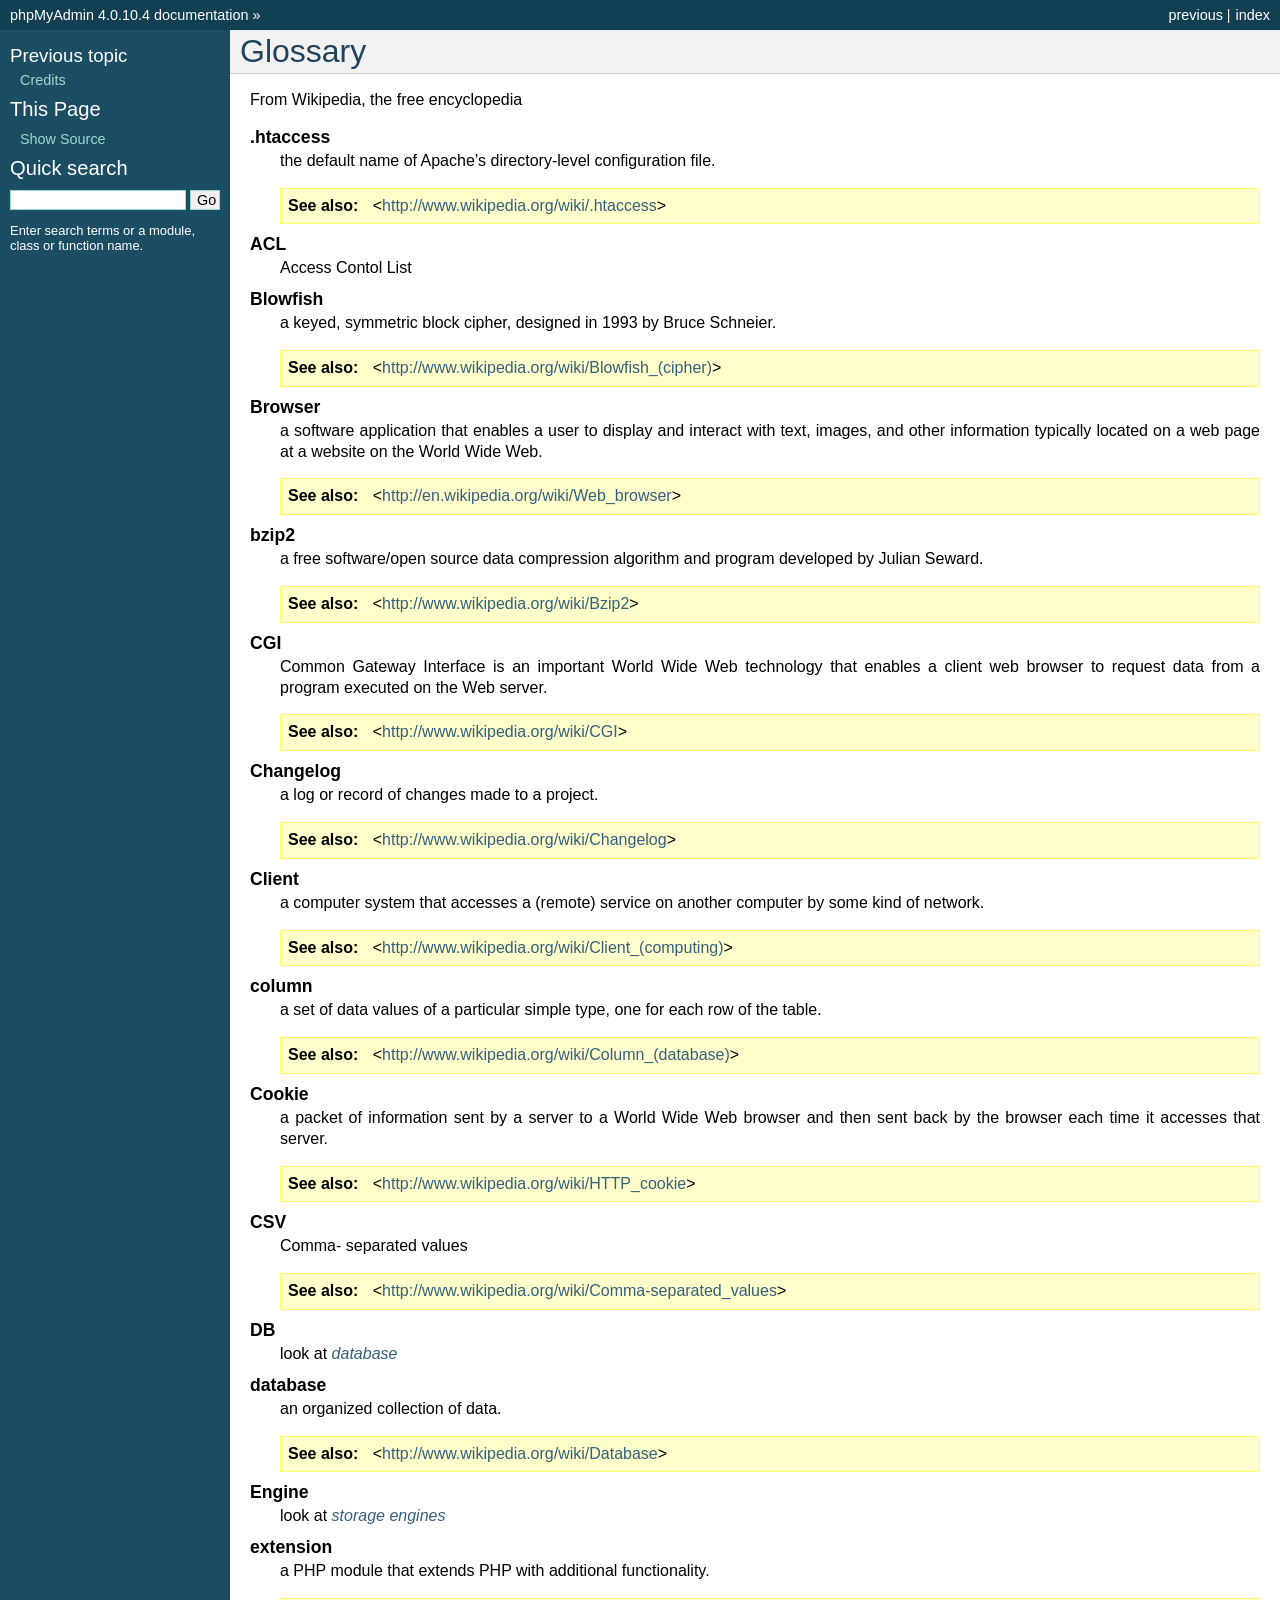
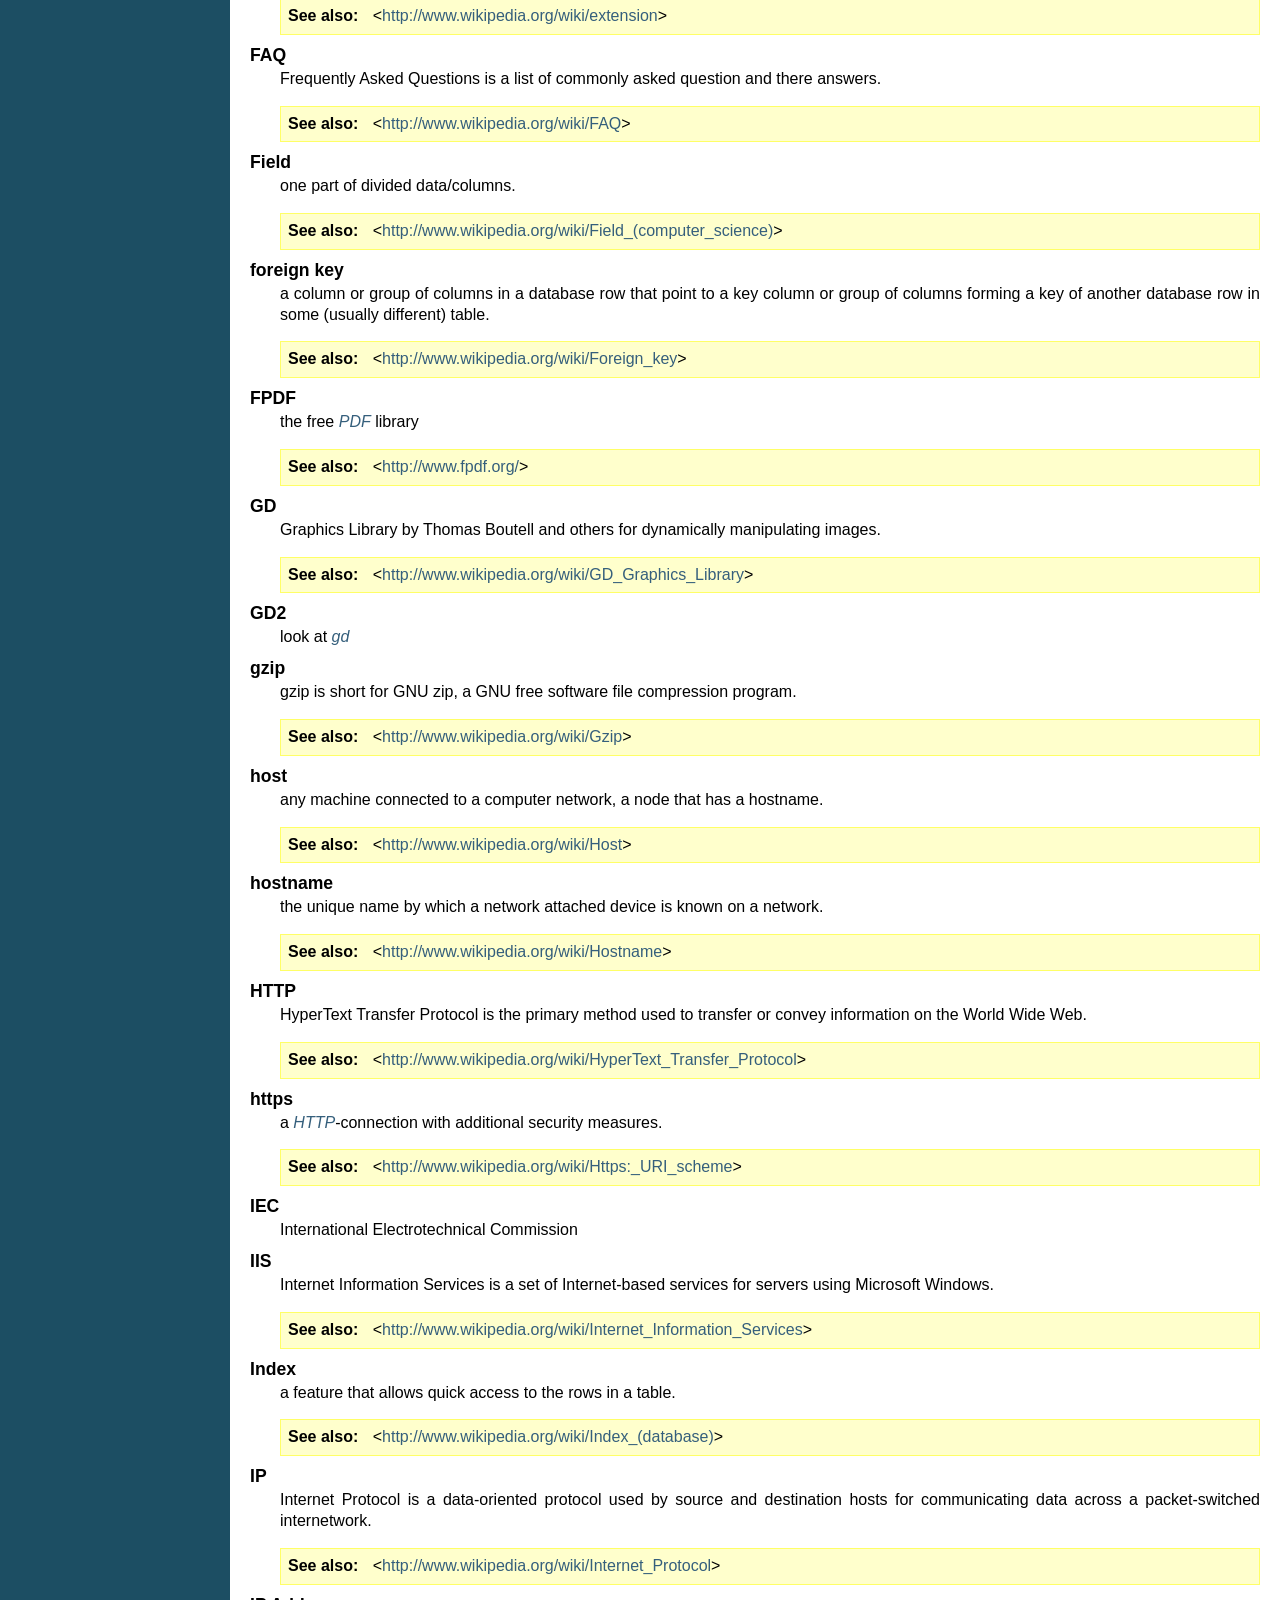
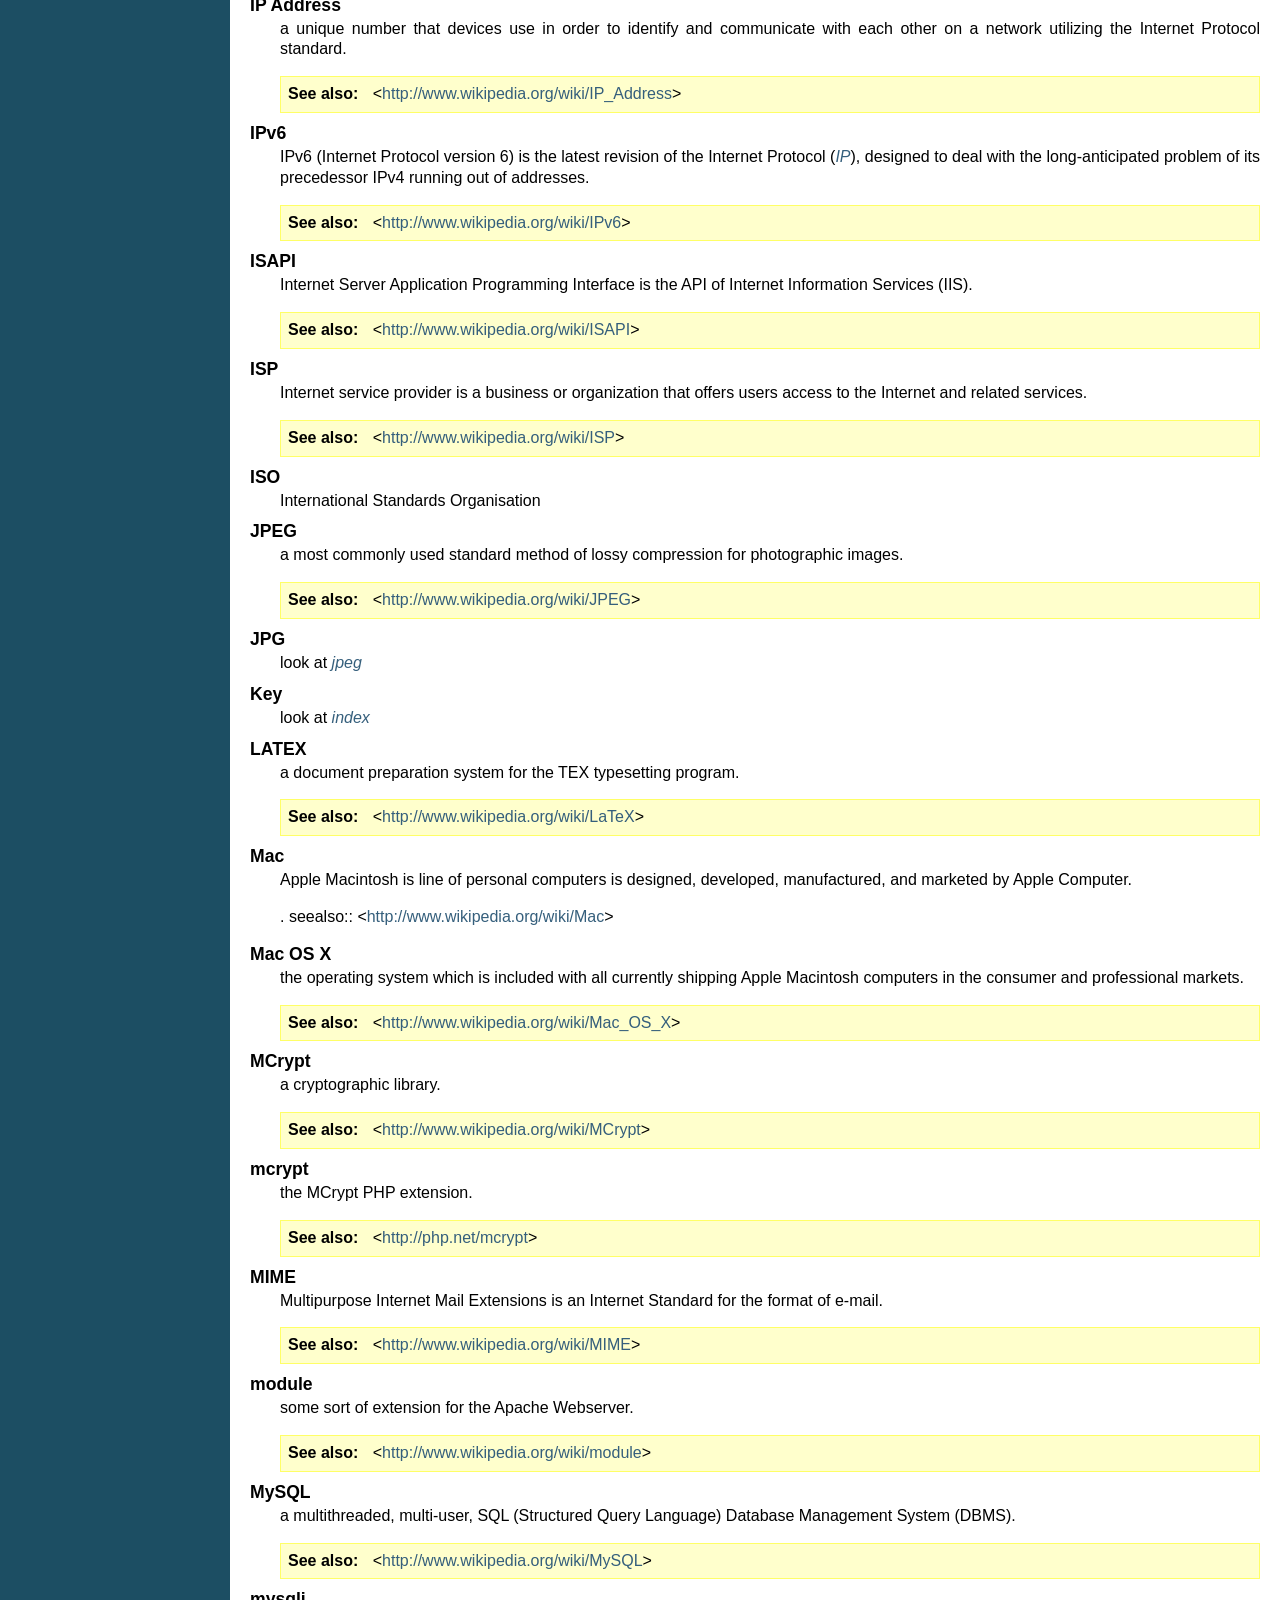
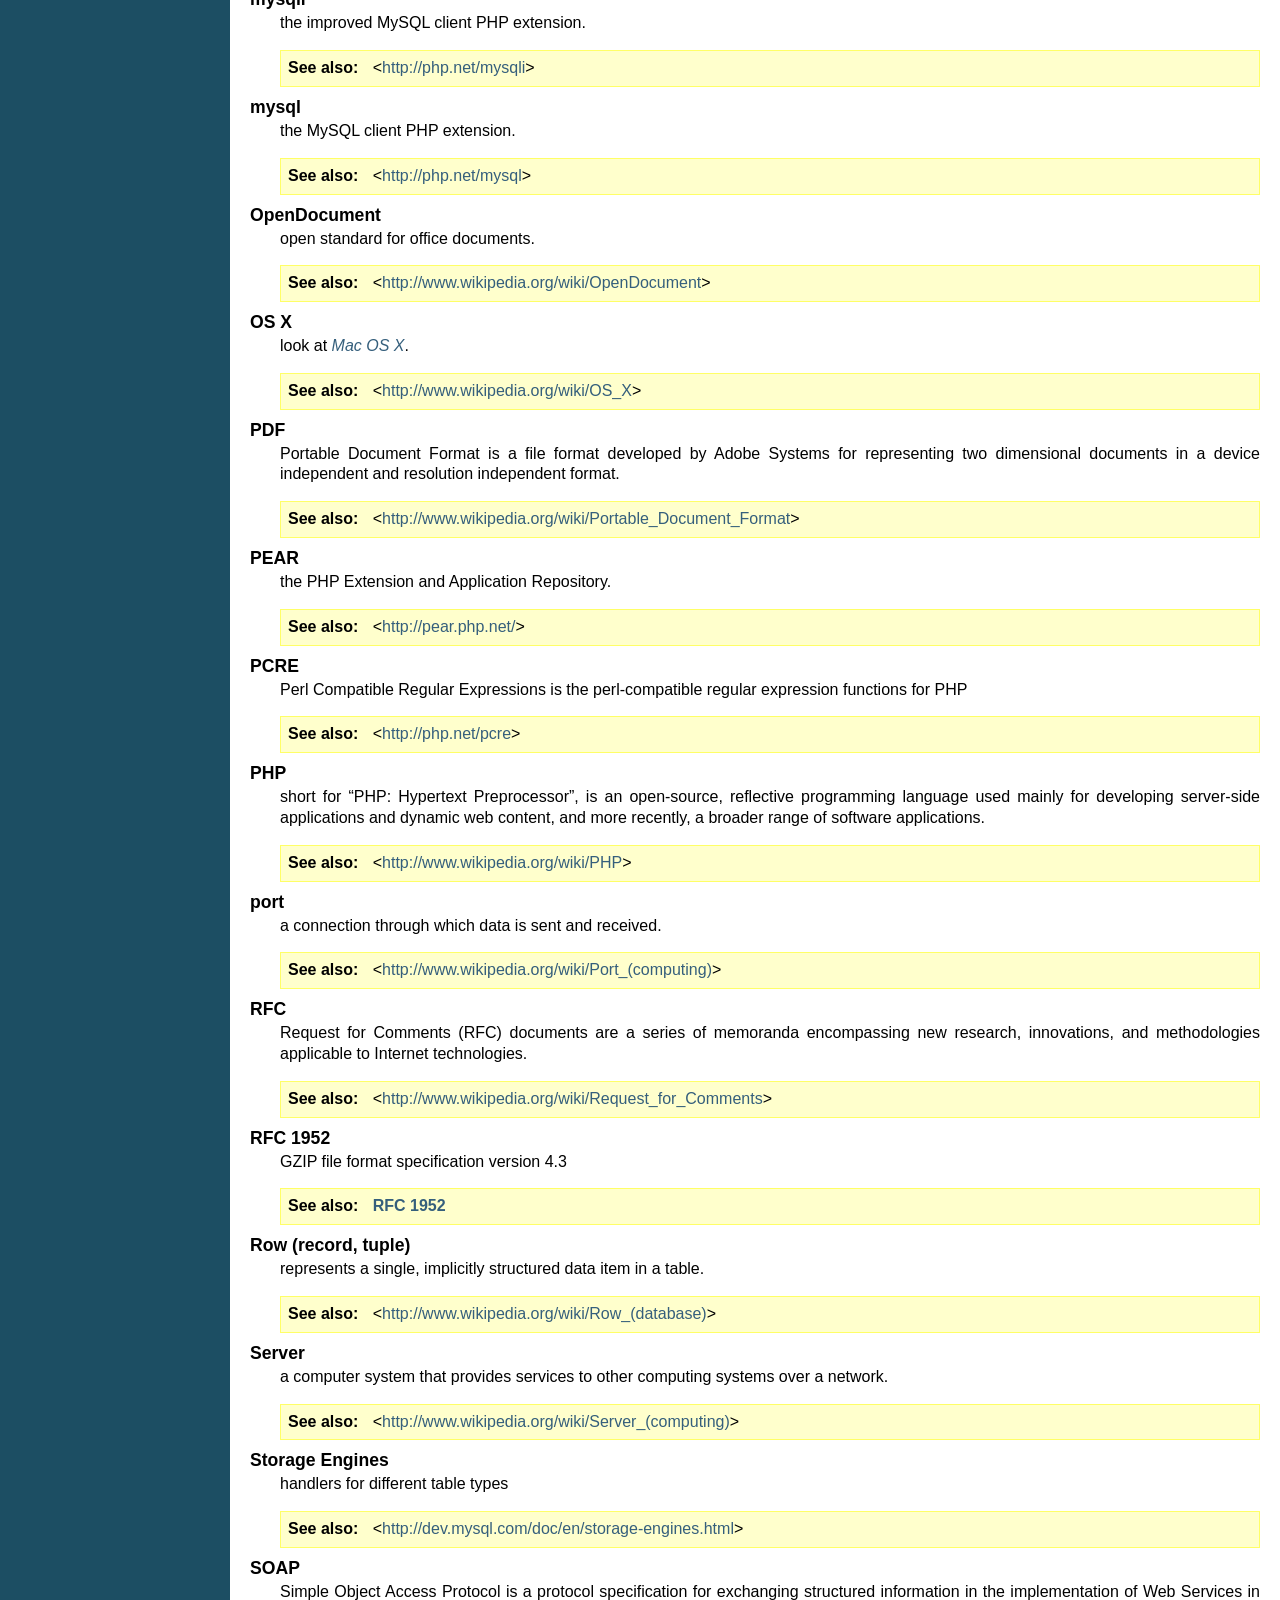
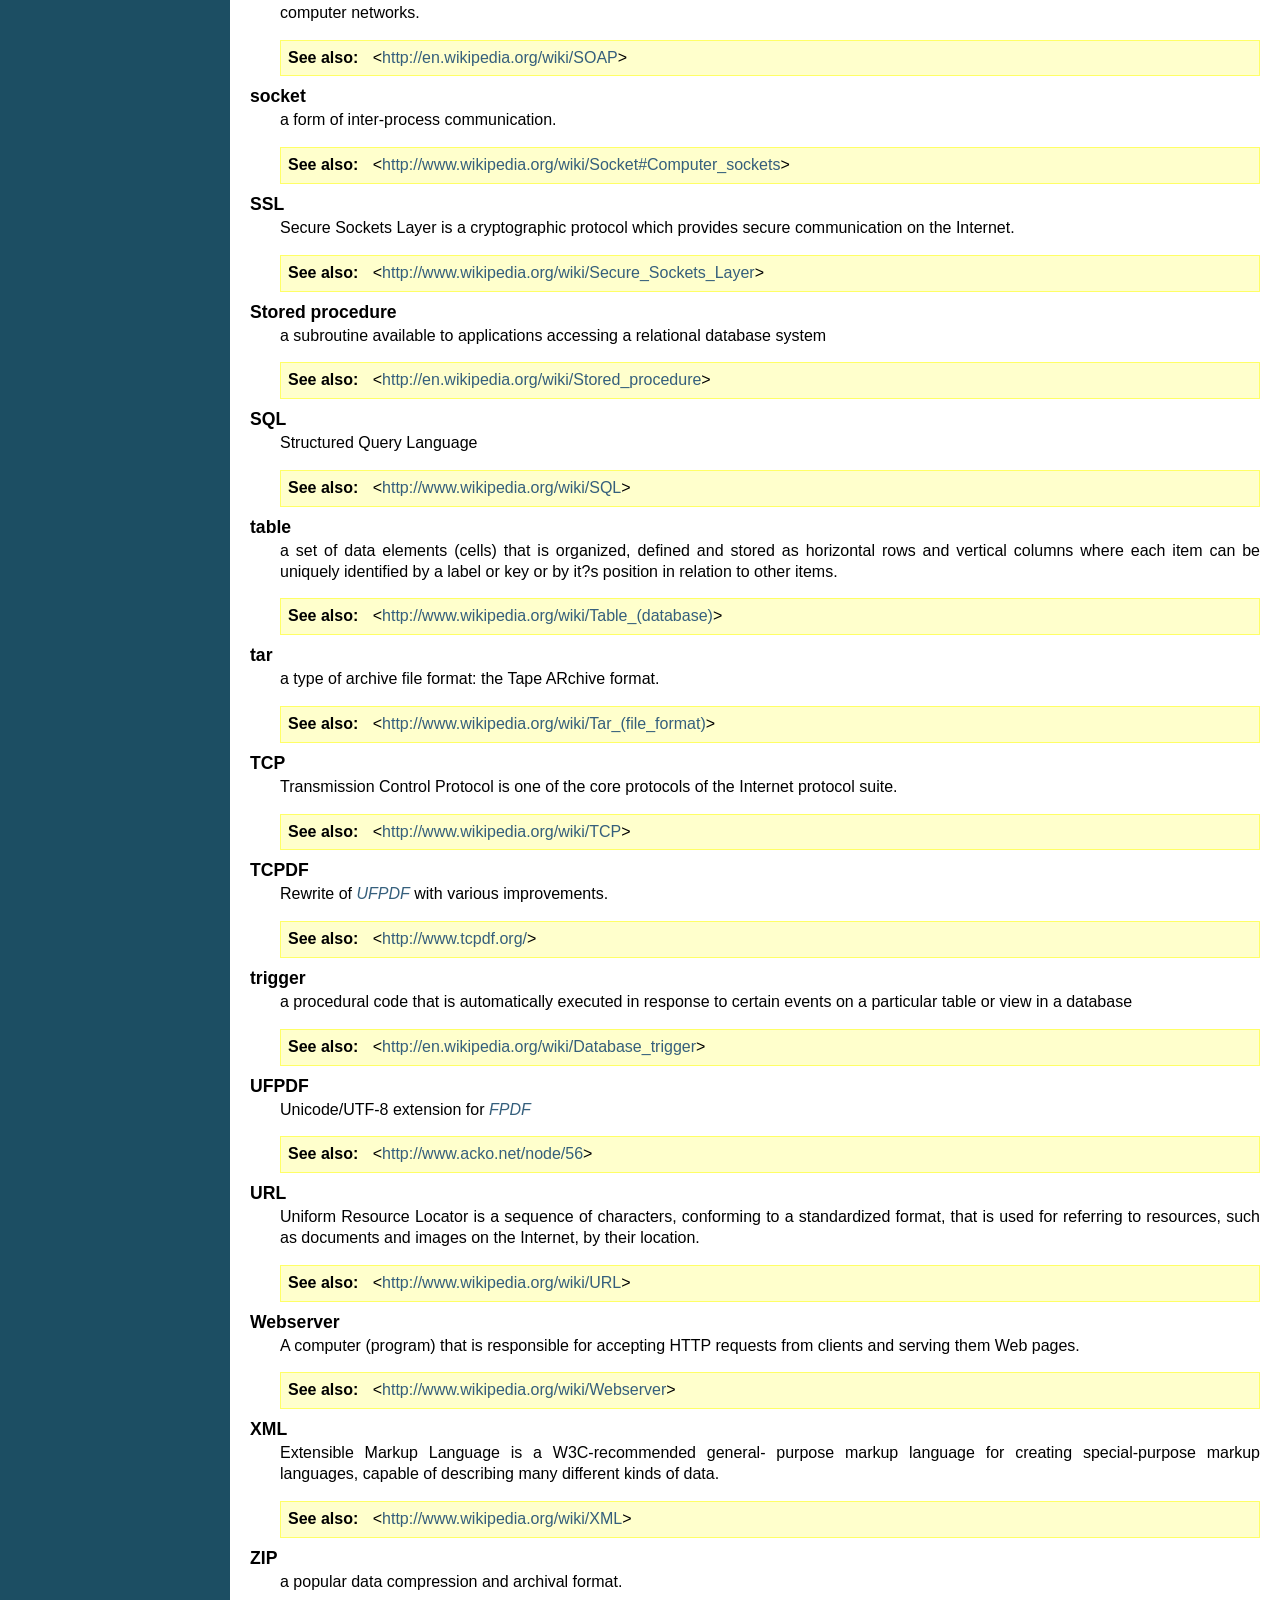
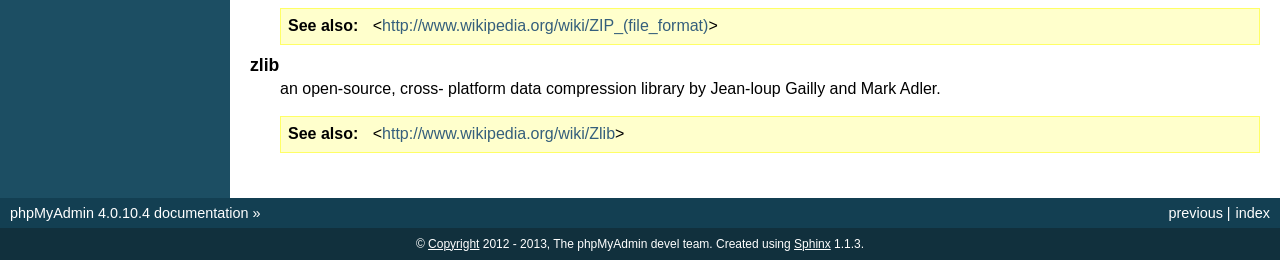
<file: myadmin/doc/html/glossary.html>
<!DOCTYPE html PUBLIC "-//W3C//DTD XHTML 1.0 Transitional//EN"
  "http://www.w3.org/TR/xhtml1/DTD/xhtml1-transitional.dtd">


<html xmlns="http://www.w3.org/1999/xhtml">
  <head>
    <meta http-equiv="Content-Type" content="text/html; charset=utf-8" />
    
    <title>Glossary &mdash; phpMyAdmin 4.0.10.4 documentation</title>
    
    <link rel="stylesheet" href="_static/default.css" type="text/css" />
    <link rel="stylesheet" href="_static/pygments.css" type="text/css" />
    
    <script type="text/javascript">
      var DOCUMENTATION_OPTIONS = {
        URL_ROOT:    '',
        VERSION:     '4.0.10.4',
        COLLAPSE_INDEX: false,
        FILE_SUFFIX: '.html',
        HAS_SOURCE:  true
      };
    </script>
    <script type="text/javascript" src="_static/jquery.js"></script>
    <script type="text/javascript" src="_static/underscore.js"></script>
    <script type="text/javascript" src="_static/doctools.js"></script>
    <link rel="copyright" title="Copyright" href="copyright.html" />
    <link rel="top" title="phpMyAdmin 4.0.10.4 documentation" href="index.html" />
    <link rel="prev" title="Credits" href="credits.html" /> 
  </head>
  <body>
    <div class="related">
      <h3>Navigation</h3>
      <ul>
        <li class="right" style="margin-right: 10px">
          <a href="genindex.html" title="General Index"
             accesskey="I">index</a></li>
        <li class="right" >
          <a href="credits.html" title="Credits"
             accesskey="P">previous</a> |</li>
        <li><a href="index.html">phpMyAdmin 4.0.10.4 documentation</a> &raquo;</li> 
      </ul>
    </div>  

    <div class="document">
      <div class="documentwrapper">
        <div class="bodywrapper">
          <div class="body">
            
  <div class="section" id="glossary">
<span id="id1"></span><h1>Glossary<a class="headerlink" href="#glossary" title="Permalink to this headline">¶</a></h1>
<p>From Wikipedia, the free encyclopedia</p>
<dl class="glossary docutils">
<dt id="term-htaccess">.htaccess</dt>
<dd><p class="first">the default name of Apache&#8217;s directory-level configuration file.</p>
<div class="admonition-see-also last admonition seealso">
<p class="first admonition-title">See also</p>
<p class="last">&lt;<a class="reference external" href="http://www.wikipedia.org/wiki/.htaccess">http://www.wikipedia.org/wiki/.htaccess</a>&gt;</p>
</div>
</dd>
<dt id="term-acl">ACL</dt>
<dd>Access Contol List</dd>
<dt id="term-blowfish">Blowfish</dt>
<dd><p class="first">a keyed, symmetric block cipher, designed in 1993 by Bruce Schneier.</p>
<div class="admonition-see-also last admonition seealso">
<p class="first admonition-title">See also</p>
<p class="last">&lt;<a class="reference external" href="http://www.wikipedia.org/wiki/Blowfish_(cipher)">http://www.wikipedia.org/wiki/Blowfish_(cipher)</a>&gt;</p>
</div>
</dd>
<dt id="term-browser">Browser</dt>
<dd><p class="first">a software application that enables a user to display and interact with text, images, and other information typically located on a web page at a website on the World Wide Web.</p>
<div class="admonition-see-also last admonition seealso">
<p class="first admonition-title">See also</p>
<p class="last">&lt;<a class="reference external" href="http://en.wikipedia.org/wiki/Web_browser">http://en.wikipedia.org/wiki/Web_browser</a>&gt;</p>
</div>
</dd>
<dt id="term-bzip2">bzip2</dt>
<dd><p class="first">a free software/open source data compression algorithm and program developed by Julian Seward.</p>
<div class="admonition-see-also last admonition seealso">
<p class="first admonition-title">See also</p>
<p class="last">&lt;<a class="reference external" href="http://www.wikipedia.org/wiki/Bzip2">http://www.wikipedia.org/wiki/Bzip2</a>&gt;</p>
</div>
</dd>
<dt id="term-cgi">CGI</dt>
<dd><p class="first">Common Gateway Interface is an important World Wide Web technology that
enables a client web browser to request data from a program executed on
the Web server.</p>
<div class="admonition-see-also last admonition seealso">
<p class="first admonition-title">See also</p>
<p class="last">&lt;<a class="reference external" href="http://www.wikipedia.org/wiki/CGI">http://www.wikipedia.org/wiki/CGI</a>&gt;</p>
</div>
</dd>
<dt id="term-changelog">Changelog</dt>
<dd><p class="first">a log or record of changes made to a project.</p>
<div class="admonition-see-also last admonition seealso">
<p class="first admonition-title">See also</p>
<p class="last">&lt;<a class="reference external" href="http://www.wikipedia.org/wiki/Changelog">http://www.wikipedia.org/wiki/Changelog</a>&gt;</p>
</div>
</dd>
<dt id="term-client">Client</dt>
<dd><p class="first">a computer system that accesses a (remote) service on another computer by some kind of network.</p>
<div class="admonition-see-also last admonition seealso">
<p class="first admonition-title">See also</p>
<p class="last">&lt;<a class="reference external" href="http://www.wikipedia.org/wiki/Client_(computing)">http://www.wikipedia.org/wiki/Client_(computing)</a>&gt;</p>
</div>
</dd>
<dt id="term-column">column</dt>
<dd><p class="first">a set of data values of a particular simple type, one for each row of the table.</p>
<div class="admonition-see-also last admonition seealso">
<p class="first admonition-title">See also</p>
<p class="last">&lt;<a class="reference external" href="http://www.wikipedia.org/wiki/Column_(database)">http://www.wikipedia.org/wiki/Column_(database)</a>&gt;</p>
</div>
</dd>
<dt id="term-cookie">Cookie</dt>
<dd><p class="first">a packet of information sent by a server to a World Wide Web browser and then sent back by the browser each time it accesses that server.</p>
<div class="admonition-see-also last admonition seealso">
<p class="first admonition-title">See also</p>
<p class="last">&lt;<a class="reference external" href="http://www.wikipedia.org/wiki/HTTP_cookie">http://www.wikipedia.org/wiki/HTTP_cookie</a>&gt;</p>
</div>
</dd>
<dt id="term-csv">CSV</dt>
<dd><p class="first">Comma- separated values</p>
<div class="admonition-see-also last admonition seealso">
<p class="first admonition-title">See also</p>
<p class="last">&lt;<a class="reference external" href="http://www.wikipedia.org/wiki/Comma-separated_values">http://www.wikipedia.org/wiki/Comma-separated_values</a>&gt;</p>
</div>
</dd>
<dt id="term-db">DB</dt>
<dd>look at <a class="reference internal" href="#term-database"><em class="xref std std-term">database</em></a></dd>
<dt id="term-database">database</dt>
<dd><p class="first">an organized collection of data.</p>
<div class="admonition-see-also last admonition seealso">
<p class="first admonition-title">See also</p>
<p class="last">&lt;<a class="reference external" href="http://www.wikipedia.org/wiki/Database">http://www.wikipedia.org/wiki/Database</a>&gt;</p>
</div>
</dd>
<dt id="term-engine">Engine</dt>
<dd>look at <a class="reference internal" href="#term-storage-engines"><em class="xref std std-term">storage engines</em></a></dd>
<dt id="term-extension">extension</dt>
<dd><p class="first">a PHP module that extends PHP with additional functionality.</p>
<div class="admonition-see-also last admonition seealso">
<p class="first admonition-title">See also</p>
<p class="last">&lt;<a class="reference external" href="http://www.wikipedia.org/wiki/extension">http://www.wikipedia.org/wiki/extension</a>&gt;</p>
</div>
</dd>
<dt id="term-faq">FAQ</dt>
<dd><p class="first">Frequently Asked Questions is a list of commonly asked question and there
answers.</p>
<div class="admonition-see-also last admonition seealso">
<p class="first admonition-title">See also</p>
<p class="last">&lt;<a class="reference external" href="http://www.wikipedia.org/wiki/FAQ">http://www.wikipedia.org/wiki/FAQ</a>&gt;</p>
</div>
</dd>
<dt id="term-field">Field</dt>
<dd><p class="first">one part of divided data/columns.</p>
<div class="admonition-see-also last admonition seealso">
<p class="first admonition-title">See also</p>
<p class="last">&lt;<a class="reference external" href="http://www.wikipedia.org/wiki/Field_(computer_science)">http://www.wikipedia.org/wiki/Field_(computer_science)</a>&gt;</p>
</div>
</dd>
<dt id="term-foreign-key">foreign key</dt>
<dd><p class="first">a column or group of columns in a database row that point to a key column
or group of columns forming a key of another database row in some
(usually different) table.</p>
<div class="admonition-see-also last admonition seealso">
<p class="first admonition-title">See also</p>
<p class="last">&lt;<a class="reference external" href="http://www.wikipedia.org/wiki/Foreign_key">http://www.wikipedia.org/wiki/Foreign_key</a>&gt;</p>
</div>
</dd>
<dt id="term-fpdf">FPDF</dt>
<dd><p class="first">the free <a class="reference internal" href="#term-pdf"><em class="xref std std-term">PDF</em></a> library</p>
<div class="admonition-see-also last admonition seealso">
<p class="first admonition-title">See also</p>
<p class="last">&lt;<a class="reference external" href="http://www.fpdf.org/">http://www.fpdf.org/</a>&gt;</p>
</div>
</dd>
<dt id="term-gd">GD</dt>
<dd><p class="first">Graphics Library by Thomas Boutell and others for dynamically manipulating images.</p>
<div class="admonition-see-also last admonition seealso">
<p class="first admonition-title">See also</p>
<p class="last">&lt;<a class="reference external" href="http://www.wikipedia.org/wiki/GD_Graphics_Library">http://www.wikipedia.org/wiki/GD_Graphics_Library</a>&gt;</p>
</div>
</dd>
<dt id="term-gd2">GD2</dt>
<dd>look at <a class="reference internal" href="#term-gd"><em class="xref std std-term">gd</em></a></dd>
<dt id="term-gzip">gzip</dt>
<dd><p class="first">gzip is short for GNU zip, a GNU free software file compression program.</p>
<div class="admonition-see-also last admonition seealso">
<p class="first admonition-title">See also</p>
<p class="last">&lt;<a class="reference external" href="http://www.wikipedia.org/wiki/Gzip">http://www.wikipedia.org/wiki/Gzip</a>&gt;</p>
</div>
</dd>
<dt id="term-host">host</dt>
<dd><p class="first">any machine connected to a computer network, a node that has a hostname.</p>
<div class="admonition-see-also last admonition seealso">
<p class="first admonition-title">See also</p>
<p class="last">&lt;<a class="reference external" href="http://www.wikipedia.org/wiki/Host">http://www.wikipedia.org/wiki/Host</a>&gt;</p>
</div>
</dd>
<dt id="term-hostname">hostname</dt>
<dd><p class="first">the unique name by which a network attached device is known on a network.</p>
<div class="admonition-see-also last admonition seealso">
<p class="first admonition-title">See also</p>
<p class="last">&lt;<a class="reference external" href="http://www.wikipedia.org/wiki/Hostname">http://www.wikipedia.org/wiki/Hostname</a>&gt;</p>
</div>
</dd>
<dt id="term-http">HTTP</dt>
<dd><p class="first">HyperText Transfer Protocol is the primary method used to transfer or
convey information on the World Wide Web.</p>
<div class="admonition-see-also last admonition seealso">
<p class="first admonition-title">See also</p>
<p class="last">&lt;<a class="reference external" href="http://www.wikipedia.org/wiki/HyperText_Transfer_Protocol">http://www.wikipedia.org/wiki/HyperText_Transfer_Protocol</a>&gt;</p>
</div>
</dd>
<dt id="term-https">https</dt>
<dd><p class="first">a <a class="reference internal" href="#term-http"><em class="xref std std-term">HTTP</em></a>-connection with additional security measures.</p>
<div class="admonition-see-also last admonition seealso">
<p class="first admonition-title">See also</p>
<p class="last">&lt;<a class="reference external" href="http://www.wikipedia.org/wiki/Https:_URI_scheme">http://www.wikipedia.org/wiki/Https:_URI_scheme</a>&gt;</p>
</div>
</dd>
<dt id="term-iec">IEC</dt>
<dd>International Electrotechnical Commission</dd>
<dt id="term-iis">IIS</dt>
<dd><p class="first">Internet Information Services is a set of Internet-based services for
servers using Microsoft Windows.</p>
<div class="admonition-see-also last admonition seealso">
<p class="first admonition-title">See also</p>
<p class="last">&lt;<a class="reference external" href="http://www.wikipedia.org/wiki/Internet_Information_Services">http://www.wikipedia.org/wiki/Internet_Information_Services</a>&gt;</p>
</div>
</dd>
<dt id="term-index">Index</dt>
<dd><p class="first">a feature that allows quick access to the rows in a table.</p>
<div class="admonition-see-also last admonition seealso">
<p class="first admonition-title">See also</p>
<p class="last">&lt;<a class="reference external" href="http://www.wikipedia.org/wiki/Index_(database)">http://www.wikipedia.org/wiki/Index_(database)</a>&gt;</p>
</div>
</dd>
<dt id="term-ip">IP</dt>
<dd><p class="first">Internet Protocol is a data-oriented protocol used by source and
destination hosts for communicating data across a packet-switched
internetwork.</p>
<div class="admonition-see-also last admonition seealso">
<p class="first admonition-title">See also</p>
<p class="last">&lt;<a class="reference external" href="http://www.wikipedia.org/wiki/Internet_Protocol">http://www.wikipedia.org/wiki/Internet_Protocol</a>&gt;</p>
</div>
</dd>
<dt id="term-ip-address">IP Address</dt>
<dd><p class="first">a unique number that devices use in order to identify and communicate with each other on a network utilizing the Internet Protocol standard.</p>
<div class="admonition-see-also last admonition seealso">
<p class="first admonition-title">See also</p>
<p class="last">&lt;<a class="reference external" href="http://www.wikipedia.org/wiki/IP_Address">http://www.wikipedia.org/wiki/IP_Address</a>&gt;</p>
</div>
</dd>
<dt id="term-ipv6">IPv6</dt>
<dd><p class="first">IPv6 (Internet Protocol version 6) is the latest revision of the
Internet Protocol (<a class="reference internal" href="#term-ip"><em class="xref std std-term">IP</em></a>), designed to deal with the
long-anticipated problem of its precedessor IPv4 running out of addresses.</p>
<div class="admonition-see-also last admonition seealso">
<p class="first admonition-title">See also</p>
<p class="last">&lt;<a class="reference external" href="http://www.wikipedia.org/wiki/IPv6">http://www.wikipedia.org/wiki/IPv6</a>&gt;</p>
</div>
</dd>
<dt id="term-isapi">ISAPI</dt>
<dd><p class="first">Internet Server Application Programming Interface is the API of Internet Information Services (IIS).</p>
<div class="admonition-see-also last admonition seealso">
<p class="first admonition-title">See also</p>
<p class="last">&lt;<a class="reference external" href="http://www.wikipedia.org/wiki/ISAPI">http://www.wikipedia.org/wiki/ISAPI</a>&gt;</p>
</div>
</dd>
<dt id="term-isp">ISP</dt>
<dd><p class="first">Internet service provider is a business or organization that offers users
access to the Internet and related services.</p>
<div class="admonition-see-also last admonition seealso">
<p class="first admonition-title">See also</p>
<p class="last">&lt;<a class="reference external" href="http://www.wikipedia.org/wiki/ISP">http://www.wikipedia.org/wiki/ISP</a>&gt;</p>
</div>
</dd>
<dt id="term-iso">ISO</dt>
<dd>International Standards Organisation</dd>
<dt id="term-jpeg">JPEG</dt>
<dd><p class="first">a most commonly used standard method of lossy compression for photographic images.</p>
<div class="admonition-see-also last admonition seealso">
<p class="first admonition-title">See also</p>
<p class="last">&lt;<a class="reference external" href="http://www.wikipedia.org/wiki/JPEG">http://www.wikipedia.org/wiki/JPEG</a>&gt;</p>
</div>
</dd>
<dt id="term-jpg">JPG</dt>
<dd>look at <a class="reference internal" href="#term-jpeg"><em class="xref std std-term">jpeg</em></a></dd>
<dt id="term-key">Key</dt>
<dd>look at <a class="reference internal" href="#term-index"><em class="xref std std-term">index</em></a></dd>
<dt id="term-latex">LATEX</dt>
<dd><p class="first">a document preparation system for the TEX typesetting program.</p>
<div class="admonition-see-also last admonition seealso">
<p class="first admonition-title">See also</p>
<p class="last">&lt;<a class="reference external" href="http://www.wikipedia.org/wiki/LaTeX">http://www.wikipedia.org/wiki/LaTeX</a>&gt;</p>
</div>
</dd>
<dt id="term-mac">Mac</dt>
<dd><p class="first">Apple Macintosh is line of personal computers is designed, developed, manufactured, and marketed by Apple Computer.</p>
<p class="last">. seealso:: &lt;<a class="reference external" href="http://www.wikipedia.org/wiki/Mac">http://www.wikipedia.org/wiki/Mac</a>&gt;</p>
</dd>
<dt id="term-mac-os-x">Mac OS X</dt>
<dd><p class="first">the operating system which is included with all currently shipping Apple Macintosh computers in the consumer and professional markets.</p>
<div class="admonition-see-also last admonition seealso">
<p class="first admonition-title">See also</p>
<p class="last">&lt;<a class="reference external" href="http://www.wikipedia.org/wiki/Mac_OS_X">http://www.wikipedia.org/wiki/Mac_OS_X</a>&gt;</p>
</div>
</dd>
<dt id="term-mcrypt">MCrypt</dt>
<dd><p class="first">a cryptographic library.</p>
<div class="admonition-see-also last admonition seealso">
<p class="first admonition-title">See also</p>
<p class="last">&lt;<a class="reference external" href="http://www.wikipedia.org/wiki/MCrypt">http://www.wikipedia.org/wiki/MCrypt</a>&gt;</p>
</div>
</dd>
<dt id="term-42">mcrypt</dt>
<dd><p class="first">the MCrypt PHP extension.</p>
<div class="admonition-see-also last admonition seealso">
<p class="first admonition-title">See also</p>
<p class="last">&lt;<a class="reference external" href="http://php.net/mcrypt">http://php.net/mcrypt</a>&gt;</p>
</div>
</dd>
<dt id="term-mime">MIME</dt>
<dd><p class="first">Multipurpose Internet Mail Extensions is
an Internet Standard for the format of e-mail.</p>
<div class="admonition-see-also last admonition seealso">
<p class="first admonition-title">See also</p>
<p class="last">&lt;<a class="reference external" href="http://www.wikipedia.org/wiki/MIME">http://www.wikipedia.org/wiki/MIME</a>&gt;</p>
</div>
</dd>
<dt id="term-module">module</dt>
<dd><p class="first">some sort of extension for the Apache Webserver.</p>
<div class="admonition-see-also last admonition seealso">
<p class="first admonition-title">See also</p>
<p class="last">&lt;<a class="reference external" href="http://www.wikipedia.org/wiki/module">http://www.wikipedia.org/wiki/module</a>&gt;</p>
</div>
</dd>
<dt id="term-mysql">MySQL</dt>
<dd><p class="first">a multithreaded, multi-user, SQL (Structured Query Language) Database Management System (DBMS).</p>
<div class="admonition-see-also last admonition seealso">
<p class="first admonition-title">See also</p>
<p class="last">&lt;<a class="reference external" href="http://www.wikipedia.org/wiki/MySQL">http://www.wikipedia.org/wiki/MySQL</a>&gt;</p>
</div>
</dd>
<dt id="term-mysqli">mysqli</dt>
<dd><p class="first">the improved MySQL client PHP extension.</p>
<div class="admonition-see-also last admonition seealso">
<p class="first admonition-title">See also</p>
<p class="last">&lt;<a class="reference external" href="http://php.net/mysqli">http://php.net/mysqli</a>&gt;</p>
</div>
</dd>
<dt id="term-47">mysql</dt>
<dd><p class="first">the MySQL client PHP extension.</p>
<div class="admonition-see-also last admonition seealso">
<p class="first admonition-title">See also</p>
<p class="last">&lt;<a class="reference external" href="http://php.net/mysql">http://php.net/mysql</a>&gt;</p>
</div>
</dd>
<dt id="term-opendocument">OpenDocument</dt>
<dd><p class="first">open standard for office documents.</p>
<div class="admonition-see-also last admonition seealso">
<p class="first admonition-title">See also</p>
<p class="last">&lt;<a class="reference external" href="http://www.wikipedia.org/wiki/OpenDocument">http://www.wikipedia.org/wiki/OpenDocument</a>&gt;</p>
</div>
</dd>
<dt id="term-os-x">OS X</dt>
<dd><p class="first">look at <a class="reference internal" href="#term-mac-os-x"><em class="xref std std-term">Mac OS X</em></a>.</p>
<div class="admonition-see-also last admonition seealso">
<p class="first admonition-title">See also</p>
<p class="last">&lt;<a class="reference external" href="http://www.wikipedia.org/wiki/OS_X">http://www.wikipedia.org/wiki/OS_X</a>&gt;</p>
</div>
</dd>
<dt id="term-pdf">PDF</dt>
<dd><p class="first">Portable Document Format is a file format developed by Adobe Systems for
representing two dimensional documents in a device independent and
resolution independent format.</p>
<div class="admonition-see-also last admonition seealso">
<p class="first admonition-title">See also</p>
<p class="last">&lt;<a class="reference external" href="http://www.wikipedia.org/wiki/Portable_Document_Format">http://www.wikipedia.org/wiki/Portable_Document_Format</a>&gt;</p>
</div>
</dd>
<dt id="term-pear">PEAR</dt>
<dd><p class="first">the PHP Extension and Application Repository.</p>
<div class="admonition-see-also last admonition seealso">
<p class="first admonition-title">See also</p>
<p class="last">&lt;<a class="reference external" href="http://pear.php.net/">http://pear.php.net/</a>&gt;</p>
</div>
</dd>
<dt id="term-pcre">PCRE</dt>
<dd><p class="first">Perl Compatible Regular Expressions is the perl-compatible regular
expression functions for PHP</p>
<div class="admonition-see-also last admonition seealso">
<p class="first admonition-title">See also</p>
<p class="last">&lt;<a class="reference external" href="http://php.net/pcre">http://php.net/pcre</a>&gt;</p>
</div>
</dd>
<dt id="term-php">PHP</dt>
<dd><p class="first">short for &#8220;PHP: Hypertext Preprocessor&#8221;, is an open-source, reflective
programming language used mainly for developing server-side applications
and dynamic web content, and more recently, a broader range of software
applications.</p>
<div class="admonition-see-also last admonition seealso">
<p class="first admonition-title">See also</p>
<p class="last">&lt;<a class="reference external" href="http://www.wikipedia.org/wiki/PHP">http://www.wikipedia.org/wiki/PHP</a>&gt;</p>
</div>
</dd>
<dt id="term-port">port</dt>
<dd><p class="first">a connection through which data is sent and received.</p>
<div class="admonition-see-also last admonition seealso">
<p class="first admonition-title">See also</p>
<p class="last">&lt;<a class="reference external" href="http://www.wikipedia.org/wiki/Port_(computing)">http://www.wikipedia.org/wiki/Port_(computing)</a>&gt;</p>
</div>
</dd>
<dt id="term-rfc">RFC</dt>
<dd><p class="first">Request for Comments (RFC) documents are a series of memoranda
encompassing new research, innovations, and methodologies applicable to
Internet technologies.</p>
<div class="admonition-see-also last admonition seealso">
<p class="first admonition-title">See also</p>
<p class="last">&lt;<a class="reference external" href="http://www.wikipedia.org/wiki/Request_for_Comments">http://www.wikipedia.org/wiki/Request_for_Comments</a>&gt;</p>
</div>
</dd>
<dt id="term-rfc-1952">RFC 1952</dt>
<dd><p class="first">GZIP file format specification version 4.3</p>
<div class="admonition-see-also last admonition seealso">
<p class="first admonition-title">See also</p>
<p class="last"><span class="target" id="index-0"></span><a class="rfc reference external" href="http://tools.ietf.org/html/rfc1952.html"><strong>RFC 1952</strong></a></p>
</div>
</dd>
<dt id="term-row-record-tuple">Row (record, tuple)</dt>
<dd><p class="first">represents a single, implicitly structured data item in a table.</p>
<div class="admonition-see-also last admonition seealso">
<p class="first admonition-title">See also</p>
<p class="last">&lt;<a class="reference external" href="http://www.wikipedia.org/wiki/Row_(database)">http://www.wikipedia.org/wiki/Row_(database)</a>&gt;</p>
</div>
</dd>
<dt id="term-server">Server</dt>
<dd><p class="first">a computer system that provides services to other computing systems over a network.</p>
<div class="admonition-see-also last admonition seealso">
<p class="first admonition-title">See also</p>
<p class="last">&lt;<a class="reference external" href="http://www.wikipedia.org/wiki/Server_(computing)">http://www.wikipedia.org/wiki/Server_(computing)</a>&gt;</p>
</div>
</dd>
<dt id="term-storage-engines">Storage Engines</dt>
<dd><p class="first">handlers for different table types</p>
<div class="admonition-see-also last admonition seealso">
<p class="first admonition-title">See also</p>
<p class="last">&lt;<a class="reference external" href="http://dev.mysql.com/doc/en/storage-engines.html">http://dev.mysql.com/doc/en/storage-engines.html</a>&gt;</p>
</div>
</dd>
<dt id="term-soap">SOAP</dt>
<dd><p class="first">Simple Object Access Protocol is a protocol specification for exchanging
structured information in the implementation of Web Services in computer
networks.</p>
<div class="admonition-see-also last admonition seealso">
<p class="first admonition-title">See also</p>
<p class="last">&lt;<a class="reference external" href="http://en.wikipedia.org/wiki/SOAP">http://en.wikipedia.org/wiki/SOAP</a>&gt;</p>
</div>
</dd>
<dt id="term-socket">socket</dt>
<dd><p class="first">a form of inter-process communication.</p>
<div class="admonition-see-also last admonition seealso">
<p class="first admonition-title">See also</p>
<p class="last">&lt;<a class="reference external" href="http://www.wikipedia.org/wiki/Socket#Computer_sockets">http://www.wikipedia.org/wiki/Socket#Computer_sockets</a>&gt;</p>
</div>
</dd>
<dt id="term-ssl">SSL</dt>
<dd><p class="first">Secure Sockets Layer is a cryptographic protocol which provides secure
communication on the Internet.</p>
<div class="admonition-see-also last admonition seealso">
<p class="first admonition-title">See also</p>
<p class="last">&lt;<a class="reference external" href="http://www.wikipedia.org/wiki/Secure_Sockets_Layer">http://www.wikipedia.org/wiki/Secure_Sockets_Layer</a>&gt;</p>
</div>
</dd>
<dt id="term-stored-procedure">Stored procedure</dt>
<dd><p class="first">a subroutine available to applications accessing a relational database system</p>
<div class="admonition-see-also last admonition seealso">
<p class="first admonition-title">See also</p>
<p class="last">&lt;<a class="reference external" href="http://en.wikipedia.org/wiki/Stored_procedure">http://en.wikipedia.org/wiki/Stored_procedure</a>&gt;</p>
</div>
</dd>
<dt id="term-sql">SQL</dt>
<dd><p class="first">Structured Query Language</p>
<div class="admonition-see-also last admonition seealso">
<p class="first admonition-title">See also</p>
<p class="last">&lt;<a class="reference external" href="http://www.wikipedia.org/wiki/SQL">http://www.wikipedia.org/wiki/SQL</a>&gt;</p>
</div>
</dd>
<dt id="term-table">table</dt>
<dd><p class="first">a set of data elements (cells) that is organized, defined and stored as
horizontal rows and vertical columns where each item can be uniquely
identified by a label or key or by it?s position in relation to other
items.</p>
<div class="admonition-see-also last admonition seealso">
<p class="first admonition-title">See also</p>
<p class="last">&lt;<a class="reference external" href="http://www.wikipedia.org/wiki/Table_(database)">http://www.wikipedia.org/wiki/Table_(database)</a>&gt;</p>
</div>
</dd>
<dt id="term-tar">tar</dt>
<dd><p class="first">a type of archive file format: the Tape ARchive format.</p>
<div class="admonition-see-also last admonition seealso">
<p class="first admonition-title">See also</p>
<p class="last">&lt;<a class="reference external" href="http://www.wikipedia.org/wiki/Tar_(file_format)">http://www.wikipedia.org/wiki/Tar_(file_format)</a>&gt;</p>
</div>
</dd>
<dt id="term-tcp">TCP</dt>
<dd><p class="first">Transmission Control Protocol is one of the core protocols of the
Internet protocol suite.</p>
<div class="admonition-see-also last admonition seealso">
<p class="first admonition-title">See also</p>
<p class="last">&lt;<a class="reference external" href="http://www.wikipedia.org/wiki/TCP">http://www.wikipedia.org/wiki/TCP</a>&gt;</p>
</div>
</dd>
<dt id="term-tcpdf">TCPDF</dt>
<dd><p class="first">Rewrite of <a class="reference internal" href="#term-ufpdf"><em class="xref std std-term">UFPDF</em></a> with various improvements.</p>
<div class="admonition-see-also last admonition seealso">
<p class="first admonition-title">See also</p>
<p class="last">&lt;<a class="reference external" href="http://www.tcpdf.org/">http://www.tcpdf.org/</a>&gt;</p>
</div>
</dd>
<dt id="term-trigger">trigger</dt>
<dd><p class="first">a procedural code that is automatically executed in response to certain events on a particular table or view in a database</p>
<div class="admonition-see-also last admonition seealso">
<p class="first admonition-title">See also</p>
<p class="last">&lt;<a class="reference external" href="http://en.wikipedia.org/wiki/Database_trigger">http://en.wikipedia.org/wiki/Database_trigger</a>&gt;</p>
</div>
</dd>
<dt id="term-ufpdf">UFPDF</dt>
<dd><p class="first">Unicode/UTF-8 extension for <a class="reference internal" href="#term-fpdf"><em class="xref std std-term">FPDF</em></a></p>
<div class="admonition-see-also last admonition seealso">
<p class="first admonition-title">See also</p>
<p class="last">&lt;<a class="reference external" href="http://www.acko.net/node/56">http://www.acko.net/node/56</a>&gt;</p>
</div>
</dd>
<dt id="term-url">URL</dt>
<dd><p class="first">Uniform Resource Locator is a sequence of characters, conforming to a
standardized format, that is used for referring to resources, such as
documents and images on the Internet, by their location.</p>
<div class="admonition-see-also last admonition seealso">
<p class="first admonition-title">See also</p>
<p class="last">&lt;<a class="reference external" href="http://www.wikipedia.org/wiki/URL">http://www.wikipedia.org/wiki/URL</a>&gt;</p>
</div>
</dd>
<dt id="term-webserver">Webserver</dt>
<dd><p class="first">A computer (program) that is responsible for accepting HTTP requests from clients and serving them Web pages.</p>
<div class="admonition-see-also last admonition seealso">
<p class="first admonition-title">See also</p>
<p class="last">&lt;<a class="reference external" href="http://www.wikipedia.org/wiki/Webserver">http://www.wikipedia.org/wiki/Webserver</a>&gt;</p>
</div>
</dd>
<dt id="term-xml">XML</dt>
<dd><p class="first">Extensible Markup Language is a W3C-recommended general- purpose markup
language for creating special-purpose markup languages, capable of
describing many different kinds of data.</p>
<div class="admonition-see-also last admonition seealso">
<p class="first admonition-title">See also</p>
<p class="last">&lt;<a class="reference external" href="http://www.wikipedia.org/wiki/XML">http://www.wikipedia.org/wiki/XML</a>&gt;</p>
</div>
</dd>
<dt id="term-zip">ZIP</dt>
<dd><p class="first">a popular data compression and archival format.</p>
<div class="admonition-see-also last admonition seealso">
<p class="first admonition-title">See also</p>
<p class="last">&lt;<a class="reference external" href="http://www.wikipedia.org/wiki/ZIP_(file_format)">http://www.wikipedia.org/wiki/ZIP_(file_format)</a>&gt;</p>
</div>
</dd>
<dt id="term-zlib">zlib</dt>
<dd><p class="first">an open-source, cross- platform data compression library by Jean-loup Gailly and Mark Adler.</p>
<div class="admonition-see-also last admonition seealso">
<p class="first admonition-title">See also</p>
<p class="last">&lt;<a class="reference external" href="http://www.wikipedia.org/wiki/Zlib">http://www.wikipedia.org/wiki/Zlib</a>&gt;</p>
</div>
</dd>
</dl>
</div>


          </div>
        </div>
      </div>
      <div class="sphinxsidebar">
        <div class="sphinxsidebarwrapper">
  <h4>Previous topic</h4>
  <p class="topless"><a href="credits.html"
                        title="previous chapter">Credits</a></p>
  <h3>This Page</h3>
  <ul class="this-page-menu">
    <li><a href="_sources/glossary.txt"
           rel="nofollow">Show Source</a></li>
  </ul>
<div id="searchbox" style="display: none">
  <h3>Quick search</h3>
    <form class="search" action="search.html" method="get">
      <input type="text" name="q" />
      <input type="submit" value="Go" />
      <input type="hidden" name="check_keywords" value="yes" />
      <input type="hidden" name="area" value="default" />
    </form>
    <p class="searchtip" style="font-size: 90%">
    Enter search terms or a module, class or function name.
    </p>
</div>
<script type="text/javascript">$('#searchbox').show(0);</script>
        </div>
      </div>
      <div class="clearer"></div>
    </div>
    <div class="related">
      <h3>Navigation</h3>
      <ul>
        <li class="right" style="margin-right: 10px">
          <a href="genindex.html" title="General Index"
             >index</a></li>
        <li class="right" >
          <a href="credits.html" title="Credits"
             >previous</a> |</li>
        <li><a href="index.html">phpMyAdmin 4.0.10.4 documentation</a> &raquo;</li> 
      </ul>
    </div>
    <div class="footer">
        &copy; <a href="copyright.html">Copyright</a> 2012 - 2013, The phpMyAdmin devel team.
      Created using <a href="http://sphinx.pocoo.org/">Sphinx</a> 1.1.3.
    </div>
  </body>
</html>
</file>
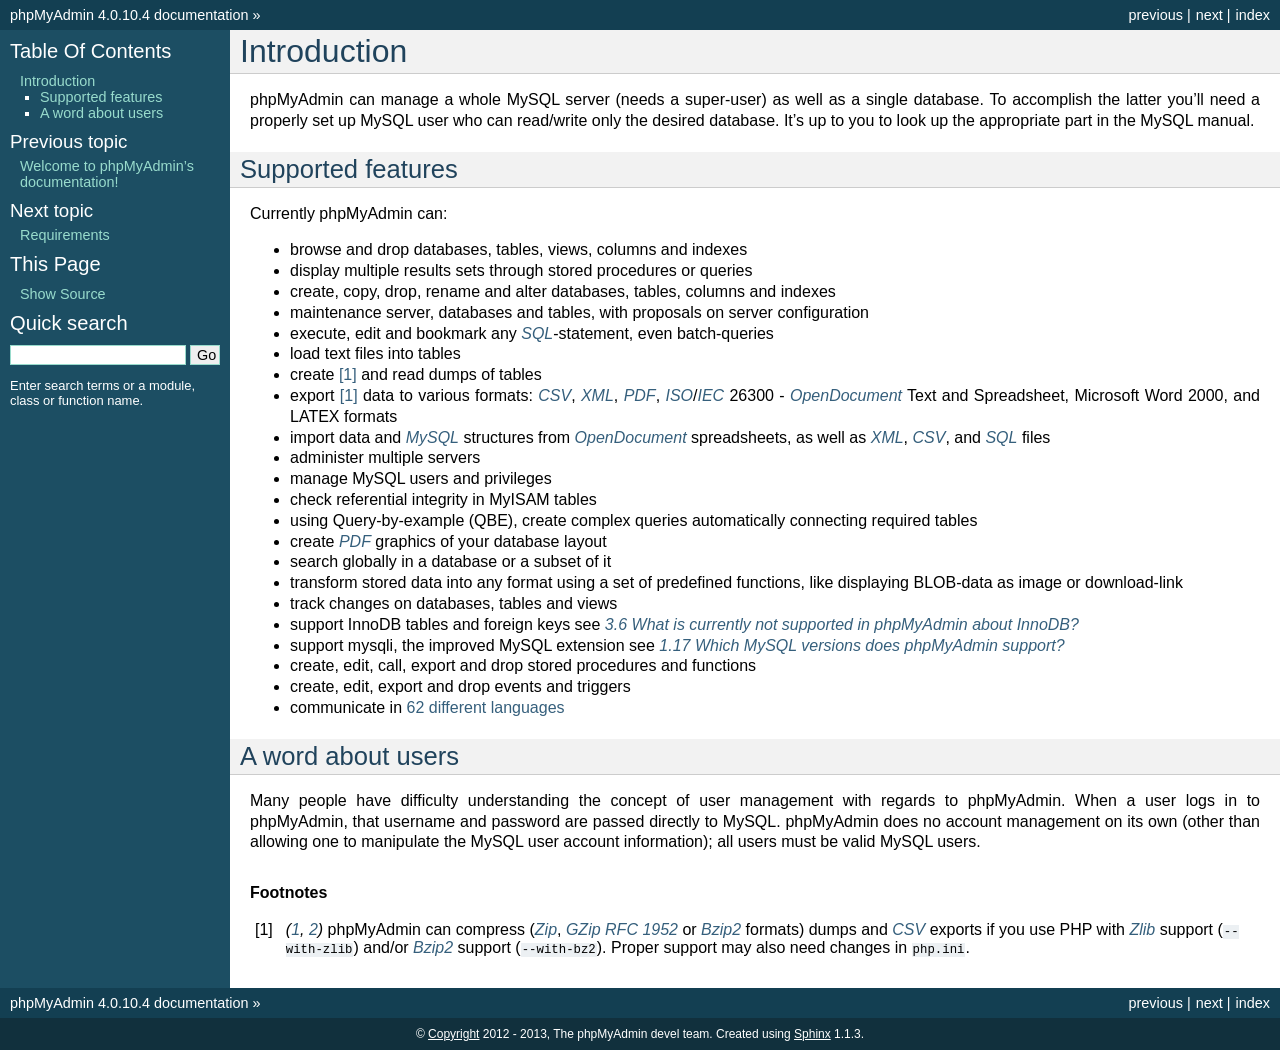
<file: myadmin/doc/html/intro.html>
<!DOCTYPE html PUBLIC "-//W3C//DTD XHTML 1.0 Transitional//EN"
  "http://www.w3.org/TR/xhtml1/DTD/xhtml1-transitional.dtd">


<html xmlns="http://www.w3.org/1999/xhtml">
  <head>
    <meta http-equiv="Content-Type" content="text/html; charset=utf-8" />
    
    <title>Introduction &mdash; phpMyAdmin 4.0.10.4 documentation</title>
    
    <link rel="stylesheet" href="_static/default.css" type="text/css" />
    <link rel="stylesheet" href="_static/pygments.css" type="text/css" />
    
    <script type="text/javascript">
      var DOCUMENTATION_OPTIONS = {
        URL_ROOT:    '',
        VERSION:     '4.0.10.4',
        COLLAPSE_INDEX: false,
        FILE_SUFFIX: '.html',
        HAS_SOURCE:  true
      };
    </script>
    <script type="text/javascript" src="_static/jquery.js"></script>
    <script type="text/javascript" src="_static/underscore.js"></script>
    <script type="text/javascript" src="_static/doctools.js"></script>
    <link rel="copyright" title="Copyright" href="copyright.html" />
    <link rel="top" title="phpMyAdmin 4.0.10.4 documentation" href="index.html" />
    <link rel="next" title="Requirements" href="require.html" />
    <link rel="prev" title="Welcome to phpMyAdmin’s documentation!" href="index.html" /> 
  </head>
  <body>
    <div class="related">
      <h3>Navigation</h3>
      <ul>
        <li class="right" style="margin-right: 10px">
          <a href="genindex.html" title="General Index"
             accesskey="I">index</a></li>
        <li class="right" >
          <a href="require.html" title="Requirements"
             accesskey="N">next</a> |</li>
        <li class="right" >
          <a href="index.html" title="Welcome to phpMyAdmin’s documentation!"
             accesskey="P">previous</a> |</li>
        <li><a href="index.html">phpMyAdmin 4.0.10.4 documentation</a> &raquo;</li> 
      </ul>
    </div>  

    <div class="document">
      <div class="documentwrapper">
        <div class="bodywrapper">
          <div class="body">
            
  <div class="section" id="introduction">
<span id="intro"></span><h1>Introduction<a class="headerlink" href="#introduction" title="Permalink to this headline">¶</a></h1>
<p>phpMyAdmin can manage a whole MySQL server (needs a super-user) as
well as a single database. To accomplish the latter you&#8217;ll need a
properly set up MySQL user who can read/write only the desired
database. It&#8217;s up to you to look up the appropriate part in the MySQL
manual.</p>
<div class="section" id="supported-features">
<h2>Supported features<a class="headerlink" href="#supported-features" title="Permalink to this headline">¶</a></h2>
<p>Currently phpMyAdmin can:</p>
<ul class="simple">
<li>browse and drop databases, tables, views, columns and indexes</li>
<li>display multiple results sets through stored procedures or queries</li>
<li>create, copy, drop, rename and alter databases, tables, columns and
indexes</li>
<li>maintenance server, databases and tables, with proposals on server
configuration</li>
<li>execute, edit and bookmark any <a class="reference internal" href="glossary.html#term-sql"><em class="xref std std-term">SQL</em></a>-statement, even batch-queries</li>
<li>load text files into tables</li>
<li>create <a class="footnote-reference" href="#f1" id="id1">[1]</a> and read dumps of tables</li>
<li>export <a class="footnote-reference" href="#f1" id="id2">[1]</a> data to various formats: <a class="reference internal" href="glossary.html#term-csv"><em class="xref std std-term">CSV</em></a>, <a class="reference internal" href="glossary.html#term-xml"><em class="xref std std-term">XML</em></a>, <a class="reference internal" href="glossary.html#term-pdf"><em class="xref std std-term">PDF</em></a>,
<a class="reference internal" href="glossary.html#term-iso"><em class="xref std std-term">ISO</em></a>/<a class="reference internal" href="glossary.html#term-iec"><em class="xref std std-term">IEC</em></a> 26300 - <a class="reference internal" href="glossary.html#term-opendocument"><em class="xref std std-term">OpenDocument</em></a> Text and Spreadsheet, Microsoft
Word 2000, and LATEX formats</li>
<li>import data and <a class="reference internal" href="glossary.html#term-47"><em class="xref std std-term">MySQL</em></a> structures from <a class="reference internal" href="glossary.html#term-opendocument"><em class="xref std std-term">OpenDocument</em></a> spreadsheets, as
well as <a class="reference internal" href="glossary.html#term-xml"><em class="xref std std-term">XML</em></a>, <a class="reference internal" href="glossary.html#term-csv"><em class="xref std std-term">CSV</em></a>, and <a class="reference internal" href="glossary.html#term-sql"><em class="xref std std-term">SQL</em></a> files</li>
<li>administer multiple servers</li>
<li>manage MySQL users and privileges</li>
<li>check referential integrity in MyISAM tables</li>
<li>using Query-by-example (QBE), create complex queries automatically
connecting required tables</li>
<li>create <a class="reference internal" href="glossary.html#term-pdf"><em class="xref std std-term">PDF</em></a> graphics of your
database layout</li>
<li>search globally in a database or a subset of it</li>
<li>transform stored data into any format using a set of predefined
functions, like displaying BLOB-data as image or download-link</li>
<li>track changes on databases, tables and views</li>
<li>support InnoDB tables and foreign keys see <a class="reference internal" href="faq.html#faq3-6"><em>3.6 What is currently not supported in phpMyAdmin about InnoDB?</em></a></li>
<li>support mysqli, the improved MySQL extension see <a class="reference internal" href="faq.html#faq1-17"><em>1.17 Which MySQL versions does phpMyAdmin support?</em></a></li>
<li>create, edit, call, export and drop stored procedures and functions</li>
<li>create, edit, export and drop events and triggers</li>
<li>communicate in <a class="reference external" href="http://www.phpmyadmin.net/home_page/translations.php">62 different languages</a></li>
</ul>
</div>
<div class="section" id="a-word-about-users">
<h2>A word about users<a class="headerlink" href="#a-word-about-users" title="Permalink to this headline">¶</a></h2>
<p>Many people have difficulty understanding the concept of user
management with regards to phpMyAdmin. When a user logs in to
phpMyAdmin, that username and password are passed directly to MySQL.
phpMyAdmin does no account management on its own (other than allowing
one to manipulate the MySQL user account information); all users must
be valid MySQL users.</p>
<p class="rubric">Footnotes</p>
<table class="docutils footnote" frame="void" id="f1" rules="none">
<colgroup><col class="label" /><col /></colgroup>
<tbody valign="top">
<tr><td class="label">[1]</td><td><em>(<a class="fn-backref" href="#id1">1</a>, <a class="fn-backref" href="#id2">2</a>)</em> phpMyAdmin can compress (<a class="reference internal" href="glossary.html#term-zip"><em class="xref std std-term">Zip</em></a>, <a class="reference internal" href="glossary.html#term-gzip"><em class="xref std std-term">GZip</em></a> <a class="reference internal" href="glossary.html#term-rfc-1952"><em class="xref std std-term">RFC 1952</em></a> or
<a class="reference internal" href="glossary.html#term-bzip2"><em class="xref std std-term">Bzip2</em></a> formats) dumps and <a class="reference internal" href="glossary.html#term-csv"><em class="xref std std-term">CSV</em></a> exports if you use PHP with
<a class="reference internal" href="glossary.html#term-zlib"><em class="xref std std-term">Zlib</em></a> support (<tt class="docutils literal"><span class="pre">--with-zlib</span></tt>) and/or <a class="reference internal" href="glossary.html#term-bzip2"><em class="xref std std-term">Bzip2</em></a> support
(<tt class="docutils literal"><span class="pre">--with-bz2</span></tt>).  Proper support may also need changes in <tt class="file docutils literal"><span class="pre">php.ini</span></tt>.</td></tr>
</tbody>
</table>
</div>
</div>


          </div>
        </div>
      </div>
      <div class="sphinxsidebar">
        <div class="sphinxsidebarwrapper">
  <h3><a href="index.html">Table Of Contents</a></h3>
  <ul>
<li><a class="reference internal" href="#">Introduction</a><ul>
<li><a class="reference internal" href="#supported-features">Supported features</a></li>
<li><a class="reference internal" href="#a-word-about-users">A word about users</a></li>
</ul>
</li>
</ul>

  <h4>Previous topic</h4>
  <p class="topless"><a href="index.html"
                        title="previous chapter">Welcome to phpMyAdmin&#8217;s documentation!</a></p>
  <h4>Next topic</h4>
  <p class="topless"><a href="require.html"
                        title="next chapter">Requirements</a></p>
  <h3>This Page</h3>
  <ul class="this-page-menu">
    <li><a href="_sources/intro.txt"
           rel="nofollow">Show Source</a></li>
  </ul>
<div id="searchbox" style="display: none">
  <h3>Quick search</h3>
    <form class="search" action="search.html" method="get">
      <input type="text" name="q" />
      <input type="submit" value="Go" />
      <input type="hidden" name="check_keywords" value="yes" />
      <input type="hidden" name="area" value="default" />
    </form>
    <p class="searchtip" style="font-size: 90%">
    Enter search terms or a module, class or function name.
    </p>
</div>
<script type="text/javascript">$('#searchbox').show(0);</script>
        </div>
      </div>
      <div class="clearer"></div>
    </div>
    <div class="related">
      <h3>Navigation</h3>
      <ul>
        <li class="right" style="margin-right: 10px">
          <a href="genindex.html" title="General Index"
             >index</a></li>
        <li class="right" >
          <a href="require.html" title="Requirements"
             >next</a> |</li>
        <li class="right" >
          <a href="index.html" title="Welcome to phpMyAdmin’s documentation!"
             >previous</a> |</li>
        <li><a href="index.html">phpMyAdmin 4.0.10.4 documentation</a> &raquo;</li> 
      </ul>
    </div>
    <div class="footer">
        &copy; <a href="copyright.html">Copyright</a> 2012 - 2013, The phpMyAdmin devel team.
      Created using <a href="http://sphinx.pocoo.org/">Sphinx</a> 1.1.3.
    </div>
  </body>
</html>
</file>
<file: myadmin/doc/html/_static/default.css>
/*
 * default.css_t
 * ~~~~~~~~~~~~~
 *
 * Sphinx stylesheet -- default theme.
 *
 * :copyright: Copyright 2007-2011 by the Sphinx team, see AUTHORS.
 * :license: BSD, see LICENSE for details.
 *
 */

@import url("basic.css");

/* -- page layout ----------------------------------------------------------- */

body {
    font-family: sans-serif;
    font-size: 100%;
    background-color: #11303d;
    color: #000;
    margin: 0;
    padding: 0;
}

div.document {
    background-color: #1c4e63;
}

div.documentwrapper {
    float: left;
    width: 100%;
}

div.bodywrapper {
    margin: 0 0 0 230px;
}

div.body {
    background-color: #ffffff;
    color: #000000;
    padding: 0 20px 30px 20px;
}

div.footer {
    color: #ffffff;
    width: 100%;
    padding: 9px 0 9px 0;
    text-align: center;
    font-size: 75%;
}

div.footer a {
    color: #ffffff;
    text-decoration: underline;
}

div.related {
    background-color: #133f52;
    line-height: 30px;
    color: #ffffff;
}

div.related a {
    color: #ffffff;
}

div.sphinxsidebar {
}

div.sphinxsidebar h3 {
    font-family: 'Trebuchet MS', sans-serif;
    color: #ffffff;
    font-size: 1.4em;
    font-weight: normal;
    margin: 0;
    padding: 0;
}

div.sphinxsidebar h3 a {
    color: #ffffff;
}

div.sphinxsidebar h4 {
    font-family: 'Trebuchet MS', sans-serif;
    color: #ffffff;
    font-size: 1.3em;
    font-weight: normal;
    margin: 5px 0 0 0;
    padding: 0;
}

div.sphinxsidebar p {
    color: #ffffff;
}

div.sphinxsidebar p.topless {
    margin: 5px 10px 10px 10px;
}

div.sphinxsidebar ul {
    margin: 10px;
    padding: 0;
    color: #ffffff;
}

div.sphinxsidebar a {
    color: #98dbcc;
}

div.sphinxsidebar input {
    border: 1px solid #98dbcc;
    font-family: sans-serif;
    font-size: 1em;
}



/* -- hyperlink styles ------------------------------------------------------ */

a {
    color: #355f7c;
    text-decoration: none;
}

a:visited {
    color: #355f7c;
    text-decoration: none;
}

a:hover {
    text-decoration: underline;
}



/* -- body styles ----------------------------------------------------------- */

div.body h1,
div.body h2,
div.body h3,
div.body h4,
div.body h5,
div.body h6 {
    font-family: 'Trebuchet MS', sans-serif;
    background-color: #f2f2f2;
    font-weight: normal;
    color: #20435c;
    border-bottom: 1px solid #ccc;
    margin: 20px -20px 10px -20px;
    padding: 3px 0 3px 10px;
}

div.body h1 { margin-top: 0; font-size: 200%; }
div.body h2 { font-size: 160%; }
div.body h3 { font-size: 140%; }
div.body h4 { font-size: 120%; }
div.body h5 { font-size: 110%; }
div.body h6 { font-size: 100%; }

a.headerlink {
    color: #c60f0f;
    font-size: 0.8em;
    padding: 0 4px 0 4px;
    text-decoration: none;
}

a.headerlink:hover {
    background-color: #c60f0f;
    color: white;
}

div.body p, div.body dd, div.body li {
    text-align: justify;
    line-height: 130%;
}

div.admonition p.admonition-title + p {
    display: inline;
}

div.admonition p {
    margin-bottom: 5px;
}

div.admonition pre {
    margin-bottom: 5px;
}

div.admonition ul, div.admonition ol {
    margin-bottom: 5px;
}

div.note {
    background-color: #eee;
    border: 1px solid #ccc;
}

div.seealso {
    background-color: #ffc;
    border: 1px solid #ff6;
}

div.topic {
    background-color: #eee;
}

div.warning {
    background-color: #ffe4e4;
    border: 1px solid #f66;
}

p.admonition-title {
    display: inline;
}

p.admonition-title:after {
    content: ":";
}

pre {
    padding: 5px;
    background-color: #eeffcc;
    color: #333333;
    line-height: 120%;
    border: 1px solid #ac9;
    border-left: none;
    border-right: none;
}

tt {
    background-color: #ecf0f3;
    padding: 0 1px 0 1px;
    font-size: 0.95em;
}

th {
    background-color: #ede;
}

.warning tt {
    background: #efc2c2;
}

.note tt {
    background: #d6d6d6;
}

.viewcode-back {
    font-family: sans-serif;
}

div.viewcode-block:target {
    background-color: #f4debf;
    border-top: 1px solid #ac9;
    border-bottom: 1px solid #ac9;
}
</file>
<file: myadmin/doc/html/_static/pygments.css>
.highlight .hll { background-color: #ffffcc }
.highlight  { background: #eeffcc; }
.highlight .c { color: #408090; font-style: italic } /* Comment */
.highlight .err { border: 1px solid #FF0000 } /* Error */
.highlight .k { color: #007020; font-weight: bold } /* Keyword */
.highlight .o { color: #666666 } /* Operator */
.highlight .cm { color: #408090; font-style: italic } /* Comment.Multiline */
.highlight .cp { color: #007020 } /* Comment.Preproc */
.highlight .c1 { color: #408090; font-style: italic } /* Comment.Single */
.highlight .cs { color: #408090; background-color: #fff0f0 } /* Comment.Special */
.highlight .gd { color: #A00000 } /* Generic.Deleted */
.highlight .ge { font-style: italic } /* Generic.Emph */
.highlight .gr { color: #FF0000 } /* Generic.Error */
.highlight .gh { color: #000080; font-weight: bold } /* Generic.Heading */
.highlight .gi { color: #00A000 } /* Generic.Inserted */
.highlight .go { color: #303030 } /* Generic.Output */
.highlight .gp { color: #c65d09; font-weight: bold } /* Generic.Prompt */
.highlight .gs { font-weight: bold } /* Generic.Strong */
.highlight .gu { color: #800080; font-weight: bold } /* Generic.Subheading */
.highlight .gt { color: #0040D0 } /* Generic.Traceback */
.highlight .kc { color: #007020; font-weight: bold } /* Keyword.Constant */
.highlight .kd { color: #007020; font-weight: bold } /* Keyword.Declaration */
.highlight .kn { color: #007020; font-weight: bold } /* Keyword.Namespace */
.highlight .kp { color: #007020 } /* Keyword.Pseudo */
.highlight .kr { color: #007020; font-weight: bold } /* Keyword.Reserved */
.highlight .kt { color: #902000 } /* Keyword.Type */
.highlight .m { color: #208050 } /* Literal.Number */
.highlight .s { color: #4070a0 } /* Literal.String */
.highlight .na { color: #4070a0 } /* Name.Attribute */
.highlight .nb { color: #007020 } /* Name.Builtin */
.highlight .nc { color: #0e84b5; font-weight: bold } /* Name.Class */
.highlight .no { color: #60add5 } /* Name.Constant */
.highlight .nd { color: #555555; font-weight: bold } /* Name.Decorator */
.highlight .ni { color: #d55537; font-weight: bold } /* Name.Entity */
.highlight .ne { color: #007020 } /* Name.Exception */
.highlight .nf { color: #06287e } /* Name.Function */
.highlight .nl { color: #002070; font-weight: bold } /* Name.Label */
.highlight .nn { color: #0e84b5; font-weight: bold } /* Name.Namespace */
.highlight .nt { color: #062873; font-weight: bold } /* Name.Tag */
.highlight .nv { color: #bb60d5 } /* Name.Variable */
.highlight .ow { color: #007020; font-weight: bold } /* Operator.Word */
.highlight .w { color: #bbbbbb } /* Text.Whitespace */
.highlight .mf { color: #208050 } /* Literal.Number.Float */
.highlight .mh { color: #208050 } /* Literal.Number.Hex */
.highlight .mi { color: #208050 } /* Literal.Number.Integer */
.highlight .mo { color: #208050 } /* Literal.Number.Oct */
.highlight .sb { color: #4070a0 } /* Literal.String.Backtick */
.highlight .sc { color: #4070a0 } /* Literal.String.Char */
.highlight .sd { color: #4070a0; font-style: italic } /* Literal.String.Doc */
.highlight .s2 { color: #4070a0 } /* Literal.String.Double */
.highlight .se { color: #4070a0; font-weight: bold } /* Literal.String.Escape */
.highlight .sh { color: #4070a0 } /* Literal.String.Heredoc */
.highlight .si { color: #70a0d0; font-style: italic } /* Literal.String.Interpol */
.highlight .sx { color: #c65d09 } /* Literal.String.Other */
.highlight .sr { color: #235388 } /* Literal.String.Regex */
.highlight .s1 { color: #4070a0 } /* Literal.String.Single */
.highlight .ss { color: #517918 } /* Literal.String.Symbol */
.highlight .bp { color: #007020 } /* Name.Builtin.Pseudo */
.highlight .vc { color: #bb60d5 } /* Name.Variable.Class */
.highlight .vg { color: #bb60d5 } /* Name.Variable.Global */
.highlight .vi { color: #bb60d5 } /* Name.Variable.Instance */
.highlight .il { color: #208050 } /* Literal.Number.Integer.Long */
</file>
